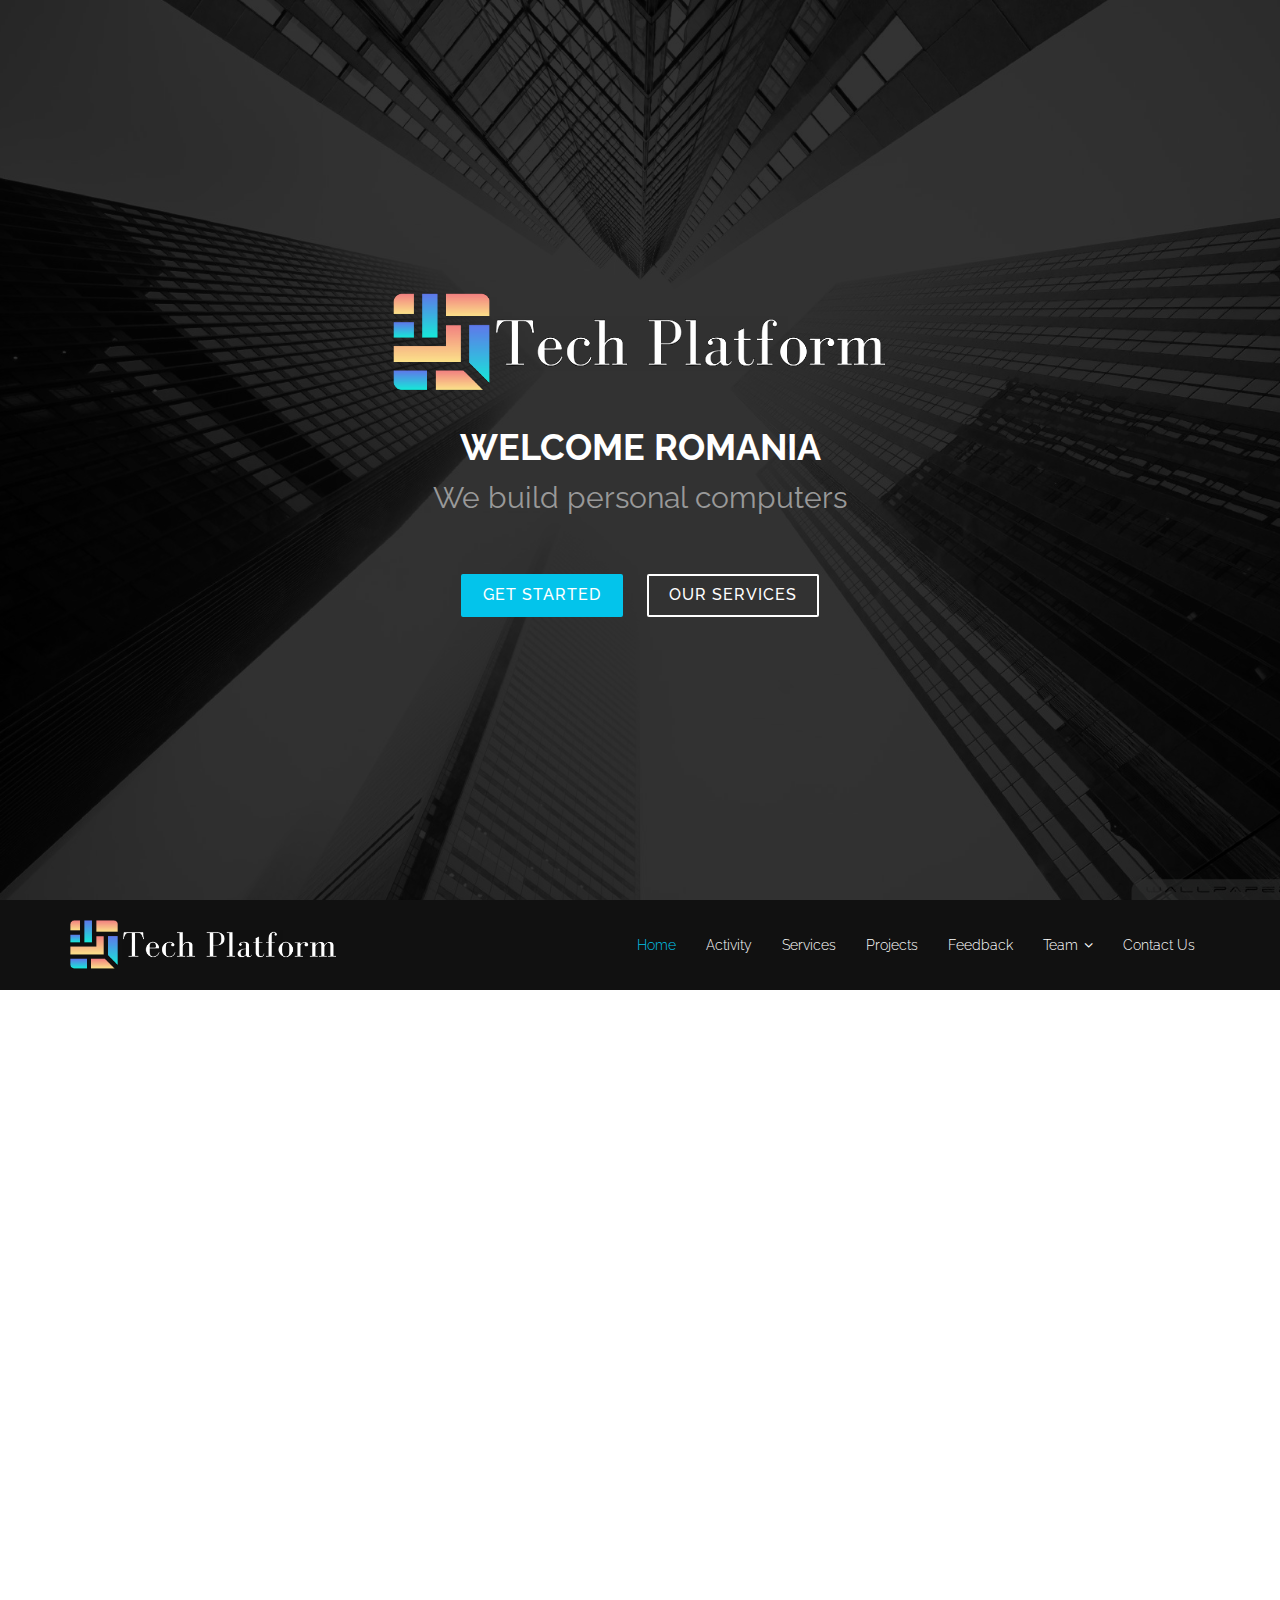
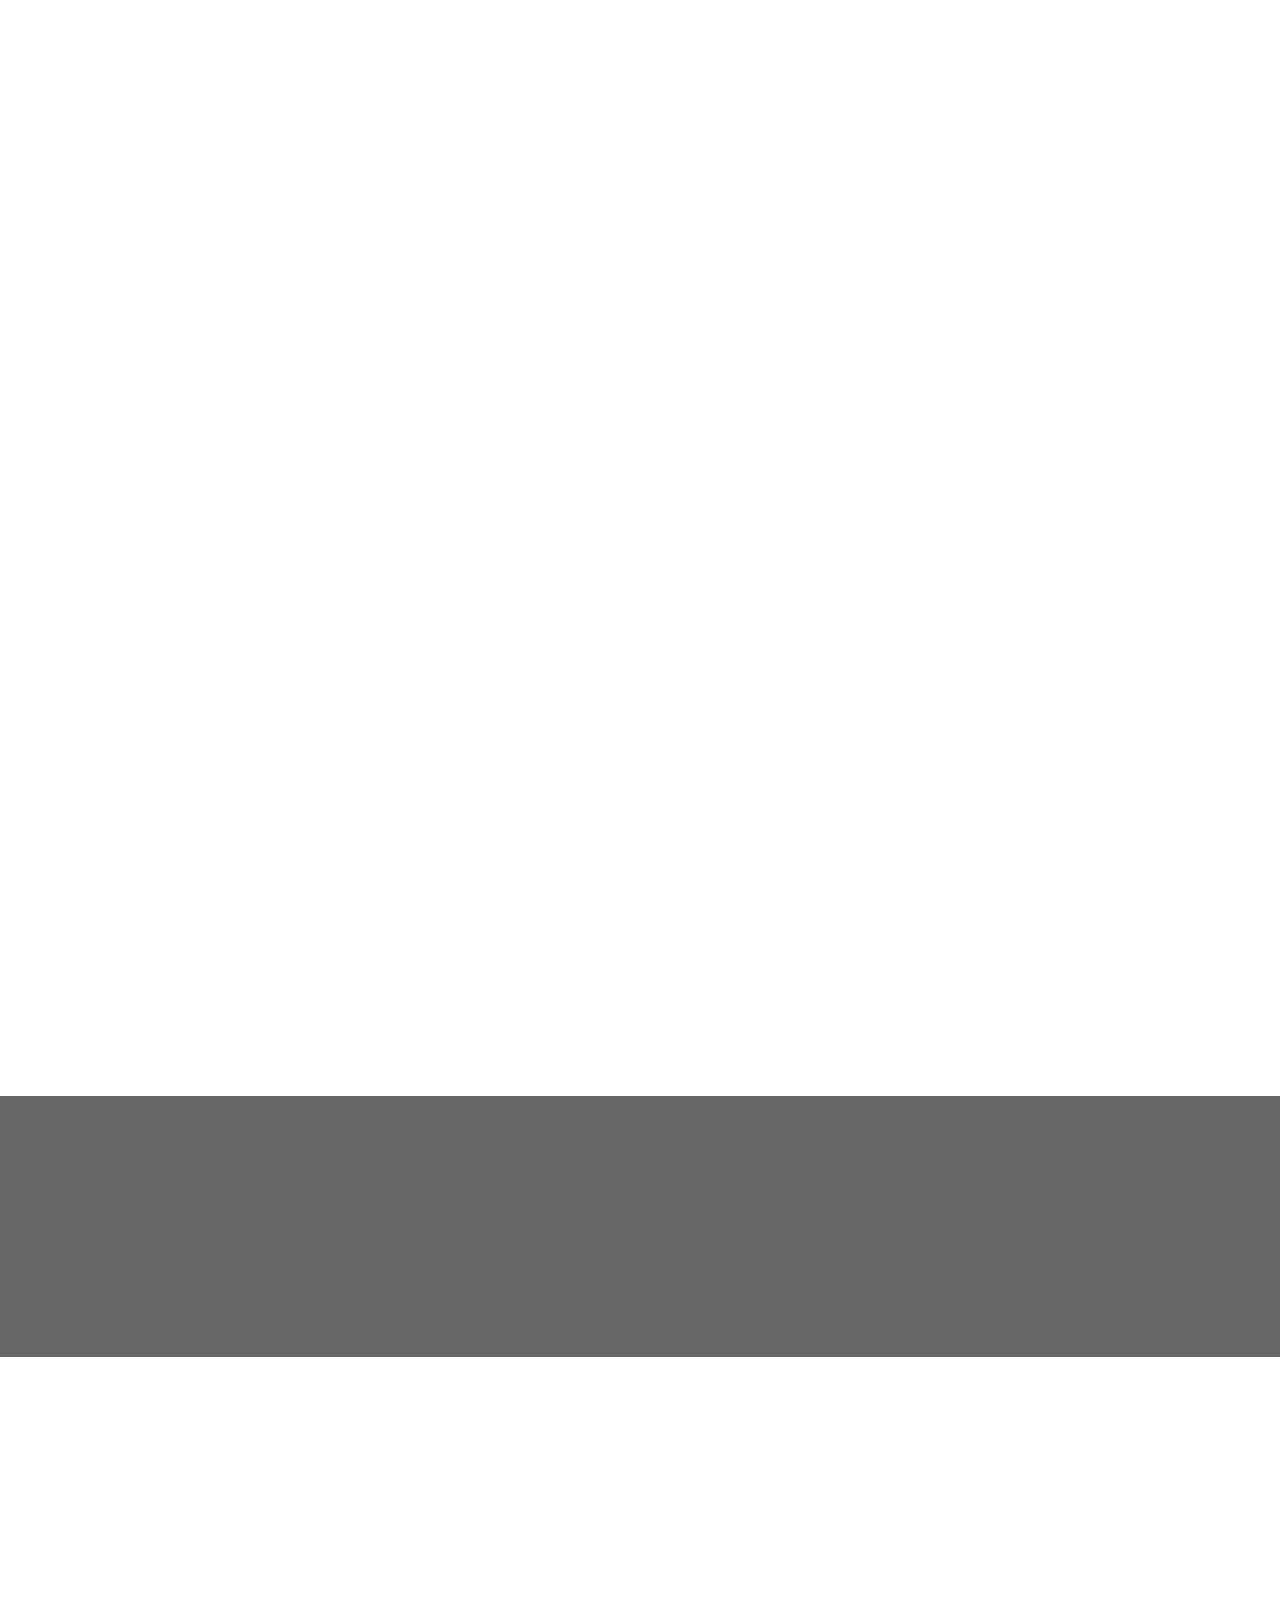
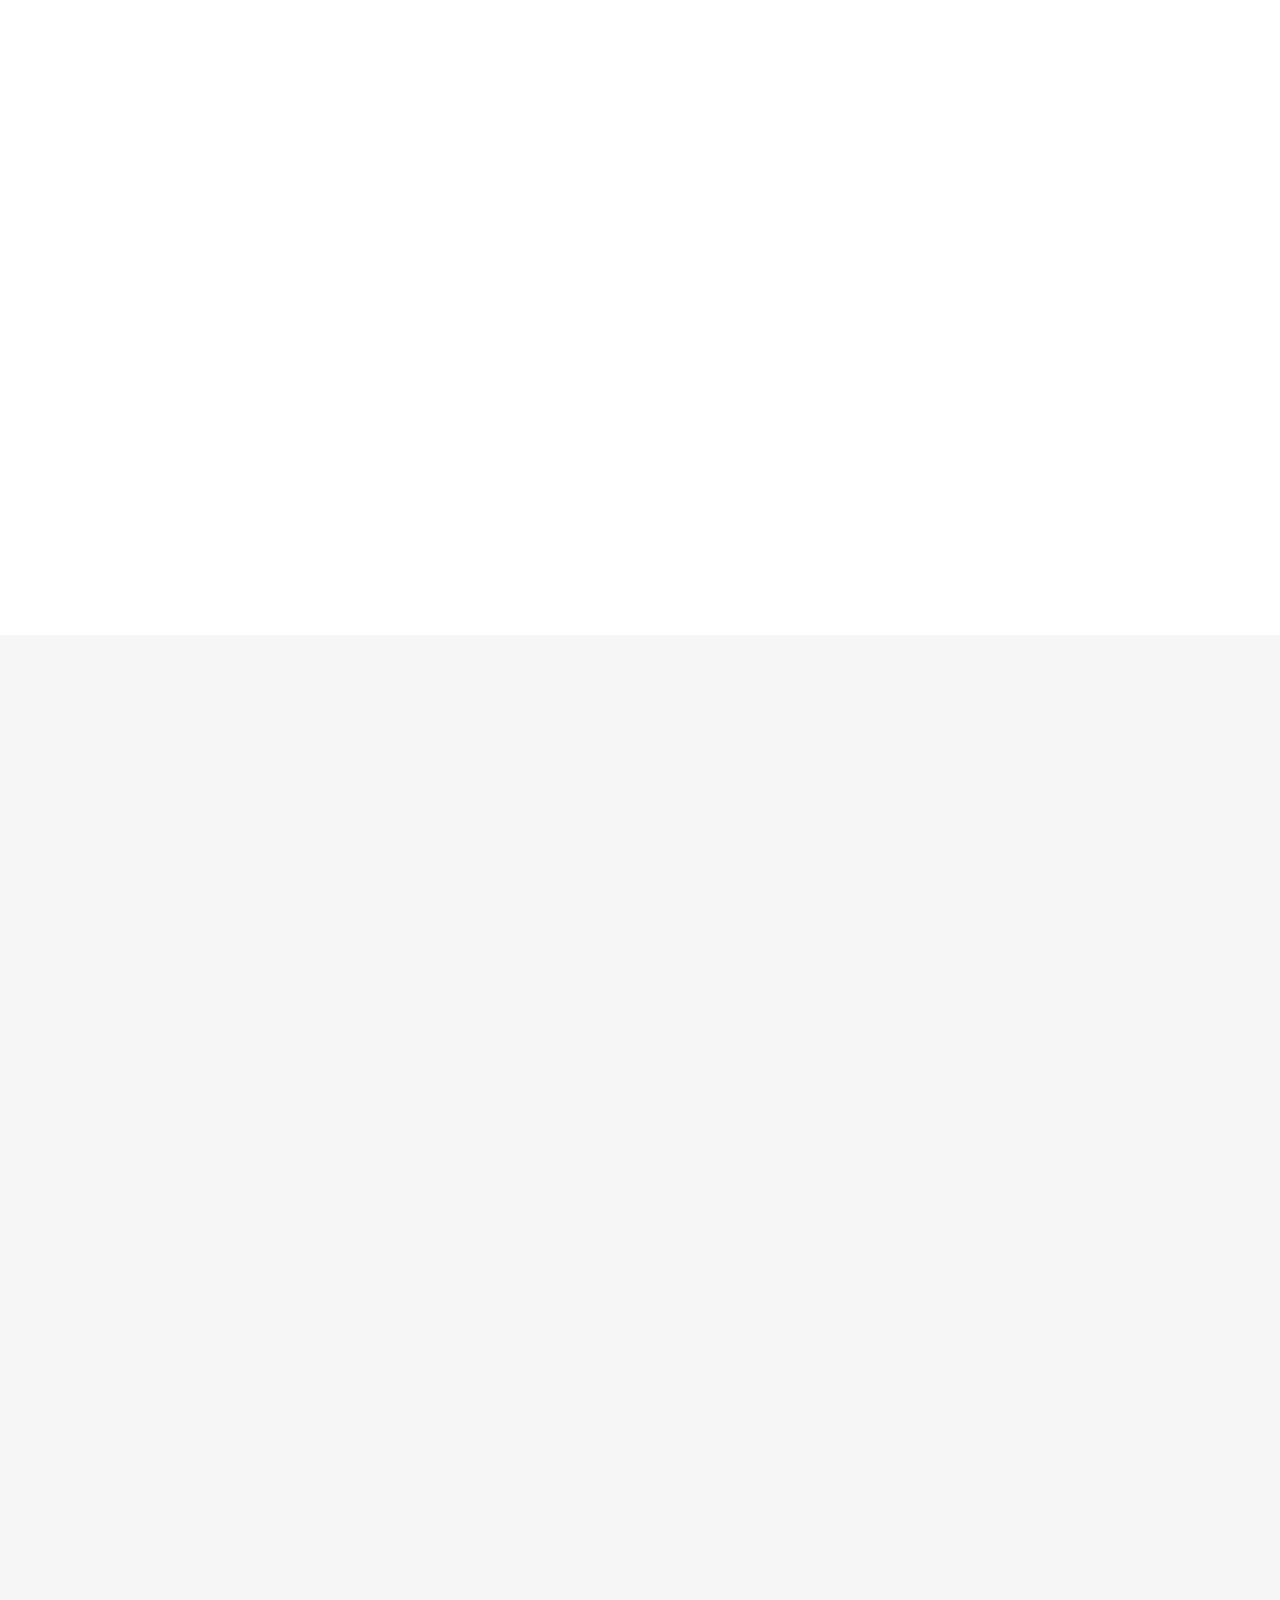
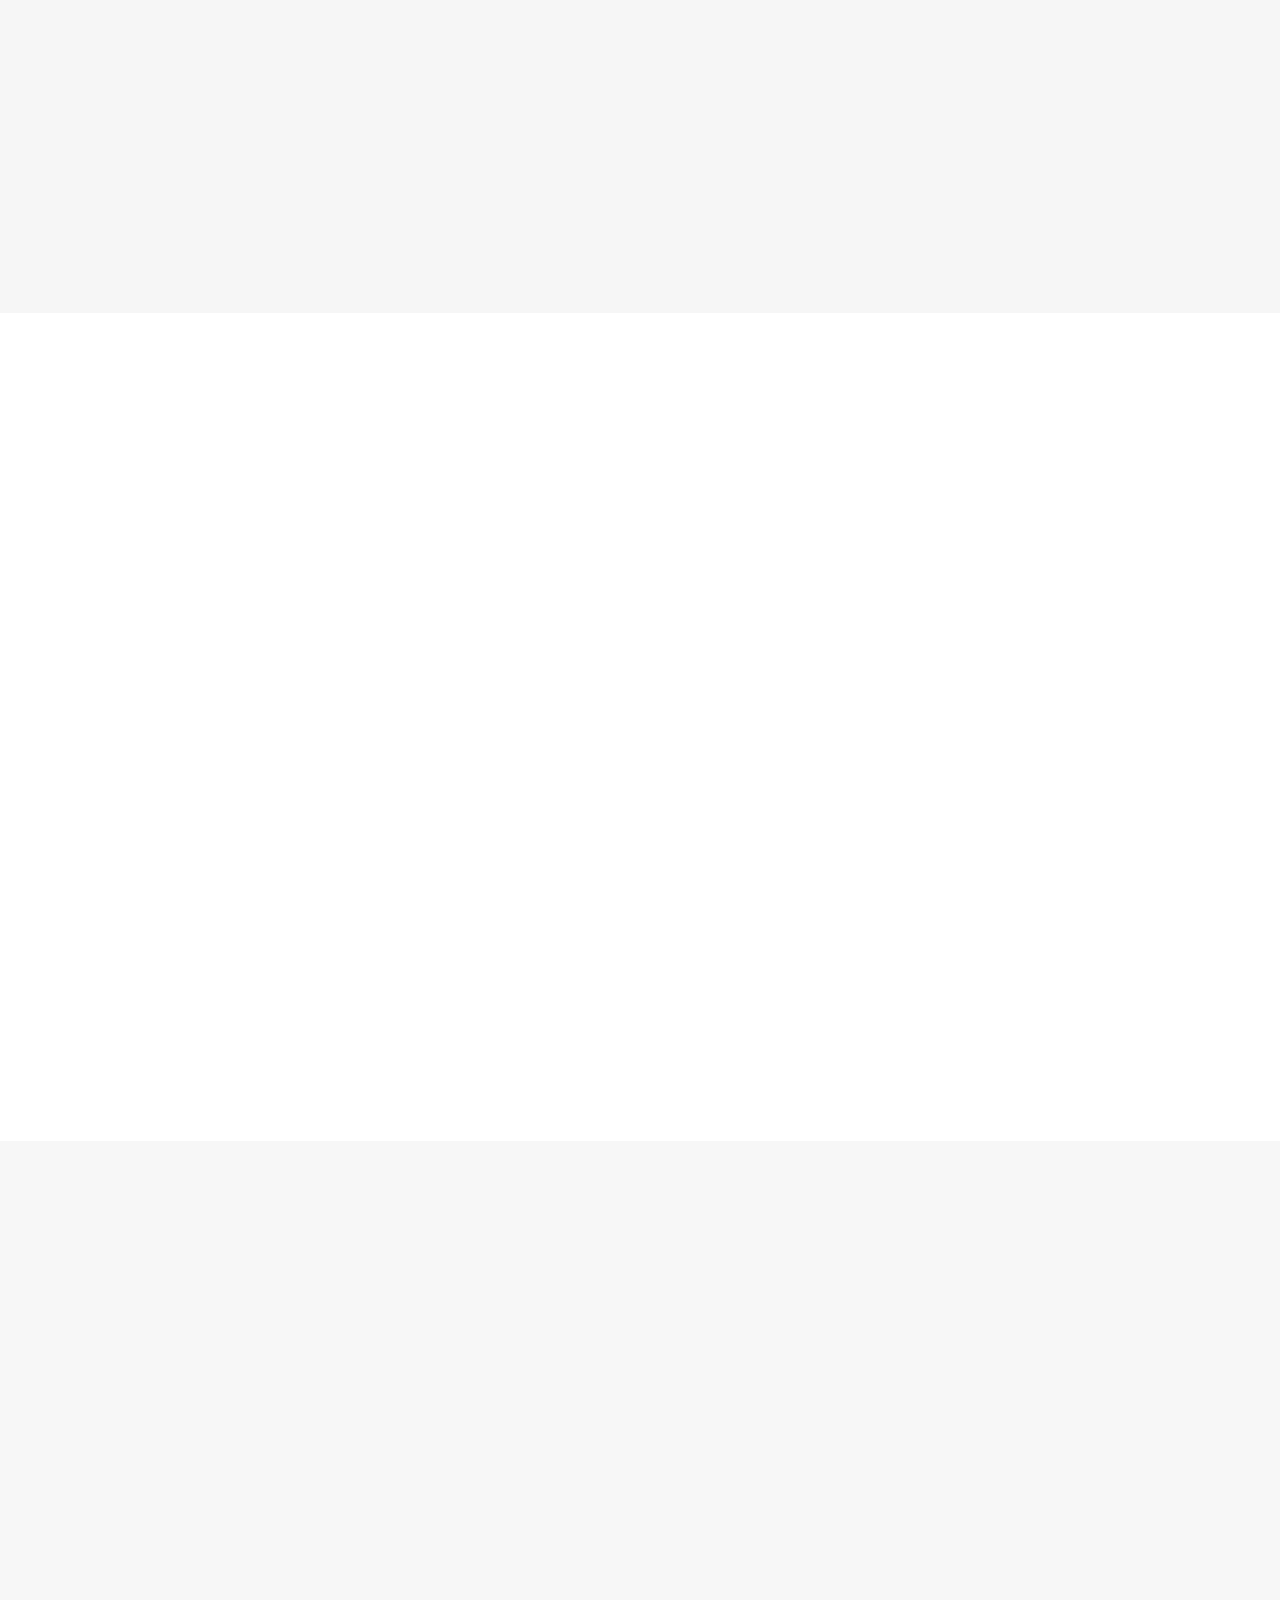
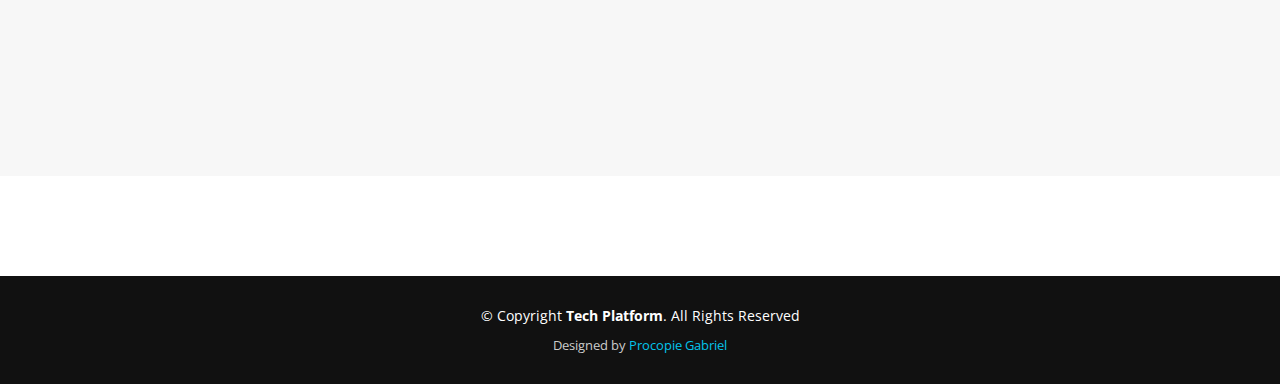
<file: index.html>
<!DOCTYPE html>
<html lang="en">

<head>
  <meta charset="utf-8">
  <title>Tech Platform</title>
  <meta content="width=device-width, initial-scale=1.0" name="viewport">
  <meta content="" name="keywords">
  <meta content="" name="description">

  <!-- Facebook Opengraph integration: https://developers.facebook.com/docs/sharing/opengraph -->
  <meta property="og:title" content="">
  <meta property="og:image" content="">
  <meta property="og:url" content="">
  <meta property="og:site_name" content="">
  <meta property="og:description" content="">

  <!-- Twitter Cards integration: https://dev.twitter.com/cards/  -->
  <meta name="twitter:card" content="summary">
  <meta name="twitter:site" content="">
  <meta name="twitter:title" content="">
  <meta name="twitter:description" content="">
  <meta name="twitter:image" content="">

  <!-- Place your favicon.ico and apple-touch-icon.png in the template root directory -->
  <link href="favicon.ico" rel="shortcut icon">

  <!-- Google Fonts -->
  <link href="https://fonts.googleapis.com/css?family=Open+Sans:300,300i,400,400i,700,700i|Raleway:300,400,500,700,800" rel="stylesheet">

  <!-- Bootstrap CSS File -->
  <link href="lib/bootstrap/css/bootstrap.min.css" rel="stylesheet">

  <!-- Libraries CSS Files -->
  <link href="lib/font-awesome/css/font-awesome.min.css" rel="stylesheet">
  <link href="lib/animate-css/animate.min.css" rel="stylesheet">

  <!-- Main Stylesheet File -->
  <link href="css/style.css" rel="stylesheet">
  <link rel="icon" type="image/png" href="logo_sign.png">
  <!-- =======================================================
    Theme Name: Imperial
    Theme URL: https://bootstrapmade.com/imperial-free-onepage-bootstrap-theme/
    Author: BootstrapMade.com
    Author URL: https://bootstrapmade.com
  ======================================================= -->
</head>

<body>
  <div id="preloader"></div>

  <!--==========================
  Hero Section
  ============================-->
  <section id="hero">
    <div class="hero-container">
      <div class="wow fadeIn">
        <div class="hero-logo">
          <img class="" style="height:100px;" src="img/logo_sign.png" alt="Imperial">
          <img class="" src="img/logo_2.png" alt="Imperial">
        </div>

        <h1>WELCOME Romania </h1>
        <h2>We <span class="rotating">build personal computers ,develop beautiful apps, create interactive websites, implement mobile apps, made your dreams come true </span></h2>
        <div class="actions">
          <a href="#about" class="btn-get-started">Get Started</a>
          <a href="#services" class="btn-services">Our Services</a>
        </div>
      </div>
    </div>
  </section>

  <!--==========================
  Header Section
  ============================-->
  <!-- https://express.adobe.com/tools/remove-background  site remove backgroud-->
  <header id="header">
    <div class="container">

      <div id="logo" class="pull-left">
        <a href="#hero"><img class="" style="height:100px;" src="img/logo_sign.png" alt="Imperial"></img></a>
        <a href="#hero"><img class="" style="height:30px;" src="img/logo_2.png" alt="Imperial"></img></a>
        <!-- Uncomment below if you prefer to use a text image -->
        <!--<h1><a href="#hero">Header 1</a></h1>-->
      </div>

      <nav id="nav-menu-container">
        <ul class="nav-menu">
          <li class="menu-active"><a href="#hero">Home</a></li>
          <li><a href="#about">Activity</a></li>
          <li><a href="#services">Services</a></li>
          <li><a href="#portfolio">Projects</a></li>
          <li><a href="#testimonials">Feedback</a></li>
          <li class="menu-has-children"><a href="#team">Team</a>
            <ul>
              <li class="menu-has-children"><a href="#team">Procopie Doru-Gabriel</a>
                <ul>
                  <li><a href="portofolio/portofolio.html">Curriculum Vitae</a></li>
                  <li><a> (+40) 753 077 460</a></li>
                </ul>
              </li>
              <li class="menu-has-children"><a href="#">Grecu Anca-Teodora</a>
                <ul>
                  <li><a href="#">Curriculum Vitae</a></li>
                  <li><a> hidden number</a></li>
                </ul>
              </li>
              <li><a href="#">Procopie Doru-Victor</a></li>
            </ul>
          </li>
          <li><a href="#contact">Contact Us</a></li>

        </ul>
      </nav>
      <!-- #nav-menu-container -->
    </div>
  </header>
  <!-- #header -->

  <!--==========================
  About Section
  ============================-->
  <section id="about">
    <div class="container wow fadeInUp">
      <div class="row">
        <div class="col-md-12">
          <h3 class="section-title">activity</h3>
          <div class="section-title-divider"></div>
          <p class="section-description">Our company has been dealing with the interests and needs of clients since <b>2022</b></p>
        </div>
      </div>
    </div>
    <div class="container about-container wow fadeInUp">
      <div class="row">

        <div class="col-md-6 about-content">
          <br>
          <h2 class="about-title">We offer great solutions</h2>
          <p class="about-text">
            We believe that any activity carried out during the day deserves to be automated to give us time to deal with what is important in life, namely our development.
          </p>
          <p class="about-text">
            Our company is looking for clients with fundamental problems who can prove to us that they want a change in their personal development but also a change in their businesses. Among the main services of our company are: <br>
            - <b>MTDS</b> (Mathematical Thinking Development Services) <br>
            - <b>PMRS</b> (Personal Music Recreation Services) <br>
            - <b>RMBS</b> (Robotics Model Building Services) <br>
            - <b>PIBMS</b> (Personal infrastructure building and maintenance services) <br>
            - <b>SSIS</b> (Software solution implementation services) <br>
          </p>
        </div>

        <div class="col-lg-6 about-img">
          <img src="img/about-img_2.jpg" alt="">
        </div>
      </div>
    </div>
    <br><br><br>
    <div class="container about-container wow fadeInUp">
      <div class="row">

        <div class="col-lg-6 about-img">
          <img src="img/about-img.jpg" alt="">
        </div>
        
        <div class="col-md-6 about-content">
          <p class="about-text">
            
          </p>
          <h2 class="about-title">We provide great services</h2>
          <p class="about-text">
            Our company started by offering simple but essential services. These have been distributed in a way to highlight the complexity and results offered by the wide range of services in our suite.
          </p>
          <p class="about-text">
            In order to ensure a bright future, our company has put its foundations in the enlightened minds of the present that will help us in the future to develop in a safe and efficient way.
          </p>
          <p class="about-text">
            The results of our services are what we are proud of and what makes us continue what we do.
          </p>
          
        </div>
      </div>
    </div>

  </section>

  <!--==========================
  Services Section
  ============================-->
  
  <section id="services">
    <div class="container wow fadeInUp">
      <div class="row">
        <div class="col-md-12">
          <h3 class="section-title">Our Services</h3>
          <div class="section-title-divider"></div>
          <p class="section-description"></p>
        </div>
      </div>

      <div class="row">
        <div class="col-md-4 service-item">
          <div class="service-icon"><i class="fa fa-book"></i></div>
          <h4 class="service-title"><a href="servici_mate/servici_mate.html">Mathematical Thinking Development Services</a></h4>
          <p class="service-description">Teaching service and preparation of the necessary materials.</p>
        </div>
        <div class="col-md-4 service-item">
          <div class="service-icon"><i class="fa fa-music"></i></div>
          <h4 class="service-title"><a href="">Personal Music Recreation Services</a></h4>
          <p class="service-description">Learn to play any song you want on the guitar.</p>
        </div>
        <div class="col-md-4 service-item">
          <div class="service-icon"><i class="fa fa-car"></i></div>
          <h4 class="service-title"><a href="">Robotics Model Building Services</a></h4>
          <p class="service-description">Do you remember your old remote control car you got from your birthday ? <br> Now you can do it yourself from scratch.</p>
        </div>
        <div class="col-md-4 service-item">
          <div class="service-icon"><i class="fa fa-laptop"></i></div>
          <h4 class="service-title"><a href="">Personal infrastructure building and maintenance services</a></h4>
          <p class="service-description">Do you want a new computer?<br> Don't know where to start? <br> We can help you with everything you need.</p>
        </div>
        <div class="col-md-4 service-item">
          <div class="service-icon"><i class="fa fa-code"></i></div>
          <h4 class="service-title"><a href="">Software solution implementation services</a></h4>
          <p class="service-description">Do you need a software solution?<br>We can help you with everything you need.<br>We have already developed your solution.</p>
        </div>
       
      </div>
    </div>
  </section>
  <br>
  <!--==========================
  Subscrbe Section
  ============================-->
  <section id="subscribe">
    <div class="container wow fadeInUp">
      <div class="row">
        <div class="col-md-8">
          <h3 class="subscribe-title">Do you need more details?</h3>
          <p class="subscribe-text">Join our 75+ clients and get access to the latest updates, prices, product announcements and much more!</p>
          
        </div>
        <div class="col-md-4 subscribe-btn-container">
          <a class="subscribe-btn" href="#contact">Contact us </a>
          
        </div>
        
      </div>
      
    </div>
  </section>

  <!--==========================
  Porfolio Section
  ============================-->
  <section id="portfolio">
    <div class="container wow fadeInUp">
      <div class="row">
        <div class="col-md-12">
          <h3 class="section-title">Projects</h3>
          <div class="section-title-divider"></div>
          <p class="section-description">To view the numerous projects carried out by <b>Tech Platform</b> recently, you can view a series of details regarding them in the grid below.</p>
        </div>
      </div>

      <div class="row">
        <div class="col-md-3">
          <a class="portfolio-item" style="background-image: url(img/portfolio-1.jpg);" href="">
            <div class="details">
              <h4>Hazzard ArmorCraft</h4>
              <span>Interactive Games Site</span>
              <span></span>
            </div>
          </a>
        </div>

        <div class="col-md-3">
          <a class="portfolio-item" style="background-image: url(img/portfolio-2.jpg);" href="">
            <div class="details">
              <h4>Project 2</h4>
              <span>We still working on it.</span>
            </div>
          </a>
        </div>

        <div class="col-md-3">
          <a class="portfolio-item" style="background-image: url(img/portfolio-3.jpg);" href="">
            <div class="details">
              <h4>Project 3</h4>
              <span>We still working on it.</span>
            </div>
          </a>
        </div>

        <div class="col-md-3">
          <a class="portfolio-item" style="background-image: url(img/portfolio-4.jpg);" href="">
            <div class="details">
              <h4>Project 4</h4>
              <span>We still working on it.</span>
            </div>
          </a>
        </div>

        <div class="col-md-3">
          <a class="portfolio-item" style="background-image: url(img/portfolio-5.jpg);" href="">
            <div class="details">
              <h4>Project 5</h4>
              <span>We still working on it.</span>
            </div>
          </a>
        </div>
 
        <div class="col-md-3">
          <a class="portfolio-item" style="background-image: url(img/portfolio-6.jpg);" href="">
            <div class="details">
              <h4>Project 6</h4>
              <span>We still working on it.</span>
            </div>
          </a>
        </div>

        <div class="col-md-3">
          <a class="portfolio-item" style="background-image: url(img/portfolio-7.jpg);" href="">
            <div class="details">
              <h4>Project 7</h4>
              <span>We still working on it.</span>
            </div>
          </a>
        </div>

        <div class="col-md-3">
          <a class="portfolio-item" style="background-image: url(img/portfolio-8.jpg);" href="">
            <div class="details">
              <h4>Project 8</h4>
              <span>We still working on it.</span>
            </div>
          </a>
        </div>

      </div>
    </div>
  </section>

  <!--==========================
  Testimonials Section
  ============================-->
  <section id="testimonials">
    <div class="container wow fadeInUp">
      <div class="row">
        <div class="col-md-12">
          <h3 class="section-title">Feedback</h3>
          <div class="section-title-divider"></div>
          <p class="section-description">We care a lot about the opinion of our clients regarding the services we have provided.<br>Their feedback can help you realize how serious we are about our work.</p>
        </div>
      </div>

      <div class="row">
        <div class="col-md-3">
          <div class="profile">
            <div class="pic"><img src="img/client-1.jpg" alt=""></div>
            <h4>Georgiana Popescu</h4>
            <span>Sales Assistant </span>
          </div>
        </div>
        <div class="col-md-9">
          <div class="quote">
            <b><img src="img/quote_sign_left.png" alt=""></b> The first contact with the Tech Platform company was a pleasant one. They gave proof of performance and speed in terms of delivering the solution. <small><img src="img/quote_sign_right.png" alt=""></small>
          </div>
        </div>
      </div>

      <div class="row">
        <div class="col-md-9">
          <div class="quote">
            <b><img src="img/quote_sign_left.png" alt=""></b> Those from Tech offered me their application which was a scalable tool in terms of peak hour ticket sales. <small><img src="img/quote_sign_right.png" alt=""></small>
          </div>
        </div>
        <div class="col-md-3">
          <div class="profile">
            <div class="pic"><img src="img/client-2.jpg" alt=""></div>
            <h4>Michael Wilsson</h4>
            <span>Odeon Theater</span>
          </div>
        </div>
      </div>

      <div class="row">
        <div class="col-md-3">
          <div class="profile">
            <div class="pic"><img src="img/client-3.jpg" alt=""></div>
            <h4>Alexandra Anghel</h4>
            <span>Accounts Manager</span>
          </div>
        </div>
        <div class="col-md-9">
          <div class="quote">
            <b><img src="img/quote_sign_left.png" alt=""></b> Their application solved all my accounting problems. All the features I thought of were already implemented. It's like they read my mind. <small><img src="img/quote_sign_right.png" alt=""></small>
          </div>
        </div>
      </div>

    </div>
  </section>

  <!--==========================
  Team Section
  ============================-->
  <section id="team">
    <div class="container wow fadeInUp">
      <div class="row">
        <div class="col-md-12">
          <h3 class="section-title">Our Team</h3>
          <div class="section-title-divider"></div>
          <p class="section-description">Below you can find a series of employees who dedicated themselves to the company <br>and who were chosen to represent us at business meetings outside the country</p>
        </div>
      </div>

      <div class="row">
        <div class="col-md-3">
          <div class="member">
            <div class="pic"><img src="img/team-1.jpg" alt=""></div>
            <h4>Anca Teodora Grecu</h4>
            <span>Banking Department</span>
            <div class="social">
              <a href=""><i class="fa fa-twitter"></i></a>
              <a href=""><i class="fa fa-facebook"></i></a>
              <a href=""><i class="fa fa-google-plus"></i></a>
              <a href=""><i class="fa fa-linkedin"></i></a>
            </div>
          </div>
        </div>

        <div class="col-md-3">
          <div class="member">
            <div class="pic"><img src="img/team-2.jpg" alt=""></div>
            <h4>Sarah Jhinson</h4>
            <span>Product Manager</span>
            <div class="social">
              <a href=""><i class="fa fa-twitter"></i></a>
              <a href=""><i class="fa fa-facebook"></i></a>
              <a href=""><i class="fa fa-google-plus"></i></a>
              <a href=""><i class="fa fa-linkedin"></i></a>
            </div>
          </div>
        </div>

        <div class="col-md-3">
          <div class="member">
            <div class="pic"><img src="img/team-3.jpg" alt=""></div>
            <h4>Doru-Gabriel Procopie</h4>
            <span>IT Departament</span>
            <div class="social">
              <a href=""><i class="fa fa-twitter"></i></a>
              <a href=""><i class="fa fa-facebook"></i></a>
              <a href=""><i class="fa fa-google-plus"></i></a>
              <a href=""><i class="fa fa-linkedin"></i></a>
            </div>
          </div>
        </div>

        <div class="col-md-3">
          <div class="member">
            <div class="pic"><img src="img/team-4.jpg" alt=""></div>
            <h4>Amanda Jepson</h4>
            <span>Accountant</span>
            <div class="social">
              <a href=""><i class="fa fa-twitter"></i></a>
              <a href=""><i class="fa fa-facebook"></i></a>
              <a href=""><i class="fa fa-google-plus"></i></a>
              <a href=""><i class="fa fa-linkedin"></i></a>
            </div>
          </div>
        </div>

      </div>

      <br><br><br><br><br><br><br><br>

    </div>
  </section>

  <!--==========================
  Contact Section
  ============================-->
  <section id="contact">
    <div class="container wow fadeInUp">
      <div class="row">
        <div class="col-md-12">
          <h3 class="section-title">Contact Us</h3>
          <div class="section-title-divider"></div>
          <p class="section-description">For any information regarding the details of the services provided by us, do not hesitate to contact us.<br> One of our employees will get back to you with a message as soon as possible.</p>
        </div>
      </div>

      <div class="row">
        <div class="col-md-3 col-md-push-2">
          <div class="info">
            <div>
              <i class="fa fa-map-marker"></i>
              <p>27 Linistei Street<br>Bucharest, Romania</p>
            </div>

            <div>
              <i class="fa fa-envelope"></i>
              <p>procopiegabi@gmail.com</p>
            </div>

            <div>
              <i class="fa fa-phone"></i>
              <p>(+40) 753 077 460 </p>
            </div>

            <div>
              <i class="fa fa-clock-o" aria-hidden="true"></i>
              <p> 9:00 - 18:00 Luni - Vineri </p>
            </div>
          </div>
        </div>

        <div class="col-md-5 col-md-push-2">
          <div class="form">
            <div id="sendmessage">Your message has been sent. Thank you!</div>
            <div id="errormessage"></div>
            <form action="" method="post" role="form" class="contactForm">
              <div class="form-group">
                <input type="text" name="name" class="form-control" id="name" placeholder="Your Name" data-rule="minlen:4" data-msg="Please enter your name" />
                <div class="validation"></div>
              </div>
              <div class="form-group">
                <input type="email" class="form-control" name="email" id="email" placeholder="Subject" data-rule="email" data-msg="Please enter a subject" />
                <div class="validation"></div>
              </div>
              <div class="form-group">
                <input type="text" class="form-control" name="subject" id="subject" placeholder="Software solution / Hardware problem" data-rule="minlen:4" data-msg="Please enter your problem" />
                <div class="validation"></div>
              </div>
              <div class="form-group">
                <textarea class="form-control" name="message" rows="5" data-rule="required" data-msg="Please write any additional information about the problem you have" placeholder="Additional Information"></textarea>
                <div class="validation"></div>
              </div>
              <div class="text-center"><button type="submit" onclick="location.href ='https://mail.google.com/mail/u/0/#inbox';">Send Message</button></div>
            </form>
          </div>
        </div>

      </div>
    </div>
  </section>
  <br><br><br><br><br>

  <!--==========================
  Footer
============================-->
  <footer id="footer">
    <div class="container">
      <div class="row">
        <div class="col-md-12">
          <div class="copyright">
            &copy; Copyright <strong>Tech Platform</strong>. All Rights Reserved
          </div>
          <div class="credits">
            <!--
              All the links in the footer should remain intact.
              You can delete the links only if you purchased the pro version.
              Licensing information: https://bootstrapmade.com/license/
              Purchase the pro version with working PHP/AJAX contact form: https://bootstrapmade.com/buy/?theme=Imperial
            -->
            Designed by <a href="https://github.com/ProcopieGabi0112" target="_blank">Procopie Gabriel</a>
          </div>
        </div>
      </div>
    </div>
  </footer>
  <!-- #footer -->

  <a href="#" class="back-to-top"><i class="fa fa-chevron-up"></i></a>

  <!-- Required JavaScript Libraries -->
  <script src="lib/jquery/jquery.min.js"></script>
  <script src="lib/bootstrap/js/bootstrap.min.js"></script>
  <script src="lib/superfish/hoverIntent.js"></script>
  <script src="lib/superfish/superfish.min.js"></script>
  <script src="lib/morphext/morphext.min.js"></script>
  <script src="lib/wow/wow.min.js"></script>
  <script src="lib/stickyjs/sticky.js"></script>
  <script src="lib/easing/easing.js"></script>

  <!-- Template Specisifc Custom Javascript File -->
  <script src="js/custom.js"></script>

  <script src="contactform/contactform.js"></script>


</body>

</html>
</file>
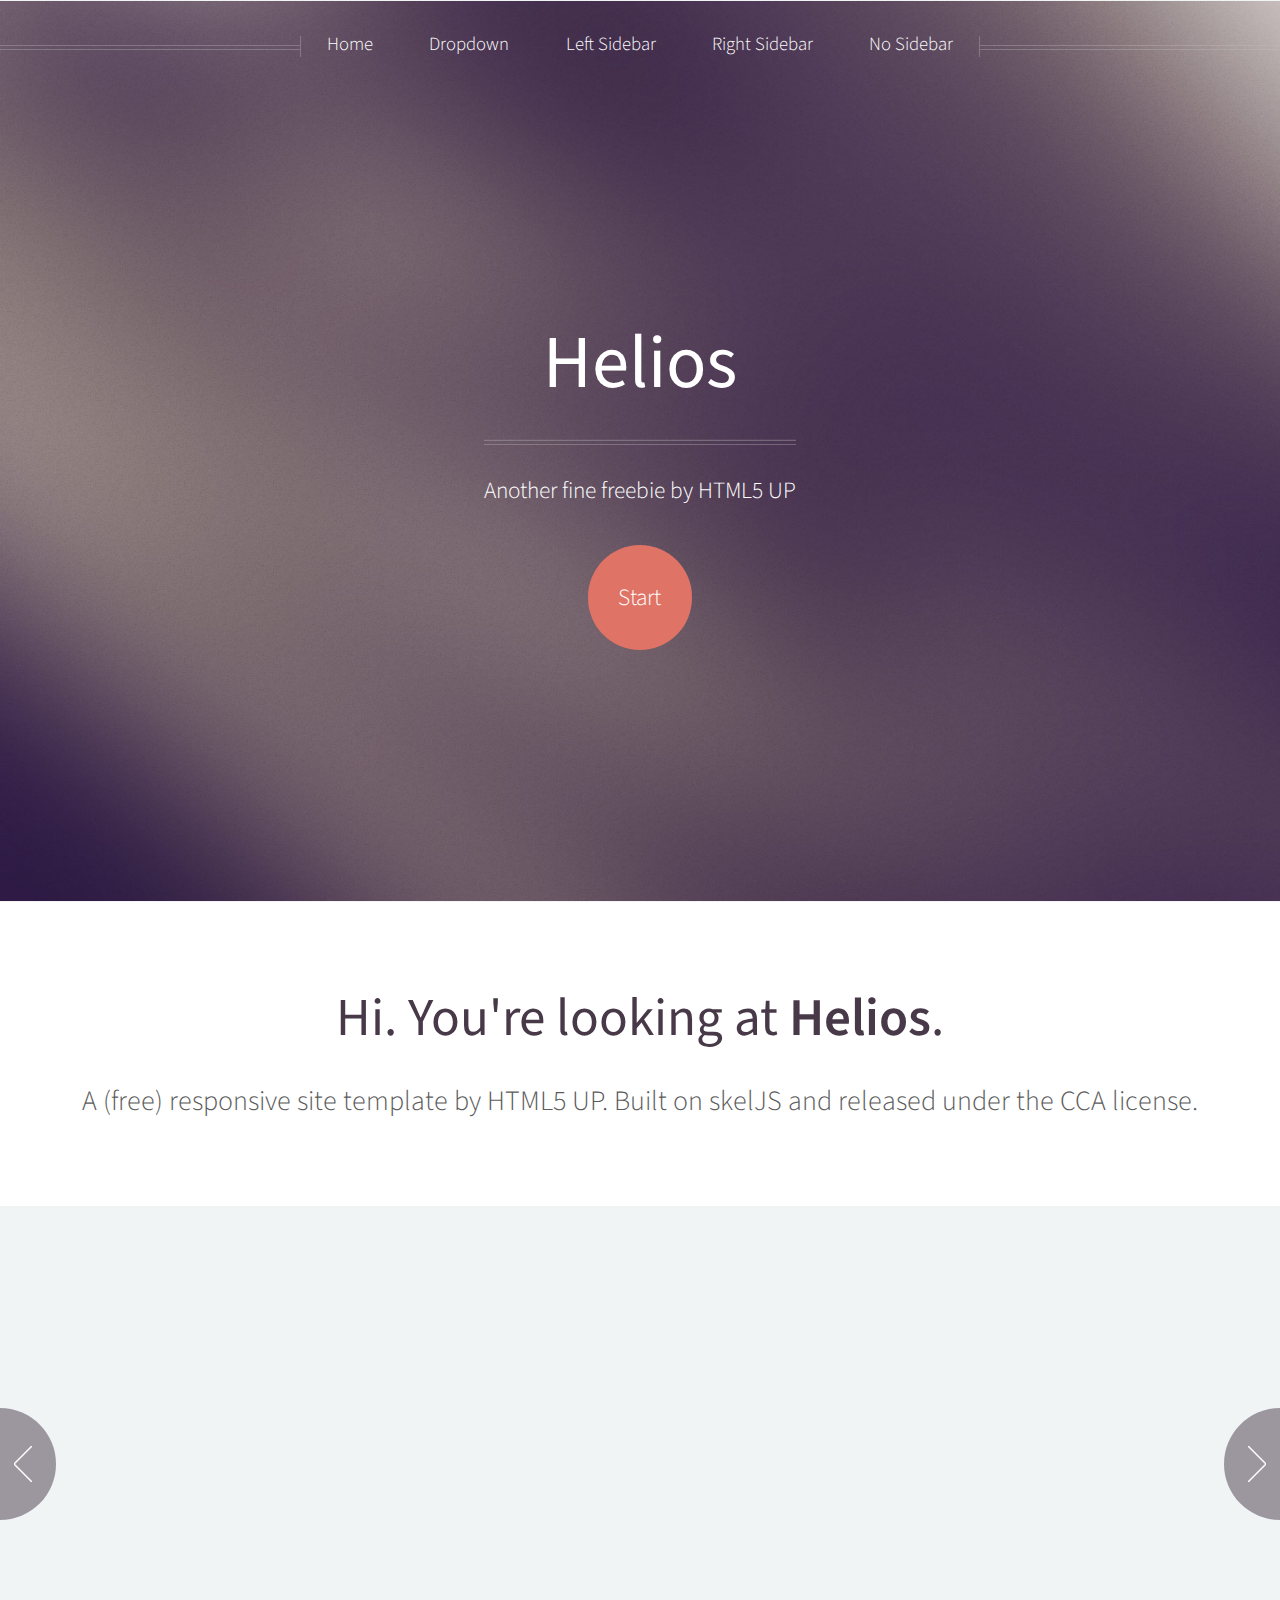
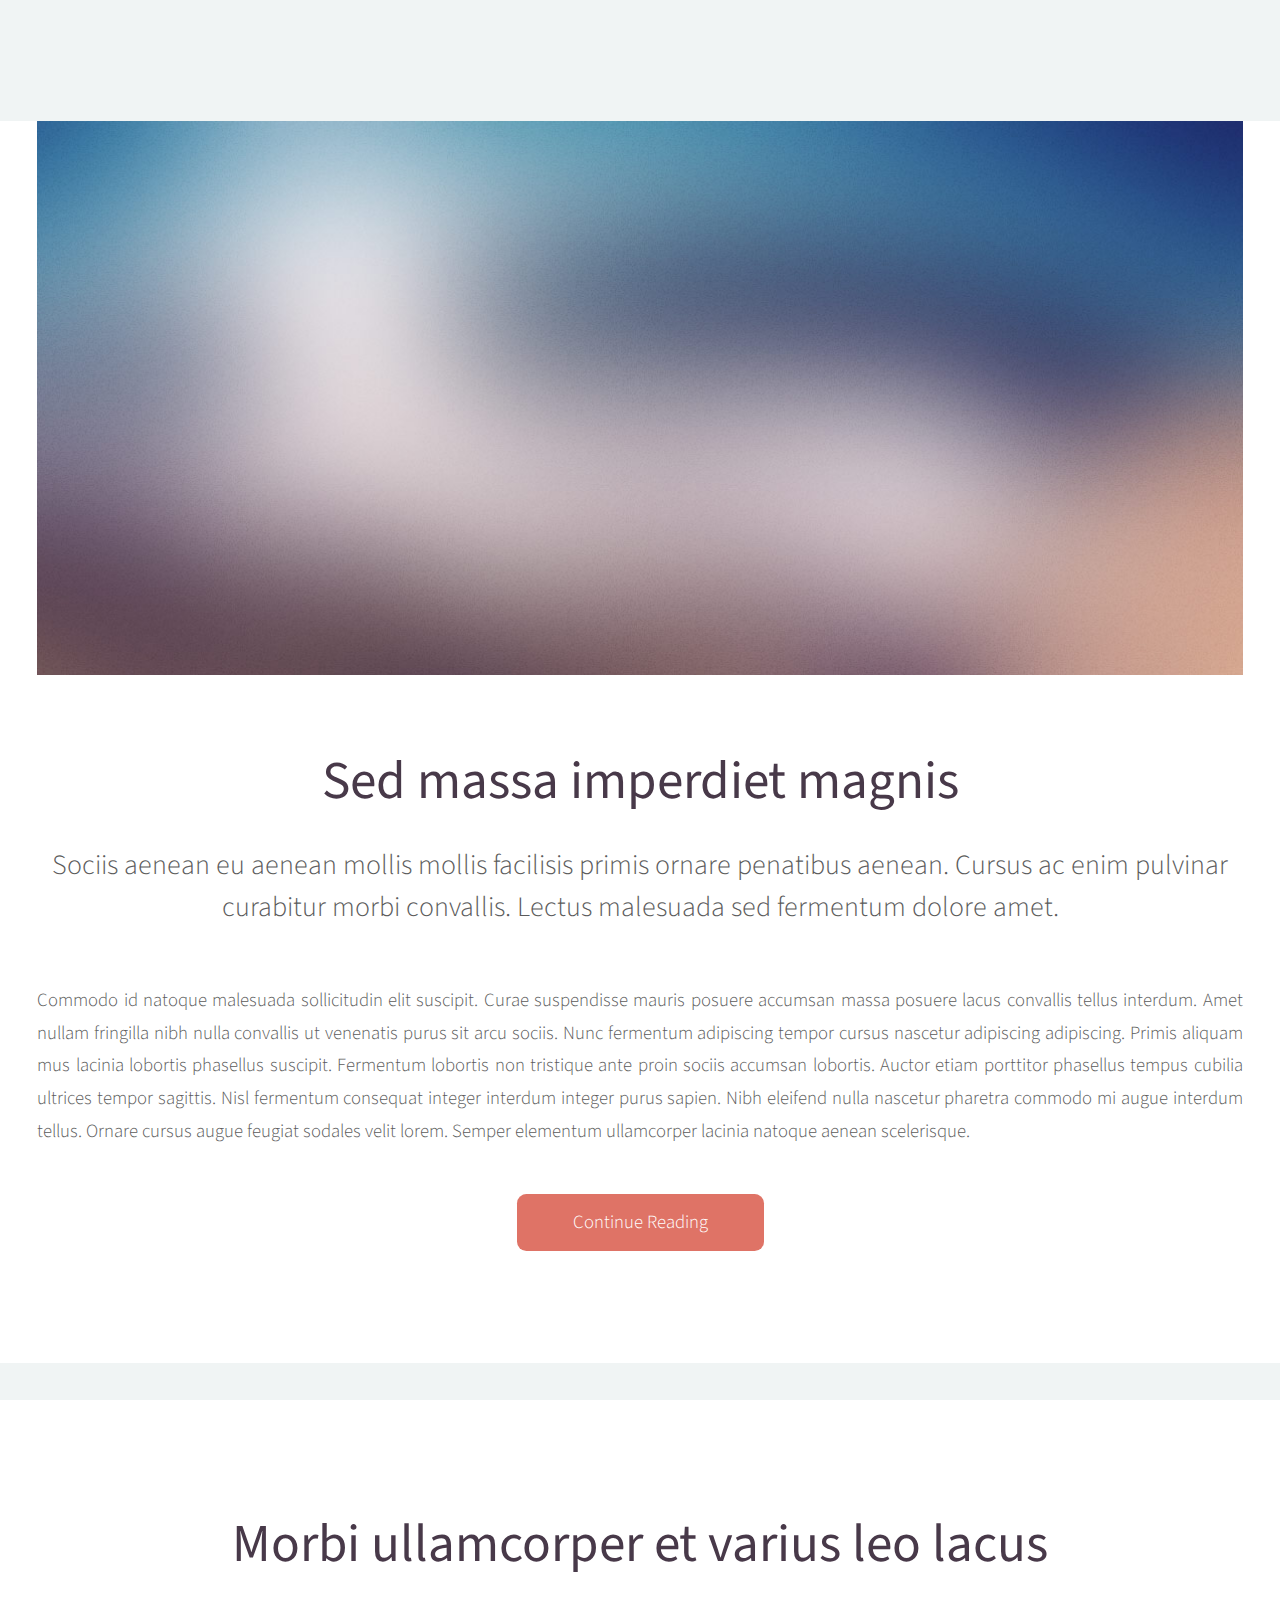
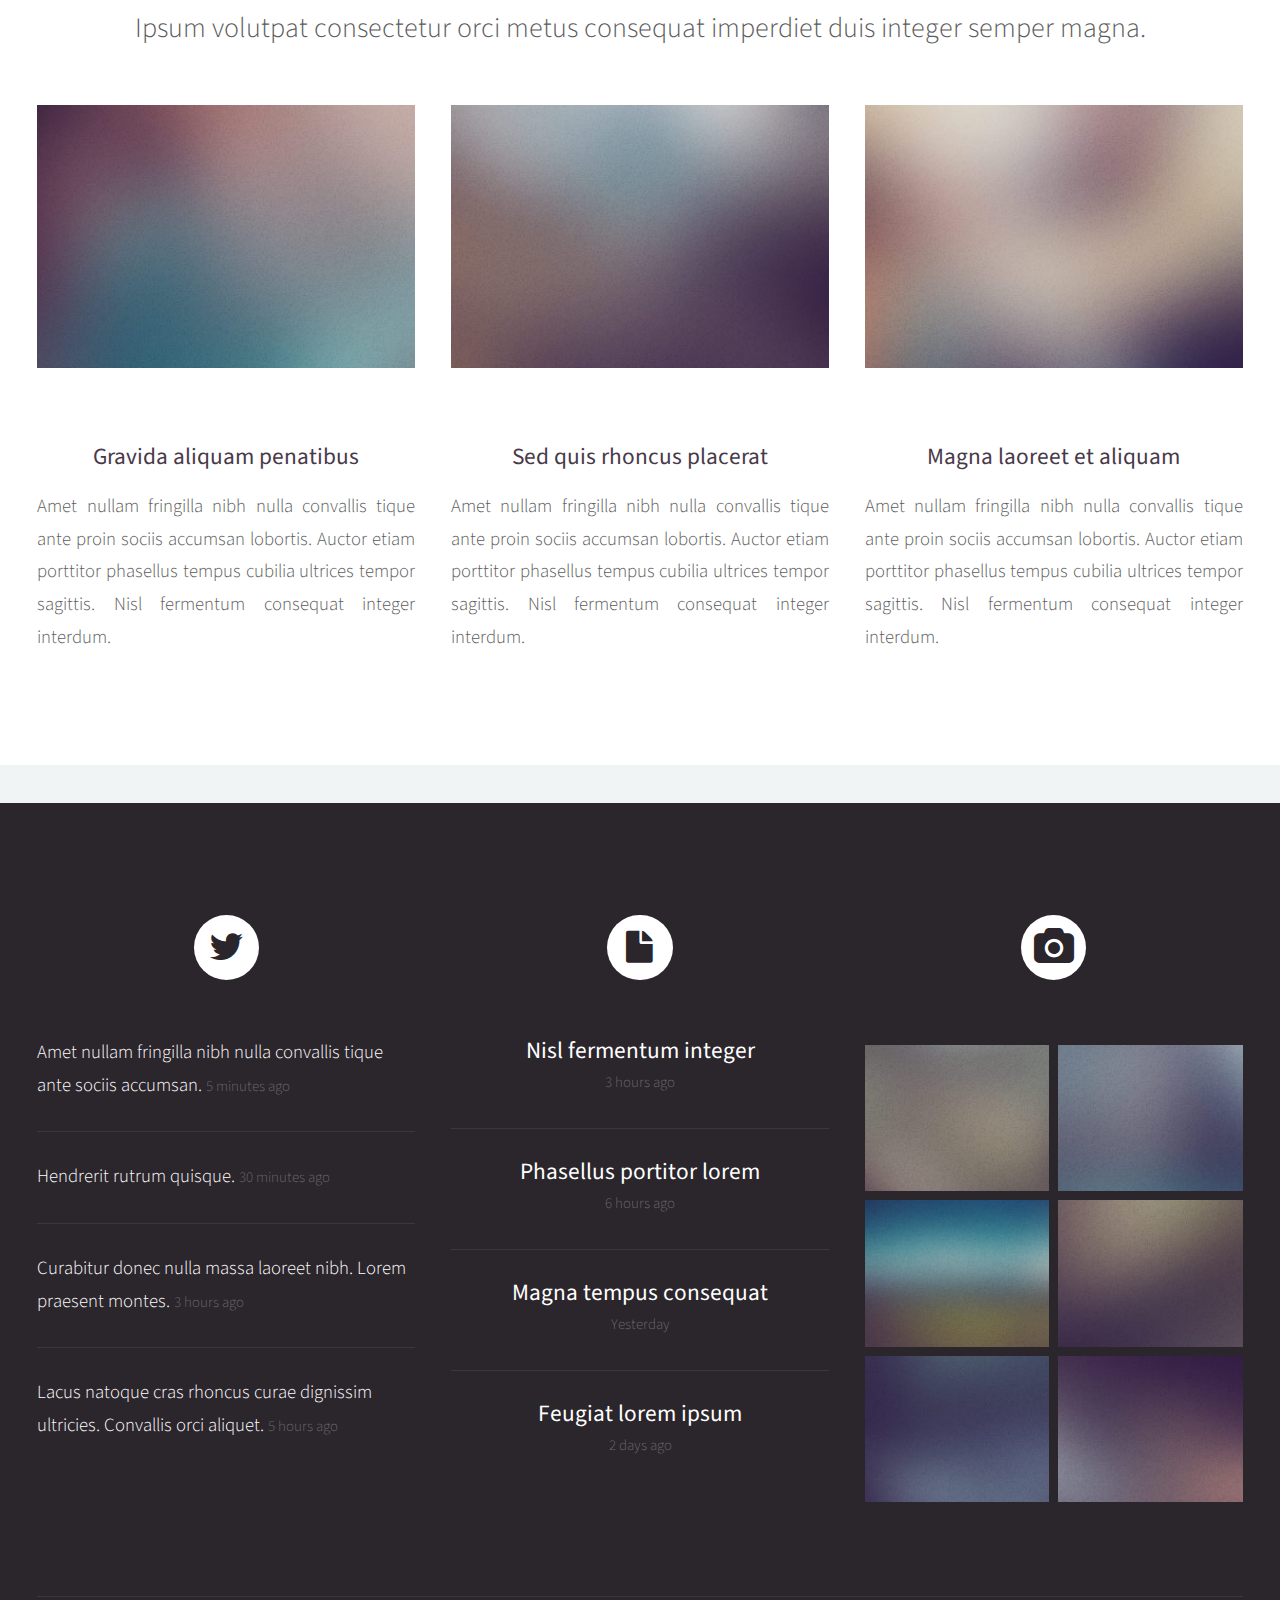
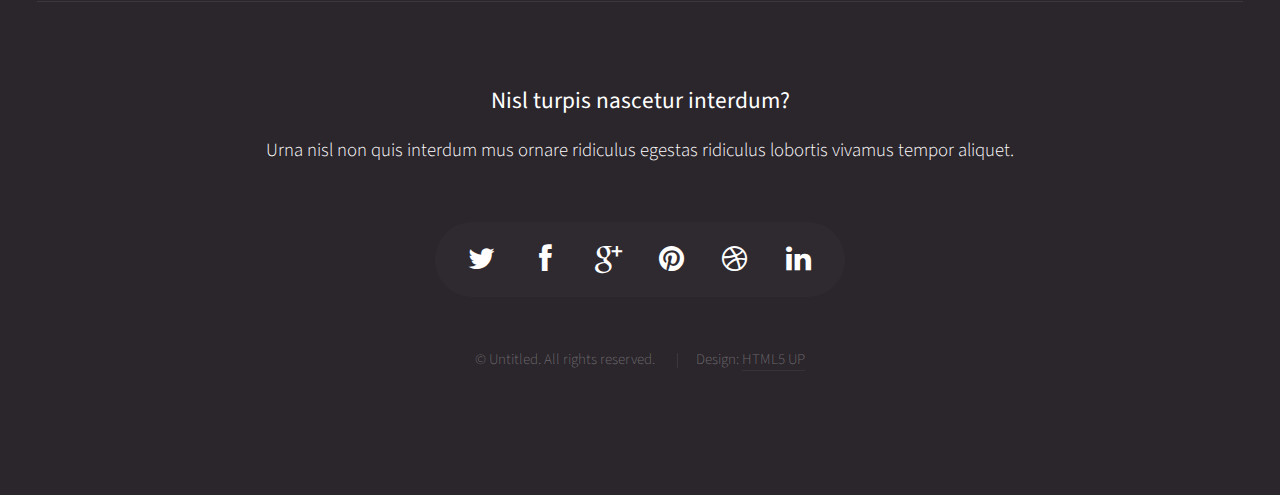
<file: resources/template_1_start_page (main)/Helios Free Website Template - Free-CSS.com - Copy (3) - Copy/helios/index.html>
<!DOCTYPE HTML>
<html>
<head>
<title>Helios</title>
<meta charset="utf-8">
<link href="http://fonts.googleapis.com/css?family=Source+Sans+Pro:300,400,600" rel="stylesheet" type="text/css">
<!--[if lte IE 8]>
<script src="js/html5shiv.js"></script>
<![endif]-->
<script src="js/jquery.min.js"></script>
<script src="js/jquery.dropotron.js"></script>
<script src="js/skel.min.js"></script>
<script src="js/skel-panels.min.js"></script>
<script src="js/init.js"></script>
<noscript>
<link rel="stylesheet" href="css/skel-noscript.css">
<link rel="stylesheet" href="css/style.css">
<link rel="stylesheet" href="css/style-noscript.css">
</noscript>
<!--[if lte IE 8]>
<link rel="stylesheet" href="css/ie8.css">
<![endif]-->
</head>
<body class="homepage">
<div id="header">
  <div class="inner">
    <header>
      <h1><a href="#" id="logo">Helios</a></h1>
      <hr>
      <span class="byline">Another fine freebie by HTML5 UP</span> </header>
    <footer> <a href="#banner" class="button circled scrolly">Start</a> </footer>
  </div>
  <nav id="nav">
    <ul>
      <li><a href="index.html">Home</a></li>
      <li> <span>Dropdown</span>
        <ul>
          <li><a href="#">Lorem ipsum dolor</a></li>
          <li><a href="#">Magna phasellus</a></li>
          <li><a href="#">Etiam dolore nisl</a></li>
          <li> <span>And a submenu &hellip;</span>
            <ul>
              <li><a href="#">Lorem ipsum dolor</a></li>
              <li><a href="#">Phasellus consequat</a></li>
              <li><a href="#">Magna phasellus</a></li>
              <li><a href="#">Etiam dolore nisl</a></li>
            </ul>
          </li>
          <li><a href="#">Veroeros feugiat</a></li>
        </ul>
      </li>
      <li><a href="left-sidebar.html">Left Sidebar</a></li>
      <li><a href="right-sidebar.html">Right Sidebar</a></li>
      <li><a href="no-sidebar.html">No Sidebar</a></li>
    </ul>
  </nav>
</div>
<div id="banner">
  <h2>Hi. You're looking at <strong>Helios</strong>.</h2>
  <span class="byline"> A (free) responsive site template by HTML5 UP. Built on skelJS and released under the CCA license. </span> </div>
<div class="carousel">
  <div class="reel">
    <article> <a href="#" class="image featured"><img src="images/pic01.jpg" alt=""></a>
      <header>
        <h3><a href="#">Pulvinar sagittis congue</a></h3>
      </header>
      <p>Commodo id natoque malesuada sollicitudin elit suscipit magna.</p>
    </article>
    <article> <a href="#" class="image featured"><img src="images/pic02.jpg" alt=""></a>
      <header>
        <h3><a href="#">Fermentum sagittis proin</a></h3>
      </header>
      <p>Commodo id natoque malesuada sollicitudin elit suscipit magna.</p>
    </article>
    <article> <a href="#" class="image featured"><img src="images/pic03.jpg" alt=""></a>
      <header>
        <h3><a href="#">Sed quis rhoncus placerat</a></h3>
      </header>
      <p>Commodo id natoque malesuada sollicitudin elit suscipit magna.</p>
    </article>
    <article> <a href="#" class="image featured"><img src="images/pic04.jpg" alt=""></a>
      <header>
        <h3><a href="#">Ultrices urna sit lobortis</a></h3>
      </header>
      <p>Commodo id natoque malesuada sollicitudin elit suscipit magna.</p>
    </article>
    <article> <a href="#" class="image featured"><img src="images/pic05.jpg" alt=""></a>
      <header>
        <h3><a href="#">Varius magnis sollicitudin</a></h3>
      </header>
      <p>Commodo id natoque malesuada sollicitudin elit suscipit magna.</p>
    </article>
    <article> <a href="#" class="image featured"><img src="images/pic01.jpg" alt=""></a>
      <header>
        <h3><a href="#">Pulvinar sagittis congue</a></h3>
      </header>
      <p>Commodo id natoque malesuada sollicitudin elit suscipit magna.</p>
    </article>
    <article> <a href="#" class="image featured"><img src="images/pic02.jpg" alt=""></a>
      <header>
        <h3><a href="#">Fermentum sagittis proin</a></h3>
      </header>
      <p>Commodo id natoque malesuada sollicitudin elit suscipit magna.</p>
    </article>
    <article> <a href="#" class="image featured"><img src="images/pic03.jpg" alt=""></a>
      <header>
        <h3><a href="#">Sed quis rhoncus placerat</a></h3>
      </header>
      <p>Commodo id natoque malesuada sollicitudin elit suscipit magna.</p>
    </article>
    <article> <a href="#" class="image featured"><img src="images/pic04.jpg" alt=""></a>
      <header>
        <h3><a href="#">Ultrices urna sit lobortis</a></h3>
      </header>
      <p>Commodo id natoque malesuada sollicitudin elit suscipit magna.</p>
    </article>
    <article> <a href="#" class="image featured"><img src="images/pic05.jpg" alt=""></a>
      <header>
        <h3><a href="#">Varius magnis sollicitudin</a></h3>
      </header>
      <p>Commodo id natoque malesuada sollicitudin elit suscipit magna.</p>
    </article>
  </div>
</div>
<div class="wrapper style2">
  <article id="main" class="container special"> <a href="#" class="image featured"><img src="images/pic06.jpg" alt=""></a>
    <header>
      <h2><a href="#">Sed massa imperdiet magnis</a></h2>
      <span class="byline"> Sociis aenean eu aenean mollis mollis facilisis primis ornare penatibus aenean. Cursus ac enim pulvinar curabitur morbi convallis. Lectus malesuada sed fermentum dolore amet. </span> </header>
    <p> Commodo id natoque malesuada sollicitudin elit suscipit. Curae suspendisse mauris posuere accumsan massa posuere lacus convallis tellus interdum. Amet nullam fringilla nibh nulla convallis ut venenatis purus sit arcu sociis. Nunc fermentum adipiscing tempor cursus nascetur adipiscing adipiscing. Primis aliquam mus lacinia lobortis phasellus suscipit. Fermentum lobortis non tristique ante proin sociis accumsan lobortis. Auctor etiam porttitor phasellus tempus cubilia ultrices tempor sagittis. Nisl fermentum consequat integer interdum integer purus sapien. Nibh eleifend nulla nascetur pharetra commodo mi augue interdum tellus. Ornare cursus augue feugiat sodales velit lorem. Semper elementum ullamcorper lacinia natoque aenean scelerisque. </p>
    <footer> <a href="#" class="button">Continue Reading</a> </footer>
  </article>
</div>
<div class="wrapper style1">
  <section id="features" class="container special">
    <header>
      <h2>Morbi ullamcorper et varius leo lacus</h2>
      <span class="byline">Ipsum volutpat consectetur orci metus consequat imperdiet duis integer semper magna.</span> </header>
    <div class="row">
      <article class="4u special"> <a href="#" class="image featured"><img src="images/pic07.jpg" alt=""></a>
        <header>
          <h3><a href="#">Gravida aliquam penatibus</a></h3>
        </header>
        <p> Amet nullam fringilla nibh nulla convallis tique ante proin sociis accumsan lobortis. Auctor etiam porttitor phasellus tempus cubilia ultrices tempor sagittis. Nisl fermentum consequat integer interdum. </p>
      </article>
      <article class="4u special"> <a href="#" class="image featured"><img src="images/pic08.jpg" alt=""></a>
        <header>
          <h3><a href="#">Sed quis rhoncus placerat</a></h3>
        </header>
        <p> Amet nullam fringilla nibh nulla convallis tique ante proin sociis accumsan lobortis. Auctor etiam porttitor phasellus tempus cubilia ultrices tempor sagittis. Nisl fermentum consequat integer interdum. </p>
      </article>
      <article class="4u special"> <a href="#" class="image featured"><img src="images/pic09.jpg" alt=""></a>
        <header>
          <h3><a href="#">Magna laoreet et aliquam</a></h3>
        </header>
        <p> Amet nullam fringilla nibh nulla convallis tique ante proin sociis accumsan lobortis. Auctor etiam porttitor phasellus tempus cubilia ultrices tempor sagittis. Nisl fermentum consequat integer interdum. </p>
      </article>
    </div>
  </section>
</div>
<div id="footer">
  <div class="container">
    <div class="row">
      <section class="4u">
        <header>
          <h2 class="icon icon-twitter circled"><span>Tweets</span></h2>
        </header>
        <ul class="divided">
          <li>
            <article class="tweet"> Amet nullam fringilla nibh nulla convallis tique ante sociis accumsan. <span class="timestamp">5 minutes ago</span> </article>
          </li>
          <li>
            <article class="tweet"> Hendrerit rutrum quisque. <span class="timestamp">30 minutes ago</span> </article>
          </li>
          <li>
            <article class="tweet"> Curabitur donec nulla massa laoreet nibh. Lorem praesent montes. <span class="timestamp">3 hours ago</span> </article>
          </li>
          <li>
            <article class="tweet"> Lacus natoque cras rhoncus curae dignissim ultricies. Convallis orci aliquet. <span class="timestamp">5 hours ago</span> </article>
          </li>
        </ul>
      </section>
      <section class="4u">
        <header>
          <h2 class="icon icon-file circled"><span>Posts</span></h2>
        </header>
        <ul class="divided">
          <li>
            <article class="post stub">
              <header>
                <h3><a href="#">Nisl fermentum integer</a></h3>
              </header>
              <span class="timestamp">3 hours ago</span> </article>
          </li>
          <li>
            <article class="post stub">
              <header>
                <h3><a href="#">Phasellus portitor lorem</a></h3>
              </header>
              <span class="timestamp">6 hours ago</span> </article>
          </li>
          <li>
            <article class="post stub">
              <header>
                <h3><a href="#">Magna tempus consequat</a></h3>
              </header>
              <span class="timestamp">Yesterday</span> </article>
          </li>
          <li>
            <article class="post stub">
              <header>
                <h3><a href="#">Feugiat lorem ipsum</a></h3>
              </header>
              <span class="timestamp">2 days ago</span> </article>
          </li>
        </ul>
      </section>
      <section class="4u">
        <header>
          <h2 class="icon icon-camera circled"><span>Photos</span></h2>
        </header>
        <div class="row quarter no-collapse">
          <div class="6u"> <a href="#" class="image full"><img src="images/pic10.jpg" alt=""></a> </div>
          <div class="6u"> <a href="#" class="image full"><img src="images/pic11.jpg" alt=""></a> </div>
        </div>
        <div class="row quarter no-collapse">
          <div class="6u"> <a href="#" class="image full"><img src="images/pic12.jpg" alt=""></a> </div>
          <div class="6u"> <a href="#" class="image full"><img src="images/pic13.jpg" alt=""></a> </div>
        </div>
        <div class="row quarter no-collapse">
          <div class="6u"> <a href="#" class="image full"><img src="images/pic14.jpg" alt=""></a> </div>
          <div class="6u"> <a href="#" class="image full"><img src="images/pic15.jpg" alt=""></a> </div>
        </div>
      </section>
    </div>
    <hr>
    <div class="row">
      <div class="12u">
        <section class="contact">
          <header>
            <h3>Nisl turpis nascetur interdum?</h3>
          </header>
          <p>Urna nisl non quis interdum mus ornare ridiculus egestas ridiculus lobortis vivamus tempor aliquet.</p>
          <ul class="icons">
            <li><a href="#" class="icon icon-twitter"><span>Twitter</span></a></li>
            <li><a href="#" class="icon icon-facebook"><span>Facebook</span></a></li>
            <li><a href="#" class="icon icon-google-plus"><span>Google+</span></a></li>
            <li><a href="#" class="icon icon-pinterest"><span>Pinterest</span></a></li>
            <li><a href="#" class="icon icon-dribbble"><span>Dribbble</span></a></li>
            <li><a href="#" class="icon icon-linkedin"><span>Linkedin</span></a></li>
          </ul>
        </section>
        <div class="copyright">
          <ul class="menu">
            <li>&copy; Untitled. All rights reserved.</li>
            <li>Design: <a href="http://html5up.net/">HTML5 UP</a></li>
          </ul>
        </div>
      </div>
    </div>
  </div>
</div>
</body>
</html>
</file>
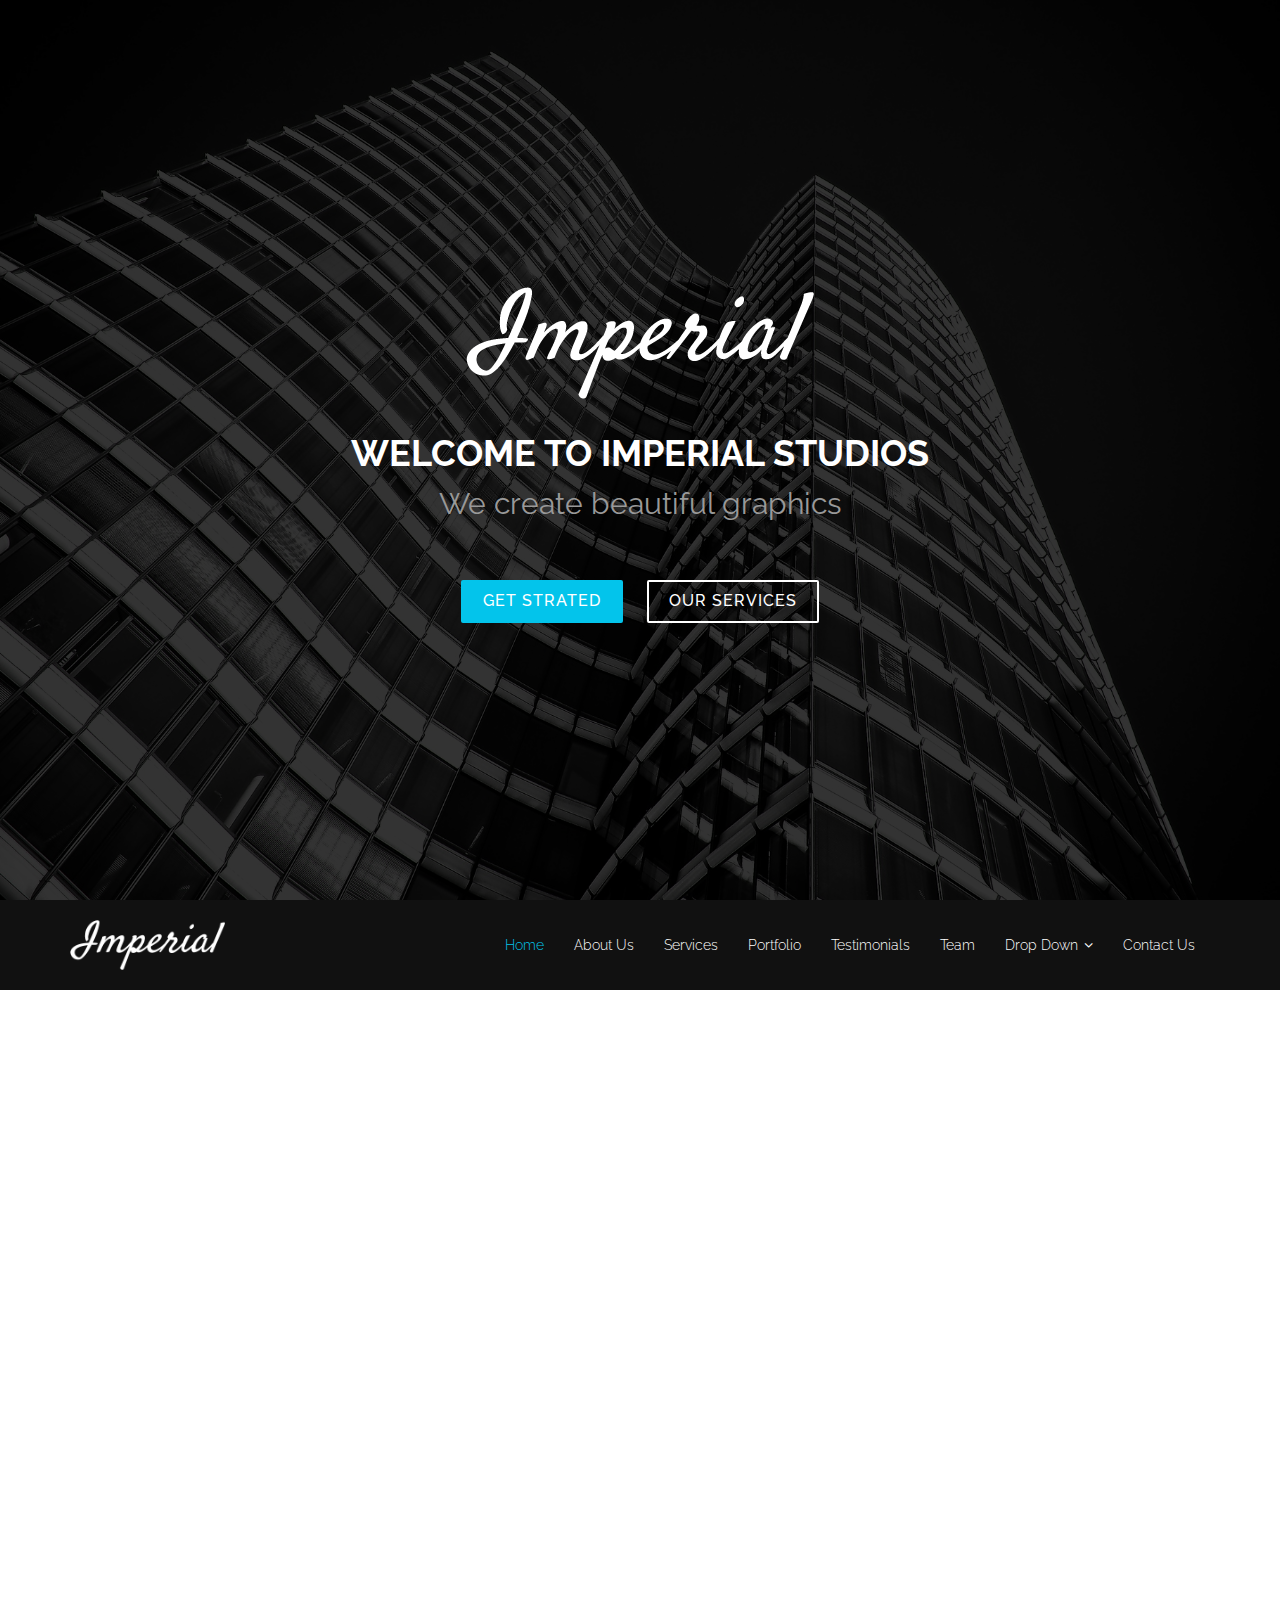
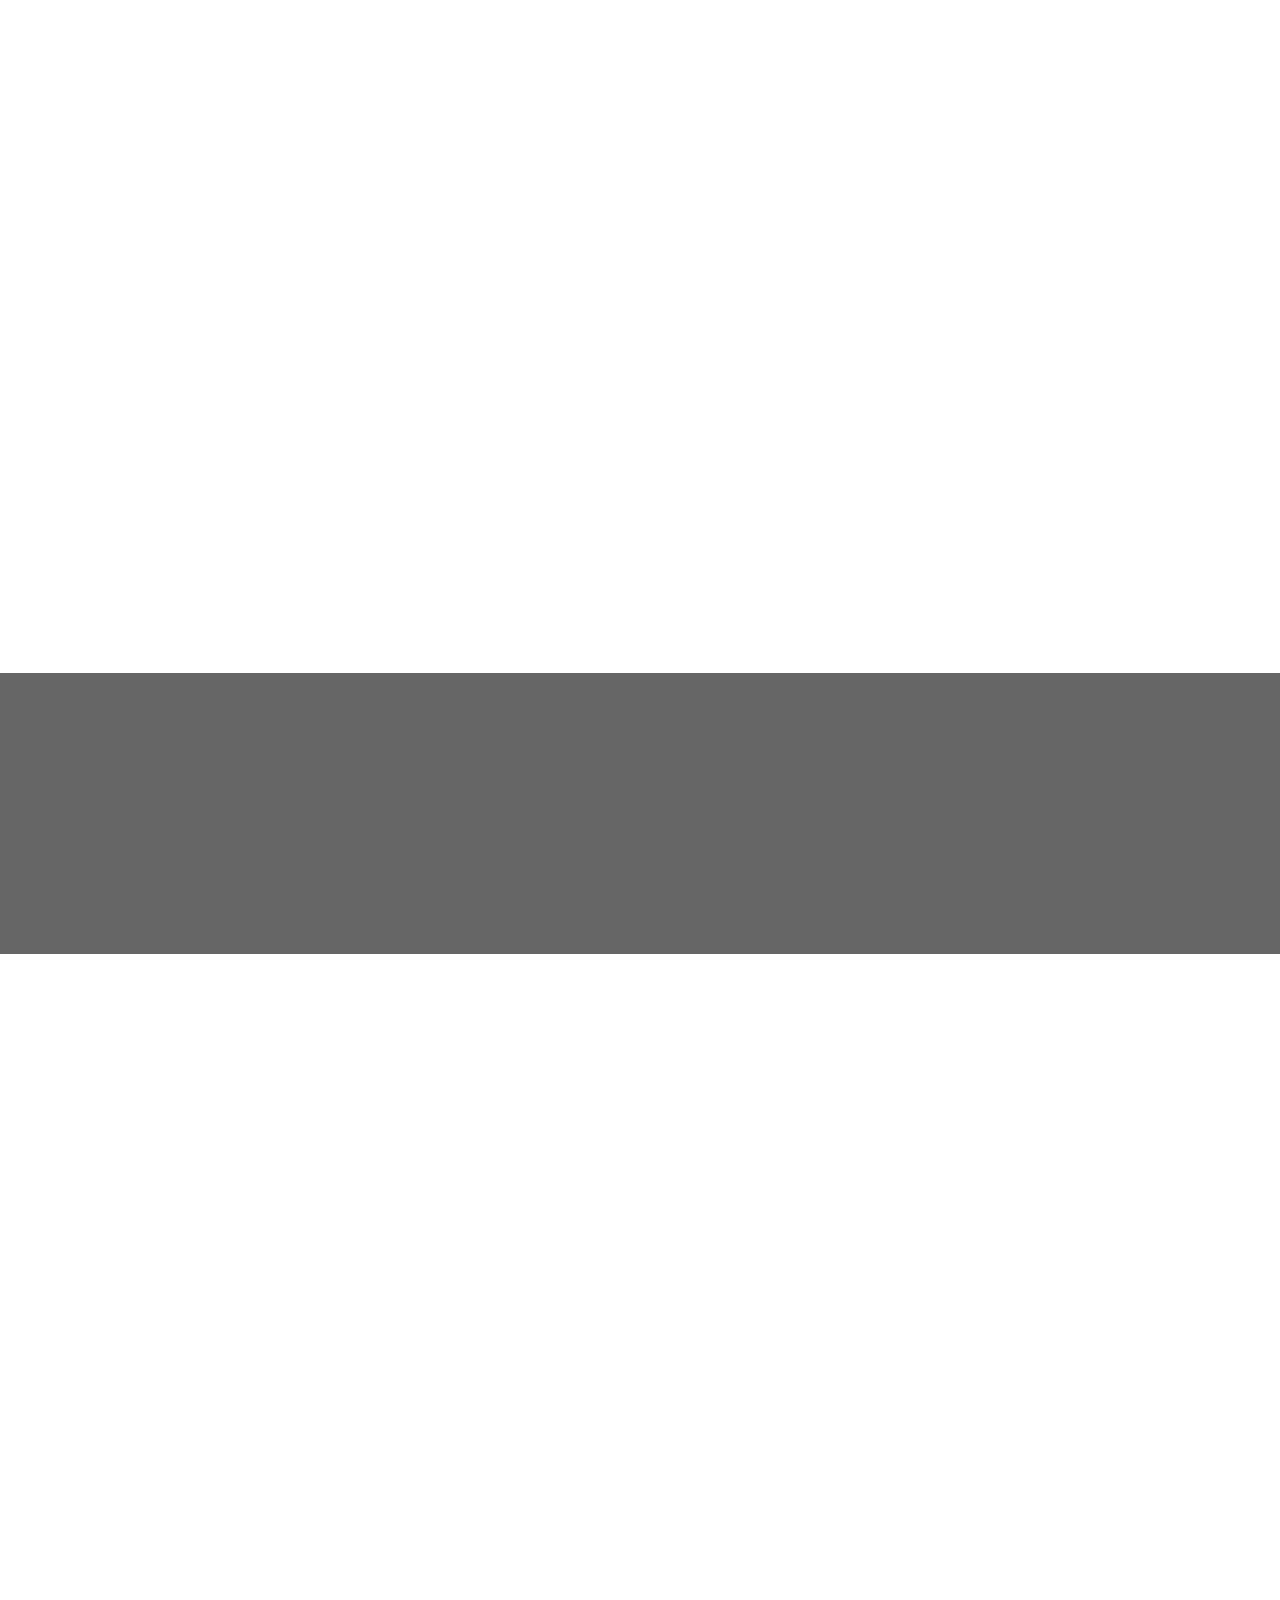
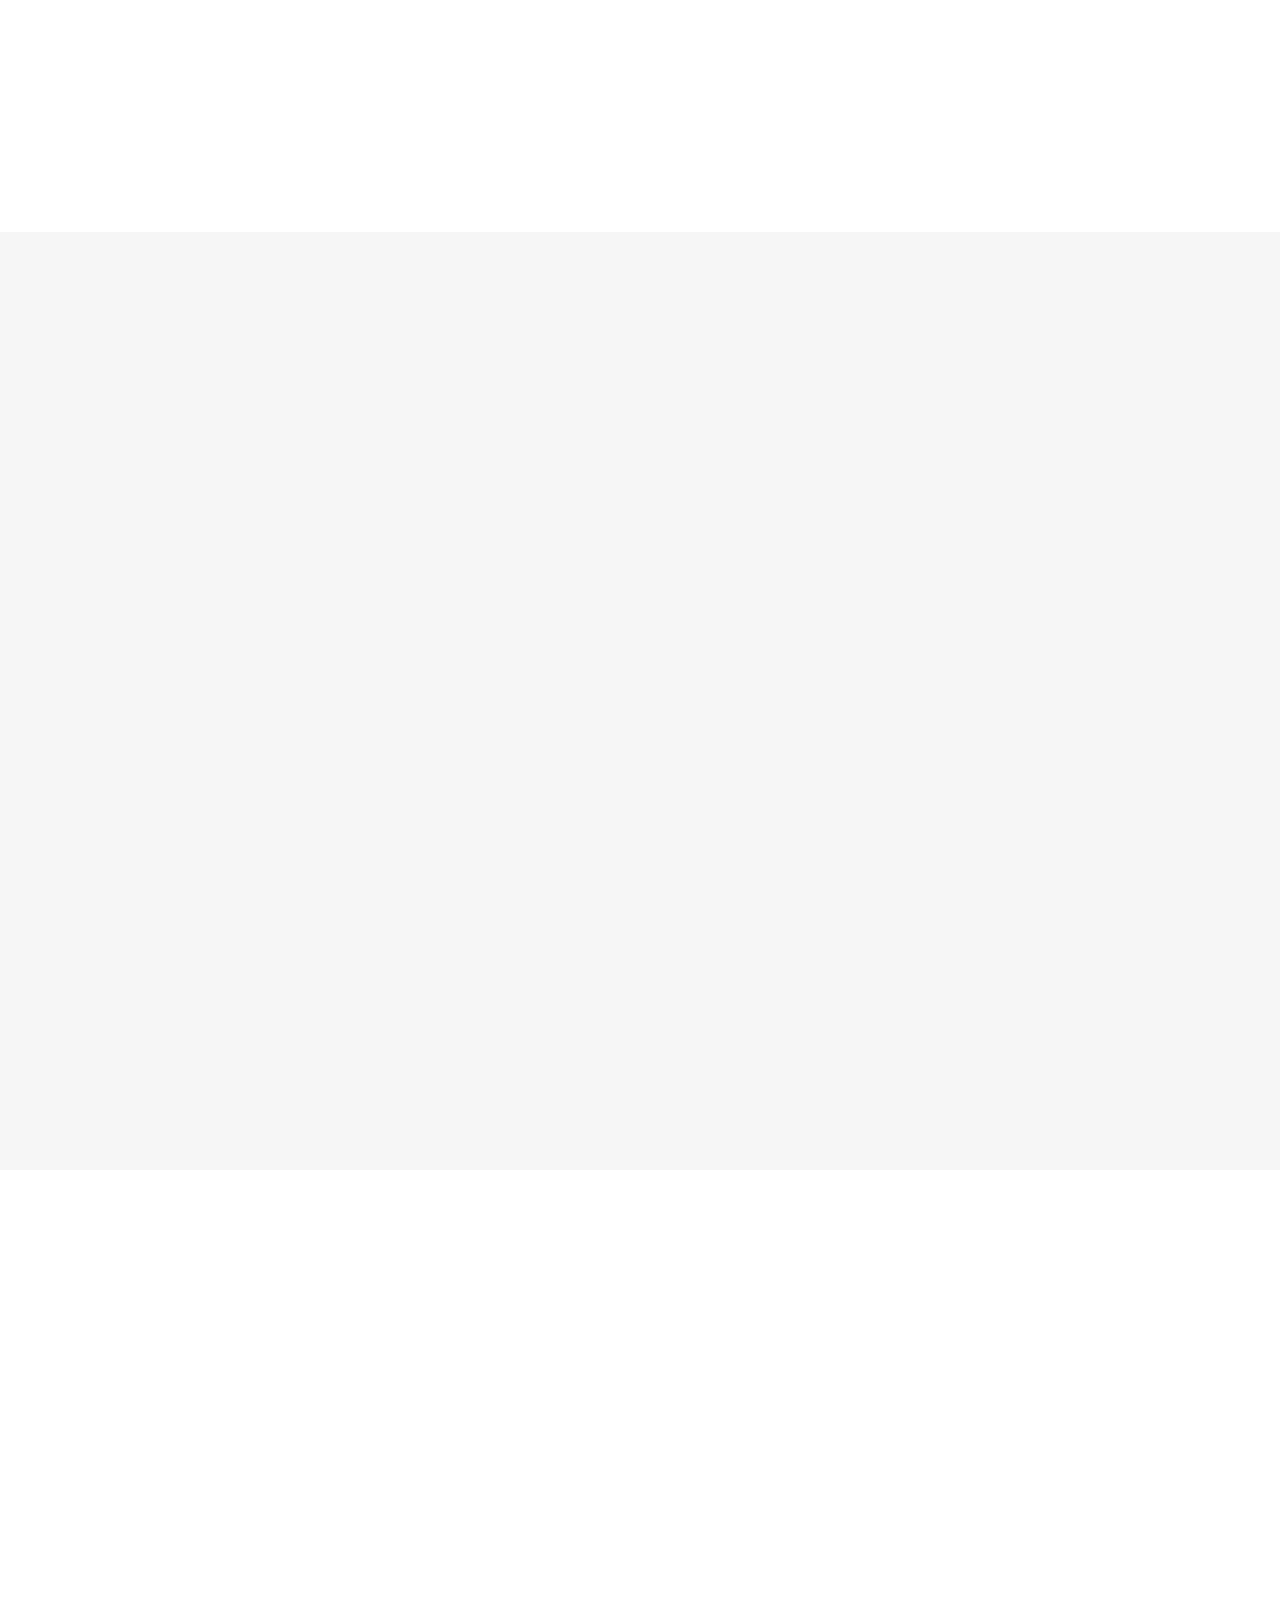
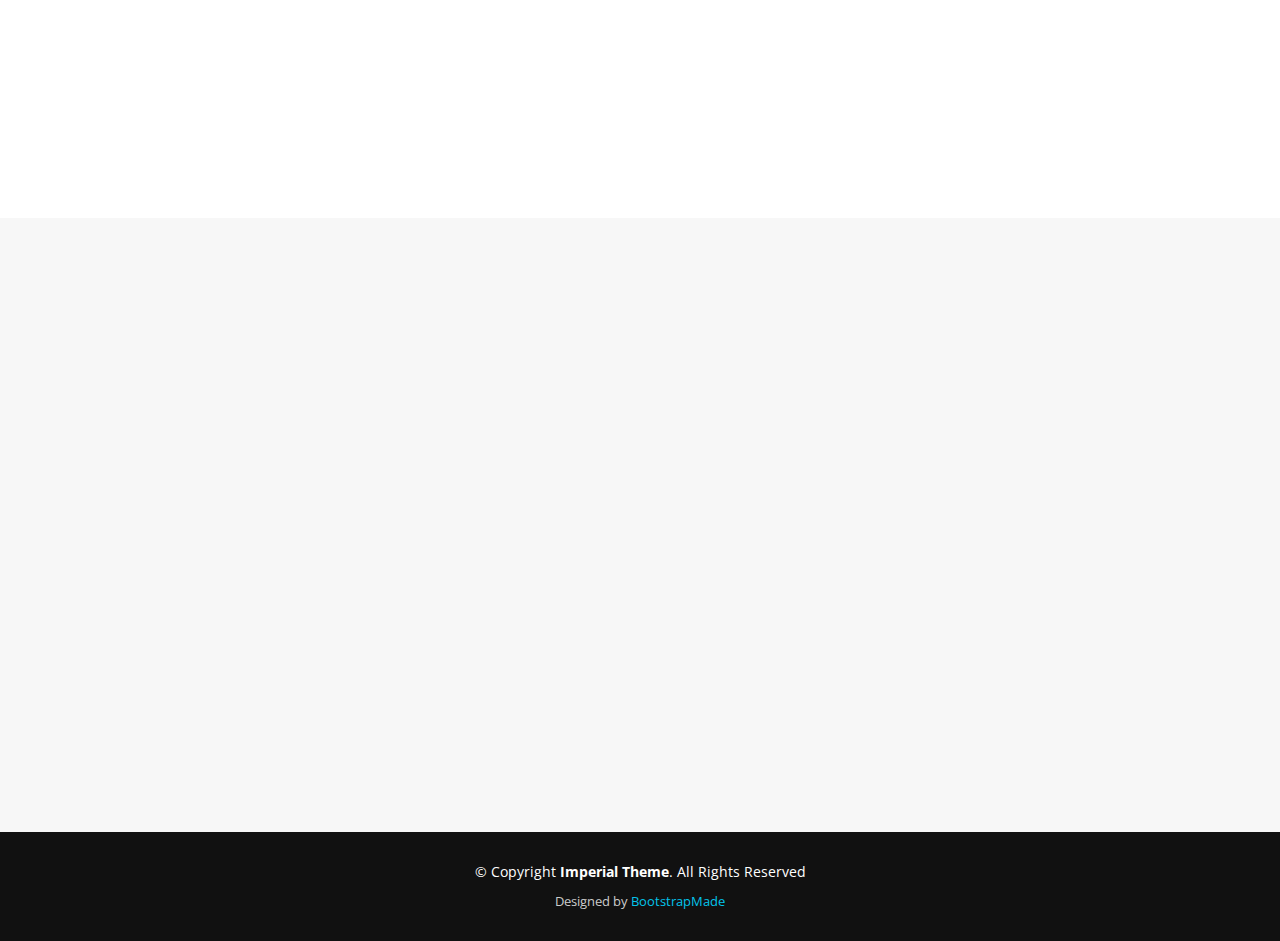
<file: resources/template_1_start_page (main)/Imperial Free Website Template - Free-CSS.com/Imperial/index.html>
<!DOCTYPE html>
<html lang="en">

<head>
  <meta charset="utf-8">
  <title>Imperial Boootstrap Template</title>
  <meta content="width=device-width, initial-scale=1.0" name="viewport">
  <meta content="" name="keywords">
  <meta content="" name="description">

  <!-- Facebook Opengraph integration: https://developers.facebook.com/docs/sharing/opengraph -->
  <meta property="og:title" content="">
  <meta property="og:image" content="">
  <meta property="og:url" content="">
  <meta property="og:site_name" content="">
  <meta property="og:description" content="">

  <!-- Twitter Cards integration: https://dev.twitter.com/cards/  -->
  <meta name="twitter:card" content="summary">
  <meta name="twitter:site" content="">
  <meta name="twitter:title" content="">
  <meta name="twitter:description" content="">
  <meta name="twitter:image" content="">

  <!-- Place your favicon.ico and apple-touch-icon.png in the template root directory -->
  <link href="favicon.ico" rel="shortcut icon">

  <!-- Google Fonts -->
  <link href="https://fonts.googleapis.com/css?family=Open+Sans:300,300i,400,400i,700,700i|Raleway:300,400,500,700,800" rel="stylesheet">

  <!-- Bootstrap CSS File -->
  <link href="lib/bootstrap/css/bootstrap.min.css" rel="stylesheet">

  <!-- Libraries CSS Files -->
  <link href="lib/font-awesome/css/font-awesome.min.css" rel="stylesheet">
  <link href="lib/animate-css/animate.min.css" rel="stylesheet">

  <!-- Main Stylesheet File -->
  <link href="css/style.css" rel="stylesheet">

  <!-- =======================================================
    Theme Name: Imperial
    Theme URL: https://bootstrapmade.com/imperial-free-onepage-bootstrap-theme/
    Author: BootstrapMade.com
    Author URL: https://bootstrapmade.com
  ======================================================= -->
</head>

<body>
  <div id="preloader"></div>

  <!--==========================
  Hero Section
  ============================-->
  <section id="hero">
    <div class="hero-container">
      <div class="wow fadeIn">
        <div class="hero-logo">
          <img class="" src="img/logo.png" alt="Imperial">
        </div>

        <h1>Welcome to Imperial studios</h1>
        <h2>We create <span class="rotating">beautiful graphics, functional websites, working mobile apps</span></h2>
        <div class="actions">
          <a href="#about" class="btn-get-started">Get Strated</a>
          <a href="#services" class="btn-services">Our Services</a>
        </div>
      </div>
    </div>
  </section>

  <!--==========================
  Header Section
  ============================-->
  <header id="header">
    <div class="container">

      <div id="logo" class="pull-left">
        <a href="#hero"><img src="img/logo.png" alt="" title="" /></img></a>
        <!-- Uncomment below if you prefer to use a text image -->
        <!--<h1><a href="#hero">Header 1</a></h1>-->
      </div>

      <nav id="nav-menu-container">
        <ul class="nav-menu">
          <li class="menu-active"><a href="#hero">Home</a></li>
          <li><a href="#about">About Us</a></li>
          <li><a href="#services">Services</a></li>
          <li><a href="#portfolio">Portfolio</a></li>
          <li><a href="#testimonials">Testimonials</a></li>
          <li><a href="#team">Team</a></li>
          <li class="menu-has-children"><a href="">Drop Down</a>
            <ul>
              <li><a href="#">Drop Down 1</a></li>
              <li class="menu-has-children"><a href="#">Drop Down 2</a>
                <ul>
                  <li><a href="#">Deep Drop Down 1</a></li>
                  <li><a href="#">Deep Drop Down 2</a></li>
                  <li><a href="#">Deep Drop Down 3</a></li>
                  <li><a href="#">Deep Drop Down 4</a></li>
                  <li><a href="#">Deep Drop Down 5</a></li>
                </ul>
              </li>
              <li><a href="#">Drop Down 3</a></li>
              <li><a href="#">Drop Down 4</a></li>
              <li><a href="#">Drop Down 5</a></li>
            </ul>
          </li>
          <li><a href="#contact">Contact Us</a></li>
        </ul>
      </nav>
      <!-- #nav-menu-container -->
    </div>
  </header>
  <!-- #header -->

  <!--==========================
  About Section
  ============================-->
  <section id="about">
    <div class="container wow fadeInUp">
      <div class="row">
        <div class="col-md-12">
          <h3 class="section-title">About Us</h3>
          <div class="section-title-divider"></div>
          <p class="section-description">Sed ut perspiciatis unde omnis iste natus error sit voluptatem accusantium doloremque laudantium, totam rem aperiam</p>
        </div>
      </div>
    </div>
    <div class="container about-container wow fadeInUp">
      <div class="row">

        <div class="col-lg-6 about-img">
          <img src="img/about-img.jpg" alt="">
        </div>

        <div class="col-md-6 about-content">
          <h2 class="about-title">We provide great services and ideass</h2>
          <p class="about-text">
            Lorem ipsum dolor sit amet, consectetur adipiscing elit, sed do eiusmod tempor incididunt ut labore et dolore magna aliqua. Ut enim ad minim veniam, quis nostrud exercitation ullamco laboris nisi ut aliquip ex ea commodo consequat. Duis aute irure dolor
            in reprehenderit in voluptate
          </p>
          <p class="about-text">
            Ullamco laboris nisi ut aliquip ex ea commodo consequat. Duis aute irure dolor in reprehenderit in voluptate velit esse cillum dolore eu fugiat nulla pariatur. Excepteur sint occaecat cupidatat non proident, sunt in culpa qui officia deserunt mollit anim
            id est laborum
          </p>
          <p class="about-text">
            Ullamco laboris nisi ut aliquip ex ea commodo consequat. Duis aute irure dolor in reprehenderit in voluptate velit esse cillum dolore eu fugiat nulla pariatur. Excepteur sint occaecat cupidatat non proident, sunt in culpa qui officia deserunt molli.
          </p>
        </div>
      </div>
    </div>
  </section>

  <!--==========================
  Services Section
  ============================-->
  <section id="services">
    <div class="container wow fadeInUp">
      <div class="row">
        <div class="col-md-12">
          <h3 class="section-title">Our Services</h3>
          <div class="section-title-divider"></div>
          <p class="section-description">At vero eos et accusamus et iusto odio dignissimos ducimus qui blanditiis praesentium</p>
        </div>
      </div>

      <div class="row">
        <div class="col-md-4 service-item">
          <div class="service-icon"><i class="fa fa-desktop"></i></div>
          <h4 class="service-title"><a href="">Lorem Ipsum</a></h4>
          <p class="service-description">Voluptatum deleniti atque corrupti quos dolores et quas molestias excepturi sint occaecati cupiditate non provident</p>
        </div>
        <div class="col-md-4 service-item">
          <div class="service-icon"><i class="fa fa-bar-chart"></i></div>
          <h4 class="service-title"><a href="">Dolor Sitema</a></h4>
          <p class="service-description">Minim veniam, quis nostrud exercitation ullamco laboris nisi ut aliquip ex ea commodo consequat tarad limino ata</p>
        </div>
        <div class="col-md-4 service-item">
          <div class="service-icon"><i class="fa fa-paper-plane"></i></div>
          <h4 class="service-title"><a href="">Sed ut perspiciatis</a></h4>
          <p class="service-description">Duis aute irure dolor in reprehenderit in voluptate velit esse cillum dolore eu fugiat nulla pariatur</p>
        </div>
        <div class="col-md-4 service-item">
          <div class="service-icon"><i class="fa fa-photo"></i></div>
          <h4 class="service-title"><a href="">Magni Dolores</a></h4>
          <p class="service-description">Excepteur sint occaecat cupidatat non proident, sunt in culpa qui officia deserunt mollit anim id est laborum</p>
        </div>
        <div class="col-md-4 service-item">
          <div class="service-icon"><i class="fa fa-road"></i></div>
          <h4 class="service-title"><a href="">Nemo Enim</a></h4>
          <p class="service-description">At vero eos et accusamus et iusto odio dignissimos ducimus qui blanditiis praesentium voluptatum deleniti atque</p>
        </div>
        <div class="col-md-4 service-item">
          <div class="service-icon"><i class="fa fa-shopping-bag"></i></div>
          <h4 class="service-title"><a href="">Eiusmod Tempor</a></h4>
          <p class="service-description">Et harum quidem rerum facilis est et expedita distinctio. Nam libero tempore, cum soluta nobis est eligendi</p>
        </div>
      </div>
    </div>
  </section>

  <!--==========================
  Subscrbe Section
  ============================-->
  <section id="subscribe">
    <div class="container wow fadeInUp">
      <div class="row">
        <div class="col-md-8">
          <h3 class="subscribe-title">Subscribe For Updates</h3>
          <p class="subscribe-text">Join our 1000+ subscribers and get access to the latest tools, freebies, product announcements and much more!</p>
        </div>
        <div class="col-md-4 subscribe-btn-container">
          <a class="subscribe-btn" href="#">Subscribe Now</a>
        </div>
      </div>
    </div>
  </section>

  <!--==========================
  Porfolio Section
  ============================-->
  <section id="portfolio">
    <div class="container wow fadeInUp">
      <div class="row">
        <div class="col-md-12">
          <h3 class="section-title">Portfolio</h3>
          <div class="section-title-divider"></div>
          <p class="section-description">Si stante, hoc natura videlicet vult, salvam esse se, quod concedimus ses haec dicturum fuisse</p>
        </div>
      </div>

      <div class="row">
        <div class="col-md-3">
          <a class="portfolio-item" style="background-image: url(img/portfolio-1.jpg);" href="">
            <div class="details">
              <h4>Portfolio 1</h4>
              <span>Alored dono par</span>
            </div>
          </a>
        </div>

        <div class="col-md-3">
          <a class="portfolio-item" style="background-image: url(img/portfolio-2.jpg);" href="">
            <div class="details">
              <h4>Portfolio 2</h4>
              <span>Alored dono par</span>
            </div>
          </a>
        </div>

        <div class="col-md-3">
          <a class="portfolio-item" style="background-image: url(img/portfolio-3.jpg);" href="">
            <div class="details">
              <h4>Portfolio 3</h4>
              <span>Alored dono par</span>
            </div>
          </a>
        </div>

        <div class="col-md-3">
          <a class="portfolio-item" style="background-image: url(img/portfolio-4.jpg);" href="">
            <div class="details">
              <h4>Portfolio 4</h4>
              <span>Alored dono par</span>
            </div>
          </a>
        </div>

        <div class="col-md-3">
          <a class="portfolio-item" style="background-image: url(img/portfolio-5.jpg);" href="">
            <div class="details">
              <h4>Portfolio 5</h4>
              <span>Alored dono par</span>
            </div>
          </a>
        </div>

        <div class="col-md-3">
          <a class="portfolio-item" style="background-image: url(img/portfolio-6.jpg);" href="">
            <div class="details">
              <h4>Portfolio 6</h4>
              <span>Alored dono par</span>
            </div>
          </a>
        </div>

        <div class="col-md-3">
          <a class="portfolio-item" style="background-image: url(img/portfolio-7.jpg);" href="">
            <div class="details">
              <h4>Portfolio 7</h4>
              <span>Alored dono par</span>
            </div>
          </a>
        </div>

        <div class="col-md-3">
          <a class="portfolio-item" style="background-image: url(img/portfolio-8.jpg);" href="">
            <div class="details">
              <h4>Portfolio 8</h4>
              <span>Alored dono par</span>
            </div>
          </a>
        </div>

      </div>
    </div>
  </section>

  <!--==========================
  Testimonials Section
  ============================-->
  <section id="testimonials">
    <div class="container wow fadeInUp">
      <div class="row">
        <div class="col-md-12">
          <h3 class="section-title">Testimonials</h3>
          <div class="section-title-divider"></div>
          <p class="section-description">Erdo lide, nora porodo filece, salvam esse se, quod concedimus ses haec dicturum fuisse</p>
        </div>
      </div>

      <div class="row">
        <div class="col-md-3">
          <div class="profile">
            <div class="pic"><img src="img/client-1.jpg" alt=""></div>
            <h4>Saul Goodman</h4>
            <span>Lawless Inc</span>
          </div>
        </div>
        <div class="col-md-9">
          <div class="quote">
            <b><img src="img/quote_sign_left.png" alt=""></b> Proin iaculis purus consequat sem cure digni ssim donec porttitora entum suscipit rhoncus. Accusantium quam, ultricies eget id, aliquam eget nibh et. Maecen aliquam, risus at semper. <small><img src="img/quote_sign_right.png" alt=""></small>
          </div>
        </div>
      </div>

      <div class="row">
        <div class="col-md-9">
          <div class="quote">
            <b><img src="img/quote_sign_left.png" alt=""></b> Sed ut perspiciatis unde omnis iste natus error sit voluptatem accusantium doloremque laudantium, totam rem aperiam, eaque ipsa quae ab illo inventore veritatis architecto beatae. <small><img src="img/quote_sign_right.png" alt=""></small>
          </div>
        </div>
        <div class="col-md-3">
          <div class="profile">
            <div class="pic"><img src="img/client-2.jpg" alt=""></div>
            <h4>Sara Wilsson</h4>
            <span>Odeo Inc</span>
          </div>
        </div>
      </div>

    </div>
  </section>

  <!--==========================
  Team Section
  ============================-->
  <section id="team">
    <div class="container wow fadeInUp">
      <div class="row">
        <div class="col-md-12">
          <h3 class="section-title">Our Team</h3>
          <div class="section-title-divider"></div>
          <p class="section-description">Sed ut perspiciatis unde omnis iste natus error sit voluptatem accusantium doloremque</p>
        </div>
      </div>

      <div class="row">
        <div class="col-md-3">
          <div class="member">
            <div class="pic"><img src="img/team-1.jpg" alt=""></div>
            <h4>Walter White</h4>
            <span>Chief Executive Officer</span>
            <div class="social">
              <a href=""><i class="fa fa-twitter"></i></a>
              <a href=""><i class="fa fa-facebook"></i></a>
              <a href=""><i class="fa fa-google-plus"></i></a>
              <a href=""><i class="fa fa-linkedin"></i></a>
            </div>
          </div>
        </div>

        <div class="col-md-3">
          <div class="member">
            <div class="pic"><img src="img/team-2.jpg" alt=""></div>
            <h4>Sarah Jhinson</h4>
            <span>Product Manager</span>
            <div class="social">
              <a href=""><i class="fa fa-twitter"></i></a>
              <a href=""><i class="fa fa-facebook"></i></a>
              <a href=""><i class="fa fa-google-plus"></i></a>
              <a href=""><i class="fa fa-linkedin"></i></a>
            </div>
          </div>
        </div>

        <div class="col-md-3">
          <div class="member">
            <div class="pic"><img src="img/team-3.jpg" alt=""></div>
            <h4>William Anderson</h4>
            <span>CTO</span>
            <div class="social">
              <a href=""><i class="fa fa-twitter"></i></a>
              <a href=""><i class="fa fa-facebook"></i></a>
              <a href=""><i class="fa fa-google-plus"></i></a>
              <a href=""><i class="fa fa-linkedin"></i></a>
            </div>
          </div>
        </div>

        <div class="col-md-3">
          <div class="member">
            <div class="pic"><img src="img/team-4.jpg" alt=""></div>
            <h4>Amanda Jepson</h4>
            <span>Accountant</span>
            <div class="social">
              <a href=""><i class="fa fa-twitter"></i></a>
              <a href=""><i class="fa fa-facebook"></i></a>
              <a href=""><i class="fa fa-google-plus"></i></a>
              <a href=""><i class="fa fa-linkedin"></i></a>
            </div>
          </div>
        </div>

      </div>
    </div>
  </section>

  <!--==========================
  Contact Section
  ============================-->
  <section id="contact">
    <div class="container wow fadeInUp">
      <div class="row">
        <div class="col-md-12">
          <h3 class="section-title">Contact Us</h3>
          <div class="section-title-divider"></div>
          <p class="section-description">Sed ut perspiciatis unde omnis iste natus error sit voluptatem accusantium doloremque</p>
        </div>
      </div>

      <div class="row">
        <div class="col-md-3 col-md-push-2">
          <div class="info">
            <div>
              <i class="fa fa-map-marker"></i>
              <p>A108 Adam Street<br>New York, NY 535022</p>
            </div>

            <div>
              <i class="fa fa-envelope"></i>
              <p>info@example.com</p>
            </div>

            <div>
              <i class="fa fa-phone"></i>
              <p>+1 5589 55488 55s</p>
            </div>

          </div>
        </div>

        <div class="col-md-5 col-md-push-2">
          <div class="form">
            <div id="sendmessage">Your message has been sent. Thank you!</div>
            <div id="errormessage"></div>
            <form action="" method="post" role="form" class="contactForm">
              <div class="form-group">
                <input type="text" name="name" class="form-control" id="name" placeholder="Your Name" data-rule="minlen:4" data-msg="Please enter at least 4 chars" />
                <div class="validation"></div>
              </div>
              <div class="form-group">
                <input type="email" class="form-control" name="email" id="email" placeholder="Your Email" data-rule="email" data-msg="Please enter a valid email" />
                <div class="validation"></div>
              </div>
              <div class="form-group">
                <input type="text" class="form-control" name="subject" id="subject" placeholder="Subject" data-rule="minlen:4" data-msg="Please enter at least 8 chars of subject" />
                <div class="validation"></div>
              </div>
              <div class="form-group">
                <textarea class="form-control" name="message" rows="5" data-rule="required" data-msg="Please write something for us" placeholder="Message"></textarea>
                <div class="validation"></div>
              </div>
              <div class="text-center"><button type="submit">Send Message</button></div>
            </form>
          </div>
        </div>

      </div>
    </div>
  </section>

  <!--==========================
  Footer
============================-->
  <footer id="footer">
    <div class="container">
      <div class="row">
        <div class="col-md-12">
          <div class="copyright">
            &copy; Copyright <strong>Imperial Theme</strong>. All Rights Reserved
          </div>
          <div class="credits">
            <!--
              All the links in the footer should remain intact.
              You can delete the links only if you purchased the pro version.
              Licensing information: https://bootstrapmade.com/license/
              Purchase the pro version with working PHP/AJAX contact form: https://bootstrapmade.com/buy/?theme=Imperial
            -->
            Designed by <a href="https://bootstrapmade.com/">BootstrapMade</a>
          </div>
        </div>
      </div>
    </div>
  </footer>
  <!-- #footer -->

  <a href="#" class="back-to-top"><i class="fa fa-chevron-up"></i></a>

  <!-- Required JavaScript Libraries -->
  <script src="lib/jquery/jquery.min.js"></script>
  <script src="lib/bootstrap/js/bootstrap.min.js"></script>
  <script src="lib/superfish/hoverIntent.js"></script>
  <script src="lib/superfish/superfish.min.js"></script>
  <script src="lib/morphext/morphext.min.js"></script>
  <script src="lib/wow/wow.min.js"></script>
  <script src="lib/stickyjs/sticky.js"></script>
  <script src="lib/easing/easing.js"></script>

  <!-- Template Specisifc Custom Javascript File -->
  <script src="js/custom.js"></script>

  <script src="contactform/contactform.js"></script>


</body>

</html>
</file>
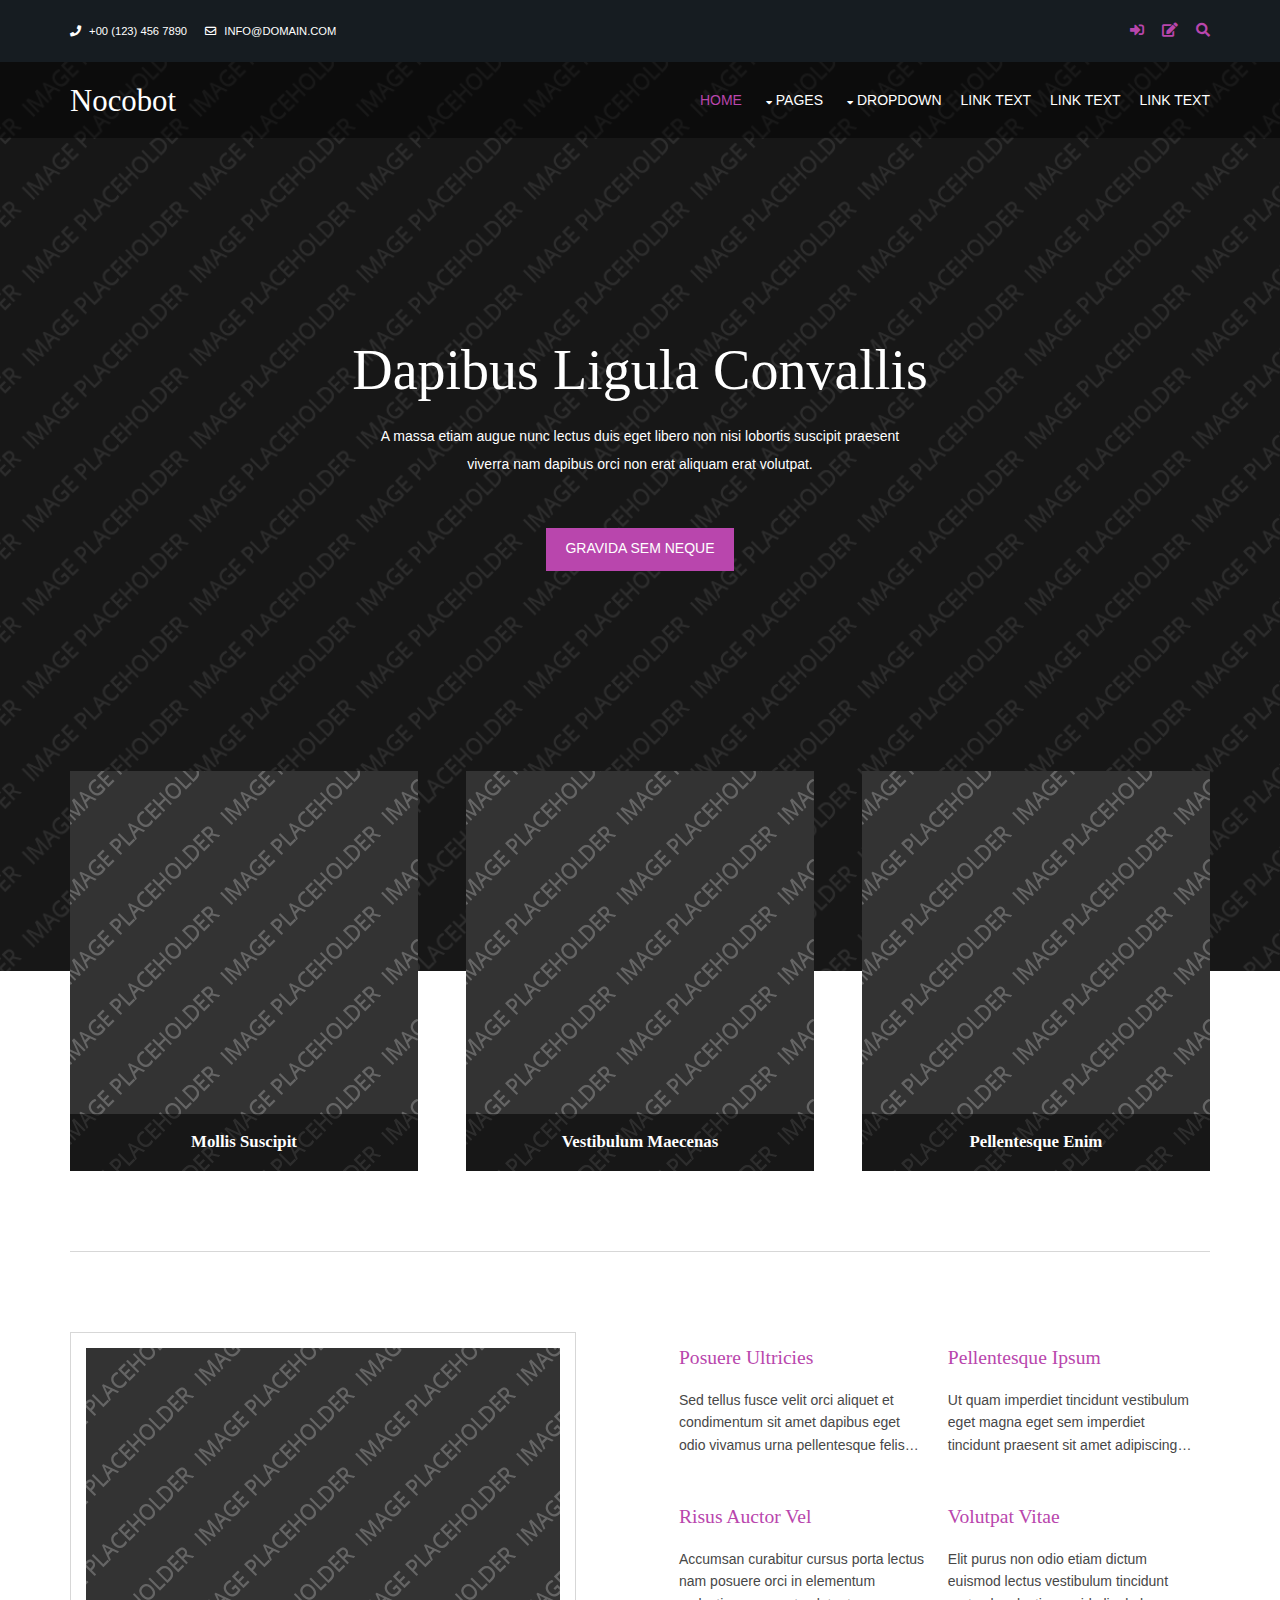
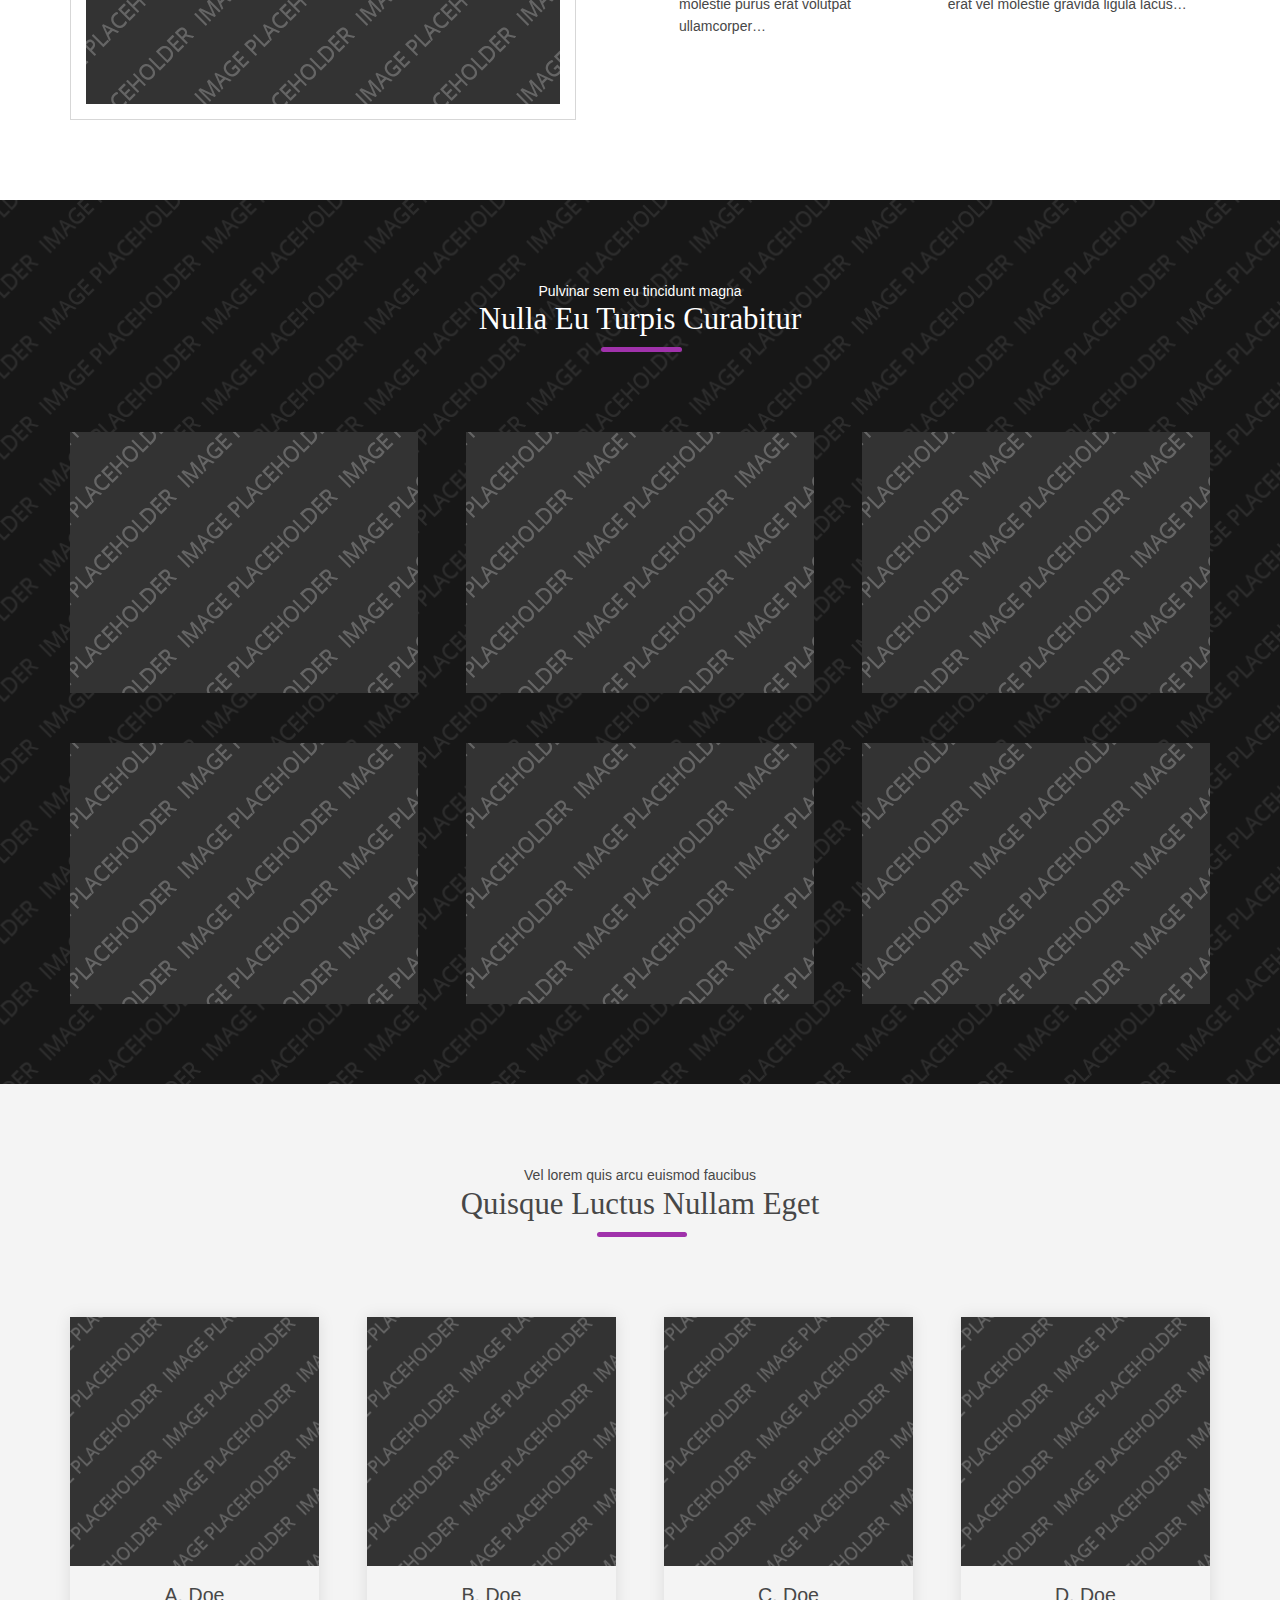
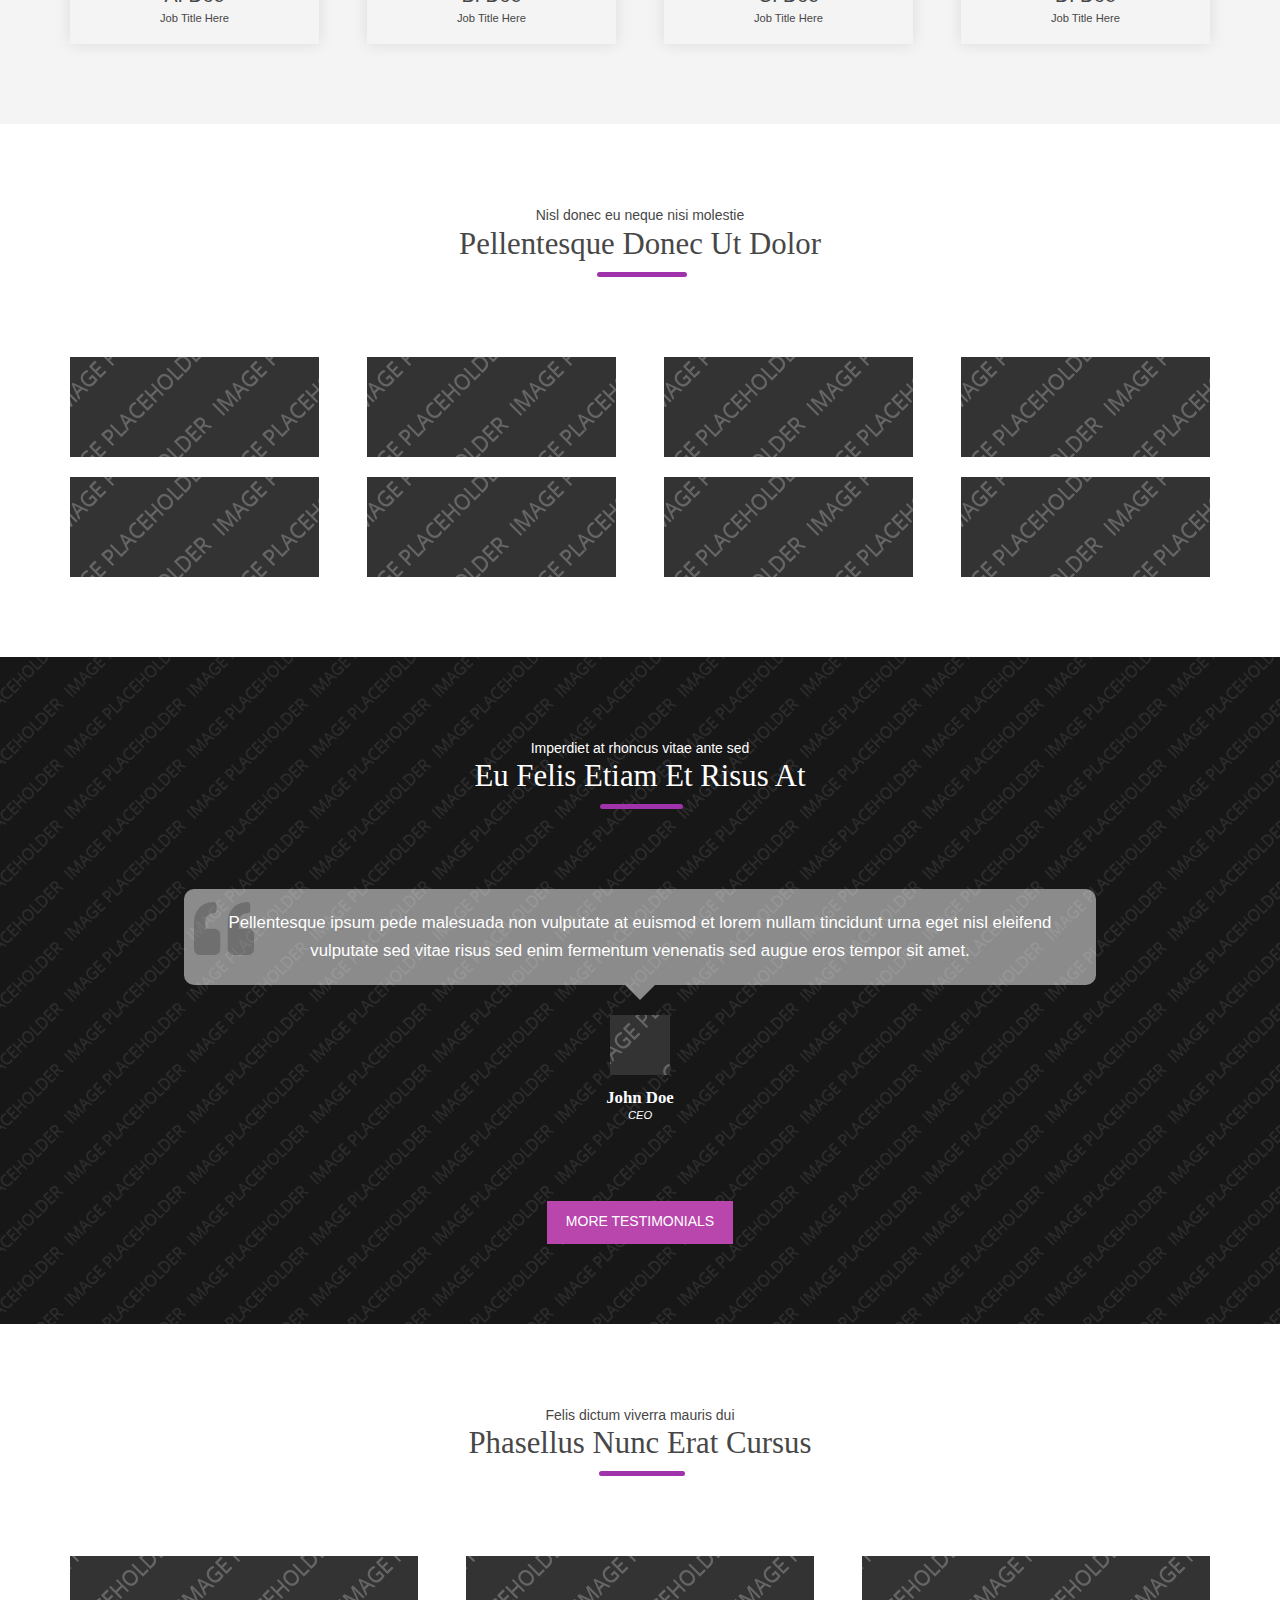
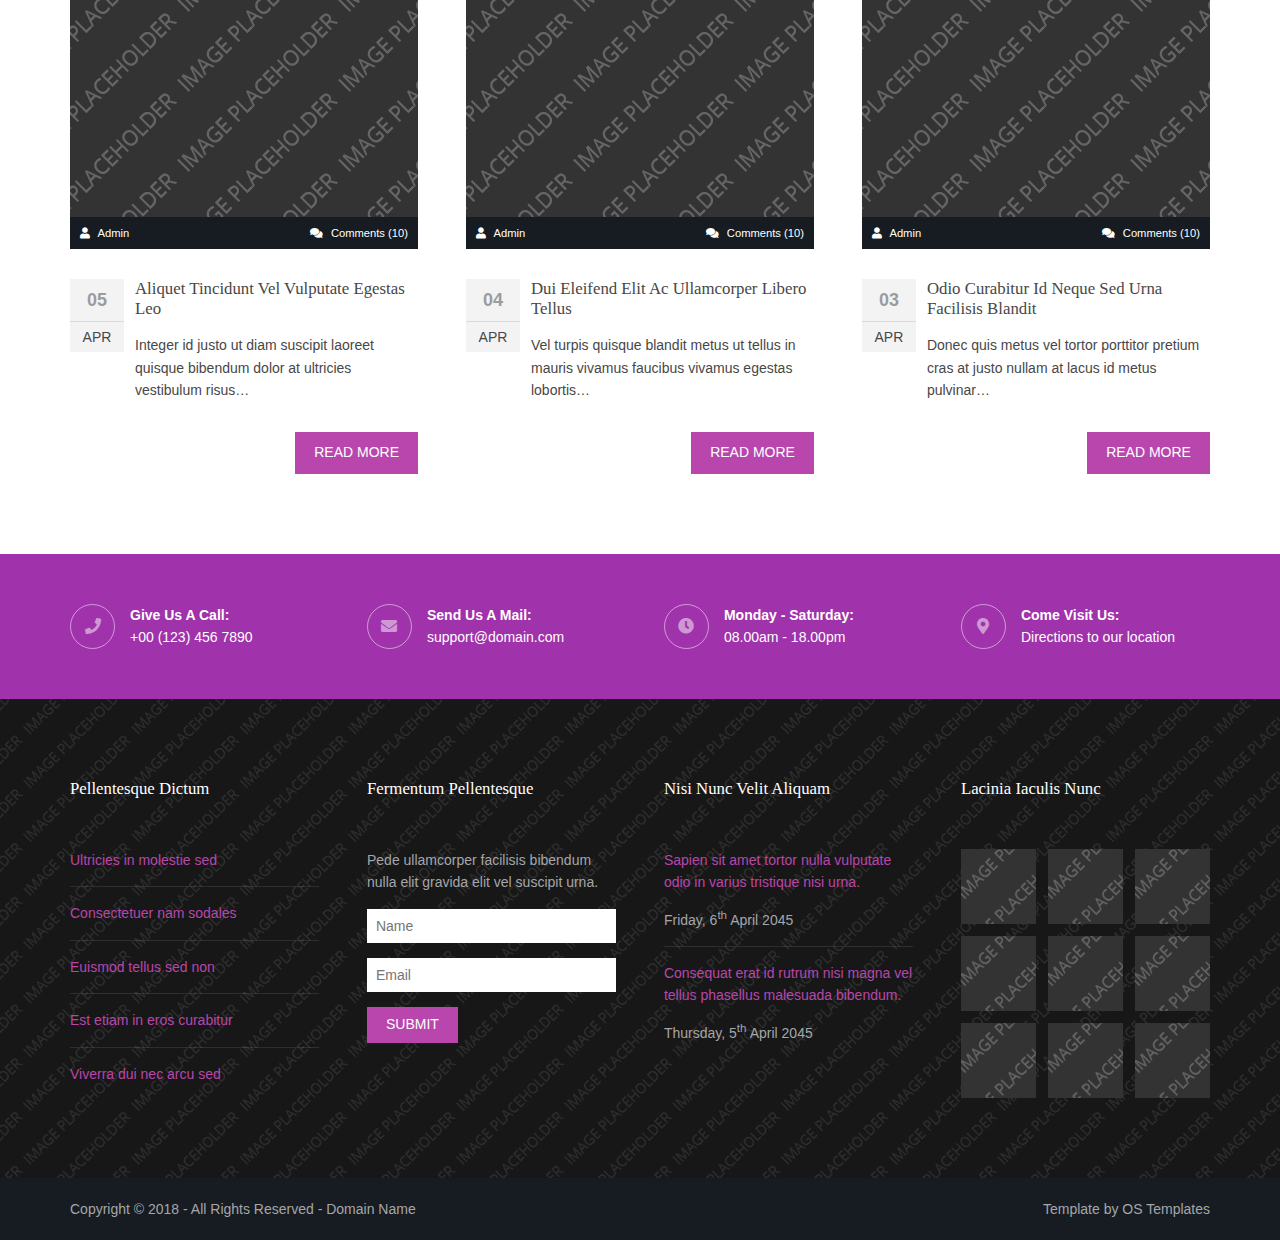
<file: resources/template_1_start_page (main)/Nocobot Free Website Template - Free-CSS.com/nocobot/index.html>
<!DOCTYPE html>
<!--
Template Name: Nocobot
Author: <a href="https://www.os-templates.com/">OS Templates</a>
Author URI: https://www.os-templates.com/
Copyright: OS-Templates.com
Licence: Free to use under our free template licence terms
Licence URI: https://www.os-templates.com/template-terms
-->
<html lang="">
<!-- To declare your language - read more here: https://www.w3.org/International/questions/qa-html-language-declarations -->
<head>
<title>Nocobot</title>
<meta charset="utf-8">
<meta name="viewport" content="width=device-width, initial-scale=1.0, maximum-scale=1.0, user-scalable=no">
<link href="layout/styles/layout.css" rel="stylesheet" type="text/css" media="all">
</head>
<body id="top">
<!-- ################################################################################################ -->
<!-- ################################################################################################ -->
<!-- ################################################################################################ -->
<div class="wrapper row0">
  <div id="topbar" class="hoc clear">
    <div class="fl_left"> 
      <!-- ################################################################################################ -->
      <ul class="nospace">
        <li><i class="fas fa-phone rgtspace-5"></i> +00 (123) 456 7890</li>
        <li><i class="far fa-envelope rgtspace-5"></i> info@domain.com</li>
      </ul>
      <!-- ################################################################################################ -->
    </div>
    <div class="fl_right"> 
      <!-- ################################################################################################ -->
      <ul class="nospace">
        <li><a href="#" title="Login"><i class="fas fa-sign-in-alt"></i></a></li>
        <li><a href="#" title="Sign Up"><i class="fas fa-edit"></i></a></li>
        <li id="searchform">
          <div>
            <form action="#" method="post">
              <fieldset>
                <legend>Quick Search:</legend>
                <input type="text" placeholder="Enter search term&hellip;">
                <button type="submit"><i class="fas fa-search"></i></button>
              </fieldset>
            </form>
          </div>
        </li>
      </ul>
      <!-- ################################################################################################ -->
    </div>
  </div>
</div>
<!-- ################################################################################################ -->
<!-- ################################################################################################ -->
<!-- ################################################################################################ -->
<!-- Top Background Image Wrapper -->
<div class="bgded" style="background-image:url('images/demo/backgrounds/01.png');"> 
  <!-- ################################################################################################ -->
  <div class="wrapper row1">
    <header id="header" class="hoc clear">
      <div id="logo" class="fl_left"> 
        <!-- ################################################################################################ -->
        <h1><a href="index.html">Nocobot</a></h1>
        <!-- ################################################################################################ -->
      </div>
      <nav id="mainav" class="fl_right"> 
        <!-- ################################################################################################ -->
        <ul class="clear">
          <li class="active"><a href="index.html">Home</a></li>
          <li><a class="drop" href="#">Pages</a>
            <ul>
              <li><a href="pages/gallery.html">Gallery</a></li>
              <li><a href="pages/full-width.html">Full Width</a></li>
              <li><a href="pages/sidebar-left.html">Sidebar Left</a></li>
              <li><a href="pages/sidebar-right.html">Sidebar Right</a></li>
              <li><a href="pages/basic-grid.html">Basic Grid</a></li>
              <li><a href="pages/font-icons.html">Font Icons</a></li>
            </ul>
          </li>
          <li><a class="drop" href="#">Dropdown</a>
            <ul>
              <li><a href="#">Level 2</a></li>
              <li><a class="drop" href="#">Level 2 + Drop</a>
                <ul>
                  <li><a href="#">Level 3</a></li>
                  <li><a href="#">Level 3</a></li>
                  <li><a href="#">Level 3</a></li>
                </ul>
              </li>
              <li><a href="#">Level 2</a></li>
            </ul>
          </li>
          <li><a href="#">Link Text</a></li>
          <li><a href="#">Link Text</a></li>
          <li><a href="#">Link Text</a></li>
        </ul>
        <!-- ################################################################################################ -->
      </nav>
    </header>
  </div>
  <!-- ################################################################################################ -->
  <!-- ################################################################################################ -->
  <!-- ################################################################################################ -->
  <div class="overlay">
    <div id="pageintro" class="hoc clear"> 
      <!-- ################################################################################################ -->
      <article>
        <h3 class="heading">Dapibus ligula convallis</h3>
        <p>A massa etiam augue nunc lectus duis eget libero non nisi lobortis suscipit praesent viverra nam dapibus orci non erat aliquam erat volutpat.</p>
        <footer><a class="btn" href="#">Gravida sem neque</a></footer>
      </article>
      <!-- ################################################################################################ -->
    </div>
  </div>
  <!-- ################################################################################################ -->
</div>
<!-- End Top Background Image Wrapper -->
<!-- ################################################################################################ -->
<!-- ################################################################################################ -->
<!-- ################################################################################################ -->
<div class="wrapper row3">
  <main class="hoc container clear"> 
    <!-- main body -->
    <!-- ################################################################################################ -->
    <section id="introblocks">
      <ul class="nospace group btmspace-80">
        <li class="one_third first">
          <figure><a class="imgover" href="#"><img src="images/demo/348x400.png" alt=""></a>
            <figcaption>
              <h6 class="heading">Mollis suscipit</h6>
              <div>
                <p>Eu adipiscing sit amet ante donec vulputate magna duis posuere tellus vel fringilla auctor nisi arcu.</p>
              </div>
            </figcaption>
          </figure>
        </li>
        <li class="one_third">
          <figure><a class="imgover" href="#"><img src="images/demo/348x400.png" alt=""></a>
            <figcaption>
              <h6 class="heading">Vestibulum maecenas</h6>
              <div>
                <p>Urna at congue lectus nisi ac neque suspendisse vitae sapien eu mi placerat tincidunt sed eget elit in.</p>
              </div>
            </figcaption>
          </figure>
        </li>
        <li class="one_third">
          <figure><a class="imgover" href="#"><img src="images/demo/348x400.png" alt=""></a>
            <figcaption>
              <h6 class="heading">Pellentesque enim</h6>
              <div>
                <p>Imperdiet pede sit amet elit aenean sollicitudin eros quis cursus feugiat lacus diam tempor tortor vel.</p>
              </div>
            </figcaption>
          </figure>
        </li>
      </ul>
    </section>
    <!-- ################################################################################################ -->
    <hr class="btmspace-80">
    <!-- ################################################################################################ -->
    <section class="group">
      <div class="one_half first"><img class="inspace-15 borderedbox" src="images/demo/474x356.png" alt=""></div>
      <div class="one_half">
        <ul class="nospace group inspace-15">
          <li class="one_half first btmspace-50">
            <article>
              <h6 class="heading"><a href="#">Posuere ultricies</a></h6>
              <p class="nospace">Sed tellus fusce velit orci aliquet et condimentum sit amet dapibus eget odio vivamus urna pellentesque felis&hellip;</p>
            </article>
          </li>
          <li class="one_half btmspace-50">
            <article>
              <h6 class="heading"><a href="#">Pellentesque ipsum</a></h6>
              <p class="nospace">Ut quam imperdiet tincidunt vestibulum eget magna eget sem imperdiet tincidunt praesent sit amet adipiscing&hellip;</p>
            </article>
          </li>
          <li class="one_half first">
            <article>
              <h6 class="heading"><a href="#">Risus auctor vel</a></h6>
              <p class="nospace">Accumsan curabitur cursus porta lectus nam posuere orci in elementum molestie purus erat volutpat ullamcorper&hellip;</p>
            </article>
          </li>
          <li class="one_half">
            <article>
              <h6 class="heading"><a href="#">Volutpat vitae</a></h6>
              <p class="nospace">Elit purus non odio etiam dictum euismod lectus vestibulum tincidunt erat vel molestie gravida ligula lacus&hellip;</p>
            </article>
          </li>
        </ul>
      </div>
    </section>
    <!-- ################################################################################################ -->
    <!-- / main body -->
    <div class="clear"></div>
  </main>
</div>
<!-- ################################################################################################ -->
<!-- ################################################################################################ -->
<!-- ################################################################################################ -->
<div class="bgded overlay" style="background-image:url('images/demo/backgrounds/01.png');">
  <figure class="hoc container clear imgroup"> 
    <!-- ################################################################################################ -->
    <figcaption class="sectiontitle">
      <p class="nospace font-xs">Pulvinar sem eu tincidunt magna</p>
      <p class="heading underline font-x2">Nulla eu turpis curabitur</p>
    </figcaption>
    <ul class="nospace group">
      <li class="one_third"><a class="imgover" href="#"><img src="images/demo/348x261.png" alt=""></a></li>
      <li class="one_third"><a class="imgover" href="#"><img src="images/demo/348x261.png" alt=""></a></li>
      <li class="one_third"><a class="imgover" href="#"><img src="images/demo/348x261.png" alt=""></a></li>
      <li class="one_third"><a class="imgover" href="#"><img src="images/demo/348x261.png" alt=""></a></li>
      <li class="one_third"><a class="imgover" href="#"><img src="images/demo/348x261.png" alt=""></a></li>
      <li class="one_third"><a class="imgover" href="#"><img src="images/demo/348x261.png" alt=""></a></li>
    </ul>
    <!-- ################################################################################################ -->
  </figure>
  <!-- ################################################################################################ -->
  </section>
</div>
<!-- ################################################################################################ -->
<!-- ################################################################################################ -->
<!-- ################################################################################################ -->
<div class="wrapper row2">
  <div class="hoc container clear"> 
    <!-- ################################################################################################ -->
    <div class="sectiontitle">
      <p class="nospace font-xs">Vel lorem quis arcu euismod faucibus</p>
      <p class="heading underline font-x2">Quisque luctus nullam eget</p>
    </div>
    <ul class="nospace group team">
      <li class="one_quarter first">
        <figure><a class="imgover" href="#"><img src="images/demo/300x300.png" alt=""></a>
          <figcaption><strong>A. Doe</strong> <em>Job Title Here</em></figcaption>
        </figure>
      </li>
      <li class="one_quarter">
        <figure><a class="imgover" href="#"><img src="images/demo/300x300.png" alt=""></a>
          <figcaption><strong>B. Doe</strong> <em>Job Title Here</em></figcaption>
        </figure>
      </li>
      <li class="one_quarter">
        <figure><a class="imgover" href="#"><img src="images/demo/300x300.png" alt=""></a>
          <figcaption><strong>C. Doe</strong> <em>Job Title Here</em></figcaption>
        </figure>
      </li>
      <li class="one_quarter">
        <figure><a class="imgover" href="#"><img src="images/demo/300x300.png" alt=""></a>
          <figcaption><strong>D. Doe</strong> <em>Job Title Here</em></figcaption>
        </figure>
      </li>
    </ul>
    <!-- ################################################################################################ -->
  </div>
</div>
<!-- ################################################################################################ -->
<!-- ################################################################################################ -->
<!-- ################################################################################################ -->
<div class="wrapper row3">
  <figure class="hoc container clear clients"> 
    <!-- ################################################################################################ -->
    <figcaption class="sectiontitle">
      <p class="nospace font-xs">Nisl donec eu neque nisi molestie</p>
      <p class="heading underline font-x2">Pellentesque donec ut dolor</p>
    </figcaption>
    <ul class="nospace group">
      <li class="one_quarter first"><a class="imgover" href="#"><img src="images/demo/249x100.png" alt=""></a></li>
      <li class="one_quarter"><a class="imgover" href="#"><img src="images/demo/249x100.png" alt=""></a></li>
      <li class="one_quarter"><a class="imgover" href="#"><img src="images/demo/249x100.png" alt=""></a></li>
      <li class="one_quarter"><a class="imgover" href="#"><img src="images/demo/249x100.png" alt=""></a></li>
      <li class="one_quarter first"><a class="imgover" href="#"><img src="images/demo/249x100.png" alt=""></a></li>
      <li class="one_quarter"><a class="imgover" href="#"><img src="images/demo/249x100.png" alt=""></a></li>
      <li class="one_quarter"><a class="imgover" href="#"><img src="images/demo/249x100.png" alt=""></a></li>
      <li class="one_quarter"><a class="imgover" href="#"><img src="images/demo/249x100.png" alt=""></a></li>
    </ul>
    <!-- ################################################################################################ -->
  </figure>
</div>
<!-- ################################################################################################ -->
<!-- ################################################################################################ -->
<!-- ################################################################################################ -->
<div class="wrapper bgded overlay" style="background-image:url('images/demo/backgrounds/01.png');">
  <section id="testimonials" class="hoc container clear"> 
    <!-- ################################################################################################ -->
    <div class="sectiontitle">
      <p class="nospace font-xs">Imperdiet at rhoncus vitae ante sed</p>
      <p class="heading underline font-x2">Eu felis etiam et risus at</p>
    </div>
    <article class="btmspace-80">
      <blockquote>Pellentesque ipsum pede malesuada non vulputate at euismod et lorem nullam tincidunt urna eget nisl eleifend vulputate sed vitae risus sed enim fermentum venenatis sed augue eros tempor sit amet.</blockquote>
      <figure class="clear"><img src="images/demo/60x60.png" alt="">
        <figcaption>
          <h6 class="heading">John Doe</h6>
          <em>CEO</em></figcaption>
      </figure>
    </article>
    <footer class="center"><a class="btn" href="#">More Testimonials</a></footer>
    <!-- ################################################################################################ -->
  </section>
</div>
<!-- ################################################################################################ -->
<!-- ################################################################################################ -->
<!-- ################################################################################################ -->
<div class="wrapper row3">
  <section class="hoc container clear"> 
    <!-- ################################################################################################ -->
    <div class="sectiontitle">
      <p class="nospace font-xs">Felis dictum viverra mauris dui</p>
      <p class="heading underline font-x2">Phasellus nunc erat cursus</p>
    </div>
    <ul id="latest" class="nospace group">
      <li class="one_third first">
        <article><a class="imgover" href="#"><img src="images/demo/348x261.png" alt=""></a>
          <ul class="nospace meta clear">
            <li><i class="fas fa-user"></i> <a href="#">Admin</a></li>
            <li><i class="fas fa-comments"></i> <a href="#">Comments (10)</a></li>
          </ul>
          <div class="excerpt clear">
            <h6 class="heading">Aliquet tincidunt vel vulputate egestas leo</h6>
            <time datetime="2045-04-05T08:15+00:00"><strong>05</strong> <em>Apr</em></time>
            <p>Integer id justo ut diam suscipit laoreet quisque bibendum dolor at ultricies vestibulum risus&hellip;</p>
          </div>
          <footer><a class="btn" href="#">Read More</a></footer>
        </article>
      </li>
      <li class="one_third">
        <article><a class="imgover" href="#"><img src="images/demo/348x261.png" alt=""></a>
          <ul class="nospace meta clear">
            <li><i class="fas fa-user"></i> <a href="#">Admin</a></li>
            <li><i class="fas fa-comments"></i> <a href="#">Comments (10)</a></li>
          </ul>
          <div class="excerpt clear">
            <h6 class="heading">Dui eleifend elit ac ullamcorper libero tellus</h6>
            <time datetime="2045-04-04T08:15+00:00"><strong>04</strong> <em>Apr</em></time>
            <p>Vel turpis quisque blandit metus ut tellus in mauris vivamus faucibus vivamus egestas lobortis&hellip;</p>
          </div>
          <footer><a class="btn" href="#">Read More</a></footer>
        </article>
      </li>
      <li class="one_third">
        <article><a class="imgover" href="#"><img src="images/demo/348x261.png" alt=""></a>
          <ul class="nospace meta clear">
            <li><i class="fas fa-user"></i> <a href="#">Admin</a></li>
            <li><i class="fas fa-comments"></i> <a href="#">Comments (10)</a></li>
          </ul>
          <div class="excerpt clear">
            <h6 class="heading">Odio curabitur id neque sed urna facilisis blandit</h6>
            <time datetime="2045-04-03T08:15+00:00"><strong>03</strong> <em>Apr</em></time>
            <p>Donec quis metus vel tortor porttitor pretium cras at justo nullam at lacus id metus pulvinar&hellip;</p>
          </div>
          <footer><a class="btn" href="#">Read More</a></footer>
        </article>
      </li>
    </ul>
    <!-- ################################################################################################ -->
  </section>
</div>
<!-- ################################################################################################ -->
<!-- ################################################################################################ -->
<!-- ################################################################################################ -->
<div class="wrapper coloured">
  <section id="ctdetails" class="hoc clear"> 
    <!-- ################################################################################################ -->
    <ul class="nospace clear">
      <li class="one_quarter first">
        <div class="block clear"><a href="#"><i class="fas fa-phone"></i></a> <span><strong>Give us a call:</strong> +00 (123) 456 7890</span></div>
      </li>
      <li class="one_quarter">
        <div class="block clear"><a href="#"><i class="fas fa-envelope"></i></a> <span><strong>Send us a mail:</strong> support@domain.com</span></div>
      </li>
      <li class="one_quarter">
        <div class="block clear"><a href="#"><i class="fas fa-clock"></i></a> <span><strong> Monday - Saturday:</strong> 08.00am - 18.00pm</span></div>
      </li>
      <li class="one_quarter">
        <div class="block clear"><a href="#"><i class="fas fa-map-marker-alt"></i></a> <span><strong>Come visit us:</strong> Directions to <a href="#">our location</a></span></div>
      </li>
    </ul>
    <!-- ################################################################################################ -->
  </section>
</div>
<!-- ################################################################################################ -->
<!-- ################################################################################################ -->
<!-- ################################################################################################ -->
<div class="bgded overlay row4" style="background-image:url('images/demo/backgrounds/01.png');">
  <footer id="footer" class="hoc clear"> 
    <!-- ################################################################################################ -->
    <div class="one_quarter first">
      <h6 class="heading">Pellentesque dictum</h6>
      <ul class="nospace linklist">
        <li><a href="#">Ultricies in molestie sed</a></li>
        <li><a href="#">Consectetuer nam sodales</a></li>
        <li><a href="#">Euismod tellus sed non</a></li>
        <li><a href="#">Est etiam in eros curabitur</a></li>
        <li><a href="#">Viverra dui nec arcu sed</a></li>
      </ul>
    </div>
    <div class="one_quarter">
      <h6 class="heading">Fermentum pellentesque</h6>
      <p class="nospace btmspace-15">Pede ullamcorper facilisis bibendum nulla elit gravida elit vel suscipit urna.</p>
      <form action="#" method="post">
        <fieldset>
          <legend>Newsletter:</legend>
          <input class="btmspace-15" type="text" value="" placeholder="Name">
          <input class="btmspace-15" type="text" value="" placeholder="Email">
          <button type="submit" value="submit">Submit</button>
        </fieldset>
      </form>
    </div>
    <div class="one_quarter">
      <h6 class="heading">Nisi nunc velit aliquam</h6>
      <ul class="nospace linklist">
        <li>
          <article>
            <p class="nospace btmspace-10"><a href="#">Sapien sit amet tortor nulla vulputate odio in varius tristique nisi urna.</a></p>
            <time class="block font-xs" datetime="2045-04-06">Friday, 6<sup>th</sup> April 2045</time>
          </article>
        </li>
        <li>
          <article>
            <p class="nospace btmspace-10"><a href="#">Consequat erat id rutrum nisi magna vel tellus phasellus malesuada bibendum.</a></p>
            <time class="block font-xs" datetime="2045-04-05">Thursday, 5<sup>th</sup> April 2045</time>
          </article>
        </li>
      </ul>
    </div>
    <div class="one_quarter">
      <h6 class="heading">Lacinia iaculis nunc</h6>
      <ul class="nospace clear latestimg">
        <li><a class="imgover" href="#"><img src="images/demo/100x100.png" alt=""></a></li>
        <li><a class="imgover" href="#"><img src="images/demo/100x100.png" alt=""></a></li>
        <li><a class="imgover" href="#"><img src="images/demo/100x100.png" alt=""></a></li>
        <li><a class="imgover" href="#"><img src="images/demo/100x100.png" alt=""></a></li>
        <li><a class="imgover" href="#"><img src="images/demo/100x100.png" alt=""></a></li>
        <li><a class="imgover" href="#"><img src="images/demo/100x100.png" alt=""></a></li>
        <li><a class="imgover" href="#"><img src="images/demo/100x100.png" alt=""></a></li>
        <li><a class="imgover" href="#"><img src="images/demo/100x100.png" alt=""></a></li>
        <li><a class="imgover" href="#"><img src="images/demo/100x100.png" alt=""></a></li>
      </ul>
    </div>
    <!-- ################################################################################################ -->
  </footer>
</div>
<!-- ################################################################################################ -->
<!-- ################################################################################################ -->
<!-- ################################################################################################ -->
<div class="wrapper row5">
  <div id="copyright" class="hoc clear"> 
    <!-- ################################################################################################ -->
    <p class="fl_left">Copyright &copy; 2018 - All Rights Reserved - <a href="#">Domain Name</a></p>
    <p class="fl_right">Template by <a target="_blank" href="https://www.os-templates.com/" title="Free Website Templates">OS Templates</a></p>
    <!-- ################################################################################################ -->
  </div>
</div>
<!-- ################################################################################################ -->
<!-- ################################################################################################ -->
<!-- ################################################################################################ -->
<a id="backtotop" href="#top"><i class="fas fa-chevron-up"></i></a>
<!-- JAVASCRIPTS -->
<script src="layout/scripts/jquery.min.js"></script>
<script src="layout/scripts/jquery.backtotop.js"></script>
<script src="layout/scripts/jquery.mobilemenu.js"></script>
</body>
</html>
</file>
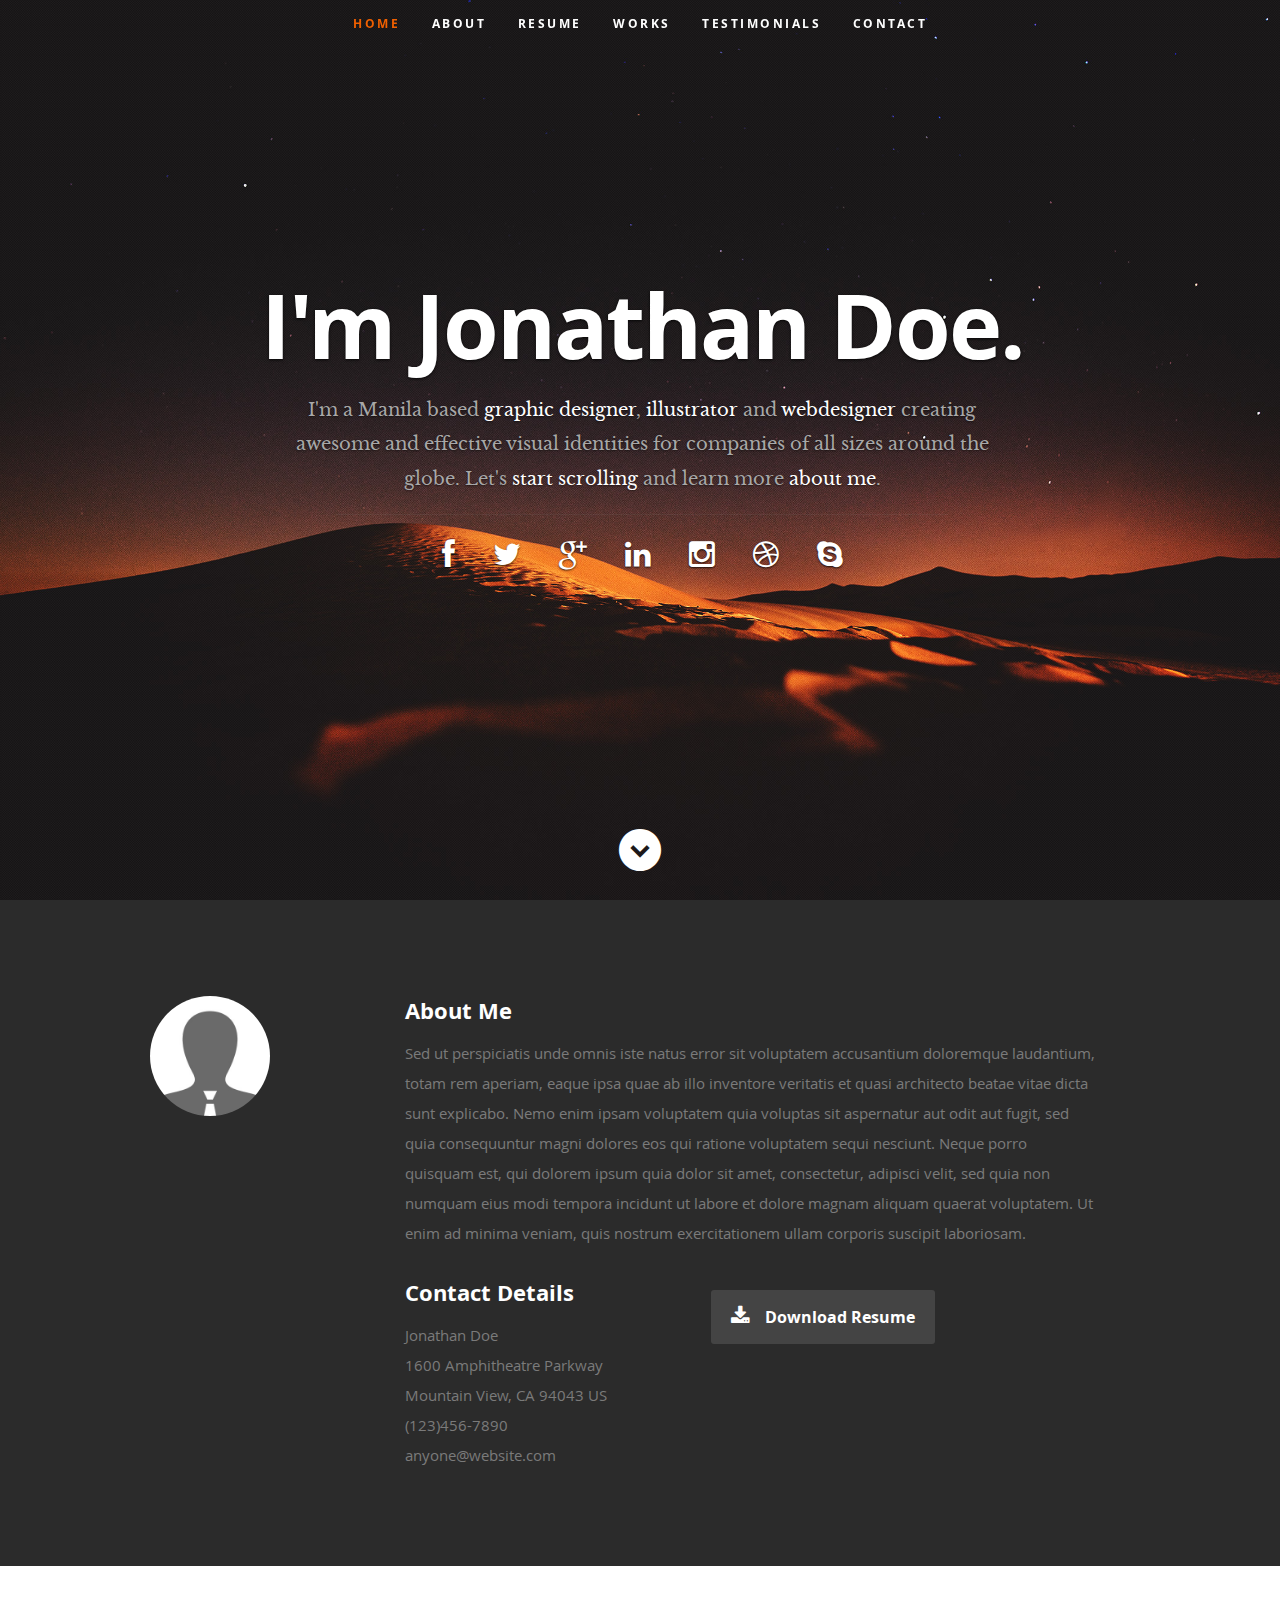
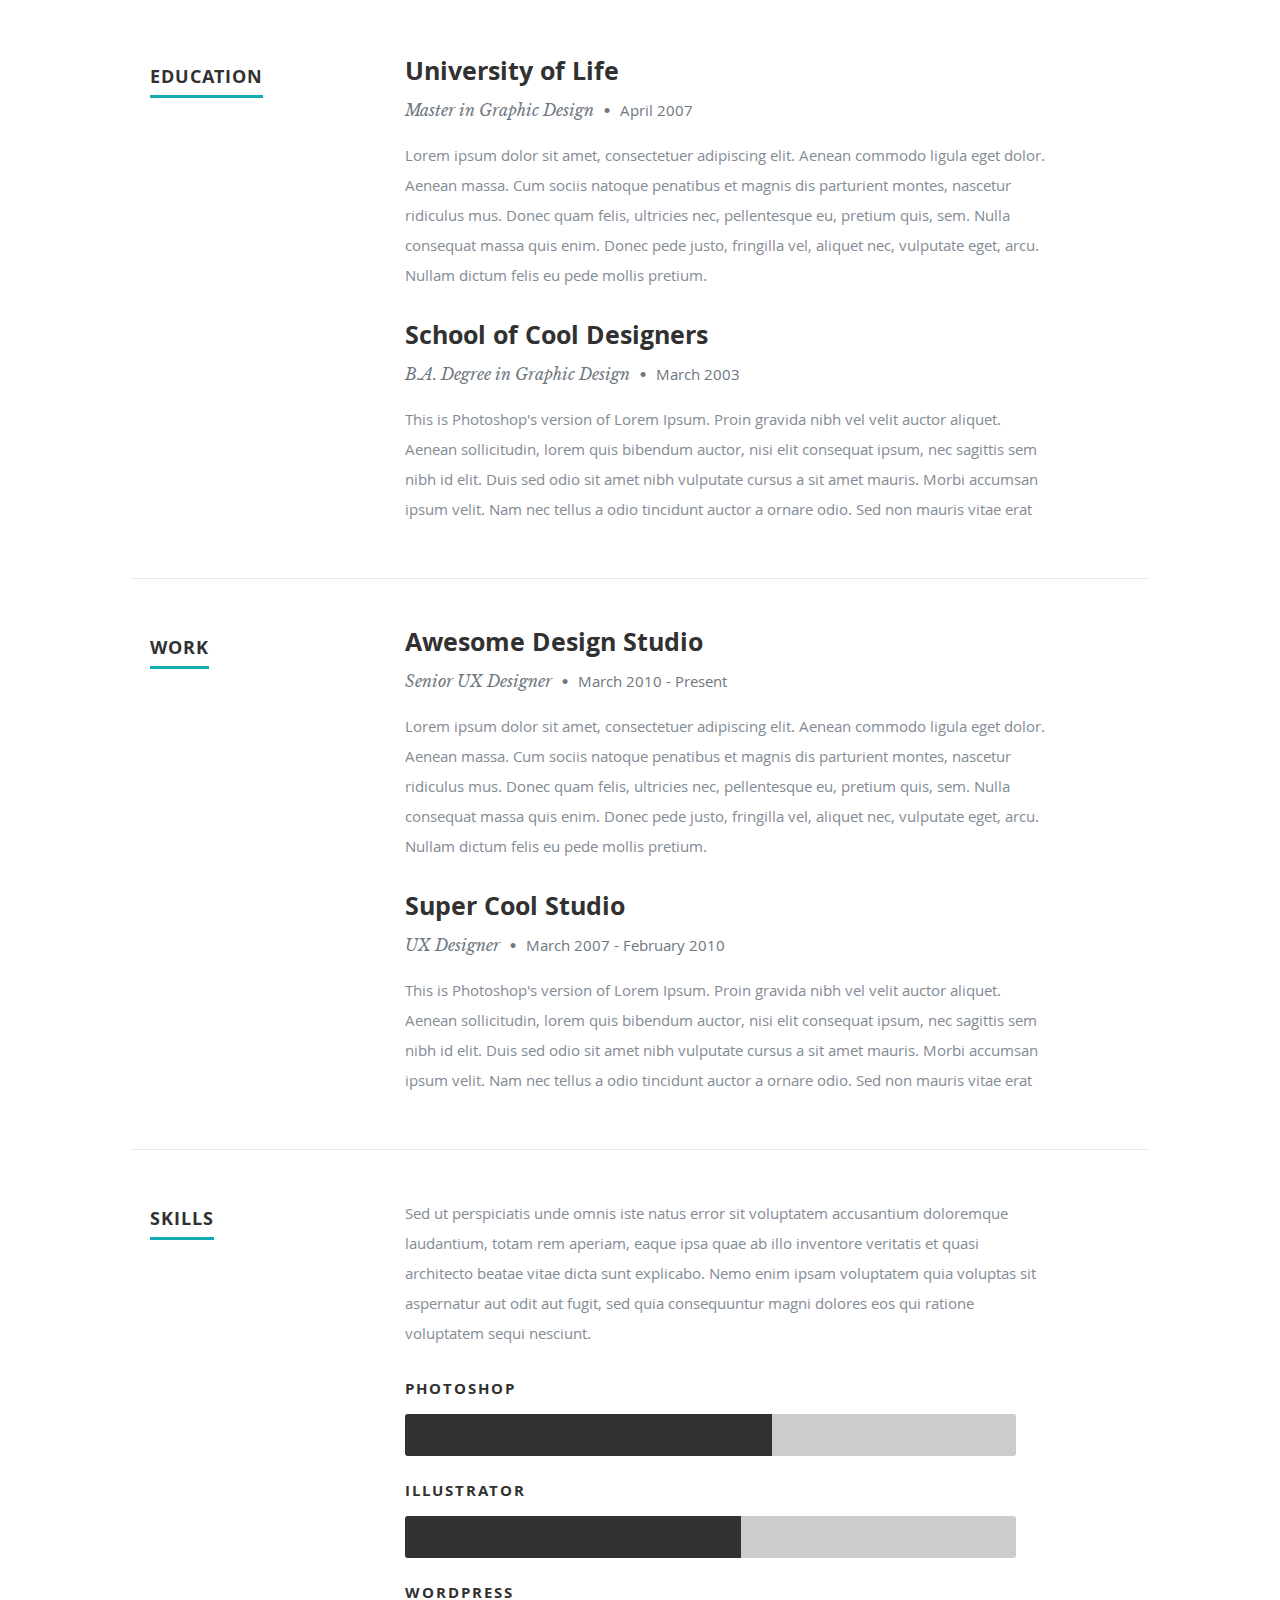
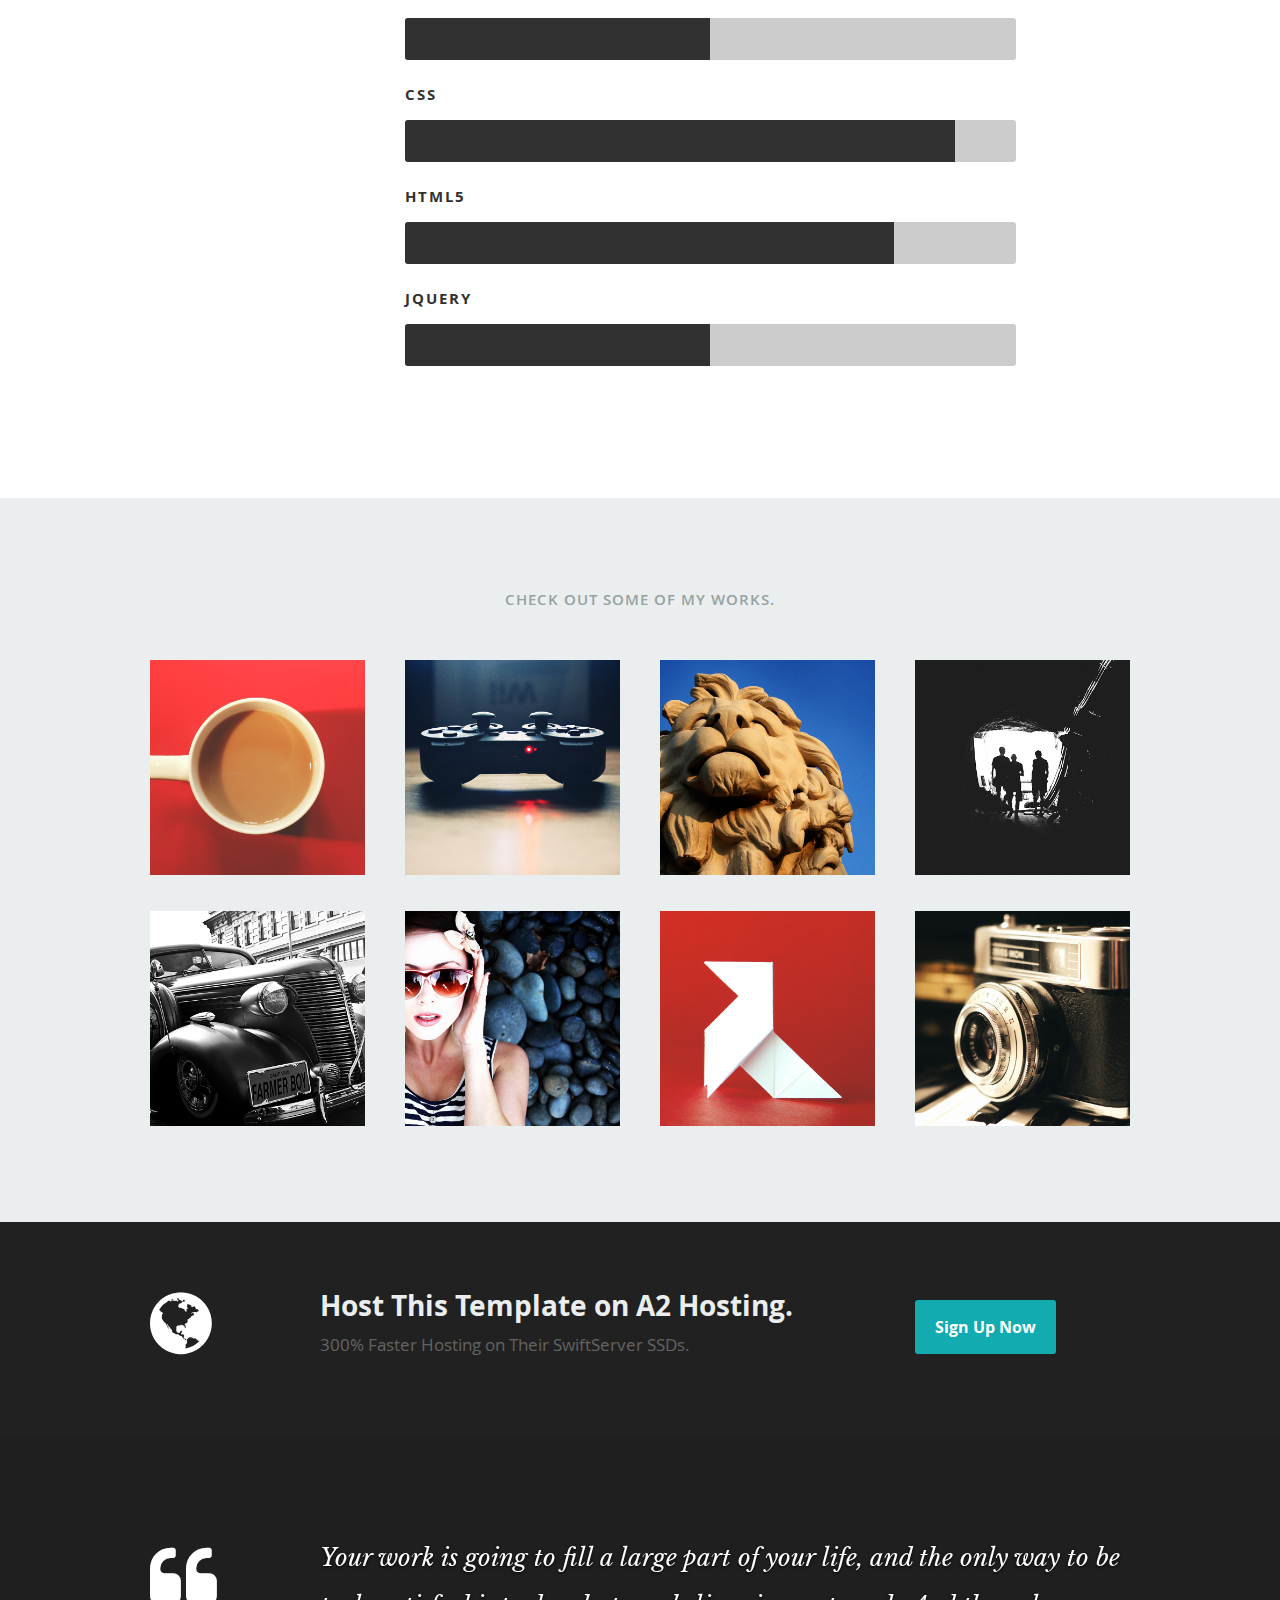
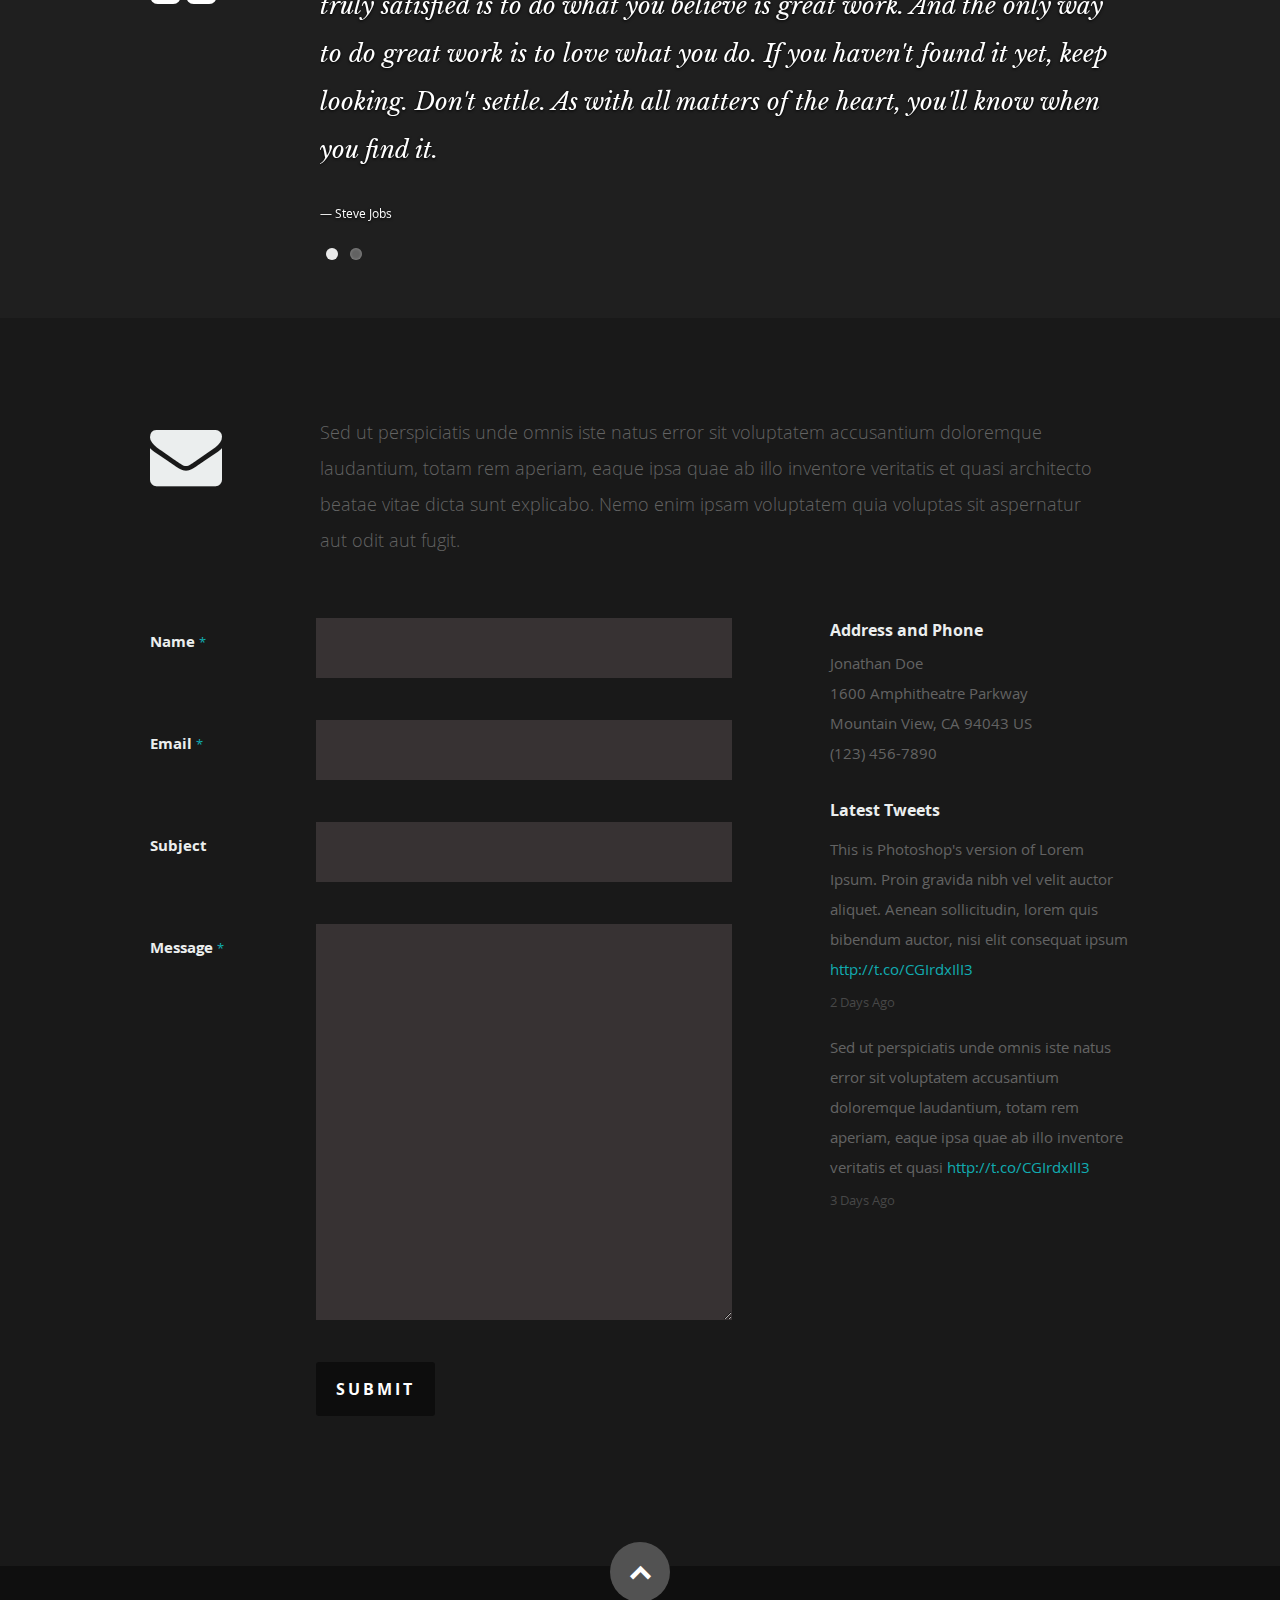
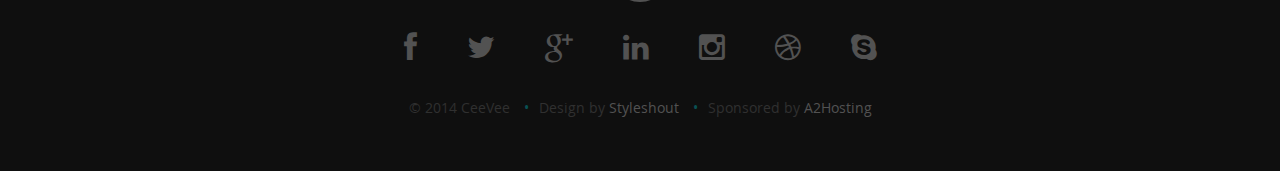
<file: resources/template_2_portofolio (main)/4.in caz ca nici unul nu merge/ceevee-1.0/index.html>
<!DOCTYPE html>
<!--[if lt IE 8 ]><html class="no-js ie ie7" lang="en"> <![endif]-->
<!--[if IE 8 ]><html class="no-js ie ie8" lang="en"> <![endif]-->
<!--[if (gte IE 8)|!(IE)]><!--><html class="no-js" lang="en"> <!--<![endif]-->
<head>

   <!--- Basic Page Needs
   ================================================== -->
   <meta charset="utf-8">
	<title>Ceevee - Free Responsive HTML5/CSS3 Template</title>
	<meta name="description" content="">
	<meta name="author" content="">

   <!-- Mobile Specific Metas
   ================================================== -->
	<meta name="viewport" content="width=device-width, initial-scale=1, maximum-scale=1">

	<!-- CSS
    ================================================== -->
   <link rel="stylesheet" href="css/default.css">
	<link rel="stylesheet" href="css/layout.css">
   <link rel="stylesheet" href="css/media-queries.css">
   <link rel="stylesheet" href="css/magnific-popup.css">

   <!-- Script
   ================================================== -->
	<script src="js/modernizr.js"></script>

   <!-- Favicons
	================================================== -->
	<link rel="shortcut icon" href="favicon.png" >

</head>

<body>

   <!-- Header
   ================================================== -->
   <header id="home">

      <nav id="nav-wrap">

         <a class="mobile-btn" href="#nav-wrap" title="Show navigation">Show navigation</a>
	      <a class="mobile-btn" href="#" title="Hide navigation">Hide navigation</a>

         <ul id="nav" class="nav">
            <li class="current"><a class="smoothscroll" href="#home">Home</a></li>
            <li><a class="smoothscroll" href="#about">About</a></li>
	         <li><a class="smoothscroll" href="#resume">Resume</a></li>
            <li><a class="smoothscroll" href="#portfolio">Works</a></li>
            <li><a class="smoothscroll" href="#testimonials">Testimonials</a></li>
            <li><a class="smoothscroll" href="#contact">Contact</a></li>
         </ul> <!-- end #nav -->

      </nav> <!-- end #nav-wrap -->

      <div class="row banner">
         <div class="banner-text">
            <h1 class="responsive-headline">I'm Jonathan Doe.</h1>
            <h3>I'm a Manila based <span>graphic designer</span>, <span>illustrator</span> and <span>webdesigner</span> creating awesome and
            effective visual identities for companies of all sizes around the globe. Let's <a class="smoothscroll" href="#about">start scrolling</a>
            and learn more <a class="smoothscroll" href="#about">about me</a>.</h3>
            <hr />
            <ul class="social">
               <li><a href="#"><i class="fa fa-facebook"></i></a></li>
               <li><a href="#"><i class="fa fa-twitter"></i></a></li>
               <li><a href="#"><i class="fa fa-google-plus"></i></a></li>
               <li><a href="#"><i class="fa fa-linkedin"></i></a></li>
               <li><a href="#"><i class="fa fa-instagram"></i></a></li>
               <li><a href="#"><i class="fa fa-dribbble"></i></a></li>
               <li><a href="#"><i class="fa fa-skype"></i></a></li>
            </ul>
         </div>
      </div>

      <p class="scrolldown">
         <a class="smoothscroll" href="#about"><i class="icon-down-circle"></i></a>
      </p>

   </header> <!-- Header End -->


   <!-- About Section
   ================================================== -->
   <section id="about">

      <div class="row">

         <div class="three columns">

            <img class="profile-pic"  src="images/profilepic.jpg" alt="" />

         </div>

         <div class="nine columns main-col">

            <h2>About Me</h2>

            <p>Sed ut perspiciatis unde omnis iste natus error sit voluptatem accusantium doloremque laudantium, totam rem aperiam,
            eaque ipsa quae ab illo inventore veritatis et quasi architecto beatae vitae dicta sunt explicabo. Nemo enim ipsam
            voluptatem quia voluptas sit aspernatur aut odit aut fugit, sed quia consequuntur magni dolores eos qui ratione
            voluptatem sequi nesciunt. Neque porro quisquam est, qui dolorem ipsum quia dolor sit amet, consectetur, adipisci velit,
            sed quia non numquam eius modi tempora incidunt ut labore et dolore magnam aliquam quaerat voluptatem.
            Ut enim ad minima veniam, quis nostrum exercitationem ullam corporis suscipit laboriosam.
            </p>

            <div class="row">

               <div class="columns contact-details">

                  <h2>Contact Details</h2>
                  <p class="address">
						   <span>Jonathan Doe</span><br>
						   <span>1600 Amphitheatre Parkway<br>
						         Mountain View, CA 94043 US
                     </span><br>
						   <span>(123)456-7890</span><br>
                     <span>anyone@website.com</span>
					   </p>

               </div>

               <div class="columns download">
                  <p>
                     <a href="#" class="button"><i class="fa fa-download"></i>Download Resume</a>
                  </p>
               </div>

            </div> <!-- end row -->

         </div> <!-- end .main-col -->

      </div>

   </section> <!-- About Section End-->


   <!-- Resume Section
   ================================================== -->
   <section id="resume">

      <!-- Education
      ----------------------------------------------- -->
      <div class="row education">

         <div class="three columns header-col">
            <h1><span>Education</span></h1>
         </div>

         <div class="nine columns main-col">

            <div class="row item">

               <div class="twelve columns">

                  <h3>University of Life</h3>
                  <p class="info">Master in Graphic Design <span>&bull;</span> <em class="date">April 2007</em></p>

                  <p>
                  Lorem ipsum dolor sit amet, consectetuer adipiscing elit. Aenean commodo ligula eget dolor. Aenean massa.
                  Cum sociis natoque penatibus et magnis dis parturient montes, nascetur ridiculus mus. Donec quam felis,
                  ultricies nec, pellentesque eu, pretium quis, sem. Nulla consequat massa quis enim.
                  Donec pede justo, fringilla vel, aliquet nec, vulputate eget, arcu. Nullam dictum felis eu pede mollis pretium.
                  </p>

               </div>

            </div> <!-- item end -->

            <div class="row item">

               <div class="twelve columns">

                  <h3>School of Cool Designers</h3>
                  <p class="info">B.A. Degree in Graphic Design <span>&bull;</span> <em class="date">March 2003</em></p>

                  <p>
                  This is Photoshop's version  of Lorem Ipsum. Proin gravida nibh vel velit auctor aliquet.
                  Aenean sollicitudin, lorem quis bibendum auctor, nisi elit consequat ipsum, nec sagittis sem
                  nibh id elit. Duis sed odio sit amet nibh vulputate cursus a sit amet mauris. Morbi accumsan
                  ipsum velit. Nam nec tellus a odio tincidunt auctor a ornare odio. Sed non  mauris vitae erat
                  </p>

               </div>

            </div> <!-- item end -->

         </div> <!-- main-col end -->

      </div> <!-- End Education -->


      <!-- Work
      ----------------------------------------------- -->
      <div class="row work">

         <div class="three columns header-col">
            <h1><span>Work</span></h1>
         </div>

         <div class="nine columns main-col">

            <div class="row item">

               <div class="twelve columns">

                  <h3>Awesome Design Studio</h3>
                  <p class="info">Senior UX Designer <span>&bull;</span> <em class="date">March 2010 - Present</em></p>

                  <p>
                  Lorem ipsum dolor sit amet, consectetuer adipiscing elit. Aenean commodo ligula eget dolor. Aenean massa.
                  Cum sociis natoque penatibus et magnis dis parturient montes, nascetur ridiculus mus. Donec quam felis,
                  ultricies nec, pellentesque eu, pretium quis, sem. Nulla consequat massa quis enim.
                  Donec pede justo, fringilla vel, aliquet nec, vulputate eget, arcu. Nullam dictum felis eu pede mollis pretium.
                  </p>

               </div>

            </div> <!-- item end -->

            <div class="row item">

               <div class="twelve columns">

                  <h3>Super Cool Studio</h3>
                  <p class="info">UX Designer <span>&bull;</span> <em class="date">March 2007 - February 2010</em></p>

                  <p>
                  This is Photoshop's version  of Lorem Ipsum. Proin gravida nibh vel velit auctor aliquet.
                  Aenean sollicitudin, lorem quis bibendum auctor, nisi elit consequat ipsum, nec sagittis sem
                  nibh id elit. Duis sed odio sit amet nibh vulputate cursus a sit amet mauris. Morbi accumsan
                  ipsum velit. Nam nec tellus a odio tincidunt auctor a ornare odio. Sed non  mauris vitae erat
                  </p>

               </div>

            </div> <!-- item end -->

         </div> <!-- main-col end -->

      </div> <!-- End Work -->


      <!-- Skills
      ----------------------------------------------- -->
      <div class="row skill">

         <div class="three columns header-col">
            <h1><span>Skills</span></h1>
         </div>

         <div class="nine columns main-col">

            <p>Sed ut perspiciatis unde omnis iste natus error sit voluptatem accusantium doloremque laudantium, totam rem aperiam,
            eaque ipsa quae ab illo inventore veritatis et quasi architecto beatae vitae dicta sunt explicabo. Nemo enim ipsam
            voluptatem quia voluptas sit aspernatur aut odit aut fugit, sed quia consequuntur magni dolores eos qui ratione
            voluptatem sequi nesciunt.
            </p>

				<div class="bars">

				   <ul class="skills">
					   <li><span class="bar-expand photoshop"></span><em>Photoshop</em></li>
                  <li><span class="bar-expand illustrator"></span><em>Illustrator</em></li>
						<li><span class="bar-expand wordpress"></span><em>Wordpress</em></li>
						<li><span class="bar-expand css"></span><em>CSS</em></li>
						<li><span class="bar-expand html5"></span><em>HTML5</em></li>
                  <li><span class="bar-expand jquery"></span><em>jQuery</em></li>
					</ul>

				</div><!-- end skill-bars -->

			</div> <!-- main-col end -->

      </div> <!-- End skills -->

   </section> <!-- Resume Section End-->


   <!-- Portfolio Section
   ================================================== -->
   <section id="portfolio">

      <div class="row">

         <div class="twelve columns collapsed">

            <h1>Check Out Some of My Works.</h1>

            <!-- portfolio-wrapper -->
            <div id="portfolio-wrapper" class="bgrid-quarters s-bgrid-thirds cf">

          	   <div class="columns portfolio-item">
                  <div class="item-wrap">

                     <a href="#modal-01" title="">
                        <img alt="" src="images/portfolio/coffee.jpg">
                        <div class="overlay">
                           <div class="portfolio-item-meta">
          					      <h5>Coffee</h5>
                              <p>Illustrration</p>
          					   </div>
                        </div>
                        <div class="link-icon"><i class="icon-plus"></i></div>
                     </a>

                  </div>
          		</div> <!-- item end -->

               <div class="columns portfolio-item">
                  <div class="item-wrap">

                     <a href="#modal-02" title="">
                        <img alt="" src="images/portfolio/console.jpg">
                        <div class="overlay">
                           <div class="portfolio-item-meta">
          					      <h5>Console</h5>
                              <p>Web Development</p>
          					   </div>
                        </div>
                        <div class="link-icon"><i class="icon-plus"></i></div>
                     </a>

                  </div>
          		</div> <!-- item end -->

               <div class="columns portfolio-item">
                  <div class="item-wrap">

                     <a href="#modal-03" title="">
                        <img alt="" src="images/portfolio/judah.jpg">
                        <div class="overlay">
                           <div class="portfolio-item-meta">
          					      <h5>Judah</h5>
                              <p>Webdesign</p>
          					   </div>
                        </div>
                        <div class="link-icon"><i class="icon-plus"></i></div>
                     </a>

                  </div>
          		</div> <!-- item end -->

               <div class="columns portfolio-item">
                  <div class="item-wrap">

                     <a href="#modal-04" title="">
                        <img alt="" src="images/portfolio/into-the-light.jpg">
                        <div class="overlay">
                           <div class="portfolio-item-meta">
          					      <h5>Into The Light</h5>
                              <p>Photography</p>
          					   </div>
                        </div>
                        <div class="link-icon"><i class="icon-plus"></i></div>
                     </a>

                  </div>
          		</div> <!-- item end -->

               <div class="columns portfolio-item">
                  <div class="item-wrap">

                     <a href="#modal-05" title="">
                        <img alt="" src="images/portfolio/farmerboy.jpg">
                        <div class="overlay">
                           <div class="portfolio-item-meta">
          					      <h5>Farmer Boy</h5>
                              <p>Branding</p>
          					   </div>
                        </div>
                        <div class="link-icon"><i class="icon-plus"></i></div>
                     </a>

                  </div>
          		</div> <!-- item end -->

               <div class="columns portfolio-item">
                  <div class="item-wrap">

                     <a href="#modal-06" title="">
                        <img alt="" src="images/portfolio/girl.jpg">
                        <div class="overlay">
                           <div class="portfolio-item-meta">
          					      <h5>Girl</h5>
                              <p>Photography</p>
          					   </div>
                        </div>
                        <div class="link-icon"><i class="icon-plus"></i></div>
                     </a>

                  </div>
          		</div> <!-- item end -->

               <div class="columns portfolio-item">
                  <div class="item-wrap">

                     <a href="#modal-07" title="">
                        <img alt="" src="images/portfolio/origami.jpg">
                        <div class="overlay">
                           <div class="portfolio-item-meta">
          					      <h5>Origami</h5>
                              <p>Illustrration</p>
          					   </div>
                        </div>
                        <div class="link-icon"><i class="icon-plus"></i></div>
                     </a>

                  </div>
          		</div> <!-- item end -->

               <div class="columns portfolio-item">
                  <div class="item-wrap">

                     <a href="#modal-08" title="">
                        <img alt="" src="images/portfolio/retrocam.jpg">
                        <div class="overlay">
                           <div class="portfolio-item-meta">
          					      <h5>Retrocam</h5>
                              <p>Web Development</p>
          					   </div>
                        </div>
                        <div class="link-icon"><i class="icon-plus"></i></div>
                     </a>

                  </div>
          		</div>  <!-- item end -->

            </div> <!-- portfolio-wrapper end -->

         </div> <!-- twelve columns end -->


         <!-- Modal Popup
	      --------------------------------------------------------------- -->

         <div id="modal-01" class="popup-modal mfp-hide">

		      <img class="scale-with-grid" src="images/portfolio/modals/m-coffee.jpg" alt="" />

		      <div class="description-box">
			      <h4>Coffee Cup</h4>
			      <p>Proin gravida nibh vel velit auctor aliquet. Aenean sollicitudin, lorem quis bibendum auctor, nisi elit consequat ipsum, nec sagittis sem nibh id elit.</p>
               <span class="categories"><i class="fa fa-tag"></i>Branding, Webdesign</span>
		      </div>

            <div class="link-box">
               <a href="http://www.behance.net">Details</a>
		         <a class="popup-modal-dismiss">Close</a>
            </div>

	      </div><!-- modal-01 End -->

         <div id="modal-02" class="popup-modal mfp-hide">

		      <img class="scale-with-grid" src="images/portfolio/modals/m-console.jpg" alt="" />

		      <div class="description-box">
			      <h4>Console</h4>
			      <p>Proin gravida nibh vel velit auctor aliquet. Aenean sollicitudin, lorem quis bibendum auctor, nisi elit consequat ipsum, nec sagittis sem nibh id elit.</p>
               <span class="categories"><i class="fa fa-tag"></i>Branding, Web Development</span>
		      </div>

            <div class="link-box">
               <a href="http://www.behance.net">Details</a>
		         <a class="popup-modal-dismiss">Close</a>
            </div>

	      </div><!-- modal-02 End -->

         <div id="modal-03" class="popup-modal mfp-hide">

		      <img class="scale-with-grid" src="images/portfolio/modals/m-judah.jpg" alt="" />

		      <div class="description-box">
			      <h4>Judah</h4>
			      <p>Proin gravida nibh vel velit auctor aliquet. Aenean sollicitudin, lorem quis bibendum auctor, nisi elit consequat ipsum, nec sagittis sem nibh id elit.</p>
               <span class="categories"><i class="fa fa-tag"></i>Branding</span>
		      </div>

            <div class="link-box">
               <a href="http://www.behance.net">Details</a>
		         <a class="popup-modal-dismiss">Close</a>
            </div>

	      </div><!-- modal-03 End -->

         <div id="modal-04" class="popup-modal mfp-hide">

		      <img class="scale-with-grid" src="images/portfolio/modals/m-intothelight.jpg" alt="" />

		      <div class="description-box">
			      <h4>Into the Light</h4>
			      <p>Proin gravida nibh vel velit auctor aliquet. Aenean sollicitudin, lorem quis bibendum auctor, nisi elit consequat ipsum, nec sagittis sem nibh id elit.</p>
               <span class="categories"><i class="fa fa-tag"></i>Photography</span>
		      </div>

            <div class="link-box">
               <a href="http://www.behance.net">Details</a>
		         <a class="popup-modal-dismiss">Close</a>
            </div>

	      </div><!-- modal-04 End -->

         <div id="modal-05" class="popup-modal mfp-hide">

		      <img class="scale-with-grid" src="images/portfolio/modals/m-farmerboy.jpg" alt="" />

		      <div class="description-box">
			      <h4>Farmer Boy</h4>
			      <p>Proin gravida nibh vel velit auctor aliquet. Aenean sollicitudin, lorem quis bibendum auctor, nisi elit consequat ipsum, nec sagittis sem nibh id elit.</p>
               <span class="categories"><i class="fa fa-tag"></i>Branding, Webdesign</span>
		      </div>

            <div class="link-box">
               <a href="http://www.behance.net">Details</a>
		         <a class="popup-modal-dismiss">Close</a>
            </div>

	      </div><!-- modal-05 End -->

         <div id="modal-06" class="popup-modal mfp-hide">

		      <img class="scale-with-grid" src="images/portfolio/modals/m-girl.jpg" alt="" />

		      <div class="description-box">
			      <h4>Girl</h4>
			      <p>Proin gravida nibh vel velit auctor aliquet. Aenean sollicitudin, lorem quis bibendum auctor, nisi elit consequat ipsum, nec sagittis sem nibh id elit.</p>
               <span class="categories"><i class="fa fa-tag"></i>Photography</span>
		      </div>

            <div class="link-box">
               <a href="http://www.behance.net">Details</a>
		         <a class="popup-modal-dismiss">Close</a>
            </div>

	      </div><!-- modal-06 End -->

         <div id="modal-07" class="popup-modal mfp-hide">

		      <img class="scale-with-grid" src="images/portfolio/modals/m-origami.jpg" alt="" />

		      <div class="description-box">
			      <h4>Origami</h4>
			      <p>Proin gravida nibh vel velit auctor aliquet. Aenean sollicitudin, lorem quis bibendum auctor, nisi elit consequat ipsum, nec sagittis sem nibh id elit.</p>
               <span class="categories"><i class="fa fa-tag"></i>Branding, Illustration</span>
		      </div>

            <div class="link-box">
               <a href="http://www.behance.net">Details</a>
		         <a class="popup-modal-dismiss">Close</a>
            </div>

	      </div><!-- modal-07 End -->

         <div id="modal-08" class="popup-modal mfp-hide">

		      <img class="scale-with-grid" src="images/portfolio/modals/m-retrocam.jpg" alt="" />

		      <div class="description-box">
			      <h4>Retrocam</h4>
			      <p>Proin gravida nibh vel velit auctor aliquet. Aenean sollicitudin, lorem quis bibendum auctor, nisi elit consequat ipsum, nec sagittis sem nibh id elit.</p>
               <span class="categories"><i class="fa fa-tag"></i>Webdesign, Photography</span>
		      </div>

            <div class="link-box">
               <a href="http://www.behance.net">Details</a>
		         <a class="popup-modal-dismiss">Close</a>
            </div>

	      </div><!-- modal-01 End -->


      </div> <!-- row End -->

   </section> <!-- Portfolio Section End-->


   <!-- Call-To-Action Section
   ================================================== -->
   <section id="call-to-action">

      <div class="row">

         <div class="two columns header-col">

            <h1><span>Get Hosting.</span></h1>

         </div>

         <div class="seven columns">

            <h2><a rel="nofollow" href="http://www.a2hosting.com/?utm___source=styleshoutdemo&utm_medium=__cpm&utm_content=&utm_campaign=">Host This Template on A2 Hosting.</a></h2>
            <p>300% Faster Hosting on Their SwiftServer SSDs.</p>

         </div>

         <div class="three columns action">

            <a rel="nofollow" href="http://www.a2hosting.com/?utm___source=styleshoutdemo&utm_medium=__cpm&utm_content=&utm_campaign=" class="button">Sign Up Now</a>

         </div>

      </div>

   </section> <!-- Call-To-Action Section End-->


   <!-- Testimonials Section
   ================================================== -->
   <section id="testimonials">

      <div class="text-container">

         <div class="row">

            <div class="two columns header-col">

               <h1><span>Client Testimonials</span></h1>

            </div>

            <div class="ten columns flex-container">

               <div class="flexslider">

                  <ul class="slides">

                     <li>
                        <blockquote>
                           <p>Your work is going to fill a large part of your life, and the only way to be truly satisfied is
                           to do what you believe is great work. And the only way to do great work is to love what you do.
                           If you haven't found it yet, keep looking. Don't settle. As with all matters of the heart, you'll know when you find it.
                           </p>
                           <cite>Steve Jobs</cite>
                        </blockquote>
                     </li> <!-- slide ends -->

                     <li>
                        <blockquote>
                           <p>This is Photoshop's version  of Lorem Ipsum. Proin gravida nibh vel velit auctor aliquet.
                           Aenean sollicitudin, lorem quis bibendum auctor, nisi elit consequat ipsum, nec sagittis sem
                           nibh id elit. Duis sed odio sit amet nibh vulputate cursus a sit amet mauris.
                           </p>
                           <cite>Mr. Adobe</cite>
                        </blockquote>
                     </li> <!-- slide ends -->

                  </ul>

               </div> <!-- div.flexslider ends -->

            </div> <!-- div.flex-container ends -->

         </div> <!-- row ends -->

       </div>  <!-- text-container ends -->

   </section> <!-- Testimonials Section End-->


   <!-- Contact Section
   ================================================== -->
   <section id="contact">

         <div class="row section-head">

            <div class="two columns header-col">

               <h1><span>Get In Touch.</span></h1>

            </div>

            <div class="ten columns">

                  <p class="lead">Sed ut perspiciatis unde omnis iste natus error sit voluptatem accusantium doloremque laudantium, totam rem aperiam,
                  eaque ipsa quae ab illo inventore veritatis et quasi architecto beatae vitae dicta sunt explicabo. Nemo enim ipsam
                  voluptatem quia voluptas sit aspernatur aut odit aut fugit.
                  </p>

            </div>

         </div>

         <div class="row">

            <div class="eight columns">

               <!-- form -->
               <form action="" method="post" id="contactForm" name="contactForm">
					<fieldset>

                  <div>
						   <label for="contactName">Name <span class="required">*</span></label>
						   <input type="text" value="" size="35" id="contactName" name="contactName">
                  </div>

                  <div>
						   <label for="contactEmail">Email <span class="required">*</span></label>
						   <input type="text" value="" size="35" id="contactEmail" name="contactEmail">
                  </div>

                  <div>
						   <label for="contactSubject">Subject</label>
						   <input type="text" value="" size="35" id="contactSubject" name="contactSubject">
                  </div>

                  <div>
                     <label for="contactMessage">Message <span class="required">*</span></label>
                     <textarea cols="50" rows="15" id="contactMessage" name="contactMessage"></textarea>
                  </div>

                  <div>
                     <button class="submit">Submit</button>
                     <span id="image-loader">
                        <img alt="" src="images/loader.gif">
                     </span>
                  </div>

					</fieldset>
				   </form> <!-- Form End -->

               <!-- contact-warning -->
               <div id="message-warning"> Error boy</div>
               <!-- contact-success -->
				   <div id="message-success">
                  <i class="fa fa-check"></i>Your message was sent, thank you!<br>
				   </div>

            </div>


            <aside class="four columns footer-widgets">

               <div class="widget widget_contact">

					   <h4>Address and Phone</h4>
					   <p class="address">
						   Jonathan Doe<br>
						   1600 Amphitheatre Parkway <br>
						   Mountain View, CA 94043 US<br>
						   <span>(123) 456-7890</span>
					   </p>

				   </div>

               <div class="widget widget_tweets">

                  <h4 class="widget-title">Latest Tweets</h4>

                  <ul id="twitter">
                     <li>
                        <span>
                        This is Photoshop's version  of Lorem Ipsum. Proin gravida nibh vel velit auctor aliquet.
                        Aenean sollicitudin, lorem quis bibendum auctor, nisi elit consequat ipsum
                        <a href="#">http://t.co/CGIrdxIlI3</a>
                        </span>
                        <b><a href="#">2 Days Ago</a></b>
                     </li>
                     <li>
                        <span>
                        Sed ut perspiciatis unde omnis iste natus error sit voluptatem accusantium doloremque laudantium, totam rem aperiam,
                        eaque ipsa quae ab illo inventore veritatis et quasi
                        <a href="#">http://t.co/CGIrdxIlI3</a>
                        </span>
                        <b><a href="#">3 Days Ago</a></b>
                     </li>
                  </ul>

		         </div>

            </aside>

      </div>

   </section> <!-- Contact Section End-->


   <!-- footer
   ================================================== -->
   <footer>

      <div class="row">

         <div class="twelve columns">

            <ul class="social-links">
               <li><a href="#"><i class="fa fa-facebook"></i></a></li>
               <li><a href="#"><i class="fa fa-twitter"></i></a></li>
               <li><a href="#"><i class="fa fa-google-plus"></i></a></li>
               <li><a href="#"><i class="fa fa-linkedin"></i></a></li>
               <li><a href="#"><i class="fa fa-instagram"></i></a></li>
               <li><a href="#"><i class="fa fa-dribbble"></i></a></li>
               <li><a href="#"><i class="fa fa-skype"></i></a></li>
            </ul>

            <ul class="copyright">
               <li>&copy; 2014 CeeVee</li>
               <li>Design by <a title="Styleshout" href="http://www.styleshout.com/">Styleshout</a></li>
               <li>Sponsored by <a rel="nofollow" href="http://www.a2hosting.com/?utm___source=styleshoutdemo&utm_medium=__cpm&utm_content=&utm_campaign=">A2Hosting</a></li>
            </ul>

         </div>

         <div id="go-top"><a class="smoothscroll" title="Back to Top" href="#home"><i class="icon-up-open"></i></a></div>

      </div>

   </footer> <!-- Footer End-->

   <!-- Java Script
   ================================================== -->
   <script src="http://ajax.googleapis.com/ajax/libs/jquery/1.10.2/jquery.min.js"></script>
   <script>window.jQuery || document.write('<script src="js/jquery-1.10.2.min.js"><\/script>')</script>
   <script type="text/javascript" src="js/jquery-migrate-1.2.1.min.js"></script>

   <script src="js/jquery.flexslider.js"></script>
   <script src="js/waypoints.js"></script>
   <script src="js/jquery.fittext.js"></script>
   <script src="js/magnific-popup.js"></script>
   <script src="js/init.js"></script>

</body>

</html>
</file>
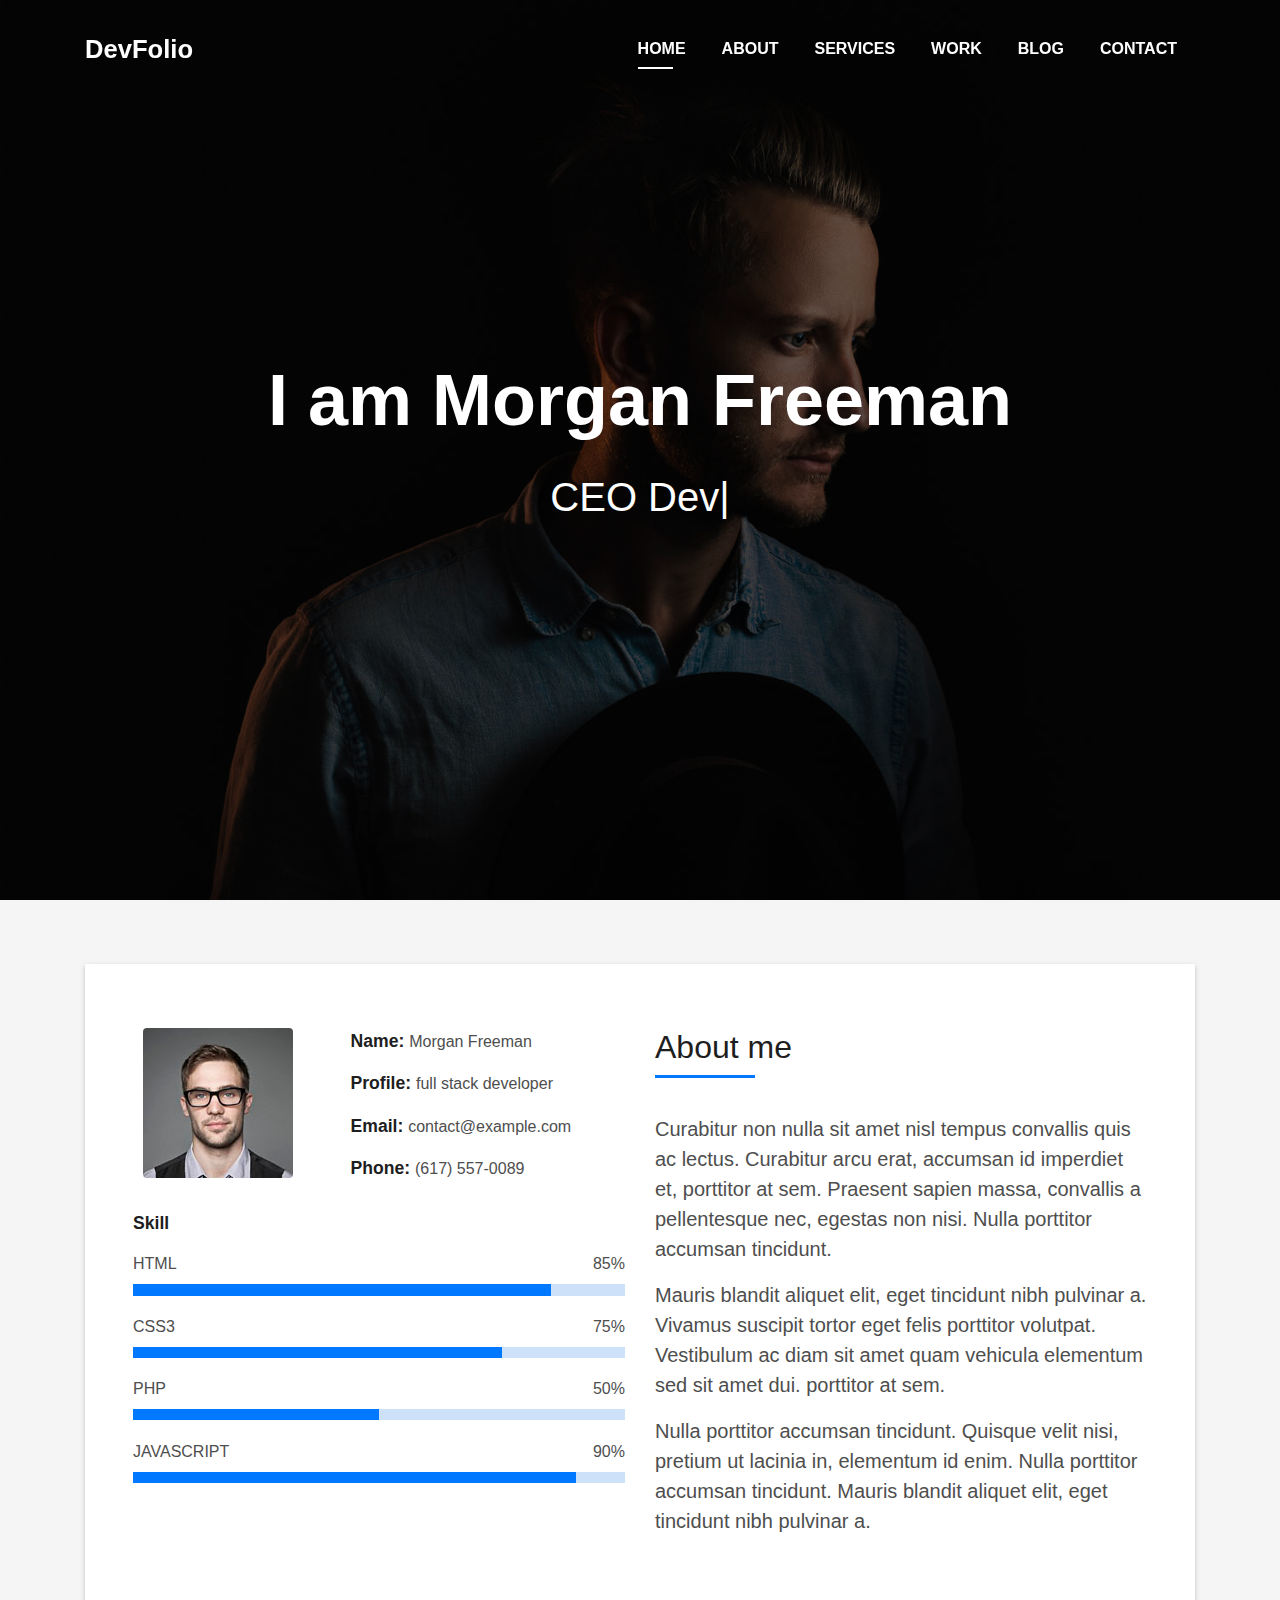
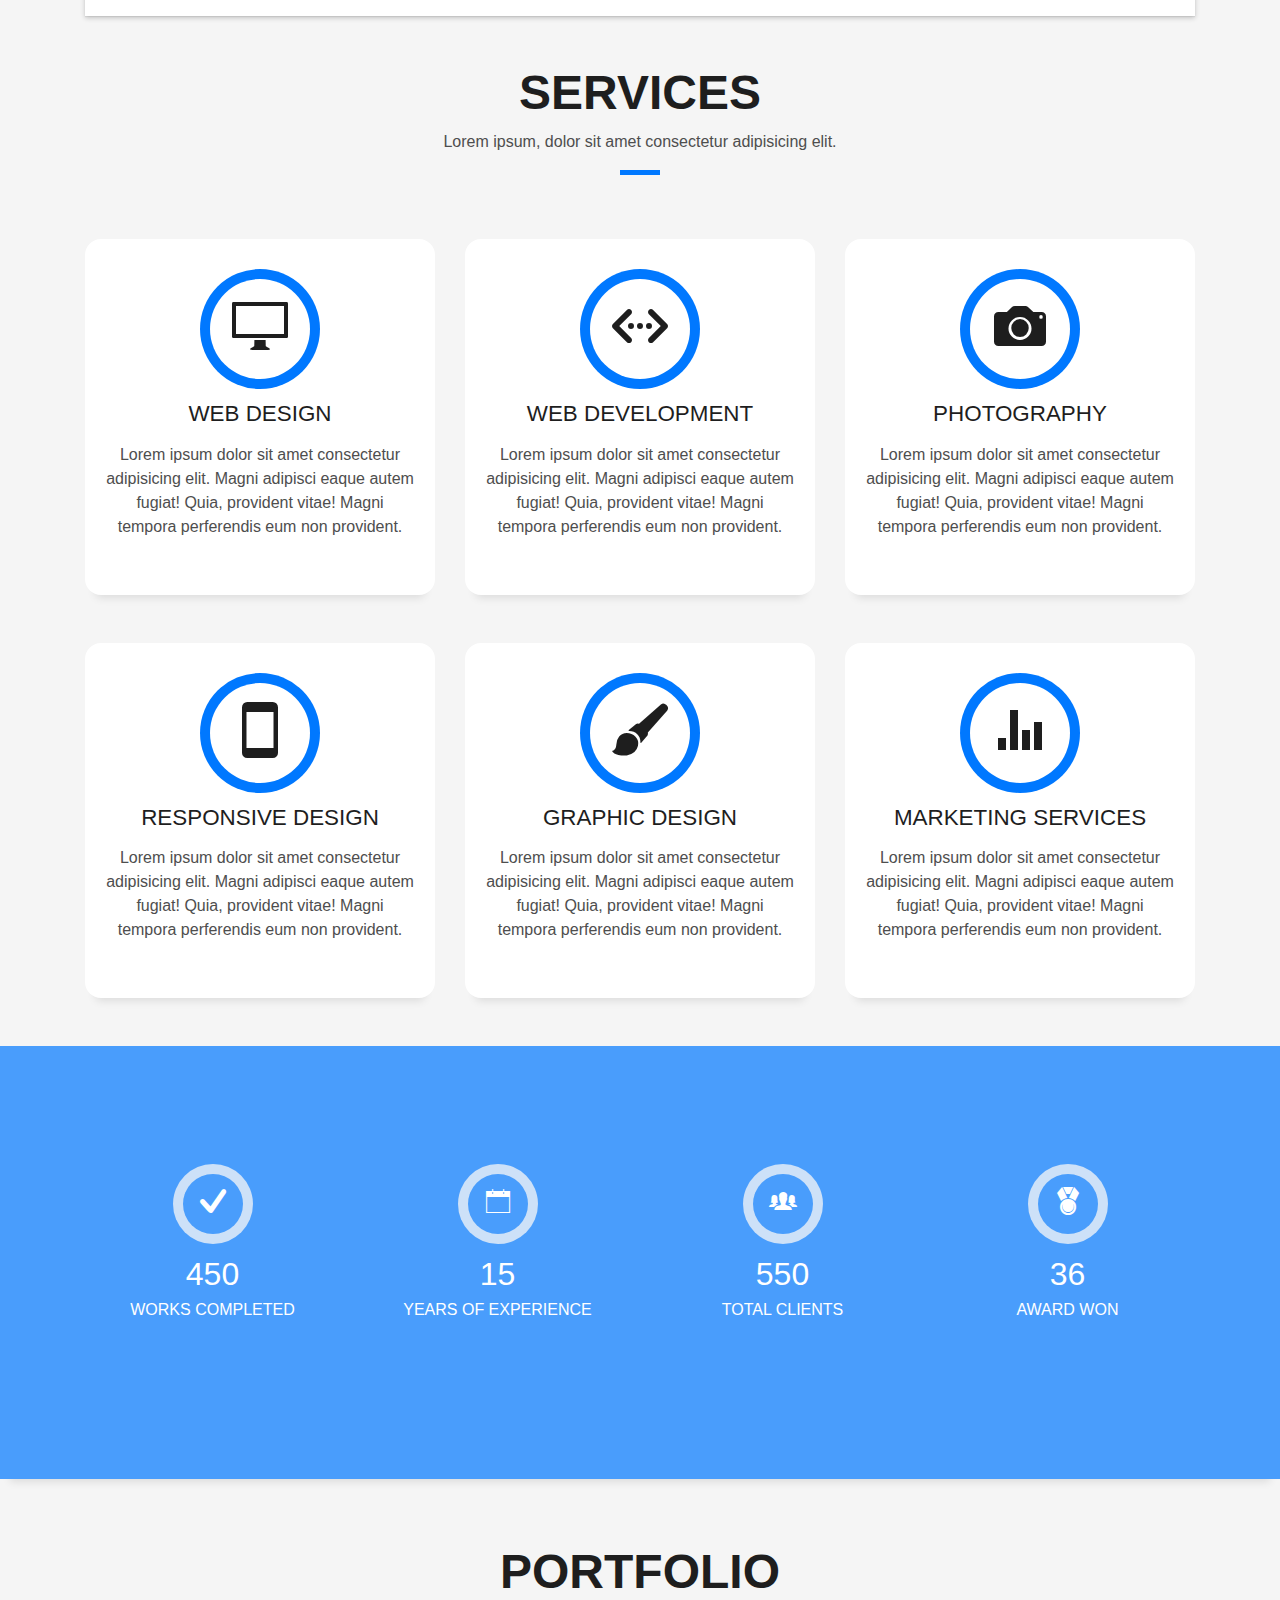
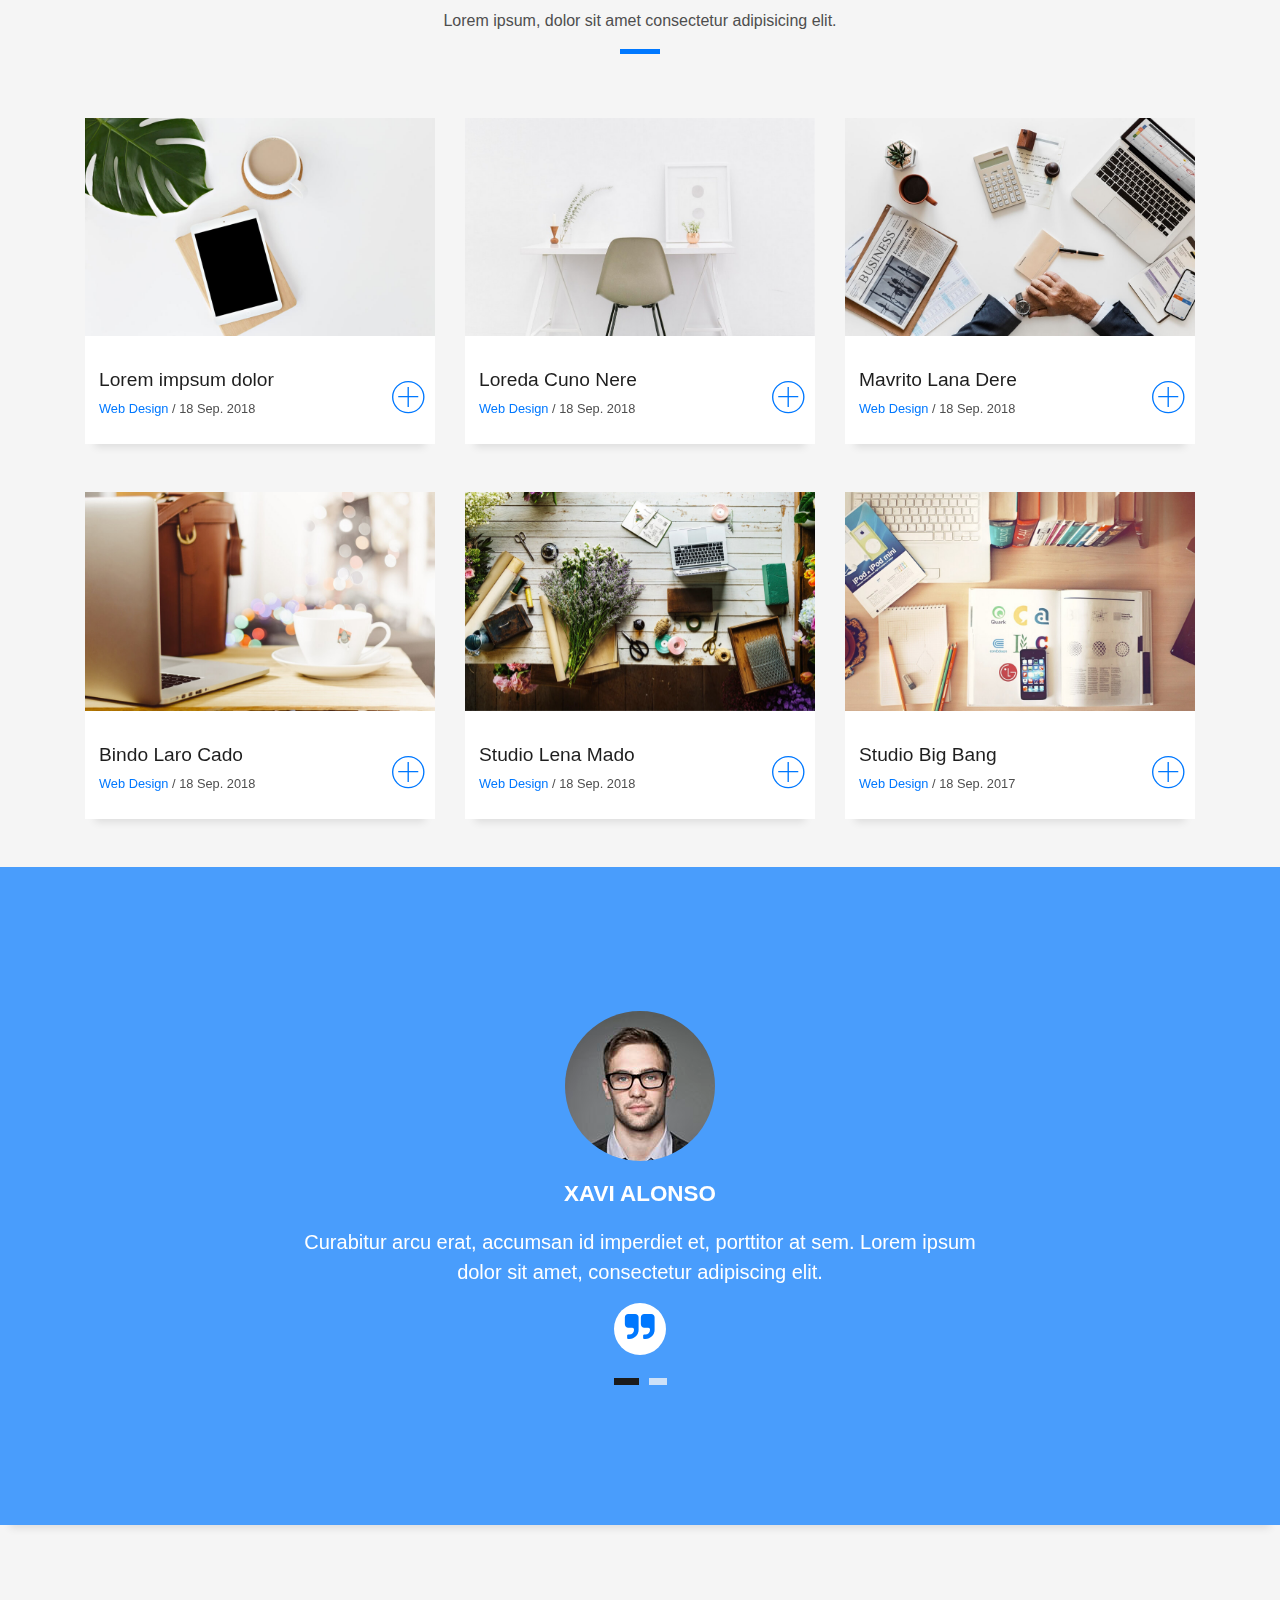
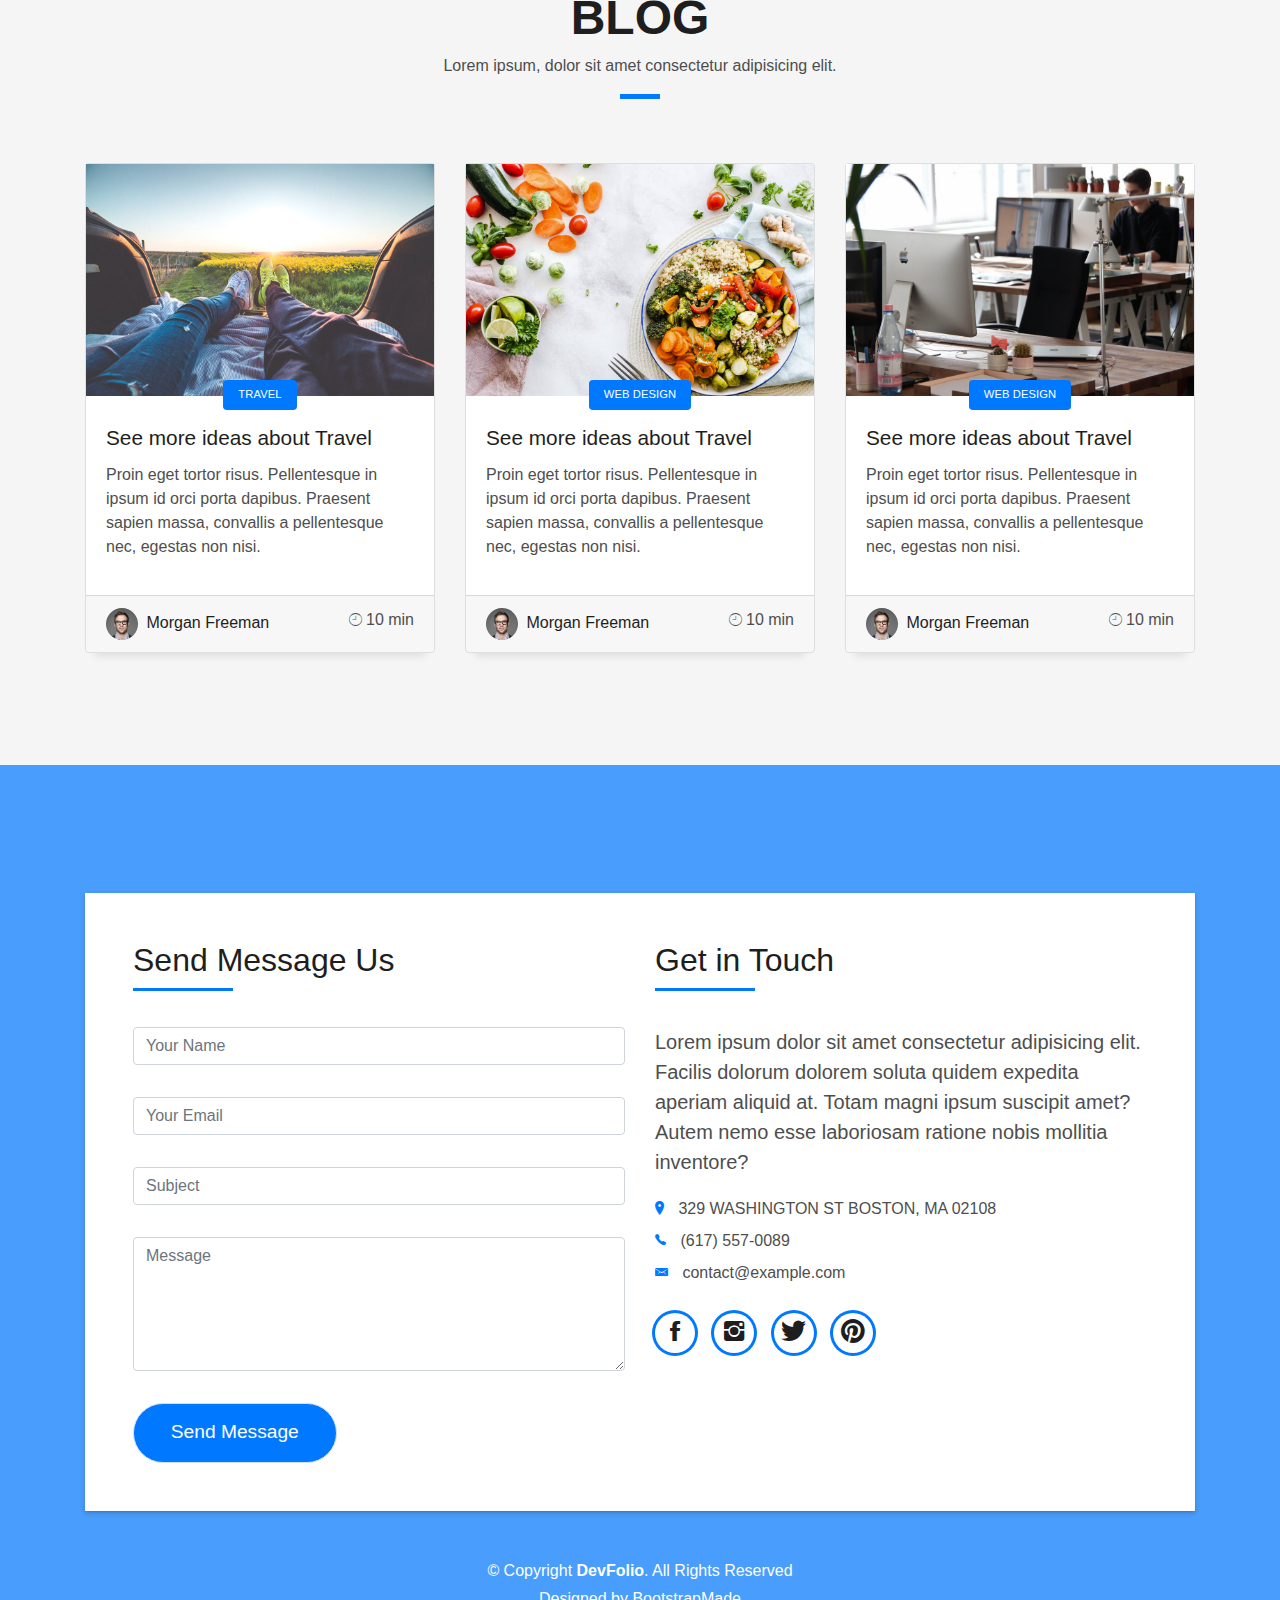
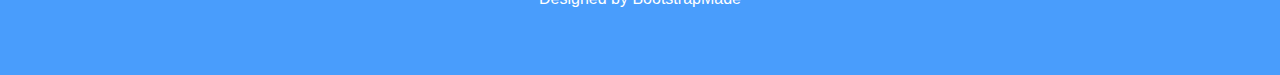
<file: resources/template_2_portofolio (main)/e ce trebuie/DevFolio/index.html>
<!DOCTYPE html>
<html lang="en">
<head>
  <meta charset="utf-8">
  <title>DevFolio Bootstrap Template</title>
  <meta content="width=device-width, initial-scale=1.0" name="viewport">
  <meta content="" name="keywords">
  <meta content="" name="description">

  <!-- Favicons -->
  <link href="img/favicon.png" rel="icon">
  <link href="img/apple-touch-icon.png" rel="apple-touch-icon">

  <!-- Bootstrap CSS File -->
  <link href="lib/bootstrap/css/bootstrap.min.css" rel="stylesheet">

  <!-- Libraries CSS Files -->
  <link href="lib/font-awesome/css/font-awesome.min.css" rel="stylesheet">
  <link href="lib/animate/animate.min.css" rel="stylesheet">
  <link href="lib/ionicons/css/ionicons.min.css" rel="stylesheet">
  <link href="lib/owlcarousel/assets/owl.carousel.min.css" rel="stylesheet">
  <link href="lib/lightbox/css/lightbox.min.css" rel="stylesheet">

  <!-- Main Stylesheet File -->
  <link href="css/style.css" rel="stylesheet">

  <!-- =======================================================
    Theme Name: DevFolio
    Theme URL: https://bootstrapmade.com/devfolio-bootstrap-portfolio-html-template/
    Author: BootstrapMade.com
    License: https://bootstrapmade.com/license/
  ======================================================= -->
</head>

<body id="page-top">

  <!--/ Nav Star /-->
  <nav class="navbar navbar-b navbar-trans navbar-expand-md fixed-top" id="mainNav">
    <div class="container">
      <a class="navbar-brand js-scroll" href="#page-top">DevFolio</a>
      <button class="navbar-toggler collapsed" type="button" data-toggle="collapse" data-target="#navbarDefault"
        aria-controls="navbarDefault" aria-expanded="false" aria-label="Toggle navigation">
        <span></span>
        <span></span>
        <span></span>
      </button>
      <div class="navbar-collapse collapse justify-content-end" id="navbarDefault">
        <ul class="navbar-nav">
          <li class="nav-item">
            <a class="nav-link js-scroll active" href="#home">Home</a>
          </li>
          <li class="nav-item">
            <a class="nav-link js-scroll" href="#about">About</a>
          </li>
          <li class="nav-item">
            <a class="nav-link js-scroll" href="#service">Services</a>
          </li>
          <li class="nav-item">
            <a class="nav-link js-scroll" href="#work">Work</a>
          </li>
          <li class="nav-item">
            <a class="nav-link js-scroll" href="#blog">Blog</a>
          </li>
          <li class="nav-item">
            <a class="nav-link js-scroll" href="#contact">Contact</a>
          </li>
        </ul>
      </div>
    </div>
  </nav>
  <!--/ Nav End /-->

  <!--/ Intro Skew Star /-->
  <div id="home" class="intro route bg-image" style="background-image: url(img/intro-bg.jpg)">
    <div class="overlay-itro"></div>
    <div class="intro-content display-table">
      <div class="table-cell">
        <div class="container">
          <!--<p class="display-6 color-d">Hello, world!</p>-->
          <h1 class="intro-title mb-4">I am Morgan Freeman</h1>
          <p class="intro-subtitle"><span class="text-slider-items">CEO DevFolio,Web Developer,Web Designer,Frontend Developer,Graphic Designer</span><strong class="text-slider"></strong></p>
          <!-- <p class="pt-3"><a class="btn btn-primary btn js-scroll px-4" href="#about" role="button">Learn More</a></p> -->
        </div>
      </div>
    </div>
  </div>
  <!--/ Intro Skew End /-->

  <section id="about" class="about-mf sect-pt4 route">
    <div class="container">
      <div class="row">
        <div class="col-sm-12">
          <div class="box-shadow-full">
            <div class="row">
              <div class="col-md-6">
                <div class="row">
                  <div class="col-sm-6 col-md-5">
                    <div class="about-img">
                      <img src="img/testimonial-2.jpg" class="img-fluid rounded b-shadow-a" alt="">
                    </div>
                  </div>
                  <div class="col-sm-6 col-md-7">
                    <div class="about-info">
                      <p><span class="title-s">Name: </span> <span>Morgan Freeman</span></p>
                      <p><span class="title-s">Profile: </span> <span>full stack developer</span></p>
                      <p><span class="title-s">Email: </span> <span>contact@example.com</span></p>
                      <p><span class="title-s">Phone: </span> <span>(617) 557-0089</span></p>
                    </div>
                  </div>
                </div>
                <div class="skill-mf">
                  <p class="title-s">Skill</p>
                  <span>HTML</span> <span class="pull-right">85%</span>
                  <div class="progress">
                    <div class="progress-bar" role="progressbar" style="width: 85%;" aria-valuenow="85" aria-valuemin="0"
                      aria-valuemax="100"></div>
                  </div>
                  <span>CSS3</span> <span class="pull-right">75%</span>
                  <div class="progress">
                    <div class="progress-bar" role="progressbar" style="width: 75%" aria-valuenow="75" aria-valuemin="0"
                      aria-valuemax="100"></div>
                  </div>
                  <span>PHP</span> <span class="pull-right">50%</span>
                  <div class="progress">
                    <div class="progress-bar" role="progressbar" style="width: 50%" aria-valuenow="50" aria-valuemin="0"
                      aria-valuemax="100"></div>
                  </div>
                  <span>JAVASCRIPT</span> <span class="pull-right">90%</span>
                  <div class="progress">
                    <div class="progress-bar" role="progressbar" style="width: 90%" aria-valuenow="90" aria-valuemin="0"
                      aria-valuemax="100"></div>
                  </div>
                </div>
              </div>
              <div class="col-md-6">
                <div class="about-me pt-4 pt-md-0">
                  <div class="title-box-2">
                    <h5 class="title-left">
                      About me
                    </h5>
                  </div>
                  <p class="lead">
                    Curabitur non nulla sit amet nisl tempus convallis quis ac lectus. Curabitur arcu erat, accumsan id
                    imperdiet et, porttitor
                    at sem. Praesent sapien massa, convallis a pellentesque nec, egestas non nisi. Nulla
                    porttitor accumsan tincidunt.
                  </p>
                  <p class="lead">
                    Mauris blandit aliquet elit, eget tincidunt nibh pulvinar a. Vivamus suscipit tortor eget felis
                    porttitor volutpat. Vestibulum
                    ac diam sit amet quam vehicula elementum sed sit amet dui. porttitor at sem.
                  </p>
                  <p class="lead">
                    Nulla porttitor accumsan tincidunt. Quisque velit nisi, pretium ut lacinia in, elementum id enim.
                    Nulla porttitor accumsan
                    tincidunt. Mauris blandit aliquet elit, eget tincidunt nibh pulvinar a.
                  </p>
                </div>
              </div>
            </div>
          </div>
        </div>
      </div>
    </div>
  </section>

  <!--/ Section Services Star /-->
  <section id="service" class="services-mf route">
    <div class="container">
      <div class="row">
        <div class="col-sm-12">
          <div class="title-box text-center">
            <h3 class="title-a">
              Services
            </h3>
            <p class="subtitle-a">
              Lorem ipsum, dolor sit amet consectetur adipisicing elit.
            </p>
            <div class="line-mf"></div>
          </div>
        </div>
      </div>
      <div class="row">
        <div class="col-md-4">
          <div class="service-box">
            <div class="service-ico">
              <span class="ico-circle"><i class="ion-monitor"></i></span>
            </div>
            <div class="service-content">
              <h2 class="s-title">Web Design</h2>
              <p class="s-description text-center">
                Lorem ipsum dolor sit amet consectetur adipisicing elit. Magni adipisci eaque autem fugiat! Quia,
                provident vitae! Magni
                tempora perferendis eum non provident.
              </p>
            </div>
          </div>
        </div>
        <div class="col-md-4">
          <div class="service-box">
            <div class="service-ico">
              <span class="ico-circle"><i class="ion-code-working"></i></span>
            </div>
            <div class="service-content">
              <h2 class="s-title">Web Development</h2>
              <p class="s-description text-center">
                Lorem ipsum dolor sit amet consectetur adipisicing elit. Magni adipisci eaque autem fugiat! Quia,
                provident vitae! Magni
                tempora perferendis eum non provident.
              </p>
            </div>
          </div>
        </div>
        <div class="col-md-4">
          <div class="service-box">
            <div class="service-ico">
              <span class="ico-circle"><i class="ion-camera"></i></span>
            </div>
            <div class="service-content">
              <h2 class="s-title">Photography</h2>
              <p class="s-description text-center">
                Lorem ipsum dolor sit amet consectetur adipisicing elit. Magni adipisci eaque autem fugiat! Quia,
                provident vitae! Magni
                tempora perferendis eum non provident.
              </p>
            </div>
          </div>
        </div>
        <div class="col-md-4">
          <div class="service-box">
            <div class="service-ico">
              <span class="ico-circle"><i class="ion-android-phone-portrait"></i></span>
            </div>
            <div class="service-content">
              <h2 class="s-title">Responsive Design</h2>
              <p class="s-description text-center">
                Lorem ipsum dolor sit amet consectetur adipisicing elit. Magni adipisci eaque autem fugiat! Quia,
                provident vitae! Magni
                tempora perferendis eum non provident.
              </p>
            </div>
          </div>
        </div>
        <div class="col-md-4">
          <div class="service-box">
            <div class="service-ico">
              <span class="ico-circle"><i class="ion-paintbrush"></i></span>
            </div>
            <div class="service-content">
              <h2 class="s-title">Graphic Design</h2>
              <p class="s-description text-center">
                Lorem ipsum dolor sit amet consectetur adipisicing elit. Magni adipisci eaque autem fugiat! Quia,
                provident vitae! Magni
                tempora perferendis eum non provident.
              </p>
            </div>
          </div>
        </div>
        <div class="col-md-4">
          <div class="service-box">
            <div class="service-ico">
              <span class="ico-circle"><i class="ion-stats-bars"></i></span>
            </div>
            <div class="service-content">
              <h2 class="s-title">Marketing Services</h2>
              <p class="s-description text-center">
                Lorem ipsum dolor sit amet consectetur adipisicing elit. Magni adipisci eaque autem fugiat! Quia,
                provident vitae! Magni
                tempora perferendis eum non provident.
              </p>
            </div>
          </div>
        </div>
      </div>
    </div>
  </section>
  <!--/ Section Services End /-->

  <div class="section-counter paralax-mf bg-image" style="background-image: url(img/counters-bg.jpg)">
    <div class="overlay-mf"></div>
    <div class="container">
      <div class="row">
        <div class="col-sm-3 col-lg-3">
          <div class="counter-box">
            <div class="counter-ico">
              <span class="ico-circle"><i class="ion-checkmark-round"></i></span>
            </div>
            <div class="counter-num">
              <p class="counter">450</p>
              <span class="counter-text">WORKS COMPLETED</span>
            </div>
          </div>
        </div>
        <div class="col-sm-3 col-lg-3">
          <div class="counter-box pt-4 pt-md-0">
            <div class="counter-ico">
              <span class="ico-circle"><i class="ion-ios-calendar-outline"></i></span>
            </div>
            <div class="counter-num">
              <p class="counter">15</p>
              <span class="counter-text">YEARS OF EXPERIENCE</span>
            </div>
          </div>
        </div>
        <div class="col-sm-3 col-lg-3">
          <div class="counter-box pt-4 pt-md-0">
            <div class="counter-ico">
              <span class="ico-circle"><i class="ion-ios-people"></i></span>
            </div>
            <div class="counter-num">
              <p class="counter">550</p>
              <span class="counter-text">TOTAL CLIENTS</span>
            </div>
          </div>
        </div>
        <div class="col-sm-3 col-lg-3">
          <div class="counter-box pt-4 pt-md-0">
            <div class="counter-ico">
              <span class="ico-circle"><i class="ion-ribbon-a"></i></span>
            </div>
            <div class="counter-num">
              <p class="counter">36</p>
              <span class="counter-text">AWARD WON</span>
            </div>
          </div>
        </div>
      </div>
    </div>
  </div>

  <!--/ Section Portfolio Star /-->
  <section id="work" class="portfolio-mf sect-pt4 route">
    <div class="container">
      <div class="row">
        <div class="col-sm-12">
          <div class="title-box text-center">
            <h3 class="title-a">
              Portfolio
            </h3>
            <p class="subtitle-a">
              Lorem ipsum, dolor sit amet consectetur adipisicing elit.
            </p>
            <div class="line-mf"></div>
          </div>
        </div>
      </div>
      <div class="row">
        <div class="col-md-4">
          <div class="work-box">
            <a href="img/work-1.jpg" data-lightbox="gallery-mf">
              <div class="work-img">
                <img src="img/work-1.jpg" alt="" class="img-fluid">
              </div>
              <div class="work-content">
                <div class="row">
                  <div class="col-sm-8">
                    <h2 class="w-title">Lorem impsum dolor</h2>
                    <div class="w-more">
                      <span class="w-ctegory">Web Design</span> / <span class="w-date">18 Sep. 2018</span>
                    </div>
                  </div>
                  <div class="col-sm-4">
                    <div class="w-like">
                      <span class="ion-ios-plus-outline"></span>
                    </div>
                  </div>
                </div>
              </div>
            </a>
          </div>
        </div>
        <div class="col-md-4">
          <div class="work-box">
            <a href="img/work-2.jpg" data-lightbox="gallery-mf">
              <div class="work-img">
                <img src="img/work-2.jpg" alt="" class="img-fluid">
              </div>
              <div class="work-content">
                <div class="row">
                  <div class="col-sm-8">
                    <h2 class="w-title">Loreda Cuno Nere</h2>
                    <div class="w-more">
                      <span class="w-ctegory">Web Design</span> / <span class="w-date">18 Sep. 2018</span>
                    </div>
                  </div>
                  <div class="col-sm-4">
                    <div class="w-like">
                      <span class="ion-ios-plus-outline"></span>
                    </div>
                  </div>
                </div>
              </div>
            </a>
          </div>
        </div>
        <div class="col-md-4">
          <div class="work-box">
            <a href="img/work-3.jpg" data-lightbox="gallery-mf">
              <div class="work-img">
                <img src="img/work-3.jpg" alt="" class="img-fluid">
              </div>
              <div class="work-content">
                <div class="row">
                  <div class="col-sm-8">
                    <h2 class="w-title">Mavrito Lana Dere</h2>
                    <div class="w-more">
                      <span class="w-ctegory">Web Design</span> / <span class="w-date">18 Sep. 2018</span>
                    </div>
                  </div>
                  <div class="col-sm-4">
                    <div class="w-like">
                      <span class="ion-ios-plus-outline"></span>
                    </div>
                  </div>
                </div>
              </div>
            </a>
          </div>
        </div>
        <div class="col-md-4">
          <div class="work-box">
            <a href="img/work-4.jpg" data-lightbox="gallery-mf">
              <div class="work-img">
                <img src="img/work-4.jpg" alt="" class="img-fluid">
              </div>
              <div class="work-content">
                <div class="row">
                  <div class="col-sm-8">
                    <h2 class="w-title">Bindo Laro Cado</h2>
                    <div class="w-more">
                      <span class="w-ctegory">Web Design</span> / <span class="w-date">18 Sep. 2018</span>
                    </div>
                  </div>
                  <div class="col-sm-4">
                    <div class="w-like">
                      <span class="ion-ios-plus-outline"></span>
                    </div>
                  </div>
                </div>
              </div>
            </a>
          </div>
        </div>
        <div class="col-md-4">
          <div class="work-box">
            <a href="img/work-5.jpg" data-lightbox="gallery-mf">
              <div class="work-img">
                <img src="img/work-5.jpg" alt="" class="img-fluid">
              </div>
              <div class="work-content">
                <div class="row">
                  <div class="col-sm-8">
                    <h2 class="w-title">Studio Lena Mado</h2>
                    <div class="w-more">
                      <span class="w-ctegory">Web Design</span> / <span class="w-date">18 Sep. 2018</span>
                    </div>
                  </div>
                  <div class="col-sm-4">
                    <div class="w-like">
                      <span class="ion-ios-plus-outline"></span>
                    </div>
                  </div>
                </div>
              </div>
            </a>
          </div>
        </div>
        <div class="col-md-4">
          <div class="work-box">
            <a href="img/work-6.jpg" data-lightbox="gallery-mf">
              <div class="work-img">
                <img src="img/work-6.jpg" alt="" class="img-fluid">
              </div>
              <div class="work-content">
                <div class="row">
                  <div class="col-sm-8">
                    <h2 class="w-title">Studio Big Bang</h2>
                    <div class="w-more">
                      <span class="w-ctegory">Web Design</span> / <span class="w-date">18 Sep. 2017</span>
                    </div>
                  </div>
                  <div class="col-sm-4">
                    <div class="w-like">
                      <span class="ion-ios-plus-outline"></span>
                    </div>
                  </div>
                </div>
              </div>
            </a>
          </div>
        </div>
        
      </div>
    </div>
  </section>
  <!--/ Section Portfolio End /-->

  <!--/ Section Testimonials Star /-->
  <div class="testimonials paralax-mf bg-image" style="background-image: url(img/overlay-bg.jpg)">
    <div class="overlay-mf"></div>
    <div class="container">
      <div class="row">
        <div class="col-md-12">
          <div id="testimonial-mf" class="owl-carousel owl-theme">
            <div class="testimonial-box">
              <div class="author-test">
                <img src="img/testimonial-2.jpg" alt="" class="rounded-circle b-shadow-a">
                <span class="author">Xavi Alonso</span>
              </div>
              <div class="content-test">
                <p class="description lead">
                  Curabitur arcu erat, accumsan id imperdiet et, porttitor at sem. Lorem ipsum dolor sit amet,
                  consectetur adipiscing elit.
                </p>
                <span class="comit"><i class="fa fa-quote-right"></i></span>
              </div>
            </div>
            <div class="testimonial-box">
              <div class="author-test">
                <img src="img/testimonial-4.jpg" alt="" class="rounded-circle b-shadow-a">
                <span class="author">Marta Socrate</span>
              </div>
              <div class="content-test">
                <p class="description lead">
                  Curabitur arcu erat, accumsan id imperdiet et, porttitor at sem. Lorem ipsum dolor sit amet,
                  consectetur adipiscing elit.
                </p>
                <span class="comit"><i class="fa fa-quote-right"></i></span>
              </div>
            </div>
          </div>
        </div>
      </div>
    </div>
  </div>

  <!--/ Section Blog Star /-->
  <section id="blog" class="blog-mf sect-pt4 route">
    <div class="container">
      <div class="row">
        <div class="col-sm-12">
          <div class="title-box text-center">
            <h3 class="title-a">
              Blog
            </h3>
            <p class="subtitle-a">
              Lorem ipsum, dolor sit amet consectetur adipisicing elit.
            </p>
            <div class="line-mf"></div>
          </div>
        </div>
      </div>
      <div class="row">
        <div class="col-md-4">
          <div class="card card-blog">
            <div class="card-img">
              <a href="blog-single.html"><img src="img/post-1.jpg" alt="" class="img-fluid"></a>
            </div>
            <div class="card-body">
              <div class="card-category-box">
                <div class="card-category">
                  <h6 class="category">Travel</h6>
                </div>
              </div>
              <h3 class="card-title"><a href="blog-single.html">See more ideas about Travel</a></h3>
              <p class="card-description">
                Proin eget tortor risus. Pellentesque in ipsum id orci porta dapibus. Praesent sapien massa, convallis
                a pellentesque nec,
                egestas non nisi.
              </p>
            </div>
            <div class="card-footer">
              <div class="post-author">
                <a href="#">
                  <img src="img/testimonial-2.jpg" alt="" class="avatar rounded-circle">
                  <span class="author">Morgan Freeman</span>
                </a>
              </div>
              <div class="post-date">
                <span class="ion-ios-clock-outline"></span> 10 min
              </div>
            </div>
          </div>
        </div>
        <div class="col-md-4">
          <div class="card card-blog">
            <div class="card-img">
              <a href="blog-single.html"><img src="img/post-2.jpg" alt="" class="img-fluid"></a>
            </div>
            <div class="card-body">
              <div class="card-category-box">
                <div class="card-category">
                  <h6 class="category">Web Design</h6>
                </div>
              </div>
              <h3 class="card-title"><a href="blog-single.html">See more ideas about Travel</a></h3>
              <p class="card-description">
                Proin eget tortor risus. Pellentesque in ipsum id orci porta dapibus. Praesent sapien massa, convallis
                a pellentesque nec,
                egestas non nisi.
              </p>
            </div>
            <div class="card-footer">
              <div class="post-author">
                <a href="#">
                  <img src="img/testimonial-2.jpg" alt="" class="avatar rounded-circle">
                  <span class="author">Morgan Freeman</span>
                </a>
              </div>
              <div class="post-date">
                <span class="ion-ios-clock-outline"></span> 10 min
              </div>
            </div>
          </div>
        </div>
        <div class="col-md-4">
          <div class="card card-blog">
            <div class="card-img">
              <a href="blog-single.html"><img src="img/post-3.jpg" alt="" class="img-fluid"></a>
            </div>
            <div class="card-body">
              <div class="card-category-box">
                <div class="card-category">
                  <h6 class="category">Web Design</h6>
                </div>
              </div>
              <h3 class="card-title"><a href="blog-single.html">See more ideas about Travel</a></h3>
              <p class="card-description">
                Proin eget tortor risus. Pellentesque in ipsum id orci porta dapibus. Praesent sapien massa, convallis
                a pellentesque nec,
                egestas non nisi.
              </p>
            </div>
            <div class="card-footer">
              <div class="post-author">
                <a href="#">
                  <img src="img/testimonial-2.jpg" alt="" class="avatar rounded-circle">
                  <span class="author">Morgan Freeman</span>
                </a>
              </div>
              <div class="post-date">
                <span class="ion-ios-clock-outline"></span> 10 min
              </div>
            </div>
          </div>
        </div>
      </div>
    </div>
  </section>
  <!--/ Section Blog End /-->

  <!--/ Section Contact-Footer Star /-->
  <section class="paralax-mf footer-paralax bg-image sect-mt4 route" style="background-image: url(img/overlay-bg.jpg)">
    <div class="overlay-mf"></div>
    <div class="container">
      <div class="row">
        <div class="col-sm-12">
          <div class="contact-mf">
            <div id="contact" class="box-shadow-full">
              <div class="row">
                <div class="col-md-6">
                  <div class="title-box-2">
                    <h5 class="title-left">
                      Send Message Us
                    </h5>
                  </div>
                  <div>
                      <form action="" method="post" role="form" class="contactForm">
                      <div id="sendmessage">Your message has been sent. Thank you!</div>
                      <div id="errormessage"></div>
                      <div class="row">
                        <div class="col-md-12 mb-3">
                          <div class="form-group">
                            <input type="text" name="name" class="form-control" id="name" placeholder="Your Name" data-rule="minlen:4" data-msg="Please enter at least 4 chars" />
                            <div class="validation"></div>
                          </div>
                        </div>
                        <div class="col-md-12 mb-3">
                          <div class="form-group">
                            <input type="email" class="form-control" name="email" id="email" placeholder="Your Email" data-rule="email" data-msg="Please enter a valid email" />
                            <div class="validation"></div>
                          </div>
                        </div>
                        <div class="col-md-12 mb-3">
                            <div class="form-group">
                              <input type="text" class="form-control" name="subject" id="subject" placeholder="Subject" data-rule="minlen:4" data-msg="Please enter at least 8 chars of subject" />
                              <div class="validation"></div>
                            </div>
                        </div>
                        <div class="col-md-12 mb-3">
                          <div class="form-group">
                            <textarea class="form-control" name="message" rows="5" data-rule="required" data-msg="Please write something for us" placeholder="Message"></textarea>
                            <div class="validation"></div>
                          </div>
                        </div>
                        <div class="col-md-12">
                          <button type="submit" class="button button-a button-big button-rouded">Send Message</button>
                        </div>
                      </div>
                    </form>
                  </div>
                </div>
                <div class="col-md-6">
                  <div class="title-box-2 pt-4 pt-md-0">
                    <h5 class="title-left">
                      Get in Touch
                    </h5>
                  </div>
                  <div class="more-info">
                    <p class="lead">
                      Lorem ipsum dolor sit amet consectetur adipisicing elit. Facilis dolorum dolorem soluta quidem
                      expedita aperiam aliquid at.
                      Totam magni ipsum suscipit amet? Autem nemo esse laboriosam ratione nobis
                      mollitia inventore?
                    </p>
                    <ul class="list-ico">
                      <li><span class="ion-ios-location"></span> 329 WASHINGTON ST BOSTON, MA 02108</li>
                      <li><span class="ion-ios-telephone"></span> (617) 557-0089</li>
                      <li><span class="ion-email"></span> contact@example.com</li>
                    </ul>
                  </div>
                  <div class="socials">
                    <ul>
                      <li><a href=""><span class="ico-circle"><i class="ion-social-facebook"></i></span></a></li>
                      <li><a href=""><span class="ico-circle"><i class="ion-social-instagram"></i></span></a></li>
                      <li><a href=""><span class="ico-circle"><i class="ion-social-twitter"></i></span></a></li>
                      <li><a href=""><span class="ico-circle"><i class="ion-social-pinterest"></i></span></a></li>
                    </ul>
                  </div>
                </div>
              </div>
            </div>
          </div>
        </div>
      </div>
    </div>
    <footer>
      <div class="container">
        <div class="row">
          <div class="col-sm-12">
            <div class="copyright-box">
              <p class="copyright">&copy; Copyright <strong>DevFolio</strong>. All Rights Reserved</p>
              <div class="credits">
                <!--
                  All the links in the footer should remain intact.
                  You can delete the links only if you purchased the pro version.
                  Licensing information: https://bootstrapmade.com/license/
                  Purchase the pro version with working PHP/AJAX contact form: https://bootstrapmade.com/buy/?theme=DevFolio
                -->
                Designed by <a href="https://bootstrapmade.com/">BootstrapMade</a>
              </div>
            </div>
          </div>
        </div>
      </div>
    </footer>
  </section>
  <!--/ Section Contact-footer End /-->

  <a href="#" class="back-to-top"><i class="fa fa-chevron-up"></i></a>
  <div id="preloader"></div>

  <!-- JavaScript Libraries -->
  <script src="lib/jquery/jquery.min.js"></script>
  <script src="lib/jquery/jquery-migrate.min.js"></script>
  <script src="lib/popper/popper.min.js"></script>
  <script src="lib/bootstrap/js/bootstrap.min.js"></script>
  <script src="lib/easing/easing.min.js"></script>
  <script src="lib/counterup/jquery.waypoints.min.js"></script>
  <script src="lib/counterup/jquery.counterup.js"></script>
  <script src="lib/owlcarousel/owl.carousel.min.js"></script>
  <script src="lib/lightbox/js/lightbox.min.js"></script>
  <script src="lib/typed/typed.min.js"></script>
  <!-- Contact Form JavaScript File -->
  <script src="contactform/contactform.js"></script>

  <!-- Template Main Javascript File -->
  <script src="js/main.js"></script>

</body>
</html>
</file>
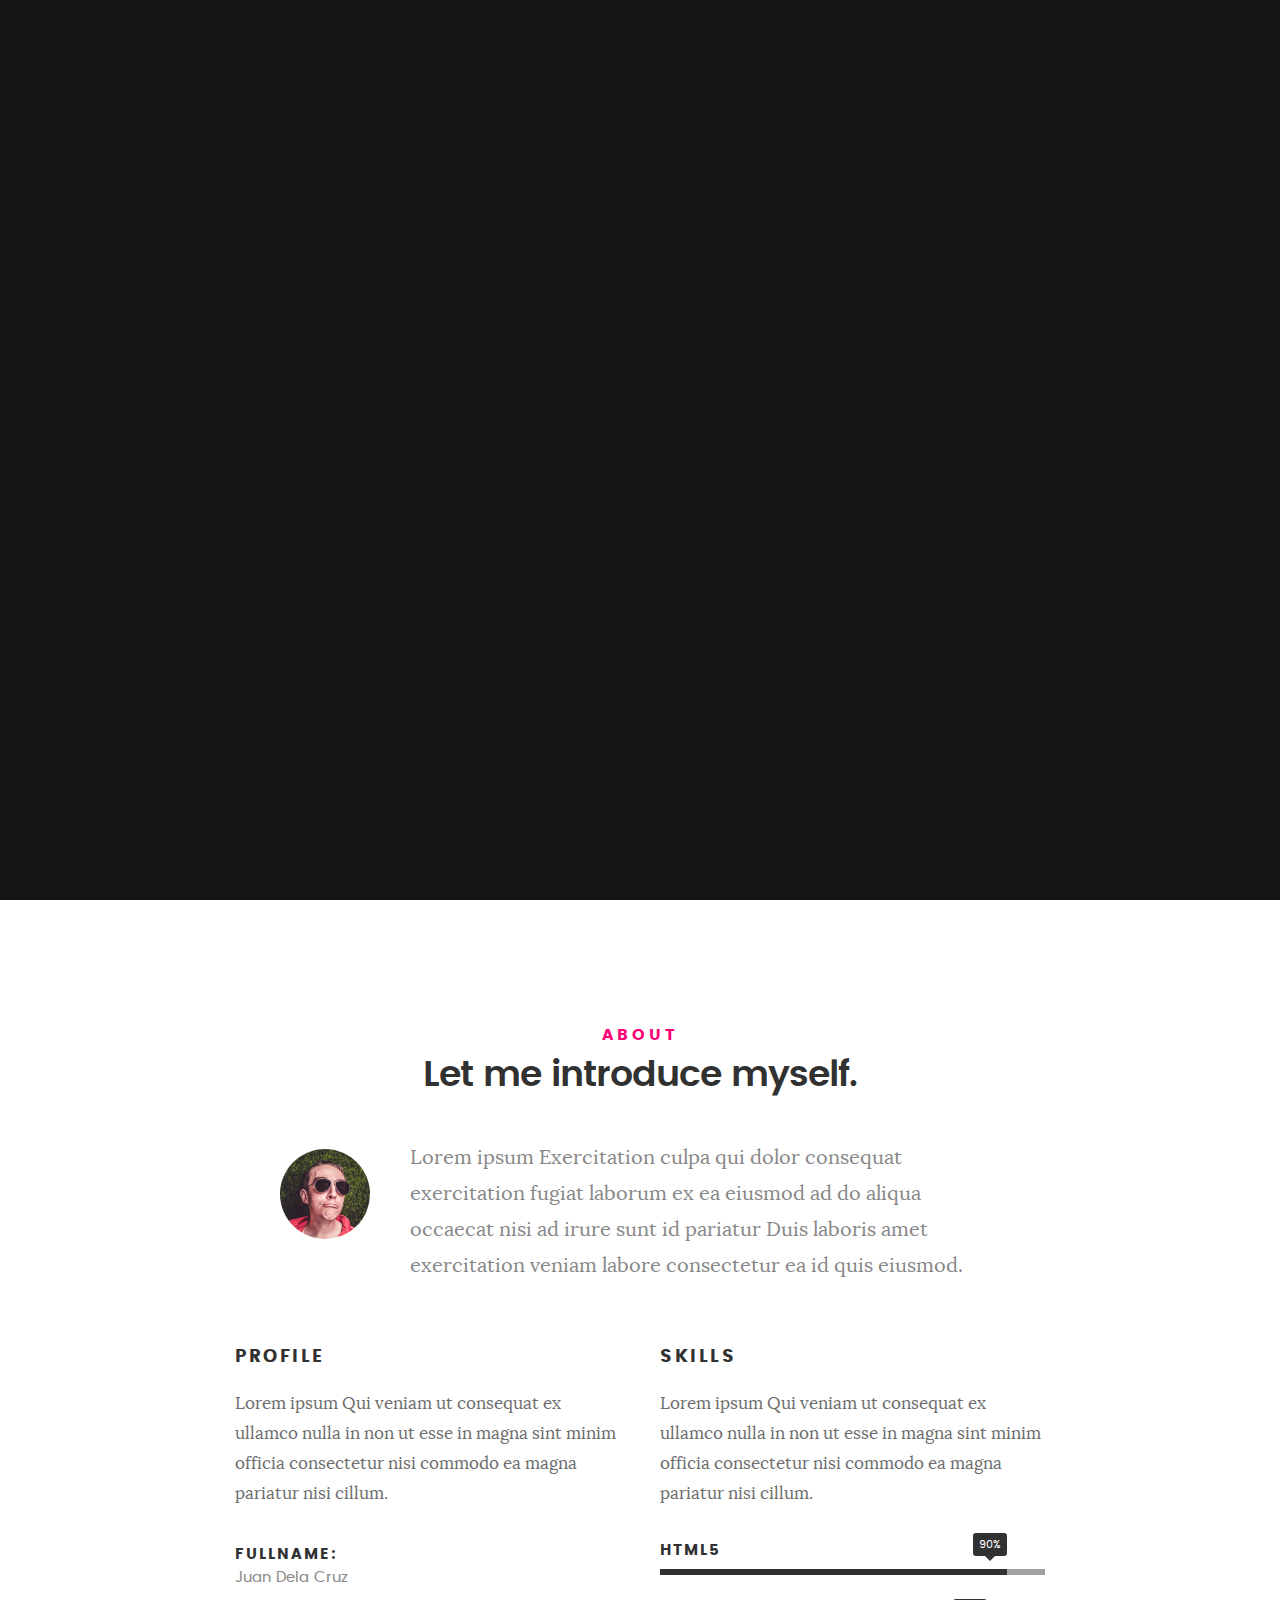
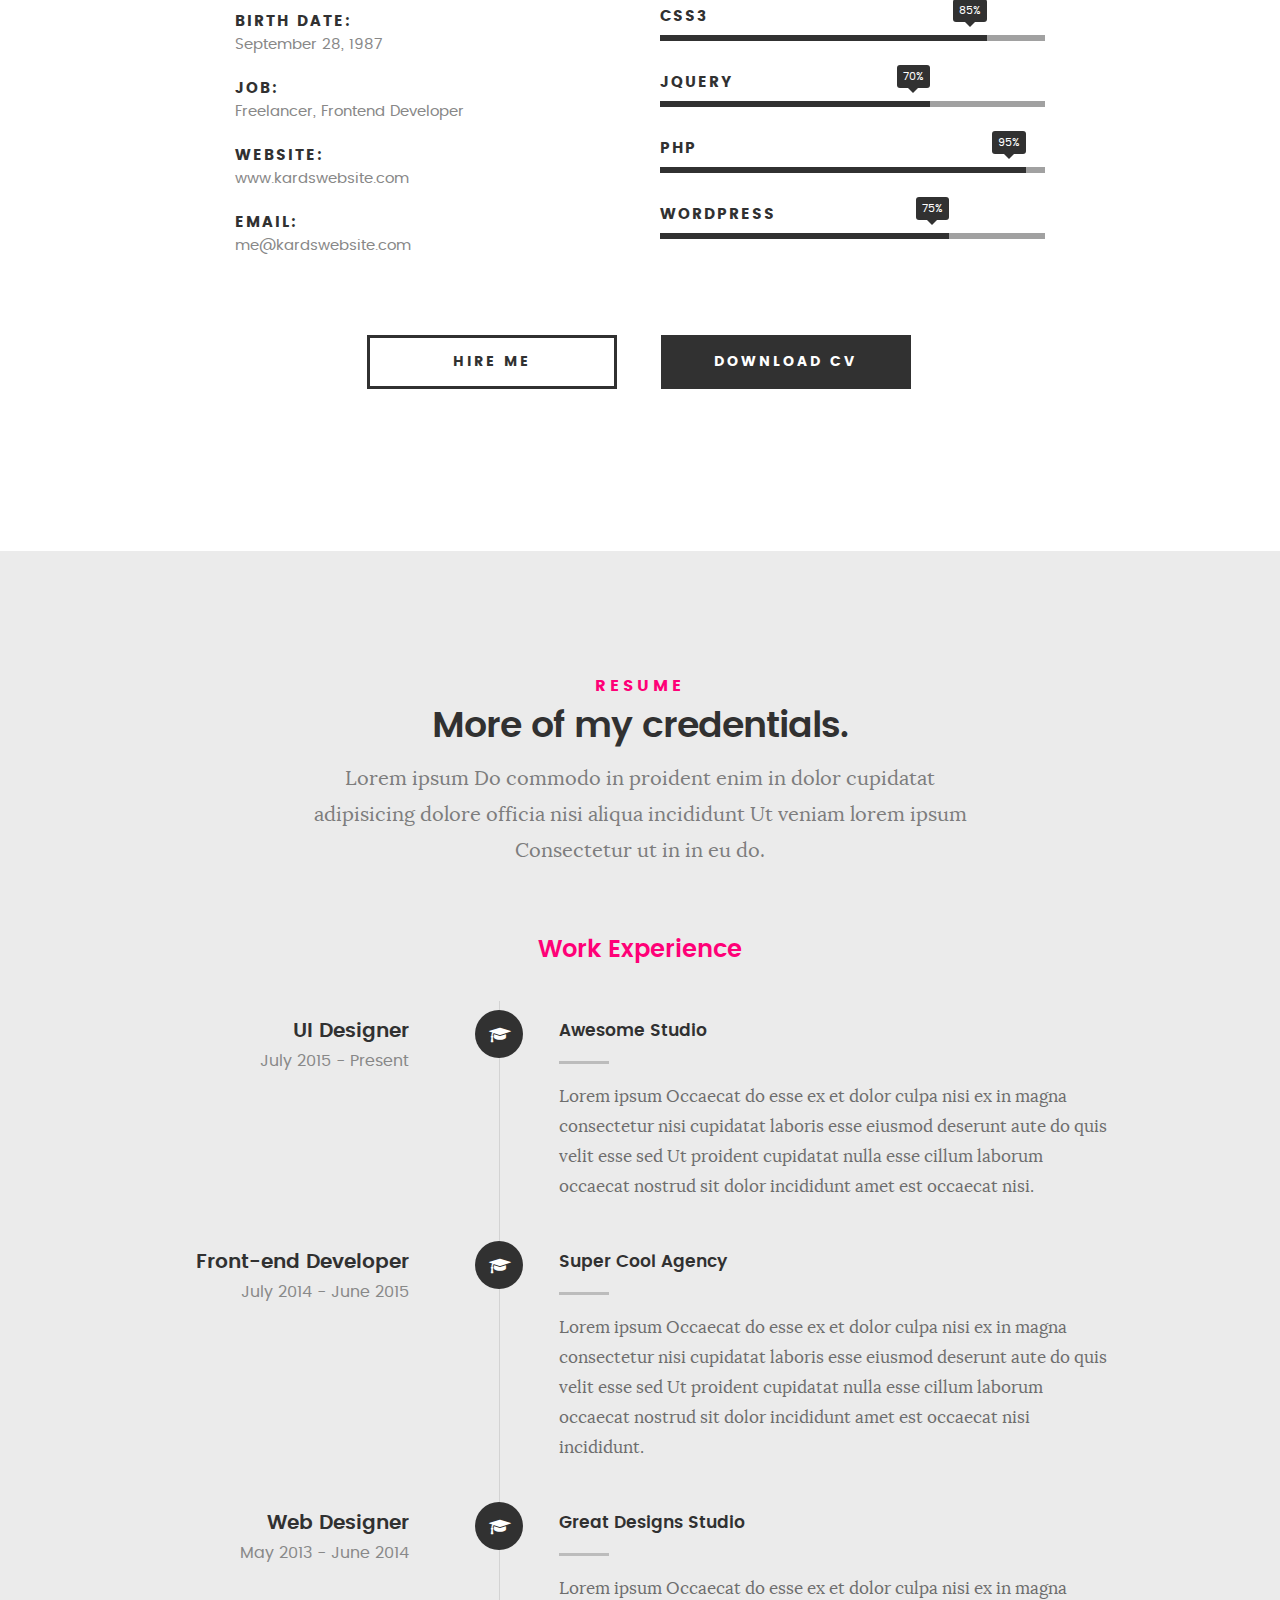
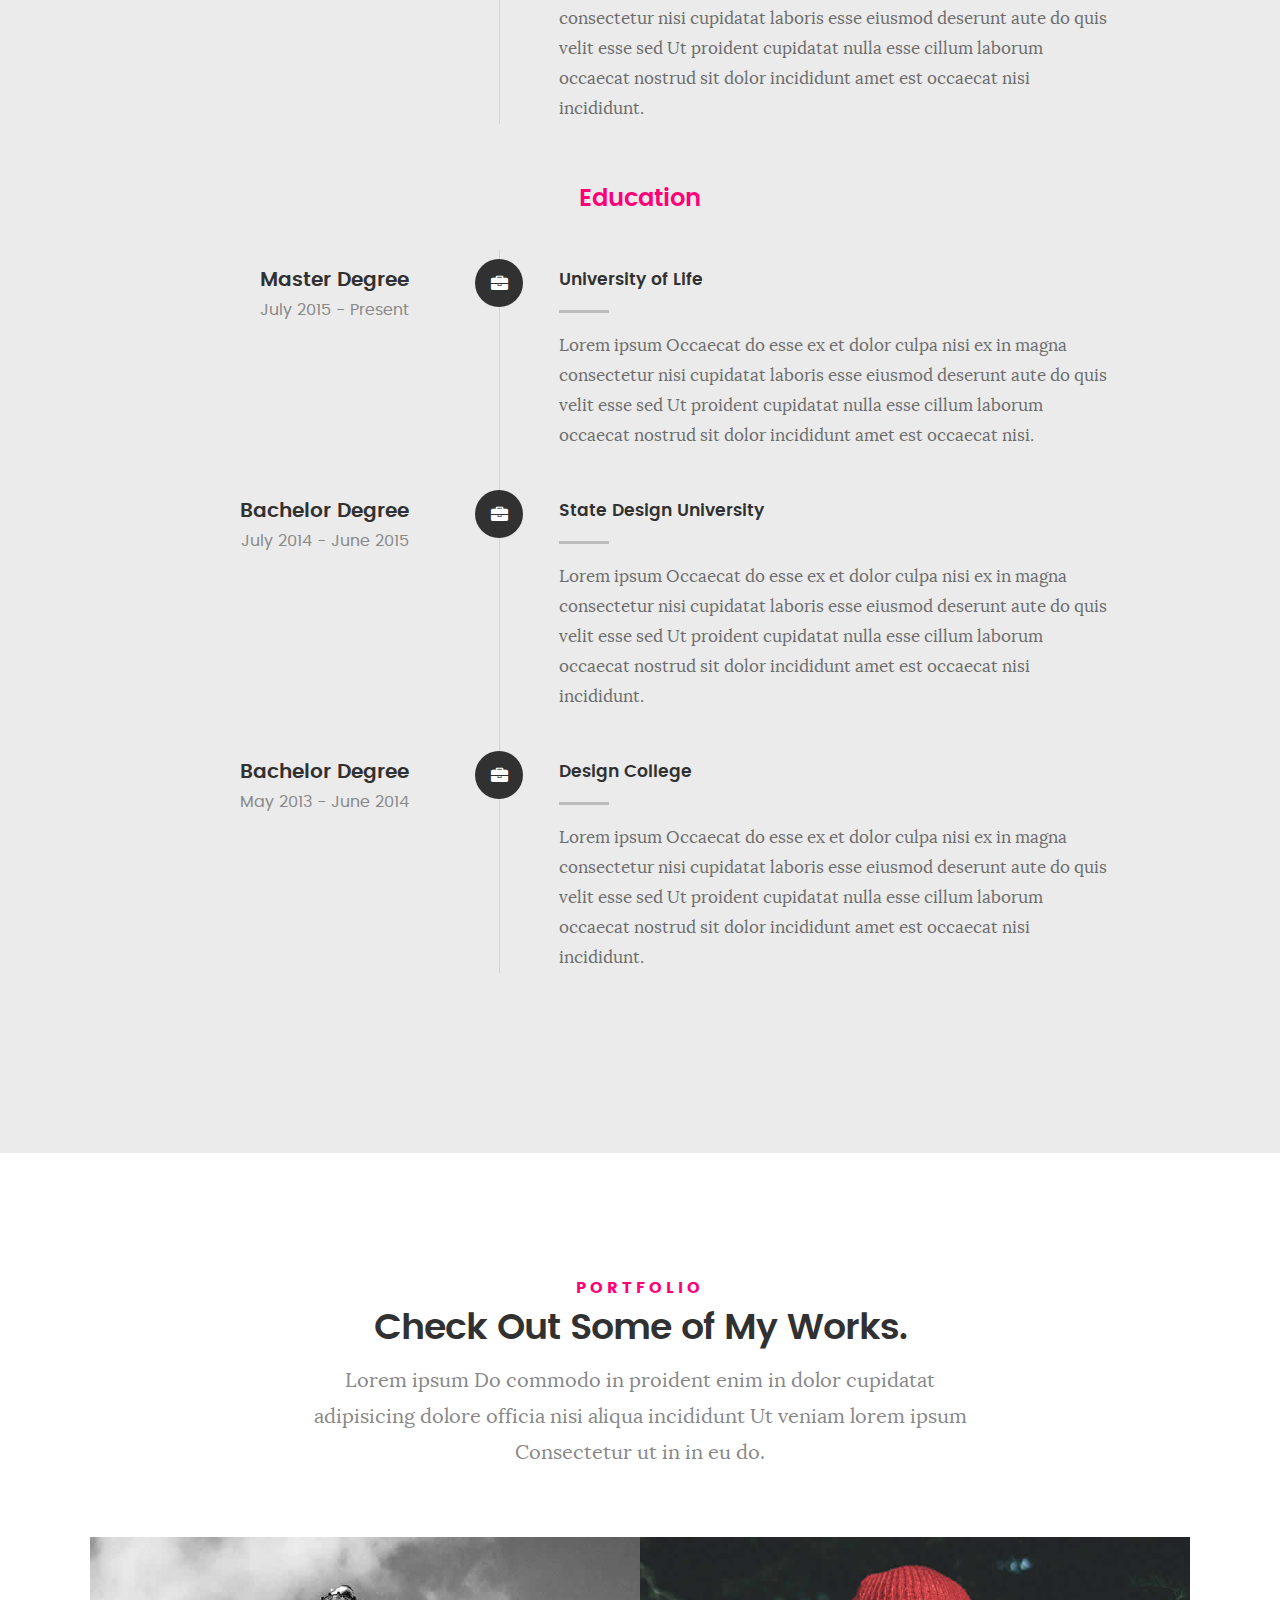
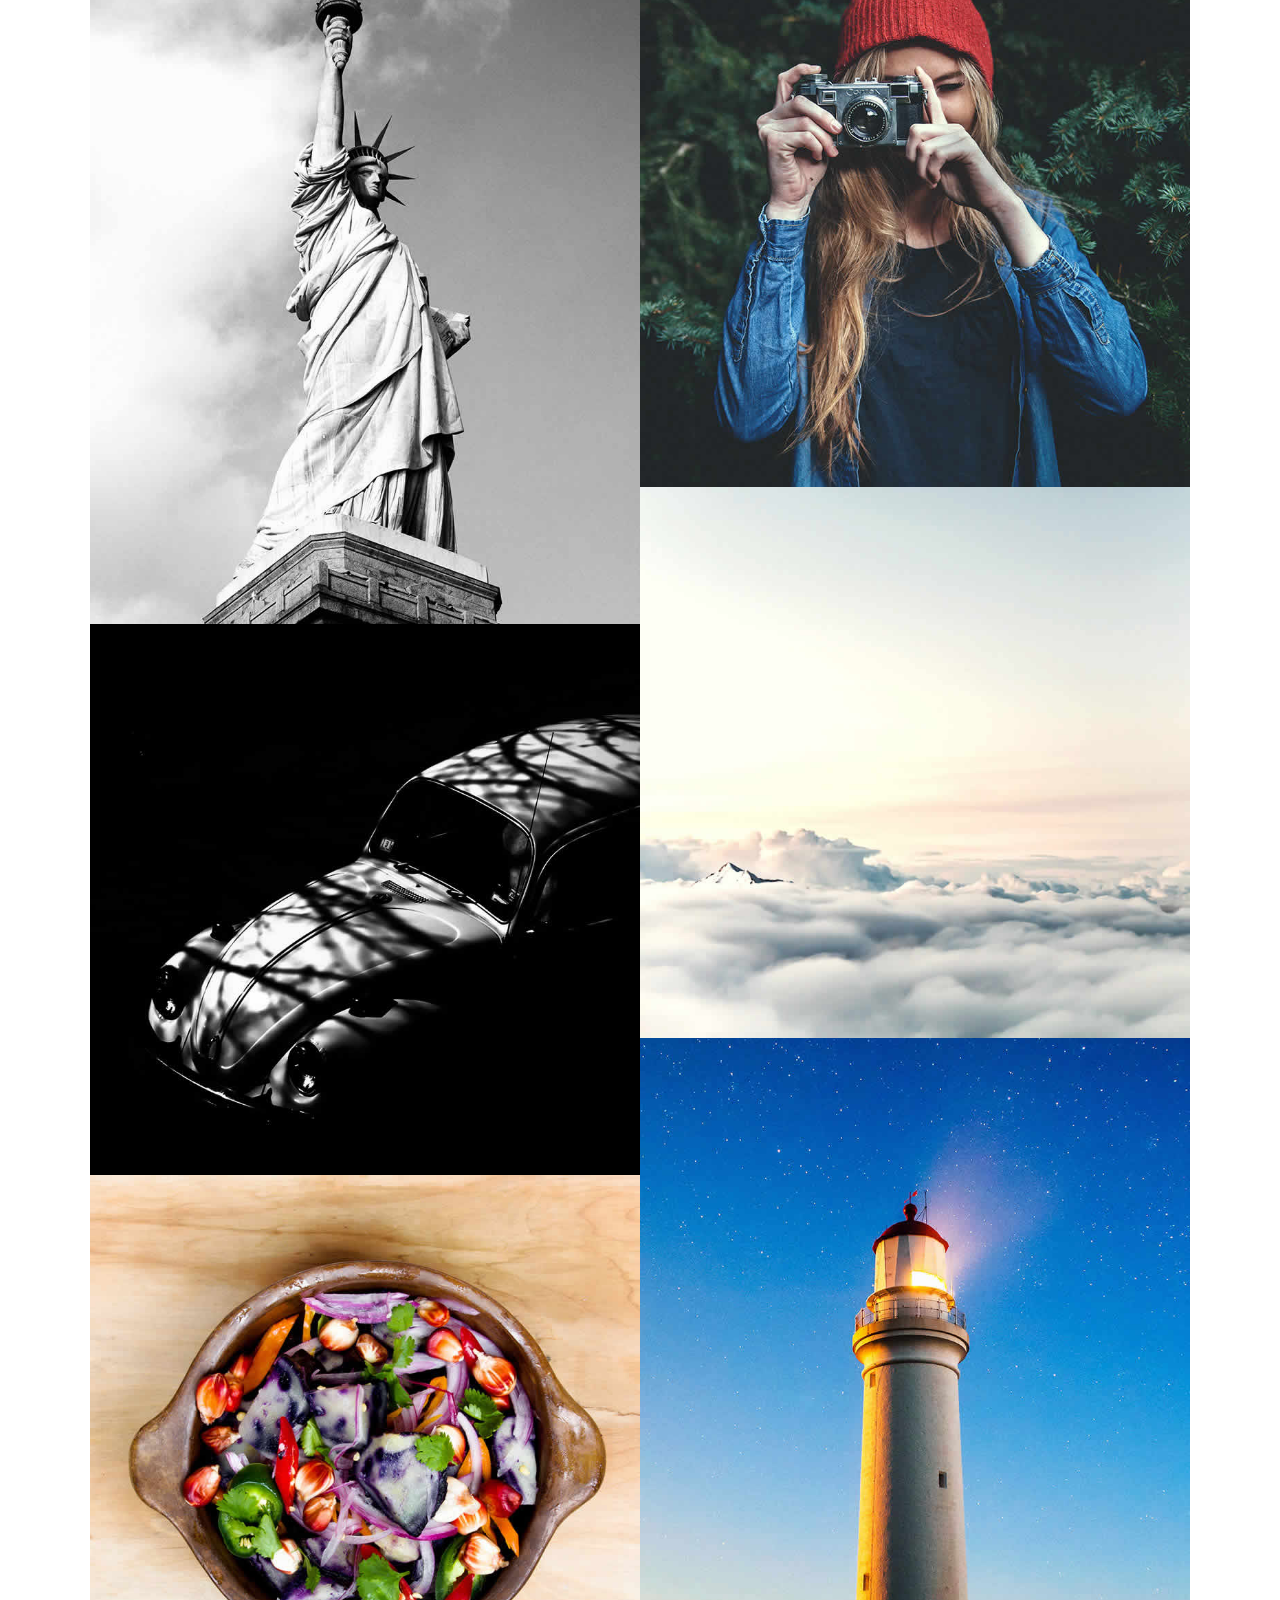
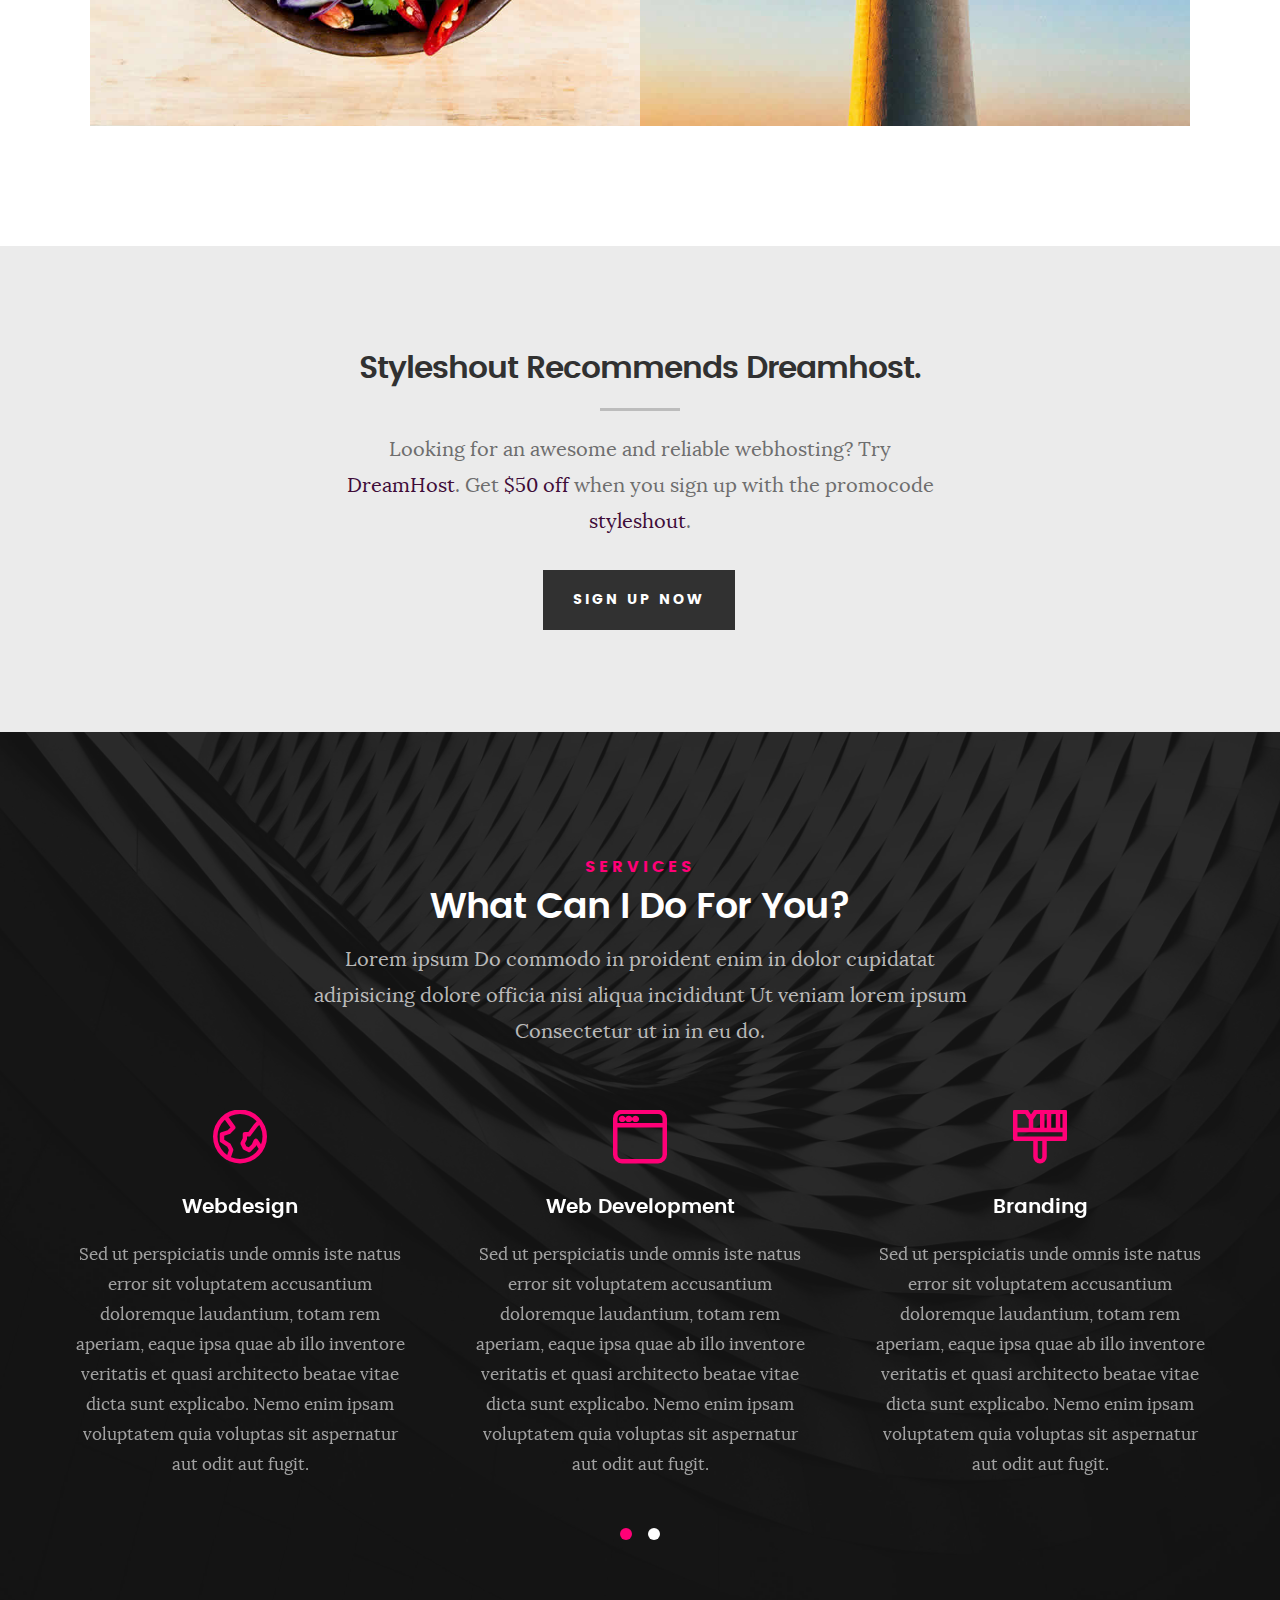
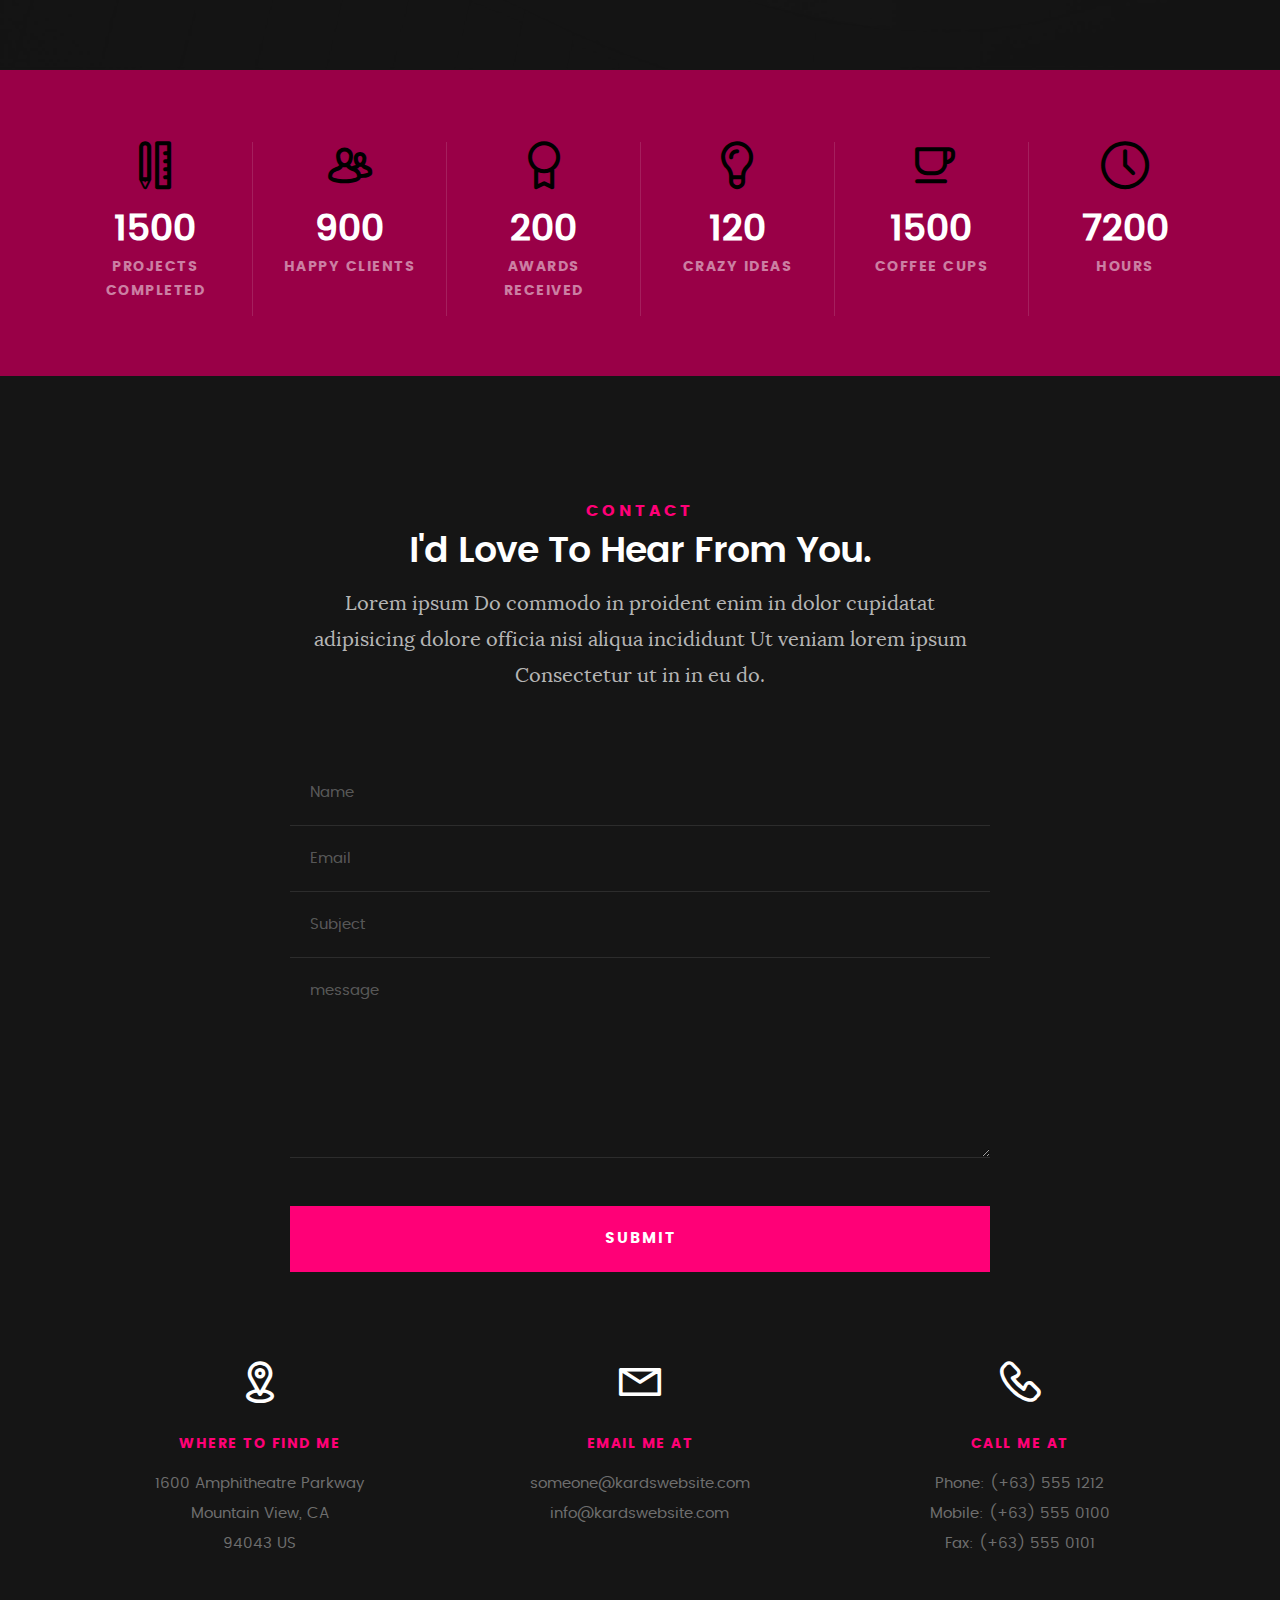
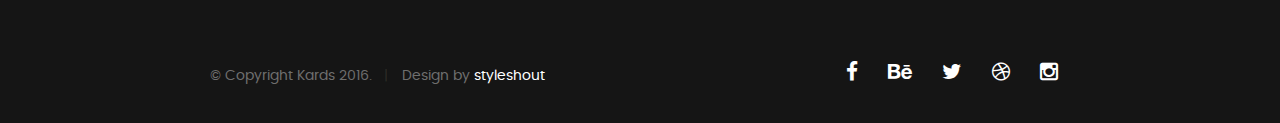
<file: resources/template_2_portofolio (main)/Portofolio/Kards10/index.html>
<!DOCTYPE html>
<!--[if IE 8 ]><html class="no-js oldie ie8" lang="en"> <![endif]-->
<!--[if IE 9 ]><html class="no-js oldie ie9" lang="en"> <![endif]-->
<!--[if (gte IE 9)|!(IE)]><!--><html class="no-js" lang="en"> <!--<![endif]-->
<head>

   <!--- basic page needs
   ================================================== -->
   <meta charset="utf-8">
	<title>Kards</title>
	<meta name="description" content="">  
	<meta name="author" content="">

   <!-- mobile specific metas
   ================================================== -->
	<meta name="viewport" content="width=device-width, initial-scale=1, maximum-scale=1">

 	<!-- CSS
   ================================================== -->
   <link rel="stylesheet" href="css/base.css">  
   <link rel="stylesheet" href="css/main.css">
   <link rel="stylesheet" href="css/vendor.css">     

   <!-- script
   ================================================== -->   
	<script src="js/modernizr.js"></script>
	<script src="js/pace.min.js"></script>

   <!-- favicons
	================================================== -->
	<link rel="icon" type="image/png" href="favicon.png">

</head>

<body id="top">

	<!-- header 
   ================================================== -->
   <header>   	
   	<div class="row">

   		<div class="top-bar">
   			<a class="menu-toggle" href="#"><span>Menu</span></a>

	   		<div class="logo">
		         <a href="index.html">KARDS</a>
		      </div>		      

		   	<nav id="main-nav-wrap">
					<ul class="main-navigation">
						<li class="current"><a class="smoothscroll"  href="#intro" title="">Home</a></li>
						<li><a class="smoothscroll"  href="#about" title="">About</a></li>
						<li><a class="smoothscroll"  href="#resume" title="">Resume</a></li>
						<li><a class="smoothscroll"  href="#portfolio" title="">Portfolio</a></li>
						<li><a class="smoothscroll"  href="#services" title="">Services</a></li>					
						<li><a class="smoothscroll"  href="#contact" title="">Contact</a></li>	
						<li><a href="styles.html" title="">Style Demo</a></li>				
					</ul>
				</nav>    		
   		</div> <!-- /top-bar --> 
   		
   	</div> <!-- /row --> 		
   </header> <!-- /header -->

	<!-- intro section
   ================================================== -->
   <section id="intro">   

   	<div class="intro-overlay"></div>	

   	<div class="intro-content">
   		<div class="row">

   			<div class="col-twelve">

	   			<h5>Hello, World.</h5>
	   			<h1>I'm Juan Dela Cruz.</h1>

	   			<p class="intro-position">
	   				<span>Front-end Developer</span>
	   				<span>UI/UX Designer</span> 
	   			</p>

	   			<a class="button stroke smoothscroll" href="#about" title="">More About Me</a>

	   		</div>  
   			
   		</div>   		 		
   	</div> <!-- /intro-content --> 

   	<ul class="intro-social">        
         <li><a href="#"><i class="fa fa-facebook"></i></a></li>
         <li><a href="#"><i class="fa fa-behance"></i></a></li>
         <li><a href="#"><i class="fa fa-twitter"></i></a></li>
         <li><a href="#"><i class="fa fa-dribbble"></i></a></li>
         <li><a href="#"><i class="fa fa-instagram"></i></a></li>
      </ul> <!-- /intro-social -->      	

   </section> <!-- /intro -->


   <!-- about section
   ================================================== -->
   <section id="about">  

   	<div class="row section-intro">
   		<div class="col-twelve">

   			<h5>About</h5>
   			<h1>Let me introduce myself.</h1>

   			<div class="intro-info">

   				<img src="images/profile-pic.jpg" alt="Profile Picture">

   				<p class="lead">Lorem ipsum Exercitation culpa qui dolor consequat exercitation fugiat laborum ex ea eiusmod ad do aliqua occaecat nisi ad irure sunt id pariatur Duis laboris amet exercitation veniam labore consectetur ea id quis eiusmod.</p>
   			</div>   			

   		</div>   		
   	</div> <!-- /section-intro -->

   	<div class="row about-content">

   		<div class="col-six tab-full">

   			<h3>Profile</h3>
   			<p>Lorem ipsum Qui veniam ut consequat ex ullamco nulla in non ut esse in magna sint minim officia consectetur nisi commodo ea magna pariatur nisi cillum.</p>

   			<ul class="info-list">
   				<li>
   					<strong>Fullname:</strong>
   					<span>Juan Dela Cruz</span>
   				</li>
   				<li>
   					<strong>Birth Date:</strong>
   					<span>September 28, 1987</span>
   				</li>
   				<li>
   					<strong>Job:</strong>
   					<span>Freelancer, Frontend Developer</span>
   				</li>
   				<li>
   					<strong>Website:</strong>
   					<span>www.kardswebsite.com</span>
   				</li>
   				<li>
   					<strong>Email:</strong>
   					<span>me@kardswebsite.com</span>
   				</li>

   			</ul> <!-- /info-list -->

   		</div>

   		<div class="col-six tab-full">

   			<h3>Skills</h3>
   			<p>Lorem ipsum Qui veniam ut consequat ex ullamco nulla in non ut esse in magna sint minim officia consectetur nisi commodo ea magna pariatur nisi cillum.</p>

				<ul class="skill-bars">
				   <li>
				   	<div class="progress percent90"><span>90%</span></div>
				   	<strong>HTML5</strong>
				   </li>
				   <li>
				   	<div class="progress percent85"><span>85%</span></div>
				   	<strong>CSS3</strong>
				   </li>
				   <li>
				   	<div class="progress percent70"><span>70%</span></div>
				   	<strong>JQuery</strong>
				   </li>
				   <li>
				   	<div class="progress percent95"><span>95%</span></div>
				   	<strong>PHP</strong>
				   </li>
				   <li>

				   	<div class="progress percent75"><span>75%</span></div>
				   	<strong>Wordpress</strong>
				   </li>
      
				</ul> <!-- /skill-bars -->		

   		</div>

   	</div>

   	<div class="row button-section">
   		<div class="col-twelve">
   			<a href="#contact" title="Hire Me" class="button stroke smoothscroll">Hire Me</a>
   			<a href="#" title="Download CV" class="button button-primary">Download CV</a>
   		</div>   		
   	</div>

   </section> <!-- /process-->    


   <!-- resume Section
   ================================================== -->
	<section id="resume" class="grey-section">

		<div class="row section-intro">
   		<div class="col-twelve">

   			<h5>Resume</h5>
   			<h1>More of my credentials.</h1>

   			<p class="lead">Lorem ipsum Do commodo in proident enim in dolor cupidatat adipisicing dolore officia nisi aliqua incididunt Ut veniam lorem ipsum Consectetur ut in in eu do.</p>

   		</div>   		
   	</div> <!-- /section-intro--> 

   	<div class="row resume-timeline">

   		<div class="col-twelve resume-header">

   			<h2>Work Experience</h2>

   		</div> <!-- /resume-header -->

   		<div class="col-twelve">

   			<div class="timeline-wrap">

   				<div class="timeline-block">

	   				<div class="timeline-ico">
	   					<i class="fa fa-graduation-cap"></i>
	   				</div>

	   				<div class="timeline-header">
	   					<h3>UI Designer</h3>
	   					<p>July 2015 - Present</p>
	   				</div>

	   				<div class="timeline-content">
	   					<h4>Awesome Studio</h4>
	   					<p>Lorem ipsum Occaecat do esse ex et dolor culpa nisi ex in magna consectetur nisi cupidatat laboris esse eiusmod deserunt aute do quis velit esse sed Ut proident cupidatat nulla esse cillum laborum occaecat nostrud sit dolor incididunt amet est occaecat nisi.</p>
	   				</div>

	   			</div> <!-- /timeline-block -->

	   			<div class="timeline-block">

	   				<div class="timeline-ico">
	   					<i class="fa fa-graduation-cap"></i>
	   				</div>

	   				<div class="timeline-header">
	   					<h3>Front-end Developer</h3>
	   					<p>July 2014 - June 2015</p>
	   				</div>

	   				<div class="timeline-content">
	   					<h4>Super Cool Agency</h4>
	   					<p>Lorem ipsum Occaecat do esse ex et dolor culpa nisi ex in magna consectetur nisi cupidatat laboris esse eiusmod deserunt aute do quis velit esse sed Ut proident cupidatat nulla esse cillum laborum occaecat nostrud sit dolor incididunt amet est occaecat nisi incididunt.</p>
	   				</div>

	   			</div> <!-- /timeline-block -->

	   			<div class="timeline-block">

	   				<div class="timeline-ico">
	   					<i class="fa fa-graduation-cap"></i>
	   				</div>

	   				<div class="timeline-header">
	   					<h3>Web Designer</h3>
	   					<p>May 2013 - June 2014</p>
	   				</div>

	   				<div class="timeline-content">
	   					<h4>Great Designs Studio</h4>
	   					<p>Lorem ipsum Occaecat do esse ex et dolor culpa nisi ex in magna consectetur nisi cupidatat laboris esse eiusmod deserunt aute do quis velit esse sed Ut proident cupidatat nulla esse cillum laborum occaecat nostrud sit dolor incididunt amet est occaecat nisi incididunt.</p>
	   				</div>

	   			</div> <!-- /timeline-block -->

   			</div> <!-- /timeline-wrap -->   			

   		</div> <!-- /col-twelve -->
   		
   	</div> <!-- /resume-timeline -->
   	
   	<div class="row resume-timeline">

   		<div class="col-twelve resume-header">

   			<h2>Education</h2>

   		</div> <!-- /resume-header -->

   		<div class="col-twelve">

   			<div class="timeline-wrap">

   				<div class="timeline-block">

	   				<div class="timeline-ico">
	   					<i class="fa fa-briefcase"></i>
	   				</div>

	   				<div class="timeline-header">
	   					<h3>Master Degree</h3>
	   					<p>July 2015 - Present</p>
	   				</div>

	   				<div class="timeline-content">
	   					<h4>University of Life</h4>
	   					<p>Lorem ipsum Occaecat do esse ex et dolor culpa nisi ex in magna consectetur nisi cupidatat laboris esse eiusmod deserunt aute do quis velit esse sed Ut proident cupidatat nulla esse cillum laborum occaecat nostrud sit dolor incididunt amet est occaecat nisi.</p>
	   				</div>

	   			</div> <!-- /timeline-block -->

	   			<div class="timeline-block">

	   				<div class="timeline-ico">
	   					<i class="fa fa-briefcase"></i>
	   				</div>

	   				<div class="timeline-header">
	   					<h3>Bachelor Degree</h3>
	   					<p>July 2014 - June 2015</p>
	   				</div>

	   				<div class="timeline-content">
	   					<h4>State Design University</h4>
	   					<p>Lorem ipsum Occaecat do esse ex et dolor culpa nisi ex in magna consectetur nisi cupidatat laboris esse eiusmod deserunt aute do quis velit esse sed Ut proident cupidatat nulla esse cillum laborum occaecat nostrud sit dolor incididunt amet est occaecat nisi incididunt.</p>
	   				</div>

	   			</div> <!-- /timeline-block -->

	   			<div class="timeline-block">

	   				<div class="timeline-ico">
	   					<i class="fa fa-briefcase"></i>
	   				</div>

	   				<div class="timeline-header">
	   					<h3>Bachelor Degree</h3>
	   					<p>May 2013 - June 2014</p>
	   				</div>

	   				<div class="timeline-content">
	   					<h4>Design College</h4>
	   					<p>Lorem ipsum Occaecat do esse ex et dolor culpa nisi ex in magna consectetur nisi cupidatat laboris esse eiusmod deserunt aute do quis velit esse sed Ut proident cupidatat nulla esse cillum laborum occaecat nostrud sit dolor incididunt amet est occaecat nisi incididunt.</p>
	   				</div>

	   			</div> <!-- /timeline-block -->

   			</div> <!-- /timeline-wrap -->   			

   		</div> <!-- /col-twelve -->
   		
   	</div> <!-- /resume-timeline -->
		
	</section> <!-- /features -->


	<!-- Portfolio Section
   ================================================== -->
	<section id="portfolio">

		<div class="row section-intro">
   		<div class="col-twelve">

   			<h5>Portfolio</h5>
   			<h1>Check Out Some of My Works.</h1>

   			<p class="lead">Lorem ipsum Do commodo in proident enim in dolor cupidatat adipisicing dolore officia nisi aliqua incididunt Ut veniam lorem ipsum Consectetur ut in in eu do.</p>

   		</div>   		
   	</div> <!-- /section-intro--> 

   	<div class="row portfolio-content">

   		<div class="col-twelve">

   			<!-- portfolio-wrapper -->
	         <div id="folio-wrapper" class="block-1-2 block-mob-full stack">

	         	<div class="bgrid folio-item">
	               <div class="item-wrap">
	               	<img src="images/portfolio/liberty.jpg" alt="Liberty">
	                  <a href="#modal-01" class="overlay">	                  	           
	                     <div class="folio-item-table">
	                     	<div class="folio-item-cell">
		     					       <h3 class="folio-title">Liberty</h3>	     					    
		     					    	 <span class="folio-types">
		     					       	  Graphic Design
		     					       </span>
		     					   </div>	                      	
	                     </div>                    
	                  </a>
	               </div>	               
	        		</div> <!-- /folio-item -->

	        		<div class="bgrid folio-item">
	               <div class="item-wrap">
	               	<img src="images/portfolio/shutterbug.jpg" alt="Shutterbug">
	               	<a href="#modal-02" class="overlay">              		                  
	                     <div class="folio-item-table">
	                     	<div class="folio-item-cell">
	                     		<h3 class="folio-title">Shutterbug</h3>	     					    
		     					    	<span class="folio-types">
		     					       	  Web Design
		     					      </span>		     		
		     					   </div> 	                      	
	                     </div>                    
	                  </a>
	               </div>
	        		</div> <!-- /folio-item -->

	            <div class="bgrid folio-item">
	               <div class="item-wrap">
	               	<img src="images/portfolio/clouds.jpg"alt="Clouds">
	                  <a href="#modal-03" class="overlay">             		                  
	                     <div class="folio-item-table">
	                     	<div class="folio-item-cell">
	                     		<h3 class="folio-title">Clouds</h3>	     					    
		     					    	<span class="folio-types">
		     					       	  Web Design
		     					      </span>		     		
		     					   </div> 	                      	
	                     </div>                    
	                  </a>
	               </div>
	        		</div> <!-- /folio-item -->

	            <div class="bgrid folio-item">
	               <div class="item-wrap">
	               	<img src="images/portfolio/beetle.jpg" alt="Beetle">
	                  <a href="#modal-04" class="overlay">                  	                 
	                     <div class="folio-item-table">
	                     	<div class="folio-item-cell">
	                     		<h3 class="folio-title">Beetle</h3>	     					    
		     					    	<span class="folio-types">
		     					       	  Branding
		     					      </span>		     		
		     					   </div>  	                      	
	                     </div>                    
	                  </a>
	               </div>
	        		</div> <!-- /folio-item -->     

	        		<div class="bgrid folio-item">
	               <div class="item-wrap">
	               	<img src="images/portfolio/lighthouse.jpg" alt="Lighthouse">
	                  <a href="#modal-05" class="overlay">             		                  
	                     <div class="folio-item-table">
	                     	<div class="folio-item-cell">
	                     		<h3 class="folio-title">Lighthouse</h3>	     					    
		     					    	<span class="folio-types">
		     					       	  Web Development
		     					      </span>		     		
		     					   </div> 	                      	
	                     </div>                    
	                  </a>
	               </div>
	        		</div> <!-- /folio-item -->

	            <div class="bgrid folio-item">
	               <div class="item-wrap">
	               	<img src="images/portfolio/salad.jpg" alt="Salad">
	                  <a href="#modal-06" class="overlay">
	                     <div class="folio-item-table">
	                     	<div class="folio-item-cell">
	                     		<h3 class="folio-title">Salad</h3>	     					    
		     					    	<span class="folio-types">
		     					       	  Branding
		     					      </span>		     		
		     					   </div>	                      	
	                     </div>                    
	                  </a>
	               </div>
	        		</div> <!-- /folio-item -->   

	            <!-- modal popups - begin
	            ============================================================= -->
	            <div id="modal-01" class="popup-modal slider mfp-hide">	

				     	<div class="media">
				     		<img src="images/portfolio/modals/m-liberty.jpg" alt="" />
				     	</div>      	

					   <div class="description-box">
					      <h4>Liberty</h4>		      
					      <p>Proin gravida nibh vel velit auctor aliquet. Aenean sollicitudin, lorem quis bibendum auctor, nisi elit consequat ipsum, nec sagittis sem nibh id elit.</p>

					      <div class="categories">Web Development</div>			               
					   </div>

			         <div class="link-box">
			            <a href="http://www.behance.net">Details</a>
					      <a href="#" class="popup-modal-dismiss">Close</a>
			         </div>		      

				   </div> <!-- /modal-01 -->

				   <div id="modal-02" class="popup-modal slider mfp-hide">	

				     	<div class="media">
				     		<img src="images/portfolio/modals/m-shutterbug.jpg" alt="" />
				     	</div>      	

					   <div class="description-box">
					      <h4>Shutterbug</h4>		      
					      <p>Proin gravida nibh vel velit auctor aliquet. Aenean sollicitudin, lorem quis bibendum auctor, nisi elit consequat ipsum, nec sagittis sem nibh id elit.</p>

					      <div class="categories">Web Design</div>			               
					   </div>

			         <div class="link-box">
			            <a href="http://www.behance.net">Details</a>
					      <a href="#" class="popup-modal-dismiss">Close</a>
			         </div>		      

				   </div> <!-- /modal-02 -->

				   <div id="modal-03" class="popup-modal slider mfp-hide">	

				     	<div class="media">
				     		<img src="images/portfolio/modals/m-clouds.jpg" alt="" />
				     	</div>      	

					   <div class="description-box">
					      <h4>Clouds</h4>		      
					      <p>Proin gravida nibh vel velit auctor aliquet. Aenean sollicitudin, lorem quis bibendum auctor, nisi elit consequat ipsum, nec sagittis sem nibh id elit.</p>

					      <div class="categories">Web Design</div>			               
					   </div>

			         <div class="link-box">
			            <a href="http://www.behance.net">Details</a>
					      <a href="#" class="popup-modal-dismiss">Close</a>
			         </div>		      

				   </div> <!-- /modal-03 -->

				   <div id="modal-04" class="popup-modal slider mfp-hide">	

				     	<div class="media">
				     		<img src="images/portfolio/modals/m-beetle.jpg" alt="" />
				     	</div>      	

					   <div class="description-box">
					      <h4>Beetle</h4>		      
					      <p>Proin gravida nibh vel velit auctor aliquet. Aenean sollicitudin, lorem quis bibendum auctor, nisi elit consequat ipsum, nec sagittis sem nibh id elit.</p>

					      <div class="categories">Branding</div>			               
					   </div>

			         <div class="link-box">
			            <a href="http://www.behance.net">Details</a>
					      <a href="#" class="popup-modal-dismiss">Close</a>
			         </div>		      

				   </div> <!-- /modal-04 -->

				   <div id="modal-05" class="popup-modal slider mfp-hide">	

				     	<div class="media">
				     		<img src="images/portfolio/modals/m-lighthouse.jpg" alt="" />
				     	</div>      	

					   <div class="description-box">
					      <h4>Lighthouse</h4>		      
					      <p>Proin gravida nibh vel velit auctor aliquet. Aenean sollicitudin, lorem quis bibendum auctor, nisi elit consequat ipsum, nec sagittis sem nibh id elit.</p>

					      <div class="categories">Web Development</div>			               
					   </div>

			         <div class="link-box">
			            <a href="http://www.behance.net">Details</a>
					      <a href="#" class="popup-modal-dismiss">Close</a>
			         </div>		      

				   </div> <!-- /modal-05 -->

				   <div id="modal-06" class="popup-modal slider mfp-hide">	

				     	<div class="media">
				     		<img src="images/portfolio/modals/m-salad.jpg" alt="" />
				     	</div>      	

					   <div class="description-box">
					      <h4>Salad</h4>		      
					      <p>Proin gravida nibh vel velit auctor aliquet. Aenean sollicitudin, lorem quis bibendum auctor, nisi elit consequat ipsum, nec sagittis sem nibh id elit.</p>

					      <div class="categories">Branding</div>			               
					   </div>

			         <div class="link-box">
			            <a href="http://www.behance.net">Details</a>
					      <a href="#" class="popup-modal-dismiss">Close</a>
			         </div>		      

				   </div> <!-- /modal-06 -->


				   <!-- modal popups - end
	            ============================================================= -->

	         </div> <!-- /portfolio-wrapper --> 

   		</div>  <!-- /twelve -->   

   	</div> <!-- /portfolio-content --> 
		
	</section> <!-- /portfolio --> 


	<!-- CTA Section
   ================================================== -->
	<section id="cta" class="grey-section">

   	<div class="row cta-content">

   		<div class="col-twelve section-ads">  

	     		<h2 class="h01"><a href="http://www.dreamhost.com/r.cgi?287326|STYLESHOUT">Styleshout Recommends Dreamhost.</a></h2>

		      <p class="lead">
		      Looking for an awesome and reliable webhosting? Try <a href="http://www.dreamhost.com/r.cgi?287326|STYLESHOUT"><span>DreamHost</span></a>.
				Get <span>$50 off</span> when you sign up with the promocode <span>styleshout</span>. 
				<!-- Simply type	the promocode in the box labeled “Promo Code” when placing your order. -->	
				</p>

				<div class="action">
			      <a class="button button-primary large" href="http://www.dreamhost.com/r.cgi?287326|STYLESHOUT">Sign Up Now</a>
		      </div>		     	

   		</div>

   	</div> <!-- /cta-content -->

   </section> <!-- /cta --> 

	
	<!-- services Section
   ================================================== -->
	<section id="services">

		<div class="overlay"></div>

		<div class="row section-intro">
   		<div class="col-twelve">

   			<h5>Services</h5>
   			<h1>What Can I Do For You?</h1>

   			<p class="lead">Lorem ipsum Do commodo in proident enim in dolor cupidatat adipisicing dolore officia nisi aliqua incididunt Ut veniam lorem ipsum Consectetur ut in in eu do.</p>

   		</div>   		
   	</div> <!-- /section-intro -->

   	<div class="row services-content">

   		<div id="owl-slider" class="owl-carousel services-list">

	      	<div class="service">	

	      		<span class="icon"><i class="icon-earth"></i></span>            

	            <div class="service-content">	

	            	 <h3>Webdesign</h3>

		            <p class="desc">Sed ut perspiciatis unde omnis iste natus error sit voluptatem accusantium doloremque laudantium, totam rem aperiam, eaque ipsa quae ab illo inventore veritatis et quasi architecto beatae vitae dicta sunt explicabo. Nemo enim ipsam voluptatem quia voluptas sit aspernatur aut odit aut fugit.
	         		</p>
	         		
	         	</div> 	         	 

				</div> <!-- /service -->

				<div class="service">	

					<span class="icon"><i class="icon-window"></i></span>                          

	            <div class="service-content">	

	            	<h3>Web Development</h3>  

		            <p class="desc">Sed ut perspiciatis unde omnis iste natus error sit voluptatem accusantium doloremque laudantium, totam rem aperiam, eaque ipsa quae ab illo inventore veritatis et quasi architecto beatae vitae dicta sunt explicabo. Nemo enim ipsam voluptatem quia voluptas sit aspernatur aut odit aut fugit.
	         		</p>

	            </div>	                          

			   </div> <!-- /service -->

			   <div class="service">

			   	<span class="icon"><i class="icon-paint-brush"></i></span>		            

	            <div class="service-content">

	            	<h3>Branding</h3>

		            <p class="desc">Sed ut perspiciatis unde omnis iste natus error sit voluptatem accusantium doloremque laudantium, totam rem aperiam, eaque ipsa quae ab illo inventore veritatis et quasi architecto beatae vitae dicta sunt explicabo. Nemo enim ipsam voluptatem quia voluptas sit aspernatur aut odit aut fugit.
	        			</p> 

	            </div> 	            	               

			   </div> <!-- /service -->

				<div class="service">

					<span class="icon"><i class="icon-toggles"></i></span>	              

	            <div class="service-content">

	            	<h3>UI/UX Design</h3>

		            <p class="desc">Sed ut perspiciatis unde omnis iste natus error sit voluptatem accusantium doloremque laudantium, totam rem aperiam, eaque ipsa quae ab illo inventore veritatis et quasi architecto beatae vitae dicta sunt explicabo. Nemo enim ipsam voluptatem quia voluptas sit aspernatur aut odit aut fugit.
	         		</p> 
	         		
	            </div>                

				</div> <!-- /service -->

			   <div class="service">

			   	<span class="icon"><i class="icon-image"></i></span>	            

	            <div class="service-content">

	            	<h3>Graphics Design</h3>

		            <p class="desc">Sed ut perspiciatis unde omnis iste natus error sit voluptatem accusantium doloremque laudantium, totam rem aperiam, eaque ipsa quae ab illo inventore veritatis et quasi architecto beatae vitae dicta sunt explicabo. Nemo enim ipsam voluptatem quia voluptas sit aspernatur aut odit aut fugit.
	        			</p> 

	            </div>	               

			   </div> <!-- /service -->

			   <div class="service">

			   	<span class="icon"><i class="icon-chat"></i></span>	   	           

	            <div class="service-content">

	            	 <h3>Consultancy</h3>

		            <p class="desc">Sed ut perspiciatis unde omnis iste natus error sit voluptatem accusantium doloremque laudantium, totam rem aperiam, eaque ipsa quae ab illo inventore veritatis et quasi architecto beatae vitae dicta sunt explicabo. Nemo enim ipsam voluptatem quia voluptas sit aspernatur aut odit aut fugit.
	        			</p> 
	        			
	            </div>	               

			   </div> <!-- /service -->

	      </div> <!-- /services-list -->
   		
   	</div> <!-- /services-content -->
		
	</section> <!-- /services -->	


	<!-- stats Section
   ================================================== -->
	<section id="stats" class="count-up">

		<div class="row">
			<div class="col-twelve">

				<div class="block-1-6 block-s-1-3 block-tab-1-2 block-mob-full stats-list">

					<div class="bgrid stat">

						<div class="icon-part">
							<i class="icon-pencil-ruler"></i>
						</div>

						<h3 class="stat-count">
							1500
						</h3>

						<h5 class="stat-title">
							Projects Completed
						</h5>

					</div> <!-- /stat -->					

					<div class="bgrid stat">

						<div class="icon-part">
							<i class="icon-users"></i>
						</div>

						<h3 class="stat-count">
							900
						</h3>

						<h5 class="stat-title">
							Happy Clients
						</h5>

					</div> <!-- /stat -->

					<div class="bgrid stat">

						<div class="icon-part">
							<i class="icon-badge"></i>
						</div>

						<h3 class="stat-count">
							200
						</h3>

						<h5 class="stat-title">
							Awards Received
						</h5>

					</div> <!-- /stat -->									

					<div class="bgrid stat">

						<div class="icon-part">
							<i class="icon-light-bulb"></i>
						</div>

						<h3 class="stat-count">
							120
						</h3>

						<h5 class="stat-title">
							Crazy Ideas
						</h5>

					</div> <!-- /stat -->

					<div class="bgrid stat">

						<div class="icon-part">
							<i class="icon-cup"></i>
						</div>

						<h3 class="stat-count">
							1500
						</h3>

						<h5 class="stat-title">
							Coffee Cups
						</h5>

					</div> <!-- /stat -->

					<div class="bgrid stat">

						<div class="icon-part">
							<i class="icon-clock"></i>
						</div>

						<h3 class="stat-count">
							7200
						</h3>

						<h5 class="stat-title">
							Hours
						</h5>

					</div> <!-- /stat -->

				</div> <!-- /stats-list -->

			</div> <!-- /twelve -->
		</div> <!-- /row -->

	</section> <!-- /stats -->

	
   <!-- contact
   ================================================== -->
	<section id="contact">

		<div class="row section-intro">
   		<div class="col-twelve">

   			<h5>Contact</h5>
   			<h1>I'd Love To Hear From You.</h1>

   			<p class="lead">Lorem ipsum Do commodo in proident enim in dolor cupidatat adipisicing dolore officia nisi aliqua incididunt Ut veniam lorem ipsum Consectetur ut in in eu do.</p>

   		</div> 
   	</div> <!-- /section-intro -->

   	<div class="row contact-form">

   		<div class="col-twelve">

            <!-- form -->
            <form name="contactForm" id="contactForm" method="post" action="">
      			<fieldset>

                  <div class="form-field">
 						   <input name="contactName" type="text" id="contactName" placeholder="Name" value="" minlength="2" required="">
                  </div>
                  <div class="form-field">
	      			   <input name="contactEmail" type="email" id="contactEmail" placeholder="Email" value="" required="">
	               </div>
                  <div class="form-field">
	     				   <input name="contactSubject" type="text" id="contactSubject" placeholder="Subject" value="">
	               </div>                       
                  <div class="form-field">
	                 	<textarea name="contactMessage" id="contactMessage" placeholder="message" rows="10" cols="50" required=""></textarea>
	               </div>                      
                 <div class="form-field">
                     <button class="submitform">Submit</button>
                     <div id="submit-loader">
                        <div class="text-loader">Sending...</div>                             
       				      <div class="s-loader">
								  	<div class="bounce1"></div>
								  	<div class="bounce2"></div>
								  	<div class="bounce3"></div>
								</div>
							</div>
                  </div>

      			</fieldset>
      		</form> <!-- Form End -->

            <!-- contact-warning -->
            <div id="message-warning">            	
            </div>            
            <!-- contact-success -->
      		<div id="message-success">
               <i class="fa fa-check"></i>Your message was sent, thank you!<br>
      		</div>

         </div> <!-- /col-twelve -->
   		
   	</div> <!-- /contact-form -->

   	<div class="row contact-info">

   		<div class="col-four tab-full">

   			<div class="icon">
   				<i class="icon-pin"></i>
   			</div>

   			<h5>Where to find me</h5>

   			<p>
            1600 Amphitheatre Parkway<br>
            Mountain View, CA<br>
            94043 US
            </p>

   		</div>

   		<div class="col-four tab-full collapse">

   			<div class="icon">
   				<i class="icon-mail"></i>
   			</div>

   			<h5>Email Me At</h5>

   			<p>someone@kardswebsite.com<br>
			   	info@kardswebsite.com			     
			   </p>

   		</div>

   		<div class="col-four tab-full">

   			<div class="icon">
   				<i class="icon-phone"></i>
   			</div>

   			<h5>Call Me At</h5>

   			<p>Phone: (+63) 555 1212<br>
			   	Mobile: (+63) 555 0100<br>
			     	Fax: (+63) 555 0101
			   </p>

   		</div>
   		
   	</div> <!-- /contact-info -->
		
	</section> <!-- /contact -->


   <!-- footer
   ================================================== -->

   <footer>
     	<div class="row">

     		<div class="col-six tab-full pull-right social">

     			<ul class="footer-social">        
			      <li><a href="#"><i class="fa fa-facebook"></i></a></li>
			      <li><a href="#"><i class="fa fa-behance"></i></a></li>
			      <li><a href="#"><i class="fa fa-twitter"></i></a></li>
			      <li><a href="#"><i class="fa fa-dribbble"></i></a></li>
			      <li><a href="#"><i class="fa fa-instagram"></i></a></li>
			   </ul> 
	      		
	      </div>

      	<div class="col-six tab-full">
	      	<div class="copyright">
		        	<span>© Copyright Kards 2016.</span> 
		        	<span>Design by <a href="http://www.styleshout.com/">styleshout</a></span>	         	
		         </div>		                  
	      	</div>

	      	<div id="go-top">
		         <a class="smoothscroll" title="Back to Top" href="#top"><i class="fa fa-long-arrow-up"></i></a>
		      </div>

      	</div> <!-- /row -->     	
   </footer>  

   <div id="preloader"> 
    	<div id="loader"></div>
   </div> 

   <!-- Java Script
   ================================================== --> 
   <script src="js/jquery-2.1.3.min.js"></script>
   <script src="js/plugins.js"></script>
   <script src="js/main.js"></script>

</body>

</html>
</file>
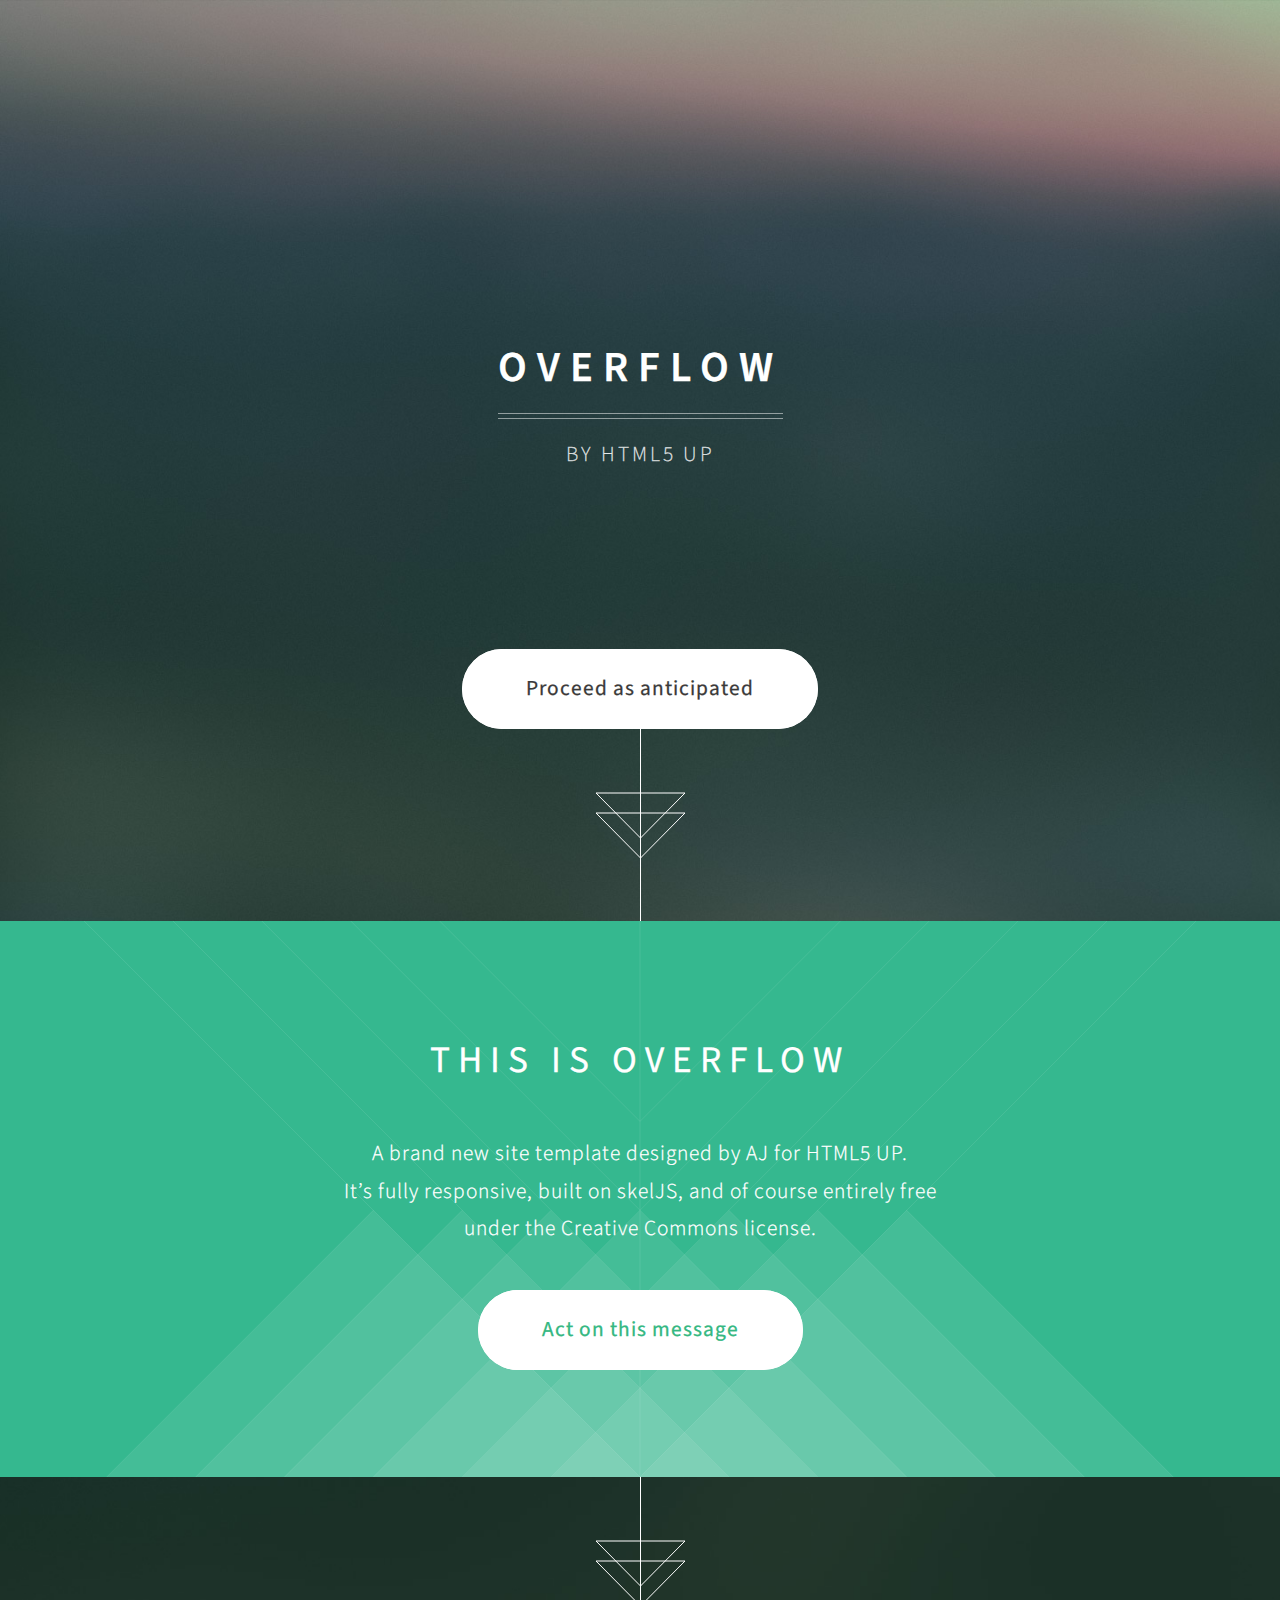
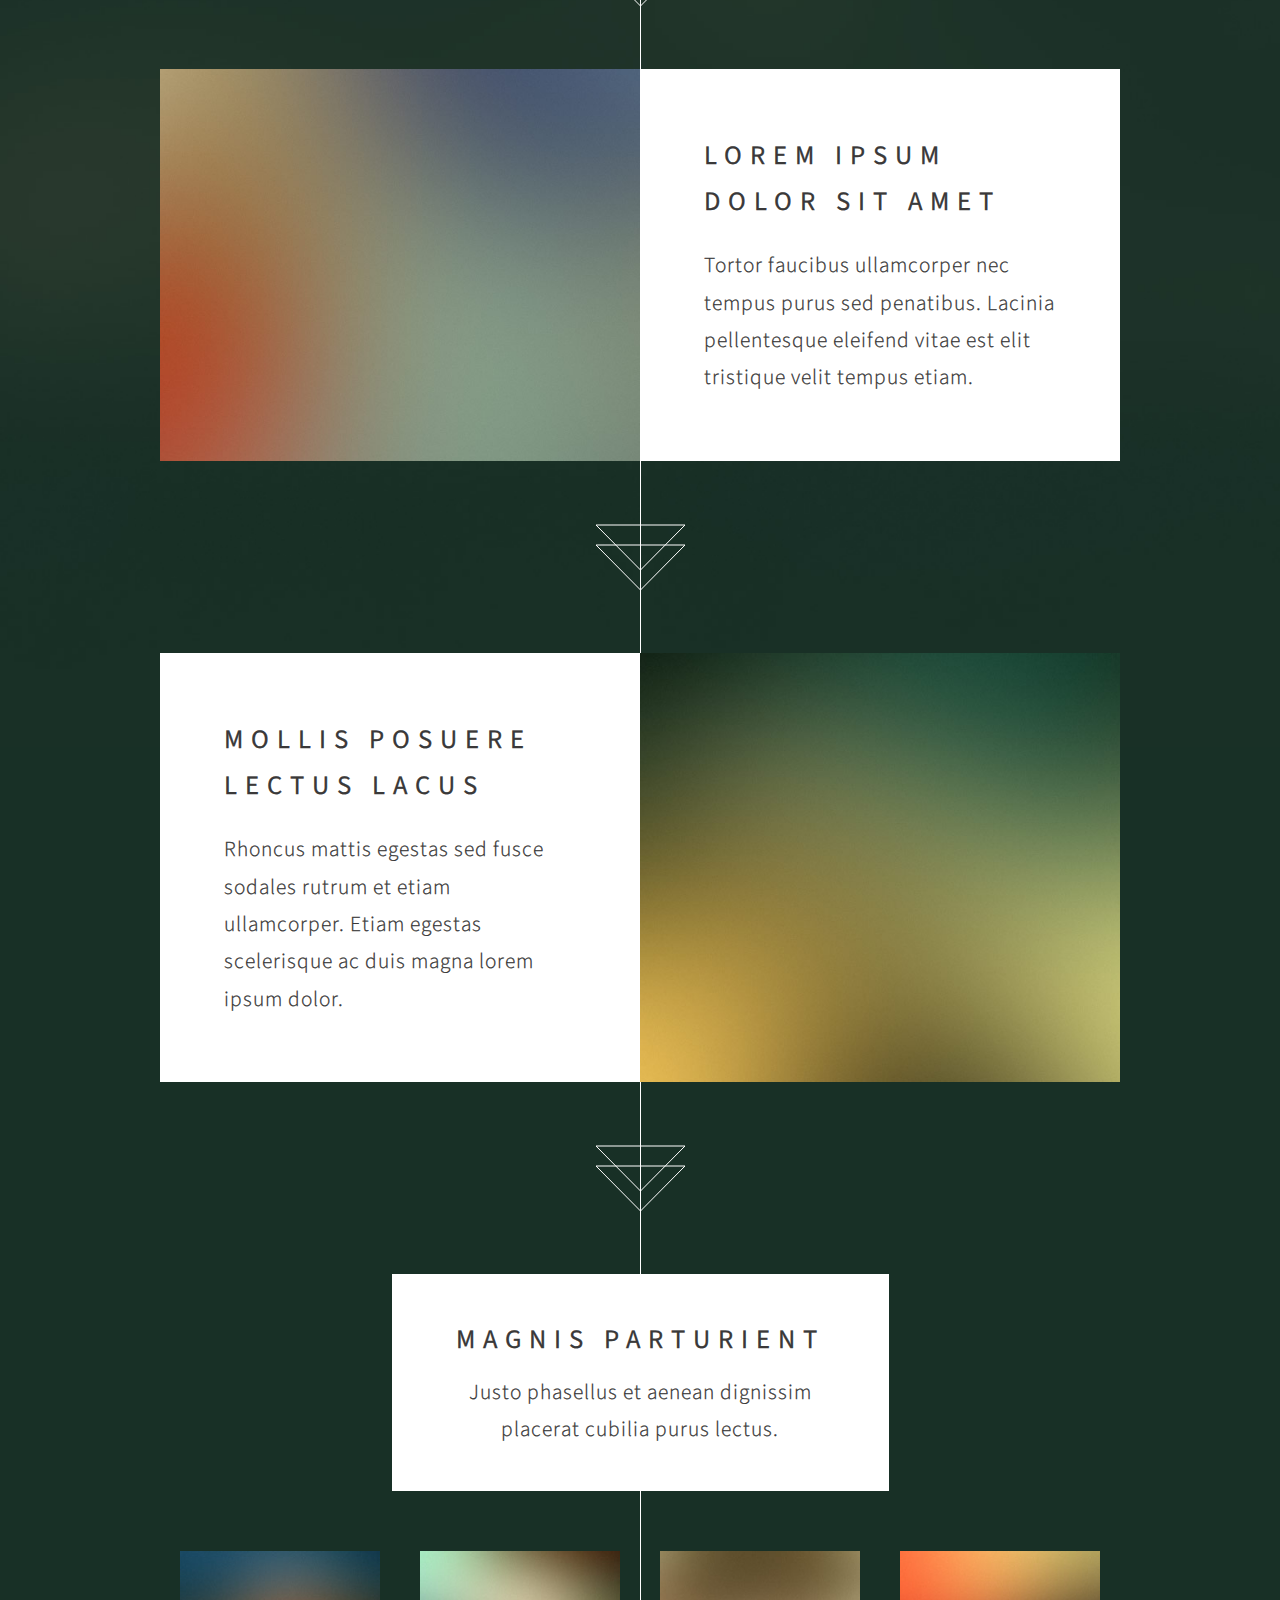
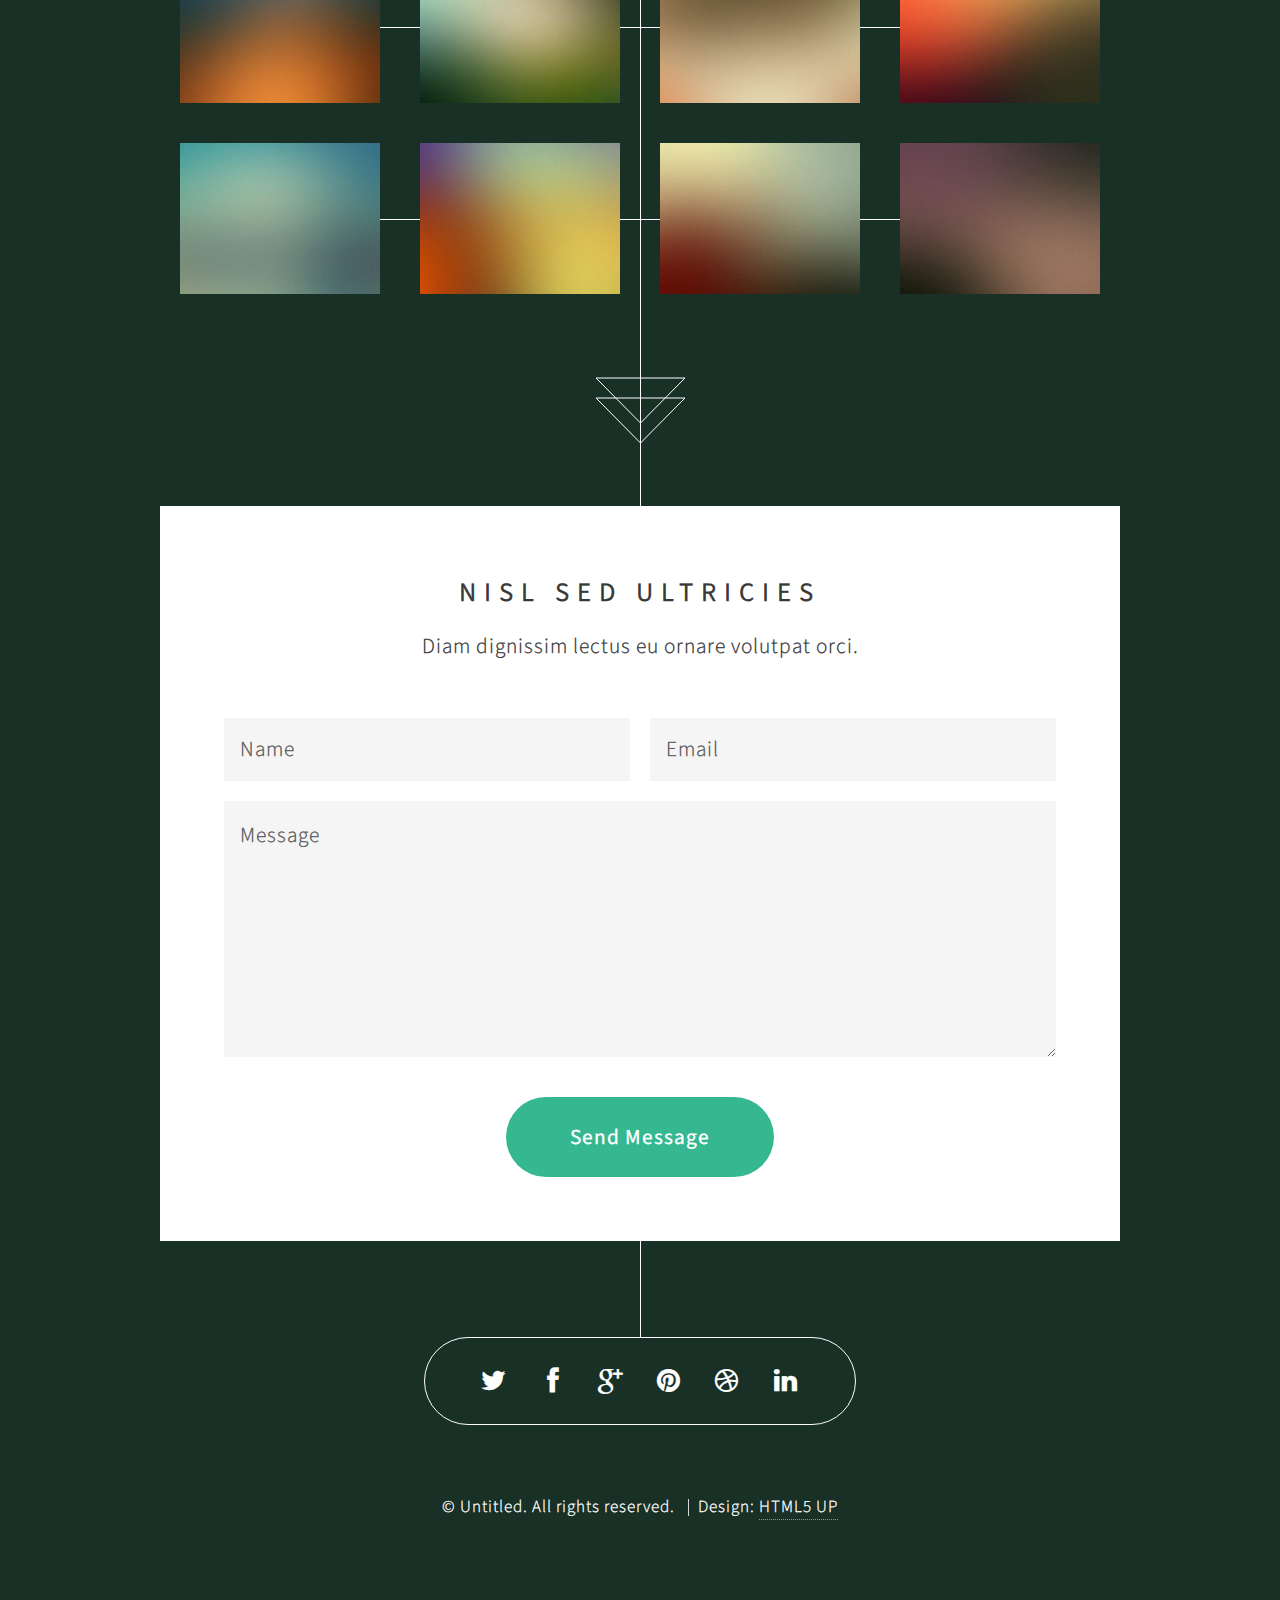
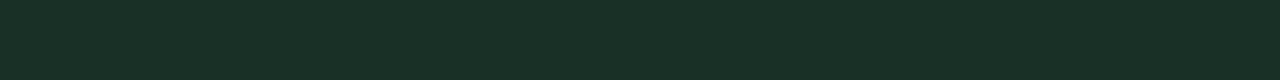
<file: resources/template_7_description_of_services/hazzard/overflow/index.html>
<!DOCTYPE HTML>
<html>
<head>
<title>Overflow</title>
<meta charset="utf-8">
<link href="http://fonts.googleapis.com/css?family=Source+Sans+Pro:300,400,600,300italic" rel="stylesheet" type="text/css">
<!--[if lte IE 8]>
<script src="css/ie/html5shiv.js"></script>
<![endif]-->
<script src="js/jquery.min.js"></script>
<script src="js/jquery.poptrox-2.2.js"></script>
<script src="js/skel.min.js"></script>
<script src="js/init.js"></script>
<noscript>
<link rel="stylesheet" href="css/skel-noscript.css">
<link rel="stylesheet" href="css/style.css">
</noscript>
<!--[if lte IE 8]>
<link rel="stylesheet" href="css/ie/v8.css">
<![endif]-->
</head>
<body>
<section id="header">
  <header>
    <h1>Overflow</h1>
    <p>By HTML5 UP</p>
  </header>
  <footer> <a href="#banner" class="button style2 scrolly">Proceed as anticipated</a> </footer>
</section>
<section id="banner">
  <header>
    <h2>This is Overflow</h2>
  </header>
  <p>A brand new site template designed by AJ for HTML5 UP.<br>
    It’s fully responsive, built on skelJS, and of course entirely free<br>
    under the Creative Commons license.</p>
  <footer> <a href="#first" class="button style2 scrolly">Act on this message</a> </footer>
</section>
<article id="first" class="container box style1 right"> <a href="#" class="image full"><img src="images/pic01.jpg" alt=""></a>
  <div class="inner">
    <header>
      <h2>Lorem ipsum<br>
        dolor sit amet</h2>
    </header>
    <p>Tortor faucibus ullamcorper nec tempus purus sed penatibus. Lacinia pellentesque eleifend vitae est elit tristique velit tempus etiam.</p>
  </div>
</article>
<article class="container box style1 left"> <a href="#" class="image full"><img src="images/pic02.jpg" alt=""></a>
  <div class="inner">
    <header>
      <h2>Mollis posuere<br>
        lectus lacus</h2>
    </header>
    <p>Rhoncus mattis egestas sed fusce sodales rutrum et etiam ullamcorper. Etiam egestas scelerisque ac duis magna lorem ipsum dolor.</p>
  </div>
</article>
<article class="container box style2">
  <header>
    <h2>Magnis parturient</h2>
    <p>Justo phasellus et aenean dignissim<br>
      placerat cubilia purus lectus.</p>
  </header>
  <div class="inner gallery">
    <div class="row flush">
      <div class="3u"><a href="images/fulls/01.jpg" class="image full"><img src="images/thumbs/01.jpg" alt="" title="Ad infinitum"></a></div>
      <div class="3u"><a href="images/fulls/02.jpg" class="image full"><img src="images/thumbs/02.jpg" alt="" title="Dressed in Clarity"></a></div>
      <div class="3u"><a href="images/fulls/03.jpg" class="image full"><img src="images/thumbs/03.jpg" alt="" title="Raven"></a></div>
      <div class="3u"><a href="images/fulls/04.jpg" class="image full"><img src="images/thumbs/04.jpg" alt="" title="I'll have a cup of Disneyland, please"></a></div>
    </div>
    <div class="row flush">
      <div class="3u"><a href="images/fulls/05.jpg" class="image full"><img src="images/thumbs/05.jpg" alt="" title="Cherish"></a></div>
      <div class="3u"><a href="images/fulls/06.jpg" class="image full"><img src="images/thumbs/06.jpg" alt="" title="Different."></a></div>
      <div class="3u"><a href="images/fulls/07.jpg" class="image full"><img src="images/thumbs/07.jpg" alt="" title="History was made here"></a></div>
      <div class="3u"><a href="images/fulls/08.jpg" class="image full"><img src="images/thumbs/08.jpg" alt="" title="People come and go and walk away"></a></div>
    </div>
  </div>
</article>
<article class="container box style3">
  <header>
    <h2>Nisl sed ultricies</h2>
    <p>Diam dignissim lectus eu ornare volutpat orci.</p>
  </header>
  <form action="#">
    <div class="row half">
      <div class="6u">
        <input type="text" class="text" name="name" placeholder="Name">
      </div>
      <div class="6u">
        <input type="text" class="text" name="email" placeholder="Email">
      </div>
    </div>
    <div class="row half">
      <div class="12u">
        <textarea name="message" placeholder="Message"></textarea>
      </div>
    </div>
    <div class="row">
      <div class="12u">
        <ul class="actions">
          <li><a href="#" class="button form">Send Message</a></li>
        </ul>
      </div>
    </div>
  </form>
</article>
<section id="footer">
  <ul class="icons">
    <li><a href="#" class="icon icon-twitter solo"><span>Twitter</span></a></li>
    <li><a href="#" class="icon icon-facebook solo"><span>Facebook</span></a></li>
    <li><a href="#" class="icon icon-google-plus solo"><span>Google+</span></a></li>
    <li><a href="#" class="icon icon-pinterest solo"><span>Pinterest</span></a></li>
    <li><a href="#" class="icon icon-dribbble solo"><span>Dribbble</span></a></li>
    <li><a href="#" class="icon icon-linkedin solo"><span>LinkedIn</span></a></li>
  </ul>
  <div class="copyright">
    <ul class="menu">
      <li>&copy; Untitled. All rights reserved.</li>
      <li>Design: <a href="http://html5up.net/">HTML5 UP</a></li>
    </ul>
  </div>
</section>
</body>
</html>
</file>
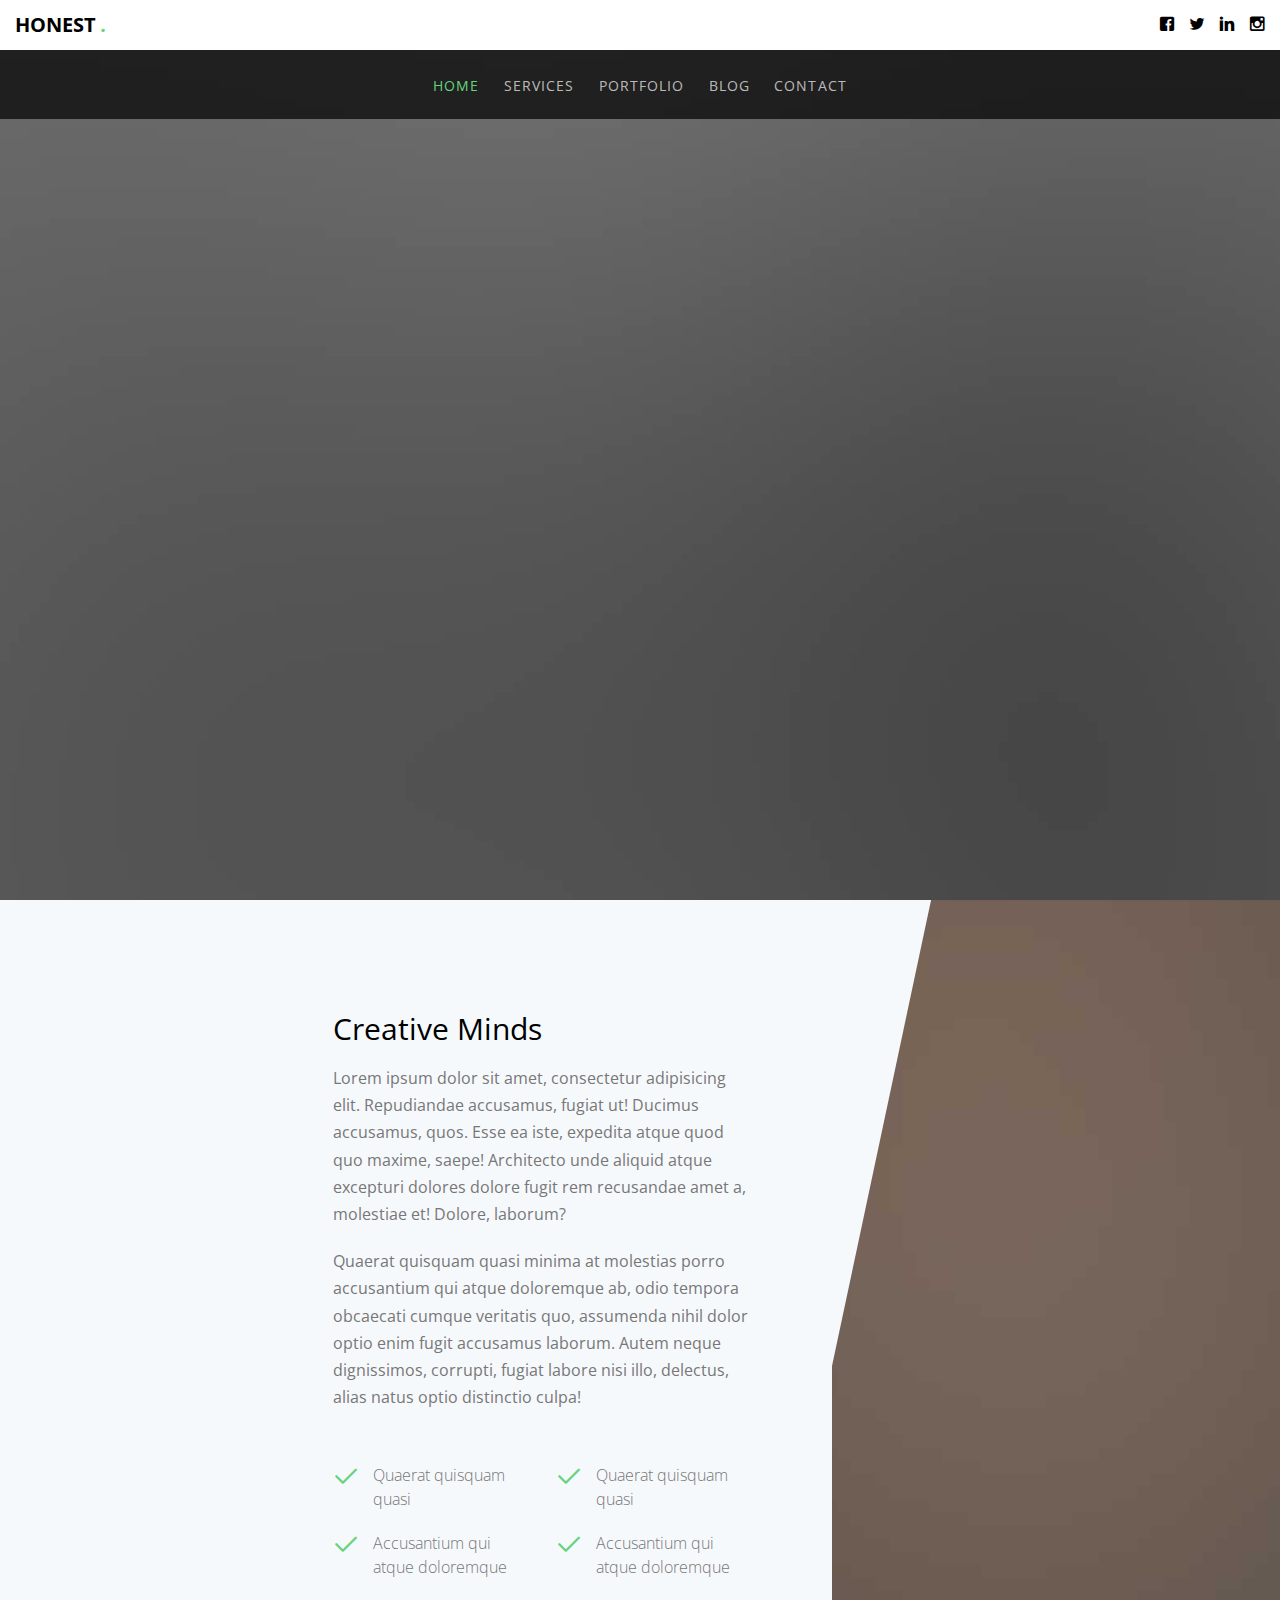
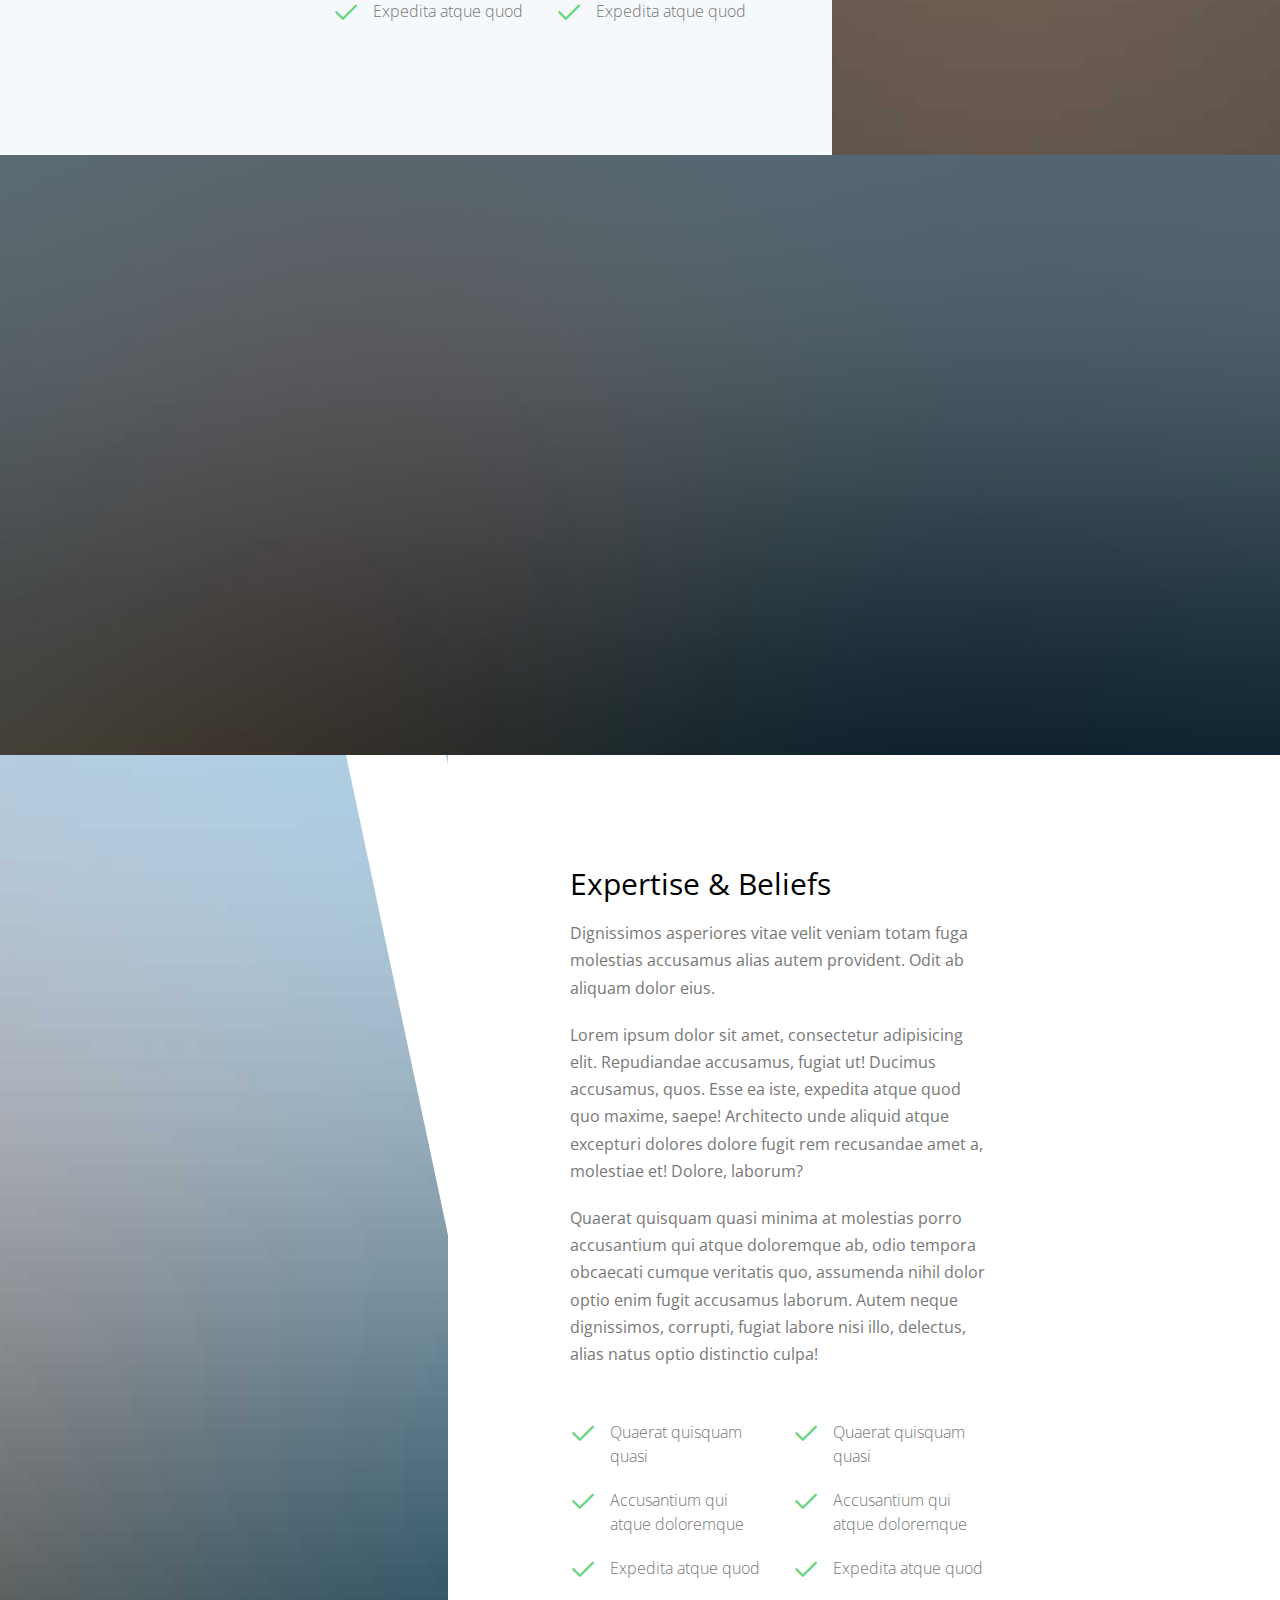
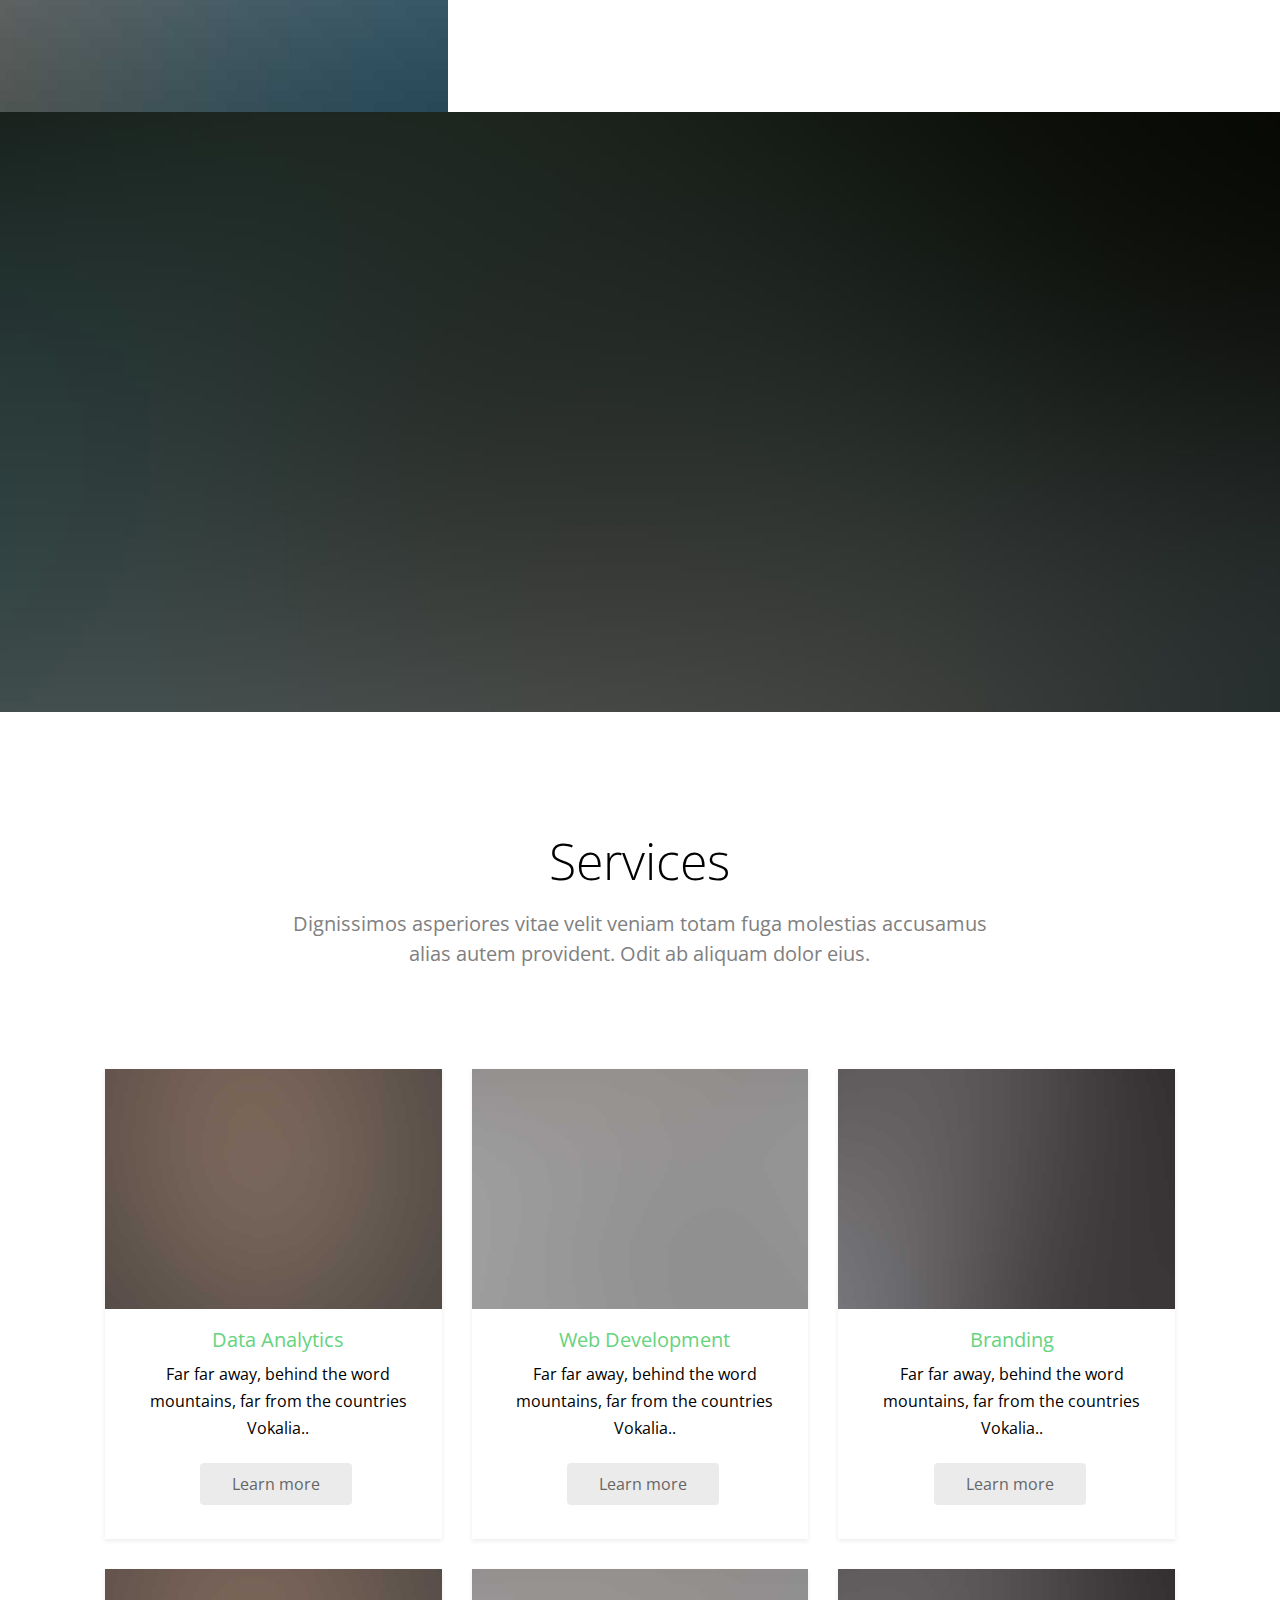
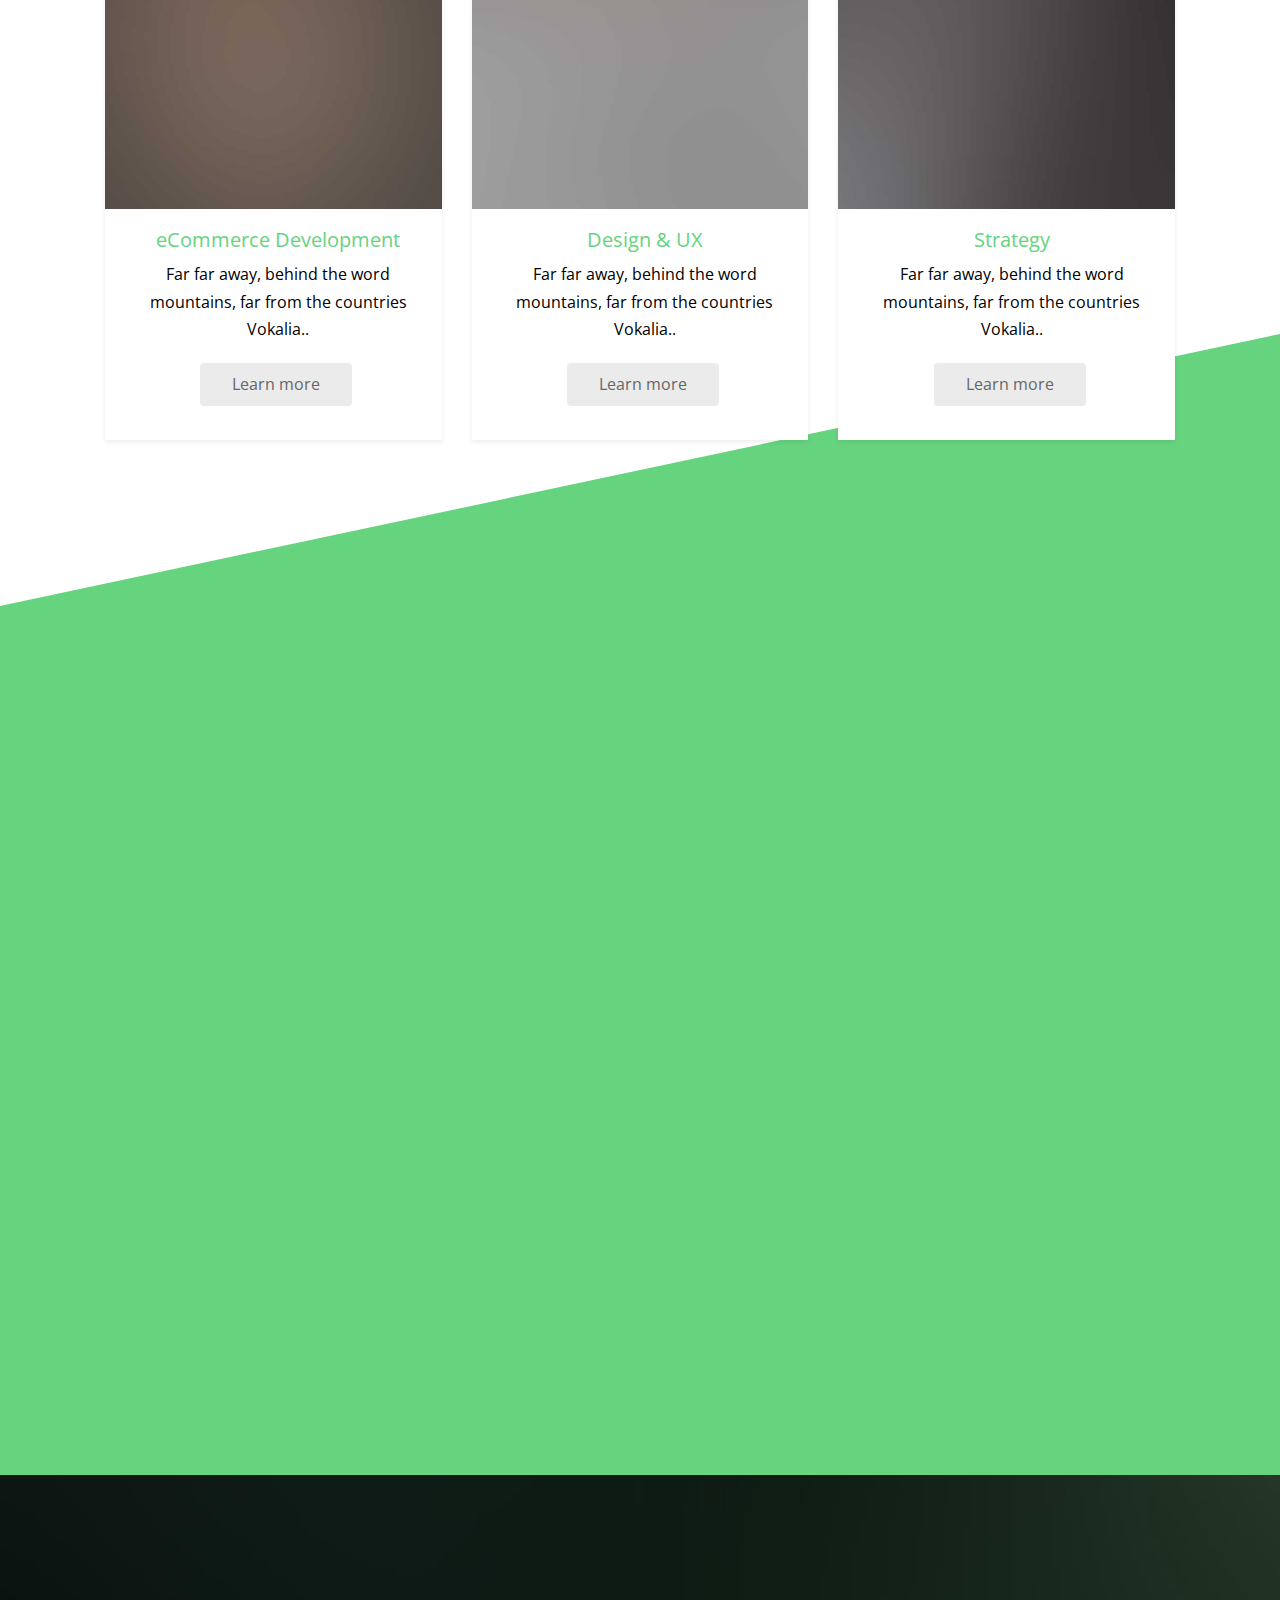
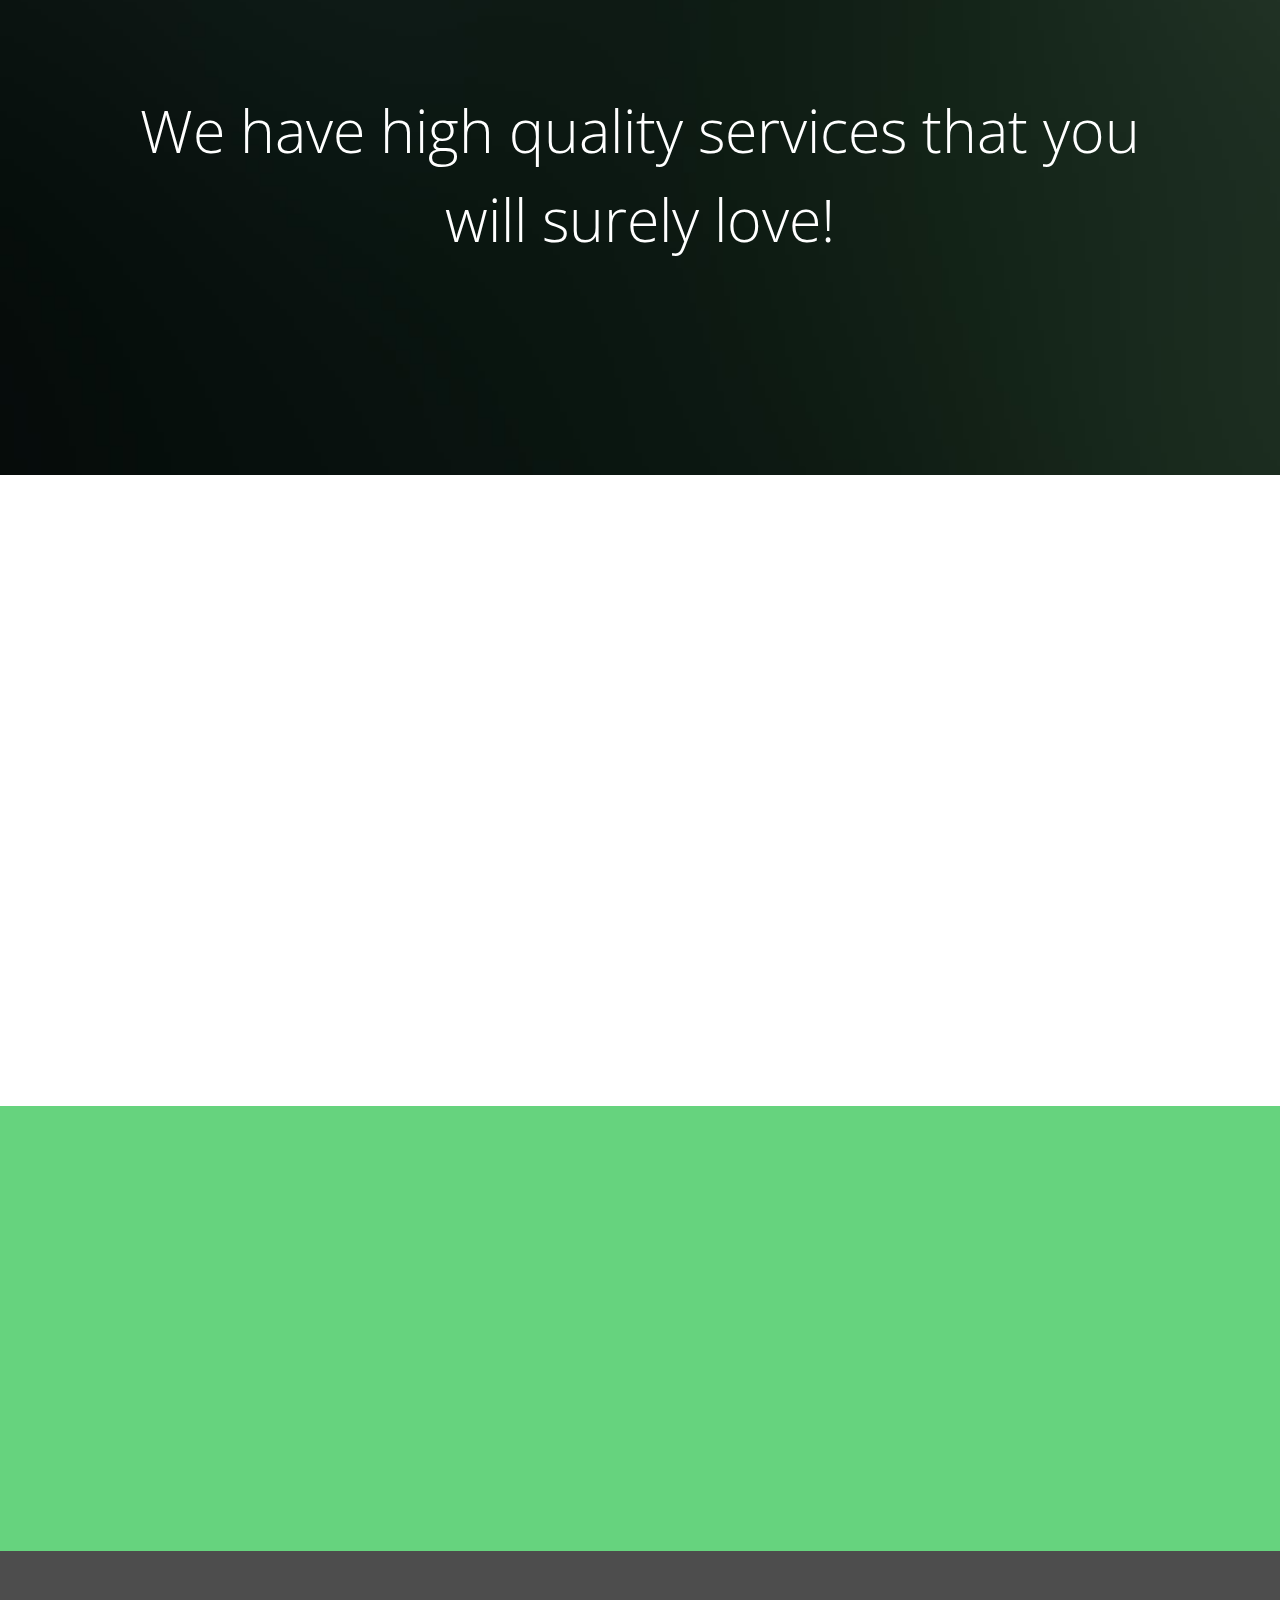
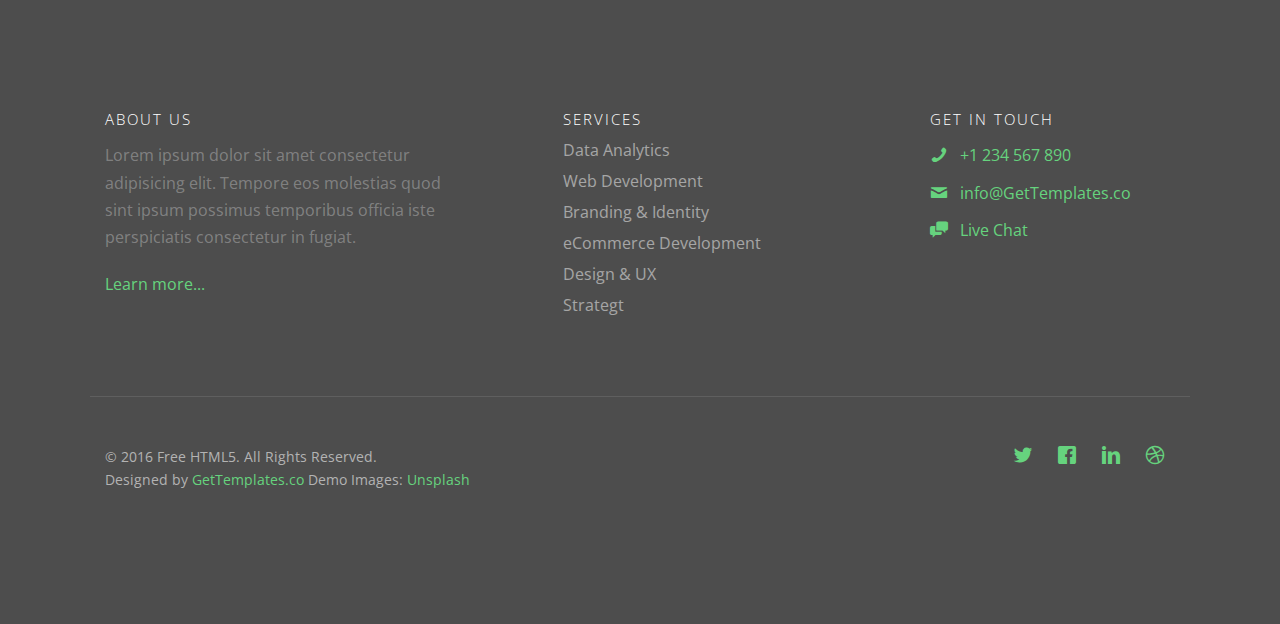
<file: resources/template_7_description_of_services/serviciu mate/honest/index.html>
<!DOCTYPE HTML>
<!--
	Aesthetic by gettemplates.co
	Twitter: http://twitter.com/gettemplateco
	URL: http://gettemplates.co
-->
<html>
	<head>
	<meta charset="utf-8">
	<meta http-equiv="X-UA-Compatible" content="IE=edge">
	<title>Honest &mdash; Free Website Template, Free HTML5 Template by GetTemplates.co</title>
	<meta name="viewport" content="width=device-width, initial-scale=1">
	<meta name="description" content="Free HTML5 Website Template by GetTemplates.co" />
	<meta name="keywords" content="free website templates, free html5, free template, free bootstrap, free website template, html5, css3, mobile first, responsive" />
	<meta name="author" content="GetTemplates.co" />

  	<!-- Facebook and Twitter integration -->
	<meta property="og:title" content=""/>
	<meta property="og:image" content=""/>
	<meta property="og:url" content=""/>
	<meta property="og:site_name" content=""/>
	<meta property="og:description" content=""/>
	<meta name="twitter:title" content="" />
	<meta name="twitter:image" content="" />
	<meta name="twitter:url" content="" />
	<meta name="twitter:card" content="" />

	<link href="https://fonts.googleapis.com/css?family=Open+Sans:300,400,700" rel="stylesheet">
	
	<!-- Animate.css -->
	<link rel="stylesheet" href="css/animate.css">
	<!-- Icomoon Icon Fonts-->
	<link rel="stylesheet" href="css/icomoon.css">
	<!-- Themify Icons-->
	<link rel="stylesheet" href="css/themify-icons.css">
	<!-- Bootstrap  -->
	<link rel="stylesheet" href="css/bootstrap.css">

	<!-- Magnific Popup -->
	<link rel="stylesheet" href="css/magnific-popup.css">

	<!-- Owl Carousel  -->
	<link rel="stylesheet" href="css/owl.carousel.min.css">
	<link rel="stylesheet" href="css/owl.theme.default.min.css">

	<!-- Theme style  -->
	<link rel="stylesheet" href="css/style.css">

	<!-- Modernizr JS -->
	<script src="js/modernizr-2.6.2.min.js"></script>
	<!-- FOR IE9 below -->
	<!--[if lt IE 9]>
	<script src="js/respond.min.js"></script>
	<![endif]-->

	</head>
	<body>
		
	<div class="gtco-loader"></div>
	
	<div id="page">

	
	<div class="page-inner">

	<div id="head-top" style="position: absolute; width: 100%; top: 0; ">
		<div class="gtco-top">
			<div class="container-fluid">
				<div class="row">
					<div class="col-md-6 col-xs-6">
						<div id="gtco-logo"><a href="index.html">Honest <em>.</em></a></div>
					</div>
					<div class="col-md-6 col-xs-6 social-icons">
						<ul class="gtco-social-top">
							<li><a href="#"><i class="icon-facebook"></i></a></li>
							<li><a href="#"><i class="icon-twitter"></i></a></li>
							<li><a href="#"><i class="icon-linkedin"></i></a></li>
							<li><a href="#"><i class="icon-instagram"></i></a></li>
						</ul>
					</div>
				</div>
			</div>	
		</div>
		<nav class="gtco-nav sticky-banner" role="navigation">
			<div class="gtco-container">
				
				<div class="row">
					<div class="col-xs-12 text-center menu-1">
						<ul>
							<li class="active"><a href="index.html">Home</a></li>
							<li class="has-dropdown">
								<a href="services.html">Services</a>
								<ul class="dropdown">
									<li><a href="#">Branding</a></li>
									<li><a href="#">Development</a></li>
									<li><a href="#">Web Design</a></li>
									<li><a href="#">Marketing</a></li>
								</ul>
							</li>
							<li><a href="portfolio.html">Portfolio</a></li>
							<li><a href="blog.html">Blog</a></li>
							<li><a href="contact.html">Contact</a></li>
						</ul>
					</div>
				</div>
				
			</div>
		</nav>
	</div>
	
	<header id="gtco-header" class="gtco-cover gtco-cover-md" role="banner" style="background-image: url(images/img_bg_4.jpg)" data-stellar-background-ratio="0.5">
		<div class="overlay"></div>
		<div class="gtco-container">
			<div class="row row-mt-15em">
				<div class="col-md-12 mt-text text-center animate-box" data-animate-effect="fadeInUp">
					<h1>We Build <strong>Branded Platforms</strong></h1>	
					<h2>Far far away, behind the word mountains, far from the countries Vokalia.</h2>
					<div class="text-center"><a href="https://vimeo.com/channels/staffpicks/93951774" class="btn btn-primary btn-lg popup-vimeo">Watch the video</a></div>
				</div>
			</div>
		</div>
	</header>

	<div class="flex-section gtco-gray-bg">
		<div class="col-1">
			<div class="text">

				<div class="row row-pb-sm">
					<div class="col-md-12">
					<h2>Creative Minds</h2>
					
					<p>Lorem ipsum dolor sit amet, consectetur adipisicing elit. Repudiandae accusamus, fugiat ut! Ducimus accusamus, quos. Esse ea iste, expedita atque quod quo maxime, saepe! Architecto unde aliquid atque excepturi dolores dolore fugit rem recusandae amet a, molestiae et! Dolore, laborum?</p>
					<p>Quaerat quisquam quasi minima at molestias porro accusantium qui atque doloremque ab, odio tempora obcaecati cumque veritatis quo, assumenda nihil dolor optio enim fugit accusamus laborum. Autem neque dignissimos, corrupti, fugiat labore nisi illo, delectus, alias natus optio distinctio culpa!</p>
					</div>
				</div>
				<div class="row">
					<div class="col-md-6">
						<ul class="check-li">
							<li>Quaerat quisquam quasi</li>
							<li>Accusantium qui atque doloremque</li>
							<li>Expedita atque quod</li>
						</ul>
					</div>
					<div class="col-md-6">
						<ul class="check-li">
							<li>Quaerat quisquam quasi</li>
							<li>Accusantium qui atque doloremque</li>
							<li>Expedita atque quod</li>
						</ul>
					</div>
				</div>
			</div>
		</div>
		<div class="col-2 flex-img" style="background-image: url(images/img_1.jpg);"></div>
	</div>
	
	<div class="gtco-cover gtco-cover-sm" style="background-image: url(images/img_bg_2.jpg)"  data-stellar-background-ratio="0.5">
		<div class="overlay"></div>
		<div class="gtco-container text-center">
			<div class="display-t">
				<div class="display-tc">
					<h1 class="animate-box">Never Stop Learning</h1>
				</div>	
			</div>
		</div>
	</div>

	<div class="flex-section reverse">
		<div class="col-1">
			<div class="text">

				<div class="row row-pb-sm">
					<div class="col-md-12">
						<h2>Expertise &amp; Beliefs</h2>
						<p>Dignissimos asperiores vitae velit veniam totam fuga molestias accusamus alias autem provident. Odit ab aliquam dolor eius.</p>
						<p>Lorem ipsum dolor sit amet, consectetur adipisicing elit. Repudiandae accusamus, fugiat ut! Ducimus accusamus, quos. Esse ea iste, expedita atque quod quo maxime, saepe! Architecto unde aliquid atque excepturi dolores dolore fugit rem recusandae amet a, molestiae et! Dolore, laborum?</p>
						<p>Quaerat quisquam quasi minima at molestias porro accusantium qui atque doloremque ab, odio tempora obcaecati cumque veritatis quo, assumenda nihil dolor optio enim fugit accusamus laborum. Autem neque dignissimos, corrupti, fugiat labore nisi illo, delectus, alias natus optio distinctio culpa!</p>
					</div>
				</div>
				<div class="row">
					<div class="col-md-6">
						<ul class="check-li">
							<li>Quaerat quisquam quasi</li>
							<li>Accusantium qui atque doloremque</li>
							<li>Expedita atque quod</li>
						</ul>
					</div>
					<div class="col-md-6">
						<ul class="check-li">
							<li>Quaerat quisquam quasi</li>
							<li>Accusantium qui atque doloremque</li>
							<li>Expedita atque quod</li>
						</ul>
					</div>
				</div>
				
			</div>
		</div>
		<div class="col-2 flex-img" style="background-image: url(images/img_bg_2.jpg);"></div>
	</div>

	<div class="gtco-cover gtco-cover-sm" style="background-image: url(images/img_bg_3.jpg)" data-stellar-background-ratio="0.5">
		<div class="overlay"></div>
		<div class="gtco-container text-center">
			<div class="display-t">
				<div class="display-tc">
					<h1 class="animate-box">Quality Over Quantity</h1>
				</div>	
			</div>
		</div>
	</div>
	
	<div class="overflow-hid"> 
		<div class="gtco-section">
			<div class="gtco-container">
				<div class="row">
					<div class="col-md-8 col-md-offset-2 text-center gtco-heading">
						<h2>Services</h2>
						<p>Dignissimos asperiores vitae velit veniam totam fuga molestias accusamus alias autem provident. Odit ab aliquam dolor eius.</p>
					</div>
				</div>
				<div class="row">

					<div class="col-lg-4 col-md-4 col-sm-6">
						<a href="#" class="gtco-card-item">
							<figure>
								<div class="overlay"><i class="ti-plus"></i></div>
								<img src="images/img_1.jpg" alt="Image" class="img-responsive">
							</figure>
							<div class="gtco-text">
								<h2>Data Analytics</h2>
								<p>Far far away, behind the word mountains, far from the countries Vokalia..</p>
								<p><span class="btn btn-primary">Learn more</span></p>
							</div>
						</a>
					</div>
					<div class="col-lg-4 col-md-4 col-sm-6">
						<a href="#" class="gtco-card-item">
							<figure>
								<div class="overlay"><i class="ti-plus"></i></div>
								<img src="images/img_2.jpg" alt="Image" class="img-responsive">
							</figure>
							<div class="gtco-text">
								<h2>Web Development</h2>
								<p>Far far away, behind the word mountains, far from the countries Vokalia..</p>
								<p><span class="btn btn-primary">Learn more</span></p>
							</div>
						</a>
					</div>
					<div class="col-lg-4 col-md-4 col-sm-6">
						<a href="#" class="gtco-card-item">
							<figure>
								<div class="overlay"><i class="ti-plus"></i></div>
								<img src="images/img_3.jpg" alt="Image" class="img-responsive">
							</figure>
							<div class="gtco-text">
								<h2>Branding</h2>
								<p>Far far away, behind the word mountains, far from the countries Vokalia..</p>
								<p><span class="btn btn-primary">Learn more</span></p>
							</div>
						</a>
					</div>


					<div class="col-lg-4 col-md-4 col-sm-6">
						<a href="#" class="gtco-card-item">
							<figure>
								<div class="overlay"><i class="ti-plus"></i></div>
								<img src="images/img_1.jpg" alt="Image" class="img-responsive">
							</figure>
							<div class="gtco-text">
								<h2>eCommerce Development</h2>
								<p>Far far away, behind the word mountains, far from the countries Vokalia..</p>
								<p><span class="btn btn-primary">Learn more</span></p>
							</div>
						</a>
					</div>

					<div class="col-lg-4 col-md-4 col-sm-6">
						<a href="#" class="gtco-card-item">
							<figure>
								<div class="overlay"><i class="ti-plus"></i></div>
								<img src="images/img_2.jpg" alt="Image" class="img-responsive">
							</figure>
							<div class="gtco-text">
								<h2>Design &amp; UX</h2>
								<p>Far far away, behind the word mountains, far from the countries Vokalia..</p>
								<p><span class="btn btn-primary">Learn more</span></p>
							</div>
						</a>
					</div>

					<div class="col-lg-4 col-md-4 col-sm-6">
						<a href="#" class="gtco-card-item">
							<figure>
								<div class="overlay"><i class="ti-plus"></i></div>
								<img src="images/img_3.jpg" alt="Image" class="img-responsive">
							</figure>
							<div class="gtco-text">
								<h2>Strategy</h2>
								<p>Far far away, behind the word mountains, far from the countries Vokalia..</p>
								<p><span class="btn btn-primary">Learn more</span></p>
							</div>
						</a>
					</div>

				</div>
			</div>
		</div>
		
		<div id="gtco-features">
			<div class="gtco-container">
				<div class="row">
					<div class="col-md-8 col-md-offset-2 text-center gtco-heading animate-box">
						<h2>How We Work</h2>
						<p>Dignissimos asperiores vitae velit veniam totam fuga molestias accusamus alias autem provident. Odit ab aliquam dolor eius.</p>
					</div>
				</div>
				<div class="row">
					<div class="col-md-4 col-sm-6">
						<div class="feature-center animate-box" data-animate-effect="fadeIn">
							<span class="icon">
								<i>1</i>
							</span>
							<h3>Design</h3>
							<p>Dignissimos asperiores vitae velit veniam totam fuga molestias accusamus alias autem provident.</p>
						</div>
					</div>
					<div class="col-md-4 col-sm-6">
						<div class="feature-center animate-box" data-animate-effect="fadeIn">
							<span class="icon">
								<i>2</i>
							</span>
							<h3>Develop</h3>
							<p>Dignissimos asperiores vitae velit veniam totam fuga molestias accusamus alias autem provident.</p>
						</div>
					</div>
					<div class="col-md-4 col-sm-6">
						<div class="feature-center animate-box" data-animate-effect="fadeIn">
							<span class="icon">
								<i>3</i>
							</span>
							<h3>Launch</h3>
							<p>Dignissimos asperiores vitae velit veniam totam fuga molestias accusamus alias autem provident.</p>
						</div>
					</div>
					

				</div>
			</div>
		</div>
	</div>


	<div class="gtco-cover gtco-cover-sm" style="background-image: url(images/img_bg_1.jpg)"  data-stellar-background-ratio="0.5">
		<div class="overlay"></div>
		<div class="gtco-container text-center">
			<div class="display-t">
				<div class="display-tc">
					<h1>We have high quality services that you will surely love!</h1>
				</div>	
			</div>
		</div>
	</div>

	<div id="gtco-counter" class="gtco-section">
		<div class="gtco-container">

			<div class="row">
				<div class="col-md-8 col-md-offset-2 text-center gtco-heading animate-box">
					<h2>Facts</h2>
					<p>Dignissimos asperiores vitae velit veniam totam fuga molestias accusamus alias autem provident. Odit ab aliquam dolor eius.</p>
				</div>
			</div>

			<div class="row">
				
				<div class="col-md-3 col-sm-6 animate-box" data-animate-effect="fadeInUp">
					<div class="feature-center">
						<span class="counter js-counter" data-from="0" data-to="196" data-speed="5000" data-refresh-interval="50">1</span>
						<span class="counter-label">Clients</span>

					</div>
				</div>
				<div class="col-md-3 col-sm-6 animate-box" data-animate-effect="fadeInUp">
					<div class="feature-center">
						<span class="counter js-counter" data-from="0" data-to="97" data-speed="5000" data-refresh-interval="50">1</span>
						<span class="counter-label">Projects</span>
					</div>
				</div>
				<div class="col-md-3 col-sm-6 animate-box" data-animate-effect="fadeInUp">
					<div class="feature-center">
						<span class="counter js-counter" data-from="0" data-to="12402" data-speed="5000" data-refresh-interval="50">1</span>
						<span class="counter-label">Coffee</span>
					</div>
				</div>
				<div class="col-md-3 col-sm-6 animate-box" data-animate-effect="fadeInUp">
					<div class="feature-center">
						<span class="counter js-counter" data-from="0" data-to="12202" data-speed="5000" data-refresh-interval="50">1</span>
						<span class="counter-label">Line of codes</span>

					</div>
				</div>
					
			</div>
		</div>
	</div>

	

	<div id="gtco-subscribe">
		<div class="gtco-container">
			<div class="row animate-box">
				<div class="col-md-8 col-md-offset-2 text-center gtco-heading">
					<h2>Subscribe</h2>
					<p>Be the first to know about the new templates.</p>
				</div>
			</div>
			<div class="row animate-box">
				<div class="col-md-8 col-md-offset-2">
					<form class="form-inline">
						<div class="col-md-6 col-sm-6">
							<div class="form-group">
								<label for="email" class="sr-only">Email</label>
								<input type="email" class="form-control" id="email" placeholder="Your Email">
							</div>
						</div>
						<div class="col-md-6 col-sm-6">
							<button type="submit" class="btn btn-default btn-block">Subscribe</button>
						</div>
					</form>
				</div>
			</div>
		</div>
	</div>

	<footer id="gtco-footer" role="contentinfo">
		<div class="gtco-container">
			<div class="row row-p	b-md">

				<div class="col-md-4">
					<div class="gtco-widget">
						<h3>About Us</h3>
						<p>Lorem ipsum dolor sit amet consectetur adipisicing elit. Tempore eos molestias quod sint ipsum possimus temporibus officia iste perspiciatis consectetur in fugiat.</p>
						<p><a href="#">Learn more...</a></p>
					</div>
				</div>

				<div class="col-md-4 col-md-push-1">
					<div class="gtco-widget">
						<h3>Services</h3>
						<ul class="gtco-footer-links">
							<li><a href="#">Data Analytics</a></li>
							<li><a href="#">Web Development</a></li>
							<li><a href="#">Branding &amp; Identity</a></li>
							<li><a href="#">eCommerce Development</a></li>
							<li><a href="#">Design &amp; UX</a></li>
							<li><a href="#">Strategt</a></li>
						</ul>
					</div>
				</div>

				

				<div class="col-md-3 col-md-push-1">
					<div class="gtco-widget">
						<h3>Get In Touch</h3>
						<ul class="gtco-quick-contact">
							<li><a href="#"><i class="icon-phone"></i> +1 234 567 890</a></li>
							<li><a href="#"><i class="icon-mail2"></i> info@GetTemplates.co</a></li>
							<li><a href="#"><i class="icon-chat"></i> Live Chat</a></li>
						</ul>
					</div>
				</div>

			</div>

			<div class="row copyright">
				<div class="col-md-12">
					<p class="pull-left">
						<small class="block">&copy; 2016 Free HTML5. All Rights Reserved.</small> 
						<small class="block">Designed by <a href="http://GetTemplates.co/" target="_blank">GetTemplates.co</a> Demo Images: <a href="http://unsplash.com/" target="_blank">Unsplash</a></small>
					</p>
					<p class="pull-right">
						<ul class="gtco-social-icons pull-right">
							<li><a href="#"><i class="icon-twitter"></i></a></li>
							<li><a href="#"><i class="icon-facebook"></i></a></li>
							<li><a href="#"><i class="icon-linkedin"></i></a></li>
							<li><a href="#"><i class="icon-dribbble"></i></a></li>
						</ul>
					</p>
				</div>
			</div>

		</div>
	</footer>
	</div>

	</div>

	<div class="gototop js-top">
		<a href="#" class="js-gotop"><i class="icon-arrow-up"></i></a>
	</div>
	
	<!-- jQuery -->
	<script src="js/jquery.min.js"></script>
	<!-- jQuery Easing -->
	<script src="js/jquery.easing.1.3.js"></script>
	<!-- Bootstrap -->
	<script src="js/bootstrap.min.js"></script>
	<!-- Waypoints -->
	<script src="js/jquery.waypoints.min.js"></script>
	<script src="js/sticky.js"></script>
	<!-- Carousel -->
	<script src="js/owl.carousel.min.js"></script>
	<!-- countTo -->
	<script src="js/jquery.countTo.js"></script>

	<!-- Stellar Parallax -->
	<script src="js/jquery.stellar.min.js"></script>

	<!-- Magnific Popup -->
	<script src="js/jquery.magnific-popup.min.js"></script>
	<script src="js/magnific-popup-options.js"></script>
	
	<!-- Main -->
	<script src="js/main.js"></script>

	</body>
</html>
</file>
<file: resources/template_1_start_page (main)/Helios Free Website Template - Free-CSS.com - Copy (3) - Copy/helios/css/style-noscript.css>
/*
	Helios 1.0 by HTML5 UP
	html5up.net | @n33co
	Free for personal and commercial use under the CCA 3.0 license (html5up.net/license)
*/

/*********************************************************************************/
/* Header                                                                        */
/*********************************************************************************/

	#header
	{
	}

		.homepage #header
		{
		}
	
			.homepage #header:after
			{
				display: none;
			}

/*********************************************************************************/
/* Nav                                                                           */
/*********************************************************************************/

	#nav
	{
	}

		#nav > ul > li > ul
		{
			display: none;
		}

/*********************************************************************************/
/* Carousel                                                                      */
/*********************************************************************************/

	.carousel
	{
		overflow-x: scroll;
	}
</file>
<file: resources/template_1_start_page (main)/Helios Free Website Template - Free-CSS.com - Copy (3) - Copy/helios/css/ie8.css>
/*
	Helios 1.0 by HTML5 UP
	html5up.net | @n33co
	Free for personal and commercial use under the CCA 3.0 license (html5up.net/license)
*/

/*********************************************************************************/
/* Basic                                                                         */
/*********************************************************************************/

	a
	{
		border-bottom: solid 1px #ddd;
	}
	
	hr
	{
		border-top: solid 1px #777;
		border-bottom: solid 1px #777;
	}

	.timestamp
	{
		color: #777;
	}

	/* Lists */

		ul.divided
		{
		}
		
			ul.divided li
			{
				border-top: solid 1px #777;
			}

		ul.menu
		{
		}
		
			ul.menu li
			{
				border-left: solid 1px #777;
			}

		ul.icons
		{
			background: #333;
			-ms-behavior: url('/css/PIE.htc');
		}

	/* Buttons */
		
		.button
		{
			-ms-behavior: url('/css/PIE.htc');
		}

/*********************************************************************************/
/* Icons                                                                         */
/* Powered by Font Awesome by Dave Gandy | http://fontawesome.io                 */
/* Licensed under the SIL OFL 1.1 (font), MIT (CSS)                              */
/*********************************************************************************/

	.icon
	{
	}

		.icon.circled
		{
			-ms-behavior: url('/css/PIE.htc');
		}

/*********************************************************************************/
/* Header                                                                        */
/*********************************************************************************/

	#header
	{
		-ms-behavior: url('/css/backgroundsize.min.htc');
	}

/*********************************************************************************/
/* Nav                                                                           */
/*********************************************************************************/

	#nav
	{
	}
	
		#nav > ul
		{
		}
		
			#nav > ul:before,
			#nav > ul:after
			{
				border-top: solid 1px #777;
				border-bottom: solid 1px #777;
			}

			#nav > ul > li
			{
				-ms-behavior: url('/css/PIE.htc');
			}

				#nav > ul > li.active
				{
					border-color: #999;
				}

	.dropotron
	{
		background: #fff;
		-ms-behavior: url('/css/PIE.htc');
	}

		.dropotron li
		{
			border-color: #eee;
			padding-right: 1em;
			color: #5b5b5b;
		}

		.dropotron-level-0
		{
			margin-top: 1em;
		}
	
/*********************************************************************************/
/* Carousel                                                                      */
/*********************************************************************************/

	.carousel
	{
	}

		.carousel .forward,
		.carousel .backward
		{
			border-radius: 100%;
			background-color: #483949;
			width: 7em;
			height: 7em;
			margin-top: -3.5em;
			border-radius: 100%;
			-ms-behavior: url('/css/PIE.htc');
		}

			.carousel .forward
			{
				right: -3.5em;
			}

			.carousel .backward
			{
				left: -3.5em;
			}
		
			.carousel .forward:before,
			.carousel .backward:before
			{
				display: none;
			}
			
/*********************************************************************************/
/* Footer                                                                        */
/*********************************************************************************/

	#footer
	{
	}
	
		#footer ul.divided li,
		#footer ul.menu li,
		#footer hr
		{
			border-color: #3B373C;
		}
	
		#footer .icons
		{
			background: #2F2930;
		}
	
		#footer .copyright
		{
			color: #777;
		}

			#footer .copyright a
			{
				color: #aaa;
				border: 0;
			}

				#footer .copyright a:hover
				{
					color: #ccc;
				}
</file>
<file: resources/template_1_start_page (main)/Nocobot Free Website Template - Free-CSS.com/nocobot/layout/styles/layout.css>
@charset "utf-8";
/*
Template Name: Nocobot
Author: <a href="https://www.os-templates.com/">OS Templates</a>
Author URI: https://www.os-templates.com/
Copyright: OS-Templates.com
Licence: Free to use under our free template licence terms
Licence URI: https://www.os-templates.com/template-terms
File: Layout CSS
*/

@import url("fontawesome-free/css/fontawesome-all.min.css");
@import url("framework.css");

/* Rows
--------------------------------------------------------------------------------------------------------------- */
.row0, .row0 a{}
.row1, .row1 a{}
.row2, .row2 a{}
.row3, .row3 a{}
.row4, .row4 a{}
.row5, .row5 a{}


/* Top Bar
--------------------------------------------------------------------------------------------------------------- */
#topbar{padding:20px 0; font-size:.8rem; text-transform:uppercase;}

#topbar ul li{display:inline-block; margin-right:15px;}
#topbar ul li:last-child{margin-right:0; padding-right:0; border-right:none;}
#topbar i{line-height:normal;}
#topbar > div:nth-of-type(2) i{font-size:1rem;}

/* Search Form */
#topbar #searchform{position:relative; line-height:1; z-index:9999;}
#topbar #searchform::after{display:block; height:18px; line-height:18px; padding:0; font-family:"Font Awesome\ 5 Free"; font-weight:900; font-size:1rem; content:"\f002"/* fa-search */;}
#topbar #searchform:hover::after, #topbar #searchform button{cursor:pointer;}
#topbar #searchform > div{position:absolute; top:18px; right:0; width:280px; visibility:hidden; opacity:0/* Required for transition effect */;}
#topbar #searchform:hover > div{visibility:visible; opacity:1/* Required for transition effect */;}
#topbar #searchform form{display:block; position:relative;}
#topbar #searchform form *{border:none;}
#topbar #searchform input{display:block; width:100%; height:36px; padding:8px 40px 8px 10px; font-size:1rem;}
#topbar #searchform ::placeholder{text-transform:capitalize;}
#topbar #searchform button{display:block; position:absolute; top:3px; right:2px; height:30px; font-size:16px; line-height:1;}


/* Header
--------------------------------------------------------------------------------------------------------------- */
#header{}

#header #logo{margin:22px 0 0 0;}
#header #logo h1{margin:0; padding:0; font-size:2.2rem;}


/* Page Intro
--------------------------------------------------------------------------------------------------------------- */
#pageintro{padding:200px 0 400px;}/* 400px => 200px for #introblocks negative margin */

#pageintro article, #pageintro article p{display:block; max-width:75%; margin:0 auto; text-align:center;}
#pageintro article p{max-width:65%; line-height:2rem;}
#pageintro .heading{margin-bottom:20px; font-size:4rem;}
#pageintro footer{margin-top:50px;}


/* Content Area
--------------------------------------------------------------------------------------------------------------- */
.container{padding:80px 0;}

/* Content */
.container .content{}

.sectiontitle{display:block; max-width:55%; margin:0 auto 80px; text-align:center;}
.sectiontitle *{margin:0;}

/* Introblocks - x3 */
#introblocks{display:block; position:relative; margin:-280px 0 0 0; z-index:1; text-align:center;}/* 280px => 200px + container padding */
#introblocks figure{display:block; position:relative; max-width:348px; text-align:center;}
#introblocks figure figcaption{display:block; position:absolute; bottom:0; width:100%; padding:0 20px;}
#introblocks figure figcaption *{margin:0; padding:0;}
#introblocks figure figcaption div{max-height:0; overflow:hidden; transition:max-height .6s cubic-bezier(0, 1, 0, 1) -.1s;}
#introblocks figure:hover figcaption div{max-height:1200px; transition-timing-function:cubic-bezier(0.5, 0, 1, 0); transition-delay:0s;}
#introblocks figure figcaption .heading{padding:20px 0; font-size:1.2rem; font-weight:700; line-height:1;}
#introblocks figure figcaption div p{padding:0 0 20px 0;}

/* Image Group */
.imgroup{}
.imgroup li{margin-bottom:50px;}
.imgroup li:nth-last-child(-n+3){margin-bottom:0;}/* Removes bottom margin from the last three items - margin is restored in the media queries when items stack */
.imgroup li:nth-child(3n+1){margin-left:0; clear:left;}/* Removes the need to add class="first" */

/* Team Members */
.team{}
.team li:last-child{margin-bottom:0;}/* Used when elements stack in small viewports */
.team figure{display:block; text-align:center;}
.team figure *{margin:0; padding:0;}
.team figure a{}
.team figure img{}
.team figure figcaption{padding:20px 10px; line-height:1;}
.team figure strong{display:block; margin-bottom:8px; font-size:1.4rem; font-weight:400;}
.team figure em{display:block; font-style:normal; font-size:.8rem;}

/* Client Logos */
.clients{text-align:center;}
.clients li{margin-bottom:20px;}
.clients li:nth-last-child(-n+4){margin-bottom:0;}/* Removes bottom margin from the last four items - margin is restored in the media queries when items stack */
.clients li:nth-child(4n+1){margin-left:0; clear:left;}/* Removes the need to add class="first" */

/* Testimonials */
#testimonials{text-align:center;}
#testimonials li:last-child{margin-bottom:0;}/* Used when elements stack in smaller viewports */
#testimonials blockquote{max-width:80%; margin:0 auto 30px; padding:20px; line-height:2rem; font-size:1.2rem;}
#testimonials blockquote::before{top:10px; left:10px;}
#testimonials blockquote::after{display:block; position:absolute; bottom:-15px; left:50%; margin-left:-15px; width:0; height:0; content:""; border:15px solid transparent; border-bottom:none;}
#testimonials figure{}
#testimonials figure *{margin:0; line-height:1;}
#testimonials figure img{margin:0 0 15px 0;}
#testimonials figcaption .heading{font-size:1.2rem; font-weight:700;}
#testimonials figcaption em{font-size:.8rem;}

/* Latest - Blog posts etc. */
#latest{}
#latest > li:last-child{margin-bottom:0;}/* Used when elements stack in small viewports */
#latest article{}
#latest article figure{}
#latest article figure img{}
#latest article .meta{display:block; margin:0 0 30px 0; padding:5px 10px;}
#latest article .meta li{display:block; float:left; width:50%; font-size:.8rem;}
#latest article .meta li:last-child{text-align:right;}
#latest article .meta li i{margin-right:5px;}
#latest article .excerpt{position:relative; margin:0 0 30px 0; padding:0 0 0 65px;}
#latest article .excerpt .heading{margin:0 0 15px 0; font-size:1.2rem;}
#latest article .excerpt time{display:block; position:absolute; top:0; left:0; width:54px;}
#latest article .excerpt time *{display:block; margin:0; padding:0; text-align:center; text-transform:uppercase; font-style:normal; line-height:1;}
#latest article .excerpt time strong{padding:12px 0; font-size:18px; border-bottom:1px solid; opacity:.5;}
#latest article .excerpt time em{padding:8px 0;}
#latest article .excerpt p{margin:0; padding:0;}
#latest article footer{text-align:right;}

/* Comments */
#comments ul{margin:0 0 40px 0; padding:0; list-style:none;}
#comments li{margin:0 0 10px 0; padding:15px;}
#comments .avatar{float:right; margin:0 0 10px 10px; padding:3px; border:1px solid;}
#comments address{font-weight:bold;}
#comments time{font-size:smaller;}
#comments .comcont{display:block; margin:0; padding:0;}
#comments .comcont p{margin:10px 5px 10px 0; padding:0;}

#comments form{display:block; width:100%;}
#comments input, #comments textarea{width:100%; padding:10px; border:1px solid;}
#comments textarea{overflow:auto;}
#comments div{margin-bottom:15px;}
#comments input[type="submit"], #comments input[type="reset"]{display:inline-block; width:auto; min-width:150px; margin:0; padding:8px 5px; cursor:pointer;}

/* Sidebar */
.container .sidebar{}

.sidebar .sdb_holder{margin-bottom:50px;}
.sidebar .sdb_holder:last-child{margin-bottom:0;}


/* Contact Details
--------------------------------------------------------------------------------------------------------------- */
#ctdetails{padding:50px 0;}
#ctdetails ul{}
#ctdetails ul li{}
#ctdetails ul li div{position:relative; min-height:45px; padding:0 0 0 60px; line-height:1;}
#ctdetails ul li div i{position:absolute; top:0; left:0; width:45px; height:45px; line-height:43px; font-size:16px; text-align:center; border:1px solid; border-radius:50%;}
#ctdetails ul li div span{display:block; padding:4px 0 0 0;}
#ctdetails ul li div strong{display:block; margin:0 0 8px 0; text-transform:capitalize;}


/* Footer
--------------------------------------------------------------------------------------------------------------- */
#footer{padding:80px 0;}

#footer .heading{margin-bottom:50px; font-size:1.2rem;}

#footer input, #footer button{border:1px solid;}
#footer input{display:block; width:100%; padding:8px;}
#footer button{padding:8px 18px 10px; text-transform:uppercase; font-weight:400; cursor:pointer;}

#footer .linklist li{display:block; margin-bottom:15px; padding:0 0 15px 0; border-bottom:1px solid;}
#footer .linklist li:last-child{margin:0; padding:0; border:none;}
#footer .linklist li::before, #footer .linklist li::after{display:table; content:"";}
#footer .linklist li, #footer .linklist li::after{clear:both;}

#footer .contact{}
#footer .contact.linklist li, #footer .contact.linklist li:last-child{position:relative; padding-left:40px;}
#footer .contact li *{margin:0; padding:0; line-height:1.6;}
#footer .contact li i{display:block; position:absolute; top:0; left:0; width:30px; font-size:16px; text-align:center;}

#footer .latestimg{}
#footer .latestimg > li{display:inline-block; float:left; width:30%; margin:0 0 5% 5%;}
#footer .latestimg > li:nth-last-child(-n+3){margin-bottom:0;}/* Removes bottom margin from the last three items - margin is restored in the media queries when items stack */
#footer .latestimg > li:nth-child(3n+1){margin-left:0; clear:left;}/* Removes the need to add class="first" */
#footer .latestimg > li img{width:100%;}/* Force the image to resize to take the full space - may have to be changed for tablets, depends on personal preference */
#footer .latestimg > li a.imgover{display:block;}


/* Copyright
--------------------------------------------------------------------------------------------------------------- */
#copyright{padding:20px 0;}
#copyright *{margin:0; padding:0;}


/* Transition Fade
This gives a smooth transition to "ALL" elements used in the layout - other than the navigation form used in mobile devices
If you don't want it to fade all elements, you have to list the ones you want to be faded individually
Delete it completely to stop fading
--------------------------------------------------------------------------------------------------------------- */
*, *::before, *::after{transition:all .3s ease-in-out;}
#mainav form *{transition:none !important;}


/* ------------------------------------------------------------------------------------------------------------ */
/* ------------------------------------------------------------------------------------------------------------ */
/* ------------------------------------------------------------------------------------------------------------ */
/* ------------------------------------------------------------------------------------------------------------ */
/* ------------------------------------------------------------------------------------------------------------ */


/* Navigation
--------------------------------------------------------------------------------------------------------------- */
nav ul, nav ol{margin:0; padding:0; list-style:none;}

#mainav, #breadcrumb, .sidebar nav{line-height:normal;}
#mainav .drop::after, #mainav li li .drop::after, #breadcrumb li a::after, .sidebar nav a::after{position:absolute; font-family:"Font Awesome\ 5 Free"; font-weight:900; font-size:10px; line-height:10px;}

/* Top Navigation */
#mainav{}
#mainav ul{text-transform:uppercase;}
#mainav ul ul{position:absolute; width:180px; text-transform:none; z-index:9999;}
#mainav ul ul ul{left:180px; top:0;}
#mainav li{display:inline-block; position:relative; margin:0 15px 0 0; padding:0;}
#mainav li:last-child{margin-right:0;}
#mainav li li{width:100%; margin:0;}
#mainav li a{display:block; padding:30px 0;}
#mainav li li a{border:solid; border-width:0 0 1px 0;}
#mainav .drop{padding-left:15px;}
#mainav li li a, #mainav li li .drop{display:block; margin:0; padding:10px 15px;}
#mainav .drop::after, #mainav li li .drop::after{content:"\f0d7";}
#mainav .drop::after{top:35px; left:5px;}
#mainav li li .drop::after{top:15px; left:5px;}
#mainav ul ul{visibility:hidden; opacity:0;}
#mainav ul li:hover > ul{visibility:visible; opacity:1;}

#mainav form{display:none; width:100%; margin:0; padding:0;}
#mainav form select, #mainav form select option{display:block; cursor:pointer; outline:none;}
#mainav form select{width:100%; padding:5px; border:none;}
#mainav form select option{margin:5px; padding:0; border:none;}

/* Breadcrumb */
#breadcrumb{padding:150px 0 30px;}
#breadcrumb ul{margin:0; padding:0; list-style:none; text-transform:uppercase;}
#breadcrumb li{display:inline-block; margin:0 6px 0 0; padding:0;}
#breadcrumb li a{display:block; position:relative; margin:0; padding:0 12px 0 0; font-size:12px;}
#breadcrumb li a::after{top:4px; right:0; content:"\f0da";}
#breadcrumb li:last-child a{margin:0; padding:0;}
#breadcrumb li:last-child a::after{display:none;}
#breadcrumb .heading{margin:0; font-size:2rem;}

/* Sidebar Navigation */
.sidebar nav{display:block; width:100%;}
.sidebar nav li{margin:0 0 3px 0; padding:0;}
.sidebar nav a{display:block; position:relative; margin:0; padding:5px 10px 5px 15px; text-decoration:none; border:solid; border-width:0 0 1px 0;}
.sidebar nav a::after{top:10px; left:5px; content:"\f0da";}
.sidebar nav ul ul a{padding-left:35px;}
.sidebar nav ul ul a::after{left:25px;}
.sidebar nav ul ul ul a{padding-left:55px;}
.sidebar nav ul ul ul a::after{left:45px;}

/* Pagination */
.pagination{display:block; width:100%; text-align:center; clear:both;}
.pagination li{display:inline-block; margin:0 2px 0 0;}
.pagination li:last-child{margin-right:0;}
.pagination a, .pagination strong{display:block; padding:8px 11px; border:1px solid; background-clip:padding-box; font-weight:normal;}

/* Back to Top */
#backtotop{z-index:999; display:inline-block; position:fixed; visibility:hidden; bottom:20px; right:20px; width:36px; height:36px; line-height:36px; font-size:16px; text-align:center; opacity:.2;}
#backtotop i{display:block; width:100%; height:100%; line-height:inherit;}
#backtotop.visible{visibility:visible; opacity:.5;}
#backtotop:hover{opacity:1;}


/* Tables
--------------------------------------------------------------------------------------------------------------- */
table, th, td{border:1px solid; border-collapse:collapse; vertical-align:top;}
table, th{table-layout:auto;}
table{width:100%; margin-bottom:15px;}
th, td{padding:5px 8px;}
td{border-width:0 1px;}


/* Gallery
--------------------------------------------------------------------------------------------------------------- */
#gallery{display:block; width:100%; margin-bottom:50px;}
#gallery figure figcaption{display:block; width:100%; clear:both;}
#gallery li{margin-bottom:30px;}


/* ------------------------------------------------------------------------------------------------------------ */
/* ------------------------------------------------------------------------------------------------------------ */
/* ------------------------------------------------------------------------------------------------------------ */
/* ------------------------------------------------------------------------------------------------------------ */
/* ------------------------------------------------------------------------------------------------------------ */


/* Colours
--------------------------------------------------------------------------------------------------------------- */
body{color:#A5A6AA; background-color:#161C21;}
a{color:#B946AD;}
a:active, a:focus{background:transparent !important;}/* IE10 + 11 Bugfix - prevents grey background */
hr, .borderedbox{border-color:#D7D7D7;}
label span{color:#FF0000; background-color:inherit;}
input:focus, textarea:focus, *:required:focus{border-color:#B946AD !important;}

.overlay{color:#FFFFFF; background-color:inherit;}
.overlay::after{color:inherit; background-color:rgba(0,0,0,.55);}
.overlay.light{color:#474747;}
.overlay.light::after{background-color:rgba(255,255,255,.7);}

.coloured{color:#FFFFFF; background-color:#A032AB;}
.coloured .btn, .coloured .btn.inverse:hover{color:#FFFFFF; background-color:#161C21; border-color:#161C21;}

.btn, .btn.inverse:hover{color:#FFFFFF; background-color:#B946AD; border-color:#B946AD;}
.btn:hover, .btn.inverse{color:inherit; background-color:transparent; border-color:inherit;}

.imgover:hover::before{background-color:rgba(185,70,173,.5);/* #B946AD */}
.imgover, .imgover:hover::after{color:#FFFFFF;}

.heading.underline::after{background-color:#A032AB;}


/* Rows */
.row0{color:#FFFFFF; background-color:#161C21;}
.row1{color:#FFFFFF; background-color:rgba(0,0,0,.75);}
.row2{color:#474747; background-color:#F4F4F4;}
.row3{color:#474747; background-color:#FFFFFF;}
.row4{color:#A5A6AA; background-color:#000000;}
.row5, .row5 a{color:#A5A6AA; background-color:#161C21;}


/* Top Bar */
#topbar #searchform{color:#B946AD;}
#topbar #searchform:hover{}
#topbar #searchform input{color:#FFFFFF; background:#A032AB;}
#topbar #searchform button{color:#FFFFFF; background:transparent;}


/* Header */
#header #logo h1 a{color:inherit;}


/* Page Intro */
#pageintro{color:#FFFFFF;}


/* Content Area */
#introblocks figure figcaption{color:#FFFFFF; background-color:rgba(0,0,0,.55);}

.imgroup article a{color:inherit;}
.imgroup article:hover a{color:#B946AD;}

.team figure{box-shadow:0px 0px 15px rgba(0,0,0,.1);}
.team figure:hover{color:#FFFFFF; background-color:#B946AD;}

#testimonials blockquote{color:#FFFFFF; background-color:rgba(255,255,255,.5);}
#testimonials blockquote::before{color:rgba(0,0,0,.2);}
#testimonials blockquote::after{border-top-color:rgba(255,255,255,.5);}
#testimonials:hover blockquote{color:#474747; background-color:rgba(255,255,255,1);}
#testimonials:hover blockquote::before{color:rgba(0,0,0,.05);}
#testimonials:hover blockquote::after{border-top-color:rgba(255,255,255,1);}


/* Latest */
#latest article .meta, #latest article .meta *{color:#FFFFFF; background-color:#161C21;}
#latest article .excerpt time{color:#474747; background-color:#F3F3F3;}
#latest article .excerpt time strong{border-color:rgba(0,0,0,.2);}


/* Contact Details */
#ctdetails ul li div a{color:#FFFFFF;}
#ctdetails ul li div a i{color:rgba(255,255,255,.5); border-color:rgba(255,255,255,.5);}
#ctdetails ul li div:hover a i{color:inherit; border-color:rgba(255,255,255,1);}
#ctdetails ul li div strong{color:#FFFFFF;}


/* Footer */
#footer .heading{color:#FFFFFF;}
#footer hr, #footer .borderedbox, #footer .linklist li{border-color:rgba(255,255,255,.1);}

#footer input, #footer button{border-color:transparent;}
#footer input{color:#474747; background-color:rgba(255,255,255,1);}
#footer input:focus{border-color:#B946AD;}
#footer button{color:#FFFFFF; background-color:#B946AD;}
#footer button:hover{color:inherit; background-color:transparent; border-color:inherit;}


/* Navigation */
#mainav{}
#mainav li a{color:inherit;}
#mainav .active a, #mainav a:hover, #mainav li:hover > a{color:#B946AD; background-color:inherit;}
#mainav li li a, #mainav .active li a{color:#FFFFFF; background-color:rgba(185,70,173,.5);/* #B946AD */ border-color:rgba(185,70,173,.5);}
#mainav li li:hover > a, #mainav .active .active > a{color:#FFFFFF; background-color:#B946AD;}
#mainav form select{color:#474747; background-color:#FFFFFF;}

#breadcrumb a{color:inherit; background-color:inherit;}
#breadcrumb li:last-child a{color:#B946AD;}

.container .sidebar nav a{color:inherit; border-color:#D7D7D7;}
.container .sidebar nav a:hover{color:#B946AD;}

.pagination a, .pagination strong{border-color:#D7D7D7;}
.pagination .current *{color:#FFFFFF; background-color:#B946AD;}

#backtotop{color:#FFFFFF; background-color:#B946AD;}


/* Tables + Comments */
table, th, td, #comments .avatar, #comments input, #comments textarea{border-color:#D7D7D7;}
th{color:#FFFFFF; background-color:#373737;}
tr, #comments li, #comments input[type="submit"], #comments input[type="reset"]{color:inherit; background-color:#FBFBFB;}
tr:nth-child(even), #comments li:nth-child(even){color:inherit; background-color:#F7F7F7;}
table a, #comments a{background-color:inherit;}


/* ------------------------------------------------------------------------------------------------------------ */
/* ------------------------------------------------------------------------------------------------------------ */
/* ------------------------------------------------------------------------------------------------------------ */
/* ------------------------------------------------------------------------------------------------------------ */
/* ------------------------------------------------------------------------------------------------------------ */


/* Media Queries
--------------------------------------------------------------------------------------------------------------- */
@-ms-viewport{width:device-width;}


/* Max Wrapper Width - Laptop, Desktop etc.
--------------------------------------------------------------------------------------------------------------- */
@media screen and (min-width:1140px){
	.hoc{max-width:1140px;}
}

@media screen and (min-width:978px) and (max-width:1140px){
	.hoc{max-width:95%;}
}


/* Mobile Devices
--------------------------------------------------------------------------------------------------------------- */
@media screen and (max-width:978px){
	.hoc{max-width:90%;}

	#topbar{}

	#header{padding:30px 0;}
	#header #logo{margin-top:0;}

	#mainav{}
	#mainav ul{display:none;}
	#mainav form{display:block; margin-top:2px;}

	#breadcrumb{}

	.container{}
	#comments input[type="reset"]{margin-top:10px;}
	.pagination li{display:inline-block; margin:0 5px 5px 0;}

	#footer{}

	#copyright{}
	#copyright p:first-of-type{margin-bottom:10px;}
}

@media screen and (max-width:750px){
	.imgl, .imgr{display:inline-block; float:none; margin:0 0 10px 0;}
	.fl_left, .fl_right{display:block; float:none;}
	.group .group > *:last-child, .clear .clear > *:last-child, .clear .group > *:last-child, .group .clear > *:last-child{margin-bottom:0;}/* Experimental - Needs more testing in different situations, stops double margin when stacking */
	.one_half, .one_third, .two_third, .one_quarter, .two_quarter, .three_quarter{display:block; float:none; width:auto; margin:0 0 30px 0;}

	#topbar{text-align:center;}
	#topbar > div:first-of-type ul{margin:0 0 10px 0;}
	#topbar #searchform{display:none;}/* This is personal preference - remove if not required */

	#header{text-align:center;}
	#header #logo{margin:0 0 15px 0;}

	#pageintro article, #pageintro article p{max-width:none;}
	#pageintro .heading{font-size:2rem;}

	.sectiontitle{max-width:none;}
	
	#introblocks > ul{margin:0 auto 80px;}
	#introblocks > ul, #latest article{max-width:348px;}/* Restrict the width to the one_third grid element */
	.team figure{max-width:300px;}/* Restrict the width to the image width */
	#introblocks > ul > li, .imgroup li:nth-last-child(-n+3){margin-bottom:50px;}
	.clients li:nth-last-child(-n+4){margin-bottom:20px;}
	#introblocks > ul > li:last-child, .imgroup li:last-child, .clients li:last-child{margin-bottom:0;}

	#footer{padding-bottom:50px;}/* Not needed - just looks better */
	#footer .latestimg > li, #footer .latestimg > li:nth-last-child(-n+3){display:inline-block; float:none; width:auto; margin:0 5% 5% 0;}
	#footer .latestimg > li:last-child{margin-bottom:0;}
	#footer .latestimg > li img{width:auto;}
}

@media screen and (max-width:450px){
	#topbar > div:first-of-type ul li{display:block; margin:0;}

	#latest article .excerpt{padding:0;}
	#latest article .excerpt time{display:none;}
	#latest article footer{text-align:left;}
}

/* Other
--------------------------------------------------------------------------------------------------------------- */
@media screen and (max-width:650px){
	.scrollable{display:block; width:100%; margin:0 0 30px 0; padding:0 0 15px 0; overflow:auto; overflow-x:scroll;}
	.scrollable table{margin:0; padding:0; white-space:nowrap;}

	.inline li{display:block; margin-bottom:10px;}
	.pushright li{margin-right:0;}

	.font-x2{font-size:1.6rem;}
	.font-x3{font-size:1.8rem;}
}
</file>
<file: resources/template_2_portofolio (main)/4.in caz ca nici unul nu merge/ceevee-1.0/css/default.css>
/*
=====================================================================
*   Ceevee v1.0 Default Stylesheet
*   url: styleshout.com
*   03-17-2014
=====================================================================

TOC:
a. Webfonts and Icon fonts
b. Reset
c. Default Styles
   1. Basic
   2. Typography
   3. Links
   4. Images
   5. Buttons
   6. Forms
d. Grid
e. Others
   1. Clearing
   2. Misc

=====================================================================  */

/* ------------------------------------------------------------------ */
/* a. Webfonts and Icon fonts
 ------------------------------------------------------------------ */

@import url("fonts.css");
@import url("fontello/css/fontello.css");
@import url("font-awesome/css/font-awesome.min.css");

/* ------------------------------------------------------------------
/* b. Reset
      Adapted from:
      Normalize.css - https://github.com/necolas/normalize.css/
      HTML5 Doctor Reset - html5doctor.com/html-5-reset-stylesheet/
/* ------------------------------------------------------------------ */

html, body, div, span, object, iframe,
h1, h2, h3, h4, h5, h6, p, blockquote, pre,
abbr, address, cite, code,
del, dfn, em, img, ins, kbd, q, samp,
small, strong, sub, sup, var,
b, i,
dl, dt, dd, ol, ul, li,
fieldset, form, label, legend,
table, caption, tbody, tfoot, thead, tr, th, td,
article, aside, canvas, details, figcaption, figure,
footer, header, hgroup, menu, nav, section, summary,
time, mark, audio, video {
   margin: 0;
   padding: 0;
   border: 0;
   outline: 0;
   font-size: 100%;
   vertical-align: baseline;
   background: transparent;
}

article,aside,details,figcaption,figure,
footer,header,hgroup,menu,nav,section {
   display: block;
}

audio,
canvas,
video {
   display: inline-block;
}

audio:not([controls]) {
   display: none;
   height: 0;
}

[hidden] { display: none; }

code, kbd, pre, samp {
   font-family: monospace, serif;
   font-size: 1em;
}

pre {
   white-space: pre;
   white-space: pre-wrap;
   word-wrap: break-word;
}

blockquote, q { quotes: &#8220 &#8220; }

blockquote:before, blockquote:after,
q:before, q:after {
   content: '';
   content: none;
}

ins {
   background-color: #ff9;
   color: #000;
   text-decoration: none;
}

mark {
   background-color: #A7F4F6;
   color: #555;
}

del { text-decoration: line-through; }

abbr[title], dfn[title] {
   border-bottom: 1px dotted;
   cursor: help;
}

table {
   border-collapse: collapse;
   border-spacing: 0;
}


/* ------------------------------------------------------------------ */
/* c. Default and Basic Styles
      Adapted from:
      Skeleton CSS Framework - http://www.getskeleton.com/
      Typeplate Typographic Starter Kit - http://typeplate.com/
/* ------------------------------------------------------------------ */

/*  1. Basic  ------------------------------------------------------- */

*,
*:before,
*:after {
   -moz-box-sizing: border-box;
   -webkit-box-sizing: border-box;
   box-sizing: border-box;
}

html {
   font-size: 62.5%;
   -webkit-font-smoothing: antialiased;
}

body {
   background: #fff;
   font-family: 'opensans-regular', sans-serif;
   font-weight: normal;
   font-size: 15px;
   line-height: 30px;
	color: #838C95;

   -webkit-font-smoothing: antialiased; /* Fix for webkit rendering */
	-webkit-text-size-adjust: 100%;
}

/*  2. Typography
       Vertical rhythm with leading derived from 6
--------------------------------------------------------------------- */

h1, h2, h3, h4, h5, h6 {
   color: #313131;
	font-family: 'opensans-bold', sans-serif;
   font-weight: normal;
}
h1 a, h2 a, h3 a, h4 a, h5 a, h6 a { font-weight: inherit; }
h1 { font-size: 38px; line-height: 42px; margin-bottom: 12px; letter-spacing: -1px; }
h2 { font-size: 28px; line-height: 36px; margin-bottom: 6px; }
h3 { font-size: 22px; line-height: 30px; margin-bottom: 12px; }
h4 { font-size: 20px; line-height: 30px; margin-bottom: 6px; }
h5 { font-size: 18px; line-height: 30px; }
h6 { font-size: 14px; line-height: 30px; }
.subheader { }

p { margin: 0 0 30px 0; }
p img { margin: 0; }
p.lead {
   font: 19px/36px 'opensans-light', sans-serif;
   margin-bottom: 18px;
}

/* for 'em' and 'strong' tags, font-size and line-height should be same with
the body tag due to rendering problems in some browsers */
em { font: 15px/30px 'opensans-italic', sans-serif; }
strong, b { font: 15px/30px 'opensans-bold', sans-serif; }
small { font-size: 11px; line-height: inherit; }

/*	Blockquotes */
blockquote {
   margin: 30px 0px;
   padding-left: 40px;
   position: relative;
}
blockquote:before {
   content: "\201C";
   opacity: 0.45;
   font-size: 80px;
   line-height: 0px;
   margin: 0;
   font-family: arial, sans-serif;

   position: absolute;
   top:  30px;
	left: 0;
}
blockquote p {
   font-family: 'librebaskerville-italic', serif;
   padding: 0;
   font-size: 18px;
   line-height: 36px;
}
blockquote cite {
   display: block;
   font-size: 12px;
   font-style: normal;
   line-height: 18px;
}
blockquote cite:before { content: "\2014 \0020"; }
blockquote cite a,
blockquote cite a:visited { color: #8B9798; border: none }

/* ---------------------------------------------------------------------
/*  Pull Quotes Markup
/*
    <aside class="pull-quote">
		<blockquote>
			<p></p>
		</blockquote>
	 </aside>
/*
/* --------------------------------------------------------------------- */
.pull-quote {
   position: relative;
	padding: 18px 30px 18px 0px;
}
.pull-quote:before,
.pull-quote:after {
	height: 1em;
	opacity: 0.45;
	position: absolute;
	font-size: 80px;
   font-family: Arial, Sans-Serif;
}
.pull-quote:before {
	content: "\201C";
	top:  33px;
	left: 0;
}
.pull-quote:after {
	content: '\201D';
	bottom: -33px;
	right: 0;
}
.pull-quote blockquote {
   margin: 0;
}
.pull-quote blockquote:before {
   content: none;
}

/* Abbreviations */
abbr {
   font-family: 'opensans-bold', sans-serif;
	font-variant: small-caps;
	text-transform: lowercase;
   letter-spacing: .5px;
	color: gray;
}
abbr:hover { cursor: help; }

/* drop cap */
.drop-cap:first-letter {
	float: left;
	margin: 0;
	padding: 14px 6px 0 0;
	font-size: 84px;
	font-family: /* Copperplate */ 'opensans-bold', sans-serif;
   line-height: 60px;
	text-indent: 0;
	background: transparent;
	color: inherit;
}

hr { border: solid #E3E3E3; border-width: 1px 0 0; clear: both; margin: 11px 0 30px; height: 0; }


/*  3. Links  ------------------------------------------------------- */

a, a:visited {
   text-decoration: none;
   outline: 0;
   color: #11ABB0;

   -webkit-transition: color .3s ease-in-out;
   -moz-transition: color .3s ease-in-out;
   -o-transition: color .3s ease-in-out;
   transition: color .3s ease-in-out;
}
a:hover, a:focus { color: #313131; }
p a, p a:visited { line-height: inherit; }


/*  4. List  --------------------------------------------------------- */

ul, ol { margin-bottom: 24px; margin-top: 12px; }
ul { list-style: none outside; }
ol { list-style: decimal; }
ol, ul.square, ul.circle, ul.disc { margin-left: 30px; }
ul.square { list-style: square outside; }
ul.circle { list-style: circle outside; }
ul.disc { list-style: disc outside; }
ul ul, ul ol,
ol ol, ol ul { margin: 6px 0 6px 30px; }
ul ul li, ul ol li,
ol ol li, ol ul li { margin-bottom: 6px; }
li { line-height: 18px; margin-bottom: 12px; }
ul.large li { }
li p { }

/* ---------------------------------------------------------------------
/*  Stats Tab Markup

    <ul class="stats-tabs">
		<li><a href="#">[value]<b>[name]</b></a></li>
	 </ul>

    Extend this object into your markup.
/*
/* --------------------------------------------------------------------- */
.stats-tabs {
   padding: 0;
   margin: 24px 0;
}
.stats-tabs li {
	display: inline-block;
	margin: 0 10px 18px 0;
	padding: 0 10px 0 0;
	border-right: 1px solid #ccc;
}
.stats-tabs li:last-child {
	margin: 0;
	padding: 0;
	border: none;
}
.stats-tabs li a {
	display: inline-block;
	font-size: 22px;
	font-family: 'opensans-bold', sans-serif;
   border: none;
   color: #313131;
}
.stats-tabs li a:hover {
   color:#11ABB0;
}
.stats-tabs li a b {
	display: block;
	margin: 6px 0 0 0;
	font-size: 13px;
	font-family: 'opensans-regular', sans-serif;
   color: #8B9798;
}

/* definition list */
dl { margin: 12px 0; }
dt { margin: 0; color:#11ABB0; }
dd { margin: 0 0 0 20px; }

/* Lining Definition Style Markup */
.lining dt,
.lining dd {
	display: inline;
	margin: 0;
}
.lining dt + dt:before,
.lining dd + dt:before {
	content: "\A";
	white-space: pre;
}
.lining dd + dd:before {
	content: ", ";
}
.lining dd:before {
	content: ": ";
	margin-left: -0.2em;
}

/* Dictionary Definition Style Markup */
.dictionary-style dt {
	display: inline;
	counter-reset: definitions;
}
.dictionary-style dt + dt:before {
	content: ", ";
	margin-left: -0.2em;
}
.dictionary-style dd {
	display: block;
	counter-increment: definitions;
}
.dictionary-style dd:before {
	content: counter(definitions, decimal) ". ";
}

/* Pagination */
.pagination {
   margin: 36px auto;
   text-align: center;
}
.pagination ul li {
   display: inline-block;
   margin: 0;
   padding: 0;
}
.pagination .page-numbers {
   font: 15px/18px 'opensans-bold', sans-serif;
   display: inline-block;
   padding: 6px 10px;
   margin-right: 3px;
   margin-bottom: 6px;
	color: #6E757C;
	background-color: #E6E8EB;

	-webkit-transition: all 200ms ease-in-out;
	-moz-transition: all 200ms ease-in-out;
	-o-transition: all 200ms ease-in-out;
	-ms-transition: all 200ms ease-in-out;
	transition: all 200ms ease-in-out;

   -moz-border-radius: 3px;
   -webkit-border-radius: 3px;
   -khtml-border-radius: 3px;
	border-radius: 3px;
}
.pagination .page-numbers:hover {
   background: #838A91;
   color: #fff;
}
.pagination .current,
.pagination .current:hover {
   background-color: #11ABB0;
   color: #fff;
}
.pagination .inactive,
.pagination .inactive:hover {
   background-color: #E6E8EB;
	color: #A9ADB2;
}
.pagination .prev, .pagination .next {}

/*  5. Images  --------------------------------------------------------- */

img {
   max-width: 100%;
   height: auto;
}
img.pull-right { margin: 12px 0px 0px 18px; }
img.pull-left { margin: 12px 18px 0px 0px; }

/*  6. Buttons  --------------------------------------------------------- */

.button,
.button:visited,
button,
input[type="submit"],
input[type="reset"],
input[type="button"] {
   font: 16px/30px 'opensans-bold', sans-serif;
   background: #11ABB0;
   display: inline-block;
	text-decoration: none;
   letter-spacing: 0;
   color: #fff;
	padding: 12px 20px;
	margin-bottom: 18px;
   border: none;
   cursor: pointer;
   height: auto;

   -webkit-transition: all .2s ease-in-out;
	-moz-transition: all .2s ease-in-out;
	-o-transition: all .2s ease-in-out;
	-ms-transition: all .2s ease-in-out;
	transition: all .2s ease-in-out;

   -moz-border-radius: 3px;
   -webkit-border-radius: 3px;
   -khtml-border-radius: 3px;
   border-radius: 3px;
}

.button:hover,
button:hover,
input[type="submit"]:hover,
input[type="reset"]:hover,
input[type="button"]:hover {
   background: #3d4145;
   color: #fff;
}

.button:active,
button:active,
input[type="submit"]:active,
input[type="reset"]:active,
input[type="button"]:active {
   background: #3d4145;
   color: #fff;
}

.button.full-width,
button.full-width,
input[type="submit"].full-width,
input[type="reset"].full-width,
input[type="button"].full-width {
	width: 100%;
	padding-left: 0 !important;
	padding-right: 0 !important;
	text-align: center;
}

/* Fix for odd Mozilla border & padding issues */
button::-moz-focus-inner,
input::-moz-focus-inner {
    border: 0;
    padding: 0;
}


/*  7. Forms  --------------------------------------------------------- */

form { margin-bottom: 24px; }
fieldset { margin-bottom: 24px; }

input[type="text"],
input[type="password"],
input[type="email"],
textarea,
select {
   display: block;
   padding: 18px 15px;
   margin: 0 0 24px 0;
   border: 0;
   outline: none;
   vertical-align: middle;
   min-width: 225px;
	max-width: 100%;
   font-size: 15px;
   line-height: 24px;
	color: #647373;
	background: #D3D9D9;

}

/* select { padding: 0;
   width: 220px;
   } */

input[type="text"]:focus,
input[type="password"]:focus,
input[type="email"]:focus,
textarea:focus {
   color: #B3B7BC;
	background-color: #3d4145;
}

textarea { min-height: 220px; }

label,
legend {
   font: 16px/24px 'opensans-bold', sans-serif;
	margin: 12px 0;
   color: #3d4145;
   display: block;
}
label span,
legend span {
	color: #8B9798;
   font: 14px/24px 'opensans-regular', sans-serif;
}

input[type="checkbox"],
input[type="radio"] {
    font-size: 15px;
    color: #737373;
}

input[type="checkbox"] { display: inline; }

/* ------------------------------------------------------------------ */
/* d. Grid
---------------------------------------------------------------------
   gutter = 40px.
/* ------------------------------------------------------------------ */

/* default
--------------------------------------------------------------- */
.row {
   width: 96%;
   max-width: 1020px;
   margin: 0 auto;
}
/* fixed width for IE8 */
.ie .row { width: 1000px ; }

.narrow .row { max-width: 980px; }

.row .row { width: auto; max-width: none; margin: 0 -20px; }

/* row clearing */
.row:before,
.row:after {
    content: " ";
    display: table;
}
.row:after {
    clear: both;
}

.column, .columns {
   position: relative;
   padding: 0 20px;
   min-height: 1px;
   float: left;
}
.column.centered, .columns.centered  {
    float: none;
    margin: 0 auto;
}

/* removed gutters */
.row.collapsed > .column,
.row.collapsed > .columns,
.column.collapsed, .columns.collapsed  { padding: 0; }

[class*="column"] + [class*="column"]:last-child { float: right; }
[class*="column"] + [class*="column"].end { float: right; }

/* column widths */
.row .one         { width: 8.33333%; }
.row .two         { width: 16.66667%; }
.row .three       { width: 25%; }
.row .four        { width: 33.33333%; }
.row .five        { width: 41.66667%; }
.row .six         { width: 50%; }
.row .seven       { width: 58.33333%; }
.row .eight       { width: 66.66667%; }
.row .nine        { width: 75%; }
.row .ten         { width: 83.33333%; }
.row .eleven      { width: 91.66667%; }
.row .twelve      { width: 100%; }

/* Offsets */
.row .offset-1    { margin-left: 8.33333%; }
.row .offset-2    { margin-left: 16.66667%; }
.row .offset-3    { margin-left: 25%; }
.row .offset-4    { margin-left: 33.33333%; }
.row .offset-5    { margin-left: 41.66667%; }
.row .offset-6    { margin-left: 50%; }
.row .offset-7    { margin-left: 58.33333%; }
.row .offset-8    { margin-left: 66.66667%; }
.row .offset-9    { margin-left: 75%; }
.row .offset-10   { margin-left: 83.33333%; }
.row .offset-11   { margin-left: 91.66667%; }

/* Push/Pull */
.row .push-1      { left: 8.33333%; }
.row .pull-1      { right: 8.33333%; }
.row .push-2      { left: 16.66667%; 	}
.row .pull-2      { right: 16.66667%; }
.row .push-3      { left: 25%; }
.row .pull-3      { right: 25%;	}
.row .push-4      { left: 33.33333%; }
.row .pull-4      { right: 33.33333%; }
.row .push-5      { left: 41.66667%; }
.row .pull-5      { right: 41.66667%; }
.row .push-6      { left: 50%; }
.row .pull-6      { right: 50%; }
.row .push-7      { left: 58.33333%; }
.row .pull-7      { right: 58.33333%; }
.row .push-8      { left: 66.66667%; 	}
.row .pull-8      { right: 66.66667%; }
.row .push-9      { left: 75%; }
.row .pull-9      { right: 75%; }
.row .push-10     { left: 83.33333%; }
.row .pull-10     { right: 83.33333%; }
.row .push-11     { left: 91.66667%; }
.row .pull-11     { right: 91.66667%; }

/* block grids
--------------------------------------------------------------------- */
.bgrid-sixths [class*="column"]   { width: 16.66667%; }
.bgrid-quarters [class*="column"] { width: 25%; }
.bgrid-thirds [class*="column"]   { width: 33.33333%; }
.bgrid-halves [class*="column"]   { width: 50%; }

[class*="bgrid"] [class*="column"] + [class*="column"]:last-child { float: left; }

/* Left clearing for block grid columns - columns that changes width in
different screen sizes. Allows columns with different heights to align
properly.
--------------------------------------------------------------------- */
.first { clear: left; }   /* first column in default screen */
.s-first { clear: none; } /* first column in smaller screens */

/* smaller screens
--------------------------------------------------------------- */
@media only screen and (max-width: 900px) {

   /* block grids on small screens */
   .s-bgrid-sixths [class*="column"]   { width: 16.66667%; }
   .s-bgrid-quarters [class*="column"] { width: 25%; }
   .s-bgrid-thirds [class*="column"]   { width: 33.33333%; }
   .s-bgrid-halves [class*="column"]   { width: 50%; }

   /* block grids left clearing */
   .first { clear: none; }
   .s-first { clear: left; }

}

/* mobile wide/smaller tablets
--------------------------------------------------------------- */
@media only screen and (max-width: 767px) {

   .row {
	   width: 460px;
	   margin: 0 auto;
      padding: 0;
	}
   .column, .columns {
	   width: auto !important;
	   float: none;
	   margin-left: 0;
	   margin-right: 0;
      padding: 0 30px;
   }
   .row .row { width: auto; max-width: none; margin: 0 -30px; }

   [class*="column"] + [class*="column"]:last-child { float: none; }
   [class*="bgrid"] [class*="column"] + [class*="column"]:last-child { float: none; }

   /* Offsets */
   .row .offset-1    { margin-left: 0%; }
   .row .offset-2    { margin-left: 0%; }
   .row .offset-3    { margin-left: 0%; }
   .row .offset-4    { margin-left: 0%; }
   .row .offset-5    { margin-left: 0%; }
   .row .offset-6    { margin-left: 0%; }
   .row .offset-7    { margin-left: 0%; }
   .row .offset-8    { margin-left: 0%; }
   .row .offset-9    { margin-left: 0%; }
   .row .offset-10   { margin-left: 0%; }
   .row .offset-11   { margin-left: 0%; }
}

/* mobile narrow
--------------------------------------------------------------- */
@media only screen and (max-width: 460px) {

   .row { width: auto; }

}

/* larger screens
--------------------------------------------------------------- */
@media screen and (min-width: 1200px) {

   .wide .row { max-width: 1180px; }

}

/* ------------------------------------------------------------------ */
/* e. Others
/* ------------------------------------------------------------------ */

/*  1. Clearing
    (http://nicolasgallagher.com/micro-clearfix-hack/
--------------------------------------------------------------------- */

.cf:before,
.cf:after {
    content: " ";
    display: table;
}
.cf:after {
    clear: both;
}

/*  2. Misc -------------------------------------------------------- */

.remove-bottom { margin-bottom: 0 !important; }
.half-bottom { margin-bottom: 12px !important; }
.add-bottom { margin-bottom: 24px !important; }
.no-border { border: none; }

.text-center  { text-align: center !important; }
.text-left    { text-align: left !important; }
.text-right   { text-align: right !important; }
.pull-left    { float: left !important; }
.pull-right   { float: right !important; }
.align-center {
	margin-left: auto !important;
	margin-right: auto !important;
	text-align: center !important;
}
</file>
<file: resources/template_2_portofolio (main)/4.in caz ca nici unul nu merge/ceevee-1.0/css/layout.css>
/*
=====================================================================
*   Ceevee v1.0 Layout Stylesheet
*   url: styleshout.com
*   03-18-2014
=====================================================================

   TOC:
   a. General Styles
   b. Header Styles
   c. About Section
   d. Resume Section
   e. Portfolio Section
   f. Call To Action Section
   g. Testimonials Section
   h. Contact Section
   i. Footer

===================================================================== */

/* ------------------------------------------------------------------ */
/* a. General Styles
/* ------------------------------------------------------------------ */

body { background: #0f0f0f; }

/* ------------------------------------------------------------------ */
/* b. Header Styles
/* ------------------------------------------------------------------ */

header {
   position: relative;
   height: 800px;
   min-height: 500px;
   width: 100%;
   background: #161415 url(../images/header-background.jpg) no-repeat top center;
   background-size: cover !important;
	-webkit-background-size: cover !important;
   text-align: center;
   overflow: hidden;
}

/* vertically center banner section */
header:before {
   content: '';
   display: inline-block;
   vertical-align: middle;
   height: 100%;
}
header .banner {
   display: inline-block;
   vertical-align: middle;
   margin: 0 auto;
   width: 85%;
   padding-bottom: 30px;s
   text-align: center;
}

header .banner-text { width: 100%; }
header .banner-text h1 {
   font: 90px/1.1em 'opensans-bold', sans-serif;
   color: #fff;
   letter-spacing: -2px;
   margin: 0 auto 18px auto;
   text-shadow: 0px 1px 3px rgba(0, 0, 0, .8);
}
header .banner-text h3 {
   font: 18px/1.9em 'librebaskerville-regular', serif;
   color: #A8A8A8;
   margin: 0 auto;
   width: 70%;
   text-shadow: 0px 1px 2px rgba(0, 0, 0, .5);
}
header .banner-text h3 span,
header .banner-text h3 a {
   color: #fff;
}
header .banner-text hr {
   width: 60%;
   margin: 18px auto 24px auto;
   border-color: #2F2D2E;
   border-color: rgba(150, 150, 150, .1);
}

/* header social links */
header .social {
   margin: 24px 0;
   padding: 0;
   font-size: 30px;
   text-shadow: 0px 1px 2px rgba(0, 0, 0, .8);
}
header .social li {
   display: inline-block;
   margin: 0 15px;
   padding: 0;
}
header .social li a { color: #fff; }
header .social li a:hover { color: #11ABB0; }

/* scrolldown link */
header .scrolldown a {
   position: absolute;
   bottom: 30px;
   left: 50%;
   margin-left: -29px;
   color: #fff;
   display: block;
   height: 42px;
   width: 42px;
   font-size: 42px;
   line-height: 42px;
   color: #fff;
   border-radius: 100%;

   -webkit-transition: all .3s ease-in-out;
   -moz-transition: all .3s ease-in-out;
   -o-transition: all .3s ease-in-out;
   transition: all .3s ease-in-out;
}
header .scrolldown a:hover { color: #11ABB0; }

/* primary navigation
--------------------------------------------------------------------- */
#nav-wrap ul, #nav-wrap li, #nav-wrap a {
	 margin: 0;
	 padding: 0;
	 border: none;
	 outline: none;
}

/* nav-wrap */
#nav-wrap {
   font: 12px 'opensans-bold', sans-serif;
   width: 100%;
   text-transform: uppercase;
   letter-spacing: 2.5px;
   margin: 0 auto;
   z-index: 100;
   position: fixed;
   left: 0;
   top: 0;
}
.opaque { background-color: #333; }

/* hide toggle button */
#nav-wrap > a.mobile-btn { display: none; }

ul#nav {
   min-height: 48px;
   width: auto;

   /* center align the menu */
   text-align: center;
}
ul#nav li {
   position: relative;
   list-style: none;
   height: 48px;
   display: inline-block;
}

/* Links */
ul#nav li a {

/* 8px padding top + 8px padding bottom + 32px line-height = 48px */

   display: inline-block;
   padding: 8px 13px;
   line-height: 32px;
	text-decoration: none;
   text-align: left;
   color: #fff;

	-webkit-transition: color .2s ease-in-out;
	-moz-transition: color .2s ease-in-out;
	-o-transition: color .2s ease-in-out;
	-ms-transition: color .2s ease-in-out;
	transition: color .2s ease-in-out;
}

ul#nav li a:active { background-color: transparent !important; }
ul#nav li.current a { color: #F06000; }


/* ------------------------------------------------------------------ */
/* c. About Section
/* ------------------------------------------------------------------ */

#about {
   background: #2B2B2B;
   padding-top: 96px;
   padding-bottom: 66px;
   overflow: hidden;
}

#about a, #about a:visited  { color: #fff; }
#about a:hover, #about a:focus { color: #11ABB0; }

#about h2 {
   font: 22px/30px 'opensans-bold', sans-serif;
   color: #fff;
   margin-bottom: 12px;
}
#about p {
   line-height: 30px;
   color: #7A7A7A;
}
#about .profile-pic {
   position: relative;
   width: 120px;
   height: 120px;
   border-radius: 100%;
}
#about .contact-details { width: 41.66667%; }
#about .download {
   width: 58.33333%;
   padding-top: 6px;
}
#about .main-col { padding-right: 5%; }
#about .download .button {
   margin-top: 6px;
   background: #444;
}
#about .download .button:hover {
   background: #fff;
   color: #2B2B2B;
}
#about .download .button i {
   margin-right: 15px;
   font-size: 20px;
}


/* ------------------------------------------------------------------ */
/* d. Resume Section
/* ------------------------------------------------------------------ */

#resume {
   background: #fff;
   padding-top: 90px;
   padding-bottom: 72px;
   overflow: hidden;
}

#resume a, #resume a:visited  { color: #11ABB0; }
#resume a:hover, #resume a:focus { color: #313131; }

#resume h1 {
   font: 18px/24px 'opensans-bold', sans-serif;
   text-transform: uppercase;
   letter-spacing: 1px;
}
#resume h1 span {
   border-bottom: 3px solid #11ABB0;
   padding-bottom: 6px;
}
#resume h3 {
   font: 25px/30px 'opensans-bold', sans-serif;
}

#resume .header-col { padding-top: 9px; }
#resume .main-col { padding-right: 10%; }

.education, .work {
   margin-bottom: 48px;
   padding-bottom: 24px;
   border-bottom: 1px solid #E8E8E8;
}
#resume .info {
   font: 16px/24px 'librebaskerville-italic', serif;
   color: #6E7881;
   margin-bottom: 18px;
   margin-top: 9px;
}
#resume .info span {
   margin-right: 5px;
   margin-left: 5px;
}
#resume .date {
   font: 15px/24px 'opensans-regular', sans-serif;
   margin-top: 6px;
}

/*----------------------------------------------*/
/*	Skill Bars
/*----------------------------------------------*/

.bars {
	width: 95%;
	float: left;
	padding: 0;
	text-align: left;
}
.bars .skills {
  	margin-top: 36px;
   list-style: none;
}
.bars li {
   position: relative;
  	margin-bottom: 60px;
  	background: #ccc;
  	height: 42px;
  	border-radius: 3px;
}
.bars li em {
	font: 15px 'opensans-bold', sans-serif;
   color: #313131;
	text-transform: uppercase;
   letter-spacing: 2px;
	font-weight: normal;
   position: relative;
	top: -36px;
}
.bar-expand {
   position: absolute;
   left: 0;
   top: 0;

   margin: 0;
   padding-right: 24px;
  	background: #313131;
   display: inline-block;
  	height: 42px;
   line-height: 42px;
   border-radius: 3px 0 0 3px;
}

.photoshop {
  	width: 60%;
  	-moz-animation: photoshop 2s ease;
  	-webkit-animation: photoshop 2s ease;
}
.illustrator {
  	width: 55%;
  	-moz-animation: illustrator 2s ease;
  	-webkit-animation: illustrator 2s ease;
}
.wordpress {
  	width: 50%;
  	-moz-animation: wordpress 2s ease;
  	-webkit-animation: wordpress 2s ease;
}
.css {
  	width: 90%;
  	-moz-animation: css 2s ease;
  	-webkit-animation: css 2s ease;
}
.html5 {
  	width: 80%;
  	-moz-animation: html5 2s ease;
  	-webkit-animation: html5 2s ease;
}
.jquery {
  	width: 50%;
  	-moz-animation: jquery 2s ease;
  	-webkit-animation: jquery 2s ease;
}

@-moz-keyframes photoshop {
  0%   { width: 0px;  }
  100% { width: 60%;  }
}
@-moz-keyframes illustrator {
  0%   { width: 0px;  }
  100% { width: 55%;  }
}
@-moz-keyframes wordpress {
  0%   { width: 0px;  }
  100% { width: 50%;  }
}
@-moz-keyframes css {
  0%   { width: 0px;  }
  100% { width: 90%;  }
}
@-moz-keyframes html5 {
  0%   { width: 0px;  }
  100% { width: 80%;  }
}
@-moz-keyframes jquery {
  0%   { width: 0px;  }
  100% { width: 50%;  }
}

@-webkit-keyframes photoshop {
  0%   { width: 0px;  }
  100% { width: 60%;  }
}
@-webkit-keyframes illustrator {
  0%   { width: 0px;  }
  100% { width: 55%;  }
}
@-webkit-keyframes wordpress {
  0%   { width: 0px;  }
  100% { width: 50%;  }
}
@-webkit-keyframes css {
  0%   { width: 0px;  }
  100% { width: 90%;  }
}
@-webkit-keyframes html5 {
  0%   { width: 0px;  }
  100% { width: 80%;  }
}
@-webkit-keyframes jquery {
  0%   { width: 0px;  }
  100% { width: 50%;  }
}

/* ------------------------------------------------------------------ */
/* e. Portfolio Section
/* ------------------------------------------------------------------ */

#portfolio {
   background: #ebeeee;
   padding-top: 90px;
   padding-bottom: 60px;
}
#portfolio h1 {
   font: 15px/24px 'opensans-semibold', sans-serif;
   text-transform: uppercase;
   letter-spacing: 1px;
   text-align: center;
   margin-bottom: 48px;
   color: #95A3A3;
}

/* Portfolio Content */
#portfolio-wrapper .columns { margin-bottom: 36px; }
.portfolio-item .item-wrap {
   background: #fff;
   overflow: hidden;
   position: relative;

   -webkit-transition: all 0.3s ease-in-out;
	-moz-transition: all 0.3s ease-in-out;
	-o-transition: all 0.3s ease-in-out;
	-ms-transition: all 0.3s ease-in-out;
	transition: all 0.3s ease-in-out;
}
.portfolio-item .item-wrap a {
   display: block;
   cursor: pointer;
}

/* overlay */
.portfolio-item .item-wrap .overlay {
   position: absolute;
   left: 0;
   top: 0;
   width: 100%;
   height: 100%;

	opacity: 0;
	-moz-opacity: 0;
	filter:alpha(opacity=0);

   -webkit-transition: opacity 0.3s ease-in-out;
	-moz-transition: opacity 0.3s ease-in-out;
	-o-transition: opacity 0.3s ease-in-out;
	transition: opacity 0.3s ease-in-out;

   background: url(../images/overlay-bg.png) repeat;
}
.portfolio-item .item-wrap .link-icon {
   display: block;
   color: #fff;
   height: 30px;
   width: 30px;
   font-size: 18px;
   line-height: 30px;
   text-align: center;

   opacity: 0;
	-moz-opacity: 0;
	filter:alpha(opacity=0);

   -webkit-transition: opacity 0.3s ease-in-out;
	-moz-transition: opacity 0.3s ease-in-out;
	-o-transition: opacity 0.3s ease-in-out;
	transition: opacity 0.3s ease-in-out;

   position: absolute;
   top: 50%;
   left: 50%;
   margin-left: -15px;
   margin-top: -15px;
}
.portfolio-item .item-wrap img {
   vertical-align: bottom;
}
.portfolio-item .portfolio-item-meta { padding: 18px }
.portfolio-item .portfolio-item-meta h5 {
   font: 14px/21px 'opensans-bold', sans-serif;
   color: #fff;
}
.portfolio-item .portfolio-item-meta p {
   font: 12px/18px 'opensans-light', sans-serif;
   color: #c6c7c7;
   margin-bottom: 0;
}

/* on hover */
.portfolio-item:hover .overlay {
	opacity: 1;
	-moz-opacity: 1;
	filter:alpha(opacity=100);
}
.portfolio-item:hover .link-icon {
   opacity: 1;
	-moz-opacity: 1;
	filter:alpha(opacity=100);
}

/* popup modal */
.popup-modal {
	max-width: 550px;
	background: #fff;
	position: relative;
	margin: 0 auto;
}
.popup-modal .description-box { padding: 12px 36px 18px 36px; }
.popup-modal .description-box h4 {
   font: 15px/24px 'opensans-bold', sans-serif;
	margin-bottom: 12px;
   color: #111;
}
.popup-modal .description-box p {
	font: 14px/24px 'opensans-regular', sans-serif;
   color: #A1A1A1;
   margin-bottom: 12px;
}
.popup-modal .description-box .categories {
   font: 11px/21px 'opensans-light', sans-serif;
   color: #A1A1A1;
   text-transform: uppercase;
   letter-spacing: 2px;
   display: block;
   text-align: left;
}
.popup-modal .description-box .categories i {
   margin-right: 8px;
}
.popup-modal .link-box {
   padding: 18px 36px;
   background: #111;
   text-align: left;
}
.popup-modal .link-box a {
   color: #fff;
	font: 11px/21px 'opensans-bold', sans-serif;
	text-transform: uppercase;
   letter-spacing: 3px;
   cursor: pointer;
}
.popup-modal a:hover {	color: #00CCCC; }
.popup-modal a.popup-modal-dismiss { margin-left: 24px; }


/* fadein/fadeout effect for modal popup
/* ------------------------------------------------------------------ */

/* content at start */
.mfp-fade.mfp-wrap .mfp-content .popup-modal {
   opacity: 0;
   -webkit-transition: all 200ms ease-in-out;
	-moz-transition: all 200ms ease-in-out;
	-o-transition: all 200ms ease-in-out;
	-ms-transition: all 200ms ease-in-out;
   transition: all 200ms ease-in-out;
}
/* content fadein */
.mfp-fade.mfp-wrap.mfp-ready .mfp-content .popup-modal {
   opacity: 1;
}
/* content fadeout */
.mfp-fade.mfp-wrap.mfp-removing .mfp-content .popup-modal {
   opacity: 0;
}

/* ------------------------------------------------------------------ */
/* f. Call To Action Section
/* ------------------------------------------------------------------ */

#call-to-action {
   background: #212121;
   padding-top: 66px;
   padding-bottom: 48px;
}
#call-to-action h1 {
   font: 18px/24px 'opensans-bold', sans-serif;
   text-transform: uppercase;
   letter-spacing: 3px;
   color: #fff;
}
#call-to-action h1 span { display: none; }
#call-to-action .header-col h1:before {
   font-family: 'FontAwesome';
   content: "\f0ac";
	padding-right: 10px;
	font-size: 72px;
   line-height: 72px;
   text-align: left;
   float: left;
   color: #fff;
}
#call-to-action .action {
   margin-top: 12px;
}
#call-to-action h2 {
   font: 28px/36px 'opensans-bold', sans-serif;
   color: #EBEEEE;
   margin-bottom: 6px;
}
#call-to-action h2 a {
   color: inherit;
}
#call-to-action p {
   color: #636363;
   font-size: 17px;
}
/*#
call-to-action .button {
	color:#fff;
   background: #0D0D0D;
}
*/
#call-to-action .button:hover,
#call-to-action .button:active {
   background: #FFFFFF;
   color: #0D0D0D;
}

/* ------------------------------------------------------------------
/* g. Testimonials
/* ------------------------------------------------------------------ */

#testimonials {
   background: #1F1F1F url(../images/testimonials-bg.jpg) no-repeat center center;
   background-size: cover !important;
	-webkit-background-size: cover !important;
   background-attachment: fixed;

   position: relative;
   min-height: 200px;
   width: 100%;
   overflow: hidden;
}
#testimonials .text-container {
   padding-top: 96px;
   padding-bottom: 66px;
}
#testimonials h1 {
   font: 18px/24px 'opensans-bold', sans-serif;   
   text-transform: uppercase;
   letter-spacing: 3px;
   color: #fff;
}
#testimonials h1 span { display: none; }
#testimonials .header-col { padding-top: 9px; }
#testimonials .header-col h1:before {
   font-family: 'FontAwesome';
   content: "\f10d";
	padding-right: 10px;
	font-size: 72px;
   line-height: 72px;
   text-align: left;
   float: left;
   color: #fff;
}

/*	Blockquotes */
#testimonials blockquote {
   margin: 0 0px 30px 0px;
   padding-left: 0;
   position: relative;
   text-shadow: 0px 1px 3px rgba(0, 0, 0, 1);
}
#testimonials blockquote:before { content: none; }
#testimonials blockquote p {
   font-family: 'librebaskerville-italic', serif;
   padding: 0;
   font-size: 24px;
   line-height: 48px;
   color: #fff
}
#testimonials blockquote cite {
   display: block;
   font-size: 12px;
   font-style: normal;
   line-height: 18px;
   color: #fff;
}
#testimonials blockquote cite:before { content: "\2014 \0020"; }
#testimonials blockquote cite a,
#testimonials blockquote cite a:visited { color: #8B9798; border: none }

/* Flex Slider
/* ------------------------------------------------------------------ */

/* Reset */
.flexslider a:active,
.flexslider a:focus  { outline: none; }
.slides,
.flex-control-nav,
.flex-direction-nav { margin: 0; padding: 0; list-style: none; }
.slides li { margin: 0; padding: 0;}

/* Necessary Styles */
.flexslider {
   position: relative;
   zoom: 1;
   margin: 0;
   padding: 0;
}
.flexslider .slides { zoom: 1; }
.flexslider .slides > li { position: relative; }

/* Hide the slides before the JS is loaded. Avoids image jumping */
.flexslider .slides > li { display: none; -webkit-backface-visibility: hidden; }
/* Suggested container for slide animation setups. Can replace this with your own */
.flex-container { zoom: 1; position: relative; }

/* Clearfix for .slides */
.slides:before,
.slides:after {
   content: " ";
   display: table;
}
.slides:after {
   clear: both;
}

/* No JavaScript Fallback */
/* If you are not using another script, such as Modernizr, make sure you
 * include js that eliminates this class on page load */
.no-js .slides > li:first-child { display: block; }

/* Slider Styles */
.slides { zoom: 1; }
.slides > li {
   /*margin-right: 5px; */
   overflow: hidden;
}

/* Control Nav */
.flex-control-nav {
    width: 100%;
    position: absolute;
    bottom: -20px;
    text-align: left;
}
.flex-control-nav li {
    margin: 0 6px;
    display: inline-block;
    zoom: 1;
    *display: inline;
}
.flex-control-paging li a {
    width: 12px;
    height: 12px;
    display: block;
    background: #ddd;
    background: rgba(255, 255, 255, .3);
    cursor: pointer;
    text-indent: -9999px;
    -webkit-border-radius: 20px;
    -moz-border-radius: 20px;
    -o-border-radius: 20px;
    border-radius: 20px;
    box-shadow: inset 0 0 3px rgba(255, 255, 255, .3);
}
.flex-control-paging li a:hover {
    background: #CCC;
    background: rgba(255, 255, 255, .7);
}
.flex-control-paging li a.flex-active {
    background: #fff;
    background: rgba(255, 255, 255, .9);
    cursor: default;
}

/* ------------------------------------------------------------------ */
/* h. Contact Section
/* ------------------------------------------------------------------ */

#contact {
   background: #191919;
   padding-top: 96px;
   padding-bottom: 102px;
   color: #636363;
}
#contact .section-head { margin-bottom: 42px; }

#contact a, #contact a:visited  { color: #11ABB0; }
#contact a:hover, #contact a:focus { color: #fff; }

#contact h1 {
   font: 18px/24px 'opensans-bold', sans-serif;
   text-transform: uppercase;
   letter-spacing: 3px;
   color: #EBEEEE;
   margin-bottom: 6px;
}
#contact h1 span { display: none; }
#contact h1:before {
   font-family: 'FontAwesome';
   content: "\f0e0";
	padding-right: 10px;
	font-size: 72px;
   line-height: 72px;
   text-align: left;
   float: left;
   color: #ebeeee;
}

#contact h4 {
   font: 16px/24px 'opensans-bold', sans-serif;
   color: #EBEEEE;
   margin-bottom: 6px;
}
#contact p.lead {
   font: 18px/36px 'opensans-light', sans-serif;
   padding-right: 3%;
}
#contact .header-col { padding-top: 6px; }


/* contact form */
#contact form { margin-bottom: 30px; }
#contact label {
   font: 15px/24px 'opensans-bold', sans-serif;
   margin: 12px 0;
   color: #EBEEEE;
	display: inline-block;
	float: left;
   width: 26%;
}
#contact input,
#contact textarea,
#contact select {
   padding: 18px 20px;
	color: #eee;
	background: #373233;
	margin-bottom: 42px;
	border: 0;
	outline: none;
   font-size: 15px;
   line-height: 24px;
   width: 65%;
}
#contact input:focus,
#contact textarea:focus,
#contact select:focus {
	color: #fff;
	background-color: #11ABB0;
}
#contact button.submit {
	text-transform: uppercase;
	letter-spacing: 3px;
	color:#fff;
   background: #0D0D0D;
	border: none;
   cursor: pointer;
   height: auto;
   display: inline-block;
	border-radius: 3px;
   margin-left: 26%;
}
#contact button.submit:hover {
	color: #0D0D0D;
	background: #fff;
}
#contact span.required {
	color: #11ABB0;
	font-size: 13px;
}
#message-warning, #message-success {
   display: none;
	background: #0F0F0F;
	padding: 24px 24px;
	margin-bottom: 36px;
   width: 65%;
   margin-left: 26%;
}
#message-warning { color: #D72828; }
#message-success { color: #11ABB0; }

#message-warning i,
#message-success i {
   margin-right: 10px;
}
#image-loader {
   display: none;
   position: relative;
   left: 18px;
   top: 17px;
}


/* Twitter Feed */
#twitter {
   margin-top: 12px;
   padding: 0;
}
#twitter li {
   margin: 6px 0px 12px 0;
   line-height: 30px;
}
#twitter li span {
   display: block;
}
#twitter li b a {
   font: 13px/36px 'opensans-regular', Sans-serif;
   color: #474747 !important;
   border: none;
}


/* ------------------------------------------------------------------ */
/* i. Footer
/* ------------------------------------------------------------------ */

footer {
   padding-top: 48px;
   margin-bottom: 48px;
   color: #303030;
   font-size: 14px;
   text-align: center;
   position: relative;
}

footer a, footer a:visited { color: #525252; }
footer a:hover, footer a:focus { color: #fff; }

/* copyright */
footer .copyright {
    margin: 0;
    padding: 0;
 }
footer .copyright li {
    display: inline-block;
    margin: 0;
    padding: 0;
    line-height: 24px;
}
.ie footer .copyright li {
   display: inline;
}
footer .copyright li:before {
    content: "\2022";
    padding-left: 10px;
    padding-right: 10px;
    color: #095153;
}
footer .copyright  li:first-child:before {
    display: none;
}

/* social links */
footer .social-links {
   margin: 18px 0 30px 0;
   padding: 0;
   font-size: 30px;
}
footer .social-links li {
    display: inline-block;
    margin: 0;
    padding: 0;
    margin-left: 42px;
    color: #F06000;
}

footer .social-links li:first-child { margin-left: 0; }

/* Go To Top Button */
#go-top {
	position: absolute;
	top: -24px;
   left: 50%;
   margin-left: -30px;
}
#go-top a {
	text-decoration: none;
	border: 0 none;
	display: block;
	width: 60px;
	height: 60px;
	background-color: #525252;

	-webkit-transition: all 0.2s ease-in-out;
   -moz-transition: all 0.2s ease-in-out;
   -o-transition: all 0.2s ease-in-out;
   -ms-transition: all 0.2s ease-in-out;
   transition: all 0.2s ease-in-out;

   color: #fff;
   font-size: 21px;
   line-height: 60px;
 	border-radius: 100%;
}
#go-top a:hover { background-color: #0F9095; }
</file>
<file: resources/template_2_portofolio (main)/4.in caz ca nici unul nu merge/ceevee-1.0/css/media-queries.css>
/* ==================================================================

*   Ceevee Media Queries
*   url: styleshout.com
*   03-18-2014

/* ================================================================== */


/* screenwidth less than 1024px
--------------------------------------------------------------------- */
@media only screen and (max-width: 1024px) {

    /* header styles
   ------------------------------------------------------------------ */
   header .banner-text h1 {
      font: 80px/1.1em 'opensans-bold', sans-serif;
      letter-spacing: -1px;
      margin: 0 auto 12px auto;
   }

}

/* screenwidth less than 900px
--------------------------------------------------------------------- */
@media only screen and (max-width: 900px) {

    /* header styles
   ------------------------------------------------------------------ */
   header .banner { padding-bottom: 12px; }
   header .banner-text h1 {
      font: 78px/1.1em 'opensans-bold', sans-serif;
      letter-spacing: -1px;      
   }
   header .banner-text h3 {
      font: 17px/1.9em 'librebaskerville-regular', serif;
      width: 80%;
   }
   header .banner-text hr {
      width: 65%;
      margin: 12px auto;
   }
   /* nav-wrap */
   #nav-wrap {
      font: 11px 'opensans-bold', sans-serif;
      letter-spacing: 1.5px;
   }


   /* About Section
   ------------------------------------------------------------------- */
   #about .profile-pic {
      width: 114px;
      height: 114px;
      margin-left: 12px;
   }
   #about .contact-details { width: 50%; }
   #about .download { width: 50%; }

   /* Resume Section
   ------------------------------------------------------------------- */
   #resume h1 { font: 16px/24px 'opensans-bold', sans-serif; }
   #resume .main-col { padding-right: 5%; }   

   /* Testimonials Section
   ------------------------------------------------------------------- */
   #testimonials .header-col h1:before {
      font-size: 66px;
      line-height: 66px;
   }
   #testimonials blockquote p {
      font-size: 22px;
      line-height: 46px;      
   }

    /* Call to Action Section
   ------------------------------------------------------------------- */
   #call-to-action .header-col h1:before {
      font-size: 66px;
      line-height: 66px;
   }

   /* Contact Section
   ------------------------------------------------------------------- */
   #contact .section-head { margin-bottom: 30px; }
   #contact .header-col h1:before {
      font-size: 66px;
      line-height: 66px;
   }
   #contact .section-head p.lead { font: 17px/33px opensans-light, sans-serif; }


}

/* mobile wide/smaller tablets
---------------------------------------------------------------------- */

@media only screen and (max-width: 767px) {

   /* mobile navigation
   -------------------------------------------------------------------- */
   #nav-wrap {
      font: 12px 'opensans-bold', sans-serif;
      background: transparent !important;
      letter-spacing: 1.5px;  
      width: auto;
      position: fixed;
      top: 0;
      right: 0;
   }
   #nav-wrap > a {
	   width: 48px;
		height: 48px;
		text-align: left;
		background-color: #CC5200;
		position: relative;
      border: none;
      float: right;

      font: 0/0 a;
      text-shadow: none;
      color: transparent;

      position: relative;
      top: 0px;
      right: 30px;
   }

	#nav-wrap > a:before,
   #nav-wrap > a:after {
	   position: absolute;
		border: 2px solid #fff;
		top: 35%;
		left: 25%;
		right: 25%;
		content: '';
	}
   #nav-wrap > a:after { top: 60%; }

   /* toggle buttons */
	#nav-wrap:not( :target ) > a:first-of-type,
	#nav-wrap:target > a:last-of-type  {
	   display: block;
	}

   /* hide menu panel */
   #nav-wrap ul#nav {
      height: auto;
		display: none;
      clear: both;
      width: auto; 
      float: right;     

      position: relative;
      top: 12px;
      right: 0;
   }

   /* display menu panels */
	#nav-wrap:target > ul#nav	{
	   display: block;
      padding: 30px 20px 48px 20px;
      background: #1f2024;
      margin: 0 30px;
      clear: both;
   }

   ul#nav li {
      display: block;
      height: auto;      
      margin: 0 auto; 
      padding: 0 4%;           
      text-align: left;
      border-bottom: 1px solid #2D2E34;
      border-bottom-style: dotted; 
   }
  
   ul#nav li a {  
      display: block;    
      margin: 0;
      padding: 0;      
      margin: 12px 0; 
      line-height: 16px; /* reset line-height from 48px */
      border: none;
   }  


   /* Header Styles
   -------------------------------------------------------------------- */
   header .banner {
      padding-bottom: 12px;
      padding-top: 6px;
   }
   header .banner-text h1 { font: 68px/1.1em 'opensans-bold', sans-serif; }
   header .banner-text h3 {
      font: 16px/1.9em 'librebaskerville-regular', serif;
      width: 85%;
   }
   header .banner-text hr {
      width: 80%;
      margin: 18px auto;
   }

   /* header social links */
   header .social {
      margin: 18px 0 24px 0;
      font-size: 24px;
      line-height: 36px;      
   }
   header .social li { margin: 0 10px; }

    /* scrolldown link */
   header .scrolldown { display: none; }


   /* About Section
   -------------------------------------------------------------------- */
   #about .profile-pic { display: none; }
   #about .download .button {
      width: 100%;
      text-align: center;
      padding: 15px 20px;
   }
   #about .main-col { padding-right: 30px; }


   /* Resume Section
   --------------------------------------------------------------------- */
   #resume .header-col {
      padding-top: 0;
      margin-bottom: 48px;
      text-align: center;
   }
   #resume h1 { letter-spacing: 3px; }
   #resume .main-col { padding-right: 30px; }
   #resume h3, #resume .info { text-align: center; }
      
   .bars { width: 100%; }


   /* Call To Action Section
   /* ----------------------------------------------------------------- */
   #call-to-action { text-align: center; }
   #call-to-action h1 {
      font: 16px/24px 'opensans-bold', sans-serif;
      text-align: center;
      margin-bottom: 30px;
      text-shadow: 0px 1px 3px rgba(0, 0, 0, 1);
   }
   #call-to-action h1 span { display: block; }
   #call-to-action .header-col h1:before { content: none; }
   #call-to-action p { font-size: 15px; }


   /* Portfolio Section
   /* ----------------------------------------------------------------- */
   #portfolio-wrapper .columns { margin-bottom: 40px; }
   .popup-modal {	max-width: 85%; }


   /* Testimonials Section
   ----------------------------------------------------------------------- */
   #testimonials .text-container { text-align: center; }
   #testimonials h1 {
      font: 16px/24px 'opensans-bold', sans-serif;
      text-align: center;
      margin-bottom: 30px;
      text-shadow: 0px 1px 3px rgba(0, 0, 0, 1);
   }
   #testimonials h1 span { display: block; }
   #testimonials .header-col h1:before { content: none; }
   #testimonials blockquote { padding-bottom: 24px; }
   #testimonials blockquote p {
      font-size: 20px;
      line-height: 42px;      
   }

   /* Control Nav */
   .flex-control-nav {
      text-align: center;
      margin-left: -30px;
   }


   /* contact Section
   ----------------------------------------------------------------------- */
   #contact { padding-bottom: 66px; }
   #contact .section-head { margin-bottom: 12px; }
   #contact .section-head h1 {
      font: 16px/24px 'opensans-bold', sans-serif;            
      text-align: center;   
      margin-bottom: 30px;
      text-shadow: 0px 1px 3px rgba(0, 0, 0, 1);
   }  
   #contact h1 span { display: block; }
   #contact .header-col { padding-top: 0; }
   #contact .header-col h1:before { content: none;	}
   #contact .section-head p.lead { text-align: center;}

   /* form */
   #contact label {
      float: none;
      width: 100%;
   }
   #contact input,
   #contact textarea,
   #contact select {
     	margin-bottom: 6px;    	
      width: 100%;
   }
   #contact button.submit { margin: 30px 0 24px 0; }
   #message-warning, #message-success {
      width: 100%;
      margin-left: 0;
   }


   /* footer
   ------------------------------------------------------------------------ */
  
   /* copyright */
   footer .copyright li:before { content: none; }
   footer .copyright li { margin-right: 12px; }

   /* social links */
   footer .social-links { font-size: 22px; }
   footer .social-links li { margin-left: 18px; }

   /* Go To Top Button */
   #go-top { margin-left: -22px; }
   #go-top a {
   	width: 54px;
   	height: 54px;
      font-size: 18px;
      line-height: 54px;
   }


}

/* mobile narrow
  -------------------------------------------------------------------------- */

@media only screen and (max-width: 480px) {

   /* mobile navigation
   -------------------------------------------------------------------- */
   #nav-wrap ul#nav { width: auto; float: none; }

   /* header styles
   -------------------------------------------------------------------- */
   header .banner { padding-top: 24px; }
   header .banner-text h1 {
      font: 40px/1.1em 'opensans-bold', sans-serif;      
      margin: 0 auto 24px auto;
   }
   header .banner-text h3 {
      font: 14px/1.9em 'librebaskerville-regular', sans-serif;
      width: 90%;
   }
  
   /* header social links */
   header .social { font-size: 20px;}
   header .social li { margin: 0 6px; }

   /* footer
   ------------------------------------------------------------------------ */

   /* social links */
   footer .social-links { font-size: 20px; }
   footer .social-links li { margin-left: 14px; }   

}
</file>
<file: resources/template_2_portofolio (main)/Portofolio/Kards10/css/base.css>
/**
 * =================================================================== 
 *
 *  Kards v1.0 Base Stylesheet
 *  url: styleshout.com
 *  03-01-2016
 *  ------------------------------------------------------------------
 *  TOC:
 *  01. reset
 *  02. basic/base setup styles
 *  03. grid
 *  04. MISC
 *
 * =================================================================== 
 */

/** 
 * ===================================================================
 * 01. reset - normalize.css v3.0.2 | MIT License | git.io/normalize
 *
 * ------------------------------------------------------------------- 
 */
html {
	font-family: sans-serif;
	-ms-text-size-adjust: 100%;
	-webkit-text-size-adjust: 100%;
}

body {
	margin: 0;
}

article,
aside,
details,
figcaption,
figure,
footer,
header,
hgroup,
main,
menu,
nav,
section,
summary {
	display: block;
}

audio,
canvas,
progress,
video {
	display: inline-block;
	vertical-align: baseline;
}

audio:not([controls]) {
	display: none;
	height: 0;
}

[hidden],
template {
	display: none;
}

a {
	background: transparent;
}

a:active,
a:hover {
	outline: 0;
}

abbr[title] {
	border-bottom: 1px dotted;
}

b,
strong {
	font-weight: bold;
}

dfn {
	font-style: italic;
}

h1 {
	font-size: 2em;
	margin: 0.67em 0;
}

mark {
	background: #ff0;
	color: #000;
}

small {
	font-size: 80%;
}

sub,
sup {
	font-size: 75%;
	line-height: 0;
	position: relative;
	vertical-align: baseline;
}

sup {
	top: -0.5em;
}

sub {
	bottom: -0.25em;
}

img {
	border: 0;
}

svg:not(:root) {
	overflow: hidden;
}

figure {
	margin: 1em 40px;
}

hr {
	-moz-box-sizing: content-box;
	box-sizing: content-box;
	height: 0;
}

pre {
	overflow: auto;
}

code,
kbd,
pre,
samp {
	font-family: monospace, monospace;
	font-size: 1em;
}

button,
input,
optgroup,
select,
textarea {
	color: inherit;
	font: inherit;
	margin: 0;
}

button {
	overflow: visible;
}

button,
select {
	text-transform: none;
}

button,
html input[type="button"],
input[type="reset"],
input[type="submit"] {
	-webkit-appearance: button;
	cursor: pointer;
}

button[disabled],
html input[disabled] {
	cursor: default;
}

button::-moz-focus-inner,
input::-moz-focus-inner {
	border: 0;
	padding: 0;
}

input {
	line-height: normal;
}

input[type="checkbox"],
input[type="radio"] {
	box-sizing: border-box;
	padding: 0;
}

input[type="number"]::-webkit-inner-spin-button,
input[type="number"]::-webkit-outer-spin-button {
	height: auto;
}

input[type="search"] {
	-webkit-appearance: textfield;
	-moz-box-sizing: content-box;
	-webkit-box-sizing: content-box;
	box-sizing: content-box;
}

input[type="search"]::-webkit-search-cancel-button,
input[type="search"]::-webkit-search-decoration {
	-webkit-appearance: none;
}

fieldset {
	border: 1px solid #c0c0c0;
	margin: 0 2px;
	padding: 0.35em 0.625em 0.75em;
}

legend {
	border: 0;
	padding: 0;
}

textarea {
	overflow: auto;
}

optgroup {
	font-weight: bold;
}

table {
	border-collapse: collapse;
	border-spacing: 0;
}

td,
th {
	padding: 0;
}

/** 
 * ===================================================================
 * 02. basic/base setup styles - (_basic.scss)
 *
 * ------------------------------------------------------------------- 
 */
html {
	font-size: 62.5%;
	box-sizing: border-box;
}

*,
*::before,
*::after {
	box-sizing: inherit;
}

body {
	font-weight: normal;
	line-height: 1;
	text-rendering: optimizeLegibility;
	word-wrap: break-word;
	-webkit-overflow-scrolling: touch;
	-webkit-text-size-adjust: none;
}

body,
input,
button {
	-moz-osx-font-smoothing: grayscale;
	-webkit-font-smoothing: antialiased;
}

/**
 * Media - (_basic.scss)
 * ------------------------------------------------------------------- 
 */
img,
video {
	max-width: 100%;
	height: auto;
}

/**
 * Typography resets - (_basic.scss)
 * ------------------------------------------------------------------- 
 */
div,
dl,
dt,
dd,
ul,
ol,
li,
h1,
h2,
h3,
h4,
h5,
h6,
pre,
form,
p,
blockquote,
th,
td {
	margin: 0;
	padding: 0;
}

h1,
h2,
h3,
h4,
h5,
h6 {
	-webkit-font-variant-ligatures: common-ligatures;
	-moz-font-variant-ligatures: common-ligatures;
	font-variant-ligatures: common-ligatures;
	text-rendering: optimizeLegibility;
}

em,
i {
	font-style: italic;
	line-height: inherit;
}

strong,
b {
	font-weight: bold;
	line-height: inherit;
}

small {
	font-size: 60%;
	line-height: inherit;
}

ol,
ul {
	list-style: none;
}

li {
	display: block;
}

/**
 * links - (_basic.scss)
 * ------------------------------------------------------------------- 
 */
a {
	text-decoration: none;
	line-height: inherit;
}

a img {
	border: none;
}

/**
 * inputs - (_basic.scss)
 * ------------------------------------------------------------------- 
 */
fieldset {
	margin: 0;
	padding: 0;
}

input[type="email"],
input[type="number"],
input[type="search"],
input[type="text"],
input[type="tel"],
input[type="url"],
input[type="password"],
textarea {
	-webkit-appearance: none;
	-moz-appearance: none;
	-ms-appearance: none;
	-o-appearance: none;
	appearance: none;
}

/** 
 * ===================================================================
 * 03. grid - (_grid.scss)
 *
 * ------------------------------------------------------------------- 
 */
.row {
	width: 94%;
	max-width: 1140px;
	margin: 0 auto;
}

.row:before,
.row:after {
	content: "";
	display: table;
}

.row:after {
	clear: both;
}

.row .row {
	width: auto;
	max-width: none;
	margin-left: -20px;
	margin-right: -20px;
}

[class*="col-"],
.bgrid {
	float: left;
}

[class*="col-"] + [class*="col-"].end {
	float: right;
}

[class*="col-"] {
	padding: 0 20px;
}

.col-one {
	width: 8.33333%;
}

.col-two,
.col-1-6 {
	width: 16.66667%;
}

.col-three,
.col-1-4 {
	width: 25%;
}

.col-four,
.col-1-3 {
	width: 33.33333%;
}

.col-five {
	width: 41.66667%;
}

.col-six,
.col-1-2 {
	width: 50%;
}

.col-seven {
	width: 58.33333%;
}

.col-eight,
.col-2-3 {
	width: 66.66667%;
}

.col-nine,
.col-3-4 {
	width: 75%;
}

.col-ten,
.col-5-6 {
	width: 83.33333%;
}

.col-eleven {
	width: 91.66667%;
}

.col-twelve,
.col-full {
	width: 100%;
}

/**
 * small screens - (_grid.scss)
 * --------------------------------------------------------------- 
 */
@media screen and (max-width:1024px) {
	.row .row {
		margin-left: -18px;
		margin-right: -18px;
	}

	[class*="col-"] {
		padding: 0 18px;
	}

}

/**
 * tablets - (_grid.scss)
 * --------------------------------------------------------------- 
 */
@media screen and (max-width:768px) {
	.row {
		width: auto;
		padding-left: 30px;
		padding-right: 30px;
	}

	.row .row {
		padding-left: 0;
		padding-right: 0;
		margin-left: -15px;
		margin-right: -15px;
	}

	[class*="col-"] {
		padding: 0 15px;
	}

	.tab-1-4 {
		width: 25%;
	}

	.tab-1-3 {
		width: 33.33333%;
	}

	.tab-1-2 {
		width: 50%;
	}

	.tab-2-3 {
		width: 66.66667%;
	}

	.tab-3-4 {
		width: 75%;
	}

	.tab-full {
		width: 100%;
	}

}

/**
 * large mobile devices - (_grid.scss)
 * --------------------------------------------------------------- 
 */
@media screen and (max-width:600px) {
	.row {
		padding-left: 25px;
		padding-right: 25px;
	}

	.row .row {
		margin-left: -10px;
		margin-right: -10px;
	}

	[class*="col-"] {
		padding: 0 10px;
	}

	.mob-1-4 {
		width: 25%;
	}

	.mob-1-2 {
		width: 50%;
	}

	.mob-3-4 {
		width: 75%;
	}

	.mob-full {
		width: 100%;
	}

}

/**
 * small mobile devices - (_grid.scss)
 * --------------------------------------------------------------- 
 */
@media screen and (max-width:400px) {
	.row .row {
		padding-left: 0;
		padding-right: 0;
		margin-left: 0;
		margin-right: 0;
	}

	[class*="col-"] {
		width: 100% !important;
		float: none !important;
		clear: both !important;
		margin-left: 0;
		margin-right: 0;
		padding: 0;
	}

	[class*="col-"] + [class*="col-"].end {
		float: none;
	}

}

/** 
 * ===================================================================
 * block grids - (_grid.scss)
 *
 * ------------------------------------------------------------------- 
 */
[class*="block-"]:before,
[class*="block-"]:after {
	content: "";
	display: table;
}

[class*="block-"]:after {
	clear: both;
}

.block-1-6 .bgrid {
	width: 16.66667%;
}

.block-1-4 .bgrid {
	width: 25%;
}

.block-1-3 .bgrid {
	width: 33.33333%;
}

.block-1-2 .bgrid {
	width: 50%;
}

/**
 * Clearing for block grid columns. Allow columns with 
 * different heights to align properly.
 */
.block-1-6 .bgrid:nth-child(6n+1),
.block-1-4 .bgrid:nth-child(4n+1),
.block-1-3 .bgrid:nth-child(3n+1),
.block-1-2 .bgrid:nth-child(2n+1) {
	clear: both;
}

/**
 * small screens - (_grid.scss)
 * --------------------------------------------------------------- 
 */
@media screen and (max-width:1024px) {
	.block-s-1-6 .bgrid {
		width: 16.66667%;
	}

	.block-s-1-4 .bgrid {
		width: 25%;
	}

	.block-s-1-3 .bgrid {
		width: 33.33333%;
	}

	.block-s-1-2 .bgrid {
		width: 50%;
	}

	.block-s-full .bgrid {
		width: 100%;
		clear: both;
	}

	[class*="block-s-"] .bgrid:nth-child(n) {
		clear: none;
	}

	.block-s-1-6 .bgrid:nth-child(6n+1),
	.block-s-1-4 .bgrid:nth-child(4n+1),
	.block-s-1-3 .bgrid:nth-child(3n+1),
	.block-s-1-2 .bgrid:nth-child(2n+1) {
		clear: both;
	}

}

/**
 * tablets - (_grid.scss)
 * --------------------------------------------------------------- 
 */
@media screen and (max-width:768px) {
	.block-tab-1-6 .bgrid {
		width: 16.66667%;
	}

	.block-tab-1-4 .bgrid {
		width: 25%;
	}

	.block-tab-1-3 .bgrid {
		width: 33.33333%;
	}

	.block-tab-1-2 .bgrid {
		width: 50%;
	}

	.block-tab-full .bgrid {
		width: 100%;
		clear: both;
	}

	[class*="block-tab-"] .bgrid:nth-child(n) {
		clear: none;
	}

	.block-tab-1-6 .bgrid:nth-child(6n+1),
	.block-tab-1-4 .bgrid:nth-child(4n+1),
	.block-tab-1-3 .bgrid:nth-child(3n+1),
	.block-tab-1-2 .bgrid:nth-child(2n+1) {
		clear: both;
	}

}

/**
 * large mobile devices - (_grid.scss)
 * --------------------------------------------------------------- 
 */
@media screen and (max-width:600px) {
	.block-mob-1-6 .bgrid {
		width: 16.66667%;
	}

	.block-mob-1-4 .bgrid {
		width: 25%;
	}

	.block-mob-1-3 .bgrid {
		width: 33.33333%;
	}

	.block-mob-1-2 .bgrid {
		width: 50%;
	}

	.block-mob-full .bgrid {
		width: 100%;
		clear: both;
	}

	[class*="block-mob-"] .bgrid:nth-child(n) {
		clear: none;
	}

	.block-mob-1-6 .bgrid:nth-child(6n+1),
	.block-mob-1-4 .bgrid:nth-child(4n+1),
	.block-mob-1-3 .bgrid:nth-child(3n+1),
	.block-mob-1-2 .bgrid:nth-child(2n+1) {
		clear: both;
	}

}

/**
 * stack on small mobile devices - (_grid.scss)
 * --------------------------------------------------------------- 
 */
@media screen and (max-width:400px) {
	.stack .bgrid {
		width: 100% !important;
		float: none !important;
		clear: both !important;
		margin-left: 0;
		margin-right: 0;
	}

}

/** 
 * ===================================================================
 * 04. MISC  - (_grid.scss)
 *
 * ------------------------------------------------------------------- 
 */

/**
 * Clearing - (http://nicolasgallagher.com/micro-clearfix-hack/
 */
.group:before,
.group:after {
	content: "";
	display: table;
}

.group:after {
	clear: both;
}

/**
 * Misc Helper Styles 
 */
.hide {
	display: none;
}

.invisible {
	visibility: hidden;
}

.antialiased {
	-webkit-font-smoothing: antialiased;
	-moz-osx-font-smoothing: grayscale;
}

.remove-bottom {
	margin-bottom: 0;
}

.half-bottom {
	margin-bottom: 1.5rem !important;
}

.add-bottom {
	margin-bottom: 3rem !important;
}

.no-border {
	border: none;
}

.full-width {
	width: 100%;
}

.text-center {
	text-align: center;
}

.text-left {
	text-align: left;
}

.text-right {
	text-align: right;
}

.pull-left {
	float: left;
}

.pull-right {
	float: right;
}

.align-center {
	margin-left: auto;
	margin-right: auto;
	text-align: center;
}

/*# sourceMappingURL=base.css.map */
</file>
<file: resources/template_2_portofolio (main)/Portofolio/Kards10/css/main.css>
/**
 * =================================================================== 
 *
 *  Kards v1.0 Main Stylesheet
 *  url: styleshout.com
 *  03-01-2016
 *  ------------------------------------------------------------------
 *  TOC:
 *  01. webfonts and iconfonts
 *  02. base style overrides
 *  03. typography & general theme styles
 *  04. preloader
 *  05. forms
 *  06. buttons 
 *  07. other components
 *  08. common styles
 *  09. header styles
 *  10. intro
 *  11. about
 *  12. resume
 *  13. portfolio
 *  14. call-to-action section
 *  15. services
 *  16. stats
 *  17. contact
 *  18. footer
 *
 * =================================================================== 
 */


/** 
 * ===================================================================
 * 01. webfonts and iconfonts - (_document-setup.scss)
 *
 * ------------------------------------------------------------------- 
 */
@import url("fonts.css");
@import url("font-awesome/css/font-awesome.min.css");
@import url("micons/micons.css");


/** 
 * ===================================================================
 * 02. base style overrides - (_document-setup.scss)
 *
 * ------------------------------------------------------------------- 
 */
html {
	font-size: 10px;
}

@media only screen and (max-width:1024px) {
	html {
		font-size: 9.411764705882353px;
	}
}
@media only screen and (max-width:768px) {
	html {
		font-size: 10px;
	}
}
@media only screen and (max-width:400px) {
	html {
		font-size: 9.411764705882353px;
	}
}

html, body {
	height: 100%;
}
body {
	background: #151515;
	font-family: "lora-regular", serif;
	font-size: 1.7rem;
	line-height: 3rem;
	color: #6e6e6e;
}

/**
 * links - (_document-setup.scss)
 * -------------------------------------------------------------------
 */
a, a:visited {
	color: #000000;
	-moz-transition: all 0.3s ease-in-out;
	-o-transition: all 0.3s ease-in-out;
	-webkit-transition: all 0.3s ease-in-out;
	-ms-transition: all 0.3s ease-in-out;
	transition: all 0.3s ease-in-out;
}
a:hover, a:focus, a:active {
	color: #FF0077;
	outline: 0;
}

/** 
 * ===================================================================
 * 03. typography & general theme styles - (_document-setup.scss)
 *
 * ------------------------------------------------------------------- 
 */
h1, h2, h3, h4, h5, h6, .h01, .h02, .h03, .h04, .h05, .h06 {
	font-family: "poppins-semibold", sans-serif;
	color: #313131;
	font-style: normal;
	text-rendering: optimizeLegibility;
	margin-bottom: 2.1rem;
}
h3, .h03, h4, .h04 {
	margin-bottom: 1.8rem;
}
h5, .h05, h6, .h06 {
	font-family: "poppins-bold";
	margin-bottom: 1.2rem;
}
h1, .h01 {
	font-size: 3.1rem;
	line-height: 1.355;
	letter-spacing: -.1rem;
}
@media only screen and (max-width:600px) {
	h1, .h01 {
		font-size: 2.6rem;
		letter-spacing: -.07rem;
	}
}
h2, .h02 {
	font-size: 2.4rem;
	line-height: 1.25;
}
h3, .h03 {
	font-size: 2rem;
	line-height: 1.5;
}
h4, .h04 {
	font-size: 1.7rem;
	line-height: 1.765;
}
h5, .h05 {
	font-size: 1.4rem;
	line-height: 1.714;
	text-transform: uppercase;
	letter-spacing: .15rem;
}
h6, .h06 {
	font-size: 1.3rem;
	line-height: 1.846;
	text-transform: uppercase;
	letter-spacing: .15rem;
}
p img {
	margin: 0;
}
p.lead {
	font-family: "lora-regular", serif;
	font-size: 2rem;
	line-height: 1.8;
	color: #888888;
}
@media only screen and (max-width:768px) {
	p.lead {
		font-size: 1.7rem;
	}
}
em, i, strong, b {
	font-size: 1.7rem;
	line-height: 3rem;
	font-style: normal;
	font-weight: normal;
}
em, i {
	font-family: "lora-italic", serif;
}
strong, b {
	font-family: "lora-bold", serif;
}
small {
	font-size: 1.2rem;
	line-height: inherit;
}
blockquote {
	margin: 3rem 0;
	padding-left: 4rem;
	position: relative;
}
blockquote:before {
	content: "\201C";
	font-size: 8rem;
	line-height: 0px;
	margin: 0;
	color: #313131;
	font-family: arial, sans-serif;
	position: absolute;
	top: 3rem;
	left: 0;
}
blockquote p {
	font-family: georgia, serif;
	font-style: italic;
	padding: 0;
	font-size: 1.9rem;
	line-height: 1.737;
}
blockquote cite {
	display: block;
	font-size: 1.3rem;
	font-style: normal;
	line-height: 1.616;
}
blockquote cite:before {
	content: "\2014 \0020";
}
blockquote cite a, blockquote cite a:visited {
	color: #888888;
	border: none;
}
abbr {
	font-family: "poppins-bold", serif;
	font-variant: small-caps;
	text-transform: lowercase;
	letter-spacing: .05rem;
	color: #888888;
}
var, kbd, samp, code, pre {
	font-family: Consolas, "Andale Mono", Courier, "Courier New", monospace;
}
pre {
	padding: 2.4rem 3rem 3rem;
	background: #F1F1F1;
}
code {
	font-size: 1.4rem;
	margin: 0 .2rem;
	padding: .3rem .6rem;
	white-space: nowrap;
	background: #F1F1F1;
	border: 1px solid #E1E1E1;
	border-radius: 3px;
}
pre > code {
	display: block;
	white-space: pre;
	line-height: 2;
	padding: 0;
	margin: 0;
}
pre.prettyprint > code {
	border: none;
}
del {
	text-decoration: line-through;
}
abbr[title], dfn[title] {
	border-bottom: 1px dotted;
	cursor: help;
}
mark {
	background: #FFF49B;
	color: #000;
}
hr {
	border: solid #d2d2d2;
	border-width: 1px 0 0;
	clear: both;
	margin: 2.4rem 0 1.5rem;
	height: 0;
}

/**
 * Lists - (_document-setup.scss)  
 * -------------------------------------------------------------------
 */
ol {
	list-style: decimal;
}
ul {
	list-style: disc;
}
li {
	display: list-item;
}
ol, ul {
	margin-left: 1.7rem;
}
ul li {
	padding-left: .4rem;
}
ul ul, ul ol, ol ol, ol ul {
	margin: .6rem 0 .6rem 1.7rem;
}
ul.disc li {
	display: list-item;
	list-style: none;
	padding: 0 0 0 .8rem;
	position: relative;
}
ul.disc li::before {
	content: "";
	display: inline-block;
	width: 8px;
	height: 8px;
	border-radius: 50%;
	background: #FF0077;
	position: absolute;
	left: -17px;
	top: 11px;
	vertical-align: middle;
}
dt {
	margin: 0;
	color: #FF0077;
}
dd {
	margin: 0 0 0 2rem;
}

/**
 * tables - (_document-setup.scss)  
 * -------------------------------------------------------------------
 */
table {
	border-width: 0;
	width: 100%;
	max-width: 100%;
	font-family: "lora-regular", sans-serif;
}
th, td {
	padding: 1.5rem 3rem;
	text-align: left;
	border-bottom: 1px solid #E8E8E8;
}
th {
	color: #313131;
	font-family: "poppins-bold", sans-serif;
}
td {
	line-height: 1.5;
}
th:first-child, td:first-child {
	padding-left: 0;
}
th:last-child, td:last-child {
	padding-right: 0;
}
.table-responsive {
	overflow-x: auto;
	-webkit-overflow-scrolling: touch;
}

/**
 * Spacing - (_document-setup.scss)  
 * -------------------------------------------------------------------
 */
button, .button {
	margin-bottom: 1.2;
}
fieldset {
	margin-bottom: 1.5rem;
}
input,
textarea,
select,
pre,
blockquote,
figure,
table,
p,
ul,
ol,
dl,
form,
.fluid-video-wrapper,
.ss-custom-select {
	margin-bottom: 3rem;
}

/**
 * floated image - (_document-setup.scss)  
 * -------------------------------------------------------------------
 */
img.pull-right {
	margin: .9rem 0 0 2.4rem;
}
img.pull-left {
	margin: .9rem 2.4rem 0 0;
}

/**
 * block grid paddings - (_document-setup.scss) 
 * -------------------------------------------------------------------
 */
.bgrid {
	padding: 0 20px;
}
@media only screen and (max-width:1024px) {
	.bgrid {
		padding: 0 18px;
	}
}
@media only screen and (max-width:768px) {
	.bgrid {
		padding: 0 15px;
	}
}
@media only screen and (max-width:600px) {
	.bgrid {
		padding: 0 10px;
	}
}
@media only screen and (max-width:400px) {
	.bgrid {
		padding: 0;
	}
}

/**
 * pace.js styles - minimal  - (_document-setup.scss)
 * -------------------------------------------------------------------
 */
.pace {
	-webkit-pointer-events: none;
	pointer-events: none;
	-webkit-user-select: none;
	-moz-user-select: none;
	user-select: none;
}
.pace-inactive {
	display: none;
}
.pace .pace-progress {
	background: #FF0077;
	position: fixed;
	z-index: 900;
	top: 0;
	right: 100%;
	width: 100%;
	height: 6px;
}

/** 
 * ===================================================================
 * 04. preloader - (_preloader-1.scss)
 *
 * ------------------------------------------------------------------- 
 */
#preloader {
	position: fixed;
	top: 0;
	left: 0;
	right: 0;
	bottom: 0;
	background: #151515;
	z-index: 800;
	height: 100%;
	width: 100%;
}
.no-js #preloader, .oldie #preloader {
	display: none;
}
#loader {
	position: absolute;
	left: 50%;
	top: 50%;
	width: 60px;
	height: 60px;
	margin: -30px 0 0 -30px;
	padding: 0;
}
#loader:before {
	content: "";
	border-top: 11px solid rgba(255, 255, 255, 0.1);
	border-right: 11px solid rgba(255, 255, 255, 0.1);
	border-bottom: 11px solid rgba(255, 255, 255, 0.1);
	border-left: 11px solid #FF0077;
	-webkit-animation: load 1.1s infinite linear;
	animation: load 1.1s infinite linear;
	display: block;
	border-radius: 50%;
	width: 60px;
	height: 60px;
}
@-webkit-keyframes load {
	0% {
		-webkit-transform: rotate(0deg);
		transform: rotate(0deg);
	}
	100% {
		-webkit-transform: rotate(360deg);
		transform: rotate(360deg);
	}
}
@keyframes load {
	0% {
		-webkit-transform: rotate(0deg);
		transform: rotate(0deg);
	}
	100% {
		-webkit-transform: rotate(360deg);
		transform: rotate(360deg);
	}
}

/** 
 * ===================================================================
 * 05. forms - (_forms.scss)
 *
 * ------------------------------------------------------------------- 
 */
fieldset {
	border: none;
}
input[type="email"],
input[type="number"],
input[type="search"],
input[type="text"],
input[type="tel"],
input[type="url"],
input[type="password"],
textarea,
select {
	display: block;
	height: 6rem;
	padding: 1.5rem 0;
	border: 0;
	outline: none;
	vertical-align: middle;
	color: #313131;
	font-family: "poppins-regular", sans-serif;
	font-size: 1.5rem;
	line-height: 3rem;
	max-width: 100%;
	background: transparent;
	border-bottom: 1px solid rgba(0, 0, 0, 0.3);
	-moz-transition: all 0.3s ease-in-out;
	-o-transition: all 0.3s ease-in-out;
	-webkit-transition: all 0.3s ease-in-out;
	-ms-transition: all 0.3s ease-in-out;
	transition: all 0.3s ease-in-out;
}
.ss-custom-select {
	position: relative;
	padding: 0;
}
.ss-custom-select select {
	-webkit-appearance: none;
	-moz-appearance: none;
	-ms-appearance: none;
	-o-appearance: none;
	appearance: none;
	text-indent: 0.01px;
	text-overflow: '';
	margin: 0;
	line-height: 3rem;
	vertical-align: middle;
}
.ss-custom-select select option {
	padding-left: 2rem;
	padding-right: 2rem;
}
.ss-custom-select select::-ms-expand {
	display: none;
}
.ss-custom-select::after {
	content: '\f0d7';
	font-family: 'FontAwesome';
	position: absolute;
	top: 50%;
	right: 1.5rem;
	margin-top: -10px;
	bottom: auto;
	width: 20px;
	height: 20px;
	line-height: 20px;
	font-size: 18px;
	text-align: center;
	pointer-events: none;
	color: #252525;
}

/* IE9 and below */
.oldie .ss-custom-select::after {
	display: none;
}
textarea {
	min-height: 25rem;
}
input[type="email"]:focus,
input[type="number"]:focus,
input[type="search"]:focus,
input[type="text"]:focus,
input[type="tel"]:focus,
input[type="url"]:focus,
input[type="password"]:focus,
textarea:focus,
select:focus {
	color: #cc005f;
	border-bottom: 1px solid #FF0077;
}
label, legend {
	font-family: "poppins-bold", sans-serif;
	font-size: 1.4rem;
	margin-bottom: .6rem;
	color: #3b3b3b;
	display: block;
}
input[type="checkbox"], input[type="radio"] {
	display: inline;
}
label > .label-text {
	display: inline-block;
	margin-left: 1rem;
	font-family: "poppins-regular", sans-serif;
	line-height: inherit;
}
label > input[type="checkbox"], label > input[type="radio"] {
	margin: 0;
	position: relative;
	top: .15rem;
}

/**
 * Style Placeholder Text  
 * -
 */
::-webkit-input-placeholder {
	color: #a1a1a1;
}
:-moz-placeholder {
	color: #a1a1a1;  /* Firefox 18- */
}
::-moz-placeholder {
	color: #a1a1a1;  /* Firefox 19+ */
}
:-ms-input-placeholder {
	color: #a1a1a1;
}
.placeholder {
	color: #a1a1a1 !important;
}

/** 
 * ===================================================================
 * 06. buttons - (_button-essentials.scss)
 *
 * ------------------------------------------------------------------- 
 */
.button,
a.button,
button,
input[type="submit"],
input[type="reset"],
input[type="button"] {
	display: inline-block;
	font-family: "poppins-bold", sans-serif;
	font-size: 1.4rem;
	text-transform: uppercase;
	letter-spacing: .3rem;
	height: 5.4rem;
	line-height: 5.4rem;
	padding: 0 3rem;
	margin: 0 .3rem 1.2rem 0;
	background: #d8d8d8;
	color: #313131;
	text-decoration: none;
	cursor: pointer;
	text-align: center;
	white-space: nowrap;
	border: none;
	-moz-transition: all 0.3s ease-in-out;
	-o-transition: all 0.3s ease-in-out;
	-webkit-transition: all 0.3s ease-in-out;
	-ms-transition: all 0.3s ease-in-out;
	transition: all 0.3s ease-in-out;
}
.button:hover,
a.button:hover,
button:hover,
input[type="submit"]:hover,
input[type="reset"]:hover,
input[type="button"]:hover,
.button:focus,
button:focus,
input[type="submit"]:focus,
input[type="reset"]:focus,
input[type="button"]:focus {
	background: #bebebe;
	color: #000000;
	outline: 0;
}
.button.button-primary,
a.button.button-primary,
button.button-primary,
input[type="submit"].button-primary,
input[type="reset"].button-primary,
input[type="button"].button-primary {
	background: #313131;
	color: #FFFFFF;
}
.button.button-primary:hover,
a.button.button-primary:hover,
button.button-primary:hover,
input[type="submit"].button-primary:hover,
input[type="reset"].button-primary:hover,
input[type="button"].button-primary:hover,
.button.button-primary:focus,
button.button-primary:focus,
input[type="submit"].button-primary:focus,
input[type="reset"].button-primary:focus,
input[type="button"].button-primary:focus {
	background: #1f1f1f;
}
button.full-width, .button.full-width {
	width: 100%;
	margin-right: 0;
}
button.medium, .button.medium {
	height: 5.7rem !important;
	line-height: 5.7rem !important;
	padding: 0 1.8rem !important;
}
button.large, .button.large {
	height: 6rem !important;
	line-height: 6rem !important;
	padding: 0rem 3rem !important;
}
button.stroke, .button.stroke {
	background: transparent !important;
	border: 3px solid #313131;
	line-height: 4.8rem;
}
button.stroke.medium, .button.stroke.medium {
	line-height: 5.1rem !important;
}
button.stroke.large, .button.stroke.large {
	line-height: 5.4rem !important;
}
button.stroke:hover, .button.stroke:hover {
	border: 3px solid #FF0077;
	color: #FF0077;
}
button::-moz-focus-inner, input::-moz-focus-inner {
	border: 0;
	padding: 0;
}


/** 
 * ===================================================================
 * 07. other components - (_others.scss)
 *
 * ------------------------------------------------------------------- 
 */

/**
 * alert box - (_alert-box.scss)
 * -------------------------------------------------------------------
 */
.alert-box {
	padding: 2.1rem 4rem 2.1rem 3rem;
	position: relative;
	margin-bottom: 3rem;
	border-radius: 3px;
	font-family: "poppins-regular", sans-serif;
	font-size: 1.5rem;
}
.alert-box .close {
	position: absolute;
	right: 1.8rem;
	top: 1.8rem;
	cursor: pointer;
}
.ss-error {
	background-color: #ffd1d2;
	color: #e65153;
}
.ss-success {
	background-color: #c8e675;
	color: #758c36;
}
.ss-info {
	background-color: #d7ecfb;
	color: #4a95cc;
}
.ss-notice {
	background-color: #fff099;
	color: #bba31b;
}

/**
 * additional typo styles - (_additional-typo.scss)
 * -------------------------------------------------------------------
 */

/**
 * drop cap 
 */
.drop-cap:first-letter {
	float: left;
	margin: 0;
	padding: 1.5rem .6rem 0 0;
	font-size: 8.4rem;
	font-family: "poppins-bold", sans-serif;
	line-height: 6rem;
	text-indent: 0;
	background: transparent;
	color: #313131;
}

/**
 * line definition style
 */
.lining dt, .lining dd {
	display: inline;
	margin: 0;
}
.lining dt + dt:before, .lining dd + dt:before {
	content: "\A";
	white-space: pre;
}
.lining dd + dd:before {
	content: ", ";
}
.lining dd + dd:before {
	content: ", ";
}
.lining dd:before {
	content: ": ";
	margin-left: -0.2em;
}

/**
 * dictionary definition style
 */
.dictionary-style dt {
	display: inline;
	counter-reset: definitions;
}
.dictionary-style dt + dt:before {
	content: ", ";
	margin-left: -0.2em;
}
.dictionary-style dd {
	display: block;
	counter-increment: definitions;
}
.dictionary-style dd:before {
	content: counter(definitions, decimal) ". ";
}

/** 
 * Pull Quotes
 * -----------
 * markup:
 *
 * <aside class="pull-quote">
 *		<blockquote>
 *			<p></p>
 *		</blockquote>
 *	</aside>
 *
 * --------------------------------------------------------------------- 
 */
.pull-quote {
	position: relative;
	padding: 2.1rem 3rem 2.1rem 0px;
}
.pull-quote:before, .pull-quote:after {
	height: 1em;
	position: absolute;
	font-size: 8rem;
	font-family: Arial, Sans-Serif;
	color: #333;
}
.pull-quote:before {
	content: "\201C";
	top: 33px;
	left: 0;
}
.pull-quote:after {
	content: '\201D';
	bottom: -33px;
	right: 0;
}
.pull-quote blockquote {
	margin: 0;
}
.pull-quote blockquote:before {
	content: none;
}

/** 
 * Stats Tab
 * ---------
 * markup:
 *
 * <ul class="stats-tabs">
 *		<li><a href="#">[value]<em>[name]</em></a></li>
 *	</ul>
 *
 * Extend this object into your markup.
 *
 * ---------------------------------------------------------------------
 */
.stats-tabs {
	padding: 0;
	margin: 3rem 0;
}
.stats-tabs li {
	display: inline-block;
	margin: 0 1.5rem 3rem 0;
	padding: 0 1.5rem 0 0;
	border-right: 1px solid #ccc;
}
.stats-tabs li:last-child {
	margin: 0;
	padding: 0;
	border: none;
}
.stats-tabs li a {
	display: inline-block;
	font-size: 2.5rem;
	font-family: "poppins-bold", sans-serif;
	border: none;
	color: #252525;
}
.stats-tabs li a:hover {
	color: #FF0077;
}
.stats-tabs li a em {
	display: block;
	margin: .6rem 0 0 0;
	font-size: 1.4rem;
	font-family: "poppins-regular", sans-serif;
	color: #888888;
}

/**
 * skillbars - (_skillbars.scss)
 * -------------------------------------------------------------------
 */
.skill-bars {
	list-style: none;
	margin: 6rem 0 3rem;
}
.skill-bars li {
	height: .6rem;
	background: #a1a1a1;
	width: 100%;
	margin-bottom: 6rem;
	padding: 0;
	position: relative;
}
.skill-bars li strong {
	position: absolute;
	left: 0;
	top: -3rem;
	font-family: "poppins-bold", sans-serif;
	color: #313131;
	text-transform: uppercase;
	letter-spacing: .2rem;
	font-size: 1.5rem;
	line-height: 2.4rem;
}
.skill-bars li .progress {
	background: #313131;
	position: relative;
	height: 100%;
}
.skill-bars li .progress span {
	position: absolute;
	right: 0;
	top: -3.6rem;
	display: block;
	font-family: "poppins-regular", sans-serif;
	color: white;
	font-size: 1.1rem;
	line-height: 1;
	background: #313131;
	padding: .6rem .6rem;
	border-radius: 3px;
}
.skill-bars li .progress span::after {
	position: absolute;
	left: 50%;
	bottom: -5px;
	margin-left: -5px;
	border-right: 5px solid transparent;
	border-left: 5px solid transparent;
	border-top: 5px solid #313131;
	content: "";
}

.skill-bars li .percent5   { width: 5%; }
.skill-bars li .percent10  { width: 10%; }
.skill-bars li .percent15  { width: 15%; }
.skill-bars li .percent20  { width: 20%; }
.skill-bars li .percent25  { width: 25%; }
.skill-bars li .percent30  { width: 30%; }
.skill-bars li .percent35  { width: 35%; }
.skill-bars li .percent40  { width: 40%; }
.skill-bars li .percent45  { width: 45%; }
.skill-bars li .percent50  { width: 50%; }
.skill-bars li .percent55  { width: 55%; }
.skill-bars li .percent60  { width: 60%; }
.skill-bars li .percent65  { width: 65%; }
.skill-bars li .percent70  { width: 70%; }
.skill-bars li .percent75  { width: 75%; }
.skill-bars li .percent80  { width: 80%; }
.skill-bars li .percent85  { width: 85%; }
.skill-bars li .percent90  { width: 90%; }
.skill-bars li .percent95  { width: 95%; }
.skill-bars li .percent100 { width: 100%; }


/** 
 * ===================================================================
 * 08. common styles (_layout.scss)
 *
 * ------------------------------------------------------------------- 
 */
.grey-section {
	background: #ebebeb;
}
.grey-section p.lead {
	color: #7d7d7d;
}
.section-intro {
	max-width: 700px;
	margin-left: auto;
	margin-right: auto;
	text-align: center;
	margin-bottom: 3.6rem;
	position: relative;
}
.section-intro h1 {
	font-family: "poppins-semibold", serif;
	font-size: 3.6rem;
	color: #313131;
	line-height: 1.25;
	margin-bottom: 1.2rem;
}
.section-intro h5 {
	color: #FF0077;
	font-size: 1.6rem;
	line-height: 1.875;
	margin-bottom: 0.3rem;
	letter-spacing: .4rem;
}

/**
 * responsive:
 * common styles
 * ------------------------------------------------------------------- 
 */
@media only screen and (max-width:768px) {
	.section-intro {
		max-width: 650px;
	}
	.section-intro h1 {
		font-size: 3rem;
	}
}
@media only screen and (max-width:600px) {
	.section-intro h1 {
		font-size: 2.6rem;
	}
	.section-intro h5 {
		font-size: 1.5rem;
		letter-spacing: .3rem;
	}
}
@media only screen and (max-width:400px) {
	.section-intro h1 {
		font-size: 2.4rem;
	}
}


/** 
 * ===================================================================
 * 09. header styles - (_layout.scss)
 *
 * ------------------------------------------------------------------- 
 */
header {
	position: fixed;
	width: 100%;
	min-height: 66px;
	z-index: 600;
}
header .row {
	position: relative;
	min-height: 66px;
}
header .top-bar {
	display: block;
	background: #000000;
	min-width: 220px;
	min-height: 66px;
	position: absolute;
	left: 90px;
	top: 0;
}
header .logo {
	float: left;
	margin-left: 20px;
	margin-right: 50px;
	margin-top: 25px;
	position: relative;
}
header .logo a {
	display: block;
	margin: 0;
	padding: 0;
	border: none;
	font: 0/0 a;
	text-shadow: none;
	color: transparent;
	width: 92px;
	height: 15px;
	background: url("../images/logo.png") no-repeat center;
	background-size: 92px 15px;
}

/**
 * menu toggle - (_layout.css)
 * ------------------------------------------------------------------- 
 */
.menu-toggle {
	float: left;
	width: 40px;
	height: 40px;
	margin-left: 20px;
	margin-top: 13px;
	display: block;
	position: relative;
}
.menu-toggle span {
	display: block;
	background-color: #FF0077;
	width: 24px;
	height: 3px;
	margin-top: -1.5px;
	font: 0/0 a;
	text-shadow: none;
	color: transparent;
	position: absolute;
	right: 8px;
	top: 50%;
	bottom: auto;
	left: auto;
	-moz-transition: background 0.2s ease-in-out;
	-o-transition: background 0.2s ease-in-out;
	-webkit-transition: background 0.2s ease-in-out;
	-ms-transition: background 0.2s ease-in-out;
	transition: background 0.2s ease-in-out;
}
.menu-toggle span::before, .menu-toggle span::after {
	content: '';
	width: 100%;
	height: 100%;
	background-color: inherit;
	position: absolute;
	left: 0;
	-moz-transition-duration: 0.2s, 0.2s;
	-o-transition-duration: 0.2s, 0.2s;
	-webkit-transition-duration: 0.2s, 0.2s;
	-ms-transition-duration: 0.2s, 0.2s;
	transition-duration: 0.2s, 0.2s;
	-moz-transition-delay: 0.2s, 0s;
	-o-transition-delay: 0.2s, 0s;
	-webkit-transition-delay: 0.2s, 0s;
	-ms-transition-delay: 0.2s, 0s;
	transition-delay: 0.2s, 0s;
}
.menu-toggle span::before {
	top: -8px;
	-moz-transition-property: top, transform;
	-o-transition-property: top, transform;
	-webkit-transition-property: top, transform;
	-ms-transition-property: top, transform;
	transition-property: top, transform;
}
.menu-toggle span::after {
	bottom: -8px;
	-moz-transition-property: bottom, transform;
	-o-transition-property: bottom, transform;
	-webkit-transition-property: bottom, transform;
	-ms-transition-property: bottom, transform;
	transition-property: bottom, transform;
}

/* is clicked */
.menu-toggle.is-clicked span {
	background-color: rgba(255, 0, 119, 0);
}
.menu-toggle.is-clicked span::before, .menu-toggle.is-clicked span::after {
	background-color: #ff0077;
	-moz-transition-delay: 0s, 0.2s;
	-o-transition-delay: 0s, 0.2s;
	-webkit-transition-delay: 0s, 0.2s;
	-ms-transition-delay: 0s, 0.2s;
	transition-delay: 0s, 0.2s;
}
.menu-toggle.is-clicked span::before {
	top: 0;
	-webkit-transform: rotate(45deg);
	-ms-transform: rotate(45deg);
	transform: rotate(45deg);
}
.menu-toggle.is-clicked span::after {
	bottom: 0;
	-webkit-transform: rotate(-45deg);
	-ms-transform: rotate(-45deg);
	transform: rotate(-45deg);
}

/* navigation panel */
#main-nav-wrap {
	display: block;
	width: 100%;
	font-family: "poppins-medium", sans-serif;
	font-size: 1.5rem;
	position: absolute;
	top: 100%;
	left: 0;
}

/* dropdown nav */
.main-navigation {
	background: #000000;
	padding: 24px 30px 42px;
	margin: 0;
	width: 100%;
	height: auto;
	clear: both;
	display: none;
}
.main-navigation > li {
	display: block;
	height: auto;
	text-align: left;
	padding: 0;
}
.main-navigation li a {
	display: block;
	color: #FFFFFF;
	width: auto;
	padding: 15px 0;
	line-height: 16px;
	border: none;
}
.main-navigation li a:hover {
	color: #FF0077;
	padding-left: 1rem;
}
.main-navigation li.current > a {
	background: none;
	color: #FF0077;
}

/**
 * responsive:
 * header styles
 * --------------------------------------------------------------- 
 */
@media only screen and (max-width:1024px) {
	header .top-bar {
		left: 60px;
	}
}
@media only screen and (max-width:768px) {
	header .top-bar {
		left: 50px;
	}
}
@media only screen and (max-width:600px) {
	header .top-bar {
		left: 35px;
	}
}
@media only screen and (max-width:400px) {
	header .top-bar {
		left: 25px;
	}
}


/** 
 * ===================================================================
 * 10. intro - (_layout.scss) 
 *
 * ------------------------------------------------------------------- 
 */
#intro {
	background: #151515 url(../images/intro-bg.jpg) no-repeat center bottom;
	-webkit-background-size: cover;
	-moz-background-size: cover;
	background-size: cover;
	background-attachment: fixed;
	width: 100%;
	height: 100%;
	min-height: 720px;
	display: table;
	position: relative;
	text-align: center;
}
.intro-overlay {
	position: absolute;
	top: 0;
	left: 0;
	width: 100%;
	height: 100%;
	background: #111111;
	opacity: .85;
}

.intro-content {
	display: table-cell;
	vertical-align: middle;
	text-align: center;
	-webkit-transform: translateY(-2.1rem);
	-ms-transform: translateY(-2.1rem);
	transform: translateY(-2.1rem);
}
.intro-content h1 {
	color: #FFFFFF;
	font-family: "poppins-medium", sans-serif;
	font-size: 8.4rem;
	line-height: 1.071;
	max-width: 900px;
	margin-top: 0;
	margin-bottom: .6rem;
	margin-left: auto;
	margin-right: auto;
	text-shadow: 0 0 20px rgba(0, 0, 0, 0.5);
}
.intro-content h5 {
	color: #cc005f;
	font-family: "poppins-bold", sans-serif;
	font-size: 2.3rem;
	line-height: 1.565;
	margin-bottom: 0;
	text-transform: uppercase;
	letter-spacing: .3rem;
	text-shadow: 0 0 6px rgba(0, 0, 0, 0.2);
}
.intro-content .intro-position {
	font-family: "lora-regular", serif;
	font-size: 1.7rem;
	line-height: 2.4rem;
	text-transform: uppercase;
	letter-spacing: .2rem;
	color: #FFFFFF;
	text-shadow: 0 0 6px rgba(0, 0, 0, 0.2);
}
.intro-content .intro-position span {
	display: inline-block;
}
.intro-content .intro-position span::after {
	content: "|";
	text-align: center;
	display: inline-block;
	padding: 0 8px 0 14px;
	color: rgba(255, 255, 255, 0.3);
}
.intro-content .intro-position span:first-child::before {
	content: "|";
	text-align: center;
	display: inline-block;
	padding: 0 14px 0 8px;
	color: rgba(255, 255, 255, 0.3);
}
.intro-content .button {
	color: #FFFFFF !important;
	border-color: rgba(255, 255, 255, 0.3);
	height: 6rem !important;
	line-height: 5.4rem !important;
	padding: 0 3.5rem 0 3rem !important;
	margin-top: .6rem;
	font-size: 1.3rem;
	text-transform: uppercase;
	letter-spacing: .25rem;
}
.intro-content .button:hover, .intro-content .button:focus {
	border-color: #cc005f;
}
.intro-content .button::after {
	display: inline-block;
	content: "\f107";
	font-family: fontAwesome;
	font-size: 1.6rem;
	line-height: inherit;
	text-align: center;
	position: relative;
	left: 1.2rem;
}

.intro-social {
	display: block;
	position: absolute;
	width: 100%;
	left: 0;
	bottom: 7.2rem;
	font-size: 3.3rem;
	margin: 0;
	padding: 0;
}
.intro-social li {
	display: inline-block;
	margin: 0 20px;
	padding: 0;
}
.intro-social li a, .intro-social li a:visited {
	color: #FFFFFF;
}
.intro-social li a:hover, .intro-social li a:focus {
	color: #cc005f;
}

/**
 * responsive:
 * Intro
 * --------------------------------------------------------------- 
 */
@media only screen and (max-width:1024px) {
	.intro-content h1 {
		font-size: 7.6rem;
	}
	.intro-social {
		font-size: 3rem;
	}
	.intro-social li {
		margin: 0 15px;
	}
}
@media only screen and (max-width:768px) {
	#intro {
		min-height: 660px;
	}
	.intro-content h1 {
		font-size: 5.2rem;
	}
	.intro-content h5 {
		font-size: 1.8rem;
	}
	.intro-content .intro-position {
		font-size: 1.3rem;
	}
	.intro-social {
		font-size: 2.5rem;
	}
	.intro-social li {
		margin: 0 10px;
	}
}
@media only screen and (max-width:600px) {
	#intro {
		min-height: 600px;
	}
	.intro-content h1 {
		font-size: 4.6rem;
		margin-bottom: .6rem;
	}
	.intro-content h5 {
		font-size: 1.5rem;
		margin-bottom: .3rem;
		letter-spacing: .2rem;
	}
	.intro-content .intro-position {
		font-size: 1.2rem;
	}
	.intro-content .intro-position span {
		padding: 0 .6rem;
	}
	.intro-content .intro-position span::before, .intro-content .intro-position span::after {
		display: none !important;
	}
	.intro-social {
		font-size: 2.4rem;
	}
}


/** 
 * ===================================================================
 * 11. about - (_layout.scss)
 *
 * ------------------------------------------------------------------- 
 */
#about {
	background: #FFFFFF;
	padding-top: 12rem;
	padding-bottom: 15rem;
}
#about .section-intro {
	margin-bottom: 3rem;
}

.intro-info {
	margin-top: 4.2rem;
	margin-right: -30px;
	margin-left: -30px;
}
.intro-info img {
	height: 9rem;
	width: 9rem;
	border-radius: 50%;
	margin: .9rem 0 0 0;
	float: left;
}
.intro-info .lead {
	text-align: left;
	padding-left: 13rem;
}

.about-content {
	position: relative;
	text-align: left;
	max-width: 850px;
	margin-bottom: 3.6rem;
}
.about-content h3 {
	font-family: "poppins-bold", sans-serif;
	font-size: 1.8rem;
	text-transform: uppercase;
	letter-spacing: .25rem;
}
.about-content .info-list {
	list-style: none;
	margin-left: 0;
}
.about-content .info-list li {
	padding: 0 0 1.5rem 0;
	margin-bottom: .6rem;
}
.about-content .info-list li strong {
	font-family: "poppins-bold", sans-serif;
	color: #313131;
	text-transform: uppercase;
	letter-spacing: .2rem;
	font-size: 1.5rem;
	line-height: 3rem;
}
.about-content .info-list li span {
	display: block;
	font-family: "poppins-regular", sans-serif;
	color: #888888;
	font-size: 1.5rem;
	line-height: 1;
}
.about-content .skill-bars {
	margin-top: 6rem;
}

.button-section {
	text-align: center;
}
.button-section .button {
	width: 250px;
}
.button-section [class*="col-"] .button:first-child {
	margin-right: 4rem;
}

/**
 * responsive:
 * about
 * ------------------------------------------------------------------- 
 */
@media only screen and (max-width:1024px) {
	.intro-info {
		margin-right: 0;
		margin-left: 0;
	}
}
@media only screen and (max-width:768px) {
	.intro-info img {
		height: 7.8rem;
		width: 7.8rem;
	}
	.intro-info .lead {
		padding-left: 11rem;
	}
	.about-content h3 {
		text-align: center;
	}
	.about-content .info-list, .about-content .skill-bars {
		margin-bottom: 4.2rem;
	}
	.button-section .button {
		width: 100%;
		margin-bottom: 3rem;
	}
	.button-section [class*="col-"] .button:first-child {
		margin-right: 0;
	}
}
@media only screen and (max-width:600px) {
	.intro-info {
		text-align: center;
		margin-top: 3rem;
	}
	.intro-info img {
		height: 6.6rem;
		width: 6.6rem;
		float: none;
		display: inline-block;
	}
	.intro-info .lead {
		padding-left: 0;
		text-align: center;
	}
}

/** 
 * ===================================================================
 * 12. resume - (_layout.scss)
 *
 * ------------------------------------------------------------------- 
 */
#resume {
	padding-top: 12rem;
	padding-bottom: 12rem;
}

#resume .resume-header {
	text-align: center;
}
#resume .resume-header h2 {
	color: #FF0077;
}

#resume .resume-timeline {
	max-width: 980px;
}
#resume .timeline-wrap {
	position: relative;
	margin-top: 1.5rem;
	margin-bottom: 6rem;
}
#resume .timeline-wrap::before {
	content: "";
	display: block;
	width: 1px;
	height: 100%;
	background: rgba(0, 0, 0, 0.1);
	position: absolute;
	left: 35%;
	top: 0;
}
#resume .timeline-block {
	position: relative;
	padding-top: 1.5rem;
}
#resume .timeline-ico {
	height: 4.8rem;
	width: 4.8rem;
	line-height: 4.8rem;
	background: #313131;
	border-radius: 50%;
	text-align: center;
	color: #FFFFFF;
	position: absolute;
	left: 35%;
	top: .9rem;
	margin-left: -2.4rem;
}
#resume .timeline-ico i {
	position: relative;
	left: .05rem;
	top: .2rem;
}

#resume .timeline-header {
	float: left;
	width: 35%;
	padding-right: 90px;
	text-align: right;
}
#resume .timeline-header h3 {
	margin-bottom: 0;
}
#resume .timeline-header p {
	font-family: "poppins-regular", sans-serif;
	font-size: 1.6rem;
	color: #888888;
}
#resume .timeline-content {
	margin-left: 35%;
	padding-left: 60px;
}
#resume .timeline-content h4 {
	position: relative;
	padding-bottom: 1.8rem;
}
#resume .timeline-content h4::after {
	content: "";
	display: block;
	height: 3px;
	width: 50px;
	background: rgba(0, 0, 0, 0.2);
	position: absolute;
	left: 0;
	bottom: 0;
}

/**
 * responsive:
 * resume
 * ------------------------------------------------------------------- 
 */
@media only screen and (max-width:1024px) {
	#resume .timeline-header {
		padding-right: 50px;
	}
	#resume .timeline-header h3 {
		font-size: 1.8rem;
	}
	#resume .timeline-header p {
		font-size: 1.4rem;
	}
	#resume .timeline-content {
		padding-left: 50px;
	}
}
@media only screen and (max-width:768px) {
	#resume .timeline-wrap::before {
		left: 2.4rem;
	}
	#resume .timeline-ico {
		left: 2.4rem;
	}
	#resume .timeline-header {
		float: none;
		width: auto;
		padding-right: 15px;
		text-align: left;
	}
	#resume .timeline-header h3 {
		font-size: 2rem;
	}
	#resume .timeline-header p {
		font-size: 1.5rem;
		margin-bottom: 1.5rem;
	}
	#resume .timeline-content {
		margin: 0;
	}
	#resume .timeline-content h4 {
		padding-bottom: 0;
		padding-top: 2.1rem;
		margin-bottom: .6rem;
		font-size: 1.7rem;
	}
	#resume .timeline-content h4::after {
		bottom: auto;
		top: 0;
	}
	#resume .timeline-header, #resume .timeline-content {
		padding-left: 7rem;
	}
}
@media only screen and (max-width:480px) {
	#resume .resume-header h2 {
		font-size: 2.2rem;
	}
	#resume .timeline-wrap::before {
		left: 1.8rem;
	}
	#resume .timeline-ico {
		height: 3.6rem;
		width: 3.6rem;
		line-height: 3.6rem;
		left: 1.8rem;
		margin-left: -1.8rem;
		font-size: 1.5rem;
	}
	#resume .timeline-header, #resume .timeline-content {
		padding-left: 5.5rem;
	}
}


/** 
 * ===================================================================
 * 13. portfolio - (_layout.scss)
 *
 * ------------------------------------------------------------------- 
 */
#portfolio {
	background: #FFFFFF;
	padding-top: 12rem;
	padding-bottom: 12rem;
}
#portfolio .folio-item {
	padding: 0;
	position: relative;
	overflow: hidden;
}
#portfolio .folio-item img {
	vertical-align: middle;
	-moz-transition: all 0.5s ease-in-out;
	-o-transition: all 0.5s ease-in-out;
	-webkit-transition: all 0.5s ease-in-out;
	-ms-transition: all 0.5s ease-in-out;
	transition: all 0.5s ease-in-out;
}

#portfolio .overlay {
	position: absolute;
	top: 0;
	left: 0;
	width: 100%;
	height: 100%;
	background: transparent;
	-moz-transition: all 0.5s ease-in-out;
	-o-transition: all 0.5s ease-in-out;
	-webkit-transition: all 0.5s ease-in-out;
	-ms-transition: all 0.5s ease-in-out;
	transition: all 0.5s ease-in-out;
}

#portfolio .folio-item-table {
	display: table;
	width: 100%;
	height: 100%;
}
#portfolio .folio-item-cell {
	display: table-cell;
	vertical-align: middle;
	text-align: center;
	-moz-transition: all 0.5s ease-in-out;
	-o-transition: all 0.5s ease-in-out;
	-webkit-transition: all 0.5s ease-in-out;
	-ms-transition: all 0.5s ease-in-out;
	transition: all 0.5s ease-in-out;
	position: relative;
	left: -100%;
}

#portfolio .folio-title {
	color: #FFFFFF;
	font-size: 3.3rem;
	padding: 0 3rem;
	margin-bottom: 0;
}
#portfolio .folio-types {
	margin: 0;
	padding: 0;
	text-transform: uppercase;
	font-family: "poppins-regular", sans-serif;
	font-size: 1.2rem;
	letter-spacing: .1rem;
	color: rgba(255, 255, 255, 0.6);
}
#portfolio .folio-item:hover .overlay {
	background: rgba(0, 0, 0, 0.8);
}
#portfolio .folio-item:hover .folio-item-cell {
	left: 0;
}
#portfolio .folio-item:hover img {
	-webkit-transform: scale(1.05);
	-ms-transform: scale(1.05);
	transform: scale(1.05);
}

/**
 * responsive:
 * portfolio
 * ------------------------------------------------------------------- 
 */
@media only screen and (max-width:1024px) {
	#portfolio .folio-title {
		font-size: 3.1rem;
	}
}
@media only screen and (max-width:768px) {
	#portfolio .folio-title {
		font-size: 2.5rem;
	}
}
@media only screen and (max-width:400px) {
	#portfolio .folio-title {
		font-size: 2.2rem;
	}
}

/**
 * Popup Modal - (_layout.scss)
 * ------------------------------------------------------------------
 */
.popup-modal {
	max-width: 550px;
	background: #FFFFFF;
	position: relative;
	margin: 0 auto;
}
.popup-modal .media {
	position: relative;
}
.popup-modal img {
	vertical-align: bottom;
}
.popup-modal .description-box {
	padding: 1.8rem 3.6rem 3rem;
}
.popup-modal .description-box h4 {
	font-family: "poppins-bold", sans-serif;
	font-size: 1.5rem;
	line-height: 2.4rem;
	margin-bottom: .6rem;
}
.popup-modal .description-box p {
	font-family: "poppins-regular", sans-serif;
	font-size: 1.4rem;
	line-height: 2.4rem;
	margin-bottom: 12px;
}
.popup-modal .categories {
	font-family: "poppins-bold", sans-serif;
	font-size: 1.1rem;
	line-height: 1.8rem;
	text-transform: uppercase;
	letter-spacing: .1rem;
	display: block;
	text-align: left;
	color: rgba(0, 0, 0, 0.5);
}
.popup-modal .link-box {
	width: 100%;
	overflow: hidden;
	background: #000000;
}
.popup-modal .link-box a {
	font-family: "poppins-bold", sans-serif;
	font-size: 1.2rem;
	line-height: 6rem;
	color: #FFFFFF;
	text-transform: uppercase;
	letter-spacing: 3px;
	cursor: pointer;
	display: block;
	text-align: center;
	float: left;
	width: 50%;
	-moz-transition: all 0.3s ease-in-out;
	-o-transition: all 0.3s ease-in-out;
	-webkit-transition: all 0.3s ease-in-out;
	-ms-transition: all 0.3s ease-in-out;
	transition: all 0.3s ease-in-out;
}
.popup-modal .link-box a:first-child {
	border-right: 1px solid rgba(200, 200, 200, 0.1);
}
.popup-modal .link-box a:hover {
	background: #cc005f;
	border: none;
}
@media only screen and (max-width:600px) {
	.popup-modal {
		width: auto;
		margin: 0 20px;
	}
}

/**
 * transition effect for modal popup - (_layout.scss)
 * ------------------------------------------------------------------ 
 */

/* overlay at start */
.mfp-fade.mfp-bg {
	opacity: 0;
	-moz-transition: all 0.3s ease-in-out;
	-o-transition: all 0.3s ease-in-out;
	-webkit-transition: all 0.3s ease-in-out;
	-ms-transition: all 0.3s ease-in-out;
	transition: all 0.3s ease-in-out;
}

/* overlay animate in */
.mfp-fade.mfp-bg.mfp-ready {
	opacity: .9;
}

/* overlay animate out */
.mfp-fade.mfp-bg.mfp-removing {
	opacity: 0;
}

/* content at start */
.mfp-fade.mfp-wrap .mfp-content {
	opacity: 0;
	-webkit-transform: translateY(-100%);
	-ms-transform: translateY(-100%);
	transform: translateY(-100%);
	-moz-transition: all 0.3s ease-in-out;
	-o-transition: all 0.3s ease-in-out;
	-webkit-transition: all 0.3s ease-in-out;
	-ms-transition: all 0.3s ease-in-out;
	transition: all 0.3s ease-in-out;
}

/* content animate in */
.mfp-fade.mfp-wrap.mfp-ready .mfp-content {
	opacity: 1;
	-webkit-transform: translateY(0);
	-ms-transform: translateY(0);
	transform: translateY(0);
}

/* content animate out */
.mfp-fade.mfp-wrap.mfp-removing .mfp-content {
	opacity: 0;
	-webkit-transform: translateY(-100%);
	-ms-transform: translateY(-100%);
	transform: translateY(-100%);
}

/** 
 * ===================================================================
 * 14. call-to-action section - (_layout.scss)
 *
 * ------------------------------------------------------------------- 
 */
#cta {
	padding-top: 10.2rem;
	padding-bottom: 9rem;
	text-align: center;
}
#cta p.lead {
	color: #6e6e6e;
}
.cta-content {
	max-width: 640px;
}
.cta-thumb {
	display: inline-block;
	margin-bottom: 1.2rem;
}
.cta-thumb img {
	height: 7.8rem;
	width: 7.8rem;
	border-radius: 50%;
}

/**
 * section ads - (_layout.scss)
 * ------------------------------------------------------------------- 
 */
.section-ads h2 {
	position: relative;
	padding-bottom: 2.1rem;
}
.section-ads h2::after {
	content: "";
	display: block;
	height: 3px;
	width: 80px;
	background: rgba(0, 0, 0, 0.2);
	position: absolute;
	left: 50%;
	bottom: 0;
	margin-left: -40px;
}
.section-ads h2 a, .section-ads h2 a:visited {
	color: #313131;
}
.section-ads span {
	color: #3F0D39;
}

/**
 * responsive:
 * cta
 * -------------------------------------------------------------------
 */
@media only screen and (max-width:650px) {
	.cta-content {
		max-width: 650px;
	}
	.cta-content h2 {
		font-size: 2.4rem;
	}
}


/** 
 * ===================================================================
 * 15. services - (_layout.scss)
 *
 * ------------------------------------------------------------------- 
 */
#services {
	background: #313131 url(../images/bg.jpg) no-repeat center;
	-webkit-background-size: cover;
	-moz-background-size: cover;
	background-size: cover;
	padding-top: 12rem;
	padding-bottom: 12rem;
	color: white;
	position: relative;
}
#services .overlay {
	position: absolute;
	top: 0;
	left: 0;
	width: 100%;
	height: 100%;
	background: #151515;
	opacity: .9;
}

#services .section-intro {
	margin-bottom: 1.8rem;
}

#services .section-intro h1 {
	color: white;
}
#services .section-intro h5 {
	color: #FF0077;
}
#services .section-intro p {
	color: rgba(255, 255, 255, 0.7);
}
.services-content {
	max-width: 1200px;
}
.services-list {
	margin-top: 1.2rem;
	text-align: center;
}
.services-list .service {
	margin-bottom: 1.2rem;
	padding: 0 30px;
}
.services-list .icon {
	display: inline-block;
	margin-bottom: 2.1rem;
}
.services-list .icon i {
	font-size: 5.4rem;
	color: #FF0077;
}
.services-list h3 {
	color: #FFFFFF;
}
.services-list .desc {
	color: rgba(255, 255, 255, 0.6);
}

/* pagination */
.owl-pagination {
	text-align: center;
	width: 100%;
	margin: .6rem 0 0;
}
.owl-theme .owl-controls .owl-page {
	display: inline-block;
}
.owl-theme .owl-controls .owl-page span {
	display: block;
	width: 1.2rem;
	height: 1.2rem;
	margin: 1.2rem .8rem 0 .8rem;
	border-radius: 50%;
	display: inline-block;
	background: #FFFFFF;
}
.owl-theme .owl-controls .owl-page.active span {
	background: #FF0077;
}


/** 
 * ===================================================================
 * 16. stats - (_layout.scss)
 *
 * ------------------------------------------------------------------- 
 */
#stats {
	background: #990047;
	padding-top: 7.2rem;
	padding-bottom: 6rem;
	text-align: center;
}
#stats .row {
	max-width: 1440px;
}
#stats .stat {
	border-left: 1px solid rgba(255, 255, 255, 0.12);
	min-height: 17.4rem;
}
#stats .stat:first-child {
	border: none;
}
#stats .icon-part i {
	font-size: 4.8rem;
	color: #000000;
}
#stats .stat-count {
	color: #FFFFFF;
	font-size: 3.6rem;
	margin-top: 1.2rem;
	margin-bottom: 0;
	font-family: "poppins-medium", sans-serif;
	color: white;
}
#stats .stat-title {
	color: rgba(255, 255, 255, 0.5);
}

/**
 * responsive:
 * stats
 * -------------------------------------------------------------------
 */
@media only screen and (max-width:1024px) {
	#stats .stat:nth-child(n) {
		border-left: 1px solid rgba(255, 255, 255, 0.12);
		padding-bottom: 1.5rem;
	}
	#stats .stat:nth-child(3n+1) {
		border: none;
	}
}
@media only screen and (max-width:768px) {
	#stats .stat:nth-child(n) {
		border-left: 1px solid rgba(255, 255, 255, 0.12);
	}
	#stats .stat:nth-child(2n+1) {
		border: none;
	}
}
@media only screen and (max-width:600px) {
	#stats .stat:nth-child(n) {
		border: none;
	}
}


/** 
 * ===================================================================
 * 17. contact - (_layout.scss)
 *
 * ------------------------------------------------------------------- 
 */
#contact {
	background: #151515;
	padding-top: 12rem;
	padding-bottom: 7.2rem;
}
#contact .section-intro h1 {
	color: white;
}
#contact .section-intro h5 {
	color: #FF0077;
}
#contact .section-intro p {
	color: rgba(255, 255, 255, 0.7);
}

/* contact form */
.contact-form {
	max-width: 740px;
}

.contact-form ::-webkit-input-placeholder {
	color: rgba(255, 255, 255, 0.3);
}
.contact-form :-moz-placeholder {
	color: rgba(255, 255, 255, 0.3);  /* Firefox 18- */
}
.contact-form ::-moz-placeholder {
	color: rgba(255, 255, 255, 0.3);  /* Firefox 19+ */
}
.contact-form :-ms-input-placeholder {
	color: rgba(255, 255, 255, 0.3);
}
.contact-form .placeholder {
	color: rgba(255, 255, 255, 0.3) !important;
}

#contact form {
	margin-top: 0;
	margin-bottom: 3rem;
}
#contact form .form-field {
	position: relative;
}
#contact form .form-field:before, #contact form .form-field:after {
	content: "";
	display: table;
}
#contact form .form-field:after {
	clear: both;
}
#contact form .form-field label {
	font-family: "poppins-bold", sans-serif;
	font-size: 1.1rem;
	line-height: 2.4rem;
	position: absolute;
	bottom: -1.2rem;
	right: .6rem;
	text-transform: uppercase;
	letter-spacing: .1rem;
	padding: 0 2rem;
	margin: 0;
	color: #FFFFFF;
	background: #FF0077;
}
#contact form .form-field label::after {
	position: absolute;
	left: -5px;
	top: 50%;
	margin-top: -6px;
	border-top: 5px solid transparent;
	border-bottom: 5px solid transparent;
	border-right: 5px solid #FF0077;
	content: "";
}
#contact input[type="text"],
#contact input[type="password"],
#contact input[type="email"],
#contact textarea {
	width: 100%;
	color: rgba(255, 255, 255, 0.7);
	margin-bottom: 0;
	border: none;
	border-bottom: 1px solid rgba(255, 255, 255, 0.1);
}
#contact input[type="text"],
#contact input[type="password"],
#contact input[type="email"] {
	height: 6.6rem;
	padding: 1.8rem 2rem;
}
#contact input[type="text"]:focus,
#contact input[type="password"]:focus,
#contact input[type="email"]:focus {
	border-color: #FF0077;
	color: #FFFFFF;
}
#contact textarea {
	min-height: 20rem;
	padding: 1.8rem 2rem;
}
#contact textarea:focus {
	border-color: #FF0077;
	color: #FFFFFF;
}
#contact button.submitform {
	font-size: 1.5rem;
	display: block;
	letter-spacing: .2rem;
	height: 6.6rem;
	line-height: 6.6rem;
	padding: 0 3rem;
	margin-top: 4.8rem;
	width: 100%;
	background: #FF0077;
	color: #FFFFFF;
}
#contact button.submitform:hover, #contact button.submitform:focus {
	background: #cc005f;
}
#message-warning, #message-success {
	display: none;
	background: #0d0d0d;
	border-radius: 3px;
	padding: 3rem;
	margin-bottom: 3.6rem;
	width: 100%;
}
#message-warning {
	color: #fa0003;
}
#message-success {
	color: #FF0077;
}
#message-warning i, #message-success i {
	margin-right: 10px;
}

/* form loader */
#submit-loader {
	display: none;
	position: relative;
	left: 0;
	top: 1.8rem;
	width: 100%;
	text-align: center;
}
#submit-loader .text-loader {
	display: none;
	font-family: "poppins-bold", sans-serif;
	color: #FFFFFF;
	letter-spacing: .3rem;
	text-transform: uppercase;
}
.oldie #submit-loader .s-loader {
	display: none;
}
.oldie #submit-loader .text-loader {
	display: block;
}
.contact-info {
	margin: 4.8rem auto 0;
	font-family: "poppins-regular", sans-serif;
	font-size: 1.5rem;
	text-align: center;
}
.contact-info .collapse {
	padding: 0;
}
.contact-info .icon {
	margin-bottom: 2.1rem;
}
.contact-info .icon i {
	font-size: 4.2rem;
	color: #FFFFFF;
}
.contact-info h5 {
	color: #FF0077;
}

/**
 * loader animation - (_layout.scss)
 * --------------------------------------------------------------- 
 */
.s-loader {
	margin: 1.2rem auto 3rem;
	width: 70px;
	text-align: center;
	-webkit-transform: translateX(0.45rem);
	-ms-transform: translateX(0.45rem);
	transform: translateX(0.45rem);
}
.s-loader > div {
	width: 1rem;
	height: 1rem;
	background-color: #FFFFFF;
	border-radius: 100%;
	display: inline-block;
	margin-right: .9rem;
	-webkit-animation: sk-bouncedelay 1.4s infinite ease-in-out both;
	animation: sk-bouncedelay 1.4s infinite ease-in-out both;
}
.s-loader .bounce1 {
	-webkit-animation-delay: -0.32s;
	animation-delay: -0.32s;
}
.s-loader .bounce2 {
	-webkit-animation-delay: -0.16s;
	animation-delay: -0.16s;
}
@-webkit-keyframes sk-bouncedelay {
	0%, 80%, 100% {
		-webkit-transform: scale(0);
		-ms-transform: scale(0);
		transform: scale(0);
	}
	40% {
		-webkit-transform: scale(1);
		-ms-transform: scale(1);
		transform: scale(1);
	}
}
@keyframes sk-bouncedelay {
	0%, 80%, 100% {
		-webkit-transform: scale(0);
		-ms-transform: scale(0);
		transform: scale(0);
	}
	40% {
		-webkit-transform: scale(1);
		-ms-transform: scale(1);
		transform: scale(1);
	}
}


/** 
 * ===================================================================
 * 18. footer - (_layout.scss)
 *
 * ------------------------------------------------------------------- 
 */
footer {
	padding-bottom: 3rem;
	font-size: 1.4rem;
	font-family: "poppins-regular", sans-serif;
}
footer a, footer a:visited {
	color: #FFFFFF;
}
footer a:hover, footer a:focus {
	color: #FF0077;
}
footer .row {
	max-width: 900px;
}
footer .social {
	text-align: right;
}
footer .footer-social {
	display: inline-block;
	font-size: 2.1rem;
	margin: 0;
	padding: 0;
	position: relative;
	top: -.3rem;
}
footer .footer-social li {
	display: inline-block;
	margin: 0 12px;
	padding: 0;
}
footer .footer-social li a {
	color: #FFFFFF;
}
footer .copyright span {
	display: inline-block;
}
footer .copyright span::after {
	content: "|";
	display: inline-block;
	padding: 0 1rem 0 1.2rem;
	color: rgba(255, 255, 255, 0.1);
}
footer .copyright span:last-child::after {
	display: none;
}

/**
 * responsive:
 * footer
 * -------------------------------------------------------------------
 */
@media only screen and (max-width:768px) {
	footer {
		text-align: center;
	}
	footer .social {
		display: block;
		width: 100%;
		text-align: center;
		margin-bottom: 1.5rem;
	}
	footer .copyright span {
		display: block;
	}
	footer .copyright span::after {
		display: none;
	}
}

/**
 * go to top - (_layout.scss)
 * ------------------------------------------------------------------- 
 */
#go-top {
	position: fixed;
	bottom: 0;
	right: 0;
	z-index: 600;
	display: none;
}
#go-top a {
	text-decoration: none;
	border: 0 none;
	display: block;
	height: 6.6rem;
	width: 6rem;
	line-height: 6.6rem;
	text-align: center;
	background: #cc005f;
	color: #FFFFFF;
	text-align: center;
	text-transform: uppercase;
	-moz-transition: all 0.3s ease-in-out;
	-o-transition: all 0.3s ease-in-out;
	-webkit-transition: all 0.3s ease-in-out;
	-ms-transition: all 0.3s ease-in-out;
	transition: all 0.3s ease-in-out;
}
#go-top a i {
	font-size: 1.6rem;
	line-height: inherit;
}
#go-top a:hover {
	background: #000000;
}

/*# sourceMappingURL=main.css.map */
</file>
<file: resources/template_2_portofolio (main)/Portofolio/Kards10/css/vendor.css>
/**
 * =================================================================== 
 *
 *  Kards v1.0 Vendor/Third Party CSS 
 *  url: styleshout.com
 *  03-01-2016
 *  ------------------------------------------------------------------
 *  TOC:
 *  01. Core Owl Carousel CSS File
 *  02. Magnific Popup CSS
 *
 * =================================================================== 
 */

/* 
 *  01. Core Owl Carousel CSS File
 *	 v1.3.3
 */

/* clearfix */
.owl-carousel .owl-wrapper:after {
	content: ".";
	display: block;
	clear: both;
	visibility: hidden;
	line-height: 0;
	height: 0;
}

/* display none until init */
.owl-carousel {
	display: none;
	position: relative;
	width: 100%;
	-ms-touch-action: pan-y;
}
.owl-carousel .owl-wrapper {
	display: none;
	position: relative;
	-webkit-transform: translate3d(0px, 0px, 0px);
}
.owl-carousel .owl-wrapper-outer {
	overflow: hidden;
	position: relative;
	width: 100%;
}
.owl-carousel .owl-wrapper-outer.autoHeight {
	-webkit-transition: height 500ms ease-in-out;
	-moz-transition: height 500ms ease-in-out;
	-ms-transition: height 500ms ease-in-out;
	-o-transition: height 500ms ease-in-out;
	transition: height 500ms ease-in-out;
}
.owl-carousel .owl-item {
	float: left;
}
.owl-controls .owl-page, .owl-controls .owl-buttons div {
	cursor: pointer;
}
.owl-controls {
	-webkit-user-select: none;
	-khtml-user-select: none;
	-moz-user-select: none;
	-ms-user-select: none;
	user-select: none;
	-webkit-tap-highlight-color: transparent;
}

/* mouse grab icon */
.grabbing {
	cursor: url(grabbing.png) 8 8, move;
}

/* fix */
.owl-carousel .owl-wrapper, .owl-carousel .owl-item {
	-webkit-backface-visibility: hidden;
	-moz-backface-visibility: hidden;
	-ms-backface-visibility: hidden;
	-webkit-transform: translate3d(0, 0, 0);
	-moz-transform: translate3d(0, 0, 0);
	-ms-transform: translate3d(0, 0, 0);
}

/* 
 *  Owl Carousel CSS3 Transitions 
 *  v1.3.2
 */
.owl-origin {
	-webkit-perspective: 1200px;
	-webkit-perspective-origin-x: 50%;
	-webkit-perspective-origin-y: 50%;
	-moz-perspective: 1200px;
	-moz-perspective-origin-x: 50%;
	-moz-perspective-origin-y: 50%;
	perspective: 1200px;
}

/* fade */
.owl-fade-out {
	z-index: 10;
	-webkit-animation: fadeOut .7s both ease;
	-moz-animation: fadeOut .7s both ease;
	animation: fadeOut .7s both ease;
}
.owl-fade-in {
	-webkit-animation: fadeIn .7s both ease;
	-moz-animation: fadeIn .7s both ease;
	animation: fadeIn .7s both ease;
}

/* backSlide */
.owl-backSlide-out {
	-webkit-animation: backSlideOut 1s both ease;
	-moz-animation: backSlideOut 1s both ease;
	animation: backSlideOut 1s both ease;
}
.owl-backSlide-in {
	-webkit-animation: backSlideIn 1s both ease;
	-moz-animation: backSlideIn 1s both ease;
	animation: backSlideIn 1s both ease;
}

/* goDown */
.owl-goDown-out {
	-webkit-animation: scaleToFade .7s ease both;
	-moz-animation: scaleToFade .7s ease both;
	animation: scaleToFade .7s ease both;
}
.owl-goDown-in {
	-webkit-animation: goDown .6s ease both;
	-moz-animation: goDown .6s ease both;
	animation: goDown .6s ease both;
}

/* scaleUp */
.owl-fadeUp-in {
	-webkit-animation: scaleUpFrom .5s ease both;
	-moz-animation: scaleUpFrom .5s ease both;
	animation: scaleUpFrom .5s ease both;
}
.owl-fadeUp-out {
	-webkit-animation: scaleUpTo .5s ease both;
	-moz-animation: scaleUpTo .5s ease both;
	animation: scaleUpTo .5s ease both;
}

/* Keyframes */

/*empty*/
@-webkit-keyframes empty {
	0% {
		opacity: 1;
	}
}
@-moz-keyframes empty {
	0% {
		opacity: 1;
	}
}
@keyframes empty {
	0% {
		opacity: 1;
	}
}
@-webkit-keyframes fadeIn {
	0% {
		opacity: 0;
	}
	100% {
		opacity: 1;
	}
}
@-moz-keyframes fadeIn {
	0% {
		opacity: 0;
	}
	100% {
		opacity: 1;
	}
}
@keyframes fadeIn {
	0% {
		opacity: 0;
	}
	100% {
		opacity: 1;
	}
}
@-webkit-keyframes fadeOut {
	0% {
		opacity: 1;
	}
	100% {
		opacity: 0;
	}
}
@-moz-keyframes fadeOut {
	0% {
		opacity: 1;
	}
	100% {
		opacity: 0;
	}
}
@keyframes fadeOut {
	0% {
		opacity: 1;
	}
	100% {
		opacity: 0;
	}
}
@-webkit-keyframes backSlideOut {
	25% {
		opacity: .5;
		-webkit-transform: translateZ(-500px);
	}
	75% {
		opacity: .5;
		-webkit-transform: translateZ(-500px) translateX(-200%);
	}
	100% {
		opacity: .5;
		-webkit-transform: translateZ(-500px) translateX(-200%);
	}
}
@-moz-keyframes backSlideOut {
	25% {
		opacity: .5;
		-moz-transform: translateZ(-500px);
	}
	75% {
		opacity: .5;
		-moz-transform: translateZ(-500px) translateX(-200%);
	}
	100% {
		opacity: .5;
		-moz-transform: translateZ(-500px) translateX(-200%);
	}
}
@keyframes backSlideOut {
	25% {
		opacity: .5;
		transform: translateZ(-500px);
	}
	75% {
		opacity: .5;
		transform: translateZ(-500px) translateX(-200%);
	}
	100% {
		opacity: .5;
		transform: translateZ(-500px) translateX(-200%);
	}
}
@-webkit-keyframes backSlideIn {
	0%, 25% {
		opacity: .5;
		-webkit-transform: translateZ(-500px) translateX(200%);
	}
	75% {
		opacity: .5;
		-webkit-transform: translateZ(-500px);
	}
	100% {
		opacity: 1;
		-webkit-transform: translateZ(0) translateX(0);
	}
}
@-moz-keyframes backSlideIn {
	0%, 25% {
		opacity: .5;
		-moz-transform: translateZ(-500px) translateX(200%);
	}
	75% {
		opacity: .5;
		-moz-transform: translateZ(-500px);
	}
	100% {
		opacity: 1;
		-moz-transform: translateZ(0) translateX(0);
	}
}
@keyframes backSlideIn {
	0%, 25% {
		opacity: .5;
		transform: translateZ(-500px) translateX(200%);
	}
	75% {
		opacity: .5;
		transform: translateZ(-500px);
	}
	100% {
		opacity: 1;
		transform: translateZ(0) translateX(0);
	}
}
@-webkit-keyframes scaleToFade {
	to {
		opacity: 0;
		-webkit-transform: scale(0.8);
	}
}
@-moz-keyframes scaleToFade {
	to {
		opacity: 0;
		-moz-transform: scale(0.8);
	}
}
@keyframes scaleToFade {
	to {
		opacity: 0;
		transform: scale(0.8);
	}
}
@-webkit-keyframes goDown {
	from {
		-webkit-transform: translateY(-100%);
	}
}
@-moz-keyframes goDown {
	from {
		-moz-transform: translateY(-100%);
	}
}
@keyframes goDown {
	from {
		transform: translateY(-100%);
	}
}
@-webkit-keyframes scaleUpFrom {
	from {
		opacity: 0;
		-webkit-transform: scale(1.5);
	}
}
@-moz-keyframes scaleUpFrom {
	from {
		opacity: 0;
		-moz-transform: scale(1.5);
	}
}
@keyframes scaleUpFrom {
	from {
		opacity: 0;
		transform: scale(1.5);
	}
}
@-webkit-keyframes scaleUpTo {
	to {
		opacity: 0;
		-webkit-transform: scale(1.5);
	}
}
@-moz-keyframes scaleUpTo {
	to {
		opacity: 0;
		-moz-transform: scale(1.5);
	}
}
@keyframes scaleUpTo {
	to {
		opacity: 0;
		transform: scale(1.5);
	}
}


/* 
 *  02. Magnific Popup CSS
 */
.mfp-bg {
	top: 0;
	left: 0;
	width: 100%;
	height: 100%;
	z-index: 1042;
	overflow: hidden;
	position: fixed;
	background: #0b0b0b;
	opacity: 0.8;
	filter: alpha(opacity=80);
}
.mfp-wrap {
	top: 0;
	left: 0;
	width: 100%;
	height: 100%;
	z-index: 1043;
	position: fixed;
	outline: none !important;
	-webkit-backface-visibility: hidden;
}
.mfp-container {
	text-align: center;
	position: absolute;
	width: 100%;
	height: 100%;
	left: 0;
	top: 0;
	padding: 0 8px;
	-webkit-box-sizing: border-box;
	-moz-box-sizing: border-box;
	box-sizing: border-box;
}
.mfp-container:before {
	content: '';
	display: inline-block;
	height: 100%;
	vertical-align: middle;
}
.mfp-align-top .mfp-container:before {
	display: none;
}
.mfp-content {
	position: relative;
	display: inline-block;
	vertical-align: middle;
	margin: 0 auto;
	text-align: left;
	z-index: 1045;
}
.mfp-inline-holder .mfp-content, .mfp-ajax-holder .mfp-content {
	width: 100%;
	cursor: auto;
}
.mfp-ajax-cur {
	cursor: progress;
}
.mfp-zoom-out-cur, .mfp-zoom-out-cur .mfp-image-holder .mfp-close {
	cursor: -moz-zoom-out;
	cursor: -webkit-zoom-out;
	cursor: zoom-out;
}
.mfp-zoom {
	cursor: pointer;
	cursor: -webkit-zoom-in;
	cursor: -moz-zoom-in;
	cursor: zoom-in;
}
.mfp-auto-cursor .mfp-content {
	cursor: auto;
}
.mfp-close, .mfp-arrow, .mfp-preloader, .mfp-counter {
	-webkit-user-select: none;
	-moz-user-select: none;
	user-select: none;
}
.mfp-loading.mfp-figure {
	display: none;
}
.mfp-hide {
	display: none !important;
}
.mfp-preloader {
	color: #CCC;
	position: absolute;
	top: 50%;
	width: auto;
	text-align: center;
	margin-top: -0.8em;
	left: 8px;
	right: 8px;
	z-index: 1044;
}
.mfp-preloader a {
	color: #CCC;
}
.mfp-preloader a:hover {
	color: #FFF;
}
.mfp-s-ready .mfp-preloader {
	display: none;
}
.mfp-s-error .mfp-content {
	display: none;
}
button.mfp-close, button.mfp-arrow {
	overflow: visible;
	cursor: pointer;
	background: transparent;
	border: 0;
	-webkit-appearance: none;
	display: block;
	outline: none;
	padding: 0;
	z-index: 1046;
	-webkit-box-shadow: none;
	box-shadow: none;
}
button::-moz-focus-inner {
	padding: 0;
	border: 0;
}
.mfp-close {
	width: 44px;
	height: 44px;
	line-height: 44px;
	position: absolute;
	right: 0;
	top: 0;
	text-decoration: none;
	text-align: center;
	opacity: 0.65;
	filter: alpha(opacity=65);
	padding: 0 0 18px 10px;
	color: #FFF;
	font-style: normal;
	font-size: 28px;
	font-family: Arial, Baskerville, monospace;
}
.mfp-close:hover, .mfp-close:focus {
	opacity: 1;
	filter: alpha(opacity=100);
}
.mfp-close:active {
	top: 1px;
}
.mfp-close-btn-in .mfp-close {
	color: #333;
}
.mfp-image-holder .mfp-close, .mfp-iframe-holder .mfp-close {
	color: #FFF;
	right: -6px;
	text-align: right;
	padding-right: 6px;
	width: 100%;
}
.mfp-counter {
	position: absolute;
	top: 0;
	right: 0;
	color: #CCC;
	font-size: 12px;
	line-height: 18px;
	white-space: nowrap;
}
.mfp-arrow {
	position: absolute;
	opacity: 0.65;
	filter: alpha(opacity=65);
	margin: 0;
	top: 50%;
	margin-top: -55px;
	padding: 0;
	width: 90px;
	height: 110px;
	-webkit-tap-highlight-color: transparent;
}
.mfp-arrow:active {
	margin-top: -54px;
}
.mfp-arrow:hover, .mfp-arrow:focus {
	opacity: 1;
	filter: alpha(opacity=100);
}
.mfp-arrow:before, .mfp-arrow:after, .mfp-arrow .mfp-b, .mfp-arrow .mfp-a {
	content: '';
	display: block;
	width: 0;
	height: 0;
	position: absolute;
	left: 0;
	top: 0;
	margin-top: 35px;
	margin-left: 35px;
	border: medium inset transparent;
}
.mfp-arrow:after, .mfp-arrow .mfp-a {
	border-top-width: 13px;
	border-bottom-width: 13px;
	top: 8px;
}
.mfp-arrow:before, .mfp-arrow .mfp-b {
	border-top-width: 21px;
	border-bottom-width: 21px;
	opacity: 0.7;
}
.mfp-arrow-left {
	left: 0;
}
.mfp-arrow-left:after, .mfp-arrow-left .mfp-a {
	border-right: 17px solid #FFF;
	margin-left: 31px;
}
.mfp-arrow-left:before, .mfp-arrow-left .mfp-b {
	margin-left: 25px;
	border-right: 27px solid #3F3F3F;
}
.mfp-arrow-right {
	right: 0;
}
.mfp-arrow-right:after, .mfp-arrow-right .mfp-a {
	border-left: 17px solid #FFF;
	margin-left: 39px;
}
.mfp-arrow-right:before, .mfp-arrow-right .mfp-b {
	border-left: 27px solid #3F3F3F;
}
.mfp-iframe-holder {
	padding-top: 40px;
	padding-bottom: 40px;
}
.mfp-iframe-holder .mfp-content {
	line-height: 0;
	width: 100%;
	max-width: 900px;
}
.mfp-iframe-holder .mfp-close {
	top: -40px;
}
.mfp-iframe-scaler {
	width: 100%;
	height: 0;
	overflow: hidden;
	padding-top: 56.25%;
}
.mfp-iframe-scaler iframe {
	position: absolute;
	display: block;
	top: 0;
	left: 0;
	width: 100%;
	height: 100%;
	box-shadow: 0 0 8px rgba(0, 0, 0, 0.6);
	background: #000;
}

/* Main image in popup */
img.mfp-img {
	width: auto;
	max-width: 100%;
	height: auto;
	display: block;
	line-height: 0;
	-webkit-box-sizing: border-box;
	-moz-box-sizing: border-box;
	box-sizing: border-box;
	padding: 40px 0 40px;
	margin: 0 auto;
}

/* The shadow behind the image */
.mfp-figure {
	line-height: 0;
}
.mfp-figure:after {
	content: '';
	position: absolute;
	left: 0;
	top: 40px;
	bottom: 40px;
	display: block;
	right: 0;
	width: auto;
	height: auto;
	z-index: -1;
	box-shadow: 0 0 8px rgba(0, 0, 0, 0.6);
	background: #444;
}
.mfp-figure small {
	color: #BDBDBD;
	display: block;
	font-size: 12px;
	line-height: 14px;
}
.mfp-figure figure {
	margin: 0;
}
.mfp-bottom-bar {
	margin-top: -36px;
	position: absolute;
	top: 100%;
	left: 0;
	width: 100%;
	cursor: auto;
}
.mfp-title {
	text-align: left;
	line-height: 18px;
	color: #F3F3F3;
	word-wrap: break-word;
	padding-right: 36px;
}
.mfp-image-holder .mfp-content {
	max-width: 100%;
}
.mfp-gallery .mfp-image-holder .mfp-figure {
	cursor: pointer;
}
@media screen and (max-width:800px) and (orientation:landscape), screen and (max-height:300px) {

	/**
	     * Remove all paddings around the image on small screen
	     */
	.mfp-img-mobile .mfp-image-holder {
		padding-left: 0;
		padding-right: 0;
	}
	.mfp-img-mobile img.mfp-img {
		padding: 0;
	}
	.mfp-img-mobile .mfp-figure:after {
		top: 0;
		bottom: 0;
	}
	.mfp-img-mobile .mfp-figure small {
		display: inline;
		margin-left: 5px;
	}
	.mfp-img-mobile .mfp-bottom-bar {
		background: rgba(0, 0, 0, 0.6);
		bottom: 0;
		margin: 0;
		top: auto;
		padding: 3px 5px;
		position: fixed;
		-webkit-box-sizing: border-box;
		-moz-box-sizing: border-box;
		box-sizing: border-box;
	}
	.mfp-img-mobile .mfp-bottom-bar:empty {
		padding: 0;
	}
	.mfp-img-mobile .mfp-counter {
		right: 5px;
		top: 3px;
	}
	.mfp-img-mobile .mfp-close {
		top: 0;
		right: 0;
		width: 35px;
		height: 35px;
		line-height: 35px;
		background: rgba(0, 0, 0, 0.6);
		position: fixed;
		text-align: center;
		padding: 0;
	}
}
@media all and (max-width:900px) {
	.mfp-arrow {
		-webkit-transform: scale(0.75);
		transform: scale(0.75);
	}
	.mfp-arrow-left {
		-webkit-transform-origin: 0;
		transform-origin: 0;
	}
	.mfp-arrow-right {
		-webkit-transform-origin: 100%;
		transform-origin: 100%;
	}
	.mfp-container {
		padding-left: 6px;
		padding-right: 6px;
	}
}
.mfp-ie7 .mfp-img {
	padding: 0;
}
.mfp-ie7 .mfp-bottom-bar {
	width: 600px;
	left: 50%;
	margin-left: -300px;
	margin-top: 5px;
	padding-bottom: 5px;
}
.mfp-ie7 .mfp-container {
	padding: 0;
}
.mfp-ie7 .mfp-content {
	padding-top: 44px;
}
.mfp-ie7 .mfp-close {
	top: 0;
	right: 0;
	padding-top: 0;
}

/*# sourceMappingURL=vendor.css.map */
</file>
<file: resources/template_7_description_of_services/hazzard/overflow/css/ie/v8.css>
/*
	Overflow 1.0 by HTML5 UP
	html5up.net | @n33co
	Free for personal and commercial use under the CCA 3.0 license (html5up.net/license)
*/

/*********************************************************************************/
/* Basic                                                                         */
/*********************************************************************************/

	body
	{
		-ms-behavior: url('/css/ie/backgroundsize.min.htc');
	}

	.button
	{
		position: relative;
		-ms-behavior: url('/css/ie/PIE.htc');
	}
	
		.button.style3
		{
			background: #fefefe;
			border: solid 1px #dad9d9;
		}

/*********************************************************************************/
/* Footer                                                                        */
/*********************************************************************************/

	#footer
	{
	}

		#footer .icons
		{
			position: relative;
			-ms-behavior: url('/css/ie/PIE.htc');
		}
		
/*********************************************************************************/
/* Header                                                                        */
/*********************************************************************************/

	#header
	{
	}
	
		#header header
		{
		}

			#header header p
			{
				border-top: solid 1px #888;
			}
</file>
<file: resources/template_7_description_of_services/serviciu mate/honest/css/icomoon.css>
@font-face {
  font-family: 'icomoon';
  src:  url('../fonts/icomoon/icomoon.eot?6iuir');
  src:  url('../fonts/icomoon/icomoon.eot?6iuir#iefix') format('embedded-opentype'),
    url('../fonts/icomoon/icomoon.ttf?6iuir') format('truetype'),
    url('../fonts/icomoon/icomoon.woff?6iuir') format('woff'),
    url('../fonts/icomoon/icomoon.svg?6iuir#icomoon') format('svg');
  font-weight: normal;
  font-style: normal;
}

[class^="icon-"], [class*=" icon-"] {
  /* use !important to prevent issues with browser extensions that change fonts */
  font-family: 'icomoon' !important;
  speak: none;
  font-style: normal;
  font-weight: normal;
  font-variant: normal;
  text-transform: none;
  line-height: 1;

  /* Better Font Rendering =========== */
  -webkit-font-smoothing: antialiased;
  -moz-osx-font-smoothing: grayscale;
}

.icon-eye:before {
  content: "\e000";
}
.icon-paper-clip:before {
  content: "\e001";
}
.icon-mail:before {
  content: "\e002";
}
.icon-toggle:before {
  content: "\e003";
}
.icon-layout:before {
  content: "\e004";
}
.icon-link:before {
  content: "\e005";
}
.icon-bell:before {
  content: "\e006";
}
.icon-lock:before {
  content: "\e007";
}
.icon-unlock:before {
  content: "\e008";
}
.icon-ribbon:before {
  content: "\e009";
}
.icon-image:before {
  content: "\e010";
}
.icon-signal:before {
  content: "\e011";
}
.icon-target:before {
  content: "\e012";
}
.icon-clipboard:before {
  content: "\e013";
}
.icon-clock:before {
  content: "\e014";
}
.icon-watch:before {
  content: "\e015";
}
.icon-air-play:before {
  content: "\e016";
}
.icon-camera:before {
  content: "\e017";
}
.icon-video:before {
  content: "\e018";
}
.icon-disc:before {
  content: "\e019";
}
.icon-printer:before {
  content: "\e020";
}
.icon-monitor:before {
  content: "\e021";
}
.icon-server:before {
  content: "\e022";
}
.icon-cog:before {
  content: "\e023";
}
.icon-heart:before {
  content: "\e024";
}
.icon-paragraph:before {
  content: "\e025";
}
.icon-align-justify:before {
  content: "\e026";
}
.icon-align-left:before {
  content: "\e027";
}
.icon-align-center:before {
  content: "\e028";
}
.icon-align-right:before {
  content: "\e029";
}
.icon-book:before {
  content: "\e030";
}
.icon-layers:before {
  content: "\e031";
}
.icon-stack:before {
  content: "\e032";
}
.icon-stack-2:before {
  content: "\e033";
}
.icon-paper:before {
  content: "\e034";
}
.icon-paper-stack:before {
  content: "\e035";
}
.icon-search:before {
  content: "\e036";
}
.icon-zoom-in:before {
  content: "\e037";
}
.icon-zoom-out:before {
  content: "\e038";
}
.icon-reply:before {
  content: "\e039";
}
.icon-circle-plus:before {
  content: "\e040";
}
.icon-circle-minus:before {
  content: "\e041";
}
.icon-circle-check:before {
  content: "\e042";
}
.icon-circle-cross:before {
  content: "\e043";
}
.icon-square-plus:before {
  content: "\e044";
}
.icon-square-minus:before {
  content: "\e045";
}
.icon-square-check:before {
  content: "\e046";
}
.icon-square-cross:before {
  content: "\e047";
}
.icon-microphone:before {
  content: "\e048";
}
.icon-record:before {
  content: "\e049";
}
.icon-skip-back:before {
  content: "\e050";
}
.icon-rewind:before {
  content: "\e051";
}
.icon-play:before {
  content: "\e052";
}
.icon-pause:before {
  content: "\e053";
}
.icon-stop:before {
  content: "\e054";
}
.icon-fast-forward:before {
  content: "\e055";
}
.icon-skip-forward:before {
  content: "\e056";
}
.icon-shuffle:before {
  content: "\e057";
}
.icon-repeat:before {
  content: "\e058";
}
.icon-folder:before {
  content: "\e059";
}
.icon-umbrella:before {
  content: "\e060";
}
.icon-moon:before {
  content: "\e061";
}
.icon-thermometer:before {
  content: "\e062";
}
.icon-drop:before {
  content: "\e063";
}
.icon-sun:before {
  content: "\e064";
}
.icon-cloud:before {
  content: "\e065";
}
.icon-cloud-upload:before {
  content: "\e066";
}
.icon-cloud-download:before {
  content: "\e067";
}
.icon-upload:before {
  content: "\e068";
}
.icon-download:before {
  content: "\e069";
}
.icon-location:before {
  content: "\e070";
}
.icon-location-2:before {
  content: "\e071";
}
.icon-map:before {
  content: "\e072";
}
.icon-battery:before {
  content: "\e073";
}
.icon-head:before {
  content: "\e074";
}
.icon-briefcase:before {
  content: "\e075";
}
.icon-speech-bubble:before {
  content: "\e076";
}
.icon-anchor:before {
  content: "\e077";
}
.icon-globe:before {
  content: "\e078";
}
.icon-box:before {
  content: "\e079";
}
.icon-reload:before {
  content: "\e080";
}
.icon-share:before {
  content: "\e081";
}
.icon-marquee:before {
  content: "\e082";
}
.icon-marquee-plus:before {
  content: "\e083";
}
.icon-marquee-minus:before {
  content: "\e084";
}
.icon-tag:before {
  content: "\e085";
}
.icon-power:before {
  content: "\e086";
}
.icon-command:before {
  content: "\e087";
}
.icon-alt:before {
  content: "\e088";
}
.icon-esc:before {
  content: "\e089";
}
.icon-bar-graph:before {
  content: "\e090";
}
.icon-bar-graph-2:before {
  content: "\e091";
}
.icon-pie-graph:before {
  content: "\e092";
}
.icon-star:before {
  content: "\e093";
}
.icon-arrow-left:before {
  content: "\e094";
}
.icon-arrow-right:before {
  content: "\e095";
}
.icon-arrow-up:before {
  content: "\e096";
}
.icon-arrow-down:before {
  content: "\e097";
}
.icon-volume:before {
  content: "\e098";
}
.icon-mute:before {
  content: "\e099";
}
.icon-content-right:before {
  content: "\e100";
}
.icon-content-left:before {
  content: "\e101";
}
.icon-grid:before {
  content: "\e102";
}
.icon-grid-2:before {
  content: "\e103";
}
.icon-columns:before {
  content: "\e104";
}
.icon-loader:before {
  content: "\e105";
}
.icon-bag:before {
  content: "\e106";
}
.icon-ban:before {
  content: "\e107";
}
.icon-flag:before {
  content: "\e108";
}
.icon-trash:before {
  content: "\e109";
}
.icon-expand:before {
  content: "\e110";
}
.icon-contract:before {
  content: "\e111";
}
.icon-maximize:before {
  content: "\e112";
}
.icon-minimize:before {
  content: "\e113";
}
.icon-plus:before {
  content: "\e114";
}
.icon-minus:before {
  content: "\e115";
}
.icon-check:before {
  content: "\e116";
}
.icon-cross:before {
  content: "\e117";
}
.icon-move:before {
  content: "\e118";
}
.icon-delete:before {
  content: "\e119";
}
.icon-menu:before {
  content: "\e120";
}
.icon-archive:before {
  content: "\e121";
}
.icon-inbox:before {
  content: "\e122";
}
.icon-outbox:before {
  content: "\e123";
}
.icon-file:before {
  content: "\e124";
}
.icon-file-add:before {
  content: "\e125";
}
.icon-file-subtract:before {
  content: "\e126";
}
.icon-help:before {
  content: "\e127";
}
.icon-open:before {
  content: "\e128";
}
.icon-ellipsis:before {
  content: "\e129";
}
.icon-add-to-list:before {
  content: "\e900";
}
.icon-classic-computer:before {
  content: "\e901";
}
.icon-controller-fast-backward:before {
  content: "\e902";
}
.icon-creative-commons-attribution:before {
  content: "\e903";
}
.icon-creative-commons-noderivs:before {
  content: "\e904";
}
.icon-creative-commons-noncommercial-eu:before {
  content: "\e905";
}
.icon-creative-commons-noncommercial-us:before {
  content: "\e906";
}
.icon-creative-commons-public-domain:before {
  content: "\e907";
}
.icon-creative-commons-remix:before {
  content: "\e908";
}
.icon-creative-commons-share:before {
  content: "\e909";
}
.icon-creative-commons-sharealike:before {
  content: "\e90a";
}
.icon-creative-commons:before {
  content: "\e90b";
}
.icon-document-landscape:before {
  content: "\e90c";
}
.icon-remove-user:before {
  content: "\e90d";
}
.icon-warning:before {
  content: "\e90e";
}
.icon-arrow-bold-down:before {
  content: "\e90f";
}
.icon-arrow-bold-left:before {
  content: "\e910";
}
.icon-arrow-bold-right:before {
  content: "\e911";
}
.icon-arrow-bold-up:before {
  content: "\e912";
}
.icon-arrow-down2:before {
  content: "\e913";
}
.icon-arrow-left2:before {
  content: "\e914";
}
.icon-arrow-long-down:before {
  content: "\e915";
}
.icon-arrow-long-left:before {
  content: "\e916";
}
.icon-arrow-long-right:before {
  content: "\e917";
}
.icon-arrow-long-up:before {
  content: "\e918";
}
.icon-arrow-right2:before {
  content: "\e919";
}
.icon-arrow-up2:before {
  content: "\e91a";
}
.icon-arrow-with-circle-down:before {
  content: "\e91b";
}
.icon-arrow-with-circle-left:before {
  content: "\e91c";
}
.icon-arrow-with-circle-right:before {
  content: "\e91d";
}
.icon-arrow-with-circle-up:before {
  content: "\e91e";
}
.icon-bookmark:before {
  content: "\e91f";
}
.icon-bookmarks:before {
  content: "\e920";
}
.icon-chevron-down:before {
  content: "\e921";
}
.icon-chevron-left:before {
  content: "\e922";
}
.icon-chevron-right:before {
  content: "\e923";
}
.icon-chevron-small-down:before {
  content: "\e924";
}
.icon-chevron-small-left:before {
  content: "\e925";
}
.icon-chevron-small-right:before {
  content: "\e926";
}
.icon-chevron-small-up:before {
  content: "\e927";
}
.icon-chevron-thin-down:before {
  content: "\e928";
}
.icon-chevron-thin-left:before {
  content: "\e929";
}
.icon-chevron-thin-right:before {
  content: "\e92a";
}
.icon-chevron-thin-up:before {
  content: "\e92b";
}
.icon-chevron-up:before {
  content: "\e92c";
}
.icon-chevron-with-circle-down:before {
  content: "\e92d";
}
.icon-chevron-with-circle-left:before {
  content: "\e92e";
}
.icon-chevron-with-circle-right:before {
  content: "\e92f";
}
.icon-chevron-with-circle-up:before {
  content: "\e930";
}
.icon-cloud2:before {
  content: "\e931";
}
.icon-controller-fast-forward:before {
  content: "\e932";
}
.icon-controller-jump-to-start:before {
  content: "\e933";
}
.icon-controller-next:before {
  content: "\e934";
}
.icon-controller-paus:before {
  content: "\e935";
}
.icon-controller-play:before {
  content: "\e936";
}
.icon-controller-record:before {
  content: "\e937";
}
.icon-controller-stop:before {
  content: "\e938";
}
.icon-controller-volume:before {
  content: "\e939";
}
.icon-dot-single:before {
  content: "\e93a";
}
.icon-dots-three-horizontal:before {
  content: "\e93b";
}
.icon-dots-three-vertical:before {
  content: "\e93c";
}
.icon-dots-two-horizontal:before {
  content: "\e93d";
}
.icon-dots-two-vertical:before {
  content: "\e93e";
}
.icon-download2:before {
  content: "\e93f";
}
.icon-emoji-flirt:before {
  content: "\e940";
}
.icon-flow-branch:before {
  content: "\e941";
}
.icon-flow-cascade:before {
  content: "\e942";
}
.icon-flow-line:before {
  content: "\e943";
}
.icon-flow-parallel:before {
  content: "\e944";
}
.icon-flow-tree:before {
  content: "\e945";
}
.icon-install:before {
  content: "\e946";
}
.icon-layers2:before {
  content: "\e947";
}
.icon-open-book:before {
  content: "\e948";
}
.icon-resize-100:before {
  content: "\e949";
}
.icon-resize-full-screen:before {
  content: "\e94a";
}
.icon-save:before {
  content: "\e94b";
}
.icon-select-arrows:before {
  content: "\e94c";
}
.icon-sound-mute:before {
  content: "\e94d";
}
.icon-sound:before {
  content: "\e94e";
}
.icon-trash2:before {
  content: "\e94f";
}
.icon-triangle-down:before {
  content: "\e950";
}
.icon-triangle-left:before {
  content: "\e951";
}
.icon-triangle-right:before {
  content: "\e952";
}
.icon-triangle-up:before {
  content: "\e953";
}
.icon-uninstall:before {
  content: "\e954";
}
.icon-upload-to-cloud:before {
  content: "\e955";
}
.icon-upload2:before {
  content: "\e956";
}
.icon-add-user:before {
  content: "\e957";
}
.icon-address:before {
  content: "\e958";
}
.icon-adjust:before {
  content: "\e959";
}
.icon-air:before {
  content: "\e95a";
}
.icon-aircraft-landing:before {
  content: "\e95b";
}
.icon-aircraft-take-off:before {
  content: "\e95c";
}
.icon-aircraft:before {
  content: "\e95d";
}
.icon-align-bottom:before {
  content: "\e95e";
}
.icon-align-horizontal-middle:before {
  content: "\e95f";
}
.icon-align-left2:before {
  content: "\e960";
}
.icon-align-right2:before {
  content: "\e961";
}
.icon-align-top:before {
  content: "\e962";
}
.icon-align-vertical-middle:before {
  content: "\e963";
}
.icon-archive2:before {
  content: "\e964";
}
.icon-area-graph:before {
  content: "\e965";
}
.icon-attachment:before {
  content: "\e966";
}
.icon-awareness-ribbon:before {
  content: "\e967";
}
.icon-back-in-time:before {
  content: "\e968";
}
.icon-back:before {
  content: "\e969";
}
.icon-bar-graph2:before {
  content: "\e96a";
}
.icon-battery2:before {
  content: "\e96b";
}
.icon-beamed-note:before {
  content: "\e96c";
}
.icon-bell2:before {
  content: "\e96d";
}
.icon-blackboard:before {
  content: "\e96e";
}
.icon-block:before {
  content: "\e96f";
}
.icon-book2:before {
  content: "\e970";
}
.icon-bowl:before {
  content: "\e971";
}
.icon-box2:before {
  content: "\e972";
}
.icon-briefcase2:before {
  content: "\e973";
}
.icon-browser:before {
  content: "\e974";
}
.icon-brush:before {
  content: "\e975";
}
.icon-bucket:before {
  content: "\e976";
}
.icon-cake:before {
  content: "\e977";
}
.icon-calculator:before {
  content: "\e978";
}
.icon-calendar:before {
  content: "\e979";
}
.icon-camera2:before {
  content: "\e97a";
}
.icon-ccw:before {
  content: "\e97b";
}
.icon-chat:before {
  content: "\e97c";
}
.icon-check2:before {
  content: "\e97d";
}
.icon-circle-with-cross:before {
  content: "\e97e";
}
.icon-circle-with-minus:before {
  content: "\e97f";
}
.icon-circle-with-plus:before {
  content: "\e980";
}
.icon-circle:before {
  content: "\e981";
}
.icon-circular-graph:before {
  content: "\e982";
}
.icon-clapperboard:before {
  content: "\e983";
}
.icon-clipboard2:before {
  content: "\e984";
}
.icon-clock2:before {
  content: "\e985";
}
.icon-code:before {
  content: "\e986";
}
.icon-cog2:before {
  content: "\e987";
}
.icon-colours:before {
  content: "\e988";
}
.icon-compass:before {
  content: "\e989";
}
.icon-copy:before {
  content: "\e98a";
}
.icon-credit-card:before {
  content: "\e98b";
}
.icon-credit:before {
  content: "\e98c";
}
.icon-cross2:before {
  content: "\e98d";
}
.icon-cup:before {
  content: "\e98e";
}
.icon-cw:before {
  content: "\e98f";
}
.icon-cycle:before {
  content: "\e990";
}
.icon-database:before {
  content: "\e991";
}
.icon-dial-pad:before {
  content: "\e992";
}
.icon-direction:before {
  content: "\e993";
}
.icon-document:before {
  content: "\e994";
}
.icon-documents:before {
  content: "\e995";
}
.icon-drink:before {
  content: "\e996";
}
.icon-drive:before {
  content: "\e997";
}
.icon-drop2:before {
  content: "\e998";
}
.icon-edit:before {
  content: "\e999";
}
.icon-email:before {
  content: "\e99a";
}
.icon-emoji-happy:before {
  content: "\e99b";
}
.icon-emoji-neutral:before {
  content: "\e99c";
}
.icon-emoji-sad:before {
  content: "\e99d";
}
.icon-erase:before {
  content: "\e99e";
}
.icon-eraser:before {
  content: "\e99f";
}
.icon-export:before {
  content: "\e9a0";
}
.icon-eye2:before {
  content: "\e9a1";
}
.icon-feather:before {
  content: "\e9a2";
}
.icon-flag2:before {
  content: "\e9a3";
}
.icon-flash:before {
  content: "\e9a4";
}
.icon-flashlight:before {
  content: "\e9a5";
}
.icon-flat-brush:before {
  content: "\e9a6";
}
.icon-folder-images:before {
  content: "\e9a7";
}
.icon-folder-music:before {
  content: "\e9a8";
}
.icon-folder-video:before {
  content: "\e9a9";
}
.icon-folder2:before {
  content: "\e9aa";
}
.icon-forward:before {
  content: "\e9ab";
}
.icon-funnel:before {
  content: "\e9ac";
}
.icon-game-controller:before {
  content: "\e9ad";
}
.icon-gauge:before {
  content: "\e9ae";
}
.icon-globe2:before {
  content: "\e9af";
}
.icon-graduation-cap:before {
  content: "\e9b0";
}
.icon-grid2:before {
  content: "\e9b1";
}
.icon-hair-cross:before {
  content: "\e9b2";
}
.icon-hand:before {
  content: "\e9b3";
}
.icon-heart-outlined:before {
  content: "\e9b4";
}
.icon-heart2:before {
  content: "\e9b5";
}
.icon-help-with-circle:before {
  content: "\e9b6";
}
.icon-help2:before {
  content: "\e9b7";
}
.icon-home:before {
  content: "\e9b8";
}
.icon-hour-glass:before {
  content: "\e9b9";
}
.icon-image-inverted:before {
  content: "\e9ba";
}
.icon-image2:before {
  content: "\e9bb";
}
.icon-images:before {
  content: "\e9bc";
}
.icon-inbox2:before {
  content: "\e9bd";
}
.icon-infinity:before {
  content: "\e9be";
}
.icon-info-with-circle:before {
  content: "\e9bf";
}
.icon-info:before {
  content: "\e9c0";
}
.icon-key:before {
  content: "\e9c1";
}
.icon-keyboard:before {
  content: "\e9c2";
}
.icon-lab-flask:before {
  content: "\e9c3";
}
.icon-landline:before {
  content: "\e9c4";
}
.icon-language:before {
  content: "\e9c5";
}
.icon-laptop:before {
  content: "\e9c6";
}
.icon-leaf:before {
  content: "\e9c7";
}
.icon-level-down:before {
  content: "\e9c8";
}
.icon-level-up:before {
  content: "\e9c9";
}
.icon-lifebuoy:before {
  content: "\e9ca";
}
.icon-light-bulb:before {
  content: "\e9cb";
}
.icon-light-down:before {
  content: "\e9cc";
}
.icon-light-up:before {
  content: "\e9cd";
}
.icon-line-graph:before {
  content: "\e9ce";
}
.icon-link2:before {
  content: "\e9cf";
}
.icon-list:before {
  content: "\e9d0";
}
.icon-location-pin:before {
  content: "\e9d1";
}
.icon-location2:before {
  content: "\e9d2";
}
.icon-lock-open:before {
  content: "\e9d3";
}
.icon-lock2:before {
  content: "\e9d4";
}
.icon-log-out:before {
  content: "\e9d5";
}
.icon-login:before {
  content: "\e9d6";
}
.icon-loop:before {
  content: "\e9d7";
}
.icon-magnet:before {
  content: "\e9d8";
}
.icon-magnifying-glass:before {
  content: "\e9d9";
}
.icon-mail2:before {
  content: "\e9da";
}
.icon-man:before {
  content: "\e9db";
}
.icon-map2:before {
  content: "\e9dc";
}
.icon-mask:before {
  content: "\e9dd";
}
.icon-medal:before {
  content: "\e9de";
}
.icon-megaphone:before {
  content: "\e9df";
}
.icon-menu2:before {
  content: "\e9e0";
}
.icon-message:before {
  content: "\e9e1";
}
.icon-mic:before {
  content: "\e9e2";
}
.icon-minus2:before {
  content: "\e9e3";
}
.icon-mobile:before {
  content: "\e9e4";
}
.icon-modern-mic:before {
  content: "\e9e5";
}
.icon-moon2:before {
  content: "\e9e6";
}
.icon-mouse:before {
  content: "\e9e7";
}
.icon-music:before {
  content: "\e9e8";
}
.icon-network:before {
  content: "\e9e9";
}
.icon-new-message:before {
  content: "\e9ea";
}
.icon-new:before {
  content: "\e9eb";
}
.icon-news:before {
  content: "\e9ec";
}
.icon-note:before {
  content: "\e9ed";
}
.icon-notification:before {
  content: "\e9ee";
}
.icon-old-mobile:before {
  content: "\e9ef";
}
.icon-old-phone:before {
  content: "\e9f0";
}
.icon-palette:before {
  content: "\e9f1";
}
.icon-paper-plane:before {
  content: "\e9f2";
}
.icon-pencil:before {
  content: "\e9f3";
}
.icon-phone:before {
  content: "\e9f4";
}
.icon-pie-chart:before {
  content: "\e9f5";
}
.icon-pin:before {
  content: "\e9f6";
}
.icon-plus2:before {
  content: "\e9f7";
}
.icon-popup:before {
  content: "\e9f8";
}
.icon-power-plug:before {
  content: "\e9f9";
}
.icon-price-ribbon:before {
  content: "\e9fa";
}
.icon-price-tag:before {
  content: "\e9fb";
}
.icon-print:before {
  content: "\e9fc";
}
.icon-progress-empty:before {
  content: "\e9fd";
}
.icon-progress-full:before {
  content: "\e9fe";
}
.icon-progress-one:before {
  content: "\e9ff";
}
.icon-progress-two:before {
  content: "\ea00";
}
.icon-publish:before {
  content: "\ea01";
}
.icon-quote:before {
  content: "\ea02";
}
.icon-radio:before {
  content: "\ea03";
}
.icon-reply-all:before {
  content: "\ea04";
}
.icon-reply2:before {
  content: "\ea05";
}
.icon-retweet:before {
  content: "\ea06";
}
.icon-rocket:before {
  content: "\ea07";
}
.icon-round-brush:before {
  content: "\ea08";
}
.icon-rss:before {
  content: "\ea09";
}
.icon-ruler:before {
  content: "\ea0a";
}
.icon-scissors:before {
  content: "\ea0b";
}
.icon-share-alternitive:before {
  content: "\ea0c";
}
.icon-share2:before {
  content: "\ea0d";
}
.icon-shareable:before {
  content: "\ea0e";
}
.icon-shield:before {
  content: "\ea0f";
}
.icon-shop:before {
  content: "\ea10";
}
.icon-shopping-bag:before {
  content: "\ea11";
}
.icon-shopping-basket:before {
  content: "\ea12";
}
.icon-shopping-cart:before {
  content: "\ea13";
}
.icon-shuffle2:before {
  content: "\ea14";
}
.icon-signal2:before {
  content: "\ea15";
}
.icon-sound-mix:before {
  content: "\ea16";
}
.icon-sports-club:before {
  content: "\ea17";
}
.icon-spreadsheet:before {
  content: "\ea18";
}
.icon-squared-cross:before {
  content: "\ea19";
}
.icon-squared-minus:before {
  content: "\ea1a";
}
.icon-squared-plus:before {
  content: "\ea1b";
}
.icon-star-outlined:before {
  content: "\ea1c";
}
.icon-star2:before {
  content: "\ea1d";
}
.icon-stopwatch:before {
  content: "\ea1e";
}
.icon-suitcase:before {
  content: "\ea1f";
}
.icon-swap:before {
  content: "\ea20";
}
.icon-sweden:before {
  content: "\ea21";
}
.icon-switch:before {
  content: "\ea22";
}
.icon-tablet:before {
  content: "\ea23";
}
.icon-tag2:before {
  content: "\ea24";
}
.icon-text-document-inverted:before {
  content: "\ea25";
}
.icon-text-document:before {
  content: "\ea26";
}
.icon-text:before {
  content: "\ea27";
}
.icon-thermometer2:before {
  content: "\ea28";
}
.icon-thumbs-down:before {
  content: "\ea29";
}
.icon-thumbs-up:before {
  content: "\ea2a";
}
.icon-thunder-cloud:before {
  content: "\ea2b";
}
.icon-ticket:before {
  content: "\ea2c";
}
.icon-time-slot:before {
  content: "\ea2d";
}
.icon-tools:before {
  content: "\ea2e";
}
.icon-traffic-cone:before {
  content: "\ea2f";
}
.icon-tree:before {
  content: "\ea30";
}
.icon-trophy:before {
  content: "\ea31";
}
.icon-tv:before {
  content: "\ea32";
}
.icon-typing:before {
  content: "\ea33";
}
.icon-unread:before {
  content: "\ea34";
}
.icon-untag:before {
  content: "\ea35";
}
.icon-user:before {
  content: "\ea36";
}
.icon-users:before {
  content: "\ea37";
}
.icon-v-card:before {
  content: "\ea38";
}
.icon-video2:before {
  content: "\ea39";
}
.icon-vinyl:before {
  content: "\ea3a";
}
.icon-voicemail:before {
  content: "\ea3b";
}
.icon-wallet:before {
  content: "\ea3c";
}
.icon-water:before {
  content: "\ea3d";
}
.icon-px-with-circle:before {
  content: "\ea3e";
}
.icon-px:before {
  content: "\ea3f";
}
.icon-basecamp:before {
  content: "\ea40";
}
.icon-behance:before {
  content: "\ea41";
}
.icon-creative-cloud:before {
  content: "\ea42";
}
.icon-dropbox:before {
  content: "\ea43";
}
.icon-evernote:before {
  content: "\ea44";
}
.icon-flattr:before {
  content: "\ea45";
}
.icon-foursquare:before {
  content: "\ea46";
}
.icon-google-drive:before {
  content: "\ea47";
}
.icon-google-hangouts:before {
  content: "\ea48";
}
.icon-grooveshark:before {
  content: "\ea49";
}
.icon-icloud:before {
  content: "\ea4a";
}
.icon-mixi:before {
  content: "\ea4b";
}
.icon-onedrive:before {
  content: "\ea4c";
}
.icon-paypal:before {
  content: "\ea4d";
}
.icon-picasa:before {
  content: "\ea4e";
}
.icon-qq:before {
  content: "\ea4f";
}
.icon-rdio-with-circle:before {
  content: "\ea50";
}
.icon-renren:before {
  content: "\ea51";
}
.icon-scribd:before {
  content: "\ea52";
}
.icon-sina-weibo:before {
  content: "\ea53";
}
.icon-skype-with-circle:before {
  content: "\ea54";
}
.icon-skype:before {
  content: "\ea55";
}
.icon-slideshare:before {
  content: "\ea56";
}
.icon-smashing:before {
  content: "\ea57";
}
.icon-soundcloud:before {
  content: "\ea58";
}
.icon-spotify-with-circle:before {
  content: "\ea59";
}
.icon-spotify:before {
  content: "\ea5a";
}
.icon-swarm:before {
  content: "\ea5b";
}
.icon-vine-with-circle:before {
  content: "\ea5c";
}
.icon-vine:before {
  content: "\ea5d";
}
.icon-vk-alternitive:before {
  content: "\ea5e";
}
.icon-vk-with-circle:before {
  content: "\ea5f";
}
.icon-vk:before {
  content: "\ea60";
}
.icon-xing-with-circle:before {
  content: "\ea61";
}
.icon-xing:before {
  content: "\ea62";
}
.icon-yelp:before {
  content: "\ea63";
}
.icon-dribbble-with-circle:before {
  content: "\ea64";
}
.icon-dribbble:before {
  content: "\ea65";
}
.icon-facebook-with-circle:before {
  content: "\ea66";
}
.icon-facebook:before {
  content: "\ea67";
}
.icon-flickr-with-circle:before {
  content: "\ea68";
}
.icon-flickr:before {
  content: "\ea69";
}
.icon-github-with-circle:before {
  content: "\ea6a";
}
.icon-github:before {
  content: "\ea6b";
}
.icon-google-with-circle:before {
  content: "\ea6c";
}
.icon-google:before {
  content: "\ea6d";
}
.icon-instagram-with-circle:before {
  content: "\ea6e";
}
.icon-instagram:before {
  content: "\ea6f";
}
.icon-lastfm-with-circle:before {
  content: "\ea70";
}
.icon-lastfm:before {
  content: "\ea71";
}
.icon-linkedin-with-circle:before {
  content: "\ea72";
}
.icon-linkedin:before {
  content: "\ea73";
}
.icon-pinterest-with-circle:before {
  content: "\ea74";
}
.icon-pinterest:before {
  content: "\ea75";
}
.icon-rdio:before {
  content: "\ea76";
}
.icon-stumbleupon-with-circle:before {
  content: "\ea77";
}
.icon-stumbleupon:before {
  content: "\ea78";
}
.icon-tumblr-with-circle:before {
  content: "\ea79";
}
.icon-tumblr:before {
  content: "\ea7a";
}
.icon-twitter-with-circle:before {
  content: "\ea7b";
}
.icon-twitter:before {
  content: "\ea7c";
}
.icon-vimeo-with-circle:before {
  content: "\ea7d";
}
.icon-vimeo:before {
  content: "\ea7e";
}
.icon-youtube-with-circle:before {
  content: "\ea7f";
}
.icon-youtube:before {
  content: "\ea80";
}
</file>
<file: resources/template_7_description_of_services/serviciu mate/honest/css/themify-icons.css>
@font-face {
	font-family: 'themify';
	src:url('../fonts/themify-icons/themify.eot?-fvbane');
	src:url('../fonts/themify-icons/themify.eot?#iefix-fvbane') format('embedded-opentype'),
		url('../fonts/themify-icons/themify.woff?-fvbane') format('woff'),
		url('../fonts/themify-icons/themify.ttf?-fvbane') format('truetype'),
		url('../fonts/themify-icons/themify.svg?-fvbane#themify') format('svg');
	font-weight: normal;
	font-style: normal;
}

[class^="ti-"], [class*=" ti-"] {
	font-family: 'themify';
	speak: none;
	font-style: normal;
	font-weight: normal;
	font-variant: normal;
	text-transform: none;
	line-height: 1;

	/* Better Font Rendering =========== */
	-webkit-font-smoothing: antialiased;
	-moz-osx-font-smoothing: grayscale;
}

.ti-wand:before {
	content: "\e600";
}
.ti-volume:before {
	content: "\e601";
}
.ti-user:before {
	content: "\e602";
}
.ti-unlock:before {
	content: "\e603";
}
.ti-unlink:before {
	content: "\e604";
}
.ti-trash:before {
	content: "\e605";
}
.ti-thought:before {
	content: "\e606";
}
.ti-target:before {
	content: "\e607";
}
.ti-tag:before {
	content: "\e608";
}
.ti-tablet:before {
	content: "\e609";
}
.ti-star:before {
	content: "\e60a";
}
.ti-spray:before {
	content: "\e60b";
}
.ti-signal:before {
	content: "\e60c";
}
.ti-shopping-cart:before {
	content: "\e60d";
}
.ti-shopping-cart-full:before {
	content: "\e60e";
}
.ti-settings:before {
	content: "\e60f";
}
.ti-search:before {
	content: "\e610";
}
.ti-zoom-in:before {
	content: "\e611";
}
.ti-zoom-out:before {
	content: "\e612";
}
.ti-cut:before {
	content: "\e613";
}
.ti-ruler:before {
	content: "\e614";
}
.ti-ruler-pencil:before {
	content: "\e615";
}
.ti-ruler-alt:before {
	content: "\e616";
}
.ti-bookmark:before {
	content: "\e617";
}
.ti-bookmark-alt:before {
	content: "\e618";
}
.ti-reload:before {
	content: "\e619";
}
.ti-plus:before {
	content: "\e61a";
}
.ti-pin:before {
	content: "\e61b";
}
.ti-pencil:before {
	content: "\e61c";
}
.ti-pencil-alt:before {
	content: "\e61d";
}
.ti-paint-roller:before {
	content: "\e61e";
}
.ti-paint-bucket:before {
	content: "\e61f";
}
.ti-na:before {
	content: "\e620";
}
.ti-mobile:before {
	content: "\e621";
}
.ti-minus:before {
	content: "\e622";
}
.ti-medall:before {
	content: "\e623";
}
.ti-medall-alt:before {
	content: "\e624";
}
.ti-marker:before {
	content: "\e625";
}
.ti-marker-alt:before {
	content: "\e626";
}
.ti-arrow-up:before {
	content: "\e627";
}
.ti-arrow-right:before {
	content: "\e628";
}
.ti-arrow-left:before {
	content: "\e629";
}
.ti-arrow-down:before {
	content: "\e62a";
}
.ti-lock:before {
	content: "\e62b";
}
.ti-location-arrow:before {
	content: "\e62c";
}
.ti-link:before {
	content: "\e62d";
}
.ti-layout:before {
	content: "\e62e";
}
.ti-layers:before {
	content: "\e62f";
}
.ti-layers-alt:before {
	content: "\e630";
}
.ti-key:before {
	content: "\e631";
}
.ti-import:before {
	content: "\e632";
}
.ti-image:before {
	content: "\e633";
}
.ti-heart:before {
	content: "\e634";
}
.ti-heart-broken:before {
	content: "\e635";
}
.ti-hand-stop:before {
	content: "\e636";
}
.ti-hand-open:before {
	content: "\e637";
}
.ti-hand-drag:before {
	content: "\e638";
}
.ti-folder:before {
	content: "\e639";
}
.ti-flag:before {
	content: "\e63a";
}
.ti-flag-alt:before {
	content: "\e63b";
}
.ti-flag-alt-2:before {
	content: "\e63c";
}
.ti-eye:before {
	content: "\e63d";
}
.ti-export:before {
	content: "\e63e";
}
.ti-exchange-vertical:before {
	content: "\e63f";
}
.ti-desktop:before {
	content: "\e640";
}
.ti-cup:before {
	content: "\e641";
}
.ti-crown:before {
	content: "\e642";
}
.ti-comments:before {
	content: "\e643";
}
.ti-comment:before {
	content: "\e644";
}
.ti-comment-alt:before {
	content: "\e645";
}
.ti-close:before {
	content: "\e646";
}
.ti-clip:before {
	content: "\e647";
}
.ti-angle-up:before {
	content: "\e648";
}
.ti-angle-right:before {
	content: "\e649";
}
.ti-angle-left:before {
	content: "\e64a";
}
.ti-angle-down:before {
	content: "\e64b";
}
.ti-check:before {
	content: "\e64c";
}
.ti-check-box:before {
	content: "\e64d";
}
.ti-camera:before {
	content: "\e64e";
}
.ti-announcement:before {
	content: "\e64f";
}
.ti-brush:before {
	content: "\e650";
}
.ti-briefcase:before {
	content: "\e651";
}
.ti-bolt:before {
	content: "\e652";
}
.ti-bolt-alt:before {
	content: "\e653";
}
.ti-blackboard:before {
	content: "\e654";
}
.ti-bag:before {
	content: "\e655";
}
.ti-move:before {
	content: "\e656";
}
.ti-arrows-vertical:before {
	content: "\e657";
}
.ti-arrows-horizontal:before {
	content: "\e658";
}
.ti-fullscreen:before {
	content: "\e659";
}
.ti-arrow-top-right:before {
	content: "\e65a";
}
.ti-arrow-top-left:before {
	content: "\e65b";
}
.ti-arrow-circle-up:before {
	content: "\e65c";
}
.ti-arrow-circle-right:before {
	content: "\e65d";
}
.ti-arrow-circle-left:before {
	content: "\e65e";
}
.ti-arrow-circle-down:before {
	content: "\e65f";
}
.ti-angle-double-up:before {
	content: "\e660";
}
.ti-angle-double-right:before {
	content: "\e661";
}
.ti-angle-double-left:before {
	content: "\e662";
}
.ti-angle-double-down:before {
	content: "\e663";
}
.ti-zip:before {
	content: "\e664";
}
.ti-world:before {
	content: "\e665";
}
.ti-wheelchair:before {
	content: "\e666";
}
.ti-view-list:before {
	content: "\e667";
}
.ti-view-list-alt:before {
	content: "\e668";
}
.ti-view-grid:before {
	content: "\e669";
}
.ti-uppercase:before {
	content: "\e66a";
}
.ti-upload:before {
	content: "\e66b";
}
.ti-underline:before {
	content: "\e66c";
}
.ti-truck:before {
	content: "\e66d";
}
.ti-timer:before {
	content: "\e66e";
}
.ti-ticket:before {
	content: "\e66f";
}
.ti-thumb-up:before {
	content: "\e670";
}
.ti-thumb-down:before {
	content: "\e671";
}
.ti-text:before {
	content: "\e672";
}
.ti-stats-up:before {
	content: "\e673";
}
.ti-stats-down:before {
	content: "\e674";
}
.ti-split-v:before {
	content: "\e675";
}
.ti-split-h:before {
	content: "\e676";
}
.ti-smallcap:before {
	content: "\e677";
}
.ti-shine:before {
	content: "\e678";
}
.ti-shift-right:before {
	content: "\e679";
}
.ti-shift-left:before {
	content: "\e67a";
}
.ti-shield:before {
	content: "\e67b";
}
.ti-notepad:before {
	content: "\e67c";
}
.ti-server:before {
	content: "\e67d";
}
.ti-quote-right:before {
	content: "\e67e";
}
.ti-quote-left:before {
	content: "\e67f";
}
.ti-pulse:before {
	content: "\e680";
}
.ti-printer:before {
	content: "\e681";
}
.ti-power-off:before {
	content: "\e682";
}
.ti-plug:before {
	content: "\e683";
}
.ti-pie-chart:before {
	content: "\e684";
}
.ti-paragraph:before {
	content: "\e685";
}
.ti-panel:before {
	content: "\e686";
}
.ti-package:before {
	content: "\e687";
}
.ti-music:before {
	content: "\e688";
}
.ti-music-alt:before {
	content: "\e689";
}
.ti-mouse:before {
	content: "\e68a";
}
.ti-mouse-alt:before {
	content: "\e68b";
}
.ti-money:before {
	content: "\e68c";
}
.ti-microphone:before {
	content: "\e68d";
}
.ti-menu:before {
	content: "\e68e";
}
.ti-menu-alt:before {
	content: "\e68f";
}
.ti-map:before {
	content: "\e690";
}
.ti-map-alt:before {
	content: "\e691";
}
.ti-loop:before {
	content: "\e692";
}
.ti-location-pin:before {
	content: "\e693";
}
.ti-list:before {
	content: "\e694";
}
.ti-light-bulb:before {
	content: "\e695";
}
.ti-Italic:before {
	content: "\e696";
}
.ti-info:before {
	content: "\e697";
}
.ti-infinite:before {
	content: "\e698";
}
.ti-id-badge:before {
	content: "\e699";
}
.ti-hummer:before {
	content: "\e69a";
}
.ti-home:before {
	content: "\e69b";
}
.ti-help:before {
	content: "\e69c";
}
.ti-headphone:before {
	content: "\e69d";
}
.ti-harddrives:before {
	content: "\e69e";
}
.ti-harddrive:before {
	content: "\e69f";
}
.ti-gift:before {
	content: "\e6a0";
}
.ti-game:before {
	content: "\e6a1";
}
.ti-filter:before {
	content: "\e6a2";
}
.ti-files:before {
	content: "\e6a3";
}
.ti-file:before {
	content: "\e6a4";
}
.ti-eraser:before {
	content: "\e6a5";
}
.ti-envelope:before {
	content: "\e6a6";
}
.ti-download:before {
	content: "\e6a7";
}
.ti-direction:before {
	content: "\e6a8";
}
.ti-direction-alt:before {
	content: "\e6a9";
}
.ti-dashboard:before {
	content: "\e6aa";
}
.ti-control-stop:before {
	content: "\e6ab";
}
.ti-control-shuffle:before {
	content: "\e6ac";
}
.ti-control-play:before {
	content: "\e6ad";
}
.ti-control-pause:before {
	content: "\e6ae";
}
.ti-control-forward:before {
	content: "\e6af";
}
.ti-control-backward:before {
	content: "\e6b0";
}
.ti-cloud:before {
	content: "\e6b1";
}
.ti-cloud-up:before {
	content: "\e6b2";
}
.ti-cloud-down:before {
	content: "\e6b3";
}
.ti-clipboard:before {
	content: "\e6b4";
}
.ti-car:before {
	content: "\e6b5";
}
.ti-calendar:before {
	content: "\e6b6";
}
.ti-book:before {
	content: "\e6b7";
}
.ti-bell:before {
	content: "\e6b8";
}
.ti-basketball:before {
	content: "\e6b9";
}
.ti-bar-chart:before {
	content: "\e6ba";
}
.ti-bar-chart-alt:before {
	content: "\e6bb";
}
.ti-back-right:before {
	content: "\e6bc";
}
.ti-back-left:before {
	content: "\e6bd";
}
.ti-arrows-corner:before {
	content: "\e6be";
}
.ti-archive:before {
	content: "\e6bf";
}
.ti-anchor:before {
	content: "\e6c0";
}
.ti-align-right:before {
	content: "\e6c1";
}
.ti-align-left:before {
	content: "\e6c2";
}
.ti-align-justify:before {
	content: "\e6c3";
}
.ti-align-center:before {
	content: "\e6c4";
}
.ti-alert:before {
	content: "\e6c5";
}
.ti-alarm-clock:before {
	content: "\e6c6";
}
.ti-agenda:before {
	content: "\e6c7";
}
.ti-write:before {
	content: "\e6c8";
}
.ti-window:before {
	content: "\e6c9";
}
.ti-widgetized:before {
	content: "\e6ca";
}
.ti-widget:before {
	content: "\e6cb";
}
.ti-widget-alt:before {
	content: "\e6cc";
}
.ti-wallet:before {
	content: "\e6cd";
}
.ti-video-clapper:before {
	content: "\e6ce";
}
.ti-video-camera:before {
	content: "\e6cf";
}
.ti-vector:before {
	content: "\e6d0";
}
.ti-themify-logo:before {
	content: "\e6d1";
}
.ti-themify-favicon:before {
	content: "\e6d2";
}
.ti-themify-favicon-alt:before {
	content: "\e6d3";
}
.ti-support:before {
	content: "\e6d4";
}
.ti-stamp:before {
	content: "\e6d5";
}
.ti-split-v-alt:before {
	content: "\e6d6";
}
.ti-slice:before {
	content: "\e6d7";
}
.ti-shortcode:before {
	content: "\e6d8";
}
.ti-shift-right-alt:before {
	content: "\e6d9";
}
.ti-shift-left-alt:before {
	content: "\e6da";
}
.ti-ruler-alt-2:before {
	content: "\e6db";
}
.ti-receipt:before {
	content: "\e6dc";
}
.ti-pin2:before {
	content: "\e6dd";
}
.ti-pin-alt:before {
	content: "\e6de";
}
.ti-pencil-alt2:before {
	content: "\e6df";
}
.ti-palette:before {
	content: "\e6e0";
}
.ti-more:before {
	content: "\e6e1";
}
.ti-more-alt:before {
	content: "\e6e2";
}
.ti-microphone-alt:before {
	content: "\e6e3";
}
.ti-magnet:before {
	content: "\e6e4";
}
.ti-line-double:before {
	content: "\e6e5";
}
.ti-line-dotted:before {
	content: "\e6e6";
}
.ti-line-dashed:before {
	content: "\e6e7";
}
.ti-layout-width-full:before {
	content: "\e6e8";
}
.ti-layout-width-default:before {
	content: "\e6e9";
}
.ti-layout-width-default-alt:before {
	content: "\e6ea";
}
.ti-layout-tab:before {
	content: "\e6eb";
}
.ti-layout-tab-window:before {
	content: "\e6ec";
}
.ti-layout-tab-v:before {
	content: "\e6ed";
}
.ti-layout-tab-min:before {
	content: "\e6ee";
}
.ti-layout-slider:before {
	content: "\e6ef";
}
.ti-layout-slider-alt:before {
	content: "\e6f0";
}
.ti-layout-sidebar-right:before {
	content: "\e6f1";
}
.ti-layout-sidebar-none:before {
	content: "\e6f2";
}
.ti-layout-sidebar-left:before {
	content: "\e6f3";
}
.ti-layout-placeholder:before {
	content: "\e6f4";
}
.ti-layout-menu:before {
	content: "\e6f5";
}
.ti-layout-menu-v:before {
	content: "\e6f6";
}
.ti-layout-menu-separated:before {
	content: "\e6f7";
}
.ti-layout-menu-full:before {
	content: "\e6f8";
}
.ti-layout-media-right-alt:before {
	content: "\e6f9";
}
.ti-layout-media-right:before {
	content: "\e6fa";
}
.ti-layout-media-overlay:before {
	content: "\e6fb";
}
.ti-layout-media-overlay-alt:before {
	content: "\e6fc";
}
.ti-layout-media-overlay-alt-2:before {
	content: "\e6fd";
}
.ti-layout-media-left-alt:before {
	content: "\e6fe";
}
.ti-layout-media-left:before {
	content: "\e6ff";
}
.ti-layout-media-center-alt:before {
	content: "\e700";
}
.ti-layout-media-center:before {
	content: "\e701";
}
.ti-layout-list-thumb:before {
	content: "\e702";
}
.ti-layout-list-thumb-alt:before {
	content: "\e703";
}
.ti-layout-list-post:before {
	content: "\e704";
}
.ti-layout-list-large-image:before {
	content: "\e705";
}
.ti-layout-line-solid:before {
	content: "\e706";
}
.ti-layout-grid4:before {
	content: "\e707";
}
.ti-layout-grid3:before {
	content: "\e708";
}
.ti-layout-grid2:before {
	content: "\e709";
}
.ti-layout-grid2-thumb:before {
	content: "\e70a";
}
.ti-layout-cta-right:before {
	content: "\e70b";
}
.ti-layout-cta-left:before {
	content: "\e70c";
}
.ti-layout-cta-center:before {
	content: "\e70d";
}
.ti-layout-cta-btn-right:before {
	content: "\e70e";
}
.ti-layout-cta-btn-left:before {
	content: "\e70f";
}
.ti-layout-column4:before {
	content: "\e710";
}
.ti-layout-column3:before {
	content: "\e711";
}
.ti-layout-column2:before {
	content: "\e712";
}
.ti-layout-accordion-separated:before {
	content: "\e713";
}
.ti-layout-accordion-merged:before {
	content: "\e714";
}
.ti-layout-accordion-list:before {
	content: "\e715";
}
.ti-ink-pen:before {
	content: "\e716";
}
.ti-info-alt:before {
	content: "\e717";
}
.ti-help-alt:before {
	content: "\e718";
}
.ti-headphone-alt:before {
	content: "\e719";
}
.ti-hand-point-up:before {
	content: "\e71a";
}
.ti-hand-point-right:before {
	content: "\e71b";
}
.ti-hand-point-left:before {
	content: "\e71c";
}
.ti-hand-point-down:before {
	content: "\e71d";
}
.ti-gallery:before {
	content: "\e71e";
}
.ti-face-smile:before {
	content: "\e71f";
}
.ti-face-sad:before {
	content: "\e720";
}
.ti-credit-card:before {
	content: "\e721";
}
.ti-control-skip-forward:before {
	content: "\e722";
}
.ti-control-skip-backward:before {
	content: "\e723";
}
.ti-control-record:before {
	content: "\e724";
}
.ti-control-eject:before {
	content: "\e725";
}
.ti-comments-smiley:before {
	content: "\e726";
}
.ti-brush-alt:before {
	content: "\e727";
}
.ti-youtube:before {
	content: "\e728";
}
.ti-vimeo:before {
	content: "\e729";
}
.ti-twitter:before {
	content: "\e72a";
}
.ti-time:before {
	content: "\e72b";
}
.ti-tumblr:before {
	content: "\e72c";
}
.ti-skype:before {
	content: "\e72d";
}
.ti-share:before {
	content: "\e72e";
}
.ti-share-alt:before {
	content: "\e72f";
}
.ti-rocket:before {
	content: "\e730";
}
.ti-pinterest:before {
	content: "\e731";
}
.ti-new-window:before {
	content: "\e732";
}
.ti-microsoft:before {
	content: "\e733";
}
.ti-list-ol:before {
	content: "\e734";
}
.ti-linkedin:before {
	content: "\e735";
}
.ti-layout-sidebar-2:before {
	content: "\e736";
}
.ti-layout-grid4-alt:before {
	content: "\e737";
}
.ti-layout-grid3-alt:before {
	content: "\e738";
}
.ti-layout-grid2-alt:before {
	content: "\e739";
}
.ti-layout-column4-alt:before {
	content: "\e73a";
}
.ti-layout-column3-alt:before {
	content: "\e73b";
}
.ti-layout-column2-alt:before {
	content: "\e73c";
}
.ti-instagram:before {
	content: "\e73d";
}
.ti-google:before {
	content: "\e73e";
}
.ti-github:before {
	content: "\e73f";
}
.ti-flickr:before {
	content: "\e740";
}
.ti-facebook:before {
	content: "\e741";
}
.ti-dropbox:before {
	content: "\e742";
}
.ti-dribbble:before {
	content: "\e743";
}
.ti-apple:before {
	content: "\e744";
}
.ti-android:before {
	content: "\e745";
}
.ti-save:before {
	content: "\e746";
}
.ti-save-alt:before {
	content: "\e747";
}
.ti-yahoo:before {
	content: "\e748";
}
.ti-wordpress:before {
	content: "\e749";
}
.ti-vimeo-alt:before {
	content: "\e74a";
}
.ti-twitter-alt:before {
	content: "\e74b";
}
.ti-tumblr-alt:before {
	content: "\e74c";
}
.ti-trello:before {
	content: "\e74d";
}
.ti-stack-overflow:before {
	content: "\e74e";
}
.ti-soundcloud:before {
	content: "\e74f";
}
.ti-sharethis:before {
	content: "\e750";
}
.ti-sharethis-alt:before {
	content: "\e751";
}
.ti-reddit:before {
	content: "\e752";
}
.ti-pinterest-alt:before {
	content: "\e753";
}
.ti-microsoft-alt:before {
	content: "\e754";
}
.ti-linux:before {
	content: "\e755";
}
.ti-jsfiddle:before {
	content: "\e756";
}
.ti-joomla:before {
	content: "\e757";
}
.ti-html5:before {
	content: "\e758";
}
.ti-flickr-alt:before {
	content: "\e759";
}
.ti-email:before {
	content: "\e75a";
}
.ti-drupal:before {
	content: "\e75b";
}
.ti-dropbox-alt:before {
	content: "\e75c";
}
.ti-css3:before {
	content: "\e75d";
}
.ti-rss:before {
	content: "\e75e";
}
.ti-rss-alt:before {
	content: "\e75f";
}
</file>
<file: resources/template_7_description_of_services/serviciu mate/honest/css/style.css>
@font-face {
  font-family: 'icomoon';
  src: url("../fonts/icomoon/icomoon.eot?6iuir");
  src: url("../fonts/icomoon/icomoon.eot?6iuir#iefix") format("embedded-opentype"), url("../fonts/icomoon/icomoon.ttf?6iuir") format("truetype"), url("../fonts/icomoon/icomoon.woff?6iuir") format("woff"), url("../fonts/icomoon/icomoon.svg?6iuir#icomoon") format("svg");
  font-weight: normal;
  font-style: normal;
}
/* =======================================================
*
* 	Template Style 
*
* ======================================================= */
body {
  font-family: "Open Sans", Arial, sans-serif;
  font-weight: 400;
  font-size: 16px;
  line-height: 1.7;
  color: #777;
  background: #fff;
}

#page {
  position: relative;
  overflow-x: hidden;
  width: 100%;
  height: 100%;
  -webkit-transition: 0.5s;
  -o-transition: 0.5s;
  transition: 0.5s;
}
.offcanvas #page {
  overflow: hidden;
  position: absolute;
}
.offcanvas #page:after {
  -webkit-transition: 2s;
  -o-transition: 2s;
  transition: 2s;
  position: absolute;
  top: 0;
  right: 0;
  bottom: 0;
  left: 0;
  z-index: 101;
  background: rgba(0, 0, 0, 0.7);
  content: "";
}

a {
  color: #66D37E;
  -webkit-transition: 0.5s;
  -o-transition: 0.5s;
  transition: 0.5s;
}
a:hover, a:active, a:focus {
  color: #66D37E;
  outline: none;
  text-decoration: none;
}

p {
  margin-bottom: 20px;
}

h1, h2, h3, h4, h5, h6, figure {
  color: #000;
  font-family: "Open Sans", Arial, sans-serif;
  font-weight: 400;
  margin: 0 0 20px 0;
}

::-webkit-selection {
  color: #fff;
  background: #66D37E;
}

::-moz-selection {
  color: #fff;
  background: #66D37E;
}

::selection {
  color: #fff;
  background: #66D37E;
}

.gtco-container {
  max-width: 1100px;
  position: relative;
  margin: 0 auto;
  padding-left: 15px;
  padding-right: 15px;
}

.gtco-top {
  height: 50px;
  line-height: 50px;
  background: #fff;
  z-index: 1002;
  position: relative;
}
.gtco-top #gtco-logo {
  font-size: 20px;
  margin: 0;
  padding: 0;
  text-transform: uppercase;
  font-weight: bold;
}
.gtco-top #gtco-logo a {
  color: #000;
}
.gtco-top #gtco-logo em {
  color: #66D37E;
}
.gtco-top .social-icons {
  text-align: right;
}
.gtco-top .gtco-social-top {
  padding: 0;
  margin: 0;
}
@media screen and (max-width: 768px) {
  .gtco-top .gtco-social-top {
    margin-right: 50px;
  }
}
.gtco-top .gtco-social-top li {
  padding: 0;
  margin: 0 0 0 10px;
  list-style: none;
  display: -moz-inline-stack;
  display: inline-block;
  zoom: 1;
  *display: inline;
}
.gtco-top .gtco-social-top li a {
  color: #000;
}
@media screen and (max-width: 768px) {
  .gtco-top .gtco-social-top li {
    margin: 0 0 0 10px;
  }
}

.stuck {
  position: fixed !important;
  top: 0 !important;
}

.gtco-nav {
  position: absolute;
  top: 50px;
  left: 0;
  margin: 0;
  padding: 0;
  width: 100%;
  padding: 20px 0;
  z-index: 1001;
  background: rgba(0, 0, 0, 0.7);
}
@media screen and (max-width: 768px) {
  .gtco-nav {
    padding: 20px 0;
    display: none;
  }
}
.gtco-nav a {
  padding: 5px 10px;
  color: #fff;
}
@media screen and (max-width: 768px) {
  .gtco-nav .menu-1, .gtco-nav .menu-2 {
    display: none;
  }
}
.gtco-nav ul {
  padding: 0;
  margin: 2px 0 0 0;
}
.gtco-nav ul li {
  padding: 0;
  margin: 0;
  list-style: none;
  display: inline;
}
.gtco-nav ul li > a {
  text-transform: uppercase;
  font-size: 14px;
  letter-spacing: .08em;
  padding: 30px 10px;
  color: rgba(255, 255, 255, 0.7);
  -webkit-transition: 0.3s;
  -o-transition: 0.3s;
  transition: 0.3s;
}
.gtco-nav ul li > a:hover, .gtco-nav ul li > a:focus, .gtco-nav ul li > a:active {
  color: white;
}
.gtco-nav ul li.has-dropdown {
  position: relative;
}
.gtco-nav ul li.has-dropdown .dropdown {
  width: 150px;
  -webkit-box-shadow: 0px 4px 5px 0px rgba(0, 0, 0, 0.15);
  -moz-box-shadow: 0px 4px 5px 0px rgba(0, 0, 0, 0.15);
  box-shadow: 0px 4px 5px 0px rgba(0, 0, 0, 0.15);
  z-index: 1002;
  visibility: hidden;
  opacity: 0;
  position: absolute;
  top: 40px;
  left: 0;
  text-align: left;
  background: #fff;
  padding: 20px;
  -webkit-border-radius: 4px;
  -moz-border-radius: 4px;
  -ms-border-radius: 4px;
  border-radius: 4px;
  -webkit-transition: 0s;
  -o-transition: 0s;
  transition: 0s;
}
.gtco-nav ul li.has-dropdown .dropdown:before {
  bottom: 100%;
  left: 40px;
  border: solid transparent;
  content: " ";
  height: 0;
  width: 0;
  position: absolute;
  pointer-events: none;
  border-bottom-color: #fff;
  border-width: 8px;
  margin-left: -8px;
}
.gtco-nav ul li.has-dropdown .dropdown li {
  display: block;
  margin-bottom: 7px;
}
.gtco-nav ul li.has-dropdown .dropdown li:last-child {
  margin-bottom: 0;
}
.gtco-nav ul li.has-dropdown .dropdown li a {
  padding: 2px 0;
  display: block;
  color: #999999;
  line-height: 1.2;
  text-transform: none;
  font-size: 15px;
}
.gtco-nav ul li.has-dropdown .dropdown li a:hover {
  color: #66D37E;
}
.gtco-nav ul li.has-dropdown .dropdown li.active > a {
  color: #000 !important;
}
.gtco-nav ul li.has-dropdown:hover a, .gtco-nav ul li.has-dropdown:focus a {
  color: #fff;
}
.gtco-nav ul li.btn-cta a {
  color: #66D37E;
}
.gtco-nav ul li.btn-cta a span {
  border: 2px solid rgba(255, 255, 255, 0.5);
  padding: 4px 20px;
  color: #fff;
  display: -moz-inline-stack;
  display: inline-block;
  zoom: 1;
  *display: inline;
  -webkit-transition: 0.3s;
  -o-transition: 0.3s;
  transition: 0.3s;
  -webkit-border-radius: 7px;
  -moz-border-radius: 7px;
  -ms-border-radius: 7px;
  border-radius: 7px;
}
.gtco-nav ul li.btn-cta a:hover span {
  background: #fff;
  color: #66D37E;
}
.gtco-nav ul li.active > a {
  color: #66D37E !important;
}

#gtco-header {
  position: absolute;
  top: 0;
  background: #4d4d4d;
}
@media screen and (max-width: 992px) {
  #gtco-header.gtco-cover {
    height: inherit !important;
    padding: 3em 0 !important;
  }
}
#gtco-header .overlay {
  position: absolute;
  top: 0;
  left: 0;
  right: 0;
  bottom: 0;
  background: rgba(0, 0, 0, 0.4);
  -webkit-transition: 0.5s;
  -o-transition: 0.5s;
  transition: 0.5s;
}
@media screen and (max-width: 480px) {
  #gtco-header .text-left {
    text-align: center !important;
  }
}
#gtco-header .btn {
  color: #fff !important;
}
@media screen and (max-width: 480px) {
  #gtco-header .btn {
    display: block;
    width: 100%;
  }
}
#gtco-header .mt-text {
  margin-top: 7em;
  margin-bottom: 3em;
}
@media screen and (max-width: 768px) {
  #gtco-header .mt-text {
    margin-top: 0;
  }
}
#gtco-header .intro-text-small {
  font-size: 14px;
  text-transform: uppercase;
  color: rgba(255, 255, 255, 0.5);
  letter-spacing: .15em;
  display: block;
  margin-bottom: 10px;
}
#gtco-header h1, #gtco-header h2 {
  margin: 0;
  padding: 0;
  color: white;
}
#gtco-header h1 {
  margin-bottom: 0px;
  font-size: 59px;
  line-height: 1.5;
  font-weight: 300;
  text-transform: uppercase !important;
}
#gtco-header h1 strong {
  font-weight: 700;
  color: #66D37E;
}
@media screen and (max-width: 768px) {
  #gtco-header h1 {
    font-size: 34px;
    line-height: 1.2;
    margin-bottom: 10px;
  }
}
#gtco-header h2 {
  font-weight: 300;
  font-size: 22px;
  line-height: 1.5;
  margin-bottom: 30px;
}

#gtco-header,
#gtco-counter,
.gtco-bg {
  background-size: cover;
  background-position: top center;
  background-repeat: no-repeat;
  position: relative;
}

.gtco-bg {
  background-position: center center;
  width: 100%;
  float: left;
  position: relative;
}

.gtco-video {
  height: 450px;
  overflow: hidden;
  margin-bottom: 30px;
  -webkit-border-radius: 7px;
  -moz-border-radius: 7px;
  -ms-border-radius: 7px;
  border-radius: 7px;
}
.gtco-video.gtco-video-sm {
  height: 250px;
}
.gtco-video a {
  z-index: 1001;
  position: absolute;
  top: 50%;
  left: 50%;
  margin-top: -45px;
  margin-left: -45px;
  width: 90px;
  height: 90px;
  display: table;
  text-align: center;
  background: #fff;
  -webkit-box-shadow: 0px 14px 30px -15px rgba(0, 0, 0, 0.75);
  -moz-box-shadow: 0px 14px 30px -15px rgba(0, 0, 0, 0.75);
  box-shadow: 0px 14px 30px -15px rgba(0, 0, 0, 0.75);
  -webkit-border-radius: 50%;
  -moz-border-radius: 50%;
  -ms-border-radius: 50%;
  border-radius: 50%;
}
.gtco-video a i {
  text-align: center;
  display: table-cell;
  vertical-align: middle;
  font-size: 40px;
}
.gtco-video .overlay {
  position: absolute;
  top: 0;
  left: 0;
  right: 0;
  bottom: 0;
  background: rgba(0, 0, 0, 0.5);
  -webkit-transition: 0.5s;
  -o-transition: 0.5s;
  transition: 0.5s;
}
.gtco-video:hover .overlay {
  background: rgba(0, 0, 0, 0.7);
}
.gtco-video:hover a {
  position: relative;
  -webkit-transform: scale(1.2);
  -moz-transform: scale(1.2);
  -ms-transform: scale(1.2);
  -o-transform: scale(1.2);
  transform: scale(1.2);
}

.gtco-cover {
  height: 900px;
  background-size: cover;
  background-position: center center;
  background-repeat: no-repeat;
  position: relative;
  float: left;
  width: 100%;
}
.gtco-cover a {
  color: #66D37E;
}
.gtco-cover a:hover {
  color: white;
}
.gtco-cover .overlay {
  z-index: 1;
  position: absolute;
  bottom: 0;
  top: 0;
  left: 0;
  right: 0;
  background: rgba(0, 0, 0, 0.5);
}
.gtco-cover > .gtco-container {
  position: relative;
  z-index: 10;
}
@media screen and (max-width: 768px) {
  .gtco-cover {
    height: 600px;
  }
}
.gtco-cover .display-t,
.gtco-cover .display-tc {
  height: 900px;
  display: table;
  width: 100%;
}
@media screen and (max-width: 768px) {
  .gtco-cover .display-t,
  .gtco-cover .display-tc {
    height: 600px;
  }
}
.gtco-cover.gtco-cover-sm {
  height: 600px;
}
@media screen and (max-width: 768px) {
  .gtco-cover.gtco-cover-sm {
    height: 400px;
  }
}
.gtco-cover.gtco-cover-sm .display-t,
.gtco-cover.gtco-cover-sm .display-tc {
  height: 600px;
  display: table;
  width: 100%;
}
@media screen and (max-width: 768px) {
  .gtco-cover.gtco-cover-sm .display-t,
  .gtco-cover.gtco-cover-sm .display-tc {
    height: 400px;
  }
}
.gtco-cover.gtco-cover-xs {
  height: 500px;
}
@media screen and (max-width: 768px) {
  .gtco-cover.gtco-cover-xs {
    height: inherit !important;
    padding: 3em 0;
  }
}
.gtco-cover.gtco-cover-xs .display-t,
.gtco-cover.gtco-cover-xs .display-tc {
  height: 500px;
  display: table;
  width: 100%;
}
@media screen and (max-width: 768px) {
  .gtco-cover.gtco-cover-xs .display-t,
  .gtco-cover.gtco-cover-xs .display-tc {
    padding: 3em 0;
    height: inherit !important;
  }
}

.gtco-staff {
  text-align: center;
  margin-bottom: 7em;
  float: left;
  width: 100%;
}
@media screen and (max-width: 768px) {
  .gtco-staff {
    margin-bottom: 3em;
  }
}
.gtco-staff img {
  width: 100px;
  margin-bottom: 20px;
  -webkit-border-radius: 50%;
  -moz-border-radius: 50%;
  -ms-border-radius: 50%;
  border-radius: 50%;
}
.gtco-staff h3 {
  font-size: 24px;
  margin-bottom: 5px;
}
.gtco-staff p {
  margin-bottom: 30px;
}
.gtco-staff .role {
  color: #bfbfbf;
  margin-bottom: 30px;
  font-weight: normal;
  display: block;
}

.gtco-social-icons {
  margin: 0;
  padding: 0;
}
.gtco-social-icons li {
  margin: 0;
  padding: 0;
  list-style: none;
  display: -moz-inline-stack;
  display: inline-block;
  zoom: 1;
  *display: inline;
}
.gtco-social-icons li a {
  display: -moz-inline-stack;
  display: inline-block;
  zoom: 1;
  *display: inline;
  color: #66D37E;
  padding-left: 10px;
  padding-right: 10px;
}
.gtco-social-icons li a i {
  font-size: 20px;
}

.gtco-contact-info {
  margin-bottom: 30px;
  float: left;
  width: 100%;
  position: relative;
}
.gtco-contact-info ul {
  padding: 0;
  margin: 0;
}
.gtco-contact-info ul li {
  padding: 0 0 0 50px;
  margin: 0 0 30px 0;
  list-style: none;
  position: relative;
}
.gtco-contact-info ul li:before {
  color: #cccccc;
  position: absolute;
  left: 0;
  top: .05em;
  font-family: 'icomoon';
  speak: none;
  font-style: normal;
  font-weight: normal;
  font-variant: normal;
  text-transform: none;
  line-height: 1;
  /* Better Font Rendering =========== */
  -webkit-font-smoothing: antialiased;
  -moz-osx-font-smoothing: grayscale;
}
.gtco-contact-info ul li.address:before {
  font-size: 30px;
  content: "\e9d1";
}
.gtco-contact-info ul li.phone:before {
  font-size: 23px;
  content: "\e9f4";
}
.gtco-contact-info ul li.email:before {
  font-size: 23px;
  content: "\e9da";
}
.gtco-contact-info ul li.url:before {
  font-size: 23px;
  content: "\e9af";
}

form label {
  font-weight: normal !important;
}

#gtco-header .display-tc,
#gtco-counter .display-tc,
.gtco-cover .display-tc {
  display: table-cell !important;
  vertical-align: middle;
}
#gtco-header .display-tc .intro-text-small,
#gtco-counter .display-tc .intro-text-small,
.gtco-cover .display-tc .intro-text-small {
  font-size: 14px;
  text-transform: uppercase;
  color: rgba(255, 255, 255, 0.5);
  letter-spacing: .15em;
  display: block;
  margin-bottom: 10px;
}
#gtco-header .display-tc h1, #gtco-header .display-tc h2,
#gtco-counter .display-tc h1,
#gtco-counter .display-tc h2,
.gtco-cover .display-tc h1,
.gtco-cover .display-tc h2 {
  margin: 0;
  padding: 0;
  color: white;
}
#gtco-header .display-tc h1,
#gtco-counter .display-tc h1,
.gtco-cover .display-tc h1 {
  margin-bottom: 0px;
  font-size: 59px;
  line-height: 1.5;
  font-weight: 300;
}
@media screen and (max-width: 768px) {
  #gtco-header .display-tc h1,
  #gtco-counter .display-tc h1,
  .gtco-cover .display-tc h1 {
    font-size: 34px;
    line-height: 1.2;
    margin-bottom: 10px;
  }
}
#gtco-header .display-tc h2,
#gtco-counter .display-tc h2,
.gtco-cover .display-tc h2 {
  font-weight: 300;
  font-size: 22px;
  line-height: 1.5;
  margin-bottom: 30px;
}

#gtco-counter {
  text-align: center;
}
#gtco-counter .counter {
  font-size: 50px;
  margin-bottom: 10px;
  color: #66D37E;
  font-weight: 100;
  display: block;
}
#gtco-counter .counter-label {
  margin-bottom: 0;
  text-transform: uppercase;
  color: rgba(0, 0, 0, 0.5);
  letter-spacing: .1em;
}
@media screen and (max-width: 768px) {
  #gtco-counter .feature-center {
    margin-bottom: 50px;
  }
}
#gtco-counter .icon {
  width: 70px;
  height: 70px;
  text-align: center;
  margin-bottom: 20px;
  background: none !important;
  border: none !important;
}
#gtco-counter .icon i {
  height: 70px;
}
#gtco-counter .icon i:before {
  color: #cccccc;
  display: block;
  text-align: center;
  margin-left: 3px;
}

#gtco-features,
#gtco-features-2,
#gtco-products,
#gtco-services,
#gtco-subscribe,
#gtco-footer,
.gtco-section {
  padding: 7em 0;
  clear: both;
  position: relative;
}
@media screen and (max-width: 768px) {
  #gtco-features,
  #gtco-features-2,
  #gtco-products,
  #gtco-services,
  #gtco-subscribe,
  #gtco-footer,
  .gtco-section {
    padding: 2em 0;
  }
}
#gtco-features.border-bottom,
#gtco-features-2.border-bottom,
#gtco-products.border-bottom,
#gtco-services.border-bottom,
#gtco-subscribe.border-bottom,
#gtco-footer.border-bottom,
.gtco-section.border-bottom {
  border-bottom: 1px solid #e6e6e6;
}

#gtco-features {
  margin-top: -20em;
  padding-top: 20em;
  position: relative;
}
#gtco-features:before {
  content: "";
  position: absolute;
  z-index: -1;
  width: 100%;
  height: 180%;
  top: 0;
  -webkit-transform: skewY(-12deg);
  -moz-transform: skewY(-12deg);
  transform: skewY(-12deg);
  background: #66D37E;
}
#gtco-features .gtco-heading h2 {
  color: #fff;
}
#gtco-features .gtco-heading p {
  color: rgba(255, 255, 255, 0.7);
}
#gtco-features .feature-center {
  color: #fff;
}
#gtco-features .feature-center .icon {
  width: 90px;
  height: 90px;
  border: 1px solid rgba(255, 255, 255, 0.8);
  background: #66D37E;
}
#gtco-features .feature-center .icon i {
  color: #fff;
  font-size: 40px;
  font-style: normal;
}
#gtco-features .feature-center h3 {
  font-weight: 400;
  color: #fff;
}
#gtco-features .feature-center p {
  color: rgba(255, 255, 255, 0.7);
}

.flex-section {
  display: -webkit-box;
  display: -moz-box;
  display: -ms-flexbox;
  display: -webkit-flex;
  display: flex;
  flex-wrap: wrap;
  -webkit-flex-wrap: wrap;
  -moz-flex-wrap: wrap;
  width: 100%;
}
.flex-section .flex-img {
  position: relative;
  overflow: hidden;
}
.flex-section .flex-img:before {
  left: -110px;
  content: "";
  position: absolute;
  height: 120%;
  background: #f6f9fc;
  width: 100px;
  -webkit-transform: skewX(-12deg);
  -moz-transform: skewX(-12deg);
  transform: skewX(-12deg);
}
@media screen and (max-width: 768px) {
  .flex-section .flex-img:before {
    display: none;
  }
}
.flex-section .col-1 {
  padding: 7em 0;
  width: 65%;
}
.flex-section .col-1 .text {
  padding-left: 40%;
  padding-right: 10%;
}
@media screen and (max-width: 1200px) {
  .flex-section .col-1 .text {
    padding-left: 30%;
  }
}
@media screen and (max-width: 768px) {
  .flex-section .col-1 .text {
    padding-left: 15px;
    padding-right: 15px;
    padding-top: 0;
    padding-bottom: 0;
  }
}
.flex-section .col-2 {
  width: 35%;
  background-size: cover;
  background-position: center center;
  min-height: 450px;
}
@media screen and (max-width: 992px) {
  .flex-section .col-1, .flex-section .col-2 {
    width: 100%;
  }
}
@media screen and (max-width: 992px) {
  .flex-section .col-1 {
    padding: 4em 0;
  }
}
.flex-section.reverse {
  position: relative;
}
.flex-section.reverse .flex-img {
  position: relative;
  overflow: hidden;
}
.flex-section.reverse .flex-img:before {
  display: none;
}
.flex-section.reverse .flex-img:after {
  right: -120px !important;
  content: "";
  position: absolute;
  height: 120%;
  background: #fff;
  width: 100px;
  -webkit-transform: skewX(12deg);
  -moz-transform: skewX(12deg);
  transform: skewX(12deg);
}
@media screen and (max-width: 768px) {
  .flex-section.reverse .flex-img:after {
    display: none;
  }
}
.flex-section.reverse .col-2 {
  position: absolute;
  left: 0;
  bottom: 0;
  top: 0;
}
@media screen and (max-width: 992px) {
  .flex-section.reverse .col-2 {
    position: relative;
  }
}
.flex-section.reverse .col-1 {
  left: 38%;
  position: relative;
}
@media screen and (max-width: 992px) {
  .flex-section.reverse .col-1 {
    left: 0;
  }
}
.flex-section.reverse .col-1 .text {
  padding-left: 10%;
  padding-right: 40%;
}
@media screen and (max-width: 1200px) {
  .flex-section.reverse .col-1 .text {
    padding-right: 30%;
  }
}
@media screen and (max-width: 768px) {
  .flex-section.reverse .col-1 .text {
    padding-left: 15px;
    padding-right: 15px;
    padding-top: 0;
    padding-bottom: 0;
  }
}

.overflow-hid {
  overflow: hidden;
  position: relative;
  height: 100%;
  width: 100%;
}

.gtco-gray-bg {
  background-color: #f6f9fc;
}
.gtco-gray-bg.skew {
  position: relative;
  padding-top: 110px;
}
.gtco-gray-bg.skew:before {
  content: "";
  position: absolute;
  z-index: -1;
  width: 100%;
  height: 180%;
  top: 0;
  -webkit-transform: skewY(-12deg);
  -moz-transform: skewY(-12deg);
  transform: skewY(-12deg);
  backgroun: #f6f9fc;
}

#gtco-features-2 {
  background: #efefef;
  position: relative;
  float: left;
  width: 100%;
}

.feature-center {
  text-align: center;
  padding-left: 10px;
  padding-right: 10px;
  float: left;
  width: 100%;
  margin-bottom: 40px;
}
@media screen and (max-width: 768px) {
  .feature-center {
    margin-bottom: 50px;
  }
}
.feature-center .icon {
  width: 90px;
  height: 90px;
  display: table;
  text-align: center;
  margin: 0 auto 40px auto;
  -webkit-border-radius: 50%;
  -moz-border-radius: 50%;
  -ms-border-radius: 50%;
  border-radius: 50%;
}
.feature-center .icon i {
  display: table-cell;
  vertical-align: middle;
  height: 90px;
  font-size: 40px;
  line-height: 40px;
  color: #cccccc;
}
.feature-center p, .feature-center h3 {
  margin-bottom: 30px;
}
.feature-center h3 {
  font-size: 22px;
  margin-bottom: 20px;
  color: #66D37E;
  position: relative;
}

.feature-left {
  float: left;
  width: 100%;
  margin-bottom: 30px;
  position: relative;
}
.feature-left .icon {
  float: left;
  text-align: center;
  width: 15%;
}
.feature-left .icon i {
  display: table-cell;
  vertical-align: middle;
  font-size: 40px;
  color: #66D37E;
}
.feature-left .feature-copy {
  float: right;
  width: 80%;
}
.feature-left .feature-copy h3 {
  font-size: 18px;
  color: #1a1a1a;
  margin-bottom: 10px;
}

.gtco-heading {
  margin-bottom: 5em;
}
.gtco-heading.gtco-heading-sm {
  margin-bottom: 2em;
}
.gtco-heading h2 {
  font-size: 50px;
  margin-bottom: 10px;
  line-height: 1.5;
  font-weight: 300;
  color: #000;
  position: relative;
}
@media screen and (max-width: 768px) {
  .gtco-heading h2 {
    font-size: 26px;
  }
}
.gtco-heading p {
  font-size: 20px;
  line-height: 1.5;
  color: gray;
}

#gtco-products {
  background: #008ee0;
}
#gtco-products .item img {
  -webkit-border-radius: 7px;
  -moz-border-radius: 7px;
  -ms-border-radius: 7px;
  border-radius: 7px;
}
#gtco-products .gtco-heading h2 {
  color: #fff;
}
#gtco-products .gtco-heading p {
  color: rgba(255, 255, 255, 0.8);
}

#gtco-subscribe {
  background: #66D37E;
}
#gtco-subscribe .form-control {
  background: transparent;
  color: #fff;
  font-size: 16px !important;
  width: 100%;
  border: 2px solid rgba(255, 255, 255, 0.2) !important;
  -webkit-transition: 0.5s;
  -o-transition: 0.5s;
  transition: 0.5s;
}
#gtco-subscribe .form-control:focus {
  background: transparent;
  border: 2px solid rgba(255, 255, 255, 0.8) !important;
}
#gtco-subscribe .form-control::-webkit-input-placeholder {
  color: #fff;
}
#gtco-subscribe .form-control:-moz-placeholder {
  /* Firefox 18- */
  color: #fff;
}
#gtco-subscribe .form-control::-moz-placeholder {
  /* Firefox 19+ */
  color: #fff;
}
#gtco-subscribe .form-control:-ms-input-placeholder {
  color: #fff;
}
#gtco-subscribe .btn {
  height: 46px;
  border: none !important;
  background: #fff;
  color: #66D37E;
  font-size: 16px;
  text-transform: uppercase;
  font-weight: 400;
  padding-left: 50px;
  padding-right: 50px;
}
#gtco-subscribe .form-inline .form-group {
  width: 100% !important;
  margin-bottom: 10px;
}
#gtco-subscribe .form-inline .form-group .form-control {
  width: 100%;
}
#gtco-subscribe .gtco-heading {
  margin-bottom: 30px;
}
#gtco-subscribe .gtco-heading h2 {
  color: #fff;
}
#gtco-subscribe .gtco-heading p {
  color: rgba(255, 255, 255, 0.5);
}

#gtco-footer {
  padding-top: 10em;
  background: #4d4d4d;
  color: rgba(255, 255, 255, 0.3);
}
#gtco-footer a:hover {
  color: #fff !important;
}
#gtco-footer .gtco-footer-links {
  padding: 0;
  margin: 0 0 20px 0;
  float: left;
  width: 100%;
}
#gtco-footer .gtco-footer-links li {
  padding: 0;
  margin: 0 0 15px 0;
  list-style: none;
  line-height: 1;
}
#gtco-footer .gtco-footer-links li a {
  color: rgba(255, 255, 255, 0.5);
  text-decoration: none;
}
#gtco-footer .gtco-footer-links li a:hover {
  color: #fff !important;
  text-decoration: underline;
}
#gtco-footer .gtco-widget {
  margin-bottom: 30px;
}
#gtco-footer .gtco-widget h3 {
  color: #fff;
  margin-bottom: 15px;
  font-weight: 300;
  font-size: 15px;
  letter-spacing: 2px;
  text-transform: uppercase;
}
#gtco-footer .gtco-widget .gtco-quick-contact {
  padding: 0;
  margin: 0;
}
#gtco-footer .gtco-widget .gtco-quick-contact li {
  padding: 0;
  margin: 0 0 10px 0;
  list-style: none;
}
#gtco-footer .gtco-widget .gtco-quick-contact li i {
  width: 30px;
  float: left;
  font-size: 18px;
  position: relative;
  margin-top: 4px;
  display: -moz-inline-stack;
  display: inline-block;
  zoom: 1;
  *display: inline;
}
#gtco-footer .footer-logo span {
  color: #66D37E;
}
#gtco-footer .copyright {
  color: #b3b3b3;
  padding-top: 3em;
  margin-top: 3em;
  border-top: 1px solid rgba(255, 255, 255, 0.1);
}
@media screen and (max-width: 768px) {
  #gtco-footer .copyright .pull-left,
  #gtco-footer .copyright .pull-right {
    float: none !important;
    text-align: center;
  }
}
#gtco-footer .copyright .block {
  display: block;
}

#gtco-offcanvas {
  position: fixed;
  z-index: 1901;
  width: 270px;
  background: black;
  top: 0;
  right: 0;
  top: 0;
  bottom: 0;
  padding: 45px 40px 40px 40px;
  overflow-y: auto;
  display: none;
  -moz-transform: translateX(270px);
  -webkit-transform: translateX(270px);
  -ms-transform: translateX(270px);
  -o-transform: translateX(270px);
  transform: translateX(270px);
  -webkit-transition: 0.5s;
  -o-transition: 0.5s;
  transition: 0.5s;
}
@media screen and (max-width: 768px) {
  #gtco-offcanvas {
    display: block;
  }
}
.offcanvas #gtco-offcanvas {
  -moz-transform: translateX(0px);
  -webkit-transform: translateX(0px);
  -ms-transform: translateX(0px);
  -o-transform: translateX(0px);
  transform: translateX(0px);
}
#gtco-offcanvas a {
  color: rgba(255, 255, 255, 0.5);
}
#gtco-offcanvas a:hover {
  color: rgba(255, 255, 255, 0.8);
}
#gtco-offcanvas ul {
  padding: 0;
  margin: 0;
}
#gtco-offcanvas ul li {
  padding: 0;
  margin: 0;
  list-style: none;
}
#gtco-offcanvas ul li > ul {
  padding-left: 20px;
  display: none;
}
#gtco-offcanvas ul li.offcanvas-has-dropdown > a {
  display: block;
  position: relative;
}
#gtco-offcanvas ul li.offcanvas-has-dropdown > a:after {
  position: absolute;
  right: 0px;
  font-family: 'icomoon';
  speak: none;
  font-style: normal;
  font-weight: normal;
  font-variant: normal;
  text-transform: none;
  line-height: 1;
  /* Better Font Rendering =========== */
  -webkit-font-smoothing: antialiased;
  -moz-osx-font-smoothing: grayscale;
  content: "\e921";
  font-size: 20px;
  color: rgba(255, 255, 255, 0.2);
  -webkit-transition: 0.5s;
  -o-transition: 0.5s;
  transition: 0.5s;
}
#gtco-offcanvas ul li.offcanvas-has-dropdown.active a:after {
  -webkit-transform: rotate(-180deg);
  -moz-transform: rotate(-180deg);
  -ms-transform: rotate(-180deg);
  -o-transform: rotate(-180deg);
  transform: rotate(-180deg);
}

.uppercase {
  font-size: 14px;
  color: #000;
  margin-bottom: 10px;
  font-weight: 700;
  text-transform: uppercase;
}

.gototop {
  position: fixed;
  bottom: 20px;
  right: 20px;
  z-index: 999;
  opacity: 0;
  visibility: hidden;
  -webkit-transition: 0.5s;
  -o-transition: 0.5s;
  transition: 0.5s;
}
.gototop.active {
  opacity: 1;
  visibility: visible;
}
.gototop a {
  width: 50px;
  height: 50px;
  display: table;
  background: rgba(0, 0, 0, 0.5);
  color: #fff;
  text-align: center;
  -webkit-border-radius: 4px;
  -moz-border-radius: 4px;
  -ms-border-radius: 4px;
  border-radius: 4px;
}
.gototop a i {
  height: 50px;
  display: table-cell;
  vertical-align: middle;
}
.gototop a:hover, .gototop a:active, .gototop a:focus {
  text-decoration: none;
  outline: none;
}

.gtco-nav-toggle {
  width: 25px;
  height: 25px;
  cursor: pointer;
  text-decoration: none;
}
.gtco-nav-toggle.active i::before, .gtco-nav-toggle.active i::after {
  background: #444;
}
.gtco-nav-toggle:hover, .gtco-nav-toggle:focus, .gtco-nav-toggle:active {
  outline: none;
  border-bottom: none !important;
}
.gtco-nav-toggle i {
  position: relative;
  display: inline-block;
  width: 25px;
  height: 2px;
  color: #252525;
  font: bold 14px/.4 Helvetica;
  text-transform: uppercase;
  text-indent: -55px;
  background: #252525;
  transition: all .2s ease-out;
}
.gtco-nav-toggle i::before, .gtco-nav-toggle i::after {
  content: '';
  width: 25px;
  height: 2px;
  background: #252525;
  position: absolute;
  left: 0;
  transition: all .2s ease-out;
}
.gtco-nav-toggle.gtco-nav-white > i {
  color: #fff;
  background: #fff;
}
.gtco-nav-toggle.gtco-nav-white > i::before, .gtco-nav-toggle.gtco-nav-white > i::after {
  background: #fff;
}

.gtco-nav-toggle i::before {
  top: -7px;
}

.gtco-nav-toggle i::after {
  bottom: -7px;
}

.gtco-nav-toggle:hover i::before {
  top: -10px;
}

.gtco-nav-toggle:hover i::after {
  bottom: -10px;
}

.gtco-nav-toggle.active i {
  background: transparent;
}

.gtco-nav-toggle.active i::before {
  top: 0;
  -webkit-transform: rotateZ(45deg);
  -moz-transform: rotateZ(45deg);
  -ms-transform: rotateZ(45deg);
  -o-transform: rotateZ(45deg);
  transform: rotateZ(45deg);
}

.gtco-nav-toggle.active i::after {
  bottom: 0;
  -webkit-transform: rotateZ(-45deg);
  -moz-transform: rotateZ(-45deg);
  -ms-transform: rotateZ(-45deg);
  -o-transform: rotateZ(-45deg);
  transform: rotateZ(-45deg);
}

.gtco-nav-toggle {
  position: absolute;
  right: 0px;
  top: 0px;
  z-index: 21;
  padding: 6px 0 0 0;
  display: block;
  margin: 0 auto;
  display: none;
  height: 44px;
  width: 44px;
  z-index: 2001;
  border-bottom: none !important;
}
@media screen and (max-width: 768px) {
  .gtco-nav-toggle {
    display: block;
  }
}

.btn {
  margin-right: 4px;
  margin-bottom: 4px;
  font-family: "Open Sans", Arial, sans-serif;
  font-size: 16px;
  font-weight: 400;
  -webkit-border-radius: 4px;
  -moz-border-radius: 4px;
  -ms-border-radius: 4px;
  border-radius: 4px;
  -webkit-transition: 0.5s;
  -o-transition: 0.5s;
  transition: 0.5s;
  padding: 8px 30px;
}
.btn.btn-md {
  padding: 8px 20px !important;
}
.btn.btn-lg {
  padding: 18px 36px !important;
}
.btn:hover, .btn:active, .btn:focus {
  box-shadow: none !important;
  outline: none !important;
}

.btn-primary {
  background: #66D37E;
  color: #fff;
  border: 2px solid #66D37E !important;
}
.btn-primary:hover, .btn-primary:focus, .btn-primary:active {
  background: #7ad98f !important;
  border-color: #7ad98f !important;
}
.btn-primary.btn-outline {
  background: transparent;
  color: #66D37E;
  border: 2px solid #66D37E;
}
.btn-primary.btn-outline:hover, .btn-primary.btn-outline:focus, .btn-primary.btn-outline:active {
  background: #66D37E;
  color: #fff;
}

.btn-success {
  background: #5cb85c;
  color: #fff;
  border: 2px solid #5cb85c;
}
.btn-success:hover, .btn-success:focus, .btn-success:active {
  background: #4cae4c !important;
  border-color: #4cae4c !important;
}
.btn-success.btn-outline {
  background: transparent;
  color: #5cb85c;
  border: 2px solid #5cb85c;
}
.btn-success.btn-outline:hover, .btn-success.btn-outline:focus, .btn-success.btn-outline:active {
  background: #5cb85c;
  color: #fff;
}

.btn-info {
  background: #5bc0de;
  color: #fff;
  border: 2px solid #5bc0de;
}
.btn-info:hover, .btn-info:focus, .btn-info:active {
  background: #46b8da !important;
  border-color: #46b8da !important;
}
.btn-info.btn-outline {
  background: transparent;
  color: #5bc0de;
  border: 2px solid #5bc0de;
}
.btn-info.btn-outline:hover, .btn-info.btn-outline:focus, .btn-info.btn-outline:active {
  background: #5bc0de;
  color: #fff;
}

.btn-warning {
  background: #f0ad4e;
  color: #fff;
  border: 2px solid #f0ad4e;
}
.btn-warning:hover, .btn-warning:focus, .btn-warning:active {
  background: #eea236 !important;
  border-color: #eea236 !important;
}
.btn-warning.btn-outline {
  background: transparent;
  color: #f0ad4e;
  border: 2px solid #f0ad4e;
}
.btn-warning.btn-outline:hover, .btn-warning.btn-outline:focus, .btn-warning.btn-outline:active {
  background: #f0ad4e;
  color: #fff;
}

.btn-danger {
  background: #d9534f;
  color: #fff;
  border: 2px solid #d9534f;
}
.btn-danger:hover, .btn-danger:focus, .btn-danger:active {
  background: #d43f3a !important;
  border-color: #d43f3a !important;
}
.btn-danger.btn-outline {
  background: transparent;
  color: #d9534f;
  border: 2px solid #d9534f;
}
.btn-danger.btn-outline:hover, .btn-danger.btn-outline:focus, .btn-danger.btn-outline:active {
  background: #d9534f;
  color: #fff;
}

.btn-white {
  background: #fff;
  color: #000;
  border: 2px solid #fff;
}
.btn-white:hover, .btn-white:focus, .btn-white:active {
  color: #000;
  background: #f2f2f2 !important;
  border-color: #f2f2f2 !important;
}
.btn-white.btn-outline {
  color: #fff;
  border: 2px solid #fff;
}
.btn-white.btn-outline:hover, .btn-white.btn-outline:focus, .btn-white.btn-outline:active {
  background: #fff;
  color: #000;
  border: 2px solid #fff;
}

.btn-outline {
  background: none;
  border: 2px solid gray;
  font-size: 16px;
  -webkit-transition: 0.3s;
  -o-transition: 0.3s;
  transition: 0.3s;
}
.btn-outline:hover, .btn-outline:focus, .btn-outline:active {
  box-shadow: none;
}

.btn.with-arrow {
  position: relative;
  -webkit-transition: 0.3s;
  -o-transition: 0.3s;
  transition: 0.3s;
}
.btn.with-arrow i {
  visibility: hidden;
  opacity: 0;
  position: absolute;
  right: 0px;
  top: 50%;
  margin-top: -8px;
  -webkit-transition: 0.2s;
  -o-transition: 0.2s;
  transition: 0.2s;
}
.btn.with-arrow:hover {
  padding-right: 50px;
}
.btn.with-arrow:hover i {
  color: #fff;
  right: 18px;
  visibility: visible;
  opacity: 1;
}

.form-control {
  box-shadow: none;
  background: transparent;
  border: 2px solid rgba(0, 0, 0, 0.1);
  height: 46px;
  font-size: 16px;
  font-weight: 300;
  padding-left: 15px;
  padding-right: 15px;
}
.form-control:active, .form-control:focus {
  outline: none;
  box-shadow: none;
  border-color: #66D37E;
}

.row-mt-15em {
  margin-top: 15em;
}
@media screen and (max-width: 768px) {
  .row-mt-15em {
    margin-top: 7em;
  }
}

.mt-sm {
  margin-top: 6em;
}
@media screen and (max-width: 768px) {
  .mt-sm {
    margin-top: 3em;
  }
}

.row-pb-md {
  padding-bottom: 4em !important;
}

.row-pb-sm {
  padding-bottom: 2em !important;
}

.gtco-loader {
  position: fixed;
  left: 0px;
  top: 0px;
  width: 100%;
  height: 100%;
  z-index: 9999;
  background: url(../images/loader.gif) center no-repeat #fff;
}

.js .animate-box {
  opacity: 0;
}

@media screen and (max-width: 768px) {
  .gtco-nav .gtco-contact {
    text-align: left !important;
  }
}
.gtco-nav .gtco-contact ul {
  padding: 0;
  margin: 0 0 20px 0;
}
.gtco-nav .gtco-contact ul li {
  padding: 0;
  margin: 0;
}
.gtco-nav .gtco-contact ul li a {
  font-size: 14px;
  font-weight: bold !important;
  margin-left: 0px;
}
.gtco-nav .gtco-contact ul li a i {
  color: #66D37E;
}
.gtco-nav .gtco-contact ul li a:hover i {
  color: #fff;
}

.gtco-flex {
  flex-wrap: wrap;
  -webkit-flex-wrap: wrap;
  -moz-flex-wrap: wrap;
  display: -webkit-box;
  display: -moz-box;
  display: -ms-flexbox;
  display: -webkit-flex;
  display: flex;
  position: relative;
  float: left;
}

/* Owl Override Style */
.owl-carousel .owl-controls,
.owl-carousel-posts .owl-controls {
  margin-top: 0;
}

.owl-carousel .owl-controls .owl-nav .owl-next,
.owl-carousel .owl-controls .owl-nav .owl-prev,
.owl-carousel-posts .owl-controls .owl-nav .owl-next,
.owl-carousel-posts .owl-controls .owl-nav .owl-prev {
  top: 50%;
  margin-top: -39px;
  z-index: 9999;
  position: absolute;
  -webkit-transition: 0.2s;
  -o-transition: 0.2s;
  transition: 0.2s;
}

.owl-carousel-posts .owl-controls .owl-nav .owl-next,
.owl-carousel-posts .owl-controls .owl-nav .owl-prev {
  top: 24%;
}

.owl-carousel .owl-controls .owl-nav .owl-next,
.owl-carousel-posts .owl-controls .owl-nav .owl-next {
  right: 20px;
}
.owl-carousel .owl-controls .owl-nav .owl-next:hover,
.owl-carousel-posts .owl-controls .owl-nav .owl-next:hover {
  margin-right: -10px;
}

.owl-carousel .owl-controls .owl-nav .owl-prev,
.owl-carousel-posts .owl-controls .owl-nav .owl-prev {
  left: 20px;
}
.owl-carousel .owl-controls .owl-nav .owl-prev:hover,
.owl-carousel-posts .owl-controls .owl-nav .owl-prev:hover {
  margin-left: -10px;
}

.owl-carousel-posts .owl-controls .owl-nav .owl-next i,
.owl-carousel-posts .owl-controls .owl-nav .owl-prev i,
.owl-carousel-fullwidth .owl-controls .owl-nav .owl-next i,
.owl-carousel-fullwidth .owl-controls .owl-nav .owl-prev i {
  color: #444;
}
.owl-carousel-posts .owl-controls .owl-nav .owl-next:hover i,
.owl-carousel-posts .owl-controls .owl-nav .owl-prev:hover i,
.owl-carousel-fullwidth .owl-controls .owl-nav .owl-next:hover i,
.owl-carousel-fullwidth .owl-controls .owl-nav .owl-prev:hover i {
  color: #000;
}

.owl-carousel-fullwidth.gtco-light-arrow .owl-controls .owl-nav .owl-next i,
.owl-carousel-fullwidth.gtco-light-arrow .owl-controls .owl-nav .owl-prev i {
  color: #fff;
}
.owl-carousel-fullwidth.gtco-light-arrow .owl-controls .owl-nav .owl-next:hover i,
.owl-carousel-fullwidth.gtco-light-arrow .owl-controls .owl-nav .owl-prev:hover i {
  color: #fff;
}

@media screen and (max-width: 768px) {
  .owl-theme .owl-controls .owl-nav {
    display: none;
  }
}

.owl-theme .owl-controls .owl-nav [class*="owl-"] {
  background: none !important;
}
.owl-theme .owl-controls .owl-nav [class*="owl-"] i {
  font-size: 24px;
  background: #f54c53 !important;
  padding: 12px;
  -webkit-transition: 0.5s;
  -o-transition: 0.5s;
  transition: 0.5s;
}
.owl-theme .owl-controls .owl-nav [class*="owl-"]:hover i, .owl-theme .owl-controls .owl-nav [class*="owl-"]:focus i {
  background: #f54c53 !important;
}

.owl-theme .owl-dots {
  position: absolute;
  bottom: 0;
  width: 100%;
  text-align: center;
}

.owl-carousel-fullwidth.owl-theme .owl-dots {
  bottom: 0;
  margin-bottom: -2.5em;
}

.owl-theme .owl-dots .owl-dot span {
  width: 10px;
  height: 10px;
  background: #66D37E;
  -webkit-transition: 0.2s;
  -o-transition: 0.2s;
  transition: 0.2s;
  border: 2px solid transparent;
}
.owl-theme .owl-dots .owl-dot span:hover {
  background: none;
  border: 2px solid #66D37E;
}

.owl-theme .owl-dots .owl-dot.active span, .owl-theme .owl-dots .owl-dot:hover span {
  background: none;
  border: 2px solid #66D37E;
}

.gtco-card-item {
  display: block;
  width: 100%;
  position: relative;
  background: #fff;
  overflow: hidden;
  z-index: 9;
  bottom: 0;
  margin-bottom: 30px;
  -webkit-box-shadow: 0px 2px 5px 0px rgba(0, 0, 0, 0.08);
  -moz-box-shadow: 0px 2px 5px 0px rgba(0, 0, 0, 0.08);
  -ms-box-shadow: 0px 2px 5px 0px rgba(0, 0, 0, 0.08);
  -o-box-shadow: 0px 2px 5px 0px rgba(0, 0, 0, 0.08);
  box-shadow: 0px 2px 5px 0px rgba(0, 0, 0, 0.08);
  -webkit-border-radius: 0px;
  -moz-border-radius: 0px;
  -ms-border-radius: 0px;
  border-radius: 0px;
  -webkit-transition: 0.3s;
  -o-transition: 0.3s;
  transition: 0.3s;
}
.gtco-card-item figure {
  height: 240px;
  overflow: hidden;
  z-index: 12;
  position: relative;
}
.gtco-card-item figure .overlay {
  opacity: 0;
  visibility: hidden;
  z-index: 10;
  top: 0;
  left: 0;
  right: 0;
  bottom: 0;
  position: absolute;
  background: rgba(0, 0, 0, 0.4);
  -webkit-transition: 0.7s;
  -o-transition: 0.7s;
  transition: 0.7s;
}
.gtco-card-item figure .overlay i {
  z-index: 12;
  color: #fff;
  font-size: 30px;
  position: absolute;
  margin-left: -15px;
  margin-top: -45px;
  top: 50%;
  left: 50%;
  -webkit-transition: 0.3s;
  -o-transition: 0.3s;
  transition: 0.3s;
}
.gtco-card-item img {
  z-index: 8;
  opacity: 1;
  -webkit-transition: 0.3s;
  -o-transition: 0.3s;
  transition: 0.3s;
}
.gtco-card-item .gtco-text {
  padding: 0px 10px 10px 20px;
  text-align: center;
}
.gtco-card-item .gtco-text.text-left {
  text-align: left;
}
.gtco-card-item .gtco-text h2, .gtco-card-item .gtco-text span {
  text-decoration: none !important;
}
.gtco-card-item .gtco-text h2 {
  font-size: 20px;
  font-weight: 400;
  margin: 0 0 10px 0;
  color: #66D37E;
}
.gtco-card-item .gtco-text span {
  color: #b3b3b3;
  font-size: 16px;
  font-weight: 400;
}
.gtco-card-item .gtco-text p {
  color: #000;
  -webkit-transition: 0.5s;
  -o-transition: 0.5s;
  transition: 0.5s;
}
.gtco-card-item .gtco-text span.btn {
  color: #666666 !important;
  opacity: 1;
  visibility: visible;
  bottom: 0;
  background: #ebebeb;
  border: 2px solid #ebebeb !important;
  position: relative;
  -webkit-transition: 0.5s;
  -o-transition: 0.5s;
  transition: 0.5s;
}
.gtco-card-item .gtco-text .gtco-category {
  font-size: 12px;
  color: #cccccc;
}
.gtco-card-item .gtco-text .gtco-category span {
  font-size: 12px;
  color: gray;
  display: -moz-inline-stack;
  display: inline-block;
  zoom: 1;
  *display: inline;
}
.gtco-card-item:hover, .gtco-card-item:focus {
  bottom: 7px;
  text-decoration: none;
  -webkit-box-shadow: 0px 1px 20px 0px rgba(0, 0, 0, 0.19);
  -moz-box-shadow: 0px 1px 20px 0px rgba(0, 0, 0, 0.19);
  -ms-box-shadow: 0px 1px 20px 0px rgba(0, 0, 0, 0.19);
  -o-box-shadow: 0px 1px 20px 0px rgba(0, 0, 0, 0.19);
  box-shadow: 0px 1px 20px 0px rgba(0, 0, 0, 0.19);
}
.gtco-card-item:hover img, .gtco-card-item:focus img {
  -webkot-transform: scale(1.2);
  -moz-transform: scale(1.2);
  -ms-transform: scale(1.2);
  -o-transform: scale(1.2);
  transform: scale(1.2);
}
.gtco-card-item:hover span.btn, .gtco-card-item:focus span.btn {
  opacity: 1;
  visibility: visible;
  bottom: 0px;
  color: #fff !important;
  border: 2px solid #7ad98f !important;
  background: #7ad98f !important;
}
.gtco-card-item:hover figure .overlay, .gtco-card-item:focus figure .overlay {
  opacity: 1;
  visibility: visible;
}
.gtco-card-item:hover figure .overlay i, .gtco-card-item:focus figure .overlay i {
  margin-top: -15px;
}
.gtco-card-item:hover h2, .gtco-card-item:hover span, .gtco-card-item:focus h2, .gtco-card-item:focus span {
  text-decoration: none !important;
}

@media screen and (max-width: 768px) {
  .macbook-wrap img {
    max-width: 100%;
  }
}

.price-box {
  background: #fff;
  border: 2px solid #ECEEF0;
  text-align: center;
  padding: 30px;
  margin-bottom: 40px;
  position: relative;
  -webkit-border-radius: 5px;
  -moz-border-radius: 5px;
  -ms-border-radius: 5px;
  border-radius: 5px;
}
.price-box.popular {
  border: 2px solid #66D37E;
}
.price-box.popular .popular-text {
  top: 0;
  left: 50%;
  margin-left: -54px;
  margin-top: -2em;
  position: absolute;
  padding: 4px 20px;
  background: #66D37E;
  color: #fff;
  -webkit-border-radius: 4px;
  -moz-border-radius: 4px;
  -ms-border-radius: 4px;
  border-radius: 4px;
}
.price-box.popular .popular-text:after {
  content: "";
  position: absolute;
  top: 100%;
  left: 50%;
  margin-left: -10px;
  border-top: 10px solid black;
  border-top-color: #66D37E;
  border-left: 10px solid transparent;
  border-right: 10px solid transparent;
}

.pricing-plan {
  margin: 0 0 30px 0;
  padding: 0;
  letter-spacing: 2px;
  text-transform: uppercase;
  font-weight: 700;
}

.price {
  font-size: 50px;
  color: #000;
}
.price .currency {
  font-size: 20px;
  top: -1.2em;
}
.price small {
  font-size: 16px;
}

.pricing-info {
  padding: 0;
  margin: 0 0 30px 0;
}
.pricing-info li {
  padding: 0;
  margin: 0;
  list-style: none;
  text-align: center;
}

.gtco-faq-list {
  margin: 0;
  padding: 0;
}
.gtco-faq-list li {
  margin: 0 0 40px 0;
  padding: 0;
  line-height: 1.5;
  list-style: none;
}
@media screen and (max-width: 768px) {
  .gtco-faq-list li {
    margin: 0 0 20px 0;
  }
}
.gtco-faq-list li h2 {
  font-size: 26px;
  font-weight: 300;
  margin-bottom: 15px;
}
@media screen and (max-width: 768px) {
  .gtco-faq-list li h2 {
    font-size: 26px;
  }
}

.check-li {
  padding: 0;
  margin: 0;
}
.check-li li {
  padding: 0;
  margin: 0;
  margin-bottom: 20px;
  padding-left: 40px;
  position: relative;
  list-style: none;
  line-height: 1.5;
  font-weight: 300;
}
.check-li li:before {
  font-family: 'icomoon';
  speak: none;
  font-style: normal;
  font-weight: normal;
  font-variant: normal;
  text-transform: none;
  line-height: 1;
  /* Better Font Rendering =========== */
  -webkit-font-smoothing: antialiased;
  -moz-osx-font-smoothing: grayscale;
  position: absolute;
  left: 0;
  to: .2em;
  content: "\e116";
  font-size: 26px;
  color: #66D37E;
}

/*# sourceMappingURL=style.css.map */
</file>
<file: css/style.css>
/*
  Theme Name: Imperial
  Theme URL: https://bootstrapmade.com/imperial-free-onepage-bootstrap-template/
  Author: BootstrapMade
  Author URL: https://bootstrapmade.com
*/
/*--------------------------------------------------------------
# General
--------------------------------------------------------------*/
body {
  background: #fff;
  color: #666666;
  font-family: "Open Sans", sans-serif;
}

a {
  color: #03C4EB;
  transition: 0.5s;
}

a:hover, a:active, a:focus {
  color: #03c5ec;
  outline: none;
  text-decoration: none;
}

p {
  padding: 0;
  margin: 0 0 30px 0;
}

h1, h2, h3, h4, h5, h6 {
  font-family: "Raleway", sans-serif;
  font-weight: 400;
  margin: 0 0 20px 0;
  padding: 0;
}

/* Prelaoder */
#preloader {
  position: fixed;
  left: 0;
  top: 0;
  z-index: 999;
  width: 100%;
  height: 100%;
  overflow: visible;
  background: #fff url("../img/preloader.svg") no-repeat center center;
}

/* Back to top button */
.back-to-top {
  position: fixed;
  display: none;
  background: rgba(0, 0, 0, 0.2);
  color: #fff;
  padding: 6px 12px 9px 12px;
  font-size: 16px;
  border-radius: 2px;
  right: 15px;
  bottom: 15px;
  transition: background 0.5s;
}

@media (max-width: 768px) {
  .back-to-top {
    bottom: 15px;
  }
}

.back-to-top:focus {
  background: rgba(0, 0, 0, 0.2);
  color: #fff;
  outline: none;
}

.back-to-top:hover {
  background: #03C4EB;
  color: #fff;
}

/*--------------------------------------------------------------
# Welcome
--------------------------------------------------------------*/
#hero {
  display: table;
  width: 100%;
  height: 100vh;
  background: url(../img/hero-bg.jpg) top center;
  background-size: cover;
}

@media (min-width: 1024px) {
  #hero {
    background-attachment: fixed;
  }
}

#hero .hero-logo {
  margin: 20px;
}

#hero .hero-logo img {
  max-width: 100%;
}

#hero .hero-container {
  background: rgba(0, 0, 0, 0.8);
  display: table-cell;
  margin: 0;
  padding: 0;
  text-align: center;
  vertical-align: middle;
}

#hero h1 {
  margin: 30px 0 10px 0;
  font-weight: 700;
  line-height: 48px;
  text-transform: uppercase;
  color: #fff;
}

@media (max-width: 768px) {
  #hero h1 {
    font-size: 28px;
    line-height: 36px;
  }
}

#hero h2 {
  color: #999;
  margin-bottom: 50px;
}

@media (max-width: 768px) {
  #hero h2 {
    font-size: 24px;
    line-height: 26px;
    margin-bottom: 30px;
  }
  #hero h2 .rotating {
    display: block;
  }
}

#hero .rotating > .animated {
  display: inline-block;
}

#hero .actions a {
  font-family: "Raleway", sans-serif;
  text-transform: uppercase;
  font-weight: 500;
  font-size: 16px;
  letter-spacing: 1px;
  display: inline-block;
  padding: 8px 20px;
  border-radius: 2px;
  transition: 0.5s;
  margin: 10px;
}

#hero .btn-get-started {
  background: #03C4EB;
  border: 2px solid #03C4EB;
  color: #fff;
}

#hero .btn-get-started:hover {
  background: none;
  border: 2px solid #fff;
  color: #fff;
}

#hero .btn-services {
  border: 2px solid #fff;
  color: #fff;
}

#hero .btn-services:hover {
  background: #03C4EB;
  border: 2px solid #03C4EB;
}

/*--------------------------------------------------------------
# Header
--------------------------------------------------------------*/
#header {
  background: #111;
  padding: 20px 0;
  height: 90px;
}

#header #logo {
  float: left;
}

#header #logo h1 {
  font-size: 36px;
  margin: 0;
  padding: 6px 0;
  line-height: 1;
  font-family: "Raleway", sans-serif;
  font-weight: 700;
  letter-spacing: 3px;
  text-transform: uppercase;
}

#header #logo h1 a, #header #logo h1 a:hover {
  color: #fff;
}

#header #logo img {
  padding: 0;
  margin: 0;
  max-height: 50px;
}

@media (max-width: 768px) {
  #header {
    height: 80px;
  }
  #header #logo h1 {
    font-size: 26px;
  }
  #header #logo img {
    max-height: 40px;
  }
}

.is-sticky #header {
  background: rgba(0, 0, 0, 0.85);
}

/*--------------------------------------------------------------
# Navigation Menu
--------------------------------------------------------------*/
/* Nav Menu Essentials */
.nav-menu, .nav-menu * {
  margin: 0;
  padding: 0;
  list-style: none;
}

.nav-menu ul {
  position: absolute;
  display: none;
  top: 100%;
  left: 0;
  z-index: 99;
}

.nav-menu li {
  position: relative;
  white-space: nowrap;
}

.nav-menu > li {
  float: left;
}

.nav-menu li:hover > ul,
.nav-menu li.sfHover > ul {
  display: block;
}

.nav-menu ul ul {
  top: 0;
  left: 100%;
}

.nav-menu ul li {
  min-width: 180px;
}

/* Nav Menu Arrows */
.sf-arrows .sf-with-ul {
  padding-right: 30px;
}

.sf-arrows .sf-with-ul:after {
  content: "\f107";
  position: absolute;
  right: 15px;
  font-family: FontAwesome;
  font-style: normal;
  font-weight: normal;
}

.sf-arrows ul .sf-with-ul:after {
  content: "\f105";
}

/* Nav Meu Container */
#nav-menu-container {
  float: right;
  margin: 5px 0;
}

@media (max-width: 768px) {
  #nav-menu-container {
    display: none;
  }
}

/* Nav Meu Styling */
.nav-menu a {
  padding: 10px 15px;
  text-decoration: none;
  display: inline-block;
  color: #fff;
  font-family: 'Raleway', sans-serif;
  font-weight: 300;
  font-size: 14px;
  outline: none;
}

.nav-menu a:hover, .nav-menu li:hover > a, .nav-menu .menu-active > a {
  color: #03C4EB;
}

.nav-menu ul {
  margin: 4px 0 0 15px;
  box-shadow: 0px 0px 1px 1px rgba(0, 0, 0, 0.08);
}

.nav-menu ul li {
  background: #fff;
  border-top: 1px solid #f4f4f4;
}

.nav-menu ul li:first-child {
  border-top: 0;
}

.nav-menu ul li:hover {
  background: #f6f6f6;
}

.nav-menu ul li a {
  color: #333;
}

.nav-menu ul ul {
  margin: 0;
}

/* Mobile Nav Toggle */
#mobile-nav-toggle {
  position: fixed;
  right: 0;
  top: 0;
  z-index: 999;
  margin: 20px 20px 0 0;
  border: 0;
  background: none;
  font-size: 24px;
  display: none;
  transition: all 0.4s;
  outline: none;
}

#mobile-nav-toggle i {
  color: #fff;
}

@media (max-width: 768px) {
  #mobile-nav-toggle {
    display: inline;
  }
}

/* Mobile Nav Styling */
#mobile-nav {
  position: fixed;
  top: 0;
  padding-top: 18px;
  bottom: 0;
  z-index: 998;
  background: rgba(0, 0, 0, 0.9);
  left: -260px;
  width: 260px;
  overflow-y: auto;
  transition: 0.4s;
}

#mobile-nav ul {
  padding: 0;
  margin: 0;
  list-style: none;
}

#mobile-nav ul li {
  position: relative;
}

#mobile-nav ul li a {
  color: #fff;
  font-size: 16px;
  overflow: hidden;
  padding: 10px 22px 10px 15px;
  position: relative;
  text-decoration: none;
  width: 100%;
  display: block;
  outline: none;
}

#mobile-nav ul li a:hover {
  color: #fff;
}

#mobile-nav ul li li {
  padding-left: 30px;
}

#mobile-nav ul .menu-has-children i {
  position: absolute;
  right: 0;
  z-index: 99;
  padding: 15px;
  cursor: pointer;
  color: #fff;
}

#mobile-nav ul .menu-has-children i.fa-chevron-up {
  color: #03C4EB;
}

#mobile-nav ul .menu-item-active {
  color: #03C4EB;
}

#mobile-body-overly {
  width: 100%;
  height: 100%;
  z-index: 997;
  top: 0;
  left: 0;
  position: fixed;
  background: rgba(0, 0, 0, 0.6);
  display: none;
}

/* Mobile Nav body classes */
body.mobile-nav-active {
  overflow: hidden;
}

body.mobile-nav-active #mobile-nav {
  left: 0;
}

body.mobile-nav-active #mobile-nav-toggle {
  color: #fff;
}

/*--------------------------------------------------------------
# Sections
--------------------------------------------------------------*/
/* Sections Common
--------------------------------*/
.section-title {
  font-size: 32px;
  color: #111;
  text-transform: uppercase;
  text-align: center;
  font-weight: 700;
}

.section-description {
  text-align: center;
  margin-bottom: 40px;
}

.section-title-divider {
  width: 50px;
  height: 3px;
  background: #03C4EB;
  margin: 0 auto;
  margin-bottom: 20px;
}

/* Get Started Section
--------------------------------*/
#about {
  background: #fff;
  padding: 80px 0;
}

#about .about-img {
  overflow: hidden;
}

#about .about-img img {
  max-width: 100%;
}

@media (max-width: 768px) {
  #about .about-img {
    height: auto;
  }
  #about .about-img img {
    margin-left: 0;
    padding-bottom: 30px;
  }
}

#about .about-content {
  background: #fff;
}

#about .about-title {
  color: #333;
  font-weight: 700;
  font-size: 28px;
}

#about .about-text {
  line-height: 26px;
  margin-bottom: 15px;
}

#about .about-text:last-child {
  margin-bottom: 0;
}

/* Services Section
--------------------------------*/
#services {
  background: linear-gradient(rgba(255, 255, 255, 0.9), rgba(255, 255, 255, 0.9)), url("../img/services-bg.jpg") fixed center center;
  background-size: cover;
  padding: 80px 0 60px 0;
}

#services .service-item {
  margin-bottom: 20px;
}

#services .service-icon {
  float: left;
  background: #03C4EB;
  padding: 16px;
  border-radius: 50%;
  transition: 0.5s;
  border: 1px solid #03C4EB;
}

#services .service-icon i {
  color: #fff;
  font-size: 24px;
}

#services .service-item:hover .service-icon {
  background: #fff;
}

#services .service-item:hover .service-icon i {
  color: #03C4EB;
}

#services .service-title {
  margin-left: 80px;
  font-weight: 700;
  margin-bottom: 15px;
  text-transform: uppercase;
}

#services .service-title a {
  color: #111;
}

#services .service-description {
  margin-left: 80px;
  line-height: 24px;
}

/* Subscribe Section
--------------------------------*/
#subscribe {
  background: linear-gradient(rgba(0, 0, 0, 0.6), rgba(0, 0, 0, 0.6)), url(../img/subscribe-bg.jpg) fixed center center;
  background-size: cover;
  padding: 80px 0;
}

#subscribe .subscribe-title {
  color: #fff;
  font-size: 28px;
  font-weight: 700;
}

#subscribe .subscribe-text {
  color: #fff;
}

#subscribe .subscribe-btn-container {
  text-align: center;
  padding-top: 20px;
}

#subscribe .subscribe-btn {
  font-family: "Raleway", sans-serif;
  text-transform: uppercase;
  font-weight: 500;
  font-size: 16px;
  letter-spacing: 1px;
  display: inline-block;
  padding: 8px 20px;
  border-radius: 2px;
  transition: 0.5s;
  margin: 10px;
  border: 2px solid #fff;
  color: #fff;
}

#subscribe .subscribe-btn:hover {
  background: #03C4EB;
  border: 2px solid #03C4EB;
}

/* Portfolio Section
--------------------------------*/
#portfolio {
  background: #fff;
  padding: 80px 0;
}

#portfolio .portfolio-item {
  background-position: center center;
  background-size: cover;
  background-repeat: no-repeat;
  position: relative;
  height: 260px;
  width: 100%;
  display: table;
  overflow: hidden;
  margin-bottom: 30px;
}

#portfolio .portfolio-item .details {
  height: 260px;
  background: #fff;
  display: table-cell;
  vertical-align: middle;
  opacity: 0;
  transition: 0.3s;
  text-align: center;
}

#portfolio .portfolio-item .details h4 {
  font-size: 16px;
  transition: transform 0.3s, opacity 0.3s;
  transform: translate3d(0, -15px, 0);
  font-weight: 700;
  color: #333333;
}

#portfolio .portfolio-item .details span {
  display: block;
  color: #666666;
  font-size: 13px;
  transition: transform 0.3s, opacity 0.3s;
  transform: translate3d(0, 15px, 0);
}

#portfolio .portfolio-item:hover .details {
  opacity: 0.8;
}

#portfolio .portfolio-item:hover .details h4 {
  transform: translate3d(0, 0, 0);
}

#portfolio .portfolio-item:hover .details span {
  transform: translate3d(0, 0, 0);
}

/* Testimonials Section
--------------------------------*/
#testimonials {
  background: #f6f6f6;
  padding: 80px 0;
}

#testimonials .profile {
  text-align: center;
}

#testimonials .profile .pic {
  border-radius: 50%;
  border: 6px solid #fff;
  margin-bottom: 15px;
  overflow: hidden;
  height: 260px;
  width: 260px;
}

#testimonials .profile .pic img {
  max-width: 100%;
}

#testimonials .profile h4 {
  font-weight: 700;
  color: #03C4EB;
  margin-bottom: 5px;
}

#testimonials .profile span {
  color: #333333;
}

#testimonials .quote {
  position: relative;
  background: #fff;
  padding: 60px;
  margin-top: 40px;
  font-size: 16px;
  font-style: italic;
  border-radius: 5px;
}

#testimonials .quote b {
  display: inline-block;
  font-size: 22px;
  left: -9px;
  position: relative;
  top: -8px;
}

#testimonials .quote small {
  display: inline-block;
  right: -9px;
  position: relative;
  top: 4px;
}

/* Team Section
--------------------------------*/
#team {
  background: #fff;
  padding: 80px 0 60px 0;
}

#team .member {
  text-align: center;
  margin-bottom: 20px;
}

#team .member .pic {
  margin-bottom: 15px;
  overflow: hidden;
  height: 260px;
}

#team .member .pic img {
  max-width: 100%;
}

#team .member h4 {
  font-weight: 700;
  margin-bottom: 2px;
}

#team .member span {
  font-style: italic;
  display: block;
  font-size: 13px;
}

#team .member .social {
  margin-top: 15px;
}

#team .member .social a {
  color: #b3b3b3;
}

#team .member .social a:hover {
  color: #03C4EB;
}

#team .member .social i {
  font-size: 18px;
  margin: 0 2px;
}

/* Contact Section
--------------------------------*/
#contact {
  background: #f7f7f7;
  padding: 80px 0;
}

#contact .info {
  color: #333333;
}

#contact .info i {
  font-size: 32px;
  color: #03C4EB;
  float: left;
}

#contact .info p {
  padding: 0 0 10px 50px;
  line-height: 24px;
}

#contact .form #sendmessage {
  color: #03C4EB;
  border: 1px solid #03C4EB;
  display: none;
  text-align: center;
  padding: 15px;
  font-weight: 600;
  margin-bottom: 15px;
}

#contact .form #errormessage {
  color: red;
  display: none;
  border: 1px solid red;
  text-align: center;
  padding: 15px;
  font-weight: 600;
  margin-bottom: 15px;
}

#contact .form #sendmessage.show, #contact .form #errormessage.show, #contact .form .show {
  display: block;
}

#contact .form .validation {
  color: red;
  display: none;
  margin: 0 0 20px;
  font-weight: 400;
  font-size: 13px;
}

#contact .form input, #contact .form textarea {
  border-radius: 0;
  box-shadow: none;
}

#contact .form button[type="submit"] {
  background: #03C4EB;
  border: 0;
  padding: 10px 24px;
  color: #fff;
  transition: 0.4s;
}

#contact .form button[type="submit"]:hover {
  background: #25d8fc;
}

/*--------------------------------------------------------------
# Footer
--------------------------------------------------------------*/
#footer {
  background: #111;
  padding: 30px 0;
  color: #fff;
}

#footer .copyright {
  text-align: center;
}

#footer .credits {
  padding-top: 10px;
  text-align: center;
  font-size: 13px;
  color: #ccc;
}
</file>
<file: resources/template_1_start_page (main)/Helios Free Website Template - Free-CSS.com - Copy (3) - Copy/helios/css/skel-noscript.css>
/* skelJS v0.3.10 | (c) n33 | skeljs.org | MIT licensed */

/* Resets (http://meyerweb.com/eric/tools/css/reset/ | v2.0 | 20110126 | License: none (public domain)) */

	html,body,div,span,applet,object,iframe,h1,h2,h3,h4,h5,h6,p,blockquote,pre,a,abbr,acronym,address,big,cite,code,del,dfn,em,img,ins,kbd,q,s,samp,small,strike,strong,sub,sup,tt,var,b,u,i,center,dl,dt,dd,ol,ul,li,fieldset,form,label,legend,table,caption,tbody,tfoot,thead,tr,th,td,article,aside,canvas,details,embed,figure,figcaption,footer,header,hgroup,menu,nav,output,ruby,section,summary,time,mark,audio,video{margin:0;padding:0;border:0;font-size:100%;font:inherit;vertical-align:baseline;}article,aside,details,figcaption,figure,footer,header,hgroup,menu,nav,section{display:block;}body{line-height:1;}ol,ul{list-style:none;}blockquote,q{quotes:none;}blockquote:before,blockquote:after,q:before,q:after{content:'';content:none;}table{border-collapse:collapse;border-spacing:0;}body{-webkit-text-size-adjust:none}

/* Box Model */

	*, *:before, *:after {
		-moz-box-sizing: border-box;
		-webkit-box-sizing: border-box;
		-o-box-sizing: border-box;
		-ms-box-sizing: border-box;
		box-sizing: border-box;
	}

/* Container */

	.container {
		width: 1200px;
		margin: 0 auto;
	}

/* Grid */

	/* Cells */

		.\31 2u { width: 100% }
		.\31 1u { width: 91.6666666667% }
		.\31 0u { width: 83.3333333333% }
		.\39 u { width: 75% }
		.\38 u { width: 66.6666666667% }
		.\37 u { width: 58.3333333333% }
		.\36 u { width: 50% }
		.\35 u { width: 41.6666666667% }
		.\34 u { width: 33.3333333333% }
		.\33 u { width: 25% }
		.\32 u { width: 16.6666666667% }
		.\31 u { width: 8.3333333333% }
		.\-11u { margin-left: 91.6666666667% }
		.\-10u { margin-left: 83.3333333333% }
		.\-9u { margin-left: 75% }
		.\-8u { margin-left: 66.6666666667% }
		.\-7u { margin-left: 58.3333333333% }
		.\-6u { margin-left: 50% }
		.\-5u { margin-left: 41.6666666667% }
		.\-4u { margin-left: 33.3333333333% }
		.\-3u { margin-left: 25% }
		.\-2u { margin-left: 16.6666666667% }
		.\-1u { margin-left: 8.3333333333% }

		.row > * {
			/* padding: (gutters) 0 0 (gutters); */
			padding: 48px 0 0 48px;
			float: left;
			-moz-box-sizing: border-box;
			-webkit-box-sizing: border-box;
			-o-box-sizing: border-box;
			-ms-box-sizing: border-box;
			box-sizing: border-box;
		}

		.row + .row > * {
			/* padding-top: (gutters) */
			padding-top: 48px;
		}

		.row {
			/* margin-left: (gutters) */
			margin-left: -48px;
		}

	/* Rows */

		.row:after {
			content: '';
			display: block;
			clear: both;
			height: 0;
		}

		.row:first-child > * {
			padding-top: 0;
		}

		.row > * {
			padding-top: 0;
		}

	/* Modifiers */

		/* No Collapse */

			.no-collapse { }

		/* Flush */

			.row.flush {
				margin-left: 0;
			}

			.row.flush > * {
				padding: 0 !important;
			}

		/* Quarter */

			.row.quarter > * {
				/* padding: (gutters / 4) 0 0 (gutters / 4) */
				padding: 12px 0 0 12px;
			}

			.row.quarter + .row.quarter > * {
				/* padding-top: (gutters / 4) */
				padding-top: 12px;
			}

			.row.quarter {
				/* margin-left: -(gutters / 4) */
				margin-left: -12px;
			}

		/* Half */

			.row.half > * {
				/* padding: (gutters / 2) 0 0 (gutters / 2) */
				padding: 24px 0 0 24px;
			}

			.row.half + .row.half > * {
				/* padding-top: (gutters / 2) */
				padding-top: 24px;
			}

			.row.half {
				/* margin-left: -(gutters / 2) */
				margin-left: -24px;
			}

		/* One and (a) Half */

			.row.oneandhalf > * {
				/* padding: (gutters * 1.5) 0 0 (gutters * 1.5) */
				padding: 72px 0 0 72px;
			}

			.row.oneandhalf + .row.oneandhalf > * {
				/* padding-top: (gutters * 1.5) */
				padding-top: 72px;
			}

			.row.oneandhalf {
				/* margin-left: -(gutters * 1.5) */
				margin-left: -72px;
			}

		/* Double */

			.row.double > * {
				/* padding: (gutters * 2) 0 0 (gutters * 2) */
				padding: 96px 0 0 96px;
			}

			.row.double + .row.double > * {
				/* padding-top: (gutters * 2) */
				padding-top: 96px;
			}

			.row.double {
				/* margin-left: -(gutters * 2) */
				margin-left: -96px;
			}
</file>
<file: resources/template_1_start_page (main)/Helios Free Website Template - Free-CSS.com - Copy (3) - Copy/helios/css/style.css>
@charset 'UTF-8';

@font-face {
	font-family: 'FontAwesome';
	src: url('font/fontawesome-webfont.eot?v=3.2.1');
	src: url('font/fontawesome-webfont.eot?#iefix&v=3.2.1') format('embedded-opentype'), url('font/fontawesome-webfont.woff?v=3.2.1') format('woff'), url('font/fontawesome-webfont.ttf?v=3.2.1') format('truetype'), url('font/fontawesome-webfont.svg#fontawesomeregular?v=3.2.1') format('svg');
	font-weight: normal;
	font-style: normal;
}

/*
	Helios 1.0 by HTML5 UP
	html5up.net | @n33co
	Free for personal and commercial use under the CCA 3.0 license (html5up.net/license)
*/

/*********************************************************************************/
/* Basic                                                                         */
/*********************************************************************************/

	body.paused *
	{
		-moz-transition: none;
		-webkit-transition: none;
		-o-transition: none;
		-ms-transition: none;
		transition: none;
	}

	body
	{
		background: #f0f4f4;
		color: #5b5b5b;
		font-family: 'Source Sans Pro', sans-serif;
		font-weight: 300;
	}

	body,input,textarea,select
	{
		font-size: 15pt;
		line-height: 1.85em;
	}

	h1,h2,h3,h4,h5,h6
	{
		font-weight: 400;
		color: #483949;
		line-height: 1.25em;
	}
	
		h1 a, h2 a, h3 a, h4 a, h5 a, h6 a
		{
			color: inherit;
			text-decoration: none;
			border-bottom-color: transparent;
		}
		
		h1 strong, h2 strong, h3 strong, h4 strong, h5 strong, h6 strong
		{
			font-weight: 600;
		}

	h2
	{
		font-size: 2.85em;
	}
	
	h3
	{
		font-size: 1.25em;
	}
	
	h4
	{
		font-size: 1em;
		margin: 0 0 0.25em 0;
	}
	
	.byline
	{
		display: block;
		font-size: 1.5em;
		margin-top: 1em;
		line-height: 1.5em;
	}

	strong, b
	{
		font-weight: 400;
		color: #483949;
	}
	
	em, i
	{
		font-style: italic;
	}

	a
	{
		color: inherit;
		border-bottom: solid 1px rgba(128,128,128,0.15);
		text-decoration: none;
		-moz-transition: background-color 0.35s ease-in-out, color 0.35s ease-in-out, border-bottom-color 0.35s ease-in-out;
		-webkit-transition: background-color 0.35s ease-in-out, color 0.35s ease-in-out, border-bottom-color 0.35s ease-in-out;
		-o-transition: background-color 0.35s ease-in-out, color 0.35s ease-in-out, border-bottom-color 0.35s ease-in-out;
		-ms-transition: background-color 0.35s ease-in-out, color 0.35s ease-in-out, border-bottom-color 0.35s ease-in-out;
		transition: background-color 0.35s ease-in-out, color 0.35s ease-in-out, border-bottom-color 0.35s ease-in-out;
	}
	
		a:hover
		{
			color: #ef8376;
			border-bottom-color: transparent;
		}

	sub
	{
		position: relative;
		top: 0.5em;
		font-size: 0.8em;
	}
	
	sup
	{
		position: relative;
		top: -0.5em;
		font-size: 0.8em;
	}
	
	blockquote
	{
		border-left: solid 0.5em #ddd;
		padding: 1em 0 1em 2em;
		font-style: italic;
	}
	
	p, ul, ol, dl, table
	{
		margin-bottom: 1em;
	}

	p
	{
		text-align: justify;
	}

	br.clear
	{
		clear: both;
	}
	
	header
	{
		margin: 0 0 1em 0;
	}
	
		header .byline
		{
			margin-bottom: 2em;
		}
		
	footer
	{
		margin: 2.5em 0 0 0;
	}
		
	hr
	{
		position: relative;
		display: block;
		border: 0;
		top: 4.5em;
		margin-bottom: 9em;

		height: 6px;
		border-top: solid 1px rgba(128,128,128,0.2);
		border-bottom: solid 1px rgba(128,128,128,0.2);
	}
	
		hr:before,
		hr:after
		{
			content: '';
			position: absolute;
			top: -8px;
			display: block;
			width: 1px;
			height: 21px;
			background: rgba(128,128,128,0.2);			
		}

		hr:before
		{
			left: -1px;
		}

		hr:after
		{
			right: -1px;
		}

	.timestamp
	{
		color: rgba(128,128,128,0.75);
		font-size: 0.8em;
	}

	/* Sections/Articles */
	
		section,
		article
		{
			margin-bottom: 3em;
		}
		
		section > :last-child,
		article > :last-child
		{
			margin-bottom: 0;
		}

		section:last-child,
		article:last-child
		{
			margin-bottom: 0;
		}

		.row > section,
		.row > article
		{
			margin-bottom: 0;
		}

		section.special > header,
		section.special > footer,
		article.special > header,
		article.special > footer
		{
			text-align: center;
		}

	/* Images */

		.image
		{
			position: relative;
			display: inline-block;
			border: 0;
			outline: 0;
		}
		
			/* Uncomment the block below if you want linked images to highlight on hover */
		
			/*
			a.image:before
			{
				content: '';
				display: block;
				position: absolute;
				left: 0;
				top: 0;
				width: 100%;
				height: 100%;
				background: #fff;
				opacity: 0;
				-moz-transition: opacity 0.35s ease-in-out;
				-webkit-transition: opacity 0.35s ease-in-out;
				-o-transition: opacity 0.35s ease-in-out;
				-ms-transition: opacity 0.35s ease-in-out;
				transition: opacity 0.35s ease-in-out;
			}
			
				a.image:hover:before
				{
					opacity: 0.15;
				}
			*/
		
			.image img
			{
				display: block;
				width: 100%;
			}

			.image.full
			{
				display: block;
				width: 100%;
			}

			.image.featured
			{
				display: block;
				width: 100%;
				margin: 0 0 4em 0;
			}
			
			.image.left
			{
				float: left;
				margin: 0 2em 2em 0;
			}
			
			.image.centered
			{
				display: block;
				margin: 0 0 2em 0;
			}

				.image.centered img
				{
					margin: 0 auto;
					width: auto;
				}

	/* Lists */

		ul.style1
		{
		}

		ul.actions
		{
		}

		ul.divided
		{
		}
		
			ul.divided li
			{
				border-top: solid 1px rgba(128,128,128,0.2);
				padding-top: 1.5em;
				margin-top: 1.5em;
			}
			
			ul.divided li:first-child
			{
				border-top: 0;
				padding-top: 0;
				margin-top: 0;
			}

		ul.menu
		{
			height: 1em;
			line-height: 1em;
		}
		
			ul.menu li
			{
				display: inline-block;
				border-left: solid 1px rgba(128,128,128,0.2);
				padding-left: 1.25em;
				margin-left: 1.25em;
			}
			
			ul.menu li:first-child
			{
				border-left: 0;
				padding-left: 0;
				margin-left: 0;
			}

		ul.icons
		{
			position: relative;
			background: rgba(128,128,128,0.05);
			border-radius: 4em;
			display: inline-block;
			padding: 0.35em 0.75em 0.35em 0.75em;
			font-size: 1.25em;
			cursor: default;
		}
		
			ul.icons li
			{
				display: inline-block;
			}

				ul.icons li a
				{
					display: inline-block;
					background: none;
					width: 2.5em;
					height: 2.5em;
					line-height: 2.5em;
					text-align: center;
					border-radius: 100%;
					border: 0;
					color: inherit;
				}
				
					ul.icons li a:hover
					{
						color: #ef8376;
					}

		ol.style1
		{
		}

	/* Forms */

		form
		{
		}
		
			form label
			{
				display: block;
			}
		
			form input.text,
			form select,
			form textarea
			{
				-webkit-appearance: none;
				display: block;
				border: 0;
				background: #ccc;
				width: 100%;
			}

				form input.text:hover,
				form select:hover,
				form textarea:hover
				{
				}

				form input.text:focus,
				form select:focus,
				form textarea:focus
				{
				}
				
				form textarea
				{
					min-height: 9em;
				}

				form .formerize-placeholder
				{
					color: #555 !important;
				}

				form ::-webkit-input-placeholder
				{
					color: #555 !important;
				}

				form :-moz-placeholder
				{
					color: #555 !important;
				}

				form ::-moz-placeholder
				{
					color: #555 !important;
				}

				form :-ms-input-placeholder
				{
					color: #555 !important;
				}

				form ::-moz-focus-inner
				{
					border: 0;
				}
			
	/* Tables */
	
		table
		{
			width: 100%;
		}
		
			table.style1
			{
				width: 100%;
			}
			
				table.style1 tbody tr:nth-child(2n+2)
				{
					background: #f4f4f4;
				}
				
				table.style1 td
				{
					padding: 0.5em 1em 0.5em 1em;
				}
				
				table.style1 th
				{
					text-align: left;
					font-weight: 400;
					padding: 0.5em 1em 0.5em 1em;
				}
			
				table.style1 thead
				{
					background: #444;
					color: #fff;
				}
				
				table.style1 tfoot
				{
					background: #eee;
				}
				
				table.style1 tbody
				{
				}

	/* Buttons */
		
		.button
		{
			position: relative;
			display: inline-block;
			background: #df7366;
			color: #fff;
			text-align: center;
			border-radius: 0.5em;
			text-decoration: none;
			padding: 0.65em 3em 0.65em 3em;
			border: 0;
			cursor: pointer;
			outline: 0;
		}

			.button:hover
			{
				color: #fff;
				background: #ef8376;
			}
			
			.button:active
			{
			}
		
			.button.alt
			{
			}

				.button.alt:hover
				{
				}
				
				.button.alt:active
				{
				}
		
			.button.small
			{
			}
			
			.button.big
			{
			}
			
			.button.huge
			{
			}
			
	/* Posts */

		.post
		{
		}
		
			.post.stub
			{
				text-align: center;
			}
			
				.post.stub header
				{
					margin: 0;
				}

/*********************************************************************************/
/* Icons                                                                         */
/* Powered by Font Awesome by Dave Gandy | http://fontawesome.io                 */
/* Licensed under the SIL OFL 1.1 (font), MIT (CSS)                              */
/*********************************************************************************/

	.icon
	{
		text-decoration: none;
	}

		.icon span
		{
			display: none;
		}

		.icon.circled
		{
			position: relative;
			display: inline-block;
			background: #2b252c;
			color: #fff;
			border-radius: 100%;
			width: 3.5em;
			height: 3.5em;
			line-height: 3.5em;
			text-align: center;
			font-size: 1em;
		}
		
			.icon.circled:before
			{
				font-size: 2em;
			}

			header .icon.circled
			{
				margin: 0 0 2em 0;
			}

		.icon:before
		{
			font-family: FontAwesome;
			font-size: 1.25em;
			text-decoration: none;
			font-weight: normal;
			font-style: normal;
			-webkit-text-rendering: optimizeLegibility;
			-moz-text-rendering: optimizeLegibility;
			-ms-text-rendering: optimizeLegibility;
			-o-text-rendering: optimizeLegibility;
			text-rendering: optimizeLegibility;
			-webkit-font-smoothing: antialiased;
			-moz-font-smoothing: antialiased;
			-ms-font-smoothing: antialiased;
			-o-font-smoothing: antialiased;
			font-smoothing: antialiased;
		}

		.icon-glass:before{content:"\f000";}
		.icon-music:before{content:"\f001";}
		.icon-search:before{content:"\f002";}
		.icon-envelope-alt:before{content:"\f003";}
		.icon-heart:before{content:"\f004";}
		.icon-star:before{content:"\f005";}
		.icon-star-empty:before{content:"\f006";}
		.icon-user:before{content:"\f007";}
		.icon-film:before{content:"\f008";}
		.icon-th-large:before{content:"\f009";}
		.icon-th:before{content:"\f00a";}
		.icon-th-list:before{content:"\f00b";}
		.icon-ok:before{content:"\f00c";}
		.icon-remove:before{content:"\f00d";}
		.icon-zoom-in:before{content:"\f00e";}
		.icon-zoom-out:before{content:"\f010";}
		.icon-power-off:before,.icon-off:before{content:"\f011";}
		.icon-signal:before{content:"\f012";}
		.icon-gear:before,.icon-cog:before{content:"\f013";}
		.icon-trash:before{content:"\f014";}
		.icon-home:before{content:"\f015";}
		.icon-file-alt:before{content:"\f016";}
		.icon-time:before{content:"\f017";}
		.icon-road:before{content:"\f018";}
		.icon-download-alt:before{content:"\f019";}
		.icon-download:before{content:"\f01a";}
		.icon-upload:before{content:"\f01b";}
		.icon-inbox:before{content:"\f01c";}
		.icon-play-circle:before{content:"\f01d";}
		.icon-rotate-right:before,.icon-repeat:before{content:"\f01e";}
		.icon-refresh:before{content:"\f021";}
		.icon-list-alt:before{content:"\f022";}
		.icon-lock:before{content:"\f023";}
		.icon-flag:before{content:"\f024";}
		.icon-headphones:before{content:"\f025";}
		.icon-volume-off:before{content:"\f026";}
		.icon-volume-down:before{content:"\f027";}
		.icon-volume-up:before{content:"\f028";}
		.icon-qrcode:before{content:"\f029";}
		.icon-barcode:before{content:"\f02a";}
		.icon-tag:before{content:"\f02b";}
		.icon-tags:before{content:"\f02c";}
		.icon-book:before{content:"\f02d";}
		.icon-bookmark:before{content:"\f02e";}
		.icon-print:before{content:"\f02f";}
		.icon-camera:before{content:"\f030";}
		.icon-font:before{content:"\f031";}
		.icon-bold:before{content:"\f032";}
		.icon-italic:before{content:"\f033";}
		.icon-text-height:before{content:"\f034";}
		.icon-text-width:before{content:"\f035";}
		.icon-align-left:before{content:"\f036";}
		.icon-align-center:before{content:"\f037";}
		.icon-align-right:before{content:"\f038";}
		.icon-align-justify:before{content:"\f039";}
		.icon-list:before{content:"\f03a";}
		.icon-indent-left:before{content:"\f03b";}
		.icon-indent-right:before{content:"\f03c";}
		.icon-facetime-video:before{content:"\f03d";}
		.icon-picture:before{content:"\f03e";}
		.icon-pencil:before{content:"\f040";}
		.icon-map-marker:before{content:"\f041";}
		.icon-adjust:before{content:"\f042";}
		.icon-tint:before{content:"\f043";}
		.icon-edit:before{content:"\f044";}
		.icon-share:before{content:"\f045";}
		.icon-check:before{content:"\f046";}
		.icon-move:before{content:"\f047";}
		.icon-step-backward:before{content:"\f048";}
		.icon-fast-backward:before{content:"\f049";}
		.icon-backward:before{content:"\f04a";}
		.icon-play:before{content:"\f04b";}
		.icon-pause:before{content:"\f04c";}
		.icon-stop:before{content:"\f04d";}
		.icon-forward:before{content:"\f04e";}
		.icon-fast-forward:before{content:"\f050";}
		.icon-step-forward:before{content:"\f051";}
		.icon-eject:before{content:"\f052";}
		.icon-chevron-left:before{content:"\f053";}
		.icon-chevron-right:before{content:"\f054";}
		.icon-plus-sign:before{content:"\f055";}
		.icon-minus-sign:before{content:"\f056";}
		.icon-remove-sign:before{content:"\f057";}
		.icon-ok-sign:before{content:"\f058";}
		.icon-question-sign:before{content:"\f059";}
		.icon-info-sign:before{content:"\f05a";}
		.icon-screenshot:before{content:"\f05b";}
		.icon-remove-circle:before{content:"\f05c";}
		.icon-ok-circle:before{content:"\f05d";}
		.icon-ban-circle:before{content:"\f05e";}
		.icon-arrow-left:before{content:"\f060";}
		.icon-arrow-right:before{content:"\f061";}
		.icon-arrow-up:before{content:"\f062";}
		.icon-arrow-down:before{content:"\f063";}
		.icon-mail-forward:before,.icon-share-alt:before{content:"\f064";}
		.icon-resize-full:before{content:"\f065";}
		.icon-resize-small:before{content:"\f066";}
		.icon-plus:before{content:"\f067";}
		.icon-minus:before{content:"\f068";}
		.icon-asterisk:before{content:"\f069";}
		.icon-exclamation-sign:before{content:"\f06a";}
		.icon-gift:before{content:"\f06b";}
		.icon-leaf:before{content:"\f06c";}
		.icon-fire:before{content:"\f06d";}
		.icon-eye-open:before{content:"\f06e";}
		.icon-eye-close:before{content:"\f070";}
		.icon-warning-sign:before{content:"\f071";}
		.icon-plane:before{content:"\f072";}
		.icon-calendar:before{content:"\f073";}
		.icon-random:before{content:"\f074";}
		.icon-comment:before{content:"\f075";}
		.icon-magnet:before{content:"\f076";}
		.icon-chevron-up:before{content:"\f077";}
		.icon-chevron-down:before{content:"\f078";}
		.icon-retweet:before{content:"\f079";}
		.icon-shopping-cart:before{content:"\f07a";}
		.icon-folder-close:before{content:"\f07b";}
		.icon-folder-open:before{content:"\f07c";}
		.icon-resize-vertical:before{content:"\f07d";}
		.icon-resize-horizontal:before{content:"\f07e";}
		.icon-bar-chart:before{content:"\f080";}
		.icon-twitter-sign:before{content:"\f081";}
		.icon-facebook-sign:before{content:"\f082";}
		.icon-camera-retro:before{content:"\f083";}
		.icon-key:before{content:"\f084";}
		.icon-gears:before,.icon-cogs:before{content:"\f085";}
		.icon-comments:before{content:"\f086";}
		.icon-thumbs-up-alt:before{content:"\f087";}
		.icon-thumbs-down-alt:before{content:"\f088";}
		.icon-star-half:before{content:"\f089";}
		.icon-heart-empty:before{content:"\f08a";}
		.icon-signout:before{content:"\f08b";}
		.icon-linkedin-sign:before{content:"\f08c";}
		.icon-pushpin:before{content:"\f08d";}
		.icon-external-link:before{content:"\f08e";}
		.icon-signin:before{content:"\f090";}
		.icon-trophy:before{content:"\f091";}
		.icon-github-sign:before{content:"\f092";}
		.icon-upload-alt:before{content:"\f093";}
		.icon-lemon:before{content:"\f094";}
		.icon-phone:before{content:"\f095";}
		.icon-unchecked:before,.icon-check-empty:before{content:"\f096";}
		.icon-bookmark-empty:before{content:"\f097";}
		.icon-phone-sign:before{content:"\f098";}
		.icon-twitter:before{content:"\f099";}
		.icon-facebook:before{content:"\f09a";}
		.icon-github:before{content:"\f09b";}
		.icon-unlock:before{content:"\f09c";}
		.icon-credit-card:before{content:"\f09d";}
		.icon-rss:before{content:"\f09e";}
		.icon-hdd:before{content:"\f0a0";}
		.icon-bullhorn:before{content:"\f0a1";}
		.icon-bell:before{content:"\f0a2";}
		.icon-certificate:before{content:"\f0a3";}
		.icon-hand-right:before{content:"\f0a4";}
		.icon-hand-left:before{content:"\f0a5";}
		.icon-hand-up:before{content:"\f0a6";}
		.icon-hand-down:before{content:"\f0a7";}
		.icon-circle-arrow-left:before{content:"\f0a8";}
		.icon-circle-arrow-right:before{content:"\f0a9";}
		.icon-circle-arrow-up:before{content:"\f0aa";}
		.icon-circle-arrow-down:before{content:"\f0ab";}
		.icon-globe:before{content:"\f0ac";}
		.icon-wrench:before{content:"\f0ad";}
		.icon-tasks:before{content:"\f0ae";}
		.icon-filter:before{content:"\f0b0";}
		.icon-briefcase:before{content:"\f0b1";}
		.icon-fullscreen:before{content:"\f0b2";}
		.icon-group:before{content:"\f0c0";}
		.icon-link:before{content:"\f0c1";}
		.icon-cloud:before{content:"\f0c2";}
		.icon-beaker:before{content:"\f0c3";}
		.icon-cut:before{content:"\f0c4";}
		.icon-copy:before{content:"\f0c5";}
		.icon-paperclip:before,.icon-paper-clip:before{content:"\f0c6";}
		.icon-save:before{content:"\f0c7";}
		.icon-sign-blank:before{content:"\f0c8";}
		.icon-reorder:before{content:"\f0c9";}
		.icon-list-ul:before{content:"\f0ca";}
		.icon-list-ol:before{content:"\f0cb";}
		.icon-strikethrough:before{content:"\f0cc";}
		.icon-underline:before{content:"\f0cd";}
		.icon-table:before{content:"\f0ce";}
		.icon-magic:before{content:"\f0d0";}
		.icon-truck:before{content:"\f0d1";}
		.icon-pinterest:before{content:"\f0d2";}
		.icon-pinterest-sign:before{content:"\f0d3";}
		.icon-google-plus-sign:before{content:"\f0d4";}
		.icon-google-plus:before{content:"\f0d5";}
		.icon-money:before{content:"\f0d6";}
		.icon-caret-down:before{content:"\f0d7";}
		.icon-caret-up:before{content:"\f0d8";}
		.icon-caret-left:before{content:"\f0d9";}
		.icon-caret-right:before{content:"\f0da";}
		.icon-columns:before{content:"\f0db";}
		.icon-sort:before{content:"\f0dc";}
		.icon-sort-down:before{content:"\f0dd";}
		.icon-sort-up:before{content:"\f0de";}
		.icon-envelope:before{content:"\f0e0";}
		.icon-linkedin:before{content:"\f0e1";}
		.icon-rotate-left:before,.icon-undo:before{content:"\f0e2";}
		.icon-legal:before{content:"\f0e3";}
		.icon-dashboard:before{content:"\f0e4";}
		.icon-comment-alt:before{content:"\f0e5";}
		.icon-comments-alt:before{content:"\f0e6";}
		.icon-bolt:before{content:"\f0e7";}
		.icon-sitemap:before{content:"\f0e8";}
		.icon-umbrella:before{content:"\f0e9";}
		.icon-paste:before{content:"\f0ea";}
		.icon-lightbulb:before{content:"\f0eb";}
		.icon-exchange:before{content:"\f0ec";}
		.icon-cloud-download:before{content:"\f0ed";}
		.icon-cloud-upload:before{content:"\f0ee";}
		.icon-user-md:before{content:"\f0f0";}
		.icon-stethoscope:before{content:"\f0f1";}
		.icon-suitcase:before{content:"\f0f2";}
		.icon-bell-alt:before{content:"\f0f3";}
		.icon-coffee:before{content:"\f0f4";}
		.icon-food:before{content:"\f0f5";}
		.icon-file-text-alt:before{content:"\f0f6";}
		.icon-building:before{content:"\f0f7";}
		.icon-hospital:before{content:"\f0f8";}
		.icon-ambulance:before{content:"\f0f9";}
		.icon-medkit:before{content:"\f0fa";}
		.icon-fighter-jet:before{content:"\f0fb";}
		.icon-beer:before{content:"\f0fc";}
		.icon-h-sign:before{content:"\f0fd";}
		.icon-plus-sign-alt:before{content:"\f0fe";}
		.icon-double-angle-left:before{content:"\f100";}
		.icon-double-angle-right:before{content:"\f101";}
		.icon-double-angle-up:before{content:"\f102";}
		.icon-double-angle-down:before{content:"\f103";}
		.icon-angle-left:before{content:"\f104";}
		.icon-angle-right:before{content:"\f105";}
		.icon-angle-up:before{content:"\f106";}
		.icon-angle-down:before{content:"\f107";}
		.icon-desktop:before{content:"\f108";}
		.icon-laptop:before{content:"\f109";}
		.icon-tablet:before{content:"\f10a";}
		.icon-mobile-phone:before{content:"\f10b";}
		.icon-circle-blank:before{content:"\f10c";}
		.icon-quote-left:before{content:"\f10d";}
		.icon-quote-right:before{content:"\f10e";}
		.icon-spinner:before{content:"\f110";}
		.icon-circle:before{content:"\f111";}
		.icon-mail-reply:before,.icon-reply:before{content:"\f112";}
		.icon-github-alt:before{content:"\f113";}
		.icon-folder-close-alt:before{content:"\f114";}
		.icon-folder-open-alt:before{content:"\f115";}
		.icon-expand-alt:before{content:"\f116";}
		.icon-collapse-alt:before{content:"\f117";}
		.icon-smile:before{content:"\f118";}
		.icon-frown:before{content:"\f119";}
		.icon-meh:before{content:"\f11a";}
		.icon-gamepad:before{content:"\f11b";}
		.icon-keyboard:before{content:"\f11c";}
		.icon-flag-alt:before{content:"\f11d";}
		.icon-flag-checkered:before{content:"\f11e";}
		.icon-terminal:before{content:"\f120";}
		.icon-code:before{content:"\f121";}
		.icon-reply-all:before{content:"\f122";}
		.icon-mail-reply-all:before{content:"\f122";}
		.icon-star-half-full:before,.icon-star-half-empty:before{content:"\f123";}
		.icon-location-arrow:before{content:"\f124";}
		.icon-crop:before{content:"\f125";}
		.icon-code-fork:before{content:"\f126";}
		.icon-unlink:before{content:"\f127";}
		.icon-question:before{content:"\f128";}
		.icon-info:before{content:"\f129";}
		.icon-exclamation:before{content:"\f12a";}
		.icon-superscript:before{content:"\f12b";}
		.icon-subscript:before{content:"\f12c";}
		.icon-eraser:before{content:"\f12d";}
		.icon-puzzle-piece:before{content:"\f12e";}
		.icon-microphone:before{content:"\f130";}
		.icon-microphone-off:before{content:"\f131";}
		.icon-shield:before{content:"\f132";}
		.icon-calendar-empty:before{content:"\f133";}
		.icon-fire-extinguisher:before{content:"\f134";}
		.icon-rocket:before{content:"\f135";}
		.icon-maxcdn:before{content:"\f136";}
		.icon-chevron-sign-left:before{content:"\f137";}
		.icon-chevron-sign-right:before{content:"\f138";}
		.icon-chevron-sign-up:before{content:"\f139";}
		.icon-chevron-sign-down:before{content:"\f13a";}
		.icon-html5:before{content:"\f13b";}
		.icon-css3:before{content:"\f13c";}
		.icon-anchor:before{content:"\f13d";}
		.icon-unlock-alt:before{content:"\f13e";}
		.icon-bullseye:before{content:"\f140";}
		.icon-ellipsis-horizontal:before{content:"\f141";}
		.icon-ellipsis-vertical:before{content:"\f142";}
		.icon-rss-sign:before{content:"\f143";}
		.icon-play-sign:before{content:"\f144";}
		.icon-ticket:before{content:"\f145";}
		.icon-minus-sign-alt:before{content:"\f146";}
		.icon-check-minus:before{content:"\f147";}
		.icon-level-up:before{content:"\f148";}
		.icon-level-down:before{content:"\f149";}
		.icon-check-sign:before{content:"\f14a";}
		.icon-edit-sign:before{content:"\f14b";}
		.icon-external-link-sign:before{content:"\f14c";}
		.icon-share-sign:before{content:"\f14d";}
		.icon-compass:before{content:"\f14e";}
		.icon-collapse:before{content:"\f150";}
		.icon-collapse-top:before{content:"\f151";}
		.icon-expand:before{content:"\f152";}
		.icon-euro:before,.icon-eur:before{content:"\f153";}
		.icon-gbp:before{content:"\f154";}
		.icon-dollar:before,.icon-usd:before{content:"\f155";}
		.icon-rupee:before,.icon-inr:before{content:"\f156";}
		.icon-yen:before,.icon-jpy:before{content:"\f157";}
		.icon-renminbi:before,.icon-cny:before{content:"\f158";}
		.icon-won:before,.icon-krw:before{content:"\f159";}
		.icon-bitcoin:before,.icon-btc:before{content:"\f15a";}
		.icon-file:before{content:"\f15b";}
		.icon-file-text:before{content:"\f15c";}
		.icon-sort-by-alphabet:before{content:"\f15d";}
		.icon-sort-by-alphabet-alt:before{content:"\f15e";}
		.icon-sort-by-attributes:before{content:"\f160";}
		.icon-sort-by-attributes-alt:before{content:"\f161";}
		.icon-sort-by-order:before{content:"\f162";}
		.icon-sort-by-order-alt:before{content:"\f163";}
		.icon-thumbs-up:before{content:"\f164";}
		.icon-thumbs-down:before{content:"\f165";}
		.icon-youtube-sign:before{content:"\f166";}
		.icon-youtube:before{content:"\f167";}
		.icon-xing:before{content:"\f168";}
		.icon-xing-sign:before{content:"\f169";}
		.icon-youtube-play:before{content:"\f16a";}
		.icon-dropbox:before{content:"\f16b";}
		.icon-stackexchange:before{content:"\f16c";}
		.icon-instagram:before{content:"\f16d";}
		.icon-flickr:before{content:"\f16e";}
		.icon-adn:before{content:"\f170";}
		.icon-bitbucket:before{content:"\f171";}
		.icon-bitbucket-sign:before{content:"\f172";}
		.icon-tumblr:before{content:"\f173";}
		.icon-tumblr-sign:before{content:"\f174";}
		.icon-long-arrow-down:before{content:"\f175";}
		.icon-long-arrow-up:before{content:"\f176";}
		.icon-long-arrow-left:before{content:"\f177";}
		.icon-long-arrow-right:before{content:"\f178";}
		.icon-apple:before{content:"\f179";}
		.icon-windows:before{content:"\f17a";}
		.icon-android:before{content:"\f17b";}
		.icon-linux:before{content:"\f17c";}
		.icon-dribbble:before{content:"\f17d";}
		.icon-skype:before{content:"\f17e";}
		.icon-foursquare:before{content:"\f180";}
		.icon-trello:before{content:"\f181";}
		.icon-female:before{content:"\f182";}
		.icon-male:before{content:"\f183";}
		.icon-gittip:before{content:"\f184";}
		.icon-sun:before{content:"\f185";}
		.icon-moon:before{content:"\f186";}
		.icon-archive:before{content:"\f187";}
		.icon-bug:before{content:"\f188";}
		.icon-vk:before{content:"\f189";}
		.icon-weibo:before{content:"\f18a";}
		.icon-renren:before{content:"\f18b";}

/*********************************************************************************/
/* Wrapper                                                                       */
/*********************************************************************************/

	.wrapper
	{
		background: #fff;
		margin: 0 0 2em 0;
		padding: 6em 0 6em 0;
	}
	
		.wrapper.style1
		{
		}

		.wrapper.style2
		{
			padding-top: 0;
		}

/*********************************************************************************/
/* Header                                                                        */
/*********************************************************************************/

	#header
	{
		position: relative;
		background-image: url('../images/header.jpg');
		background-size: cover;
		background-position: center center;
		background-attachment: fixed;
		color: #fff;
		text-align: center;
		padding: 2.5em 0 2em 0;
		cursor: default;
	}

		.homepage #header
		{
			padding: 4em 0 4em 0;
		}
	
			.homepage #header .overlay
			{
				content: '';
				background: #1C0920;
				display: block;
				position: absolute;
				left: 0;
				top: 0;
				width: 100%;
				height: 100%;
				opacity: 1.0;
				-moz-transition: opacity 2s ease-in-out;
				-webkit-transition: opacity 2s ease-in-out;
				-o-transition: opacity 2s ease-in-out;
				-ms-transition: opacity 2s ease-in-out;
				transition: opacity 2s ease-in-out;
			}
		
			.homepage #header.ready .overlay
			{
				opacity: 0;
			}

		#header .inner
		{
			position: relative;
			z-index: 1;
			margin: 0;
			padding: 4em 0 0 0;
		}
	
		#header h1
		{
			color: #fff;
			font-size: 3em;
			line-height: 1em;
		}

			.homepage #header h1
			{
				font-size: 4em;
			}
		
			#header h1 a
			{
				color: inherit;
			}
	
		#header .byline
		{
			font-size: 1.25em;
			margin: 0;
		}
		
		#header .button
		{
			border-radius: 100%;
			width: 4.5em;
			height: 4.5em;
			line-height: 4.5em;
			text-align: center;
			font-size: 1.25em;
			padding: 0;
		}
		
		#header header
		{
			display: inline-block;
		}
		
		#header footer
		{
			margin: 1em 0 0 0;
		}
		
		#header hr
		{
			top: 1.5em;
			margin-bottom: 3em;

			border-bottom-color: rgba(192,192,192,0.35);
			box-shadow: inset 0 1px 0 0 rgba(192,192,192,0.35);
		}
		
			#header hr:before,
			#header hr:after
			{
				background: rgba(192,192,192,0.35);
			}

/*********************************************************************************/
/* Nav                                                                           */
/*********************************************************************************/

	#nav
	{
		position: absolute;
		top: 0;
		left: 0;
		width: 100%;
		text-align: center;
		padding: 1.5em 0 1.5em 0;
		z-index: 1;
		overflow: hidden;
	}
	
		#nav > ul
		{
			line-height: 0px;
			position: relative;
			display: inline-block;
			margin: 0;

			height: 21px;
			border-left: solid 1px rgba(192,192,192,0.35);
			border-right: solid 1px rgba(192,192,192,0.35);
		}
		
			#nav > ul:before,
			#nav > ul:after
			{
				content: '';
				display: block;
				width: 300%;
				position: absolute;
				top: 50%;
				margin-top: -2px;

				height: 5px;
				border-top: solid 1px rgba(192,192,192,0.35);
				border-bottom: solid 1px rgba(192,192,192,0.35);
			}
		
			#nav > ul:before
			{
				left: 100%;
				margin-left: 1px;
			}
		
			#nav > ul:after
			{
				right: 100%;
				margin-right: 1px;
			}
		
			#nav > ul > li
			{
				display: inline-block;
				margin: -9px 0.5em 0 0.5em;
				border-radius: 0.5em;
				padding: 0.85em;
				border: solid 1px transparent;
				-moz-transition: color 0.35s ease-in-out, border-color 0.35s ease-in-out;
				-webkit-transition: color 0.35s ease-in-out, border-color 0.35s ease-in-out;
				-o-transition: color 0.35s ease-in-out, border-color 0.35s ease-in-out;
				-ms-transition: color 0.35s ease-in-out, border-color 0.35s ease-in-out;
				transition: color 0.35s ease-in-out, border-color 0.35s ease-in-out;
			}
			
				#nav > ul > li.active
				{
					border-color: rgba(192,192,192,0.35);
				}
			
				#nav > ul > li > a,
				#nav > ul > li > span
				{
					display: block;
					color: inherit;
					text-decoration: none;
					border: 0;
					outline: 0;
				}

				#nav > ul > li > ul
				{
					display: none;
				}

	.dropotron
	{
		background: rgba(255,255,255,0.975);
		padding: 1em 1.25em 1em 1.25em;
		line-height: 1em;
		height: auto;
		text-align: left;
		border-radius: 0.5em;
		box-shadow: 0 0.15em 0.25em 0 rgba(0,0,0,0.25);
		min-width: 12em;
	}
	
		.dropotron li
		{
			border-top: solid 1px rgba(128,128,128,0.2);
			color: #5b5b5b;
		}
		
			.dropotron li:first-child
			{
				border-top: 0;
			}

			.dropotron li:hover
			{
				color: #ef8376;
			}

			.dropotron li a,
			.dropotron li span
			{
				display: block;
				border: 0;
				padding: 0.5em 0 0.5em 0;
				-moz-transition: color 0.35s ease-in-out;
				-webkit-transition: color 0.35s ease-in-out;
				-o-transition: color 0.35s ease-in-out;
				-ms-transition: color 0.35s ease-in-out;
				transition: color 0.35s ease-in-out;
			}
		
		.dropotron-level-0
		{
			margin-top: 2em;
			font-size: 0.9em;
		}
		
			.dropotron-level-0:before
			{
				content: '';
				position: absolute;
				left: 50%;
				top: -0.7em;
				margin-left: -0.75em;
				border-bottom: solid 0.75em rgba(255,255,255,0.975);
				border-left: solid 0.75em rgba(64,64,64,0);
				border-right: solid 0.75em rgba(64,64,64,0);
			}

/*********************************************************************************/
/* Banner                                                                        */
/*********************************************************************************/

	#banner
	{
		background: #fff;
		text-align: center;
		padding: 4.5em 0 4.5em 0;
	}

/*********************************************************************************/
/* Content                                                                       */
/*********************************************************************************/

	#content
	{
	}

		#content > hr
		{
			top: 3em;
			margin-bottom: 6em;
		}
		
		#content > section
		{
			margin-bottom: 0;
		}
		
/*********************************************************************************/
/* Sidebar                                                                       */
/*********************************************************************************/

	#sidebar
	{
	}
	
		#sidebar > hr.first
		{
			display: none;
		}
	
		#sidebar > hr
		{
			top: 3em;
			margin-bottom: 6em;
		}
		
		#sidebar > section
		{
			margin-bottom: 0;
		}

/*********************************************************************************/
/* Main                                                                          */
/*********************************************************************************/

	#main
	{
	}
	
		#main section:first-of-type
		{
			padding-top: 2em;
		}		
	
/*********************************************************************************/
/* Footer                                                                        */
/*********************************************************************************/

	#footer
	{
		position: relative;
		overflow: hidden;
		padding: 6em 0 6em 0;
		background: #2b252c;
		color: #fff;
	}

		#footer .icon.circled
		{
			background: #fff;
			color: #2b252c;
		}

		#footer header
		{
			text-align: center;
			cursor: default;
		}
		
		#footer h2,
		#footer h3,
		#footer h4,
		#footer h5,
		#footer h6
		{
			color: #fff;
		}

		#footer .contact
		{
			text-align: center;
		}
		
			#footer .contact p
			{
				text-align: center;
				margin: 0 0 3em 0;
			}
		
		#footer .copyright
		{
			text-align: center;
			color: rgba(128,128,128,0.75);
			font-size: 0.8em;
			cursor: default;
		}

			#footer .copyright a
			{
				color: rgba(128,128,128,0.75);
			}

				#footer .copyright a:hover
				{
					color: rgba(212,212,212,0.85);
				}

/*********************************************************************************/
/* Carousel                                                                      */
/*********************************************************************************/

	.carousel
	{
		position: relative;
		overflow: hidden;
		padding: 2em 0 2em 0;
	}

		.carousel .forward,
		.carousel .backward
		{
			position: absolute;
			top: 50%;
			width: 6em;
			height: 12em;
			margin-top: -6em;
			cursor: pointer;
		}
		
		.carousel .forward
		{
			right: 0;
		}
		
		.carousel .backward
		{
			left: 0;
		}

			.carousel .forward:before,
			.carousel .backward:before
			{
				content: '';
				display: block;
				width: 6em;
				height: 6em;
				border-radius: 100%;
				background-color: rgba(72,57,73, 0.5);				
				position: absolute;
				top: 50%;
				margin-top: -3em;
				-moz-transition: background-color 0.35s ease-in-out;
				-webkit-transition: background-color 0.35s ease-in-out;
				-o-transition: background-color 0.35s ease-in-out;
				-ms-transition: background-color 0.35s ease-in-out;
				transition: background-color 0.35s ease-in-out;
				-webkit-backface-visibility: hidden;
			}

			.carousel .forward:after,
			.carousel .backward:after
			{
				content: '';
				width: 3em;
				height: 3em;
				position: absolute;
				top: 50%;
				margin: -1.5em 0 0 0;
				background: url('images/arrow.svg') no-repeat center center;
			}

			.carousel .forward:after
			{
				right: -0.25em;
			}

			.carousel .backward:after
			{
				left: -0.25em;
				-moz-transform: scaleX(-1);
				-webkit-transform: scaleX(-1);
				-o-transform: scaleX(-1);
				-ms-transform: scaleX(-1);
				transform: scaleX(-1);
    		}
			
			.carousel .forward:before
			{
				right: -3em;
			}
			
			.carousel .backward:before
			{
				left: -3em;
			}

			.carousel .forward:hover:before,
			.carousel .backward:hover:before
			{
				background-color: rgba(239,131,118, 0.75);
			}

		.carousel .reel
		{
			white-space: nowrap;
			position: relative;
			-webkit-overflow-scrolling: touch;
			padding: 0 2em 0 2em;
		}
	
		.carousel article
		{
			display: inline-block;
			width: 18em;
			background: #fff;
			text-align: center;
			padding: 0 1em 3em 1em;
			margin: 0 2em 0 0;
			white-space: normal;
			opacity: 1.0;
			-moz-transition: opacity 0.75s ease-in-out;			
			-webkit-transition: opacity 0.75s ease-in-out;			
			-o-transition: opacity 0.75s ease-in-out;			
			-ms-transition: opacity 0.75s ease-in-out;			
			transition: opacity 0.75s ease-in-out;			
		}
		
			.carousel article.loading
			{
				opacity: 0;
			}
		
			.carousel article .image
			{
				position: relative;
				left: -1em;
				top: 0;
				width: auto;
				margin-right: -2em;
				margin-bottom: 3em;
			}
		
			.carousel article p
			{
				text-align: center;
			}
</file>
<file: resources/template_1_start_page (main)/Imperial Free Website Template - Free-CSS.com/Imperial/css/style.css>
/*
  Theme Name: Imperial
  Theme URL: https://bootstrapmade.com/imperial-free-onepage-bootstrap-template/
  Author: BootstrapMade
  Author URL: https://bootstrapmade.com
*/
/*--------------------------------------------------------------
# General
--------------------------------------------------------------*/
body {
  background: #fff;
  color: #666666;
  font-family: "Open Sans", sans-serif;
}

a {
  color: #03C4EB;
  transition: 0.5s;
}

a:hover, a:active, a:focus {
  color: #03c5ec;
  outline: none;
  text-decoration: none;
}

p {
  padding: 0;
  margin: 0 0 30px 0;
}

h1, h2, h3, h4, h5, h6 {
  font-family: "Raleway", sans-serif;
  font-weight: 400;
  margin: 0 0 20px 0;
  padding: 0;
}

/* Prelaoder */
#preloader {
  position: fixed;
  left: 0;
  top: 0;
  z-index: 999;
  width: 100%;
  height: 100%;
  overflow: visible;
  background: #fff url("../img/preloader.svg") no-repeat center center;
}

/* Back to top button */
.back-to-top {
  position: fixed;
  display: none;
  background: rgba(0, 0, 0, 0.2);
  color: #fff;
  padding: 6px 12px 9px 12px;
  font-size: 16px;
  border-radius: 2px;
  right: 15px;
  bottom: 15px;
  transition: background 0.5s;
}

@media (max-width: 768px) {
  .back-to-top {
    bottom: 15px;
  }
}

.back-to-top:focus {
  background: rgba(0, 0, 0, 0.2);
  color: #fff;
  outline: none;
}

.back-to-top:hover {
  background: #03C4EB;
  color: #fff;
}

/*--------------------------------------------------------------
# Welcome
--------------------------------------------------------------*/
#hero {
  display: table;
  width: 100%;
  height: 100vh;
  background: url(../img/hero-bg.jpg) top center;
  background-size: cover;
}

@media (min-width: 1024px) {
  #hero {
    background-attachment: fixed;
  }
}

#hero .hero-logo {
  margin: 20px;
}

#hero .hero-logo img {
  max-width: 100%;
}

#hero .hero-container {
  background: rgba(0, 0, 0, 0.8);
  display: table-cell;
  margin: 0;
  padding: 0;
  text-align: center;
  vertical-align: middle;
}

#hero h1 {
  margin: 30px 0 10px 0;
  font-weight: 700;
  line-height: 48px;
  text-transform: uppercase;
  color: #fff;
}

@media (max-width: 768px) {
  #hero h1 {
    font-size: 28px;
    line-height: 36px;
  }
}

#hero h2 {
  color: #999;
  margin-bottom: 50px;
}

@media (max-width: 768px) {
  #hero h2 {
    font-size: 24px;
    line-height: 26px;
    margin-bottom: 30px;
  }
  #hero h2 .rotating {
    display: block;
  }
}

#hero .rotating > .animated {
  display: inline-block;
}

#hero .actions a {
  font-family: "Raleway", sans-serif;
  text-transform: uppercase;
  font-weight: 500;
  font-size: 16px;
  letter-spacing: 1px;
  display: inline-block;
  padding: 8px 20px;
  border-radius: 2px;
  transition: 0.5s;
  margin: 10px;
}

#hero .btn-get-started {
  background: #03C4EB;
  border: 2px solid #03C4EB;
  color: #fff;
}

#hero .btn-get-started:hover {
  background: none;
  border: 2px solid #fff;
  color: #fff;
}

#hero .btn-services {
  border: 2px solid #fff;
  color: #fff;
}

#hero .btn-services:hover {
  background: #03C4EB;
  border: 2px solid #03C4EB;
}

/*--------------------------------------------------------------
# Header
--------------------------------------------------------------*/
#header {
  background: #111;
  padding: 20px 0;
  height: 90px;
}

#header #logo {
  float: left;
}

#header #logo h1 {
  font-size: 36px;
  margin: 0;
  padding: 6px 0;
  line-height: 1;
  font-family: "Raleway", sans-serif;
  font-weight: 700;
  letter-spacing: 3px;
  text-transform: uppercase;
}

#header #logo h1 a, #header #logo h1 a:hover {
  color: #fff;
}

#header #logo img {
  padding: 0;
  margin: 0;
  max-height: 50px;
}

@media (max-width: 768px) {
  #header {
    height: 80px;
  }
  #header #logo h1 {
    font-size: 26px;
  }
  #header #logo img {
    max-height: 40px;
  }
}

.is-sticky #header {
  background: rgba(0, 0, 0, 0.85);
}

/*--------------------------------------------------------------
# Navigation Menu
--------------------------------------------------------------*/
/* Nav Menu Essentials */
.nav-menu, .nav-menu * {
  margin: 0;
  padding: 0;
  list-style: none;
}

.nav-menu ul {
  position: absolute;
  display: none;
  top: 100%;
  left: 0;
  z-index: 99;
}

.nav-menu li {
  position: relative;
  white-space: nowrap;
}

.nav-menu > li {
  float: left;
}

.nav-menu li:hover > ul,
.nav-menu li.sfHover > ul {
  display: block;
}

.nav-menu ul ul {
  top: 0;
  left: 100%;
}

.nav-menu ul li {
  min-width: 180px;
}

/* Nav Menu Arrows */
.sf-arrows .sf-with-ul {
  padding-right: 30px;
}

.sf-arrows .sf-with-ul:after {
  content: "\f107";
  position: absolute;
  right: 15px;
  font-family: FontAwesome;
  font-style: normal;
  font-weight: normal;
}

.sf-arrows ul .sf-with-ul:after {
  content: "\f105";
}

/* Nav Meu Container */
#nav-menu-container {
  float: right;
  margin: 5px 0;
}

@media (max-width: 768px) {
  #nav-menu-container {
    display: none;
  }
}

/* Nav Meu Styling */
.nav-menu a {
  padding: 10px 15px;
  text-decoration: none;
  display: inline-block;
  color: #fff;
  font-family: 'Raleway', sans-serif;
  font-weight: 300;
  font-size: 14px;
  outline: none;
}

.nav-menu a:hover, .nav-menu li:hover > a, .nav-menu .menu-active > a {
  color: #03C4EB;
}

.nav-menu ul {
  margin: 4px 0 0 15px;
  box-shadow: 0px 0px 1px 1px rgba(0, 0, 0, 0.08);
}

.nav-menu ul li {
  background: #fff;
  border-top: 1px solid #f4f4f4;
}

.nav-menu ul li:first-child {
  border-top: 0;
}

.nav-menu ul li:hover {
  background: #f6f6f6;
}

.nav-menu ul li a {
  color: #333;
}

.nav-menu ul ul {
  margin: 0;
}

/* Mobile Nav Toggle */
#mobile-nav-toggle {
  position: fixed;
  right: 0;
  top: 0;
  z-index: 999;
  margin: 20px 20px 0 0;
  border: 0;
  background: none;
  font-size: 24px;
  display: none;
  transition: all 0.4s;
  outline: none;
}

#mobile-nav-toggle i {
  color: #fff;
}

@media (max-width: 768px) {
  #mobile-nav-toggle {
    display: inline;
  }
}

/* Mobile Nav Styling */
#mobile-nav {
  position: fixed;
  top: 0;
  padding-top: 18px;
  bottom: 0;
  z-index: 998;
  background: rgba(0, 0, 0, 0.9);
  left: -260px;
  width: 260px;
  overflow-y: auto;
  transition: 0.4s;
}

#mobile-nav ul {
  padding: 0;
  margin: 0;
  list-style: none;
}

#mobile-nav ul li {
  position: relative;
}

#mobile-nav ul li a {
  color: #fff;
  font-size: 16px;
  overflow: hidden;
  padding: 10px 22px 10px 15px;
  position: relative;
  text-decoration: none;
  width: 100%;
  display: block;
  outline: none;
}

#mobile-nav ul li a:hover {
  color: #fff;
}

#mobile-nav ul li li {
  padding-left: 30px;
}

#mobile-nav ul .menu-has-children i {
  position: absolute;
  right: 0;
  z-index: 99;
  padding: 15px;
  cursor: pointer;
  color: #fff;
}

#mobile-nav ul .menu-has-children i.fa-chevron-up {
  color: #03C4EB;
}

#mobile-nav ul .menu-item-active {
  color: #03C4EB;
}

#mobile-body-overly {
  width: 100%;
  height: 100%;
  z-index: 997;
  top: 0;
  left: 0;
  position: fixed;
  background: rgba(0, 0, 0, 0.6);
  display: none;
}

/* Mobile Nav body classes */
body.mobile-nav-active {
  overflow: hidden;
}

body.mobile-nav-active #mobile-nav {
  left: 0;
}

body.mobile-nav-active #mobile-nav-toggle {
  color: #fff;
}

/*--------------------------------------------------------------
# Sections
--------------------------------------------------------------*/
/* Sections Common
--------------------------------*/
.section-title {
  font-size: 32px;
  color: #111;
  text-transform: uppercase;
  text-align: center;
  font-weight: 700;
}

.section-description {
  text-align: center;
  margin-bottom: 40px;
}

.section-title-divider {
  width: 50px;
  height: 3px;
  background: #03C4EB;
  margin: 0 auto;
  margin-bottom: 20px;
}

/* Get Started Section
--------------------------------*/
#about {
  background: #fff;
  padding: 80px 0;
}

#about .about-img {
  overflow: hidden;
}

#about .about-img img {
  max-width: 100%;
}

@media (max-width: 768px) {
  #about .about-img {
    height: auto;
  }
  #about .about-img img {
    margin-left: 0;
    padding-bottom: 30px;
  }
}

#about .about-content {
  background: #fff;
}

#about .about-title {
  color: #333;
  font-weight: 700;
  font-size: 28px;
}

#about .about-text {
  line-height: 26px;
  margin-bottom: 15px;
}

#about .about-text:last-child {
  margin-bottom: 0;
}

/* Services Section
--------------------------------*/
#services {
  background: linear-gradient(rgba(255, 255, 255, 0.9), rgba(255, 255, 255, 0.9)), url("../img/services-bg.jpg") fixed center center;
  background-size: cover;
  padding: 80px 0 60px 0;
}

#services .service-item {
  margin-bottom: 20px;
}

#services .service-icon {
  float: left;
  background: #03C4EB;
  padding: 16px;
  border-radius: 50%;
  transition: 0.5s;
  border: 1px solid #03C4EB;
}

#services .service-icon i {
  color: #fff;
  font-size: 24px;
}

#services .service-item:hover .service-icon {
  background: #fff;
}

#services .service-item:hover .service-icon i {
  color: #03C4EB;
}

#services .service-title {
  margin-left: 80px;
  font-weight: 700;
  margin-bottom: 15px;
  text-transform: uppercase;
}

#services .service-title a {
  color: #111;
}

#services .service-description {
  margin-left: 80px;
  line-height: 24px;
}

/* Subscribe Section
--------------------------------*/
#subscribe {
  background: linear-gradient(rgba(0, 0, 0, 0.6), rgba(0, 0, 0, 0.6)), url(../img/subscribe-bg.jpg) fixed center center;
  background-size: cover;
  padding: 80px 0;
}

#subscribe .subscribe-title {
  color: #fff;
  font-size: 28px;
  font-weight: 700;
}

#subscribe .subscribe-text {
  color: #fff;
}

#subscribe .subscribe-btn-container {
  text-align: center;
  padding-top: 20px;
}

#subscribe .subscribe-btn {
  font-family: "Raleway", sans-serif;
  text-transform: uppercase;
  font-weight: 500;
  font-size: 16px;
  letter-spacing: 1px;
  display: inline-block;
  padding: 8px 20px;
  border-radius: 2px;
  transition: 0.5s;
  margin: 10px;
  border: 2px solid #fff;
  color: #fff;
}

#subscribe .subscribe-btn:hover {
  background: #03C4EB;
  border: 2px solid #03C4EB;
}

/* Portfolio Section
--------------------------------*/
#portfolio {
  background: #fff;
  padding: 80px 0;
}

#portfolio .portfolio-item {
  background-position: center center;
  background-size: cover;
  background-repeat: no-repeat;
  position: relative;
  height: 260px;
  width: 100%;
  display: table;
  overflow: hidden;
  margin-bottom: 30px;
}

#portfolio .portfolio-item .details {
  height: 260px;
  background: #fff;
  display: table-cell;
  vertical-align: middle;
  opacity: 0;
  transition: 0.3s;
  text-align: center;
}

#portfolio .portfolio-item .details h4 {
  font-size: 16px;
  transition: transform 0.3s, opacity 0.3s;
  transform: translate3d(0, -15px, 0);
  font-weight: 700;
  color: #333333;
}

#portfolio .portfolio-item .details span {
  display: block;
  color: #666666;
  font-size: 13px;
  transition: transform 0.3s, opacity 0.3s;
  transform: translate3d(0, 15px, 0);
}

#portfolio .portfolio-item:hover .details {
  opacity: 0.8;
}

#portfolio .portfolio-item:hover .details h4 {
  transform: translate3d(0, 0, 0);
}

#portfolio .portfolio-item:hover .details span {
  transform: translate3d(0, 0, 0);
}

/* Testimonials Section
--------------------------------*/
#testimonials {
  background: #f6f6f6;
  padding: 80px 0;
}

#testimonials .profile {
  text-align: center;
}

#testimonials .profile .pic {
  border-radius: 50%;
  border: 6px solid #fff;
  margin-bottom: 15px;
  overflow: hidden;
  height: 260px;
  width: 260px;
}

#testimonials .profile .pic img {
  max-width: 100%;
}

#testimonials .profile h4 {
  font-weight: 700;
  color: #03C4EB;
  margin-bottom: 5px;
}

#testimonials .profile span {
  color: #333333;
}

#testimonials .quote {
  position: relative;
  background: #fff;
  padding: 60px;
  margin-top: 40px;
  font-size: 16px;
  font-style: italic;
  border-radius: 5px;
}

#testimonials .quote b {
  display: inline-block;
  font-size: 22px;
  left: -9px;
  position: relative;
  top: -8px;
}

#testimonials .quote small {
  display: inline-block;
  right: -9px;
  position: relative;
  top: 4px;
}

/* Team Section
--------------------------------*/
#team {
  background: #fff;
  padding: 80px 0 60px 0;
}

#team .member {
  text-align: center;
  margin-bottom: 20px;
}

#team .member .pic {
  margin-bottom: 15px;
  overflow: hidden;
  height: 260px;
}

#team .member .pic img {
  max-width: 100%;
}

#team .member h4 {
  font-weight: 700;
  margin-bottom: 2px;
}

#team .member span {
  font-style: italic;
  display: block;
  font-size: 13px;
}

#team .member .social {
  margin-top: 15px;
}

#team .member .social a {
  color: #b3b3b3;
}

#team .member .social a:hover {
  color: #03C4EB;
}

#team .member .social i {
  font-size: 18px;
  margin: 0 2px;
}

/* Contact Section
--------------------------------*/
#contact {
  background: #f7f7f7;
  padding: 80px 0;
}

#contact .info {
  color: #333333;
}

#contact .info i {
  font-size: 32px;
  color: #03C4EB;
  float: left;
}

#contact .info p {
  padding: 0 0 10px 50px;
  line-height: 24px;
}

#contact .form #sendmessage {
  color: #03C4EB;
  border: 1px solid #03C4EB;
  display: none;
  text-align: center;
  padding: 15px;
  font-weight: 600;
  margin-bottom: 15px;
}

#contact .form #errormessage {
  color: red;
  display: none;
  border: 1px solid red;
  text-align: center;
  padding: 15px;
  font-weight: 600;
  margin-bottom: 15px;
}

#contact .form #sendmessage.show, #contact .form #errormessage.show, #contact .form .show {
  display: block;
}

#contact .form .validation {
  color: red;
  display: none;
  margin: 0 0 20px;
  font-weight: 400;
  font-size: 13px;
}

#contact .form input, #contact .form textarea {
  border-radius: 0;
  box-shadow: none;
}

#contact .form button[type="submit"] {
  background: #03C4EB;
  border: 0;
  padding: 10px 24px;
  color: #fff;
  transition: 0.4s;
}

#contact .form button[type="submit"]:hover {
  background: #25d8fc;
}

/*--------------------------------------------------------------
# Footer
--------------------------------------------------------------*/
#footer {
  background: #111;
  padding: 30px 0;
  color: #fff;
}

#footer .copyright {
  text-align: center;
}

#footer .credits {
  padding-top: 10px;
  text-align: center;
  font-size: 13px;
  color: #ccc;
}
</file>
<file: resources/template_2_portofolio (main)/e ce trebuie/DevFolio/css/style.css>
/*
  Theme Name: DevFolio
  Theme URL: https://bootstrapmade.com/devfolio-bootstrap-portfolio-html-template/
  Author: BootstrapMade.com
  License: https://bootstrapmade.com/license/
*/

/*======================================
//--//-->   STYLES GENERALES
======================================*/

body {
  background-color: #f5f5f5;
  color: #4e4e4e;
}

h1,
h2,
h3,
h4,
h5,
h6 {
  color: #1e1e1e;
}

a {
  color: #1e1e1e;
  transition: all 0.5s ease-in-out;
}

a:hover {
  color: #0078ff;
  text-decoration: none;
  transition: all 0.5s ease-in-out;
}

.p-r {
  position: relative;
}

.color-a {
  color: #0078ff;
}

.color-d {
  color: #f5f5f5;
}

.color-text-a {
  color: #4e4e4e;
}

.box-shadow,
.paralax-mf,
.service-box,
.work-box,
.card-blog {
  box-shadow: 0 13px 8px -10px rgba(0, 0, 0, 0.1);
}

.box-shadow-a,
.button:hover {
  box-shadow: 0 0 0 4px #cde1f8;
}

.display-5 {
  font-size: 2.5rem;
  font-weight: 300;
  line-height: 1.1;
}

.display-6 {
  font-size: 2rem;
  font-weight: 300;
  line-height: 1.1;
}

.avatar {
  width: 32px;
  height: 32px;
  margin-right: 4px;
  overflow: hidden;
}

.bg-image {
  background-repeat: no-repeat;
  background-attachment: fixed;
  background-size: cover;
  background-position: center center;
}

.overlay-mf {
  background-color: #0078ff;
}

.overlay-mf {
  position: absolute;
  top: 0;
  left: 0px;
  padding: 0;
  height: 100%;
  width: 100%;
  opacity: .7;
}

.paralax-mf {
  position: relative;
  padding: 8rem 0;
}

.display-table {
  width: 100%;
  height: 100%;
  display: table;
}

.table-cell {
  display: table-cell;
  vertical-align: middle;
}

/*--/ Sections /--*/

.sect-4 {
  padding: 4rem 0;
}

.sect-pt4 {
  padding-top: 4rem;
}

.sect-mt4 {
  margin-top: 4rem;
}

/*--/ Title s /--*/

.title-s {
  font-weight: 600;
  color: #1e1e1e;
  font-size: 1.1rem;
}

/*--/ Title A /--*/

.title-box {
  margin-bottom: 4rem;
}

.title-a {
  font-size: 3rem;
  font-weight: bold;
  text-transform: uppercase;
}

.subtitle-a {
  color: #4e4e4e;
}

.line-mf {
  width: 40px;
  height: 5px;
  background-color: #0078ff;
  margin: 0 auto;
}

/*--/ Title Left /--*/

.title-box-2 {
  margin-bottom: 3rem;
}

.title-left {
  font-size: 2rem;
  position: relative;
}

.title-left:before {
  content: '';
  position: absolute;
  height: 3px;
  background-color: #0078ff;
  width: 100px;
  bottom: -12px;
}

/*------/ Box /------*/

.box-pl2 {
  padding-left: 2rem;
}

.box-shadow-full {
  padding: 3rem 1.25rem;
  position: relative;
  background-color: #fff;
  margin-bottom: 3rem;
  z-index: 2;
  box-shadow: 0 1px 1px 0 rgba(0, 0, 0, 0.06), 0 2px 5px 0 rgba(0, 0, 0, 0.2);
}

/*------/ Socials /------*/

.socials {
  padding: 1.5rem 0;
}

.socials ul li {
  display: inline-block;
}

.socials .ico-circle {
  height: 40px;
  width: 40px;
  font-size: 1.7rem;
  border-radius: 50%;
  line-height: 1.4;
  margin: 0 15px 0 0;
  box-shadow: 0 0 0 3px #0078ff;
  transition: all 500ms ease;
}

.socials .ico-circle:hover {
  background-color: #0078ff;
  color: #fff;
  box-shadow: 0 0 0 3px #cde1f8;
  transition: all 500ms ease;
}

/*------/ Ul resect /------*/

.ul-resect,
.socials ul,
.list-ico,
.blog-wrapper .post-meta ul,
.box-comments .list-comments,
.widget-sidebar .list-sidebar,
.widget-tags ul {
  list-style: none;
  padding-left: 0;
  margin-bottom: 0;
}

.list-ico {
  line-height: 2;
}

.list-ico span {
  color: #0078ff;
  margin-right: 10px;
}

/*------/ Ico Circle /------*/

.ico-circle {
  height: 100px;
  width: 100px;
  font-size: 2rem;
  border-radius: 50%;
  line-height: 1.55;
  margin: 0 auto;
  text-align: center;
  box-shadow: 0 0 0 10px #0078ff;
  display: block;
}

/*------/ Owl Carousel /------*/

.owl-theme .owl-dots {
  text-align: center;
  margin-top: 18px;
}

.owl-theme .owl-dots .owl-dot {
  display: inline-block;
}

.owl-theme .owl-dots .owl-dot span {
  width: 18px;
  height: 7px;
  margin: 5px 5px;
  background: #cde1f8;
  border: 0px solid #cde1f8;
  display: block;
  transition: all 0.6s ease-in-out;
  cursor: pointer;
}

.owl-theme .owl-dots .owl-dot:hover span {
  background-color: #cde1f8;
}

.owl-theme .owl-dots .owl-dot.active span {
  background-color: #1B1B1B;
  width: 25px;
}

/*--/ Scrolltop s /--*/

.scrolltop-mf {
  position: relative;
  display: none;
}

.scrolltop-mf span {
  z-index: 999;
  position: fixed;
  width: 42px;
  height: 42px;
  background-color: #0078ff;
  opacity: .7;
  font-size: 1.6rem;
  line-height: 1.5;
  text-align: center;
  color: #fff;
  top: auto;
  left: auto;
  right: 30px;
  bottom: 50px;
  cursor: pointer;
  border-radius: 50%;
}

/* Back to top button */

.back-to-top {
  position: fixed;
  display: none;
  background: #0078ff;
  color: #fff;
  width: 44px;
  height: 44px;
  text-align: center;
  line-height: 1;
  font-size: 16px;
  border-radius: 50%;
  right: 15px;
  bottom: 15px;
  transition: background 0.5s;
  z-index: 11;
}

.back-to-top i {
  padding-top: 12px;
  color: #fff;
}

/* Prelaoder */

#preloader {
  position: fixed;
  top: 0;
  left: 0;
  right: 0;
  bottom: 0;
  z-index: 9999;
  overflow: hidden;
  background: #fff;
}

#preloader:before {
  content: "";
  position: fixed;
  top: calc(50% - 30px);
  left: calc(50% - 30px);
  border: 6px solid #f2f2f2;
  border-top: 6px solid #0078ff;
  border-radius: 50%;
  width: 60px;
  height: 60px;
  -webkit-animation: animate-preloader 1s linear infinite;
  animation: animate-preloader 1s linear infinite;
}

@-webkit-keyframes animate-preloader {
  0% {
    -webkit-transform: rotate(0deg);
    transform: rotate(0deg);
  }

  100% {
    -webkit-transform: rotate(360deg);
    transform: rotate(360deg);
  }
}

@keyframes animate-preloader {
  0% {
    -webkit-transform: rotate(0deg);
    transform: rotate(0deg);
  }

  100% {
    -webkit-transform: rotate(360deg);
    transform: rotate(360deg);
  }
}

/*======================================
//--//-->   NAVBAR
======================================*/

.navbar-b {
  transition: all .5s ease-in-out;
  background-color: transparent;
  padding-top: 1.563rem;
  padding-bottom: 1.563rem;
}

.navbar-b.navbar-reduce {
  box-shadow: 0px 6px 9px 0px rgba(0, 0, 0, 0.06);
}

.navbar-b.navbar-trans .nav-item,
.navbar-b.navbar-reduce .nav-item {
  position: relative;
  padding-right: 10px;
  padding-left: 0;
}

.navbar-b.navbar-trans .nav-link,
.navbar-b.navbar-reduce .nav-link {
  color: #fff;
  text-transform: uppercase;
  font-weight: 600;
}

.navbar-b.navbar-trans .nav-link:before,
.navbar-b.navbar-reduce .nav-link:before {
  content: '';
  position: absolute;
  margin-left: 0px;
  width: 0%;
  bottom: 0;
  left: 0;
  height: 2px;
  transition: all 500ms ease;
}

.navbar-b.navbar-trans .nav-link:hover,
.navbar-b.navbar-reduce .nav-link:hover {
  color: #1B1B1B;
}

.navbar-b.navbar-trans .nav-link:hover:before,
.navbar-b.navbar-reduce .nav-link:hover:before {
  width: 35px;
}

.navbar-b.navbar-trans .show > .nav-link:before,
.navbar-b.navbar-trans .active > .nav-link:before,
.navbar-b.navbar-trans .nav-link.show:before,
.navbar-b.navbar-trans .nav-link.active:before,
.navbar-b.navbar-reduce .show > .nav-link:before,
.navbar-b.navbar-reduce .active > .nav-link:before,
.navbar-b.navbar-reduce .nav-link.show:before,
.navbar-b.navbar-reduce .nav-link.active:before {
  width: 35px;
}

.navbar-b.navbar-trans .nav-link:before {
  background-color: #fff;
}

.navbar-b.navbar-trans .nav-link:hover {
  color: #fff;
}

.navbar-b.navbar-trans .show > .nav-link,
.navbar-b.navbar-trans .active > .nav-link,
.navbar-b.navbar-trans .nav-link.show,
.navbar-b.navbar-trans .nav-link.active {
  color: #fff;
}

.navbar-b.navbar-reduce {
  transition: all .5s ease-in-out;
  background-color: #fff;
  padding-top: 15px;
  padding-bottom: 15px;
}

.navbar-b.navbar-reduce .nav-link {
  color: #0078ff;
}

.navbar-b.navbar-reduce .nav-link:before {
  background-color: #0078ff;
}

.navbar-b.navbar-reduce .nav-link:hover {
  color: #0078ff;
}

.navbar-b.navbar-reduce .show > .nav-link,
.navbar-b.navbar-reduce .active > .nav-link,
.navbar-b.navbar-reduce .nav-link.show,
.navbar-b.navbar-reduce .nav-link.active {
  color: #0078ff;
}

.navbar-b.navbar-reduce .navbar-brand {
  color: #0078ff;
}

.navbar-b.navbar-reduce .navbar-toggler span {
  background-color: #1B1B1B;
}

.navbar-b .navbar-brand {
  color: #fff;
  font-size: 1.6rem;
  font-weight: 600;
}

.navbar-b .navbar-nav .dropdown-item.show .dropdown-menu,
.navbar-b .dropdown.show .dropdown-menu,
.navbar-b .dropdown-btn.show .dropdown-menu {
  -webkit-transform: translate3d(0px, 0px, 0px);
  transform: translate3d(0px, 0px, 0px);
  visibility: visible !important;
}

.navbar-b .dropdown-menu {
  margin: 1.12rem 0 0;
  border-radius: 0;
}

.navbar-b .dropdown-menu .dropdown-item {
  padding: .7rem 1.7rem;
  transition: all 500ms ease;
}

.navbar-b .dropdown-menu .dropdown-item:hover {
  background-color: #0078ff;
  color: #fff;
  transition: all 500ms ease;
}

.navbar-b .dropdown-menu .dropdown-item.active {
  background-color: #0078ff;
}

/*--/ Hamburger Navbar /--*/

.navbar-toggler {
  position: relative;
}

.navbar-toggler:focus,
.navbar-toggler:active {
  outline: 0;
}

.navbar-toggler span {
  display: block;
  background-color: #fff;
  height: 3px;
  width: 25px;
  margin-top: 4px;
  margin-bottom: 4px;
  -webkit-transform: rotate(0deg);
  transform: rotate(0deg);
  left: 0;
  opacity: 1;
}

.navbar-toggler span:nth-child(1),
.navbar-toggler span:nth-child(3) {
  transition: -webkit-transform .35s ease-in-out;
  transition: transform .35s ease-in-out;
  transition: transform .35s ease-in-out, -webkit-transform .35s ease-in-out;
}

.navbar-toggler:not(.collapsed) span:nth-child(1) {
  position: absolute;
  left: 12px;
  top: 10px;
  -webkit-transform: rotate(135deg);
  transform: rotate(135deg);
  opacity: 0.9;
}

.navbar-toggler:not(.collapsed) span:nth-child(2) {
  height: 12px;
  visibility: hidden;
  background-color: transparent;
}

.navbar-toggler:not(.collapsed) span:nth-child(3) {
  position: absolute;
  left: 12px;
  top: 10px;
  -webkit-transform: rotate(-135deg);
  transform: rotate(-135deg);
  opacity: 0.9;
}

/*======================================
//--//-->   INTRO
======================================*/

.intro {
  height: 100vh;
  position: relative;
  color: #fff;
}

.intro .intro-content {
  text-align: center;
  position: absolute;
}

.intro .overlay-itro {
  background-color: rgba(0, 0, 0, 0.6);
  position: absolute;
  top: 0;
  left: 0px;
  padding: 0;
  height: 100%;
  width: 100%;
  opacity: .9;
}

.intro .intro-title {
  color: #fff;
  font-weight: 600;
  font-size: 3rem;
}

.intro .intro-subtitle {
  font-size: 1.5rem;
  font-weight: 300;
}

.intro .text-slider-items {
  display: none;
}

.intro-single {
  height: 350px;
}

.intro-single .intro-content {
  margin-top: 30px;
}

.intro-single .intro-title {
  text-transform: uppercase;
  font-size: 3rem;
}

.intro-single .breadcrumb {
  background-color: transparent;
  color: #0078ff;
}

.intro-single .breadcrumb .breadcrumb-item:before {
  color: #cde1f8;
}

.intro-single .breadcrumb .breadcrumb-item.active {
  color: #cde1f8;
}

.intro-single .breadcrumb a {
  color: #fff;
}

/*======================================
//--//-->   ABOUT
======================================*/

.about-mf .box-shadow-full {
  padding-top: 4rem;
  padding-bottom: 4rem;
}

.about-mf .about-img {
  margin-bottom: 2rem;
}

.about-mf .about-img img {
  margin-left: 10px;
}

.skill-mf span {
  color: #4e4e4e;
}

.skill-mf .progress {
  background-color: #cde1f8;
  margin: .5rem 0 1.2rem 0;
  border-radius: 0;
  height: .7rem;
}

.skill-mf .progress .progress-bar {
  height: .7rem;
  background-color: #0078ff;
}

/*======================================
//--//-->   SERVICES
======================================*/

.service-box {
  background-color: #fff;
  padding: 2.5rem 1.3rem;
  border-radius: 1rem;
  margin-bottom: 3rem;
}

.service-box:hover .ico-circle {
  transition: all 500ms ease;
  color: #fff;
  background-color: #0078ff;
  box-shadow: 0 0 0 10px #cde1f8;
}

.service-box .service-ico {
  margin-bottom: 1rem;
  color: #1e1e1e;
}

.service-box .ico-circle {
  transition: all 500ms ease;
  font-size: 4rem;
}

.service-box .s-title {
  font-size: 1.4rem;
  text-transform: uppercase;
  text-align: center;
  padding: .4rem 0;
}

.service-box .s-description {
  color: #4e4e4e;
}

/*======================================
//--//-->   COUNTER
======================================*/

.counter-box {
  color: #fff;
  text-align: center;
}

.counter-ico {
  margin-bottom: 1rem;
}

.counter-ico .ico-circle {
  height: 60px;
  width: 60px;
  line-height: 1.8;
  box-shadow: 0 0 0 10px #cde1f8;
}

.counter-num .counter {
  font-size: 2rem;
  margin-bottom: 0;
}

/*======================================
//--//-->   PORTFOLIO
======================================*/

.work-box {
  margin-bottom: 3rem;
  -webkit-backface-visibility: hidden;
  backface-visibility: hidden;
  background-color: #fff;
}

.work-box:hover img {
  -webkit-transform: scale(1.3);
  transform: scale(1.3);
}

.work-img {
  display: block;
  overflow: hidden;
}

.work-img img {
  transition: all 1s;
}

.work-content {
  padding: 2rem 3% 1rem 4%;
}

.work-content .w-more {
  color: #4e4e4e;
  font-size: .8rem;
}

.work-content .w-more .w-ctegory {
  color: #0078ff;
}

.work-content .w-like {
  font-size: 2.5rem;
  color: #0078ff;
  float: right;
}

.work-content .w-like a {
  color: #0078ff;
}

.work-content .w-like .num-like {
  font-size: .7rem;
}

.w-title {
  font-size: 1.2rem;
}

/*======================================
//--//-->   TESTIMONIALS
======================================*/

.testimonials .owl-carousel .owl-item img {
  width: auto;
}

.testimonial-box {
  color: #fff;
  text-align: center;
}

.testimonial-box .author-test {
  margin-top: 1rem;
}

.testimonial-box .author-test img {
  margin: 0 auto;
}

.testimonial-box .author {
  color: #fff;
  text-transform: uppercase;
  font-weight: 600;
  margin: 1rem 0;
  display: block;
  font-size: 1.4rem;
}

.testimonial-box .comit {
  font-size: 2rem;
  color: #0078ff;
  background-color: #fff;
  width: 52px;
  height: 52px;
  display: block;
  margin: 0 auto;
  border-radius: 50%;
  line-height: 1.6;
}

/*======================================
//--//-->   BLOG
======================================*/

.card-blog .card-body {
  position: relative;
}

.card-blog .card-category-box {
  position: absolute;
  text-align: center;
  top: -16px;
  left: 15px;
  right: 15px;
  line-height: 25px;
  overflow: hidden;
}

.card-blog .card-category {
  display: inline-block;
  color: #fff;
  padding: 0 15px 5px;
  overflow: hidden;
  background-color: #0078ff;
  border-radius: 4px;
}

.card-blog .card-category .category {
  color: #fff;
  display: inline-block;
  text-transform: uppercase;
  font-size: .7rem;
  letter-spacing: .1px;
  margin-bottom: 0;
}

.card-blog .card-title {
  font-size: 1.3rem;
  margin-top: .6rem;
}

.card-blog .card-description {
  color: #4e4e4e;
}

.card-blog .post-author {
  display: inline-block;
}

.card-blog .post-date {
  color: #4e4e4e;
  display: inline-block;
  float: right;
}

/*======================================
//--//-->   BLOG-SINGLE
======================================*/

.post-box,
.form-comments,
.box-comments,
.widget-sidebar {
  padding: 2rem;
  background-color: #fff;
  margin-bottom: 3rem;
}

.blog-wrapper .article-title {
  font-size: 1.5rem;
}

.blog-wrapper .post-meta {
  margin: 1rem 0;
}

.blog-wrapper .post-meta ul {
  border-left: 4px solid #0078ff;
  margin-top: 1rem;
}

.blog-wrapper .post-meta ul li {
  display: inline-block;
  margin-left: 15px;
}

.blog-wrapper .post-meta ul a {
  color: #0078ff;
}

.blog-wrapper .post-meta ul span {
  color: #1e1e1e;
}

.blog-wrapper .blockquote {
  border-left: 4px solid #0078ff;
  padding: 18px;
  font-style: italic;
}

/*------/ Comments /------*/

.box-comments .list-comments li {
  padding-bottom: 40px;
}

.box-comments .list-comments .comment-avatar {
  display: table-cell;
  vertical-align: top;
}

.box-comments .list-comments .comment-avatar img {
  width: 80px;
  height: 80px;
}

.box-comments .list-comments .comment-author {
  font-size: 1.3rem;
}

.box-comments .list-comments .comment-details {
  display: table-cell;
  vertical-align: top;
  padding-left: 25px;
}

.box-comments .list-comments a {
  color: #0078ff;
}

.box-comments .list-comments span {
  color: #1e1e1e;
  font-style: italic;
}

.box-comments .comment-children {
  margin-left: 40px;
}

/*------/ Sidebar /------*/

.widget-sidebar .sidebar-title {
  font-size: 1.6rem;
  font-weight: 600;
  border-left: 5px solid #0078ff;
  padding-left: 15px;
  text-transform: uppercase;
  margin-bottom: 1.5rem;
}

.widget-sidebar .list-sidebar li {
  position: relative;
  padding: 6px 0 6px 24px;
}

.widget-sidebar .list-sidebar li:before {
  position: absolute;
  content: "";
  width: 10px;
  height: 1px;
  left: 0;
  background-color: #0078ff;
  top: 20px;
}

.sidebar-search input {
  background-color: #fff;
  border-radius: 0;
  transition: all 0.5s ease-in-out;
}

.sidebar-search .btn-search {
  background-color: #0078ff;
  border-color: #0078ff;
  border-radius: 0;
  padding-left: 20px;
  padding-right: 20px;
}

.widget-tags ul li {
  display: inline-block;
  background-color: #0078ff;
  padding: .2rem .6rem;
  margin-bottom: .5rem;
  border-radius: 15px;
}

.widget-tags ul li a {
  color: #fff;
}

/*======================================
//--//-->   CONTACT
======================================*/

.footer-paralax {
  padding: 4rem 0 0 0;
}

.contact-mf {
  margin-top: 4rem;
}

/*======================================
//--//-->   FOOTER
======================================*/

footer {
  text-align: center;
  color: #fff;
  padding-bottom: 4rem;
}

footer .copyright {
  margin-bottom: .3rem;
}

footer .credits {
  margin-bottom: 0;
}

footer .credits a {
  color: #fff;
}

/*======================================
//--//-->   CONtaCT FORM
======================================*/

#sendmessage {
  color: #0078ff;
  border: 1px solid #0078ff;
  display: none;
  text-align: center;
  padding: 15px;
  font-weight: 600;
  margin-bottom: 15px;
}

#errormessage {
  color: red;
  display: none;
  border: 1px solid red;
  text-align: center;
  padding: 15px;
  font-weight: 600;
  margin-bottom: 15px;
}

#sendmessage.show,
#errormessage.show,
.show {
  display: block;
}

.validation {
  color: red;
  display: none;
  margin: 0 0 20px;
  font-weight: 400;
  font-size: 13px;
}

/*======================================
//--//-->   BUTTON
======================================*/

.button {
  display: inline-block;
  padding: .3rem .6rem;
  text-align: center;
  vertical-align: middle;
  -webkit-user-select: none;
  -moz-user-select: none;
  -ms-user-select: none;
  user-select: none;
  font-size: 1rem;
  border-radius: .3rem;
  border: 1px solid transparent;
  transition: all 500ms ease;
  cursor: pointer;
}

.button:focus {
  outline: 0;
}

.button:hover {
  background-color: #0062d3;
  color: #fff;
  transition: all 500ms ease;
}

.button-a {
  background-color: #0078ff;
  color: #fff;
  border-color: #cde1f8;
}

.button-big {
  padding: .9rem 2.3rem;
  font-size: 1.2rem;
}

.button-rouded {
  border-radius: 5rem;
}

.btn-lg {
  padding: .5rem 1rem;
  font-size: 1.25rem;
  line-height: 1.5;
  border-radius: .3rem;
}

@media (min-width: 577px) {
  .counter-box {
    margin-bottom: 1.8rem;
  }
}

@media (min-width: 767px) {
  .about-mf .box-pl2 {
    margin-top: 3rem;
    padding-left: 0rem;
  }

  .card-blog {
    margin-bottom: 3rem;
  }

  .contact-mf .box-pl2 {
    margin-top: 3rem;
    padding-left: 0rem;
  }
}

@media (min-width: 768px) {
  .box-shadow-full {
    padding: 3rem;
  }

  .navbar-b.navbar-trans .nav-item,
  .navbar-b.navbar-reduce .nav-item {
    padding-left: 10px;
  }

  .navbar-b.navbar-trans .nav-link:before,
  .navbar-b.navbar-reduce .nav-link:before {
    margin-left: 18px;
  }

  .intro .intro-title {
    font-size: 4.5rem;
  }

  .intro .intro-subtitle {
    font-size: 2.5rem;
  }

  .intro-single .intro-title {
    font-size: 3.5rem;
  }

  .testimonial-box .description {
    padding: 0 5rem;
  }

  .post-box,
  .form-comments,
  .box-comments,
  .widget-sidebar {
    padding: 3rem;
  }

  .blog-wrapper .article-title {
    font-size: 1.9rem;
  }

  .box-comments .list-comments .comment-author {
    font-size: 1.5rem;
  }
}

@media (min-width: 992px) {
  .testimonial-box .description {
    padding: 0 8rem;
  }
}

@media (min-width: 1200px) {
  .testimonial-box .description {
    padding: 0 13rem;
  }
}

@media (max-width: 1024px) {
  .bg-image {
    background-attachment: scroll;
  }
}

@media (max-width: 768px) {
  .back-to-top {
    bottom: 15px;
  }
}
</file>
<file: resources/template_7_description_of_services/hazzard/overflow/css/skel-noscript.css>
/* Resets (http://meyerweb.com/eric/tools/css/reset/ | v2.0 | 20110126 | License: none (public domain)) */

	html,body,div,span,applet,object,iframe,h1,h2,h3,h4,h5,h6,p,blockquote,pre,a,abbr,acronym,address,big,cite,code,del,dfn,em,img,ins,kbd,q,s,samp,small,strike,strong,sub,sup,tt,var,b,u,i,center,dl,dt,dd,ol,ul,li,fieldset,form,label,legend,table,caption,tbody,tfoot,thead,tr,th,td,article,aside,canvas,details,embed,figure,figcaption,footer,header,hgroup,menu,nav,output,ruby,section,summary,time,mark,audio,video{margin:0;padding:0;border:0;font-size:100%;font:inherit;vertical-align:baseline;}article,aside,details,figcaption,figure,footer,header,hgroup,menu,nav,section{display:block;}body{line-height:1;}ol,ul{list-style:none;}blockquote,q{quotes:none;}blockquote:before,blockquote:after,q:before,q:after{content:'';content:none;}table{border-collapse:collapse;border-spacing:0;}body{-webkit-text-size-adjust:none}

/* Box Model */

	*, *:before, *:after {
		-moz-box-sizing: border-box;
		-webkit-box-sizing: border-box;
		-o-box-sizing: border-box;
		-ms-box-sizing: border-box;
		box-sizing: border-box;
	}

/* Container */

	body {
		min-width: 1200px;
	}

	.container {
		width: 1200px;
		margin-left: auto;
		margin-right: auto;
	}

	/* Modifiers */
	
		.container.small {
			width: 900px;
		}

		.container.big {
			width: 100%;
			max-width: 1500px;
			min-width: 1200px;
		}

/* Grid */

	/* Cells */

		.\31 2u { width: 100% }
		.\31 1u { width: 91.6666666667% }
		.\31 0u { width: 83.3333333333% }
		.\39 u { width: 75% }
		.\38 u { width: 66.6666666667% }
		.\37 u { width: 58.3333333333% }
		.\36 u { width: 50% }
		.\35 u { width: 41.6666666667% }
		.\34 u { width: 33.3333333333% }
		.\33 u { width: 25% }
		.\32 u { width: 16.6666666667% }
		.\31 u { width: 8.3333333333% }
		.\-11u { margin-left: 91.6666666667% }
		.\-10u { margin-left: 83.3333333333% }
		.\-9u { margin-left: 75% }
		.\-8u { margin-left: 66.6666666667% }
		.\-7u { margin-left: 58.3333333333% }
		.\-6u { margin-left: 50% }
		.\-5u { margin-left: 41.6666666667% }
		.\-4u { margin-left: 33.3333333333% }
		.\-3u { margin-left: 25% }
		.\-2u { margin-left: 16.6666666667% }
		.\-1u { margin-left: 8.3333333333% }

		.row > * {
			padding: 50px 0 0 50px;
			float: left;
			-moz-box-sizing: border-box;
			-webkit-box-sizing: border-box;
			-o-box-sizing: border-box;
			-ms-box-sizing: border-box;
			box-sizing: border-box;
		}

		.row + .row > * {
			padding-top: 50px;
		}

		.row {
			margin-left: -50px;
		}

	/* Rows */

		.row:after {
			content: '';
			display: block;
			clear: both;
			height: 0;
		}

		.row:first-child > * {
			padding-top: 0;
		}

		.row > * {
			padding-top: 0;
		}

		/* Modifiers */

			/* Flush */

				.row.flush {
					margin-left: 0;
				}

				.row.flush > * {
					padding: 0 !important;
				}

			/* Quarter */

				.row.quarter > * {
					padding: 12.5px 0 0 12.5px;
				}

				.row.quarter + .row.quarter > * {
					padding-top: 12.5px;
				}

				.row.quarter {
					margin-left: -12.5px;
				}

			/* Half */

				.row.half > * {
					padding: 25px 0 0 25px;
				}

				.row.half + .row.half > * {
					padding-top: 25px;
				}

				.row.half {
					margin-left: -25px;
				}

			/* One and (a) Half */

				.row.oneandhalf > * {
					padding: 75px 0 0 75px;
				}

				.row.oneandhalf + .row.oneandhalf > * {
					padding-top: 75px;
				}

				.row.oneandhalf {
					margin-left: -75px;
				}

			/* Double */

				.row.double > * {
					padding: 100px 0 0 100px;
				}

				.row.double + .row.double > * {
					padding-top: 100px;
				}

				.row.double {
					margin-left: -100px;
				}
</file>
<file: resources/template_7_description_of_services/hazzard/overflow/css/style.css>
@charset 'UTF-8';

@font-face {
	font-family: 'FontAwesome';
	src: url('font/fontawesome-webfont.eot?v=3.2.1');
	src: url('font/fontawesome-webfont.eot?#iefix&v=3.2.1') format('embedded-opentype'), url('font/fontawesome-webfont.woff?v=3.2.1') format('woff'), url('font/fontawesome-webfont.ttf?v=3.2.1') format('truetype'), url('font/fontawesome-webfont.svg#fontawesomeregular?v=3.2.1') format('svg');
	font-weight: normal;
	font-style: normal;
}

/*
	Overflow 1.0 by HTML5 UP
	html5up.net | @n33co
	Free for personal and commercial use under the CCA 3.0 license (html5up.net/license)
*/

/*********************************************************************************/
/* Basic                                                                         */
/*********************************************************************************/

	body
	{
		background: #183026 url('../images/bg.jpg') no-repeat;
		background-size: cover;
		background-position: center 0;
		background-attachment: fixed;
	}

	body,input,textarea,select
	{
		font-family: 'Source Sans Pro', sans-serif;
		font-size: 18pt;
		line-height: 1.75em;
		font-weight: 300;
		letter-spacing: 1px;
		color: #3a3939;
		text-shadow: 0 0 0.5px rgba(58,57,57,0.25);
		-webkit-text-stroke: 0.25px;
	}

	h1,h2,h3,h4,h5,h6
	{
		font-weight: 400;
		text-transform: uppercase;
		line-height: 1.75em;
	}
	
		h1 a, h2 a, h3 a, h4 a, h5 a, h6 a
		{
			color: inherit;
			text-decoration: none;
		}
		
	h2
	{
		font-size: 1.25em;
		letter-spacing: 8px;
	}
	
	h3
	{
		font-size: 1em;
		letter-spacing: 5px;
	}
		
	strong, b
	{
		font-weight: 400;
	}
	
	em, i
	{
		font-style: italic;
	}

	a
	{
		color: #35b88f;
		text-shadow: 0 0 0.5px rgba(53,184,143,0.25);
		-moz-transition: border-color 0.35s ease-in-out, color 0.35s ease-in-out;
		-webkit-transition: border-color 0.35s ease-in-out, color 0.35s ease-in-out;
		-o-transition: border-color 0.35s ease-in-out, color 0.35s ease-in-out;
		-ms-transition: border-color 0.35s ease-in-out, color 0.35s ease-in-out;
		transition: border-color 0.35s ease-in-out, color 0.35s ease-in-out;
		text-decoration: none;
		border-bottom: dotted 1px rgba(53,184,143,0.5);
	}
	
		a:hover
		{
			border-bottom-color: rgba(53,184,143,0);
		}

	sub
	{
		position: relative;
		top: 0.5em;
		font-size: 0.8em;
	}
	
	sup
	{
		position: relative;
		top: -0.5em;
		font-size: 0.8em;
	}
	
	hr
	{
		border: 0;
		border-top: solid 1px #dad9d9;
		margin: 2em 0 2em 0;
	}
	
	blockquote
	{
		border-left: solid 0.5em #eae9e9;
		padding: 1em 0 1em 2em;
		font-style: italic;
	}
	
	p, ul, ol, dl, table
	{
		margin-bottom: 1em;
	}

	header
	{
		margin-bottom: 1em;
	}
	
		header p
		{
			display: block;
			margin: 0.5em 0 0 0;
			padding: 0 0 1.5em 0;
		}
		
	footer
	{
		margin-top: 1em;
	}

	br.clear
	{
		clear: both;
	}

	/* Sections/Articles */
	
		section,
		article
		{
			margin-bottom: 3em;
		}
		
		section > :last-child,
		article > :last-child
		{
			margin-bottom: 0;
		}

		section:last-child,
		article:last-child
		{
			margin-bottom: 0;
		}

		.row > section,
		.row > article
		{
			margin-bottom: 0;
		}

	/* Images */

		.image
		{
			display: inline-block;
			border: 0;
		}
		
			.image img
			{
				display: block;
				width: 100%;
			}

			.image.featured
			{
				display: block;
				width: 100%;
				margin: 0 0 2em 0;
			}
			
			.image.full
			{
				display: block;
				width: 100%;
			}
			
			.image.left
			{
				float: left;
				margin: 0 2em 2em 0;
			}
			
			.image.centered
			{
				display: block;
				margin: 0 0 2em 0;
			}

				.image.centered img
				{
					margin: 0 auto;
					width: auto;
				}

	/* Lists */

		ul.default
		{
			list-style: disc;
			padding-left: 1em;
		}
		
			ul.default li
			{
				padding-left: 1.5em;
				margin-top: 1.5em;
			}		
			
			ul.default li:first-child
			{
				margin-top: 0;
			}

		ul.icons
		{
			cursor: default;
		}	
		
			ul.icons li
			{
				display: inline-block;
			}
			
				ul.icons a
				{
					display: inline-block;
					width: 2.5em;
					height: 2.5em;
					line-height: 2.5em;
					text-align: center;
					border: 0;
				}

		ul.menu
		{
			cursor: default;
		}
		
			ul.menu li
			{
				display: inline-block;
				line-height: 1em;
				border-left: solid 1px #dad9d9;
				padding: 0 0 0 0.5em;
				margin: 0 0 0 0.5em;
			}
			
			ul.menu li:first-child
			{
				border-left: 0;
				padding-left: 0;
				margin-left: 0;
			}

		ul.actions
		{
			cursor: default;
		}
		
			ul.actions li
			{
				display: inline-block;
				margin: 0 0 0 0.5em;
			}
			
			ul.actions li:first-child
			{
				margin-left: 0;
			}

		ol.default
		{
			list-style: decimal;
			padding-left: 1.25em;
		}

			ol.default li
			{
				padding-left: 1.25em;
				margin-top: 1.5em;
			}

			ul.default li:first-child
			{
				margin-top: 0;
			}

	/* Forms */

		form
		{
		}
		
			form label
			{
				display: block;
				margin: 0 0 0.5em 0;
			}
		
			form input.button,
			form input.text,
			form select,
			form textarea
			{
				-webkit-appearance: none;
				display: block;
				border: 0;
				background: #f5f5f5;
				width: 100%;
				padding: 0.75em;
				-moz-transition: background-color 0.35s ease-in-out;
				-webkit-transition: background-color 0.35s ease-in-out;
				-o-transition: background-color 0.35s ease-in-out;
				-ms-transition: background-color 0.35s ease-in-out;
				transition: background-color 0.35s ease-in-out;
			}

				form input.text:focus,
				form select:focus,
				form textarea:focus
				{
					background: #f2f2f2;
				}
				
				form textarea
				{
					min-height: 12em;
				}

				form .formerize-placeholder
				{
					color: #5a5959 !important;
				}

				form ::-webkit-input-placeholder
				{
					color: #5a5959 !important;
				}

				form :-moz-placeholder
				{
					color: #5a5959 !important;
				}

				form ::-moz-placeholder
				{
					color: #5a5959 !important;
				}

				form :-ms-input-placeholder
				{
					color: #5a5959 !important;
				}

				form ::-moz-focus-inner
				{
					border: 0;
				}

			form input.text,
			form select
			{
				line-height: 1em;
			}

			form ul.actions
			{
				margin-bottom: 0;
				text-align: center;
			}
			
	/* Tables */
	
		.table-wrapper
		{
			width: 100%;
			overflow-x: auto;
			-webkit-overflow-scrolling: touch;
		}
	
		table
		{
			width: 100%;
		}
		
			table.default
			{
				width: 100%;
			}
			
				table.default tbody tr
				{
					border-top: solid 1px #eae9e9;
				}

				table.default tbody tr:first-child
				{
					border-top: 0;
				}
				
				table.default td
				{
					padding: 0.75em 1.25em 0.75em 1.25em;
				}
				
				table.default th
				{
					text-align: left;
					font-weight: 400;
					padding: 0.75em 1.25em 0.75em 1.25em;
				}
			
				table.default thead
				{
					background: #f5f5f5;
				}
				
				table.default tfoot
				{
				}
				
				table.default tbody
				{
				}

	/* Buttons */
		
		.button
		{
			position: relative;
			display: inline-block;
			border: 0;
			background: #35b88f;
			color: #fff;
			text-shadow: 0 0 0.5px rgba(255,255,255,0.25);
			cursor: pointer;
			text-decoration: none;
			outline: 0;
			padding: 1em 3em 1em 3em;
			text-align: center;
			border-radius: 3em;
			font-weight: 400;
			-moz-transition: background-color 0.35s ease-in-out, color 0.35s ease-in-out;
			-webkit-transition: background-color 0.35s ease-in-out, color 0.35s ease-in-out;
			-o-transition: background-color 0.35s ease-in-out, color 0.35s ease-in-out;
			-ms-transition: background-color 0.35s ease-in-out, color 0.35s ease-in-out;
			transition: background-color 0.35s ease-in-out, color 0.35s ease-in-out;
		}

			.button:hover
			{
				background: #45c89f;
			}
		
			.button.style2
			{
				color: #3a3939;
				background: #fff;
				box-shadow: inset 0 0 0 1px #fff;
			}

				.button.style2:hover
				{
					background: rgba(255,255,255,0.1);
					color: #fff !important;
					text-shadow: 0 0 0.5px rgba(255,255,255,0.25) !important;
				}
				
				.button.style2:active
				{
				}
				
			.button.style3
			{
				background: none;
				color: #3a3939;
				box-shadow: inset 0 0 0 1px #dad9d9;
			}
			
				.button.style3:hover
				{
					background: rgba(58,57,57,0.025);
				}

	/* Box */

		.box
		{
			position: relative;
			margin-top: 9em;
			margin-bottom: 0;
		}
		
			.box:after
			{
				content: '';
				display: block;
				position: absolute;
				top: -9em;
				left: 50%;
				height: 9em;
				border-left: solid 1px #fff;
			}
		
			.box:before
			{
				content: '';
				display: block;
				width: 90px;
				height: 66px;
				position: absolute;
				left: 50%;
				top: -4.5em;
				margin-left: -45px;
				margin-top: -33px;
				background: url('images/arrow.svg') no-repeat;
			}
		
			.box :last-child
			{
				margin-bottom: 0;
			}
		
			.box.style1
			{
				background: #fff;
				padding: 3em;
			}
			
				.box.style1 .image
				{
					display: block;
					position: absolute;
					top: 0;
					width: 50%;
					height: 100%;
					background: #152E33;
					overflow: hidden;
				}

					.box.style1 .image img
					{
						position: absolute;
						top: 0;
						height: 100%;
						width: auto;
					}

				.box.style1 .inner
				{
				}

					.box.style1 .inner > :last-child
					{
						margin: 0;
					}
				
				.box.style1.right
				{
				}

					.box.style1.right .image
					{
						left: 0;
					}

						.box.style1.right .image img
						{
							right: 0;
						}
					
					.box.style1.right .inner
					{
						margin-left: 50%;
						padding-left: 3em;
					}
				
				.box.style1.left
				{
				}

					.box.style1.left .image
					{
						right: 0;
					}
					
						.box.style1.left .image img
						{
							left: 0;
						}
					
					.box.style1.left .inner
					{
						margin-right: 50%;
						padding-right: 3em;
					}

			.box.style2
			{
				text-align: center;
			}

				.box.style2 header
				{
					display: inline-block;
					background: #fff;
					padding: 2em 3em 2em 3em;
					margin: 0;
				}

					.box.style2 header p
					{
						padding: 0;
					}
				
				.box.style2 .inner
				{
					position: relative;
					padding: 40px 0 0px 0;
				}

					.box.style2 .inner:after
					{
						content: '';
						display: block;
						position: absolute;
						top: 0;
						left: 50%;
						height: 100%;
						border-left: solid 1px #fff;
					}
					
					.box.style2 .inner .row
					{
						position: relative;
					}
					
						.box.style2 .inner .row:before
						{
							content: '';
							display: block;
							position: absolute;
							top: 50%;
							left: 20px;
							width: -moz-calc(100% - 40px);
							width: -webkit-calc(100% - 40px);
							width: -o-calc(100% - 40px);
							width: -ms-calc(100% - 40px);
							width: calc(100% - 40px);
							border-bottom: solid 1px #fff;
						}

					.box.style2 .inner .image
					{
						position: relative;
						z-index: 1;
						padding: 20px;
					}

			.box.style3
			{
				background: #fff;
				padding: 3em;
			}
			
				.box.style3 header
				{
					text-align: center;
				}

/*********************************************************************************/
/* Icons                                                                         */
/* Powered by Font Awesome by Dave Gandy | http://fontawesome.io                 */
/* Licensed under the SIL OFL 1.1 (font), MIT (CSS)                              */
/*********************************************************************************/

	.icon
	{
		text-decoration: none;
	}

		.icon.solo
		{
		}

			.icon.solo span
			{
				display: none;
			}

		.icon:before
		{
			font-family: FontAwesome;
			font-size: 1.25em;
			text-decoration: none;
			font-weight: normal;
			font-style: normal;
			-webkit-text-rendering: optimizeLegibility;
			-moz-text-rendering: optimizeLegibility;
			-ms-text-rendering: optimizeLegibility;
			-o-text-rendering: optimizeLegibility;
			text-rendering: optimizeLegibility;
			-webkit-font-smoothing: antialiased;
			-moz-font-smoothing: antialiased;
			-ms-font-smoothing: antialiased;
			-o-font-smoothing: antialiased;
			font-smoothing: antialiased;
		}

		.icon-glass:before{content:"\f000";}
		.icon-music:before{content:"\f001";}
		.icon-search:before{content:"\f002";}
		.icon-envelope-alt:before{content:"\f003";}
		.icon-heart:before{content:"\f004";}
		.icon-star:before{content:"\f005";}
		.icon-star-empty:before{content:"\f006";}
		.icon-user:before{content:"\f007";}
		.icon-film:before{content:"\f008";}
		.icon-th-large:before{content:"\f009";}
		.icon-th:before{content:"\f00a";}
		.icon-th-list:before{content:"\f00b";}
		.icon-ok:before{content:"\f00c";}
		.icon-remove:before{content:"\f00d";}
		.icon-zoom-in:before{content:"\f00e";}
		.icon-zoom-out:before{content:"\f010";}
		.icon-power-off:before,.icon-off:before{content:"\f011";}
		.icon-signal:before{content:"\f012";}
		.icon-gear:before,.icon-cog:before{content:"\f013";}
		.icon-trash:before{content:"\f014";}
		.icon-home:before{content:"\f015";}
		.icon-file-alt:before{content:"\f016";}
		.icon-time:before{content:"\f017";}
		.icon-road:before{content:"\f018";}
		.icon-download-alt:before{content:"\f019";}
		.icon-download:before{content:"\f01a";}
		.icon-upload:before{content:"\f01b";}
		.icon-inbox:before{content:"\f01c";}
		.icon-play-circle:before{content:"\f01d";}
		.icon-rotate-right:before,.icon-repeat:before{content:"\f01e";}
		.icon-refresh:before{content:"\f021";}
		.icon-list-alt:before{content:"\f022";}
		.icon-lock:before{content:"\f023";}
		.icon-flag:before{content:"\f024";}
		.icon-headphones:before{content:"\f025";}
		.icon-volume-off:before{content:"\f026";}
		.icon-volume-down:before{content:"\f027";}
		.icon-volume-up:before{content:"\f028";}
		.icon-qrcode:before{content:"\f029";}
		.icon-barcode:before{content:"\f02a";}
		.icon-tag:before{content:"\f02b";}
		.icon-tags:before{content:"\f02c";}
		.icon-book:before{content:"\f02d";}
		.icon-bookmark:before{content:"\f02e";}
		.icon-print:before{content:"\f02f";}
		.icon-camera:before{content:"\f030";}
		.icon-font:before{content:"\f031";}
		.icon-bold:before{content:"\f032";}
		.icon-italic:before{content:"\f033";}
		.icon-text-height:before{content:"\f034";}
		.icon-text-width:before{content:"\f035";}
		.icon-align-left:before{content:"\f036";}
		.icon-align-center:before{content:"\f037";}
		.icon-align-right:before{content:"\f038";}
		.icon-align-justify:before{content:"\f039";}
		.icon-list:before{content:"\f03a";}
		.icon-indent-left:before{content:"\f03b";}
		.icon-indent-right:before{content:"\f03c";}
		.icon-facetime-video:before{content:"\f03d";}
		.icon-picture:before{content:"\f03e";}
		.icon-pencil:before{content:"\f040";}
		.icon-map-marker:before{content:"\f041";}
		.icon-adjust:before{content:"\f042";}
		.icon-tint:before{content:"\f043";}
		.icon-edit:before{content:"\f044";}
		.icon-share:before{content:"\f045";}
		.icon-check:before{content:"\f046";}
		.icon-move:before{content:"\f047";}
		.icon-step-backward:before{content:"\f048";}
		.icon-fast-backward:before{content:"\f049";}
		.icon-backward:before{content:"\f04a";}
		.icon-play:before{content:"\f04b";}
		.icon-pause:before{content:"\f04c";}
		.icon-stop:before{content:"\f04d";}
		.icon-forward:before{content:"\f04e";}
		.icon-fast-forward:before{content:"\f050";}
		.icon-step-forward:before{content:"\f051";}
		.icon-eject:before{content:"\f052";}
		.icon-chevron-left:before{content:"\f053";}
		.icon-chevron-right:before{content:"\f054";}
		.icon-plus-sign:before{content:"\f055";}
		.icon-minus-sign:before{content:"\f056";}
		.icon-remove-sign:before{content:"\f057";}
		.icon-ok-sign:before{content:"\f058";}
		.icon-question-sign:before{content:"\f059";}
		.icon-info-sign:before{content:"\f05a";}
		.icon-screenshot:before{content:"\f05b";}
		.icon-remove-circle:before{content:"\f05c";}
		.icon-ok-circle:before{content:"\f05d";}
		.icon-ban-circle:before{content:"\f05e";}
		.icon-arrow-left:before{content:"\f060";}
		.icon-arrow-right:before{content:"\f061";}
		.icon-arrow-up:before{content:"\f062";}
		.icon-arrow-down:before{content:"\f063";}
		.icon-mail-forward:before,.icon-share-alt:before{content:"\f064";}
		.icon-resize-full:before{content:"\f065";}
		.icon-resize-small:before{content:"\f066";}
		.icon-plus:before{content:"\f067";}
		.icon-minus:before{content:"\f068";}
		.icon-asterisk:before{content:"\f069";}
		.icon-exclamation-sign:before{content:"\f06a";}
		.icon-gift:before{content:"\f06b";}
		.icon-leaf:before{content:"\f06c";}
		.icon-fire:before{content:"\f06d";}
		.icon-eye-open:before{content:"\f06e";}
		.icon-eye-close:before{content:"\f070";}
		.icon-warning-sign:before{content:"\f071";}
		.icon-plane:before{content:"\f072";}
		.icon-calendar:before{content:"\f073";}
		.icon-random:before{content:"\f074";}
		.icon-comment:before{content:"\f075";}
		.icon-magnet:before{content:"\f076";}
		.icon-chevron-up:before{content:"\f077";}
		.icon-chevron-down:before{content:"\f078";}
		.icon-retweet:before{content:"\f079";}
		.icon-shopping-cart:before{content:"\f07a";}
		.icon-folder-close:before{content:"\f07b";}
		.icon-folder-open:before{content:"\f07c";}
		.icon-resize-vertical:before{content:"\f07d";}
		.icon-resize-horizontal:before{content:"\f07e";}
		.icon-bar-chart:before{content:"\f080";}
		.icon-twitter-sign:before{content:"\f081";}
		.icon-facebook-sign:before{content:"\f082";}
		.icon-camera-retro:before{content:"\f083";}
		.icon-key:before{content:"\f084";}
		.icon-gears:before,.icon-cogs:before{content:"\f085";}
		.icon-comments:before{content:"\f086";}
		.icon-thumbs-up-alt:before{content:"\f087";}
		.icon-thumbs-down-alt:before{content:"\f088";}
		.icon-star-half:before{content:"\f089";}
		.icon-heart-empty:before{content:"\f08a";}
		.icon-signout:before{content:"\f08b";}
		.icon-linkedin-sign:before{content:"\f08c";}
		.icon-pushpin:before{content:"\f08d";}
		.icon-external-link:before{content:"\f08e";}
		.icon-signin:before{content:"\f090";}
		.icon-trophy:before{content:"\f091";}
		.icon-github-sign:before{content:"\f092";}
		.icon-upload-alt:before{content:"\f093";}
		.icon-lemon:before{content:"\f094";}
		.icon-phone:before{content:"\f095";}
		.icon-unchecked:before,.icon-check-empty:before{content:"\f096";}
		.icon-bookmark-empty:before{content:"\f097";}
		.icon-phone-sign:before{content:"\f098";}
		.icon-twitter:before{content:"\f099";}
		.icon-facebook:before{content:"\f09a";}
		.icon-github:before{content:"\f09b";}
		.icon-unlock:before{content:"\f09c";}
		.icon-credit-card:before{content:"\f09d";}
		.icon-rss:before{content:"\f09e";}
		.icon-hdd:before{content:"\f0a0";}
		.icon-bullhorn:before{content:"\f0a1";}
		.icon-bell:before{content:"\f0a2";}
		.icon-certificate:before{content:"\f0a3";}
		.icon-hand-right:before{content:"\f0a4";}
		.icon-hand-left:before{content:"\f0a5";}
		.icon-hand-up:before{content:"\f0a6";}
		.icon-hand-down:before{content:"\f0a7";}
		.icon-circle-arrow-left:before{content:"\f0a8";}
		.icon-circle-arrow-right:before{content:"\f0a9";}
		.icon-circle-arrow-up:before{content:"\f0aa";}
		.icon-circle-arrow-down:before{content:"\f0ab";}
		.icon-globe:before{content:"\f0ac";}
		.icon-wrench:before{content:"\f0ad";}
		.icon-tasks:before{content:"\f0ae";}
		.icon-filter:before{content:"\f0b0";}
		.icon-briefcase:before{content:"\f0b1";}
		.icon-fullscreen:before{content:"\f0b2";}
		.icon-group:before{content:"\f0c0";}
		.icon-link:before{content:"\f0c1";}
		.icon-cloud:before{content:"\f0c2";}
		.icon-beaker:before{content:"\f0c3";}
		.icon-cut:before{content:"\f0c4";}
		.icon-copy:before{content:"\f0c5";}
		.icon-paperclip:before,.icon-paper-clip:before{content:"\f0c6";}
		.icon-save:before{content:"\f0c7";}
		.icon-sign-blank:before{content:"\f0c8";}
		.icon-reorder:before{content:"\f0c9";}
		.icon-list-ul:before{content:"\f0ca";}
		.icon-list-ol:before{content:"\f0cb";}
		.icon-strikethrough:before{content:"\f0cc";}
		.icon-underline:before{content:"\f0cd";}
		.icon-table:before{content:"\f0ce";}
		.icon-magic:before{content:"\f0d0";}
		.icon-truck:before{content:"\f0d1";}
		.icon-pinterest:before{content:"\f0d2";}
		.icon-pinterest-sign:before{content:"\f0d3";}
		.icon-google-plus-sign:before{content:"\f0d4";}
		.icon-google-plus:before{content:"\f0d5";}
		.icon-money:before{content:"\f0d6";}
		.icon-caret-down:before{content:"\f0d7";}
		.icon-caret-up:before{content:"\f0d8";}
		.icon-caret-left:before{content:"\f0d9";}
		.icon-caret-right:before{content:"\f0da";}
		.icon-columns:before{content:"\f0db";}
		.icon-sort:before{content:"\f0dc";}
		.icon-sort-down:before{content:"\f0dd";}
		.icon-sort-up:before{content:"\f0de";}
		.icon-envelope:before{content:"\f0e0";}
		.icon-linkedin:before{content:"\f0e1";}
		.icon-rotate-left:before,.icon-undo:before{content:"\f0e2";}
		.icon-legal:before{content:"\f0e3";}
		.icon-dashboard:before{content:"\f0e4";}
		.icon-comment-alt:before{content:"\f0e5";}
		.icon-comments-alt:before{content:"\f0e6";}
		.icon-bolt:before{content:"\f0e7";}
		.icon-sitemap:before{content:"\f0e8";}
		.icon-umbrella:before{content:"\f0e9";}
		.icon-paste:before{content:"\f0ea";}
		.icon-lightbulb:before{content:"\f0eb";}
		.icon-exchange:before{content:"\f0ec";}
		.icon-cloud-download:before{content:"\f0ed";}
		.icon-cloud-upload:before{content:"\f0ee";}
		.icon-user-md:before{content:"\f0f0";}
		.icon-stethoscope:before{content:"\f0f1";}
		.icon-suitcase:before{content:"\f0f2";}
		.icon-bell-alt:before{content:"\f0f3";}
		.icon-coffee:before{content:"\f0f4";}
		.icon-food:before{content:"\f0f5";}
		.icon-file-text-alt:before{content:"\f0f6";}
		.icon-building:before{content:"\f0f7";}
		.icon-hospital:before{content:"\f0f8";}
		.icon-ambulance:before{content:"\f0f9";}
		.icon-medkit:before{content:"\f0fa";}
		.icon-fighter-jet:before{content:"\f0fb";}
		.icon-beer:before{content:"\f0fc";}
		.icon-h-sign:before{content:"\f0fd";}
		.icon-plus-sign-alt:before{content:"\f0fe";}
		.icon-double-angle-left:before{content:"\f100";}
		.icon-double-angle-right:before{content:"\f101";}
		.icon-double-angle-up:before{content:"\f102";}
		.icon-double-angle-down:before{content:"\f103";}
		.icon-angle-left:before{content:"\f104";}
		.icon-angle-right:before{content:"\f105";}
		.icon-angle-up:before{content:"\f106";}
		.icon-angle-down:before{content:"\f107";}
		.icon-desktop:before{content:"\f108";}
		.icon-laptop:before{content:"\f109";}
		.icon-tablet:before{content:"\f10a";}
		.icon-mobile-phone:before{content:"\f10b";}
		.icon-circle-blank:before{content:"\f10c";}
		.icon-quote-left:before{content:"\f10d";}
		.icon-quote-right:before{content:"\f10e";}
		.icon-spinner:before{content:"\f110";}
		.icon-circle:before{content:"\f111";}
		.icon-mail-reply:before,.icon-reply:before{content:"\f112";}
		.icon-github-alt:before{content:"\f113";}
		.icon-folder-close-alt:before{content:"\f114";}
		.icon-folder-open-alt:before{content:"\f115";}
		.icon-expand-alt:before{content:"\f116";}
		.icon-collapse-alt:before{content:"\f117";}
		.icon-smile:before{content:"\f118";}
		.icon-frown:before{content:"\f119";}
		.icon-meh:before{content:"\f11a";}
		.icon-gamepad:before{content:"\f11b";}
		.icon-keyboard:before{content:"\f11c";}
		.icon-flag-alt:before{content:"\f11d";}
		.icon-flag-checkered:before{content:"\f11e";}
		.icon-terminal:before{content:"\f120";}
		.icon-code:before{content:"\f121";}
		.icon-reply-all:before{content:"\f122";}
		.icon-mail-reply-all:before{content:"\f122";}
		.icon-star-half-full:before,.icon-star-half-empty:before{content:"\f123";}
		.icon-location-arrow:before{content:"\f124";}
		.icon-crop:before{content:"\f125";}
		.icon-code-fork:before{content:"\f126";}
		.icon-unlink:before{content:"\f127";}
		.icon-question:before{content:"\f128";}
		.icon-info:before{content:"\f129";}
		.icon-exclamation:before{content:"\f12a";}
		.icon-superscript:before{content:"\f12b";}
		.icon-subscript:before{content:"\f12c";}
		.icon-eraser:before{content:"\f12d";}
		.icon-puzzle-piece:before{content:"\f12e";}
		.icon-microphone:before{content:"\f130";}
		.icon-microphone-off:before{content:"\f131";}
		.icon-shield:before{content:"\f132";}
		.icon-calendar-empty:before{content:"\f133";}
		.icon-fire-extinguisher:before{content:"\f134";}
		.icon-rocket:before{content:"\f135";}
		.icon-maxcdn:before{content:"\f136";}
		.icon-chevron-sign-left:before{content:"\f137";}
		.icon-chevron-sign-right:before{content:"\f138";}
		.icon-chevron-sign-up:before{content:"\f139";}
		.icon-chevron-sign-down:before{content:"\f13a";}
		.icon-html5:before{content:"\f13b";}
		.icon-css3:before{content:"\f13c";}
		.icon-anchor:before{content:"\f13d";}
		.icon-unlock-alt:before{content:"\f13e";}
		.icon-bullseye:before{content:"\f140";}
		.icon-ellipsis-horizontal:before{content:"\f141";}
		.icon-ellipsis-vertical:before{content:"\f142";}
		.icon-rss-sign:before{content:"\f143";}
		.icon-play-sign:before{content:"\f144";}
		.icon-ticket:before{content:"\f145";}
		.icon-minus-sign-alt:before{content:"\f146";}
		.icon-check-minus:before{content:"\f147";}
		.icon-level-up:before{content:"\f148";}
		.icon-level-down:before{content:"\f149";}
		.icon-check-sign:before{content:"\f14a";}
		.icon-edit-sign:before{content:"\f14b";}
		.icon-external-link-sign:before{content:"\f14c";}
		.icon-share-sign:before{content:"\f14d";}
		.icon-compass:before{content:"\f14e";}
		.icon-collapse:before{content:"\f150";}
		.icon-collapse-top:before{content:"\f151";}
		.icon-expand:before{content:"\f152";}
		.icon-euro:before,.icon-eur:before{content:"\f153";}
		.icon-gbp:before{content:"\f154";}
		.icon-dollar:before,.icon-usd:before{content:"\f155";}
		.icon-rupee:before,.icon-inr:before{content:"\f156";}
		.icon-yen:before,.icon-jpy:before{content:"\f157";}
		.icon-renminbi:before,.icon-cny:before{content:"\f158";}
		.icon-won:before,.icon-krw:before{content:"\f159";}
		.icon-bitcoin:before,.icon-btc:before{content:"\f15a";}
		.icon-file:before{content:"\f15b";}
		.icon-file-text:before{content:"\f15c";}
		.icon-sort-by-alphabet:before{content:"\f15d";}
		.icon-sort-by-alphabet-alt:before{content:"\f15e";}
		.icon-sort-by-attributes:before{content:"\f160";}
		.icon-sort-by-attributes-alt:before{content:"\f161";}
		.icon-sort-by-order:before{content:"\f162";}
		.icon-sort-by-order-alt:before{content:"\f163";}
		.icon-thumbs-up:before{content:"\f164";}
		.icon-thumbs-down:before{content:"\f165";}
		.icon-youtube-sign:before{content:"\f166";}
		.icon-youtube:before{content:"\f167";}
		.icon-xing:before{content:"\f168";}
		.icon-xing-sign:before{content:"\f169";}
		.icon-youtube-play:before{content:"\f16a";}
		.icon-dropbox:before{content:"\f16b";}
		.icon-stackexchange:before{content:"\f16c";}
		.icon-instagram:before{content:"\f16d";}
		.icon-flickr:before{content:"\f16e";}
		.icon-adn:before{content:"\f170";}
		.icon-bitbucket:before{content:"\f171";}
		.icon-bitbucket-sign:before{content:"\f172";}
		.icon-tumblr:before{content:"\f173";}
		.icon-tumblr-sign:before{content:"\f174";}
		.icon-long-arrow-down:before{content:"\f175";}
		.icon-long-arrow-up:before{content:"\f176";}
		.icon-long-arrow-left:before{content:"\f177";}
		.icon-long-arrow-right:before{content:"\f178";}
		.icon-apple:before{content:"\f179";}
		.icon-windows:before{content:"\f17a";}
		.icon-android:before{content:"\f17b";}
		.icon-linux:before{content:"\f17c";}
		.icon-dribbble:before{content:"\f17d";}
		.icon-skype:before{content:"\f17e";}
		.icon-foursquare:before{content:"\f180";}
		.icon-trello:before{content:"\f181";}
		.icon-female:before{content:"\f182";}
		.icon-male:before{content:"\f183";}
		.icon-gittip:before{content:"\f184";}
		.icon-sun:before{content:"\f185";}
		.icon-moon:before{content:"\f186";}
		.icon-archive:before{content:"\f187";}
		.icon-bug:before{content:"\f188";}
		.icon-vk:before{content:"\f189";}
		.icon-weibo:before{content:"\f18a";}
		.icon-renren:before{content:"\f18b";}

/*********************************************************************************/
/* Header                                                                        */
/*********************************************************************************/

	#header
	{
		position: relative;
		color: #fff;
		text-shadow: 0 0 0.5px rgba(255,255,255,0.25);
		text-align: center;
		margin: 0;
		padding: 14em 0 14em 0;
		cursor: default;
	}
	
		#header header
		{
			display: inline-block;
			padding: 0 0 4.5em 0;
		}
		
			#header header h1
			{
				font-weight: 600;
				font-size: 2em;
				letter-spacing: 10px;
			}

			#header header p
			{
				border-top: solid 1px rgba(255,255,255,0.5);
				color: rgba(255,255,255,0.75);
				text-shadow: 0 0 0.5px rgba(255,255,255,0.1875);
				font-size: 1em;
				text-transform: uppercase;
				letter-spacing: 3px;
				padding: 0;
				margin-top: 0.35em;
			}
			
				#header header p:before
				{
					content: '';
					display: block;
					border-top: solid 1px rgba(255,255,255,0.5);
					margin: 4px 0 0.8em 0;
				}

		#header footer
		{
			position: absolute;
			bottom: 9em;
			margin: 0;
			width: 100%;
		}

			#header footer:after
			{
				content: '';
				display: block;
				position: absolute;
				bottom: -9em;
				left: 50%;
				height: 9em;
				border-left: solid 1px #fff;
			}
		
			#header footer:before
			{
				content: '';
				display: block;
				width: 90px;
				height: 66px;
				position: absolute;
				left: 50%;
				bottom: -4.5em;
				margin-left: -45px;
				margin-bottom: -33px;
				background: url('images/arrow.svg') no-repeat;
			}
	
/*********************************************************************************/
/* Banner                                                                        */
/*********************************************************************************/

	#banner
	{
		position: relative;
		color: #fff;
		text-shadow: 0 0 0.5px rgba(255,255,255,0.25);
		text-align: center;
		background: #35b88f url('images/banner.svg') bottom center no-repeat;
		padding: 5em 0 5em 0;
		margin: 0;
		background-size: 125% auto;
	}

		#banner .button
		{
			color: #35b882;
			text-shadow: 0 0 0.5px rgba(53,184,130,0.25);
		}

		#banner header
		{
			margin: 0 0 2em 0;
		}
		
			#banner header h2
			{
				font-weight: 400;
				font-size: 1.75em;
				letter-spacing: 8px;
			}

		#banner p
		{
			margin: 0;
		}

		#banner footer
		{
			margin: 2em 0 0 0;
		}
		
		#banner a
		{
			color: inherit;
			border-bottom-color: rgba(255,255,255,0.5);
		}
		
			#banner a:hover
			{
				border-bottom-color: rgba(255,255,255,0);
			}

/*********************************************************************************/
/* Footer                                                                        */
/*********************************************************************************/
	
	#footer
	{
		position: relative;
		color: #fff;
		text-shadow: 0 0 0.5px rgba(255,255,255,0.25);
		text-align: center;
		margin: 4.5em 0 0 0;
	}

		#footer:after
		{
			content: '';
			display: block;
			position: absolute;
			top: -4.5em;
			left: 50%;
			height: 4.5em;
			border-left: solid 1px #fff;
		}

		#footer a
		{
			color: #fff;
			text-shadow: 0 0 0.5px rgba(255,255,255,0.25);
			border-bottom-color: rgba(255,255,255,0.5);
		}	
		
			#footer a:hover
			{
				color: #35b88f;
				text-shadow: 0 0 0.5px rgba(69,200,159,0.25);
				border-bottom-color: rgba(53,184,143,0.5);
			}
		
		#footer .icons
		{
			padding: 0.75em 2em 0.75em 2em;
			border-radius: 3em;
			border: solid 1px #fff;
			display: inline-block;
			margin: 0 0 3em 0;
		}
		
		#footer .copyright
		{
			margin: 0 0 9em 0;
			font-size: 0.8em;
		}
		
/*********************************************************************************/
/* Poptrox                                                                       */
/*********************************************************************************/

	.poptrox-popup
	{
		background: #fff;
		-moz-box-sizing: content-box;
		-webkit-box-sizing: content-box;
		-o-box-sizing: content-box;
		-ms-box-sizing: content-box;
		box-sizing: content-box;
		padding-bottom: 3em;
	}
	
		.poptrox-popup .loader
		{
			width: 48px;
			height: 48px;
			background: url('images/loader.gif');
			position: absolute;
			top: 50%;
			left: 50%;
			margin: -24px 0 0 -24px;
		}
	
		.poptrox-popup .caption
		{
			position: absolute;
			bottom: 0;
			left: 0;
			background: #fff;
			width: 100%;
			height: 3em;
			line-height: 3em;
			text-align: center;
			cursor: default;
			z-index: 1;
		}
		
		.poptrox-popup .nav-next,
		.poptrox-popup .nav-previous
		{
			position: absolute;
			top: 0;
			width: 50%;
			height: 100%;
			opacity: 0;
			cursor: pointer;
			background: rgba(0,0,0,0.01);
			-moz-transition: opacity 0.5s ease-in-out;
			-webkit-transition: opacity 0.5s ease-in-out;
			-o-transition: opacity 0.5s ease-in-out;
			-ms-transition: opacity 0.5s ease-in-out;
			transition: opacity 0.5s ease-in-out;
			-webkit-tap-highlight-color: rgba(255,255,255,0);
		}

			.poptrox-popup .nav-next:before,
			.poptrox-popup .nav-previous:before
			{
				content: '';
				position: absolute;
				width: 96px;
				height: 64px;
				background: url('images/poptrox-nav.svg');
				top: -moz-calc(50% - 1.5em);
				top: -webkit-calc(50% - 1.5em);
				top: -o-calc(50% - 1.5em);
				top: -ms-calc(50% - 1.5em);
				top: calc(50% - 1.5em);
				margin: -32px 0 0 0;
			}
		
			.poptrox-popup:hover .nav-next,
			.poptrox-popup:hover .nav-previous
			{
				opacity: 0.5;
			}

			.poptrox-popup:hover .nav-next:hover,
			.poptrox-popup:hover .nav-previous:hover
			{
				opacity: 1.0;
			}
			
			.poptrox-popup .nav-previous:before
			{
				-moz-transform: scaleX(-1);
				-webkit-transform: scaleX(-1);
				-o-transform: scaleX(-1);
				-ms-transform: scaleX(-1);
				transform: scaleX(-1);
				-ms-filter: "FlipH";			
				filter: FlipH;
			}

		.poptrox-popup .nav-next
		{
			right: 0;
		}

			.poptrox-popup .nav-next:before
			{
				right: 0;
			}
		
		.poptrox-popup .nav-previous
		{
			left: 0;
		}

			.poptrox-popup .nav-previous:before
			{
				left: 0;
			}
			
		.poptrox-popup .closer
		{
			position: absolute;
			top: 0;
			right: 0;
			width: 64px;
			height: 64px;
			text-indent: -9999px;
			z-index: 2;
			opacity: 0;
			-moz-transition: opacity 0.5s ease-in-out;
			-webkit-transition: opacity 0.5s ease-in-out;
			-o-transition: opacity 0.5s ease-in-out;
			-ms-transition: opacity 0.5s ease-in-out;
			transition: opacity 0.5s ease-in-out;
			-webkit-tap-highlight-color: rgba(255,255,255,0);
		}
		
			.poptrox-popup .closer:before
			{
				content: '';
				display: block;
				position: absolute;
				right: 16px;
				top: 16px;
				width: 40px;
				height: 40px;
				border-radius: 100%;
				box-shadow: inset 0 0 0 1px #fff;
				background: rgba(255,255,255,0.1) url('images/poptrox-closer.svg') center center;
				color: #fff !important;
				-moz-transition: background-color 0.5s ease-in-out;
				-webkit-transition: background-color 0.5s ease-in-out;
				-o-transition: background-color 0.5s ease-in-out;
				-ms-transition: background-color 0.5s ease-in-out;
				transition: background-color 0.5s ease-in-out;
			}

			.poptrox-popup:hover .closer
			{
				opacity: 0.5;
			}

			.poptrox-popup:hover .closer:hover
			{
				opacity: 1.0;
			}
</file>
